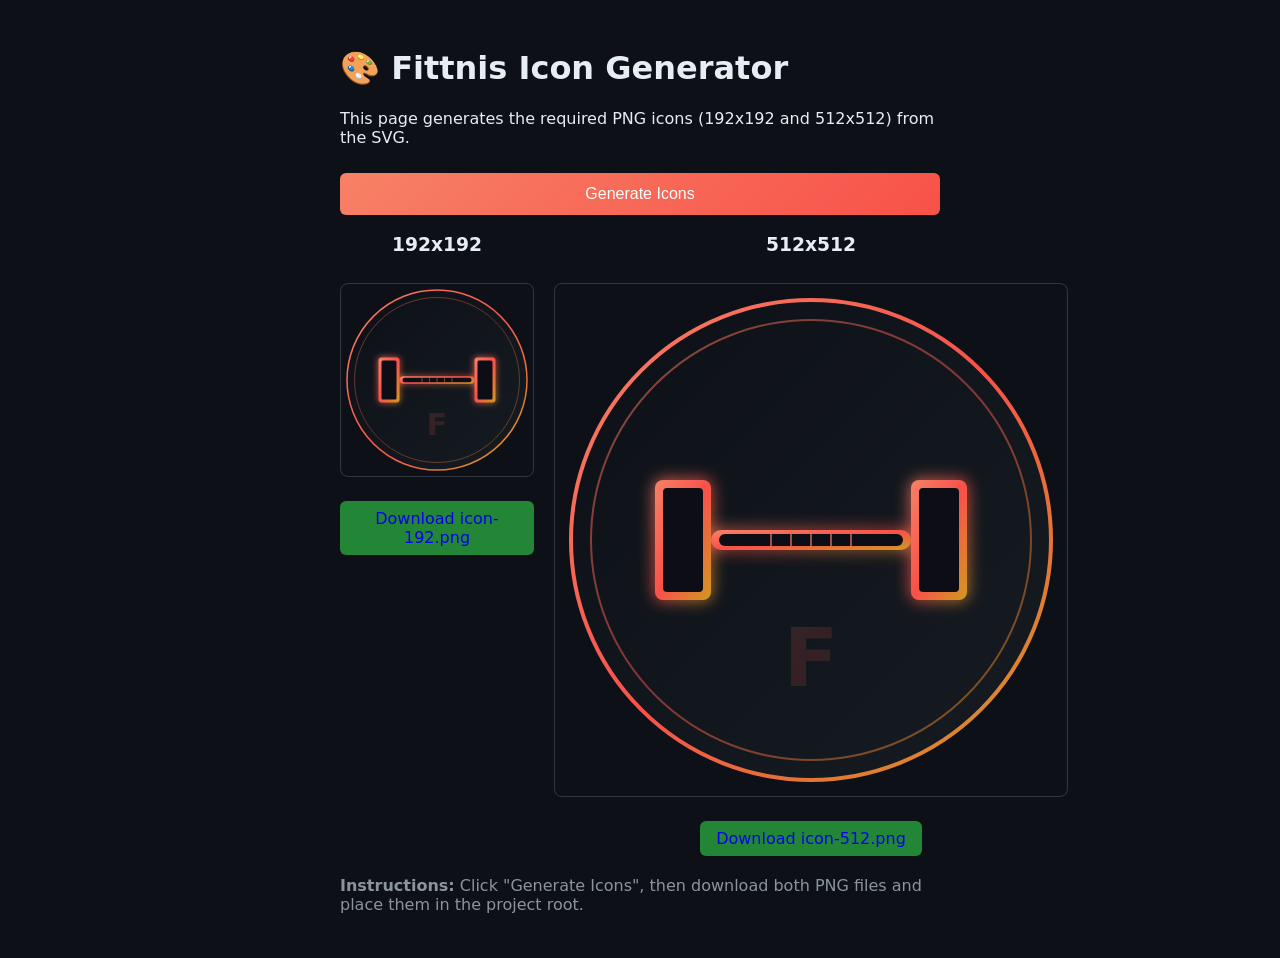
<file: generate-icons.html>
<!DOCTYPE html>
<html lang="en">
<head>
  <meta charset="UTF-8">
  <title>Generate Fittnis Icons</title>
  <style>
    body { font-family: system-ui; padding: 20px; background: #0d1117; color: #e6edf3; }
    .container { max-width: 600px; margin: 0 auto; }
    canvas { border: 1px solid #30363d; border-radius: 8px; margin: 10px 0; background: #0d1117; }
    button { background: linear-gradient(135deg, #f78166, #f85149); border: none; color: white; padding: 12px 24px; border-radius: 6px; font-size: 16px; cursor: pointer; width: 100%; margin-top: 10px; }
    button:hover { opacity: 0.9; }
    .icons { display: grid; grid-template-columns: 1fr 1fr; gap: 20px; }
    .icon-box { text-align: center; }
    .icon-box img { max-width: 100%; border-radius: 8px; border: 1px solid #30363d; }
  </style>
</head>
<body>
  <div class="container">
    <h1>🎨 Fittnis Icon Generator</h1>
    <p>This page generates the required PNG icons (192x192 and 512x512) from the SVG.</p>

    <button onclick="generateIcons()">Generate Icons</button>

    <div class="icons">
      <div class="icon-box">
        <h3>192x192</h3>
        <canvas id="canvas192" width="192" height="192"></canvas>
        <br>
        <a id="download192" class="btn" style="display:inline-block; margin-top:10px; text-decoration:none; padding:8px 16px; background:#238636; border-radius:6px;">Download icon-192.png</a>
      </div>
      <div class="icon-box">
        <h3>512x512</h3>
        <canvas id="canvas512" width="512" height="512"></canvas>
        <br>
        <a id="download512" class="btn" style="display:inline-block; margin-top:10px; text-decoration:none; padding:8px 16px; background:#238636; border-radius:6px;">Download icon-512.png</a>
      </div>
    </div>

    <p style="margin-top: 20px; color: #8b949e;">
      <strong>Instructions:</strong> Click "Generate Icons", then download both PNG files and place them in the project root.
    </p>
  </div>

  <script>
    const svgContent = `<svg xmlns="http://www.w3.org/2000/svg" viewBox="0 0 512 512" width="512" height="512">
  <defs>
    <linearGradient id="bgGrad" x1="0%" y1="0%" x2="100%" y2="100%">
      <stop offset="0%" style="stop-color:#0d1117;stop-opacity:1" />
      <stop offset="100%" style="stop-color:#161b22;stop-opacity:1" />
    </linearGradient>
    <linearGradient id="iconGrad" x1="0%" y1="0%" x2="100%" y2="100%">
      <stop offset="0%" style="stop-color:#f78166;stop-opacity:1" />
      <stop offset="50%" style="stop-color:#f85149;stop-opacity:1" />
      <stop offset="100%" style="stop-color:#d29922;stop-opacity:1" />
    </linearGradient>
    <filter id="glow" x="-50%" y="-50%" width="200%" height="200%">
      <feGaussianBlur stdDeviation="8" result="coloredBlur"/>
      <feMerge>
        <feMergeNode in="coloredBlur"/>
        <feMergeNode in="SourceGraphic"/>
      </feMerge>
    </filter>
  </defs>
  <circle cx="256" cy="256" r="240" fill="url(#bgGrad)" stroke="url(#iconGrad)" stroke-width="4"/>
  <g filter="url(#glow)">
    <rect x="100" y="196" width="56" height="120" rx="8" fill="url(#iconGrad)"/>
    <rect x="108" y="204" width="40" height="104" rx="4" fill="#0d1117"/>
    <rect x="156" y="246" width="200" height="20" rx="10" fill="url(#iconGrad)"/>
    <rect x="164" y="250" width="184" height="12" rx="6" fill="#0d1117"/>
    <rect x="356" y="196" width="56" height="120" rx="8" fill="url(#iconGrad)"/>
    <rect x="364" y="204" width="40" height="104" rx="4" fill="#0d1117"/>
    <g fill="none" stroke="#f78166" stroke-width="2" stroke-opacity="0.6">
      <line x1="216" y1="250" x2="216" y2="262"/>
      <line x1="236" y1="250" x2="236" y2="262"/>
      <line x1="256" y1="250" x2="256" y2="262"/>
      <line x1="276" y1="250" x2="276" y2="262"/>
      <line x1="296" y1="250" x2="296" y2="262"/>
    </g>
  </g>
  <circle cx="256" cy="256" r="220" fill="none" stroke="url(#iconGrad)" stroke-width="2" stroke-opacity="0.5"/>
  <text x="256" y="380" font-family="system-ui, -apple-system, sans-serif" font-size="80" font-weight="800"
        fill="url(#iconGrad)" fill-opacity="0.15" text-anchor="middle" dominant-baseline="middle">F</text>
</svg>`;

    function drawIcon(canvas, size) {
      const ctx = canvas.getContext('2d');
      const img = new Image();
      img.onload = () => {
        ctx.drawImage(img, 0, 0, size, size);
      };
      img.src = 'data:image/svg+xml;base64,' + btoa(svgContent);
    }

    function generateIcons() {
      drawIcon(document.getElementById('canvas192'), 192);
      drawIcon(document.getElementById('canvas512'), 512);

      setTimeout(() => {
        const c192 = document.getElementById('canvas192');
        const c512 = document.getElementById('canvas512');

        document.getElementById('download192').href = c192.toDataURL('image/png');
        document.getElementById('download192').download = 'icon-192.png';
        document.getElementById('download192').style.display = 'inline-block';

        document.getElementById('download512').href = c512.toDataURL('image/png');
        document.getElementById('download512').download = 'icon-512.png';
        document.getElementById('download512').style.display = 'inline-block';
      }, 100);
    }

    // Auto-generate on load
    window.onload = generateIcons;
  </script>
</body>
</html>
</file>
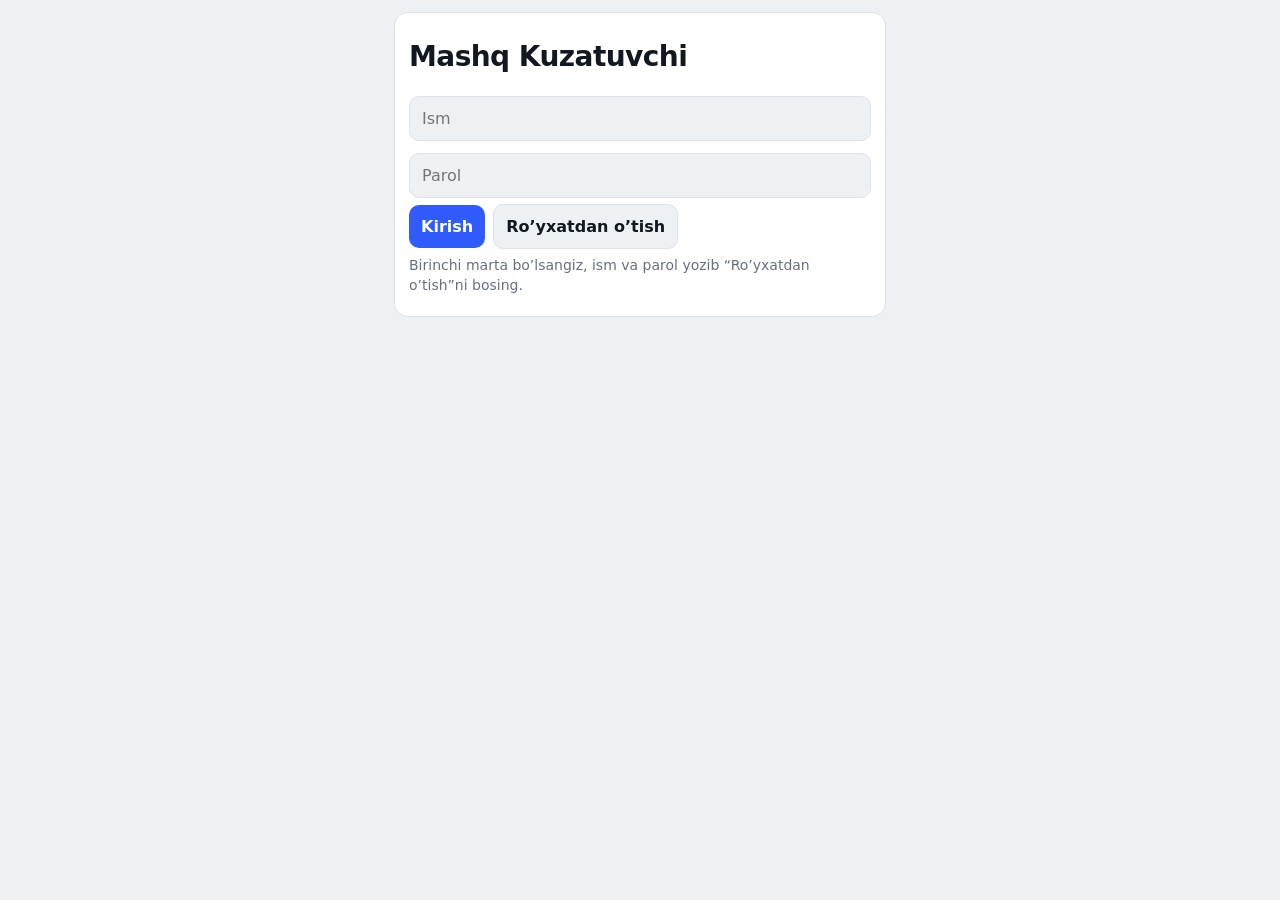
<file: index (1).html>
<!DOCTYPE html>
<html lang="uz"><head><meta charset="utf-8">
<meta name="viewport" content="width=device-width,initial-scale=1,viewport-fit=cover">
<meta name="theme-color" content="#12181f">
<link rel="manifest" href="manifest.json">
<link rel="apple-touch-icon" href="icon-192.png">
<meta name="apple-mobile-web-app-capable" content="yes">
<meta name="mobile-web-app-capable" content="yes">
<title>Mashq Kuzatuvchi</title>
<style>
:root{--bg:#eef1f4;--cd:#fff;--tx:#12181f;--mu:#667085;--ac:#2f5bff;--ok:#12a150;--bd:#dde3ea;--dg:#d92d20;color-scheme:light}
@media(prefers-color-scheme:dark){:root{--bg:#0e1217;--cd:#171d25;--tx:#e8edf3;--mu:#8e9aab;--ac:#6f8cff;--ok:#32d583;--bd:#27303b;color-scheme:dark}}
*{box-sizing:border-box}[hidden]{display:none!important}
body{margin:0;font:16px/1.45 "Avenir Next","Segoe UI",system-ui,sans-serif;background:var(--bg);color:var(--tx);padding:env(safe-area-inset-top) 0 calc(76px + env(safe-area-inset-bottom))}
#v,#lg{max-width:520px;margin:0 auto;padding:12px 14px}
h2{font-size:28px;font-weight:800;letter-spacing:-.02em;margin:10px 0 12px}
.card{background:var(--cd);border:1px solid var(--bd);border-radius:14px;padding:14px;margin-bottom:12px}
.card ul{margin:6px 0 0;padding-left:18px}
input,select,button{font:inherit;color:var(--tx);border:1px solid var(--bd);background:var(--bg);border-radius:10px;padding:10px 12px;min-width:0}
input,select{width:100%;margin:6px 0}
input[type=checkbox]{width:22px;height:22px;margin:0 10px 0 0;accent-color:var(--ok)}
button{background:var(--ac);color:#fff;border:0;font-weight:700;cursor:pointer}
button.g{background:var(--bg);color:var(--tx);border:1px solid var(--bd)}
button.w{width:100%;margin-top:6px}
button.x{background:none;color:var(--mu);padding:4px 10px;font-size:20px}
button:focus-visible,input:focus-visible,select:focus-visible{outline:2px solid var(--ac);outline-offset:2px}
.f{display:flex;gap:8px;align-items:center}.f>*{flex:1}.f>button{flex:0 0 auto}
.row{display:flex;align-items:center;padding:9px 0;border-bottom:1px solid var(--bd)}.row:last-child{border:0}
.fl{flex:1}.tm{font-variant-numeric:tabular-nums;color:var(--mu);margin-right:10px}
.mu{color:var(--mu);font-size:14px;margin:6px 0}
.g2{display:grid;grid-template-columns:1fr 1fr;gap:12px}.g2 .card{margin:0}
.big{font-size:44px;font-weight:800;letter-spacing:-.03em;line-height:1}
.g2{margin-bottom:12px}
nav{position:fixed;left:0;right:0;bottom:0;display:flex;background:var(--cd);border-top:1px solid var(--bd);padding:6px 4px calc(6px + env(safe-area-inset-bottom))}
nav button{flex:1;background:none;color:var(--mu);font-size:11px;font-weight:600;padding:6px 0}
nav button span{display:block;font-size:20px}nav button.on{color:var(--ac)}
pre{white-space:pre-wrap;font:inherit;margin:8px 0 0}
</style></head><body>
<div id="lg"><div class="card"><h2>Mashq Kuzatuvchi</h2>
<input id="un" placeholder="Ism" autocomplete="username" autocapitalize="none">
<input id="pw" type="password" placeholder="Parol" autocomplete="current-password">
<div class="f"><button onclick="auth(0)">Kirish</button><button class="g" onclick="auth(1)">Ro’yxatdan o’tish</button></div>
<p id="em" class="mu">Birinchi marta bo’lsangiz, ism va parol yozib “Ro’yxatdan o’tish”ni bosing.</p></div></div>
<main id="ap" hidden><div id="v"></div>
<nav><button data-t="t" onclick="go('t')"><span>📅</span>Bugun</button><button data-t="l" onclick="go('l')"><span>🏋️</span>Mashq</button><button data-t="p" onclick="go('p')"><span>📈</span>Progress</button><button data-t="a" onclick="go('a')"><span>🤖</span>Reja</button><button data-t="s" onclick="go('s')"><span>⚙️</span>Sozlama</button></nav></main>
<script>
const $=s=>document.querySelector(s),D=(d=new Date())=>new Date(d-d.getTimezoneOffset()*6e4).toISOString().slice(0,10);
const E=s=>String(s).replace(/[&<>"]/g,c=>({'&':'&amp;','<':'&lt;','>':'&gt;','"':'&quot;'}[c]));
const L=k=>{try{return JSON.parse(localStorage.getItem(k))}catch(e){return null}},S=(k,v)=>{try{localStorage.setItem(k,JSON.stringify(v))}catch(e){}};
const id=()=>Math.random().toString(36).slice(2,9);
let U=null,DB=null,tab='t';
const save=()=>S('mt_d_'+U,DB);
const msg=t=>{$('#em').textContent=t};
async function hash(p,s){const b=await crypto.subtle.digest('SHA-256',new TextEncoder().encode(s+p));return[...new Uint8Array(b)].map(x=>x.toString(16).padStart(2,'0')).join('')}
async function auth(reg){
 const n=$('#un').value.trim().toLowerCase(),p=$('#pw').value;
 if(!n||p.length<4)return msg('Ism yozing, parol kamida 4 belgi bo’lsin.');
 if(!window.crypto||!crypto.subtle)return msg('Bu sahifa https orqali ochilishi kerak.');
 const us=L('mt_u')||{};
 if(reg){if(us[n])return msg('Bu ism band. Boshqa ism tanlang.');const salt=[...crypto.getRandomValues(new Uint32Array(3))].join('-');us[n]={salt,h:await hash(p,salt)};S('mt_u',us)}
 else{const u=us[n];if(!u||u.h!==await hash(p,u.salt))return msg('Ism yoki parol noto’g’ri.')}
 sessionStorage.setItem('mt_s',n);start(n)}
function start(n){U=n;DB=L('mt_d_'+n)||{s:[],l:[],b:[],p:null,c:{goal:3}};DB.c=DB.c||{goal:3};$('#lg').hidden=true;$('#ap').hidden=false;go('t')}
function out(){sessionStorage.removeItem('mt_s');location.reload()}
const V={t:vToday,l:vLog,p:vProg,a:vPlan,s:vSet};
function go(t){tab=t||tab;$('#v').innerHTML=V[tab]();document.querySelectorAll('nav button').forEach(b=>b.classList.toggle('on',b.dataset.t==tab))}
const DN=['Yak','Dush','Sesh','Chor','Pay','Jum','Shan'];
/* ---- Bugun ---- */
function stats(){const ds=new Set(DB.l.map(x=>x.d));let s=0,c=new Date();if(!ds.has(D(c)))c.setDate(c.getDate()-1);while(ds.has(D(c))){s++;c.setDate(c.getDate()-1)}
 const w=new Date();w.setDate(w.getDate()-((w.getDay()+6)%7));const wk=[...ds].filter(x=>x>=D(w)).length;
 return`<div class="g2"><div class="card"><div class="big">${s}</div><span class="mu">kun ketma-ket</span></div><div class="card"><div class="big">${wk}/${DB.c.goal}</div><span class="mu">shu hafta</span></div></div>`}
const planDay=()=>DB.p&&DB.p.days.find(x=>x.wd==new Date().getDay());
function vToday(){const d=D(),dn=DB.s.slice().sort((a,b)=>a.t.localeCompare(b.t)),pd=planDay();
 return`<h2>Bugun</h2>`+stats()+(pd?`<div class="card"><b>Rejada: ${E(pd.name)}</b><ul>${pd.ex.map(x=>`<li>${E(x)}</li>`).join('')}</ul></div>`:'')+
 `<div class="card"><b>Kunlik tartib</b>`+(dn.length?dn.map(i=>`<div class="row"><input type="checkbox" ${i.d&&i.d[d]?'checked':''} onchange="tick('${i.id}')"><span class="tm">${i.t}</span><span class="fl">${E(i.n)}</span><button class="x" onclick="delS('${i.id}')" aria-label="O’chirish">×</button></div>`).join(''):'<p class="mu">Hali vazifa yo’q. Vaqt va nom kiritib qo’shing.</p>')+
 `<div class="f"><input type="time" id="st" value="07:00" style="max-width:120px"><input id="sn" placeholder="Nima qilasiz?"><button onclick="addS()">Qo’shish</button></div></div>`}
function addS(){const n=$('#sn').value.trim();if(!n)return;DB.s.push({id:id(),t:$('#st').value||'07:00',n,d:{}});save();go()}
function tick(i){const x=DB.s.find(y=>y.id==i),d=D();x.d=x.d||{};x.d[d]=!x.d[d];save()}
function delS(i){DB.s=DB.s.filter(x=>x.id!=i);save();go()}
/* ---- Mashq ---- */
const EX=['Shtanga yotib siqish','Otjimaniya','Tortilish','Pritsedaniya','Shtanga o’tirib-turish','Rumin tortish','Gantel yelka siqish','Plank','Biceps','Triceps','Oyoq pressi','Yugurish'];
function vLog(){const d=D(),t=DB.l.filter(x=>x.d===d);
 return`<h2>Mashq</h2><div class="card"><datalist id="ex">${EX.map(x=>`<option>${x}</option>`).join('')}</datalist>
 <input id="le" list="ex" placeholder="Mashq nomi"><div class="f"><input id="ls" type="number" inputmode="numeric" placeholder="Set"><input id="lr" type="number" inputmode="numeric" placeholder="Takror"><input id="lk" type="number" inputmode="decimal" step=".5" placeholder="kg"></div>
 <button class="w" onclick="addL()">Yozib qo’yish</button></div>
 <div class="card"><b>Bugungi mashqlar</b>`+(t.length?t.map(x=>`<div class="row"><span class="fl">${E(x.e)}</span><span>${x.s}×${x.r}${x.k?' · '+x.k+' kg':''}</span><button class="x" onclick="delL('${x.id}')" aria-label="O’chirish">×</button></div>`).join(''):'<p class="mu">Bugun hali hech narsa yozilmagan.</p>')+`</div>
 <div class="card"><b>Dam olish taymeri</b><div class="big" id="tmr">0:00</div><div class="f" style="margin-top:8px">${[30,60,90,120].map(s=>`<button class="g" onclick="rest(${s})">${s} s</button>`).join('')}</div></div>`}
function addL(){const e=$('#le').value.trim(),s=+$('#ls').value,r=+$('#lr').value,k=+$('#lk').value||0;if(!e||!s||!r)return alert('Mashq nomi, set va takrorni kiriting.');DB.l.push({id:id(),d:D(),e,s,r,k});save();go()}
function delL(i){DB.l=DB.l.filter(x=>x.id!=i);save();go()}
let tI=null;function rest(n){clearInterval(tI);const e=$('#tmr');tI=setInterval(()=>{if(tab!='l'||!$('#tmr'))return clearInterval(tI);$('#tmr').textContent=Math.floor(n/60)+':'+String(n%60).padStart(2,'0');if(n--<=0){clearInterval(tI);$('#tmr').textContent='Tayyor!';navigator.vibrate&&navigator.vibrate([300,100,300])}},1000)}
/* ---- Progress ---- */
function chart(pts,type){if(!pts.length||(type=='line'&&pts.length<2))return'<p class="mu">Grafik uchun kamida 2 ta yozuv kerak.</p>';
 const W=320,H=130,m=Math.max(...pts.map(p=>p.v))||1,mn=type=='line'?Math.min(...pts.map(p=>p.v)):0,r=(m-mn)||1,n=pts.length,st=(W-40)/Math.max(n-(type=='line'?1:0),1);
 const x=i=>20+i*st,y=v=>H-22-(v-mn)/r*(H-44);let s=`<svg viewBox="0 0 ${W} ${H}" width="100%" role="img">`;
 if(type=='line')s+=`<polyline fill="none" stroke="var(--ac)" stroke-width="2.5" points="${pts.map((p,i)=>x(i)+','+y(p.v)).join(' ')}"/>`+pts.map((p,i)=>`<circle cx="${x(i)}" cy="${y(p.v)}" r="3.5" fill="var(--ac)"/><text x="${x(i)}" y="${y(p.v)-7}" font-size="9" text-anchor="middle" fill="var(--mu)">${p.v}</text>`).join('');
 else s+=pts.map((p,i)=>{const h=p.v/m*(H-44);return`<rect x="${x(i)}" y="${H-22-h}" width="${st*.7}" height="${h}" rx="3" fill="var(--ac)"/>`}).join('');
 return s+pts.map((p,i)=>`<text x="${x(i)+(type=='line'?0:st*.35)}" y="${H-6}" font-size="9" text-anchor="middle" fill="var(--mu)">${p.l}</text>`).join('')+'</svg>'}
function wkv(){const o=[],t=new Date();t.setDate(t.getDate()-((t.getDay()+6)%7));for(let i=7;i>=0;i--){const a=new Date(t);a.setDate(a.getDate()-i*7);const b=new Date(a);b.setDate(b.getDate()+7);const A=D(a),Z=D(b);o.push({l:A.slice(5),v:DB.l.filter(x=>x.d>=A&&x.d<Z).reduce((s,x)=>s+x.s*x.r*(x.k||1),0)})}return o}
function vProg(){const pr={};DB.l.forEach(x=>{if(x.k>(pr[x.e]||0))pr[x.e]=x.k});const bw=DB.b.slice(-8).map(x=>({l:x.d.slice(5),v:x.k}));
 return`<h2>Progress</h2><div class="card"><b>Haftalik hajm</b><p class="mu">set × takror × kg yig’indisi</p>${chart(wkv(),'bar')}</div>
 <div class="card"><b>Tana vazni (kg)</b>${chart(bw,'line')}
 <div class="f"><input id="bk" type="number" inputmode="decimal" step=".1" placeholder="Vazn"><input id="bw" type="number" inputmode="decimal" placeholder="Bel sm"><input id="bc" type="number" inputmode="decimal" placeholder="Ko’krak sm"></div><button class="w" onclick="addB()">Bugungi o’lchovni yozish</button>
 ${DB.b.slice(-4).reverse().map(x=>`<div class="row"><span class="tm">${x.d.slice(5)}</span><span class="fl">${x.k||'–'} kg · bel ${x.w||'–'} · ko’krak ${x.c||'–'}</span></div>`).join('')}</div>
 <div class="card"><b>Shaxsiy rekordlar</b>`+(Object.keys(pr).length?Object.entries(pr).sort((a,b)=>b[1]-a[1]).map(([k,v])=>`<div class="row"><span class="fl">${E(k)}</span><b>${v} kg</b></div>`).join(''):'<p class="mu">Og’irlik bilan mashq yozsangiz, rekordlar shu yerda chiqadi.</p>')+`</div>`}
function addB(){const k=+$('#bk').value||0,w=+$('#bw').value||0,c=+$('#bc').value||0;if(!k&&!w&&!c)return;DB.b=DB.b.filter(x=>x.d!=D());DB.b.push({d:D(),k,w,c});DB.b.sort((a,b)=>a.d.localeCompare(b.d));save();go()}
/* ---- AI reja ---- */
const G={mass:'massa yig’ish',lose:'ozish',str:'kuch',fit:'sog’lom bo’lish'},N={push:'Ko’krak, yelka, triceps',pull:'Orqa va biceps',leg:'Oyoq',up:'Yuqori tana',low:'Pastki tana',full:'Butun tana'};
const B={gym:{push:['Shtanga yotib siqish','Gantel yelka siqish','Qiya gantel siqish','Triceps blok','Yon ko’tarish'],pull:['Tortilish','Yuqori blok tortish','Shtanga tortish','Gantel biceps','Orqa delta'],leg:['Shtanga o’tirib-turish','Oyoq pressi','Rumin tortish','Oyoq bukish','Boldir ko’tarish'],core:['Plank','Oyoqni ko’tarish']},
 home:{push:['Otjimaniya','Qiya otjimaniya','Pike otjimaniya','Triceps tayanch','Keng otjimaniya'],pull:['Turnikda tortilish','Rezina bilan tortish','Supermen','Rezina biceps','Teskari tortilish'],leg:['Pritsedaniya','Lunge','Bolgar split','Glute ko’prik','Boldir ko’tarish'],core:['Plank','Oyoqni ko’tarish']}};
const SP={2:['full','full'],3:['full','full','full'],4:['up','low','up','low'],5:['push','pull','leg','push','pull'],6:['push','pull','leg','push','pull','leg']},WD={2:[1,4],3:[1,3,5],4:[1,2,4,5],5:[1,2,3,4,5],6:[1,2,3,4,5,6]};
const pick=(a,n,o)=>Array.from({length:n},(_,i)=>a[(i+o)%a.length]);
function mk(t,b,o){const f={push:()=>pick(b.push,4,o),pull:()=>pick(b.pull,4,o),leg:()=>pick(b.leg,4,o).concat(b.core[0]),up:()=>pick(b.push,3,o).concat(pick(b.pull,3,o)),low:()=>pick(b.leg,5,o).concat(b.core[1]),full:()=>[b.leg[o%5],b.push[o%5],b.pull[o%5],b.leg[(o+1)%5],b.push[(o+1)%5],b.core[0]]};return f[t]()}
function vPlan(){const P=DB.c.prof||{a:'',h:'',w:'',g:'mass',d:3,pl:'gym'},o=(v,t,c)=>`<option value="${v}" ${c==v?'selected':''}>${t}</option>`;
 return`<h2>Reja</h2><div class="card"><b>Sizga mos reja tuzamiz</b>
 <div class="f"><input id="pa" type="number" inputmode="numeric" placeholder="Yosh" value="${P.a}"><input id="ph" type="number" inputmode="numeric" placeholder="Bo’y sm" value="${P.h}"><input id="pv" type="number" inputmode="decimal" placeholder="Vazn kg" value="${P.w}"></div>
 <select id="pg">${Object.keys(G).map(k=>o(k,'Maqsad: '+G[k],P.g)).join('')}</select>
 <select id="pd">${[2,3,4,5,6].map(n=>o(n,'Haftada '+n+' kun',P.d)).join('')}</select>
 <select id="pp">${o('gym','Joy: zal',P.pl)}${o('home','Joy: uyda',P.pl)}</select>
 <button class="w" onclick="genPlan()">Reja tuzish</button></div>`+(DB.p?`<div class="card"><b>Tana massa indeksi: ${DB.p.bmi}</b>${DB.p.young?'<p class="mu">16 yoshgacha og’ir shtangadan qochib, murabbiy nazoratida mashq qiling.</p>':''}<p class="mu">Reja umumiy yo’l-yo’riq. Og’riq yoki kasallik bo’lsa, avval shifokorga ko’rining.</p></div>`+DB.p.days.map(x=>`<div class="card"><b>${DN[x.wd]} · ${E(x.name)}</b><ul>${x.ex.map(e=>`<li>${E(e)}</li>`).join('')}</ul></div>`).join('')+
 (DB.c.key?`<button class="w" onclick="ai()">Claude bilan shaxsiylashtirish</button><div class="card" id="ao" hidden></div>`:'<p class="mu">Sozlamalarda Claude API kalitini kiritsangiz, reja Claude yordamida yanada shaxsiylashtiriladi.</p>'):'')}
function genPlan(){const a=+$('#pa').value,h=+$('#ph').value,w=+$('#pv').value,g=$('#pg').value,d=+$('#pd').value,pl=$('#pp').value;
 if(!(a>=10&&a<=90&&h>=100&&h<=230&&w>=30&&w<=250))return alert('Yosh, bo’y va vaznni to’g’ri kiriting.');
 const sc={mass:'4×8-12',lose:'3×12-15',str:'5×5',fit:'3×10-12'}[g];
 const days=SP[d].map((t,i)=>{const ex=mk(t,B[pl],i).map(x=>x+' — '+sc);if(g=='lose')ex.push('Yurish yoki yengil yugurish 20-30 daqiqa');return{name:N[t],ex,wd:WD[d][i]}});
 DB.c.prof={a,h,w,g,d,pl};DB.c.goal=d;DB.p={bmi:(w/((h/100)**2)).toFixed(1),young:a<16,days};save();go()}
async function ai(){const o=$('#ao');o.hidden=false;o.textContent='Claude o’ylayapti…';const P=DB.c.prof;
 try{const r=await fetch('https://api.anthropic.com/v1/messages',{method:'POST',headers:{'content-type':'application/json','x-api-key':DB.c.key,'anthropic-version':'2023-06-01','anthropic-dangerous-direct-browser-access':'true'},body:JSON.stringify({model:'claude-sonnet-5-5',max_tokens:1200,messages:[{role:'user',content:`Men ${P.a} yoshdaman, bo’yim ${P.h} sm, vaznim ${P.w} kg. Maqsad: ${G[P.g]}. Haftada ${P.d} kun, joy: ${P.pl=='gym'?'zal':'uy'}.\nDastlabki rejam:\n${DB.p.days.map(x=>DN[x.wd]+' '+x.name+': '+x.ex.join('; ')).join('\n')}\nUni menga moslab yaxshila, har hafta yuklamani qanday oshirishni va xavfsizlik bo’yicha qisqa maslahat ber. O’zbek tilida, qisqa yoz.`}]})});
 const j=await r.json();o.innerHTML='<pre></pre>';o.firstChild.textContent=j.content?j.content.map(c=>c.text||'').join(''):((j.error&&j.error.message)||'Xatolik yuz berdi.')}
 catch(e){o.textContent='Ulanib bo’lmadi. Internet va kalitni tekshiring.'}}
/* ---- Sozlama ---- */
function vSet(){return`<h2>Sozlamalar</h2><div class="card"><b>Haftalik maqsad</b><select onchange="DB.c.goal=+this.value;save()">${[1,2,3,4,5,6,7].map(n=>`<option value="${n}" ${DB.c.goal==n?'selected':''}>Haftada ${n} kun</option>`).join('')}</select></div>
 <div class="card"><b>Eslatmalar</b><p class="mu">Tartibdagi vaqt kelganda bildirishnoma chiqadi (ilova ochiq yoki fonda bo’lsa).</p><button onclick="notif()">Yoqish</button></div>
 <div class="card"><b>Claude API kaliti (ixtiyoriy)</b><p class="mu">Faqat shu telefonda saqlanadi.</p><input id="ak" type="password" placeholder="sk-ant-..." value="${E(DB.c.key||'')}"><button class="w" onclick="DB.c.key=$('#ak').value.trim();save();alert('Saqlandi')">Saqlash</button></div>
 <div class="card"><b>Zaxira nusxa</b><p class="mu">Telefonni almashtirsangiz, ma’lumotni shu fayl orqali o’tkazasiz.</p><div class="f"><button onclick="exp()">Yuklab olish</button><button class="g" onclick="$('#imp').click()">Tiklash</button></div><input id="imp" type="file" accept=".json" hidden onchange="imp(this)"></div>
 <button class="w g" onclick="out()">Chiqish (${E(U)})</button>`}
function notif(){if(!window.Notification)return alert('Bu brauzer bildirishnomani qo’llamaydi.');Notification.requestPermission().then(p=>alert(p=='granted'?'Yoqildi':'Ruxsat berilmadi'))}
function exp(){const a=document.createElement('a');a.href=URL.createObjectURL(new Blob([JSON.stringify({...DB,c:{...DB.c,key:''}})],{type:'application/json'}));a.download='mashq-zaxira-'+D()+'.json';a.click()}
function imp(i){const f=i.files[0];if(!f)return;f.text().then(t=>{try{const o=JSON.parse(t);if(!Array.isArray(o.l)||!Array.isArray(o.s))throw 0;o.c=Object.assign({goal:3},o.c,{key:DB.c.key});o.b=o.b||[];DB=o;save();go();alert('Tiklandi')}catch(e){alert('Fayl noto’g’ri.')}})}
const fired={};setInterval(()=>{if(!DB||!window.Notification||Notification.permission!='granted'||!navigator.serviceWorker)return;const hm=new Date().toTimeString().slice(0,5),d=D();DB.s.forEach(i=>{if(i.t==hm&&!(i.d&&i.d[d])&&!fired[i.id+d]){fired[i.id+d]=1;navigator.serviceWorker.ready.then(r=>r.showNotification('Vaqt bo’ldi',{body:i.n,icon:'icon-192.png'}))}})},20000);
if('serviceWorker' in navigator)addEventListener('load',()=>navigator.serviceWorker.register('sw.js').catch(()=>{}));
$('#pw').addEventListener('keydown',e=>{if(e.key=='Enter')auth(0)});
const sn=sessionStorage.getItem('mt_s');if(sn&&(L('mt_u')||{})[sn])start(sn);
</script></body></html>
</file>
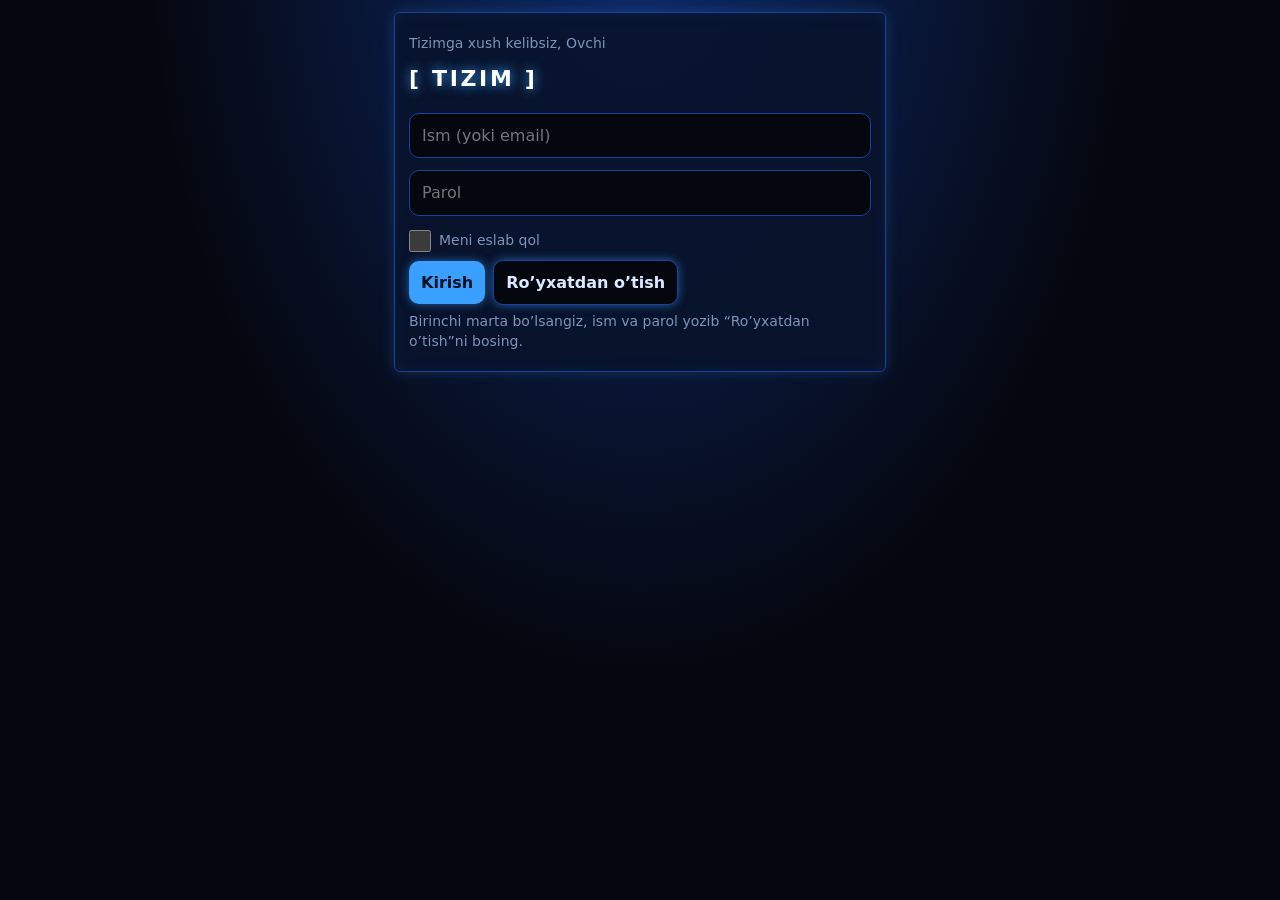
<file: index (10).html>
<!DOCTYPE html>
<html lang="uz"><head><meta charset="utf-8">
<meta name="viewport" content="width=device-width,initial-scale=1,viewport-fit=cover">
<meta name="theme-color" content="#05070f">
<link rel="manifest" href="manifest.json">
<link rel="apple-touch-icon" href="icon-192.png">
<meta name="apple-mobile-web-app-capable" content="yes">
<meta name="mobile-web-app-capable" content="yes">
<title>Mashq Kuzatuvchi</title>
<style>
:root{--bg:#05070f;--cd:rgba(9,19,43,.88);--tx:#dbe9ff;--mu:#7d93b8;--ac:#3aa0ff;--ok:#5cffb0;--bd:#1b3f9c;--dg:#ff4d6d;color-scheme:dark}
*{box-sizing:border-box}[hidden]{display:none!important}
body{margin:0;font:16px/1.45 "Avenir Next","Segoe UI",system-ui,sans-serif;background:radial-gradient(ellipse at 50% -10%,#0d2a6b 0,var(--bg) 55%) fixed,var(--bg);color:var(--tx);padding:env(safe-area-inset-top) 0 calc(76px + env(safe-area-inset-bottom))}
#v,#lg{max-width:520px;margin:0 auto;padding:12px 14px}
h2{font-size:22px;font-weight:800;letter-spacing:.12em;text-transform:uppercase;margin:10px 0 12px;color:#fff;text-shadow:0 0 12px var(--ac)}
.card{background:var(--cd);border:1px solid var(--bd);border-radius:6px;padding:14px;margin-bottom:12px;box-shadow:0 0 14px rgba(58,160,255,.22),inset 0 0 18px rgba(58,160,255,.07)}
.card ul{margin:6px 0 0;padding-left:18px}
input,select,button{font:inherit;color:var(--tx);border:1px solid var(--bd);background:var(--bg);border-radius:10px;padding:10px 12px;min-width:0}
input,select{width:100%;margin:6px 0}
input[type=checkbox]{width:22px;height:22px;margin:0 10px 0 0;accent-color:var(--ok)}
button{background:var(--ac);color:#021024;border:0;font-weight:800;cursor:pointer;box-shadow:0 0 10px rgba(58,160,255,.55)}
button.g{background:var(--bg);color:var(--tx);border:1px solid var(--bd)}
button.w{width:100%;margin-top:6px}
button.x{background:none;color:var(--mu);padding:4px 10px;font-size:20px}
button:focus-visible,input:focus-visible,select:focus-visible{outline:2px solid var(--ac);outline-offset:2px}
.f{display:flex;gap:8px;align-items:center}.f>*{flex:1}.f>button{flex:0 0 auto}
.row{display:flex;align-items:center;padding:9px 0;border-bottom:1px solid var(--bd)}.row:last-child{border:0}
.fl{flex:1}.tm{font-variant-numeric:tabular-nums;color:var(--mu);margin-right:10px}
.mu{color:var(--mu);font-size:14px;margin:6px 0}
.g2{display:grid;grid-template-columns:1fr 1fr;gap:12px}.g2 .card{margin:0}
.big{font-size:44px;font-weight:800;letter-spacing:-.03em;line-height:1}
.g2{margin-bottom:12px}
nav{position:fixed;left:0;right:0;bottom:0;display:flex;background:var(--cd);border-top:1px solid var(--bd);padding:6px 4px calc(6px + env(safe-area-inset-bottom))}
nav button{flex:1;background:none;color:var(--mu);font-size:11px;font-weight:600;padding:6px 0}
nav button span{display:block;font-size:20px}nav button.on{color:var(--ac)}
pre{white-space:pre-wrap;font:inherit;margin:8px 0 0}
.big{text-shadow:0 0 14px var(--ac)}.sys .f{align-items:flex-end}
.bar{height:10px;background:#0a1530;border:1px solid var(--bd);margin:10px 0 6px}.bar i{display:block;height:100%;background:linear-gradient(90deg,#1b5cff,#7fd0ff);box-shadow:0 0 10px var(--ac)}
.cal{display:grid;grid-template-columns:repeat(7,1fr);gap:4px;margin-top:8px;text-align:center}.cal u{text-decoration:none;color:var(--mu);font-size:11px}.cal i{font-style:normal;padding:6px 0;border-radius:4px;background:#0a1530;font-size:13px}.cal i.on{background:var(--ac);color:#021024;font-weight:800;box-shadow:0 0 8px var(--ac)}.cal i.td{outline:1px solid var(--ok)}
.bd{display:grid;grid-template-columns:repeat(4,1fr);gap:8px;margin-top:8px;text-align:center;font-size:11px}.bd span{display:block;font-size:26px}.bd .off{opacity:.25;filter:grayscale(1)}
.g3{display:grid;grid-template-columns:repeat(3,1fr);gap:8px;margin-top:10px;text-align:center}.g3 b{display:block;font-size:22px}summary{cursor:pointer}details p{margin:10px 0 0}
.ch{display:flex;flex-wrap:wrap;gap:6px;margin-top:8px}.ch button{padding:6px 10px;font-size:13px}.st{background:#0a1530;border:1px solid var(--bd);border-radius:4px;padding:4px 8px;margin:4px 4px 0 0;font-size:13px;cursor:pointer}
.mb{display:flex;align-items:center;gap:8px;margin-top:8px;font-size:13px}.mb span{width:70px}.mb i{display:block;height:10px;background:linear-gradient(90deg,#1b5cff,#7fd0ff);box-shadow:0 0 8px var(--ac)}.mb b{margin-left:auto}
.wr{display:flex;align-items:center;gap:14px}.pb{height:10px;background:#0a1530;border:1px solid var(--bd);margin:8px 0}.pb i{display:block;height:100%;background:linear-gradient(90deg,#1b5cff,#7fd0ff)}.ph{display:grid;grid-template-columns:1fr 1fr;gap:8px;margin-top:8px}.ph img{width:100%;border-radius:6px;border:1px solid var(--bd)}
nav button{font-size:10px}
.toast{position:fixed;left:50%;top:30%;transform:translateX(-50%);z-index:9;background:#050a1c;border:2px solid var(--ac);padding:18px 22px;font-weight:800;letter-spacing:.1em;text-align:center;box-shadow:0 0 30px var(--ac);color:#fff}
nav{box-shadow:0 -0 18px rgba(58,160,255,.25)}
</style></head><body>
<div id="lg"><div class="card"><div class="mu">Tizimga xush kelibsiz, Ovchi</div><h2>[ TIZIM ]</h2>
<input id="un" placeholder="Ism (yoki email)" autocomplete="username" autocapitalize="none">
<input id="pw" type="password" placeholder="Parol" autocomplete="current-password">
<label class="mu" style="display:flex;align-items:center;margin:8px 0"><input type="checkbox" id="rm" style="margin:0 8px 0 0">Meni eslab qol</label><div class="f"><button onclick="auth(0)">Kirish</button><button class="g" onclick="auth(1)">Ro’yxatdan o’tish</button></div>
<p id="em" class="mu">Birinchi marta bo’lsangiz, ism va parol yozib “Ro’yxatdan o’tish”ni bosing.</p></div></div>
<main id="ap" hidden><div id="v"></div>
<nav><button data-t="t" onclick="go('t')"><span>⚔️</span>Quest</button><button data-t="l" onclick="go('l')"><span>🏋️</span>Mashq</button><button data-t="p" onclick="go('p')"><span>📈</span>Progress</button><button data-t="a" onclick="go('a')"><span>📜</span>Reja</button><button data-t="f" onclick="go('f')"><span>🍽️</span>Ovqat</button><button data-t="s" onclick="go('s')"><span>⚙️</span>Sozlama</button></nav></main>
<script>
const $=s=>document.querySelector(s),D=(d=new Date())=>new Date(d-d.getTimezoneOffset()*6e4).toISOString().slice(0,10);
const E=s=>String(s).replace(/[&<>"]/g,c=>({'&':'&amp;','<':'&lt;','>':'&gt;','"':'&quot;'}[c]));
const L=k=>{try{return JSON.parse(localStorage.getItem(k))}catch(e){return null}},S=(k,v)=>{try{localStorage.setItem(k,JSON.stringify(v))}catch(e){}};
const id=()=>Math.random().toString(36).slice(2,9);
let U=null,DB=null,tab='t';
const save=()=>{chk();DB.c.ts=Date.now();S('mt_d_'+U,DB);push();const l=lvl();if(DB.c.lv&&l>DB.c.lv)toast('[ TIZIM ]\nDARAJA OSHDI!\nLV.'+l);if(DB.c.lv!==l){DB.c.lv=l;S('mt_d_'+U,DB)}};
const msg=t=>{$('#em').textContent=t};
const SB='https://vhvhufpddlqrlcxmbdmp.supabase.co',KEY='sb_publishable_UI7x4pxxHGu2lvDJWcaFhA_krp9yC2e';
let SS=null,pT=null;
const em=n=>n.includes('@')?n:[...n].map(c=>/[a-z0-9._-]/.test(c)?c:'x'+c.charCodeAt(0).toString(16)).join('')+'@fittnis.app';
const ss=()=>{try{return JSON.parse(sessionStorage.getItem('mt_s')||localStorage.getItem('mt_s'))}catch(e){return null}};
const ssv=(o,rem)=>{const j=JSON.stringify(o);sessionStorage.setItem('mt_s',j);if(rem||localStorage.getItem('mt_s'))localStorage.setItem('mt_s',j)};
async function refresh(){try{const r=await fetch(SB+'/auth/v1/token?grant_type=refresh_token',{method:'POST',headers:{apikey:KEY,'content-type':'application/json'},body:JSON.stringify({refresh_token:SS.rt})});if(!r.ok)return false;const j=await r.json();SS.at=j.access_token;SS.rt=j.refresh_token;ssv(SS);return true}catch(e){return false}}
async function api(path,o={},retry=1){const h={apikey:KEY,'content-type':'application/json',Authorization:'Bearer '+SS.at,...(o.h||{})};
 const r=await fetch(SB+path,{method:o.m||'GET',headers:h,body:o.b?JSON.stringify(o.b):undefined});
 if(r.status==401&&retry&&await refresh()){o.h={...(o.h||{}),Authorization:'Bearer '+SS.at};return api(path,o,0)}return r}
function push(){clearTimeout(pT);pT=setTimeout(async()=>{if(!SS||!DB)return;try{await api('/rest/v1/user_data?on_conflict=user_id',{m:'POST',h:{Prefer:'resolution=merge-duplicates,return=minimal'},b:{user_id:SS.uid,data:{...DB,c:{...DB.c,key:''}},updated_at:new Date().toISOString()}})}catch(e){}},800)}
async function auth(reg){
 const n=$('#un').value.trim().toLowerCase(),p=$('#pw').value;
 if(!n||p.length<6)return msg('Ism yozing, parol kamida 6 belgi bo’lsin.');
 msg('Kutib turing…');
 try{const r=await fetch(SB+(reg?'/auth/v1/signup':'/auth/v1/token?grant_type=password'),{method:'POST',headers:{apikey:KEY,'content-type':'application/json'},body:JSON.stringify({email:em(n),password:p})});
  const j=await r.json();
  if(!r.ok)return msg(reg?(/registered|exists/i.test(j.msg||j.message||'')?'Bu ism band.':(j.msg||j.error_description||'Ro’yxatdan o’tib bo’lmadi.')):'Ism yoki parol noto’g’ri.');
  if(!j.access_token)return msg('Hisob yaratildi. Supabase’da “Confirm email” ni o’chiring, keyin Kirish ni bosing.');
  SS={n,uid:j.user.id,at:j.access_token,rt:j.refresh_token};ssv(SS,$('#rm').checked);await start()}
 catch(x){msg('Internetga ulanib bo’lmadi.')}}
async function start(){U=SS.n;const loc=L('mt_d_'+U);let cl=null;
 try{const r=await api('/rest/v1/user_data?select=data&user_id=eq.'+SS.uid);if(r.ok){const j=await r.json();if(j[0]&&j[0].data&&j[0].data.l)cl=j[0].data}}catch(e){}
 DB=(cl&&(!loc||((cl.c&&cl.c.ts)||0)>=((loc.c&&loc.c.ts)||0)))?cl:(loc||{s:[],l:[],b:[],p:null,c:{goal:3}});
 DB.c=DB.c||{goal:3};DB.b=DB.b||[];DB.f=DB.f||{w:{},m:[]};DB.c.g=DB.c.g||{kcal:2200,prot:120,water:8};if(loc&&loc.c&&loc.c.key&&!DB.c.key)DB.c.key=loc.c.key;
 pen();$('#lg').hidden=true;$('#ap').hidden=false;msg('');go('t');push()}
function out(){sessionStorage.removeItem('mt_s');localStorage.removeItem('mt_s');SS=null;location.reload()}
const V={t:vToday,l:vLog,p:vProg,a:vPlan,f:vFood,s:vSet};
function go(t){tab=t||tab;$('#v').innerHTML=V[tab]();if(tab=='t'&&window.loadFr)loadFr();document.querySelectorAll('nav button').forEach(b=>b.classList.toggle('on',b.dataset.t==tab))}
const DN=['Yak','Dush','Sesh','Chor','Pay','Jum','Shan'];
/* ---- Bugun ---- */
function stats(){const ds=new Set(DB.l.map(x=>x.d));let s=0,c=new Date();if(!ds.has(D(c)))c.setDate(c.getDate()-1);while(ds.has(D(c))){s++;c.setDate(c.getDate()-1)}
 const w=new Date();w.setDate(w.getDate()-((w.getDay()+6)%7));const wk=[...ds].filter(x=>x>=D(w)).length;
 return`<div class="g2"><div class="card"><div class="big">${s}</div><span class="mu">kun ketma-ket</span></div><div class="card"><div class="big">${wk}/${DB.c.goal}</div><span class="mu">shu hafta</span></div></div>`}
function xp(){return Math.max(0,xp0()+200*Object.keys(DB.c.bw||{}).length-(DB.c.pen||0))}
function xp0(){return Object.values((DB.f||{}).st||{}).reduce((s,n)=>s+Math.floor(n/1000)*5,0)+ DB.l.reduce((s,x)=>s+20+x.s*5,0)+DB.s.reduce((s,i)=>s+Object.values(i.d||{}).filter(Boolean).length*10,0)}
function lvl(x=xp()){return Math.max(1,Math.min(100,Math.floor((1+Math.sqrt(1+.4*x))/2)))}
const RK=l=>l>=100?'MONARX':l>=85?'S':l>=65?'A':l>=45?'B':l>=25?'C':l>=10?'D':'E';
function toast(t){const e=document.createElement('div');e.className='toast';e.style.whiteSpace='pre-line';e.textContent=t;document.body.appendChild(e);navigator.vibrate&&navigator.vibrate([200,80,200]);setTimeout(()=>e.remove(),3200)}
function hdr(){const x=xp(),l=lvl(x),a=10*(l-1)*l,b=10*l*(l+1),p=l>=100?100:Math.round((x-a)/(b-a)*100);
 return`<div class="card sys"><div class="f"><div><div class="mu">[ OVCHI: ${E(U)} ]</div><div class="big">LV.${l}</div></div><div style="text-align:right"><div class="mu">RANK</div><div class="big">${RK(l)}</div></div></div><div class="bar"><i style="width:${p}%"></i></div><div class="mu">${x} XP · keyingi darajagacha ${l>=100?0:b-x} XP</div>${sts()}</div>`}
const planDay=()=>DB.p&&DB.p.days.find(x=>x.wd==new Date().getDay());
function vToday(){const d=D(),dn=DB.s.slice().sort((a,b)=>a.t.localeCompare(b.t)),pd=planDay();
 return`<h2>Kunlik quest</h2><p class="mu">${greet()}</p>`+hdr()+stats()+`${stepCard()}<div class="card"><b>Reyting</b><div id="fr"><p class="mu">Yuklanmoqda…</p></div></div>`+(pd?`<div class="card"><b>QUEST: ${E(pd.name)}</b><ul>${pd.ex.map(x=>`<li>${E(x)}</li>`).join('')}</ul></div>`:'')+
 `<div class="card"><b>Kunlik tartib</b>`+(dn.length?dn.map(i=>`<div class="row"><input type="checkbox" ${i.d&&i.d[d]?'checked':''} onchange="tick('${i.id}')"><span class="tm">${i.t}</span><span class="fl">${E(i.n)}</span><button class="x" onclick="delS('${i.id}')" aria-label="O’chirish">×</button></div>`).join(''):'<p class="mu">Hali vazifa yo’q. Vaqt va nom kiritib qo’shing.</p>')+
 `<div class="f"><input type="time" id="st" value="07:00" style="max-width:120px"><input id="sn" placeholder="Nima qilasiz?"><button onclick="addS()">Qo’shish</button></div></div>`}
function addS(){const n=$('#sn').value.trim();if(!n)return;DB.s.push({id:id(),t:$('#st').value||'07:00',n,d:{}});save();go()}
function tick(i){const x=DB.s.find(y=>y.id==i),d=D();x.d=x.d||{};x.d[d]=!x.d[d];save()}
function delS(i){DB.s=DB.s.filter(x=>x.id!=i);save();go()}
/* ---- Mashq ---- */
const EX=['Shtanga yotib siqish','Otjimaniya','Tortilish','Pritsedaniya','Shtanga o’tirib-turish','Rumin tortish','Gantel yelka siqish','Plank','Biceps','Triceps','Oyoq pressi','Yugurish'];
const EXG={"Ko’krak":"Shtanga yotib siqish|Qiya shtanga siqish|Gantel yotib siqish|Qiya gantel siqish|Gantel yoyish|Krossover|Otjimaniya|Brusyada otjimaniya|Pek-dek|Smit mashinada siqish|Past qiya shtanga siqish|Gantel pulover|Kabel krossover pastdan|Bir qo’llab kabel siqish|Diamond otjimaniya|Keng otjimaniya|Qiya otjimaniya|Rezina bilan siqish|Svend siqish|Ko’krak pressi mashinada",
"Orqa":"Tortilish|Keng ushlab tortilish|Teskari ushlab tortilish|Yuqori blok tortish|Shtanga tortish|Gantel tortish|T-gril tortish|Pastki blok tortish|Rumin tortish|Klassik tortish (deadlift)|Giperekstenziya|Bir qo’llab gantel tortish|Meadows tortish|Kabel bilan tortish|Keng blok tortish yopiq|Pulover (orqa)|Rezina bilan tortish|Teskari tortilish|Mashinada tortish|Shtanga shrag|Good morning|Kobra|Supermen",
"Oyoq":"Shtanga o’tirib-turish|Old o’tirib-turish|Oyoq pressi|Lunge|Bolgar split|Gakk-pritsedaniya|Oyoq yozish|Oyoq bukish|Glute ko’prik|Hip-thrust|Boldir ko’tarish|Pritsedaniya|Sumo tortish|Zinaga chiqish|Goblet o’tirib-turish|Smit o’tirib-turish|Qadam tashlab lunge|Teskari lunge|Zinaga qadam|Rumin tortish bir oyoqda|Oyoq abduksiyasi|Oyoq adduksiyasi|Devorga suyanib o’tirish|Pistolet|Kabel dumba tepish|Sumo o’tirib-turish|Boldir mashinada|Nordik bukish|Box jump|Sakrash",
"Yelka":"Gantel yelka siqish|Shtanga yelka siqish|Arnold siqish|Yon ko’tarish|Old ko’tarish|Orqa delta|Yelka qisish (shrag)|Yuz tomon tortish|Pike otjimaniya|Gantel yelka siqish o’tirib|Smit yelka siqish|Kabel yon ko’tarish|Teskari pek-dek|Face pull|Landmine siqish|Rezina yon ko’tarish|Bir qo’llab gantel siqish|Handstand tayanch|Armiya siqish",
"Qo’l":"Shtanga biceps|Gantel biceps|Bolg’a biceps|Kontsentratsiyali biceps|Skott skamyasi biceps|Triceps blok|Fransuz siqish|Triceps tayanch|Yaqin ushlab siqish|Rezina biceps|Rezina triceps|Ez-shtanga biceps|Kabel biceps|Rezina bolg’a|Incline gantel biceps|Spider biceps|Triceps arqon|Triceps gantel bosh orqasidan|Kickback|JM siqish|Brusyada tushish|Teskari ushlab biceps|Bilak yozish|Bilak bukish",
"Qorin":"Plank|Yon plank|Qorin buklash|Oyoqni ko’tarish|Velosiped|Rus burilish|Alpinist|Osilib oyoq ko’tarish|Ab roller|Pastki qorin ko’tarish|Kabel buklash|Dragon flag|Yon buklash|Hollow tayanch|V-up|Mountain climber|Dead bug|Pallof siqish|Burilish blokda|Qorin bloki",
"Kardio":"Yugurish|Yurish|Velosiped yo’lak|Arqon sakrash|Eshkak mashinasi|Elliptik|Suzish|Burpi|Zinapoya|Sprint|Kopcha yugurish|Kross|Aerobika|Tabata|Zumba|Sakrash jek|Boks sumkasi|Pogo sakrash|Yengil yugurish|HIIT"};
const GR=Object.keys(EXG),ALL=[].concat(...GR.map(g=>EXG[g].split('|'))),gOf=e=>GR.find(g=>EXG[g].split('|').includes(e))||'Boshqa';
let curEx='',selG=GR[0],curK='',curR='',tplEx=[];
const e1=(k,r)=>k>0?Math.round(k*(1+r/30)):0;
function lastSets(e){const ds=[...new Set(DB.l.filter(x=>x.e==e&&x.d<D()).map(x=>x.d))].sort(),d=ds[ds.length-1];return d?DB.l.filter(x=>x.e==e&&x.d==d):[]}
function selE(e){curEx=e;const l=lastSets(e),x=l[l.length-1];curK=x?(x.k||''):'';curR=x?x.r:'';go()}
function tplv(){const tl=DB.t||[],t=DB.l.filter(x=>x.d==D());
 return`<div class="card"><b>Shablonlar</b>`+tl.map((x,i)=>`<div class="row"><b class="fl">${E(x.n)}</b><button class="g" onclick="useT(${i})">Boshlash</button><button class="x" onclick="delT(${i})" aria-label="O’chirish">×</button></div>`).join('')+(t.length?`<button class="w g" onclick="saveT()">Bugungi mashqlardan shablon yaratish</button>`:'<p class="mu">Mashq yozgach, uni shablon qilib saqlang.</p>')+`</div>`}
function saveT(){const n=prompt('Shablon nomi (masalan: Ko’krak kuni)');if(!n)return;const ex=[...new Set(DB.l.filter(x=>x.d==D()).map(x=>x.e))];DB.t=(DB.t||[]).concat({n:n.trim(),ex});save();go()}
function delT(i){DB.t.splice(i,1);save();go()}
function useT(i){tplEx=DB.t[i].ex;selE(tplEx[0]||'')}
function vLog(){const d=D(),t=DB.l.filter(x=>x.d===d),by={};t.forEach(x=>(by[x.e]=by[x.e]||[]).push(x));
 const ls=curEx?lastSets(curEx):[],tp=(LB.find(x=>x[0]==curEx)||[])[2];
 return`<h2>Mashq</h2><div class="card"><b>Mashq tanlang</b>`+
 (tplEx.length?`<div class="ch">${tplEx.map(x=>`<button class="${x==curEx?'':'g'}" onclick="selE(this.dataset.e)" data-e="${E(x)}">${by[x]?'✓ ':''}${E(x)}</button>`).join('')}</div>`:'')+
 `<div class="ch">${GR.map(g=>`<button class="${g==selG?'':'g'}" onclick="selG=this.dataset.g;go()" data-g="${g}">${g}</button>`).join('')}</div>
 <div class="ch">${EXG[selG].split('|').map(x=>`<button class="g" onclick="selE(this.dataset.e)" data-e="${E(x)}">${E(x)}</button>`).join('')}</div></div>
 <div class="card"><datalist id="ex">${ALL.map(x=>`<option>${E(x)}</option>`).join('')}</datalist>
 <input id="le" list="ex" placeholder="Yoki o’zingiz yozing" value="${E(curEx)}" onchange="curEx=this.value.trim();go()">
 ${tp?`<p class="mu">${E(tp)}</p>`:''}${ls.length?`<p class="mu">O’tgan safar: ${ls.map(x=>(x.s>1?x.s+'×':'')+x.r+'×'+(x.k||'–')).join(', ')}${ls.every(x=>x.r>=10)&&ls[0].k?' · Maslahat: '+(ls[0].k+2.5)+' kg sinab ko’ring':''}</p>`:''}
 <div class="f"><input id="lk" type="number" inputmode="decimal" step=".5" placeholder="kg" value="${curK}"><input id="lr" type="number" inputmode="numeric" placeholder="Takror" value="${curR}"></div>
 <button class="w" onclick="addL()">Set ${(by[curEx]||[]).length+1} yozish</button></div>`+rep()+tplv()+
 `<div class="card"><b>Bugungi mashqlar</b>`+(Object.keys(by).length?Object.entries(by).map(([e,a])=>`<div style="margin-top:10px"><b>${E(e)}</b> <span class="mu">${gOf(e)}</span><div>${a.map((x,i)=>`<span class="st" onclick="delL('${x.id}')">${i+1}) ${x.s>1?x.s+'×':''}${x.r}${x.k?' × '+x.k:''}</span>`).join('')}</div></div>`).join(''):'<p class="mu">Bugun hali hech narsa yozilmagan.</p>')+`<p class="mu">Setni o’chirish uchun ustiga bosing.</p></div>
 ${wtimer()}${plates()}<div class="card"><b>Dam olish taymeri</b><div class="big" id="tmr">0:00</div><div class="f" style="margin-top:8px">${[30,60,90,120].map(s=>`<button class="g" onclick="rest(${s})">${s} s</button>`).join('')}</div></div>`}
function addL(){const e=$('#le').value.trim(),r=+$('#lr').value,k=+$('#lk').value||0;if(!e||!r)return alert('Mashq nomi va takrorni kiriting.');curEx=e;curK=k||'';curR=r;const pm=Math.max(0,...DB.l.filter(x=>x.e==e).map(x=>x.k||0));DB.l.push({id:id(),d:D(),e,s:1,r,k});if(k>pm&&pm>0)toast('[ TIZIM ]\nYANGI REKORD!\n'+e+' '+k+' kg');save();go();rest(60)}
function delL(i){if(!confirm('Setni o’chirasizmi?'))return;DB.l=DB.l.filter(x=>x.id!=i);save();go()}
function mus(){const w=new Date();w.setDate(w.getDate()-6);const A=D(w),c={};DB.l.forEach(x=>{if(x.d>=A){const g=gOf(x.e);c[g]=(c[g]||0)+x.s}});const m=Math.max(1,...Object.values(c));
 return`<div class="card"><b>Mushak guruhlari (7 kun, set)</b>`+(Object.keys(c).length?Object.entries(c).sort((a,b)=>b[1]-a[1]).map(([g,n])=>`<div class="mb"><span>${g}</span><i style="width:${n/m*60}%"></i><b>${n}</b></div>`).join(''):'<p class="mu">Mashq yozsangiz, shu yerda chiqadi.</p>')+`</div>`}
function rmc(){if(!curEx)return'';const m={};DB.l.filter(x=>x.e==curEx).forEach(x=>{m[x.d]=Math.max(m[x.d]||0,e1(x.k,x.r))});const p=Object.keys(m).sort().slice(-8).map(d=>({l:d.slice(5),v:m[d]})).filter(x=>x.v>0);
 return p.length>1?`<div class="card"><b>1RM: ${E(curEx)}</b>${chart(p,'line')}</div>`:''}
let tI=null;function rest(n){clearInterval(tI);const e=$('#tmr');tI=setInterval(()=>{if(tab!='l'||!$('#tmr'))return clearInterval(tI);$('#tmr').textContent=Math.floor(n/60)+':'+String(n%60).padStart(2,'0');if(n--<=0){clearInterval(tI);$('#tmr').textContent='Tayyor!';navigator.vibrate&&navigator.vibrate([300,100,300])}},1000)}
/* ---- Progress ---- */
function chart(pts,type){if(!pts.length||(type=='line'&&pts.length<2))return'<p class="mu">Grafik uchun kamida 2 ta yozuv kerak.</p>';
 const W=320,H=130,m=Math.max(...pts.map(p=>p.v))||1,mn=type=='line'?Math.min(...pts.map(p=>p.v)):0,r=(m-mn)||1,n=pts.length,st=(W-40)/Math.max(n-(type=='line'?1:0),1);
 const x=i=>20+i*st,y=v=>H-22-(v-mn)/r*(H-44);let s=`<svg viewBox="0 0 ${W} ${H}" width="100%" role="img">`;
 if(type=='line')s+=`<polyline fill="none" stroke="var(--ac)" stroke-width="2.5" points="${pts.map((p,i)=>x(i)+','+y(p.v)).join(' ')}"/>`+pts.map((p,i)=>`<circle cx="${x(i)}" cy="${y(p.v)}" r="3.5" fill="var(--ac)"/><text x="${x(i)}" y="${y(p.v)-7}" font-size="9" text-anchor="middle" fill="var(--mu)">${p.v}</text>`).join('');
 else s+=pts.map((p,i)=>{const h=p.v/m*(H-44);return`<rect x="${x(i)}" y="${H-22-h}" width="${st*.7}" height="${h}" rx="3" fill="var(--ac)"/>`}).join('');
 return s+pts.map((p,i)=>`<text x="${x(i)+(type=='line'?0:st*.35)}" y="${H-6}" font-size="9" text-anchor="middle" fill="var(--mu)">${p.l}</text>`).join('')+'</svg>'}
function wkv(){const o=[],t=new Date();t.setDate(t.getDate()-((t.getDay()+6)%7));for(let i=7;i>=0;i--){const a=new Date(t);a.setDate(a.getDate()-i*7);const b=new Date(a);b.setDate(b.getDate()+7);const A=D(a),Z=D(b);o.push({l:A.slice(5),v:DB.l.filter(x=>x.d>=A&&x.d<Z).reduce((s,x)=>s+x.s*x.r*(x.k||1),0)})}return o}
const FD='Osh|550|15|65|25,Lag’mon|450|20|55|15,Somsa (1 dona)|330|10|28|20,Manti (5 dona)|400|18|40|17,Non (1 bo’lak)|130|4|26|1,Tuxum (1 dona)|75|6|0|5,Tovuq ko’krak (150 g)|250|46|0|6,Guruch (1 kosa)|200|4|44|1,Sho’rva|250|15|18|12,Grechka (1 kosa)|190|7|36|2,Kefir (1 stakan)|120|6|9|6,Tvorog (100 g)|120|17|3|5,Banan|105|1|27|0,Olma|80|0|21|0,Kabob (1 shish)|220|18|2|16,Choy shakarli|40|0|10|0'.split(',').map(x=>{const a=x.split('|');return{n:a[0],k:+a[1],p:+a[2],c:+a[3],y:+a[4]}});
const mt=d=>DB.f.m.filter(x=>x.d==d),tot=a=>a.reduce((s,x)=>({k:s.k+x.k,p:s.p+x.p,c:s.c+x.c,y:s.y+x.y}),{k:0,p:0,c:0,y:0});
function ring(n,m,t){const r=44,c=2*Math.PI*r,p=Math.min(1,n/m);return`<svg width="110" height="110" viewBox="0 0 110 110"><circle cx="55" cy="55" r="${r}" fill="none" stroke="#0a1530" stroke-width="10"/><circle cx="55" cy="55" r="${r}" fill="none" stroke="var(--ac)" stroke-width="10" stroke-linecap="round" stroke-dasharray="${c*p} ${c}" transform="rotate(-90 55 55)"/><text x="55" y="62" text-anchor="middle" font-size="${(t||'').length>6||(n+'/'+m).length>7?16:22}" font-weight="800" fill="currentColor">${t||n+'/'+m}</text></svg>`}
function vFood(){const d=D(),g=DB.c.g,w=DB.f.w[d]||0,a=mt(d),t=tot(a),rec=[],sn=new Set();
 for(let i=DB.f.m.length-1;i>=0&&rec.length<5;i--){const x=DB.f.m[i];if(!sn.has(x.n)){sn.add(x.n);rec.push(x)}}
 const wk=[];for(let i=6;i>=0;i--){const q=new Date();q.setDate(q.getDate()-i);const k=D(q);wk.push({l:k.slice(5),v:tot(mt(k)).k})}
 return`<h2>Ovqat va suv</h2><div class="card"><b>Suv</b><div class="wr">${ring(w,g.water)}<div style="flex:1"><button class="w" onclick="wat(1)">+ 1 stakan</button><button class="w g" onclick="wat(-1)">− 1</button></div></div></div>
 <div class="card"><b>Bugun: ${t.k} / ${g.kcal} kkal</b><div class="pb"><i style="width:${Math.min(100,t.k/g.kcal*100)}%"></i></div>
 <p class="mu">Oqsil ${Math.round(t.p)} / ${g.prot} g · uglevod ${Math.round(t.c)} g · yog’ ${Math.round(t.y)} g</p>
 <div class="ch">${FD.map((x,i)=>`<button class="g" onclick="addF(${i})">${E(x.n)}</button>`).join('')}</div>
 ${rec.length?`<p class="mu">Oxirgi yeganlar</p><div class="ch">${rec.map(x=>`<button class="g" onclick="addR('${x.id}')">↻ ${E(x.n)}</button>`).join('')}</div>`:''}
 <p class="mu">Qiymatlar bir porsiya uchun taxminiy.</p>
 <input id="fn" placeholder="Boshqa taom nomi"><div class="f"><input id="fk" type="number" inputmode="numeric" placeholder="kkal"><input id="fp" type="number" inputmode="decimal" placeholder="oqsil g"></div><button class="w" onclick="addC()">Qo’shish</button></div>
 <div class="card"><b>Bugungi taomlar</b>`+(a.length?a.map(x=>`<div class="row"><span class="fl">${E(x.n)}</span><span>${x.k} kkal</span><button class="x" onclick="delF('${x.id}')" aria-label="O’chirish">×</button></div>`).join(''):'<p class="mu">Hali taom yozilmagan.</p>')+`</div>
 ${slmo()}<div class="card"><b>Haftalik kaloriya</b>${chart(wk,'bar')}</div>
 <div class="card"><details><summary><b>Maqsadlar</b></summary><div class="f"><input id="gk" type="number" inputmode="numeric" placeholder="kkal" value="${g.kcal}"><input id="gp" type="number" inputmode="numeric" placeholder="oqsil g" value="${g.prot}"><input id="gw" type="number" inputmode="numeric" placeholder="stakan" value="${g.water}"></div>
 <button class="w" onclick="setG()">Saqlash</button><select id="sx"><option value="m">Erkak</option><option value="f">Ayol</option></select><button class="w g" onclick="calcG()">Reja ma’lumotlaridan taxminiy hisoblash</button><p class="mu">Hisob faqat yo’l-yo’riq. Aniq me’yor uchun shifokor yoki dietologga murojaat qiling.</p></details></div>`}
function wat(n){const d=D();DB.f.w[d]=Math.max(0,(DB.f.w[d]||0)+n);save();go()}
function addF(i){DB.f.m.push({id:id(),d:D(),...FD[i]});save();go()}
function addR(i){const x=DB.f.m.find(y=>y.id==i);DB.f.m.push({...x,id:id(),d:D()});save();go()}
function addC(){const n=$('#fn').value.trim(),k=+$('#fk').value;if(!n||!k)return alert('Taom nomi va kkal kiriting.');DB.f.m.push({id:id(),d:D(),n,k,p:+$('#fp').value||0,c:0,y:0});save();go()}
function delF(i){DB.f.m=DB.f.m.filter(x=>x.id!=i);save();go()}
function setG(){DB.c.g={kcal:+$('#gk').value||2200,prot:+$('#gp').value||120,water:+$('#gw').value||8};save();go()}
function calcG(){const P=DB.c.prof;if(!P)return alert('Avval “Reja” bo’limida yosh, bo’y va vazningizni kiriting.');if(P.a<18)return alert('18 yoshgacha maqsadni shifokor yoki murabbiy bilan belgilang.');
 const m=$('#sx').value=='m',b=10*P.w+6.25*P.h-5*P.a+(m?5:-161);let k=b*1.5*({lose:.85,mass:1.1}[P.g]||1);k=Math.max(k,m?1600:1300);
 DB.c.g={kcal:Math.round(k/50)*50,prot:Math.round(P.w*(P.g=='fit'?1.4:1.8)/5)*5,water:DB.c.g.water};save();go()}
function wsum(){const mon=new Date();mon.setDate(mon.getDate()-((mon.getDay()+6)%7));
 const st=n=>{const a=new Date(mon);a.setDate(a.getDate()-7*n);const b=new Date(a);b.setDate(b.getDate()+7);const A=D(a),B=D(b),l=DB.l.filter(x=>x.d>=A&&x.d<B);return{days:new Set(l.map(x=>x.d)).size,vol:l.reduce((s,x)=>s+x.s*x.r*(x.k||1),0),sets:l.reduce((s,x)=>s+x.s,0)}};
 const a=st(1),b=st(2),g=DB.c.goal,w=new Date();w.setDate(w.getDate()-6);const W=D(w),miss=GR.filter(x=>x!='Kardio'&&!DB.l.some(y=>y.d>=W&&gOf(y.e)==x));let t;
 if(a.days>=g&&b.days>=g)t='Ikki hafta ketma-ket maqsadni bajardingiz. Yuklamani oshiring: har mashqqa +1 set yoki +2.5 kg.';
 else if(a.days>=g)t='O’tgan hafta maqsad bajarildi. Ritmni saqlang, bu hafta og’irlikni 2.5 kg oshirib ko’ring.';
 else if(a.days==0)t='O’tgan hafta mashq yozilmagan. Bu hafta yengil boshlang: haftada 2 kun yetarli.';
 else t='O’tgan hafta '+a.days+'/'+g+' kun. Maqsadni to’liq bajarish uchun uni '+Math.max(2,a.days)+' kunga tushirib ko’ring.';
 return`<div class="card"><b>Haftalik xulosa</b><p>${t}</p><p class="mu">Hajm: o’tgan hafta ${a.vol}, undan oldin ${b.vol} · ${a.sets} set</p>${miss.length&&DB.l.length?`<p class="mu">Oxirgi 7 kunda e’tibor berilmagan: ${miss.join(', ')}</p>`:''}</div>`}
const PK=()=>'mt_ph_'+U,PH=()=>L(PK())||[];
function ph(){const a=PH(),f=a[0],l=a[a.length-1];
 return`<div class="card"><b>Tana rasmi</b><p class="mu">Rasmlar faqat shu telefonda saqlanadi.</p>`+(a.length>1?`<div class="ph"><div><div class="mu">Oldin · ${f.d}</div><img src="${f.i}" alt=""></div><div><div class="mu">Hozir · ${l.d}</div><img src="${l.i}" alt=""></div></div>`:a.length?`<img src="${f.i}" style="width:50%" alt="">`:'')+`<input id="pf" type="file" accept="image/*" hidden onchange="addP(this)"><button class="w g" onclick="$('#pf').click()">Rasm qo’shish</button>`+(a.length?`<button class="w g" onclick="delP()">Oxirgi rasmni o’chirish</button>`:'')+`</div>`}
function addP(i){const f=i.files[0];if(!f)return;const im=new Image();im.onload=()=>{const c=document.createElement('canvas'),k=Math.min(1,480/Math.max(im.width,im.height));c.width=im.width*k;c.height=im.height*k;c.getContext('2d').drawImage(im,0,0,c.width,c.height);const a=PH();a.push({d:D(),i:c.toDataURL('image/jpeg',.6)});while(a.length>12)a.splice(1,1);S(PK(),a);URL.revokeObjectURL(im.src);go()};im.src=URL.createObjectURL(f)}
function delP(){const a=PH();a.pop();S(PK(),a);go()}
const QT=['Bugungi mashq ertangi sizning minnatdorchiligingiz.','Kichik qadamlar ham yo’lni qisqartiradi.','Qiyin kun ham mashq kuni bo’la oladi.','Natija odatdan keladi, kayfiyatdan emas.','Bir set ko’proq, bir kun yaqinroq.','Eng qiyin qadam, eshikdan chiqish.','Kuchli bo’lish: tanlov va takror.','Bugun o’zingizdan kechagidan yaxshiroq bo’ling.'];
function greet(){const h=new Date().getHours();return(h<12?'Xayrli tong':h<18?'Xayrli kun':'Xayrli kech')+', Ovchi. '+QT[new Date().getDate()%QT.length]}
const sg=()=>DB.c.sg||8000,stT=()=>(DB.f.st||{})[D()]||0;
let stOn=false,stL=0,stF=0,stC=0,wl=null;
function stepMotion(e){const a=e.accelerationIncludingGravity;if(!a)return;const m=Math.sqrt(a.x*a.x+a.y*a.y+a.z*a.z);stF=stF*.8+m*.2;const t=Date.now();
 if(m-stF>2.2&&t-stL>350){stL=t;DB.f.st=DB.f.st||{};DB.f.st[D()]=stT()+1;if(++stC%10==0){save();if(tab=='t')go()}}}
async function stTog(){if(stOn){removeEventListener('devicemotion',stepMotion);stOn=false;if(wl){wl.release();wl=null}save();return go()}
 try{if(window.DeviceMotionEvent&&DeviceMotionEvent.requestPermission&&await DeviceMotionEvent.requestPermission()!='granted')return alert('Ruxsat berilmadi.')}catch(e){}
 if(!window.DeviceMotionEvent)return alert('Bu qurilmada harakat sensori yo’q.');addEventListener('devicemotion',stepMotion);stOn=true;try{wl=await navigator.wakeLock.request('screen')}catch(e){}go()}
function stMan(){const v=prompt('Bugungi qadamlar soni (masalan, telefondagi salomatlik ilovasidan)',stT());if(v===null)return;DB.f.st=DB.f.st||{};DB.f.st[D()]=Math.max(0,Math.min(100000,+v||0));save();go()}
function stepCard(){const n=stT(),g=sg(),wk=[];for(let i=6;i>=0;i--){const q=new Date();q.setDate(q.getDate()-i);const k=D(q);wk.push({l:k.slice(5),v:(DB.f.st||{})[k]||0})}
 return`<div class="card"><b>Qadamlar</b><div class="wr">${ring(Math.min(n,g),g,String(n))}<div style="flex:1"><p class="mu" style="margin:0">Maqsad ${g} · ${(n*.00075).toFixed(2)} km · ~${Math.round(n*.04)} kkal</p><button class="w" onclick="stTog()">${stOn?'To’xtatish':'Sanashni boshlash'}</button><button class="w g" onclick="stMan()">Qo’lda kiritish</button></div></div><p class="mu">Sanash faqat ilova ochiq va ekran yoniq bo’lganda ishlaydi, natija taxminiy.</p>${wk.some(x=>x.v)?chart(wk,'bar'):''}</div>`}
function wtimer(){const s=DB.c.ws,m=s?Math.floor((Date.now()-s)/6e4):0,td=(DB.f.dur||{})[D()]||0;
 return`<div class="card"><b>Mashg’ulot vaqti</b><p class="mu">Bugun: ${td} daq${s?' · hozir '+m+' daq ketdi':''}</p><button class="w" onclick="wTog()">${s?'Tugatish':'Mashg’ulotni boshlash'}</button></div>`}
function wTog(){if(DB.c.ws){const m=Math.max(1,Math.round((Date.now()-DB.c.ws)/6e4));DB.f.dur=DB.f.dur||{};DB.f.dur[D()]=(DB.f.dur[D()]||0)+m;DB.c.ws=0;toast('[ TIZIM ]\nMashg’ulot tugadi\n'+m+' daqiqa')}else DB.c.ws=Date.now();save();go()}
function plates(){return`<div class="card"><b>Disk va isinish</b><input id="pt" type="number" inputmode="decimal" placeholder="Maqsad og’irlik, kg" oninput="plc()"><p class="mu" id="po">Shtanga 20 kg deb olindi.</p></div>`}
function plc(){const t=+$('#pt').value,o=$('#po');if(!t||t<20){o.textContent='Shtanga 20 kg deb olindi.';return}let q=(t-20)/2;const out=[];[25,20,15,10,5,2.5,1.25].forEach(p=>{const n=Math.floor(q/p+1e-9);if(n){out.push(n+'×'+p);q-=n*p}});
 o.textContent='Har tomonga: '+(out.join(' + ')||'disk kerak emas')+(q>.01?' (qoldiq '+q.toFixed(2)+' kg)':'')+'. Isinish (kg × takror): '+[.4,.6,.8].map((f,i)=>Math.round(t*f/2.5)*2.5+' × '+[10,5,3][i]).join(', ')+'.'}
function slmo(){const d=D(),h=(DB.f.sl||{})[d]||0,m=(DB.f.mo||{})[d]||0;
 return`<div class="card"><b>Uyqu (soat)</b><div class="pb"><i style="width:${Math.min(100,h/8*100)}%"></i></div><div class="f"><button class="g" onclick="slp(-.5)">− 0.5</button><b style="text-align:center">${h}</b><button onclick="slp(.5)">+ 0.5</button></div></div><div class="card"><b>Bugungi kayfiyat</b><div class="f" style="margin-top:8px">${['😞','😕','😐','🙂','😄'].map((e,i)=>`<button class="${m==i+1?'':'g'}" onclick="mood(${i+1})">${e}</button>`).join('')}</div></div>`}
function slp(n){DB.f.sl=DB.f.sl||{};DB.f.sl[D()]=Math.max(0,Math.min(14,(DB.f.sl[D()]||0)+n));save();go()}
function mood(n){DB.f.mo=DB.f.mo||{};DB.f.mo[D()]=n;save();go()}
function csv(){const a=document.createElement('a');a.href=URL.createObjectURL(new Blob(['sana,mashq,set,takror,kg\n'+DB.l.map(x=>[x.d,'"'+x.e.replace(/"/g,'""')+'"',x.s,x.r,x.k||0].join(',')).join('\n')],{type:'text/csv'}));a.download='mashqlar.csv';a.click()}
function strk(){const ds=new Set(DB.l.map(x=>x.d));let s=0,c=new Date();if(!ds.has(D(c)))c.setDate(c.getDate()-1);while(ds.has(D(c))){s++;c.setDate(c.getDate()-1)}return s}
function badges(){const st=DB.l.reduce((s,x)=>s+x.s,0),s=Math.max(strk(),DB.c.best||0),l=lvl();return[['🔥','Birinchi mashq',DB.l.length>=1],['⚡','3 kun ketma-ket',s>=3],['🛡️','7 kun ketma-ket',s>=7],['💯','100 set',st>=100],['🏆','Birinchi rekord',DB.l.some(x=>x.k>0)],['⚔️','LV.10',l>=10],['👑','LV.25',l>=25],['👟','10 000 qadam',Object.values(DB.f.st||{}).some(n=>n>=10000)],['💧','Suv maqsadi',Object.values(DB.f.w||{}).some(n=>n>=DB.c.g.water)],['🐉','Boss yengildi',Object.keys(DB.c.bw||{}).length>0]]}
function chk(){DB.c.best=Math.max(DB.c.best||0,strk());const w=new Date();w.setDate(w.getDate()-((w.getDay()+6)%7));const k=D(w);DB.c.bw=DB.c.bw||{};
 const wk=new Set(DB.l.filter(x=>x.d>=k).map(x=>x.d)).size;
 if(DB.c.goal&&wk>=DB.c.goal&&!DB.c.bw[k]){DB.c.bw[k]=1;toast('[ TIZIM ]\nBOSS YENGILDI!\n+200 XP')}
 const n=badges().filter(b=>b[2]).length;if(DB.c.ac!=null&&n>DB.c.ac)toast('[ TIZIM ]\nYANGI NISHON!');DB.c.ac=n}
function pen(){if(!DB.p||!DB.p.at)return;const y=new Date();y.setDate(y.getDate()-1);const Y=D(y);if(Y<=DB.p.at||DB.c.pd==Y)return;
 if(DB.p.days.some(x=>x.wd==y.getDay())&&!DB.l.some(x=>x.d==Y)){DB.c.pen=(DB.c.pen||0)+50;DB.c.pd=Y;save();toast('[ TIZIM ]\nJAZO ZONASI!\nKecha quest bajarilmadi: -50 XP')}else DB.c.pd=Y}
function sts(){const v=DB.l.reduce((s,x)=>s+x.s*x.r*(x.k||1),0),st=DB.l.reduce((s,x)=>s+x.s,0),dn=DB.s.reduce((s,i)=>s+Object.values(i.d||{}).filter(Boolean).length,0);
 return`<div class="g3"><div><b>${10+Math.floor(v/500)}</b><span class="mu">KUCH</span></div><div><b>${10+st}</b><span class="mu">CHIDAMLILIK</span></div><div><b>${10+strk()*3+dn}</b><span class="mu">CHAQQONLIK</span></div></div>`}
function cal(){const n=new Date(),y=n.getFullYear(),m=n.getMonth(),f=(new Date(y,m,1).getDay()+6)%7,dm=new Date(y,m+1,0).getDate(),ds=new Set(DB.l.map(x=>x.d));let h='';for(let i=0;i<f;i++)h+='<i></i>';
 for(let d=1;d<=dm;d++){const k=D(new Date(y,m,d));h+=`<i class="${ds.has(k)?'on':''}${k==D()?' td':''}">${d}</i>`}
 return`<div class="card"><b>${['Yanvar','Fevral','Mart','Aprel','May','Iyun','Iyul','Avgust','Sentabr','Oktabr','Noyabr','Dekabr'][m]}</b><div class="cal">${'DuSeChPaJuShYa'.match(/../g).map(x=>`<u>${x}</u>`).join('')}${h}</div></div>`}
function bdg(){return`<div class="card"><b>Nishonlar</b><div class="bd">${badges().map(b=>`<div class="${b[2]?'':'off'}"><span>${b[0]}</span>${b[1]}</div>`).join('')}</div></div>`}
function rep(){const u=[],s=new Set();for(let i=DB.l.length-1;i>=0&&u.length<4;i--){const x=DB.l[i];if(!s.has(x.e)){s.add(x.e);u.push(x)}}
 return u.length?`<div class="card"><b>Oxirgi marta</b><div class="f" style="flex-wrap:wrap;margin-top:8px">${u.map(x=>`<button class="g" onclick="rp('${x.id}')">↻ ${E(x.e)} ${x.s}×${x.r}${x.k?' '+x.k+' kg':''}</button>`).join('')}</div></div>`:''}
function rp(i){const x=DB.l.find(y=>y.id==i);DB.l.push({id:id(),d:D(),e:x.e,s:x.s,r:x.r,k:x.k});save();go()}
const LB=[['Otjimaniya','Ko’krak, triceps','Tana to’g’ri, tirsaklar tanadan 45° da.'],['Pritsedaniya','Oyoq, dumba','Tizzalar oyoq uchi tomonga, tovon yerda.'],['Tortilish','Orqa, biceps','Yelkani pastga tushirib torting, tebranmang.'],['Plank','Qorin, tana','Bel egilmasin, nafasni ushlamang.'],['Shtanga yotib siqish','Ko’krak, yelka','Kurakni yig’ing, sherik bilan bajaring.'],['Rumin tortish','Orqa, dumba','Orqa tekis, shtanga oyoqqa yaqin yursin.'],['Gantel yelka siqish','Yelka','Belni egmang, nazorat bilan tushiring.'],['Lunge','Oyoq, dumba','Old tizza oyoq uchidan o’tib ketmasin.']];
function lib(){return`<div class="card"><details><summary><b>Mashqlar kutubxonasi</b></summary>${LB.map(x=>`<p><b>${x[0]}</b> · <span class="mu">${x[1]}</span><br><span class="mu">${x[2]}</span></p>`).join('')}</details></div>`}
function vProg(){const rm={};DB.l.forEach(x=>{const v=e1(x.k,x.r);if(v>(rm[x.e]||0))rm[x.e]=v});const pr={};DB.l.forEach(x=>{if(x.k>(pr[x.e]||0))pr[x.e]=x.k});const bw=DB.b.slice(-8).map(x=>({l:x.d.slice(5),v:x.k}));
 return`<h2>Progress</h2>${cal()}${bdg()}${mus()}${rmc()}${ph()}<button class="w g" onclick="rep7()">Haftalik hisobot rasmi</button><div class="card"><b>Haftalik hajm</b><p class="mu">set × takror × kg yig’indisi</p>${chart(wkv(),'bar')}</div>
 <div class="card"><b>Tana vazni (kg)</b>${chart(bw,'line')}
 <div class="f"><input id="bk" type="number" inputmode="decimal" step=".1" placeholder="Vazn"><input id="bw" type="number" inputmode="decimal" placeholder="Bel sm"><input id="bc" type="number" inputmode="decimal" placeholder="Ko’krak sm"></div><button class="w" onclick="addB()">Bugungi o’lchovni yozish</button>
 ${DB.b.slice(-4).reverse().map(x=>`<div class="row"><span class="tm">${x.d.slice(5)}</span><span class="fl">${x.k||'–'} kg · bel ${x.w||'–'} · ko’krak ${x.c||'–'}</span></div>`).join('')}</div>
 <div class="card"><b>Shaxsiy rekordlar</b>`+(Object.keys(pr).length?Object.entries(pr).sort((a,b)=>b[1]-a[1]).map(([k,v])=>`<div class="row"><span class="fl">${E(k)}</span><b>${v} kg</b><span class="mu" style="margin-left:10px">1RM ~${rm[k]||'–'}</span></div>`).join(''):'<p class="mu">Og’irlik bilan mashq yozsangiz, rekordlar shu yerda chiqadi.</p>')+`</div>`}
function addB(){const k=+$('#bk').value||0,w=+$('#bw').value||0,c=+$('#bc').value||0;if(!k&&!w&&!c)return;DB.b=DB.b.filter(x=>x.d!=D());DB.b.push({d:D(),k,w,c});DB.b.sort((a,b)=>a.d.localeCompare(b.d));save();go()}
/* ---- AI reja ---- */
const G={mass:'massa yig’ish',lose:'ozish',str:'kuch',fit:'sog’lom bo’lish'},N={push:'Ko’krak, yelka, triceps',pull:'Orqa va biceps',leg:'Oyoq',up:'Yuqori tana',low:'Pastki tana',full:'Butun tana'};
const B={gym:{push:['Shtanga yotib siqish','Gantel yelka siqish','Qiya gantel siqish','Triceps blok','Yon ko’tarish'],pull:['Tortilish','Yuqori blok tortish','Shtanga tortish','Gantel biceps','Orqa delta'],leg:['Shtanga o’tirib-turish','Oyoq pressi','Rumin tortish','Oyoq bukish','Boldir ko’tarish'],core:['Plank','Oyoqni ko’tarish']},
 home:{push:['Otjimaniya','Qiya otjimaniya','Pike otjimaniya','Triceps tayanch','Keng otjimaniya'],pull:['Turnikda tortilish','Rezina bilan tortish','Supermen','Rezina biceps','Teskari tortilish'],leg:['Pritsedaniya','Lunge','Bolgar split','Glute ko’prik','Boldir ko’tarish'],core:['Plank','Oyoqni ko’tarish']}};
const SP={2:['full','full'],3:['full','full','full'],4:['up','low','up','low'],5:['push','pull','leg','push','pull'],6:['push','pull','leg','push','pull','leg']},WD={2:[1,4],3:[1,3,5],4:[1,2,4,5],5:[1,2,3,4,5],6:[1,2,3,4,5,6]};
const pick=(a,n,o)=>Array.from({length:n},(_,i)=>a[(i+o)%a.length]);
function mk(t,b,o){const f={push:()=>pick(b.push,4,o),pull:()=>pick(b.pull,4,o),leg:()=>pick(b.leg,4,o).concat(b.core[0]),up:()=>pick(b.push,3,o).concat(pick(b.pull,3,o)),low:()=>pick(b.leg,5,o).concat(b.core[1]),full:()=>[b.leg[o%5],b.push[o%5],b.pull[o%5],b.leg[(o+1)%5],b.push[(o+1)%5],b.core[0]]};return f[t]()}
function vPlan(){const P=DB.c.prof||{a:'',h:'',w:'',g:'mass',d:3,pl:'gym'},o=(v,t,c)=>`<option value="${v}" ${c==v?'selected':''}>${t}</option>`;
 return`<h2>Reja</h2>${wsum()}<div class="card"><b>Sizga mos reja tuzamiz</b>
 <div class="f"><input id="pa" type="number" inputmode="numeric" placeholder="Yosh" value="${P.a}"><input id="ph" type="number" inputmode="numeric" placeholder="Bo’y sm" value="${P.h}"><input id="pv" type="number" inputmode="decimal" placeholder="Vazn kg" value="${P.w}"></div>
 <select id="pg">${Object.keys(G).map(k=>o(k,'Maqsad: '+G[k],P.g)).join('')}</select>
 <select id="pd">${[2,3,4,5,6].map(n=>o(n,'Haftada '+n+' kun',P.d)).join('')}</select>
 <select id="pp">${o('gym','Joy: zal',P.pl)}${o('home','Joy: uyda',P.pl)}</select>
 <button class="w" onclick="genPlan()">Reja tuzish</button>${DB.c.key?`<input id="pn" placeholder="Jarohat, jihoz yoki istak (AI uchun)" value="${E(DB.c.note||'')}"><button class="w g" onclick="ai2()">AI bilan noldan tuzish</button><p id="as" class="mu"></p>`:''}</div>`+(DB.p?`<div class="card"><b>Tana massa indeksi: ${DB.p.bmi}</b>${DB.p.young?'<p class="mu">16 yoshgacha og’ir shtangadan qochib, murabbiy nazoratida mashq qiling.</p>':''}<p class="mu">Reja umumiy yo’l-yo’riq. Og’riq yoki kasallik bo’lsa, avval shifokorga ko’rining.</p></div>`+DB.p.days.map(x=>`<div class="card"><b>${DN[x.wd]} · ${E(x.name)}</b><ul>${x.ex.map(e=>`<li>${E(e)}</li>`).join('')}</ul></div>`).join('')+
 (DB.c.key?`<button class="w" onclick="ai()">AI bilan shaxsiylashtirish</button><div class="card" id="ao" hidden></div>`:'<p class="mu">Sozlamalarda AI kalitini (Claude yoki Gemini) kiritsangiz, reja AI yordamida yanada shaxsiylashtiriladi.</p>'):'')}
function genPlan(){const a=+$('#pa').value,h=+$('#ph').value,w=+$('#pv').value,g=$('#pg').value,d=+$('#pd').value,pl=$('#pp').value;
 if(!(a>=10&&a<=90&&h>=100&&h<=230&&w>=30&&w<=250))return alert('Yosh, bo’y va vaznni to’g’ri kiriting.');
 const sc={mass:'4×8-12',lose:'3×12-15',str:'5×5',fit:'3×10-12'}[g];
 const days=SP[d].map((t,i)=>{const ex=mk(t,B[pl],i).map(x=>x+' — '+sc);if(g=='lose')ex.push('Yurish yoki yengil yugurish 20-30 daqiqa');return{name:N[t],ex,wd:WD[d][i]}});
 DB.c.prof={a,h,w,g,d,pl};DB.c.goal=d;DB.p={bmi:(w/((h/100)**2)).toFixed(1),young:a<16,at:D(),days};save();go()}
async function llm(q,json){const K=DB.c.key;let j,t;
 if(K.startsWith('sk-ant')){const r=await fetch('https://api.anthropic.com/v1/messages',{method:'POST',headers:{'content-type':'application/json','x-api-key':K,'anthropic-version':'2023-06-01','anthropic-dangerous-direct-browser-access':'true'},body:JSON.stringify({model:'claude-sonnet-5-5',max_tokens:json?3000:1200,messages:[{role:'user',content:q}]})});j=await r.json();t=j.content&&j.content.map(c=>c.text||'').join('')}
 else{const r=await fetch('https://generativelanguage.googleapis.com/v1beta/models/gemini-2.5-flash:generateContent',{method:'POST',headers:{'content-type':'application/json','x-goog-api-key':K},body:JSON.stringify({contents:[{parts:[{text:q}]}],generationConfig:json?{responseMimeType:'application/json'}:{}})});j=await r.json();t=j.candidates&&j.candidates[0]&&j.candidates[0].content.parts.map(c=>c.text||'').join('')}
 if(!t)throw new Error((j.error&&j.error.message)||'Javob kelmadi');return t}
async function ai(){const o=$('#ao');o.hidden=false;o.textContent='AI o’ylayapti…';const P=DB.c.prof;
 try{const t=await llm(`Men ${P.a} yoshdaman, bo’yim ${P.h} sm, vaznim ${P.w} kg. Maqsad: ${G[P.g]}. Haftada ${P.d} kun, joy: ${P.pl=='gym'?'zal':'uy'}.\nDastlabki rejam:\n${DB.p.days.map(x=>DN[x.wd]+' '+x.name+': '+x.ex.join('; ')).join('\n')}\nUni menga moslab yaxshila, har hafta yuklamani qanday oshirishni va xavfsizlik bo’yicha qisqa maslahat ber. O’zbek tilida, qisqa yoz.`);o.innerHTML='<pre></pre>';o.firstChild.textContent=t}
 catch(e){o.textContent='Xato: '+e.message}}
async function ai2(){const s=$('#as'),a=+$('#pa').value,h=+$('#ph').value,w=+$('#pv').value,g=$('#pg').value,d=+$('#pd').value,pl=$('#pp').value,n=$('#pn').value.trim();
 if(!(a>=10&&a<=90&&h>=100&&h<=230&&w>=30&&w<=250))return alert('Yosh, bo’y va vaznni to’g’ri kiriting.');
 s.textContent='AI reja tuzmoqda…';DB.c.note=n;
 try{const t=await llm(`Men ${a} yoshdaman, bo’yim ${h} sm, vaznim ${w} kg. Maqsad: ${G[g]}. Haftada ${d} kun, joy: ${pl=='gym'?'zal':'uy'}. Izoh yoki jarohat: ${n||'yo’q'}.\nMenga haftalik mashq rejasi tuz. Faqat JSON qaytar, boshqa matn yozma: {"days":[{"wd":1,"name":"Ko’krak va triceps","ex":["Otjimaniya — 4×10-12"]}]}. Qoidalar: aynan ${d} ta kun; wd hafta kuni raqami (0=yakshanba, 1=dushanba, ... 6=shanba), kunlar har xil bo’lsin; har kunda 4-6 mashq; mashq nomlari o’zbek tilida va "nomi — set×takror" ko’rinishida; jarohat bo’lsa o’sha joyni yuklamaydigan mashqlarni tanla.`,1);
  const j=JSON.parse(t.slice(t.indexOf('{'),t.lastIndexOf('}')+1)),days=(j.days||[]).filter(x=>Number.isInteger(x.wd)&&x.wd>=0&&x.wd<=6&&Array.isArray(x.ex)&&x.ex.length).map(x=>({wd:x.wd,name:String(x.name||'Mashq').slice(0,60),ex:x.ex.map(e=>String(e).slice(0,80))}));
  if(!days.length)throw new Error('Reja noto’g’ri formatda keldi, qayta urinib ko’ring.');
  DB.c.prof={a,h,w,g,d,pl};DB.c.goal=days.length;DB.p={bmi:(w/((h/100)**2)).toFixed(1),young:a<16,at:D(),days};save();go()}
 catch(e){s.textContent='Xato: '+e.message}}
function wkStart(){const w=new Date();w.setDate(w.getDate()-((w.getDay()+6)%7));return D(w)}
function rep7(){const A=wkStart(),l=DB.l.filter(x=>x.d>=A),days=new Set(l.map(x=>x.d)).size,sets=l.reduce((s,x)=>s+x.s,0),vol=l.reduce((s,x)=>s+x.s*x.r*(x.k||1),0),ec={};l.forEach(x=>ec[x.e]=(ec[x.e]||0)+x.s);
 const top=Object.entries(ec).sort((a,b)=>b[1]-a[1])[0],lv=lvl(),c=document.createElement('canvas');c.width=800;c.height=1000;const g=c.getContext('2d'),gr=g.createLinearGradient(0,0,0,1000);
 gr.addColorStop(0,'#0d2a6b');gr.addColorStop(.5,'#05070f');g.fillStyle=gr;g.fillRect(0,0,800,1000);g.strokeStyle='#3aa0ff';g.lineWidth=4;g.strokeRect(30,30,740,940);
 const T=(t,x,y,z,al)=>{g.font='800 '+z+'px sans-serif';g.fillStyle='#fff';g.textAlign=al||'left';g.shadowColor='#3aa0ff';g.shadowBlur=18;g.fillText(t,x,y)};
 T('[ HAFTALIK HISOBOT ]',400,120,44,'center');T(U.split('@')[0],400,190,30,'center');T('LV.'+lv,400,360,130,'center');T('RANK '+RK(lv),400,440,48,'center');
 [['Mashq kunlari',days+'/'+DB.c.goal],['Setlar',sets],['Hajm',vol+' kg'],['Ketma-ket kun',strk()],['Eng ko’p mashq',top?top[0].slice(0,18):'–']].forEach((q,i)=>{T(q[0],80,560+i*80,32);T(String(q[1]),720,560+i*80,32,'right')});
 T(A+' haftasi',400,950,24,'center');
 c.toBlob(b=>{const f=new File([b],'hisobot.png',{type:'image/png'});if(navigator.canShare&&navigator.canShare({files:[f]}))navigator.share({files:[f],title:'Haftalik hisobot'}).catch(()=>{});else{const a=document.createElement('a');a.href=URL.createObjectURL(b);a.download='hisobot.png';a.click()}})}
async function loadFr(){const el=$('#fr');if(!el||!SS)return;
 try{const r=await api('/rest/v1/profiles?select=*&user_id=eq.'+SS.uid);if(!r.ok){el.innerHTML='<p class="mu">Reyting hali yoqilmagan.</p>';return}
  const me=(await r.json())[0];
  if(!me){el.innerHTML='<input id="nk" placeholder="Laqabingiz (do’stlar ko’radi)"><button class="w" onclick="joinFr()">Reytingga qo’shilish</button>';return}
  const st={xp:xp(),lvl:lvl(),streak:strk(),wk:new Set(DB.l.filter(x=>x.d>=wkStart()).map(x=>x.d)).size,updated_at:new Date().toISOString()};
  api('/rest/v1/profiles?user_id=eq.'+SS.uid,{m:'PATCH',h:{Prefer:'return=minimal'},b:st});
  const f=await(await api('/rest/v1/friends?select=friend_id&user_id=eq.'+SS.uid)).json(),ids=[SS.uid,...f.map(x=>x.friend_id)];
  const p=await(await api('/rest/v1/profiles?select=*&user_id=in.('+ids.join(',')+')')).json();
  p.forEach(x=>{if(x.user_id==SS.uid)Object.assign(x,st)});p.sort((a,b)=>b.xp-a.xp);
  el.innerHTML=`<p class="mu">Sizning kodingiz: <b>${E(me.code)}</b></p>`+p.map((x,i)=>`<div class="row"><span class="tm">${i+1}</span><span class="fl">${E(x.name)}${x.user_id==SS.uid?' (siz)':''}</span><span>LV.${x.lvl} · ${x.xp} XP · 🔥${x.streak}</span></div>`).join('')+`<div class="f"><input id="fc" placeholder="Do’st kodi"><button onclick="addFr()">Qo’shish</button></div>`}
 catch(e){el.innerHTML='<p class="mu">Reyting yuklanmadi.</p>'}}
async function joinFr(){const n=$('#nk').value.trim().slice(0,20);if(!n)return alert('Laqab yozing.');
 for(let i=0;i<3;i++){const r=await api('/rest/v1/profiles',{m:'POST',h:{Prefer:'return=minimal'},b:{user_id:SS.uid,name:n,code:Math.random().toString(36).slice(2,8).toUpperCase(),xp:xp(),lvl:lvl(),streak:strk(),wk:0}});if(r.ok)break}go()}
async function addFr(){const c=$('#fc').value.trim().toUpperCase();if(!c)return;
 const j=await(await api('/rest/v1/profiles?select=user_id&code=eq.'+encodeURIComponent(c))).json();
 if(!j[0])return alert('Bunday kod topilmadi.');if(j[0].user_id==SS.uid)return alert('Bu sizning kodingiz.');
 const r=await api('/rest/v1/friends',{m:'POST',h:{Prefer:'return=minimal'},b:{user_id:SS.uid,friend_id:j[0].user_id}});if(!r.ok&&r.status!=409)alert('Qo’shib bo’lmadi.');go()}
/* ---- Sozlama ---- */
function vSet(){return`<h2>Sozlamalar</h2><div class="card"><b>Haftalik maqsad</b><select onchange="DB.c.goal=+this.value;save()">${[1,2,3,4,5,6,7].map(n=>`<option value="${n}" ${DB.c.goal==n?'selected':''}>Haftada ${n} kun</option>`).join('')}</select></div>
 <div class="card"><b>Eslatmalar</b><p class="mu">Tartibdagi vaqt kelganda bildirishnoma chiqadi (ilova ochiq yoki fonda bo’lsa).</p><button onclick="notif()">Yoqish</button></div>
 <div class="card"><b>AI kaliti (Claude yoki Gemini, ixtiyoriy)</b><p class="mu">Faqat shu telefonda saqlanadi.</p><input id="ak" type="password" placeholder="Kalitni shu yerga qo’ying" value="${E(DB.c.key||'')}"><button class="w" onclick="DB.c.key=$('#ak').value.trim();save();alert('Saqlandi')">Saqlash</button></div>
 <div class="card"><b>Zaxira nusxa</b><p class="mu">Telefonni almashtirsangiz, ma’lumotni shu fayl orqali o’tkazasiz.</p><div class="f"><button onclick="exp()">Yuklab olish</button><button class="g" onclick="csv()">CSV</button><button class="g" onclick="$('#imp').click()">Tiklash</button></div><input id="imp" type="file" accept=".json" hidden onchange="imp(this)"></div>
 <button class="w g" onclick="out()">Chiqish (${E(U)})</button>`}
function notif(){if(!window.Notification)return alert('Bu brauzer bildirishnomani qo’llamaydi.');Notification.requestPermission().then(p=>alert(p=='granted'?'Yoqildi':'Ruxsat berilmadi'))}
function exp(){const a=document.createElement('a');a.href=URL.createObjectURL(new Blob([JSON.stringify({...DB,c:{...DB.c,key:''}})],{type:'application/json'}));a.download='mashq-zaxira-'+D()+'.json';a.click()}
function imp(i){const f=i.files[0];if(!f)return;f.text().then(t=>{try{const o=JSON.parse(t);if(!Array.isArray(o.l)||!Array.isArray(o.s))throw 0;o.c=Object.assign({goal:3},o.c,{key:DB.c.key});o.b=o.b||[];o.f=o.f||{w:{},m:[]};o.c.g=o.c.g||{kcal:2200,prot:120,water:8};DB=o;save();go();alert('Tiklandi')}catch(e){alert('Fayl noto’g’ri.')}})}
const fired={};setInterval(()=>{if(!DB||!window.Notification||Notification.permission!='granted'||!navigator.serviceWorker)return;const hm=new Date().toTimeString().slice(0,5),d=D();DB.s.forEach(i=>{if(i.t==hm&&!(i.d&&i.d[d])&&!fired[i.id+d]){fired[i.id+d]=1;navigator.serviceWorker.ready.then(r=>r.showNotification('Vaqt bo’ldi',{body:i.n,icon:'icon-192.png'}))}})},20000);
if('serviceWorker' in navigator)addEventListener('load',()=>navigator.serviceWorker.register('sw.js').catch(()=>{}));
$('#pw').addEventListener('keydown',e=>{if(e.key=='Enter')auth(0)});
SS=ss();if(SS&&SS.uid)refresh().then(ok=>ok?start():navigator.onLine?(SS=null,sessionStorage.removeItem('mt_s'),localStorage.removeItem('mt_s')):start());
</script></body></html>
</file>
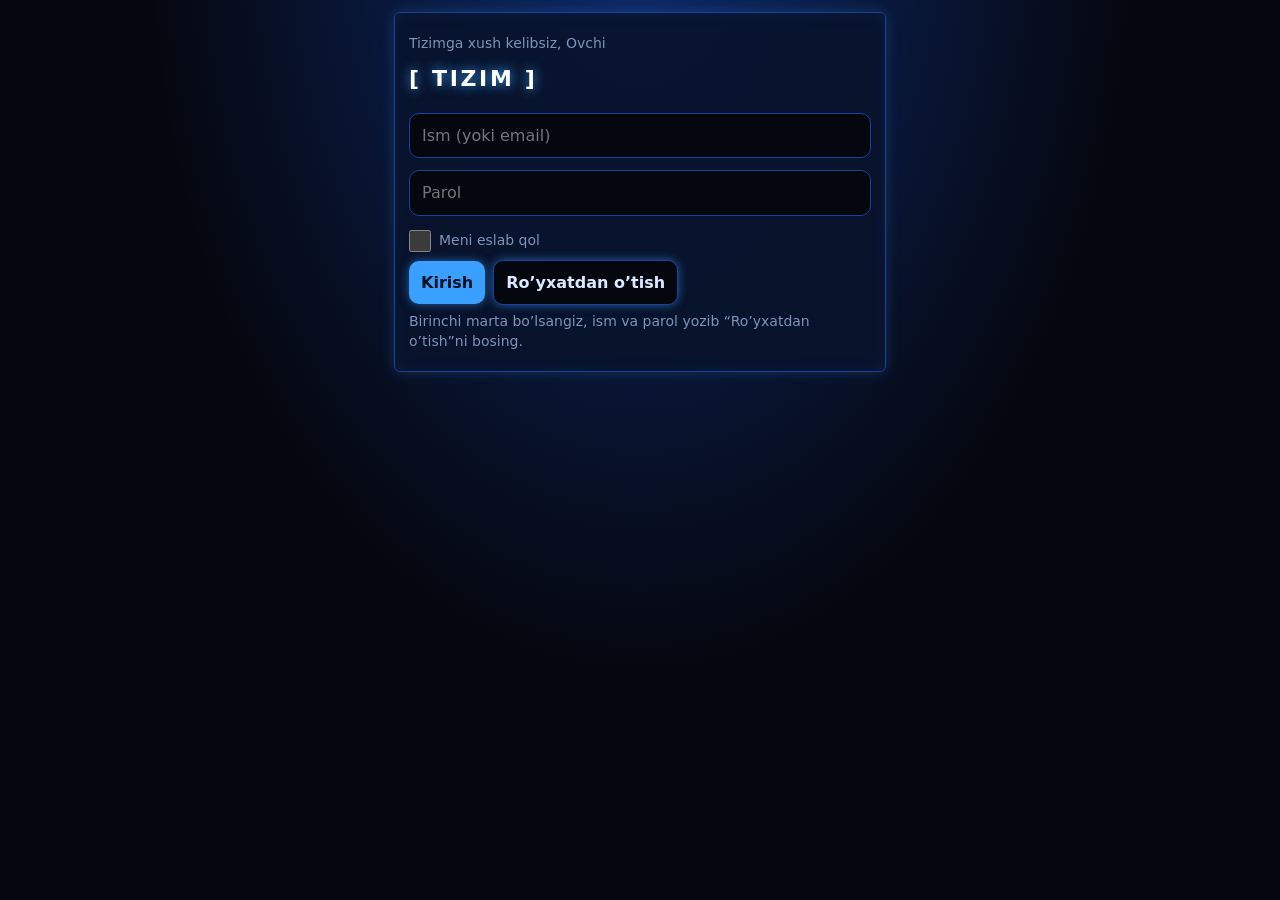
<file: index (12).html>
<!DOCTYPE html>
<html lang="uz"><head><meta charset="utf-8">
<meta name="viewport" content="width=device-width,initial-scale=1,viewport-fit=cover">
<meta name="theme-color" content="#05070f">
<link rel="manifest" href="manifest.json">
<link rel="apple-touch-icon" href="icon-192.png">
<meta name="apple-mobile-web-app-capable" content="yes">
<meta name="mobile-web-app-capable" content="yes">
<title>Mashq Kuzatuvchi</title>
<style>
:root{--bg:#05070f;--cd:rgba(9,19,43,.88);--tx:#dbe9ff;--mu:#7d93b8;--ac:#3aa0ff;--ok:#5cffb0;--bd:#1b3f9c;--dg:#ff4d6d;color-scheme:dark}
*{box-sizing:border-box}[hidden]{display:none!important}
body{margin:0;font:16px/1.45 "Avenir Next","Segoe UI",system-ui,sans-serif;background:radial-gradient(ellipse at 50% -10%,#0d2a6b 0,var(--bg) 55%) fixed,var(--bg);color:var(--tx);padding:env(safe-area-inset-top) 0 calc(76px + env(safe-area-inset-bottom))}
#v,#lg{max-width:520px;margin:0 auto;padding:12px 14px}
h2{font-size:22px;font-weight:800;letter-spacing:.12em;text-transform:uppercase;margin:10px 0 12px;color:#fff;text-shadow:0 0 12px var(--ac)}
.card{background:var(--cd);border:1px solid var(--bd);border-radius:6px;padding:14px;margin-bottom:12px;box-shadow:0 0 14px rgba(58,160,255,.22),inset 0 0 18px rgba(58,160,255,.07)}
.card ul{margin:6px 0 0;padding-left:18px}
input,select,button{font:inherit;color:var(--tx);border:1px solid var(--bd);background:var(--bg);border-radius:10px;padding:10px 12px;min-width:0}
input,select{width:100%;margin:6px 0}
input[type=checkbox]{width:22px;height:22px;margin:0 10px 0 0;accent-color:var(--ok)}
button{background:var(--ac);color:#021024;border:0;font-weight:800;cursor:pointer;box-shadow:0 0 10px rgba(58,160,255,.55)}
button.g{background:var(--bg);color:var(--tx);border:1px solid var(--bd)}
button.w{width:100%;margin-top:6px}
button.x{background:none;color:var(--mu);padding:4px 10px;font-size:20px}
button:focus-visible,input:focus-visible,select:focus-visible{outline:2px solid var(--ac);outline-offset:2px}
.f{display:flex;gap:8px;align-items:center}.f>*{flex:1}.f>button{flex:0 0 auto}
.row{display:flex;align-items:center;padding:9px 0;border-bottom:1px solid var(--bd)}.row:last-child{border:0}
.fl{flex:1}.tm{font-variant-numeric:tabular-nums;color:var(--mu);margin-right:10px}
.mu{color:var(--mu);font-size:14px;margin:6px 0}
.g2{display:grid;grid-template-columns:1fr 1fr;gap:12px}.g2 .card{margin:0}
.big{font-size:44px;font-weight:800;letter-spacing:-.03em;line-height:1}
.g2{margin-bottom:12px}
nav{position:fixed;left:0;right:0;bottom:0;display:flex;background:var(--cd);border-top:1px solid var(--bd);padding:6px 4px calc(6px + env(safe-area-inset-bottom))}
nav button{flex:1;background:none;color:var(--mu);font-size:11px;font-weight:600;padding:6px 0}
nav button span{display:block;font-size:20px}nav button.on{color:var(--ac)}
pre{white-space:pre-wrap;font:inherit;margin:8px 0 0}
.big{text-shadow:0 0 14px var(--ac)}.sys .f{align-items:flex-end}
.bar{height:10px;background:#0a1530;border:1px solid var(--bd);margin:10px 0 6px}.bar i{display:block;height:100%;background:linear-gradient(90deg,#1b5cff,#7fd0ff);box-shadow:0 0 10px var(--ac)}
.cal{display:grid;grid-template-columns:repeat(7,1fr);gap:4px;margin-top:8px;text-align:center}.cal u{text-decoration:none;color:var(--mu);font-size:11px}.cal i{font-style:normal;padding:6px 0;border-radius:4px;background:#0a1530;font-size:13px}.cal i.on{background:var(--ac);color:#021024;font-weight:800;box-shadow:0 0 8px var(--ac)}.cal i.td{outline:1px solid var(--ok)}
.bd{display:grid;grid-template-columns:repeat(4,1fr);gap:8px;margin-top:8px;text-align:center;font-size:11px}.bd span{display:block;font-size:26px}.bd .off{opacity:.25;filter:grayscale(1)}
.g3{display:grid;grid-template-columns:repeat(3,1fr);gap:8px;margin-top:10px;text-align:center}.g3 b{display:block;font-size:22px}summary{cursor:pointer}details p{margin:10px 0 0}
.ch{display:flex;flex-wrap:wrap;gap:6px;margin-top:8px}.ch button{padding:6px 10px;font-size:13px}.st{background:#0a1530;border:1px solid var(--bd);border-radius:4px;padding:4px 8px;margin:4px 4px 0 0;font-size:13px;cursor:pointer}
.mb{display:flex;align-items:center;gap:8px;margin-top:8px;font-size:13px}.mb span{width:70px}.mb i{display:block;height:10px;background:linear-gradient(90deg,#1b5cff,#7fd0ff);box-shadow:0 0 8px var(--ac)}.mb b{margin-left:auto}
.wr{display:flex;align-items:center;gap:14px}.pb{height:10px;background:#0a1530;border:1px solid var(--bd);margin:8px 0}.pb i{display:block;height:100%;background:linear-gradient(90deg,#1b5cff,#7fd0ff)}.ph{display:grid;grid-template-columns:1fr 1fr;gap:8px;margin-top:8px}.ph img{width:100%;border-radius:6px;border:1px solid var(--bd)}
nav button{font-size:10px}
.lk{padding:6px 10px;border:1px solid var(--bd);border-radius:6px;color:var(--ac);text-decoration:none;font-size:13px;display:inline-block;margin:6px 6px 0 0}
.toast{position:fixed;left:50%;top:30%;transform:translateX(-50%);z-index:9;background:#050a1c;border:2px solid var(--ac);padding:18px 22px;font-weight:800;letter-spacing:.1em;text-align:center;box-shadow:0 0 30px var(--ac);color:#fff}
nav{box-shadow:0 -0 18px rgba(58,160,255,.25)}
</style></head><body>
<div id="lg"><div class="card"><div class="mu">Tizimga xush kelibsiz, Ovchi</div><h2>[ TIZIM ]</h2>
<input id="un" placeholder="Ism (yoki email)" autocomplete="username" autocapitalize="none">
<input id="pw" type="password" placeholder="Parol" autocomplete="current-password">
<label class="mu" style="display:flex;align-items:center;margin:8px 0"><input type="checkbox" id="rm" style="margin:0 8px 0 0">Meni eslab qol</label><div class="f"><button onclick="auth(0)">Kirish</button><button class="g" onclick="auth(1)">Ro’yxatdan o’tish</button></div>
<p id="em" class="mu">Birinchi marta bo’lsangiz, ism va parol yozib “Ro’yxatdan o’tish”ni bosing.</p></div></div>
<main id="ap" hidden><div id="v"></div>
<nav><button data-t="t" onclick="go('t')"><span>⚔️</span>Quest</button><button data-t="l" onclick="go('l')"><span>🏋️</span>Mashq</button><button data-t="p" onclick="go('p')"><span>📈</span>Progress</button><button data-t="a" onclick="go('a')"><span>📜</span>Reja</button><button data-t="f" onclick="go('f')"><span>🍽️</span>Ovqat</button><button data-t="s" onclick="go('s')"><span>⚙️</span>Sozlama</button></nav></main>
<script>
const $=s=>document.querySelector(s),D=(d=new Date())=>new Date(d-d.getTimezoneOffset()*6e4).toISOString().slice(0,10);
const E=s=>String(s).replace(/[&<>"]/g,c=>({'&':'&amp;','<':'&lt;','>':'&gt;','"':'&quot;'}[c]));
const L=k=>{try{return JSON.parse(localStorage.getItem(k))}catch(e){return null}},S=(k,v)=>{try{localStorage.setItem(k,JSON.stringify(v))}catch(e){}};
const id=()=>Math.random().toString(36).slice(2,9);
let U=null,DB=null,tab='t';
const save=()=>{chk();DB.c.ts=Date.now();S('mt_d_'+U,DB);push();const l=lvl();if(DB.c.lv&&l>DB.c.lv)toast('[ TIZIM ]\nDARAJA OSHDI!\nLV.'+l);if(DB.c.lv!==l){DB.c.lv=l;S('mt_d_'+U,DB)}};
const msg=t=>{$('#em').textContent=t};
const SB='https://vhvhufpddlqrlcxmbdmp.supabase.co',KEY='sb_publishable_UI7x4pxxHGu2lvDJWcaFhA_krp9yC2e';
let SS=null,pT=null;
const em=n=>n.includes('@')?n:[...n].map(c=>/[a-z0-9._-]/.test(c)?c:'x'+c.charCodeAt(0).toString(16)).join('')+'@fittnis.app';
const ss=()=>{try{return JSON.parse(sessionStorage.getItem('mt_s')||localStorage.getItem('mt_s'))}catch(e){return null}};
const ssv=(o,rem)=>{const j=JSON.stringify(o);sessionStorage.setItem('mt_s',j);if(rem||localStorage.getItem('mt_s'))localStorage.setItem('mt_s',j)};
async function refresh(){try{const r=await fetch(SB+'/auth/v1/token?grant_type=refresh_token',{method:'POST',headers:{apikey:KEY,'content-type':'application/json'},body:JSON.stringify({refresh_token:SS.rt})});if(!r.ok)return false;const j=await r.json();SS.at=j.access_token;SS.rt=j.refresh_token;ssv(SS);return true}catch(e){return false}}
async function api(path,o={},retry=1){const h={apikey:KEY,'content-type':'application/json',Authorization:'Bearer '+SS.at,...(o.h||{})};
 const r=await fetch(SB+path,{method:o.m||'GET',headers:h,body:o.b?JSON.stringify(o.b):undefined});
 if(r.status==401&&retry&&await refresh()){o.h={...(o.h||{}),Authorization:'Bearer '+SS.at};return api(path,o,0)}return r}
function push(){clearTimeout(pT);pT=setTimeout(async()=>{if(!SS||!DB)return;try{await api('/rest/v1/user_data?on_conflict=user_id',{m:'POST',h:{Prefer:'resolution=merge-duplicates,return=minimal'},b:{user_id:SS.uid,data:{...DB,c:{...DB.c,key:''}},updated_at:new Date().toISOString()}})}catch(e){}},800)}
async function auth(reg){
 const n=$('#un').value.trim().toLowerCase(),p=$('#pw').value;
 if(!n||p.length<6)return msg('Ism yozing, parol kamida 6 belgi bo’lsin.');
 msg('Kutib turing…');
 try{const r=await fetch(SB+(reg?'/auth/v1/signup':'/auth/v1/token?grant_type=password'),{method:'POST',headers:{apikey:KEY,'content-type':'application/json'},body:JSON.stringify({email:em(n),password:p})});
  const j=await r.json();
  if(!r.ok)return msg(reg?(/registered|exists/i.test(j.msg||j.message||'')?'Bu ism band.':(j.msg||j.error_description||'Ro’yxatdan o’tib bo’lmadi.')):'Ism yoki parol noto’g’ri.');
  if(!j.access_token)return msg('Hisob yaratildi. Supabase’da “Confirm email” ni o’chiring, keyin Kirish ni bosing.');
  SS={n,uid:j.user.id,at:j.access_token,rt:j.refresh_token};ssv(SS,$('#rm').checked);await start()}
 catch(x){msg('Internetga ulanib bo’lmadi.')}}
async function start(){U=SS.n;const loc=L('mt_d_'+U);let cl=null;
 try{const r=await api('/rest/v1/user_data?select=data&user_id=eq.'+SS.uid);if(r.ok){const j=await r.json();if(j[0]&&j[0].data&&j[0].data.l)cl=j[0].data}}catch(e){}
 DB=(cl&&(!loc||((cl.c&&cl.c.ts)||0)>=((loc.c&&loc.c.ts)||0)))?cl:(loc||{s:[],l:[],b:[],p:null,c:{goal:3}});
 DB.c=DB.c||{goal:3};DB.b=DB.b||[];DB.f=DB.f||{w:{},m:[]};DB.c.g=DB.c.g||{kcal:2200,prot:120,water:8};if(loc&&loc.c&&loc.c.key&&!DB.c.key)DB.c.key=loc.c.key;
 pen();$('#lg').hidden=true;$('#ap').hidden=false;msg('');go('t');push()}
function out(){sessionStorage.removeItem('mt_s');localStorage.removeItem('mt_s');SS=null;location.reload()}
const V={t:vToday,l:vLog,p:vProg,a:vPlan,f:vFood,s:vSet};
function go(t){tab=t||tab;$('#v').innerHTML=V[tab]();if(tab=='t'&&window.loadFr)loadFr();document.querySelectorAll('nav button').forEach(b=>b.classList.toggle('on',b.dataset.t==tab))}
const DN=['Yak','Dush','Sesh','Chor','Pay','Jum','Shan'];
/* ---- Bugun ---- */
function stats(){const ds=new Set(DB.l.map(x=>x.d));let s=0,c=new Date();if(!ds.has(D(c)))c.setDate(c.getDate()-1);while(ds.has(D(c))){s++;c.setDate(c.getDate()-1)}
 const w=new Date();w.setDate(w.getDate()-((w.getDay()+6)%7));const wk=[...ds].filter(x=>x>=D(w)).length;
 return`<div class="g2"><div class="card"><div class="big">${s}</div><span class="mu">kun ketma-ket</span></div><div class="card"><div class="big">${wk}/${DB.c.goal}</div><span class="mu">shu hafta</span></div></div>`}
function xp(){return Math.max(0,xp0()+200*Object.keys(DB.c.bw||{}).length-(DB.c.pen||0))}
function xp0(){return Object.values((DB.f||{}).st||{}).reduce((s,n)=>s+Math.floor(n/1000)*5,0)+ DB.l.reduce((s,x)=>s+20+x.s*5,0)+DB.s.reduce((s,i)=>s+Object.values(i.d||{}).filter(Boolean).length*10,0)}
function lvl(x=xp()){return Math.max(1,Math.min(100,Math.floor((1+Math.sqrt(1+.4*x))/2)))}
const RK=l=>l>=100?'MONARX':l>=85?'S':l>=65?'A':l>=45?'B':l>=25?'C':l>=10?'D':'E';
function toast(t){const e=document.createElement('div');e.className='toast';e.style.whiteSpace='pre-line';e.textContent=t;document.body.appendChild(e);navigator.vibrate&&navigator.vibrate([200,80,200]);setTimeout(()=>e.remove(),3200)}
function hdr(){const x=xp(),l=lvl(x),a=10*(l-1)*l,b=10*l*(l+1),p=l>=100?100:Math.round((x-a)/(b-a)*100);
 return`<div class="card sys"><div class="f"><div><div class="mu">[ OVCHI: ${E(U)} ]</div><div class="big">LV.${l}</div></div><div style="text-align:right"><div class="mu">RANK</div><div class="big">${RK(l)}</div></div></div><div class="bar"><i style="width:${p}%"></i></div><div class="mu">${x} XP · keyingi darajagacha ${l>=100?0:b-x} XP</div>${sts()}</div>`}
const planDay=()=>DB.p&&DB.p.days.find(x=>x.wd==new Date().getDay());
function vToday(){const d=D(),dn=DB.s.slice().sort((a,b)=>a.t.localeCompare(b.t)),pd=planDay();
 return`<h2>Kunlik quest</h2><p class="mu">${greet()}</p>`+hdr()+stats()+`${stepCard()}<div class="card"><b>Reyting</b><div id="fr"><p class="mu">Yuklanmoqda…</p></div></div>`+(pd?`<div class="card"><b>QUEST: ${E(pd.name)}</b><ul>${pd.ex.map(x=>`<li>${E(x)}</li>`).join('')}</ul></div>`:'')+
 `<div class="card"><b>Kunlik tartib</b>`+(dn.length?dn.map(i=>`<div class="row"><input type="checkbox" ${i.d&&i.d[d]?'checked':''} onchange="tick('${i.id}')"><span class="tm">${i.t}</span><span class="fl">${E(i.n)}</span><button class="x" onclick="delS('${i.id}')" aria-label="O’chirish">×</button></div>`).join(''):'<p class="mu">Hali vazifa yo’q. Vaqt va nom kiritib qo’shing.</p>')+
 `<div class="f"><input type="time" id="st" value="07:00" style="max-width:120px"><input id="sn" placeholder="Nima qilasiz?"><button onclick="addS()">Qo’shish</button></div></div>`}
function addS(){const n=$('#sn').value.trim();if(!n)return;DB.s.push({id:id(),t:$('#st').value||'07:00',n,d:{}});save();go()}
function tick(i){const x=DB.s.find(y=>y.id==i),d=D();x.d=x.d||{};x.d[d]=!x.d[d];save()}
function delS(i){DB.s=DB.s.filter(x=>x.id!=i);save();go()}
/* ---- Mashq ---- */
const EX=['Shtanga yotib siqish','Otjimaniya','Tortilish','Pritsedaniya','Shtanga o’tirib-turish','Rumin tortish','Gantel yelka siqish','Plank','Biceps','Triceps','Oyoq pressi','Yugurish'];
const EXG={"Ko’krak":"Shtanga yotib siqish|Qiya shtanga siqish|Gantel yotib siqish|Qiya gantel siqish|Gantel yoyish|Krossover|Otjimaniya|Brusyada otjimaniya|Pek-dek|Smit mashinada siqish|Past qiya shtanga siqish|Gantel pulover|Kabel krossover pastdan|Bir qo’llab kabel siqish|Diamond otjimaniya|Keng otjimaniya|Qiya otjimaniya|Rezina bilan siqish|Svend siqish|Ko’krak pressi mashinada",
"Orqa":"Tortilish|Keng ushlab tortilish|Teskari ushlab tortilish|Yuqori blok tortish|Shtanga tortish|Gantel tortish|T-gril tortish|Pastki blok tortish|Rumin tortish|Klassik tortish (deadlift)|Giperekstenziya|Bir qo’llab gantel tortish|Meadows tortish|Kabel bilan tortish|Keng blok tortish yopiq|Pulover (orqa)|Rezina bilan tortish|Teskari tortilish|Mashinada tortish|Shtanga shrag|Good morning|Kobra|Supermen",
"Oyoq":"Shtanga o’tirib-turish|Old o’tirib-turish|Oyoq pressi|Lunge|Bolgar split|Gakk-pritsedaniya|Oyoq yozish|Oyoq bukish|Glute ko’prik|Hip-thrust|Boldir ko’tarish|Pritsedaniya|Sumo tortish|Zinaga chiqish|Goblet o’tirib-turish|Smit o’tirib-turish|Qadam tashlab lunge|Teskari lunge|Zinaga qadam|Rumin tortish bir oyoqda|Oyoq abduksiyasi|Oyoq adduksiyasi|Devorga suyanib o’tirish|Pistolet|Kabel dumba tepish|Sumo o’tirib-turish|Boldir mashinada|Nordik bukish|Box jump|Sakrash",
"Yelka":"Gantel yelka siqish|Shtanga yelka siqish|Arnold siqish|Yon ko’tarish|Old ko’tarish|Orqa delta|Yelka qisish (shrag)|Yuz tomon tortish|Pike otjimaniya|Gantel yelka siqish o’tirib|Smit yelka siqish|Kabel yon ko’tarish|Teskari pek-dek|Face pull|Landmine siqish|Rezina yon ko’tarish|Bir qo’llab gantel siqish|Handstand tayanch|Armiya siqish",
"Qo’l":"Shtanga biceps|Gantel biceps|Bolg’a biceps|Kontsentratsiyali biceps|Skott skamyasi biceps|Triceps blok|Fransuz siqish|Triceps tayanch|Yaqin ushlab siqish|Rezina biceps|Rezina triceps|Ez-shtanga biceps|Kabel biceps|Rezina bolg’a|Incline gantel biceps|Spider biceps|Triceps arqon|Triceps gantel bosh orqasidan|Kickback|JM siqish|Brusyada tushish|Teskari ushlab biceps|Bilak yozish|Bilak bukish",
"Qorin":"Plank|Yon plank|Qorin buklash|Oyoqni ko’tarish|Velosiped|Rus burilish|Alpinist|Osilib oyoq ko’tarish|Ab roller|Pastki qorin ko’tarish|Kabel buklash|Dragon flag|Yon buklash|Hollow tayanch|V-up|Mountain climber|Dead bug|Pallof siqish|Burilish blokda|Qorin bloki",
"Kardio":"Yugurish|Yurish|Velosiped yo’lak|Arqon sakrash|Eshkak mashinasi|Elliptik|Suzish|Burpi|Zinapoya|Sprint|Kopcha yugurish|Kross|Aerobika|Tabata|Zumba|Sakrash jek|Boks sumkasi|Pogo sakrash|Yengil yugurish|HIIT"};
const GR=Object.keys(EXG),ALL=[].concat(...GR.map(g=>EXG[g].split('|'))),gOf=e=>GR.find(g=>EXG[g].split('|').includes(e))||'Boshqa';
let curEx='',selG=GR[0],curK='',curR='',tplEx=[];
const e1=(k,r)=>k>0?Math.round(k*(1+r/30)):0;
function lastSets(e){const ds=[...new Set(DB.l.filter(x=>x.e==e&&x.d<D()).map(x=>x.d))].sort(),d=ds[ds.length-1];return d?DB.l.filter(x=>x.e==e&&x.d==d):[]}
function selE(e){curEx=e;const l=lastSets(e),x=l[l.length-1];curK=x?(x.k||''):'';curR=x?x.r:'';go()}
function tplv(){const tl=DB.t||[],t=DB.l.filter(x=>x.d==D());
 return`<div class="card"><b>Shablonlar</b>`+tl.map((x,i)=>`<div class="row"><b class="fl">${E(x.n)}</b><button class="g" onclick="useT(${i})">Boshlash</button><button class="x" onclick="delT(${i})" aria-label="O’chirish">×</button></div>`).join('')+(t.length?`<button class="w g" onclick="saveT()">Bugungi mashqlardan shablon yaratish</button>`:'<p class="mu">Mashq yozgach, uni shablon qilib saqlang.</p>')+`</div>`}
function saveT(){const n=prompt('Shablon nomi (masalan: Ko’krak kuni)');if(!n)return;const ex=[...new Set(DB.l.filter(x=>x.d==D()).map(x=>x.e))];DB.t=(DB.t||[]).concat({n:n.trim(),ex});save();go()}
function delT(i){DB.t.splice(i,1);save();go()}
function useT(i){tplEx=DB.t[i].ex;selE(tplEx[0]||'')}
function vLog(){const d=D(),t=DB.l.filter(x=>x.d===d),by={};t.forEach(x=>(by[x.e]=by[x.e]||[]).push(x));
 const ls=curEx?lastSets(curEx):[],tp=(LB.find(x=>x[0]==curEx)||[])[2];
 return`<h2>Mashq</h2><div class="card"><b>Mashq tanlang</b>`+
 (tplEx.length?`<div class="ch">${tplEx.map(x=>`<button class="${x==curEx?'':'g'}" onclick="selE(this.dataset.e)" data-e="${E(x)}">${by[x]?'✓ ':''}${E(x)}</button>`).join('')}</div>`:'')+
 `<div class="ch">${GR.map(g=>`<button class="${g==selG?'':'g'}" onclick="selG=this.dataset.g;go()" data-g="${g}">${g}</button>`).join('')}</div>
 <div class="ch">${EXG[selG].split('|').map(x=>`<button class="g" onclick="selE(this.dataset.e)" data-e="${E(x)}">${E(x)}</button>`).join('')}</div></div>
 <div class="card"><datalist id="ex">${ALL.map(x=>`<option>${E(x)}</option>`).join('')}</datalist>
 <input id="le" list="ex" placeholder="Yoki o’zingiz yozing" value="${E(curEx)}" onchange="curEx=this.value.trim();go()">
 ${tp?`<p class="mu">${E(tp)}</p>`:''}${how()}${ls.length?`<p class="mu">O’tgan safar: ${ls.map(x=>(x.s>1?x.s+'×':'')+x.r+'×'+(x.k||'–')).join(', ')}${ls.every(x=>x.r>=10)&&ls[0].k?' · Maslahat: '+(ls[0].k+2.5)+' kg sinab ko’ring':''}</p>`:''}
 <div class="f"><input id="lk" type="number" inputmode="decimal" step=".5" placeholder="kg" value="${curK}"><input id="lr" type="number" inputmode="numeric" placeholder="Takror" value="${curR}"></div>
 <button class="w" onclick="addL()">Set ${(by[curEx]||[]).length+1} yozish</button></div>`+rep()+tplv()+
 `<div class="card"><b>Bugungi mashqlar</b>`+(Object.keys(by).length?Object.entries(by).map(([e,a])=>`<div style="margin-top:10px"><b>${E(e)}</b> <span class="mu">${gOf(e)}</span><div>${a.map((x,i)=>`<span class="st" onclick="delL('${x.id}')">${i+1}) ${x.s>1?x.s+'×':''}${x.r}${x.k?' × '+x.k:''}</span>`).join('')}</div></div>`).join(''):'<p class="mu">Bugun hali hech narsa yozilmagan.</p>')+`<p class="mu">Setni o’chirish uchun ustiga bosing.</p></div>
 ${wtimer()}${plates()}<div class="card"><b>Dam olish taymeri</b><div class="big" id="tmr">0:00</div><div class="f" style="margin-top:8px">${[30,60,90,120].map(s=>`<button class="g" onclick="rest(${s})">${s} s</button>`).join('')}</div></div>`}
function addL(){const e=$('#le').value.trim(),r=+$('#lr').value,k=+$('#lk').value||0;if(!e||!r)return alert('Mashq nomi va takrorni kiriting.');curEx=e;curK=k||'';curR=r;const pm=Math.max(0,...DB.l.filter(x=>x.e==e).map(x=>x.k||0));DB.l.push({id:id(),d:D(),e,s:1,r,k});if(k>pm&&pm>0)toast('[ TIZIM ]\nYANGI REKORD!\n'+e+' '+k+' kg');save();go();rest(60)}
function delL(i){if(!confirm('Setni o’chirasizmi?'))return;DB.l=DB.l.filter(x=>x.id!=i);save();go()}
function mus(){const w=new Date();w.setDate(w.getDate()-6);const A=D(w),c={};DB.l.forEach(x=>{if(x.d>=A){const g=gOf(x.e);c[g]=(c[g]||0)+x.s}});const m=Math.max(1,...Object.values(c));
 return`<div class="card"><b>Mushak guruhlari (7 kun, set)</b>`+(Object.keys(c).length?Object.entries(c).sort((a,b)=>b[1]-a[1]).map(([g,n])=>`<div class="mb"><span>${g}</span><i style="width:${n/m*60}%"></i><b>${n}</b></div>`).join(''):'<p class="mu">Mashq yozsangiz, shu yerda chiqadi.</p>')+`</div>`}
function rmc(){if(!curEx)return'';const m={};DB.l.filter(x=>x.e==curEx).forEach(x=>{m[x.d]=Math.max(m[x.d]||0,e1(x.k,x.r))});const p=Object.keys(m).sort().slice(-8).map(d=>({l:d.slice(5),v:m[d]})).filter(x=>x.v>0);
 return p.length>1?`<div class="card"><b>1RM: ${E(curEx)}</b>${chart(p,'line')}</div>`:''}
let tI=null;function rest(n){clearInterval(tI);const e=$('#tmr');tI=setInterval(()=>{if(tab!='l'||!$('#tmr'))return clearInterval(tI);$('#tmr').textContent=Math.floor(n/60)+':'+String(n%60).padStart(2,'0');if(n--<=0){clearInterval(tI);$('#tmr').textContent='Tayyor!';navigator.vibrate&&navigator.vibrate([300,100,300])}},1000)}
/* ---- Progress ---- */
function chart(pts,type){if(!pts.length||(type=='line'&&pts.length<2))return'<p class="mu">Grafik uchun kamida 2 ta yozuv kerak.</p>';
 const W=320,H=130,m=Math.max(...pts.map(p=>p.v))||1,mn=type=='line'?Math.min(...pts.map(p=>p.v)):0,r=(m-mn)||1,n=pts.length,st=(W-40)/Math.max(n-(type=='line'?1:0),1);
 const x=i=>20+i*st,y=v=>H-22-(v-mn)/r*(H-44);let s=`<svg viewBox="0 0 ${W} ${H}" width="100%" role="img">`;
 if(type=='line')s+=`<polyline fill="none" stroke="var(--ac)" stroke-width="2.5" points="${pts.map((p,i)=>x(i)+','+y(p.v)).join(' ')}"/>`+pts.map((p,i)=>`<circle cx="${x(i)}" cy="${y(p.v)}" r="3.5" fill="var(--ac)"/><text x="${x(i)}" y="${y(p.v)-7}" font-size="9" text-anchor="middle" fill="var(--mu)">${p.v}</text>`).join('');
 else s+=pts.map((p,i)=>{const h=p.v/m*(H-44);return`<rect x="${x(i)}" y="${H-22-h}" width="${st*.7}" height="${h}" rx="3" fill="var(--ac)"/>`}).join('');
 return s+pts.map((p,i)=>`<text x="${x(i)+(type=='line'?0:st*.35)}" y="${H-6}" font-size="9" text-anchor="middle" fill="var(--mu)">${p.l}</text>`).join('')+'</svg>'}
function wkv(){const o=[],t=new Date();t.setDate(t.getDate()-((t.getDay()+6)%7));for(let i=7;i>=0;i--){const a=new Date(t);a.setDate(a.getDate()-i*7);const b=new Date(a);b.setDate(b.getDate()+7);const A=D(a),Z=D(b);o.push({l:A.slice(5),v:DB.l.filter(x=>x.d>=A&&x.d<Z).reduce((s,x)=>s+x.s*x.r*(x.k||1),0)})}return o}
const FD='Osh|550|15|65|25,Lag’mon|450|20|55|15,Somsa (1 dona)|330|10|28|20,Manti (5 dona)|400|18|40|17,Non (1 bo’lak)|130|4|26|1,Tuxum (1 dona)|75|6|0|5,Tovuq ko’krak (150 g)|250|46|0|6,Guruch (1 kosa)|200|4|44|1,Sho’rva|250|15|18|12,Grechka (1 kosa)|190|7|36|2,Kefir (1 stakan)|120|6|9|6,Tvorog (100 g)|120|17|3|5,Banan|105|1|27|0,Olma|80|0|21|0,Kabob (1 shish)|220|18|2|16,Choy shakarli|40|0|10|0'.split(',').map(x=>{const a=x.split('|');return{n:a[0],k:+a[1],p:+a[2],c:+a[3],y:+a[4]}});
const mt=d=>DB.f.m.filter(x=>x.d==d),tot=a=>a.reduce((s,x)=>({k:s.k+x.k,p:s.p+x.p,c:s.c+x.c,y:s.y+x.y}),{k:0,p:0,c:0,y:0});
function ring(n,m,t){const r=44,c=2*Math.PI*r,p=Math.min(1,n/m);return`<svg width="110" height="110" viewBox="0 0 110 110"><circle cx="55" cy="55" r="${r}" fill="none" stroke="#0a1530" stroke-width="10"/><circle cx="55" cy="55" r="${r}" fill="none" stroke="var(--ac)" stroke-width="10" stroke-linecap="round" stroke-dasharray="${c*p} ${c}" transform="rotate(-90 55 55)"/><text x="55" y="62" text-anchor="middle" font-size="${(t||'').length>6||(n+'/'+m).length>7?16:22}" font-weight="800" fill="currentColor">${t||n+'/'+m}</text></svg>`}
function vFood(){const d=D(),g=DB.c.g,w=DB.f.w[d]||0,a=mt(d),t=tot(a),rec=[],sn=new Set();
 for(let i=DB.f.m.length-1;i>=0&&rec.length<5;i--){const x=DB.f.m[i];if(!sn.has(x.n)){sn.add(x.n);rec.push(x)}}
 const wk=[];for(let i=6;i>=0;i--){const q=new Date();q.setDate(q.getDate()-i);const k=D(q);wk.push({l:k.slice(5),v:tot(mt(k)).k})}
 return`<h2>Ovqat va suv</h2><div class="card"><b>Suv</b><div class="wr">${ring(w,g.water)}<div style="flex:1"><button class="w" onclick="wat(1)">+ 1 stakan</button><button class="w g" onclick="wat(-1)">− 1</button></div></div></div>
 <div class="card"><b>Bugun: ${t.k} / ${g.kcal} kkal</b><div class="pb"><i style="width:${Math.min(100,t.k/g.kcal*100)}%"></i></div>
 <p class="mu">Oqsil ${Math.round(t.p)} / ${g.prot} g · uglevod ${Math.round(t.c)} g · yog’ ${Math.round(t.y)} g</p>
 <div class="ch">${FD.map((x,i)=>`<button class="g" onclick="addF(${i})">${E(x.n)}</button>`).join('')}</div>
 ${rec.length?`<p class="mu">Oxirgi yeganlar</p><div class="ch">${rec.map(x=>`<button class="g" onclick="addR('${x.id}')">↻ ${E(x.n)}</button>`).join('')}</div>`:''}
 <p class="mu">Qiymatlar bir porsiya uchun taxminiy.</p>
 <input id="fn" placeholder="Boshqa taom nomi"><div class="f"><input id="fk" type="number" inputmode="numeric" placeholder="kkal"><input id="fp" type="number" inputmode="decimal" placeholder="oqsil g"></div><button class="w" onclick="addC()">Qo’shish</button></div>
 <div class="card"><b>Bugungi taomlar</b>`+(a.length?a.map(x=>`<div class="row"><span class="fl">${E(x.n)}</span><span>${x.k} kkal</span><button class="x" onclick="delF('${x.id}')" aria-label="O’chirish">×</button></div>`).join(''):'<p class="mu">Hali taom yozilmagan.</p>')+`</div>
 ${slmo()}<div class="card"><b>Haftalik kaloriya</b>${chart(wk,'bar')}</div>
 <div class="card"><details><summary><b>Maqsadlar</b></summary><div class="f"><input id="gk" type="number" inputmode="numeric" placeholder="kkal" value="${g.kcal}"><input id="gp" type="number" inputmode="numeric" placeholder="oqsil g" value="${g.prot}"><input id="gw" type="number" inputmode="numeric" placeholder="stakan" value="${g.water}"></div>
 <button class="w" onclick="setG()">Saqlash</button><select id="sx"><option value="m">Erkak</option><option value="f">Ayol</option></select><button class="w g" onclick="calcG()">Reja ma’lumotlaridan taxminiy hisoblash</button><p class="mu">Hisob faqat yo’l-yo’riq. Aniq me’yor uchun shifokor yoki dietologga murojaat qiling.</p></details></div>`}
function wat(n){const d=D();DB.f.w[d]=Math.max(0,(DB.f.w[d]||0)+n);save();go()}
function addF(i){DB.f.m.push({id:id(),d:D(),...FD[i]});save();go()}
function addR(i){const x=DB.f.m.find(y=>y.id==i);DB.f.m.push({...x,id:id(),d:D()});save();go()}
function addC(){const n=$('#fn').value.trim(),k=+$('#fk').value;if(!n||!k)return alert('Taom nomi va kkal kiriting.');DB.f.m.push({id:id(),d:D(),n,k,p:+$('#fp').value||0,c:0,y:0});save();go()}
function delF(i){DB.f.m=DB.f.m.filter(x=>x.id!=i);save();go()}
function setG(){DB.c.g={kcal:+$('#gk').value||2200,prot:+$('#gp').value||120,water:+$('#gw').value||8};save();go()}
function calcG(){const P=DB.c.prof;if(!P)return alert('Avval “Reja” bo’limida yosh, bo’y va vazningizni kiriting.');if(P.a<18)return alert('18 yoshgacha maqsadni shifokor yoki murabbiy bilan belgilang.');
 const m=$('#sx').value=='m',b=10*P.w+6.25*P.h-5*P.a+(m?5:-161);let k=b*1.5*({lose:.85,mass:1.1}[P.g]||1);k=Math.max(k,m?1600:1300);
 DB.c.g={kcal:Math.round(k/50)*50,prot:Math.round(P.w*(P.g=='fit'?1.4:1.8)/5)*5,water:DB.c.g.water};save();go()}
function wsum(){const mon=new Date();mon.setDate(mon.getDate()-((mon.getDay()+6)%7));
 const st=n=>{const a=new Date(mon);a.setDate(a.getDate()-7*n);const b=new Date(a);b.setDate(b.getDate()+7);const A=D(a),B=D(b),l=DB.l.filter(x=>x.d>=A&&x.d<B);return{days:new Set(l.map(x=>x.d)).size,vol:l.reduce((s,x)=>s+x.s*x.r*(x.k||1),0),sets:l.reduce((s,x)=>s+x.s,0)}};
 const a=st(1),b=st(2),g=DB.c.goal,w=new Date();w.setDate(w.getDate()-6);const W=D(w),miss=GR.filter(x=>x!='Kardio'&&!DB.l.some(y=>y.d>=W&&gOf(y.e)==x));let t;
 if(a.days>=g&&b.days>=g)t='Ikki hafta ketma-ket maqsadni bajardingiz. Yuklamani oshiring: har mashqqa +1 set yoki +2.5 kg.';
 else if(a.days>=g)t='O’tgan hafta maqsad bajarildi. Ritmni saqlang, bu hafta og’irlikni 2.5 kg oshirib ko’ring.';
 else if(a.days==0)t='O’tgan hafta mashq yozilmagan. Bu hafta yengil boshlang: haftada 2 kun yetarli.';
 else t='O’tgan hafta '+a.days+'/'+g+' kun. Maqsadni to’liq bajarish uchun uni '+Math.max(2,a.days)+' kunga tushirib ko’ring.';
 return`<div class="card"><b>Haftalik xulosa</b><p>${t}</p><p class="mu">Hajm: o’tgan hafta ${a.vol}, undan oldin ${b.vol} · ${a.sets} set</p>${miss.length&&DB.l.length?`<p class="mu">Oxirgi 7 kunda e’tibor berilmagan: ${miss.join(', ')}</p>`:''}</div>`}
const PK=()=>'mt_ph_'+U,PH=()=>L(PK())||[];
function ph(){const a=PH(),f=a[0],l=a[a.length-1];
 return`<div class="card"><b>Tana rasmi</b><p class="mu">Rasmlar faqat shu telefonda saqlanadi.</p>`+(a.length>1?`<div class="ph"><div><div class="mu">Oldin · ${f.d}</div><img src="${f.i}" alt=""></div><div><div class="mu">Hozir · ${l.d}</div><img src="${l.i}" alt=""></div></div>`:a.length?`<img src="${f.i}" style="width:50%" alt="">`:'')+`<input id="pf" type="file" accept="image/*" hidden onchange="addP(this)"><button class="w g" onclick="$('#pf').click()">Rasm qo’shish</button>`+(a.length?`<button class="w g" onclick="delP()">Oxirgi rasmni o’chirish</button>`:'')+`</div>`}
function addP(i){const f=i.files[0];if(!f)return;const im=new Image();im.onload=()=>{const c=document.createElement('canvas'),k=Math.min(1,480/Math.max(im.width,im.height));c.width=im.width*k;c.height=im.height*k;c.getContext('2d').drawImage(im,0,0,c.width,c.height);const a=PH();a.push({d:D(),i:c.toDataURL('image/jpeg',.6)});while(a.length>12)a.splice(1,1);S(PK(),a);URL.revokeObjectURL(im.src);go()};im.src=URL.createObjectURL(f)}
function delP(){const a=PH();a.pop();S(PK(),a);go()}
const QT=['Bugungi mashq ertangi sizning minnatdorchiligingiz.','Kichik qadamlar ham yo’lni qisqartiradi.','Qiyin kun ham mashq kuni bo’la oladi.','Natija odatdan keladi, kayfiyatdan emas.','Bir set ko’proq, bir kun yaqinroq.','Eng qiyin qadam, eshikdan chiqish.','Kuchli bo’lish: tanlov va takror.','Bugun o’zingizdan kechagidan yaxshiroq bo’ling.'];
function greet(){const h=new Date().getHours();return(h<12?'Xayrli tong':h<18?'Xayrli kun':'Xayrli kech')+', Ovchi. '+QT[new Date().getDate()%QT.length]}
const sg=()=>DB.c.sg||8000,stT=()=>(DB.f.st||{})[D()]||0;
let stOn=false,stL=0,stF=0,stC=0,wl=null;
function stepMotion(e){const a=e.accelerationIncludingGravity;if(!a)return;const m=Math.sqrt(a.x*a.x+a.y*a.y+a.z*a.z);stF=stF*.8+m*.2;const t=Date.now();
 if(m-stF>2.2&&t-stL>350){stL=t;DB.f.st=DB.f.st||{};DB.f.st[D()]=stT()+1;if(++stC%10==0){save();if(tab=='t')go()}}}
async function stTog(){if(stOn){removeEventListener('devicemotion',stepMotion);stOn=false;if(wl){wl.release();wl=null}save();return go()}
 try{if(window.DeviceMotionEvent&&DeviceMotionEvent.requestPermission&&await DeviceMotionEvent.requestPermission()!='granted')return alert('Ruxsat berilmadi.')}catch(e){}
 if(!window.DeviceMotionEvent)return alert('Bu qurilmada harakat sensori yo’q.');addEventListener('devicemotion',stepMotion);stOn=true;try{wl=await navigator.wakeLock.request('screen')}catch(e){}go()}
function stMan(){const v=prompt('Bugungi qadamlar soni (masalan, telefondagi salomatlik ilovasidan)',stT());if(v===null)return;DB.f.st=DB.f.st||{};DB.f.st[D()]=Math.max(0,Math.min(100000,+v||0));save();go()}
function stepCard(){const n=stT(),g=sg(),wk=[];for(let i=6;i>=0;i--){const q=new Date();q.setDate(q.getDate()-i);const k=D(q);wk.push({l:k.slice(5),v:(DB.f.st||{})[k]||0})}
 return`<div class="card"><b>Qadamlar</b><div class="wr">${ring(Math.min(n,g),g,String(n))}<div style="flex:1"><p class="mu" style="margin:0">Maqsad ${g} · ${(n*.00075).toFixed(2)} km · ~${Math.round(n*.04)} kkal</p><button class="w" onclick="stTog()">${stOn?'To’xtatish':'Sanashni boshlash'}</button><button class="w g" onclick="stMan()">Qo’lda kiritish</button></div></div><p class="mu">Sanash faqat ilova ochiq va ekran yoniq bo’lganda ishlaydi, natija taxminiy.</p>${wk.some(x=>x.v)?chart(wk,'bar'):''}</div>`}
function wtimer(){const s=DB.c.ws,m=s?Math.floor((Date.now()-s)/6e4):0,td=(DB.f.dur||{})[D()]||0;
 return`<div class="card"><b>Mashg’ulot vaqti</b><p class="mu">Bugun: ${td} daq${s?' · hozir '+m+' daq ketdi':''}</p><button class="w" onclick="wTog()">${s?'Tugatish':'Mashg’ulotni boshlash'}</button></div>`}
function wTog(){if(DB.c.ws){const m=Math.max(1,Math.round((Date.now()-DB.c.ws)/6e4));DB.f.dur=DB.f.dur||{};DB.f.dur[D()]=(DB.f.dur[D()]||0)+m;DB.c.ws=0;toast('[ TIZIM ]\nMashg’ulot tugadi\n'+m+' daqiqa')}else DB.c.ws=Date.now();save();go()}
function plates(){return`<div class="card"><b>Disk va isinish</b><input id="pt" type="number" inputmode="decimal" placeholder="Maqsad og’irlik, kg" oninput="plc()"><p class="mu" id="po">Shtanga 20 kg deb olindi.</p></div>`}
function plc(){const t=+$('#pt').value,o=$('#po');if(!t||t<20){o.textContent='Shtanga 20 kg deb olindi.';return}let q=(t-20)/2;const out=[];[25,20,15,10,5,2.5,1.25].forEach(p=>{const n=Math.floor(q/p+1e-9);if(n){out.push(n+'×'+p);q-=n*p}});
 o.textContent='Har tomonga: '+(out.join(' + ')||'disk kerak emas')+(q>.01?' (qoldiq '+q.toFixed(2)+' kg)':'')+'. Isinish (kg × takror): '+[.4,.6,.8].map((f,i)=>Math.round(t*f/2.5)*2.5+' × '+[10,5,3][i]).join(', ')+'.'}
function slmo(){const d=D(),h=(DB.f.sl||{})[d]||0,m=(DB.f.mo||{})[d]||0;
 return`<div class="card"><b>Uyqu (soat)</b><div class="pb"><i style="width:${Math.min(100,h/8*100)}%"></i></div><div class="f"><button class="g" onclick="slp(-.5)">− 0.5</button><b style="text-align:center">${h}</b><button onclick="slp(.5)">+ 0.5</button></div></div><div class="card"><b>Bugungi kayfiyat</b><div class="f" style="margin-top:8px">${['😞','😕','😐','🙂','😄'].map((e,i)=>`<button class="${m==i+1?'':'g'}" onclick="mood(${i+1})">${e}</button>`).join('')}</div></div>`}
function slp(n){DB.f.sl=DB.f.sl||{};DB.f.sl[D()]=Math.max(0,Math.min(14,(DB.f.sl[D()]||0)+n));save();go()}
function mood(n){DB.f.mo=DB.f.mo||{};DB.f.mo[D()]=n;save();go()}
function csv(){const a=document.createElement('a');a.href=URL.createObjectURL(new Blob(['sana,mashq,set,takror,kg\n'+DB.l.map(x=>[x.d,'"'+x.e.replace(/"/g,'""')+'"',x.s,x.r,x.k||0].join(',')).join('\n')],{type:'text/csv'}));a.download='mashqlar.csv';a.click()}
const EN=Object.fromEntries('Shtanga yotib siqish=barbell bench press;Qiya shtanga siqish=incline barbell bench press;Gantel yotib siqish=dumbbell bench press;Qiya gantel siqish=incline dumbbell press;Gantel yoyish=dumbbell fly;Krossover=cable crossover;Otjimaniya=push up;Brusyada otjimaniya=chest dips;Tortilish=pull up;Keng ushlab tortilish=wide grip pull up;Teskari ushlab tortilish=chin up;Yuqori blok tortish=lat pulldown;Shtanga tortish=barbell row;Gantel tortish=dumbbell row;T-gril tortish=t-bar row;Pastki blok tortish=seated cable row;Rumin tortish=romanian deadlift;Klassik tortish (deadlift)=deadlift;Giperekstenziya=back extension;Supermen=superman exercise;Shtanga o’tirib-turish=barbell squat;Old o’tirib-turish=front squat;Oyoq pressi=leg press;Lunge=lunge;Bolgar split=bulgarian split squat;Gakk-pritsedaniya=hack squat;Oyoq yozish=leg extension;Oyoq bukish=leg curl;Glute ko’prik=glute bridge;Hip-thrust=hip thrust;Boldir ko’tarish=calf raise;Pritsedaniya=bodyweight squat;Sumo tortish=sumo deadlift;Gantel yelka siqish=dumbbell shoulder press;Shtanga yelka siqish=overhead press;Arnold siqish=arnold press;Yon ko’tarish=lateral raise;Old ko’tarish=front raise;Orqa delta=rear delt fly;Yelka qisish (shrag)=shrug;Yuz tomon tortish=upright row;Shtanga biceps=barbell curl;Gantel biceps=dumbbell curl;Bolg’a biceps=hammer curl;Triceps blok=triceps pushdown;Fransuz siqish=skull crusher;Plank=plank;Qorin buklash=crunch;Oyoqni ko’tarish=leg raise;Velosiped=bicycle crunch;Rus burilish=russian twist;Alpinist=mountain climber;Burpi=burpee;Arqon sakrash=jump rope;Yugurish=running form;Eshkak mashinasi=rowing machine;Face pull=face pull;Goblet o’tirib-turish=goblet squat;Pistolet=pistol squat;Dead bug=dead bug'.split(';').map(x=>x.split('=')));
const CUE={"Ko’krak":"Kurakni yig’ib, ko’krakni oching. Pastga sekin tushing, yuqoriga kuch bilan itaring.","Orqa":"Yelkani quloqdan uzoqlashtiring, tirsak bilan torting. Belni egmang, tebranmang.","Oyoq":"Tizza oyoq uchi tomonga, tovon yerda. Bel tekis, chuqurlikni nazorat qiling.","Yelka":"Qorinni tarang tuting, belni egmang. Og’irlikni nazorat bilan ko’taring va tushiring.","Qo’l":"Tirsakni tanaga yaqin tuting, tebranmasdan bajaring. Pastga sekin tushiring.","Qorin":"Belni yerdan uzmang, nafasni ushlamang. Tezlikka emas, nazoratga e’tibor bering.","Kardio":"Yengil boshlang, nafasni tekis tuting. Og’riq bo’lsa darhol to’xtang."};
function body(g){const h=x=>g==x||g=='Kardio'||(g=='Orqa'&&(x=='Ko’krak'||x=='Qorin'))?'var(--ac)':'#16315f';
 return`<svg viewBox="0 0 80 150" width="64" height="120" aria-hidden="true"><circle cx="40" cy="12" r="9" fill="#16315f"/><rect x="26" y="26" width="28" height="30" rx="6" fill="${h('Ko’krak')}"/><rect x="28" y="58" width="24" height="20" rx="5" fill="${h('Qorin')}"/><circle cx="21" cy="31" r="7" fill="${h('Yelka')}"/><circle cx="59" cy="31" r="7" fill="${h('Yelka')}"/><rect x="9" y="40" width="9" height="38" rx="4" fill="${h('Qo’l')}"/><rect x="62" y="40" width="9" height="38" rx="4" fill="${h('Qo’l')}"/><rect x="27" y="82" width="12" height="60" rx="5" fill="${h('Oyoq')}"/><rect x="41" y="82" width="12" height="60" rx="5" fill="${h('Oyoq')}"/></svg>`}
function how(){if(!curEx)return'';const g=gOf(curEx),q=encodeURIComponent(EN[curEx]||curEx);
 return`<div class="wr" style="margin:10px 0">${body(g)}<div style="flex:1"><b>${g}</b>${g=='Orqa'?' <span class="mu">(orqa tomon)</span>':''}<p class="mu" style="margin:4px 0">${E(CUE[g]||'Texnikani yengil og’irlikda o’rganing.')}</p><a class="lk" target="_blank" rel="noopener" href="https://www.youtube.com/results?search_query=${q}+exercise+form">▶ Video</a><a class="lk" target="_blank" rel="noopener" href="https://www.google.com/search?tbm=isch&q=${q}+exercise">🖼 Rasm</a></div></div>`}
function strk(){const ds=new Set(DB.l.map(x=>x.d));let s=0,c=new Date();if(!ds.has(D(c)))c.setDate(c.getDate()-1);while(ds.has(D(c))){s++;c.setDate(c.getDate()-1)}return s}
function badges(){const st=DB.l.reduce((s,x)=>s+x.s,0),s=Math.max(strk(),DB.c.best||0),l=lvl();return[['🔥','Birinchi mashq',DB.l.length>=1],['⚡','3 kun ketma-ket',s>=3],['🛡️','7 kun ketma-ket',s>=7],['💯','100 set',st>=100],['🏆','Birinchi rekord',DB.l.some(x=>x.k>0)],['⚔️','LV.10',l>=10],['👑','LV.25',l>=25],['👟','10 000 qadam',Object.values(DB.f.st||{}).some(n=>n>=10000)],['💧','Suv maqsadi',Object.values(DB.f.w||{}).some(n=>n>=DB.c.g.water)],['🐉','Boss yengildi',Object.keys(DB.c.bw||{}).length>0]]}
function chk(){DB.c.best=Math.max(DB.c.best||0,strk());const w=new Date();w.setDate(w.getDate()-((w.getDay()+6)%7));const k=D(w);DB.c.bw=DB.c.bw||{};
 const wk=new Set(DB.l.filter(x=>x.d>=k).map(x=>x.d)).size;
 if(DB.c.goal&&wk>=DB.c.goal&&!DB.c.bw[k]){DB.c.bw[k]=1;toast('[ TIZIM ]\nBOSS YENGILDI!\n+200 XP')}
 const n=badges().filter(b=>b[2]).length;if(DB.c.ac!=null&&n>DB.c.ac)toast('[ TIZIM ]\nYANGI NISHON!');DB.c.ac=n}
function pen(){if(!DB.p||!DB.p.at)return;const y=new Date();y.setDate(y.getDate()-1);const Y=D(y);if(Y<=DB.p.at||DB.c.pd==Y)return;
 if(DB.p.days.some(x=>x.wd==y.getDay())&&!DB.l.some(x=>x.d==Y)){DB.c.pen=(DB.c.pen||0)+50;DB.c.pd=Y;save();toast('[ TIZIM ]\nJAZO ZONASI!\nKecha quest bajarilmadi: -50 XP')}else DB.c.pd=Y}
function sts(){const v=DB.l.reduce((s,x)=>s+x.s*x.r*(x.k||1),0),st=DB.l.reduce((s,x)=>s+x.s,0),dn=DB.s.reduce((s,i)=>s+Object.values(i.d||{}).filter(Boolean).length,0);
 return`<div class="g3"><div><b>${10+Math.floor(v/500)}</b><span class="mu">KUCH</span></div><div><b>${10+st}</b><span class="mu">CHIDAMLILIK</span></div><div><b>${10+strk()*3+dn}</b><span class="mu">CHAQQONLIK</span></div></div>`}
function cal(){const n=new Date(),y=n.getFullYear(),m=n.getMonth(),f=(new Date(y,m,1).getDay()+6)%7,dm=new Date(y,m+1,0).getDate(),ds=new Set(DB.l.map(x=>x.d));let h='';for(let i=0;i<f;i++)h+='<i></i>';
 for(let d=1;d<=dm;d++){const k=D(new Date(y,m,d));h+=`<i class="${ds.has(k)?'on':''}${k==D()?' td':''}">${d}</i>`}
 return`<div class="card"><b>${['Yanvar','Fevral','Mart','Aprel','May','Iyun','Iyul','Avgust','Sentabr','Oktabr','Noyabr','Dekabr'][m]}</b><div class="cal">${'DuSeChPaJuShYa'.match(/../g).map(x=>`<u>${x}</u>`).join('')}${h}</div></div>`}
function bdg(){return`<div class="card"><b>Nishonlar</b><div class="bd">${badges().map(b=>`<div class="${b[2]?'':'off'}"><span>${b[0]}</span>${b[1]}</div>`).join('')}</div></div>`}
function rep(){const u=[],s=new Set();for(let i=DB.l.length-1;i>=0&&u.length<4;i--){const x=DB.l[i];if(!s.has(x.e)){s.add(x.e);u.push(x)}}
 return u.length?`<div class="card"><b>Oxirgi marta</b><div class="f" style="flex-wrap:wrap;margin-top:8px">${u.map(x=>`<button class="g" onclick="rp('${x.id}')">↻ ${E(x.e)} ${x.s}×${x.r}${x.k?' '+x.k+' kg':''}</button>`).join('')}</div></div>`:''}
function rp(i){const x=DB.l.find(y=>y.id==i);DB.l.push({id:id(),d:D(),e:x.e,s:x.s,r:x.r,k:x.k});save();go()}
const LB=[['Otjimaniya','Ko’krak, triceps','Tana to’g’ri, tirsaklar tanadan 45° da.'],['Pritsedaniya','Oyoq, dumba','Tizzalar oyoq uchi tomonga, tovon yerda.'],['Tortilish','Orqa, biceps','Yelkani pastga tushirib torting, tebranmang.'],['Plank','Qorin, tana','Bel egilmasin, nafasni ushlamang.'],['Shtanga yotib siqish','Ko’krak, yelka','Kurakni yig’ing, sherik bilan bajaring.'],['Rumin tortish','Orqa, dumba','Orqa tekis, shtanga oyoqqa yaqin yursin.'],['Gantel yelka siqish','Yelka','Belni egmang, nazorat bilan tushiring.'],['Lunge','Oyoq, dumba','Old tizza oyoq uchidan o’tib ketmasin.'],['Klassik tortish (deadlift)','Orqa, oyoq, dumba','Bel neytral, shtanga oyoqqa yaqin, og’irlikni sekin oshiring.'],['Shtanga o’tirib-turish','Oyoq, dumba','Ko’krak yuqorida, tizza oyoq uchi bo’ylab, himoya tayanchidan foydalaning.'],['Hip-thrust','Dumba','Yuqorida dumbani qisib, belni ortiqcha egmang.'],['Yon ko’tarish','Yelka','Yengil og’irlik, tirsak bilan boshqaring, tebranmang.'],['Face pull','Orqa delta','Arqonni yuzga torting, tirsak yuqorida, yengil og’irlik.'],['Rus burilish','Qorin','Belni yumaloqlamang, sekin buriling.']];
function lib(){return`<div class="card"><details><summary><b>Mashqlar kutubxonasi</b></summary>${LB.map(x=>`<p><b>${x[0]}</b> · <span class="mu">${x[1]}</span><br><span class="mu">${x[2]}</span></p>`).join('')}</details></div>`}
function vProg(){const rm={};DB.l.forEach(x=>{const v=e1(x.k,x.r);if(v>(rm[x.e]||0))rm[x.e]=v});const pr={};DB.l.forEach(x=>{if(x.k>(pr[x.e]||0))pr[x.e]=x.k});const bw=DB.b.slice(-8).map(x=>({l:x.d.slice(5),v:x.k}));
 return`<h2>Progress</h2>${cal()}${bdg()}${mus()}${rmc()}${ph()}<button class="w g" onclick="rep7()">Haftalik hisobot rasmi</button><div class="card"><b>Haftalik hajm</b><p class="mu">set × takror × kg yig’indisi</p>${chart(wkv(),'bar')}</div>
 <div class="card"><b>Tana vazni (kg)</b>${chart(bw,'line')}
 <div class="f"><input id="bk" type="number" inputmode="decimal" step=".1" placeholder="Vazn"><input id="bw" type="number" inputmode="decimal" placeholder="Bel sm"><input id="bc" type="number" inputmode="decimal" placeholder="Ko’krak sm"></div><button class="w" onclick="addB()">Bugungi o’lchovni yozish</button>
 ${DB.b.slice(-4).reverse().map(x=>`<div class="row"><span class="tm">${x.d.slice(5)}</span><span class="fl">${x.k||'–'} kg · bel ${x.w||'–'} · ko’krak ${x.c||'–'}</span></div>`).join('')}</div>
 <div class="card"><b>Shaxsiy rekordlar</b>`+(Object.keys(pr).length?Object.entries(pr).sort((a,b)=>b[1]-a[1]).map(([k,v])=>`<div class="row"><span class="fl">${E(k)}</span><b>${v} kg</b><span class="mu" style="margin-left:10px">1RM ~${rm[k]||'–'}</span></div>`).join(''):'<p class="mu">Og’irlik bilan mashq yozsangiz, rekordlar shu yerda chiqadi.</p>')+`</div>`}
function addB(){const k=+$('#bk').value||0,w=+$('#bw').value||0,c=+$('#bc').value||0;if(!k&&!w&&!c)return;DB.b=DB.b.filter(x=>x.d!=D());DB.b.push({d:D(),k,w,c});DB.b.sort((a,b)=>a.d.localeCompare(b.d));save();go()}
/* ---- AI reja ---- */
const G={mass:'massa yig’ish',lose:'ozish',str:'kuch',fit:'sog’lom bo’lish'},N={push:'Ko’krak, yelka, triceps',pull:'Orqa va biceps',leg:'Oyoq',up:'Yuqori tana',low:'Pastki tana',full:'Butun tana'};
const B={gym:{push:['Shtanga yotib siqish','Gantel yelka siqish','Qiya gantel siqish','Triceps blok','Yon ko’tarish'],pull:['Tortilish','Yuqori blok tortish','Shtanga tortish','Gantel biceps','Orqa delta'],leg:['Shtanga o’tirib-turish','Oyoq pressi','Rumin tortish','Oyoq bukish','Boldir ko’tarish'],core:['Plank','Oyoqni ko’tarish']},
 home:{push:['Otjimaniya','Qiya otjimaniya','Pike otjimaniya','Triceps tayanch','Keng otjimaniya'],pull:['Turnikda tortilish','Rezina bilan tortish','Supermen','Rezina biceps','Teskari tortilish'],leg:['Pritsedaniya','Lunge','Bolgar split','Glute ko’prik','Boldir ko’tarish'],core:['Plank','Oyoqni ko’tarish']}};
const SP={2:['full','full'],3:['full','full','full'],4:['up','low','up','low'],5:['push','pull','leg','push','pull'],6:['push','pull','leg','push','pull','leg']},WD={2:[1,4],3:[1,3,5],4:[1,2,4,5],5:[1,2,3,4,5],6:[1,2,3,4,5,6]};
const pick=(a,n,o)=>Array.from({length:n},(_,i)=>a[(i+o)%a.length]);
function mk(t,b,o){const f={push:()=>pick(b.push,4,o),pull:()=>pick(b.pull,4,o),leg:()=>pick(b.leg,4,o).concat(b.core[0]),up:()=>pick(b.push,3,o).concat(pick(b.pull,3,o)),low:()=>pick(b.leg,5,o).concat(b.core[1]),full:()=>[b.leg[o%5],b.push[o%5],b.pull[o%5],b.leg[(o+1)%5],b.push[(o+1)%5],b.core[0]]};return f[t]()}
function vPlan(){const P=DB.c.prof||{a:'',h:'',w:'',g:'mass',d:3,pl:'gym'},o=(v,t,c)=>`<option value="${v}" ${c==v?'selected':''}>${t}</option>`;
 return`<h2>Reja</h2>${wsum()}<div class="card"><b>Sizga mos reja tuzamiz</b>
 <div class="f"><input id="pa" type="number" inputmode="numeric" placeholder="Yosh" value="${P.a}"><input id="ph" type="number" inputmode="numeric" placeholder="Bo’y sm" value="${P.h}"><input id="pv" type="number" inputmode="decimal" placeholder="Vazn kg" value="${P.w}"></div>
 <select id="pg">${Object.keys(G).map(k=>o(k,'Maqsad: '+G[k],P.g)).join('')}</select>
 <select id="pd">${[2,3,4,5,6].map(n=>o(n,'Haftada '+n+' kun',P.d)).join('')}</select>
 <select id="pp">${o('gym','Joy: zal',P.pl)}${o('home','Joy: uyda',P.pl)}</select>
 <button class="w" onclick="genPlan()">Reja tuzish</button>${DB.c.key?`<input id="pn" placeholder="Jarohat, jihoz yoki istak (AI uchun)" value="${E(DB.c.note||'')}"><button class="w g" onclick="ai2()">AI bilan noldan tuzish</button><p id="as" class="mu"></p>`:''}</div>`+(DB.p?`<div class="card"><b>Tana massa indeksi: ${DB.p.bmi}</b>${DB.p.young?'<p class="mu">16 yoshgacha og’ir shtangadan qochib, murabbiy nazoratida mashq qiling.</p>':''}<p class="mu">Reja umumiy yo’l-yo’riq. Og’riq yoki kasallik bo’lsa, avval shifokorga ko’rining.</p></div>`+DB.p.days.map(x=>`<div class="card"><b>${DN[x.wd]} · ${E(x.name)}</b><ul>${x.ex.map(e=>`<li>${E(e)}</li>`).join('')}</ul></div>`).join('')+
 (DB.c.key?`<button class="w" onclick="ai()">AI bilan shaxsiylashtirish</button><div class="card" id="ao" hidden></div>`:'<p class="mu">Sozlamalarda AI kalitini (Claude yoki Gemini) kiritsangiz, reja AI yordamida yanada shaxsiylashtiriladi.</p>'):'')}
function genPlan(){const a=+$('#pa').value,h=+$('#ph').value,w=+$('#pv').value,g=$('#pg').value,d=+$('#pd').value,pl=$('#pp').value;
 if(!(a>=10&&a<=90&&h>=100&&h<=230&&w>=30&&w<=250))return alert('Yosh, bo’y va vaznni to’g’ri kiriting.');
 const sc={mass:'4×8-12',lose:'3×12-15',str:'5×5',fit:'3×10-12'}[g];
 const days=SP[d].map((t,i)=>{const ex=mk(t,B[pl],i).map(x=>x+' — '+sc);if(g=='lose')ex.push('Yurish yoki yengil yugurish 20-30 daqiqa');return{name:N[t],ex,wd:WD[d][i]}});
 DB.c.prof={a,h,w,g,d,pl};DB.c.goal=d;DB.p={bmi:(w/((h/100)**2)).toFixed(1),young:a<16,at:D(),days};save();go()}
async function llm(q,json){const K=DB.c.key;let j,t;
 if(K.startsWith('sk-ant')){const r=await fetch('https://api.anthropic.com/v1/messages',{method:'POST',headers:{'content-type':'application/json','x-api-key':K,'anthropic-version':'2023-06-01','anthropic-dangerous-direct-browser-access':'true'},body:JSON.stringify({model:'claude-sonnet-5-5',max_tokens:json?3000:1200,messages:[{role:'user',content:q}]})});j=await r.json();t=j.content&&j.content.map(c=>c.text||'').join('')}
 else{const r=await fetch('https://generativelanguage.googleapis.com/v1beta/models/gemini-2.5-flash:generateContent',{method:'POST',headers:{'content-type':'application/json','x-goog-api-key':K},body:JSON.stringify({contents:[{parts:[{text:q}]}],generationConfig:json?{responseMimeType:'application/json'}:{}})});j=await r.json();t=j.candidates&&j.candidates[0]&&j.candidates[0].content.parts.map(c=>c.text||'').join('')}
 if(!t)throw new Error((j.error&&j.error.message)||'Javob kelmadi');return t}
async function ai(){const o=$('#ao');o.hidden=false;o.textContent='AI o’ylayapti…';const P=DB.c.prof;
 try{const t=await llm(`Men ${P.a} yoshdaman, bo’yim ${P.h} sm, vaznim ${P.w} kg. Maqsad: ${G[P.g]}. Haftada ${P.d} kun, joy: ${P.pl=='gym'?'zal':'uy'}.\nDastlabki rejam:\n${DB.p.days.map(x=>DN[x.wd]+' '+x.name+': '+x.ex.join('; ')).join('\n')}\nUni menga moslab yaxshila, har hafta yuklamani qanday oshirishni va xavfsizlik bo’yicha qisqa maslahat ber. O’zbek tilida, qisqa yoz.`);o.innerHTML='<pre></pre>';o.firstChild.textContent=t}
 catch(e){o.textContent='Xato: '+e.message}}
async function ai2(){const s=$('#as'),a=+$('#pa').value,h=+$('#ph').value,w=+$('#pv').value,g=$('#pg').value,d=+$('#pd').value,pl=$('#pp').value,n=$('#pn').value.trim();
 if(!(a>=10&&a<=90&&h>=100&&h<=230&&w>=30&&w<=250))return alert('Yosh, bo’y va vaznni to’g’ri kiriting.');
 s.textContent='AI reja tuzmoqda…';DB.c.note=n;
 try{const t=await llm(`Men ${a} yoshdaman, bo’yim ${h} sm, vaznim ${w} kg. Maqsad: ${G[g]}. Haftada ${d} kun, joy: ${pl=='gym'?'zal':'uy'}. Izoh yoki jarohat: ${n||'yo’q'}.\nMenga haftalik mashq rejasi tuz. Faqat JSON qaytar, boshqa matn yozma: {"days":[{"wd":1,"name":"Ko’krak va triceps","ex":["Otjimaniya — 4×10-12"]}]}. Qoidalar: aynan ${d} ta kun; wd hafta kuni raqami (0=yakshanba, 1=dushanba, ... 6=shanba), kunlar har xil bo’lsin; har kunda 4-6 mashq; mashq nomlari o’zbek tilida va "nomi — set×takror" ko’rinishida; jarohat bo’lsa o’sha joyni yuklamaydigan mashqlarni tanla.`,1);
  const j=JSON.parse(t.slice(t.indexOf('{'),t.lastIndexOf('}')+1)),days=(j.days||[]).filter(x=>Number.isInteger(x.wd)&&x.wd>=0&&x.wd<=6&&Array.isArray(x.ex)&&x.ex.length).map(x=>({wd:x.wd,name:String(x.name||'Mashq').slice(0,60),ex:x.ex.map(e=>String(e).slice(0,80))}));
  if(!days.length)throw new Error('Reja noto’g’ri formatda keldi, qayta urinib ko’ring.');
  DB.c.prof={a,h,w,g,d,pl};DB.c.goal=days.length;DB.p={bmi:(w/((h/100)**2)).toFixed(1),young:a<16,at:D(),days};save();go()}
 catch(e){s.textContent='Xato: '+e.message}}
function wkStart(){const w=new Date();w.setDate(w.getDate()-((w.getDay()+6)%7));return D(w)}
function rep7(){const A=wkStart(),l=DB.l.filter(x=>x.d>=A),days=new Set(l.map(x=>x.d)).size,sets=l.reduce((s,x)=>s+x.s,0),vol=l.reduce((s,x)=>s+x.s*x.r*(x.k||1),0),ec={};l.forEach(x=>ec[x.e]=(ec[x.e]||0)+x.s);
 const top=Object.entries(ec).sort((a,b)=>b[1]-a[1])[0],lv=lvl(),c=document.createElement('canvas');c.width=800;c.height=1000;const g=c.getContext('2d'),gr=g.createLinearGradient(0,0,0,1000);
 gr.addColorStop(0,'#0d2a6b');gr.addColorStop(.5,'#05070f');g.fillStyle=gr;g.fillRect(0,0,800,1000);g.strokeStyle='#3aa0ff';g.lineWidth=4;g.strokeRect(30,30,740,940);
 const T=(t,x,y,z,al)=>{g.font='800 '+z+'px sans-serif';g.fillStyle='#fff';g.textAlign=al||'left';g.shadowColor='#3aa0ff';g.shadowBlur=18;g.fillText(t,x,y)};
 T('[ HAFTALIK HISOBOT ]',400,120,44,'center');T(U.split('@')[0],400,190,30,'center');T('LV.'+lv,400,360,130,'center');T('RANK '+RK(lv),400,440,48,'center');
 [['Mashq kunlari',days+'/'+DB.c.goal],['Setlar',sets],['Hajm',vol+' kg'],['Ketma-ket kun',strk()],['Eng ko’p mashq',top?top[0].slice(0,18):'–']].forEach((q,i)=>{T(q[0],80,560+i*80,32);T(String(q[1]),720,560+i*80,32,'right')});
 T(A+' haftasi',400,950,24,'center');
 c.toBlob(b=>{const f=new File([b],'hisobot.png',{type:'image/png'});if(navigator.canShare&&navigator.canShare({files:[f]}))navigator.share({files:[f],title:'Haftalik hisobot'}).catch(()=>{});else{const a=document.createElement('a');a.href=URL.createObjectURL(b);a.download='hisobot.png';a.click()}})}
async function loadFr(){const el=$('#fr');if(!el||!SS)return;
 try{const r=await api('/rest/v1/profiles?select=*&user_id=eq.'+SS.uid);if(!r.ok){el.innerHTML='<p class="mu">Reyting hali yoqilmagan.</p>';return}
  const me=(await r.json())[0];
  if(!me){el.innerHTML='<input id="nk" placeholder="Laqabingiz (do’stlar ko’radi)"><button class="w" onclick="joinFr()">Reytingga qo’shilish</button>';return}
  const st={xp:xp(),lvl:lvl(),streak:strk(),wk:new Set(DB.l.filter(x=>x.d>=wkStart()).map(x=>x.d)).size,updated_at:new Date().toISOString()};
  api('/rest/v1/profiles?user_id=eq.'+SS.uid,{m:'PATCH',h:{Prefer:'return=minimal'},b:st});
  const f=await(await api('/rest/v1/friends?select=friend_id&user_id=eq.'+SS.uid)).json(),ids=[SS.uid,...f.map(x=>x.friend_id)];
  const p=await(await api('/rest/v1/profiles?select=*&user_id=in.('+ids.join(',')+')')).json();
  p.forEach(x=>{if(x.user_id==SS.uid)Object.assign(x,st)});p.sort((a,b)=>b.xp-a.xp);
  el.innerHTML=`<p class="mu">Sizning kodingiz: <b>${E(me.code)}</b></p>`+p.map((x,i)=>`<div class="row"><span class="tm">${i+1}</span><span class="fl">${E(x.name)}${x.user_id==SS.uid?' (siz)':''}</span><span>LV.${x.lvl} · ${x.xp} XP · 🔥${x.streak}</span></div>`).join('')+`<div class="f"><input id="fc" placeholder="Do’st kodi"><button onclick="addFr()">Qo’shish</button></div>`}
 catch(e){el.innerHTML='<p class="mu">Reyting yuklanmadi.</p>'}}
async function joinFr(){const n=$('#nk').value.trim().slice(0,20);if(!n)return alert('Laqab yozing.');
 for(let i=0;i<3;i++){const r=await api('/rest/v1/profiles',{m:'POST',h:{Prefer:'return=minimal'},b:{user_id:SS.uid,name:n,code:Math.random().toString(36).slice(2,8).toUpperCase(),xp:xp(),lvl:lvl(),streak:strk(),wk:0}});if(r.ok)break}go()}
async function addFr(){const c=$('#fc').value.trim().toUpperCase();if(!c)return;
 const j=await(await api('/rest/v1/profiles?select=user_id&code=eq.'+encodeURIComponent(c))).json();
 if(!j[0])return alert('Bunday kod topilmadi.');if(j[0].user_id==SS.uid)return alert('Bu sizning kodingiz.');
 const r=await api('/rest/v1/friends',{m:'POST',h:{Prefer:'return=minimal'},b:{user_id:SS.uid,friend_id:j[0].user_id}});if(!r.ok&&r.status!=409)alert('Qo’shib bo’lmadi.');go()}
/* ---- Sozlama ---- */
function vSet(){return`<h2>Sozlamalar</h2><div class="card"><b>Haftalik maqsad</b><select onchange="DB.c.goal=+this.value;save()">${[1,2,3,4,5,6,7].map(n=>`<option value="${n}" ${DB.c.goal==n?'selected':''}>Haftada ${n} kun</option>`).join('')}</select></div>
 <div class="card"><b>Eslatmalar</b><p class="mu">Tartibdagi vaqt kelganda bildirishnoma chiqadi (ilova ochiq yoki fonda bo’lsa).</p><button onclick="notif()">Yoqish</button></div>
 <div class="card"><b>AI kaliti (Claude yoki Gemini, ixtiyoriy)</b><p class="mu">Faqat shu telefonda saqlanadi.</p><input id="ak" type="password" placeholder="Kalitni shu yerga qo’ying" value="${E(DB.c.key||'')}"><button class="w" onclick="DB.c.key=$('#ak').value.trim();save();alert('Saqlandi')">Saqlash</button></div>
 <div class="card"><b>Zaxira nusxa</b><p class="mu">Telefonni almashtirsangiz, ma’lumotni shu fayl orqali o’tkazasiz.</p><div class="f"><button onclick="exp()">Yuklab olish</button><button class="g" onclick="csv()">CSV</button><button class="g" onclick="$('#imp').click()">Tiklash</button></div><input id="imp" type="file" accept=".json" hidden onchange="imp(this)"></div>
 <button class="w g" onclick="out()">Chiqish (${E(U)})</button>`}
function notif(){if(!window.Notification)return alert('Bu brauzer bildirishnomani qo’llamaydi.');Notification.requestPermission().then(p=>alert(p=='granted'?'Yoqildi':'Ruxsat berilmadi'))}
function exp(){const a=document.createElement('a');a.href=URL.createObjectURL(new Blob([JSON.stringify({...DB,c:{...DB.c,key:''}})],{type:'application/json'}));a.download='mashq-zaxira-'+D()+'.json';a.click()}
function imp(i){const f=i.files[0];if(!f)return;f.text().then(t=>{try{const o=JSON.parse(t);if(!Array.isArray(o.l)||!Array.isArray(o.s))throw 0;o.c=Object.assign({goal:3},o.c,{key:DB.c.key});o.b=o.b||[];o.f=o.f||{w:{},m:[]};o.c.g=o.c.g||{kcal:2200,prot:120,water:8};DB=o;save();go();alert('Tiklandi')}catch(e){alert('Fayl noto’g’ri.')}})}
const fired={};setInterval(()=>{if(!DB||!window.Notification||Notification.permission!='granted'||!navigator.serviceWorker)return;const hm=new Date().toTimeString().slice(0,5),d=D();DB.s.forEach(i=>{if(i.t==hm&&!(i.d&&i.d[d])&&!fired[i.id+d]){fired[i.id+d]=1;navigator.serviceWorker.ready.then(r=>r.showNotification('Vaqt bo’ldi',{body:i.n,icon:'icon-192.png'}))}})},20000);
if('serviceWorker' in navigator)addEventListener('load',()=>navigator.serviceWorker.register('sw.js').catch(()=>{}));
$('#pw').addEventListener('keydown',e=>{if(e.key=='Enter')auth(0)});
SS=ss();if(SS&&SS.uid)refresh().then(ok=>ok?start():navigator.onLine?(SS=null,sessionStorage.removeItem('mt_s'),localStorage.removeItem('mt_s')):start());
</script></body></html>
</file>
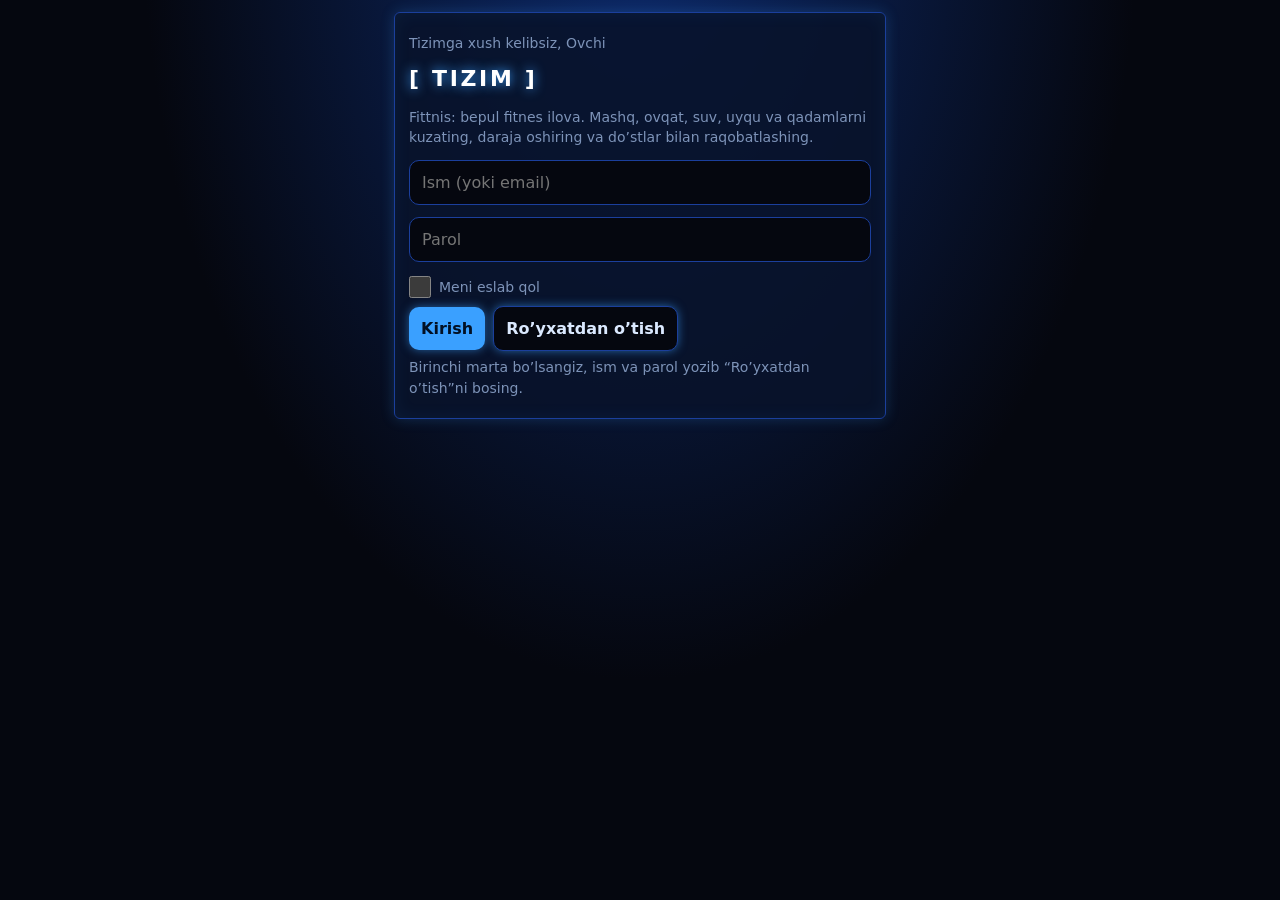
<file: index (13).html>
<!DOCTYPE html>
<html lang="uz"><head><meta charset="utf-8">
<meta name="viewport" content="width=device-width,initial-scale=1,viewport-fit=cover">
<meta name="theme-color" content="#05070f">
<link rel="manifest" href="manifest.json">
<link rel="apple-touch-icon" href="icon-192.png">
<meta name="apple-mobile-web-app-capable" content="yes">
<meta name="mobile-web-app-capable" content="yes">
<title>Fittnis: fitnes va mashq kuzatuvchi ilova</title>
<meta name="description" content="Fittnis: bepul fitnes ilova. Mashqlar, ovqat, suv, uyqu va qadamlarni kuzating, daraja oshiring, do’stlar bilan raqobatlashing. O’zbek tilida.">
<meta name="keywords" content="fitnes, fitness, mashq, mashq kuzatuvchi, fitnes ilova, workout tracker, Fittnis">
<meta name="robots" content="index,follow">
<link rel="canonical" href="https://bot840484-sudo.github.io/Fittnis/">
<meta property="og:type" content="website"><meta property="og:title" content="Fittnis: fitnes va mashq kuzatuvchi">
<meta property="og:description" content="Mashq, ovqat, suv va qadamlarni kuzating, daraja oshiring. Bepul, o’zbek tilida.">
<meta property="og:url" content="https://bot840484-sudo.github.io/Fittnis/"><meta property="og:image" content="https://bot840484-sudo.github.io/Fittnis/icon-512.png">
<style>
:root{--bg:#05070f;--cd:rgba(9,19,43,.88);--tx:#dbe9ff;--mu:#7d93b8;--ac:#3aa0ff;--ok:#5cffb0;--bd:#1b3f9c;--dg:#ff4d6d;color-scheme:dark}
*{box-sizing:border-box}[hidden]{display:none!important}
body{margin:0;font:16px/1.45 "Avenir Next","Segoe UI",system-ui,sans-serif;background:radial-gradient(ellipse at 50% -10%,#0d2a6b 0,var(--bg) 55%) fixed,var(--bg);color:var(--tx);padding:env(safe-area-inset-top) 0 calc(76px + env(safe-area-inset-bottom))}
#v,#lg{max-width:520px;margin:0 auto;padding:12px 14px}
h2{font-size:22px;font-weight:800;letter-spacing:.12em;text-transform:uppercase;margin:10px 0 12px;color:#fff;text-shadow:0 0 12px var(--ac)}
.card{background:var(--cd);border:1px solid var(--bd);border-radius:6px;padding:14px;margin-bottom:12px;box-shadow:0 0 14px rgba(58,160,255,.22),inset 0 0 18px rgba(58,160,255,.07)}
.card ul{margin:6px 0 0;padding-left:18px}
input,select,button{font:inherit;color:var(--tx);border:1px solid var(--bd);background:var(--bg);border-radius:10px;padding:10px 12px;min-width:0}
input,select{width:100%;margin:6px 0}
input[type=checkbox]{width:22px;height:22px;margin:0 10px 0 0;accent-color:var(--ok)}
button{background:var(--ac);color:#021024;border:0;font-weight:800;cursor:pointer;box-shadow:0 0 10px rgba(58,160,255,.55)}
button.g{background:var(--bg);color:var(--tx);border:1px solid var(--bd)}
button.w{width:100%;margin-top:6px}
button.x{background:none;color:var(--mu);padding:4px 10px;font-size:20px}
button:focus-visible,input:focus-visible,select:focus-visible{outline:2px solid var(--ac);outline-offset:2px}
.f{display:flex;gap:8px;align-items:center}.f>*{flex:1}.f>button{flex:0 0 auto}
.row{display:flex;align-items:center;padding:9px 0;border-bottom:1px solid var(--bd)}.row:last-child{border:0}
.fl{flex:1}.tm{font-variant-numeric:tabular-nums;color:var(--mu);margin-right:10px}
.mu{color:var(--mu);font-size:14px;margin:6px 0}
.g2{display:grid;grid-template-columns:1fr 1fr;gap:12px}.g2 .card{margin:0}
.big{font-size:44px;font-weight:800;letter-spacing:-.03em;line-height:1}
.g2{margin-bottom:12px}
nav{position:fixed;left:0;right:0;bottom:0;display:flex;background:var(--cd);border-top:1px solid var(--bd);padding:6px 4px calc(6px + env(safe-area-inset-bottom))}
nav button{flex:1;background:none;color:var(--mu);font-size:11px;font-weight:600;padding:6px 0}
nav button span{display:block;font-size:20px}nav button.on{color:var(--ac)}
pre{white-space:pre-wrap;font:inherit;margin:8px 0 0}
.big{text-shadow:0 0 14px var(--ac)}.sys .f{align-items:flex-end}
.bar{height:10px;background:#0a1530;border:1px solid var(--bd);margin:10px 0 6px}.bar i{display:block;height:100%;background:linear-gradient(90deg,#1b5cff,#7fd0ff);box-shadow:0 0 10px var(--ac)}
.cal{display:grid;grid-template-columns:repeat(7,1fr);gap:4px;margin-top:8px;text-align:center}.cal u{text-decoration:none;color:var(--mu);font-size:11px}.cal i{font-style:normal;padding:6px 0;border-radius:4px;background:#0a1530;font-size:13px}.cal i.on{background:var(--ac);color:#021024;font-weight:800;box-shadow:0 0 8px var(--ac)}.cal i.td{outline:1px solid var(--ok)}
.bd{display:grid;grid-template-columns:repeat(4,1fr);gap:8px;margin-top:8px;text-align:center;font-size:11px}.bd span{display:block;font-size:26px}.bd .off{opacity:.25;filter:grayscale(1)}
.g3{display:grid;grid-template-columns:repeat(3,1fr);gap:8px;margin-top:10px;text-align:center}.g3 b{display:block;font-size:22px}summary{cursor:pointer}details p{margin:10px 0 0}
.ch{display:flex;flex-wrap:wrap;gap:6px;margin-top:8px}.ch button{padding:6px 10px;font-size:13px}.st{background:#0a1530;border:1px solid var(--bd);border-radius:4px;padding:4px 8px;margin:4px 4px 0 0;font-size:13px;cursor:pointer}
.mb{display:flex;align-items:center;gap:8px;margin-top:8px;font-size:13px}.mb span{width:70px}.mb i{display:block;height:10px;background:linear-gradient(90deg,#1b5cff,#7fd0ff);box-shadow:0 0 8px var(--ac)}.mb b{margin-left:auto}
.wr{display:flex;align-items:center;gap:14px}.pb{height:10px;background:#0a1530;border:1px solid var(--bd);margin:8px 0}.pb i{display:block;height:100%;background:linear-gradient(90deg,#1b5cff,#7fd0ff)}.ph{display:grid;grid-template-columns:1fr 1fr;gap:8px;margin-top:8px}.ph img{width:100%;border-radius:6px;border:1px solid var(--bd)}
nav button{font-size:10px}
.lk{padding:6px 10px;border:1px solid var(--bd);border-radius:6px;color:var(--ac);text-decoration:none;font-size:13px;display:inline-block;margin:6px 6px 0 0}
.toast{position:fixed;left:50%;top:30%;transform:translateX(-50%);z-index:9;background:#050a1c;border:2px solid var(--ac);padding:18px 22px;font-weight:800;letter-spacing:.1em;text-align:center;box-shadow:0 0 30px var(--ac);color:#fff}
nav{box-shadow:0 -0 18px rgba(58,160,255,.25)}
</style></head><body>
<div id="lg"><div class="card"><div class="mu">Tizimga xush kelibsiz, Ovchi</div><h2>[ TIZIM ]</h2><p class="mu">Fittnis: bepul fitnes ilova. Mashq, ovqat, suv, uyqu va qadamlarni kuzating, daraja oshiring va do’stlar bilan raqobatlashing.</p>
<input id="un" placeholder="Ism (yoki email)" autocomplete="username" autocapitalize="none">
<input id="pw" type="password" placeholder="Parol" autocomplete="current-password">
<label class="mu" style="display:flex;align-items:center;margin:8px 0"><input type="checkbox" id="rm" style="margin:0 8px 0 0">Meni eslab qol</label><div class="f"><button onclick="auth(0)">Kirish</button><button class="g" onclick="auth(1)">Ro’yxatdan o’tish</button></div>
<p id="em" class="mu">Birinchi marta bo’lsangiz, ism va parol yozib “Ro’yxatdan o’tish”ni bosing.</p></div></div>
<main id="ap" hidden><div id="v"></div>
<nav><button data-t="t" onclick="go('t')"><span>⚔️</span>Quest</button><button data-t="l" onclick="go('l')"><span>🏋️</span>Mashq</button><button data-t="p" onclick="go('p')"><span>📈</span>Progress</button><button data-t="a" onclick="go('a')"><span>📜</span>Reja</button><button data-t="f" onclick="go('f')"><span>🍽️</span>Ovqat</button><button data-t="s" onclick="go('s')"><span>⚙️</span>Sozlama</button></nav></main>
<script>
const $=s=>document.querySelector(s),D=(d=new Date())=>new Date(d-d.getTimezoneOffset()*6e4).toISOString().slice(0,10);
const E=s=>String(s).replace(/[&<>"]/g,c=>({'&':'&amp;','<':'&lt;','>':'&gt;','"':'&quot;'}[c]));
const L=k=>{try{return JSON.parse(localStorage.getItem(k))}catch(e){return null}},S=(k,v)=>{try{localStorage.setItem(k,JSON.stringify(v))}catch(e){}};
const id=()=>Math.random().toString(36).slice(2,9);
let U=null,DB=null,tab='t';
const save=()=>{chk();DB.c.ts=Date.now();S('mt_d_'+U,DB);push();const l=lvl();if(DB.c.lv&&l>DB.c.lv)toast('[ TIZIM ]\nDARAJA OSHDI!\nLV.'+l);if(DB.c.lv!==l){DB.c.lv=l;S('mt_d_'+U,DB)}};
const msg=t=>{$('#em').textContent=t};
const SB='https://vhvhufpddlqrlcxmbdmp.supabase.co',KEY='sb_publishable_UI7x4pxxHGu2lvDJWcaFhA_krp9yC2e';
let SS=null,pT=null;
const em=n=>n.includes('@')?n:[...n].map(c=>/[a-z0-9._-]/.test(c)?c:'x'+c.charCodeAt(0).toString(16)).join('')+'@fittnis.app';
const ss=()=>{try{return JSON.parse(sessionStorage.getItem('mt_s')||localStorage.getItem('mt_s'))}catch(e){return null}};
const ssv=(o,rem)=>{const j=JSON.stringify(o);sessionStorage.setItem('mt_s',j);if(rem||localStorage.getItem('mt_s'))localStorage.setItem('mt_s',j)};
async function refresh(){try{const r=await fetch(SB+'/auth/v1/token?grant_type=refresh_token',{method:'POST',headers:{apikey:KEY,'content-type':'application/json'},body:JSON.stringify({refresh_token:SS.rt})});if(!r.ok)return false;const j=await r.json();SS.at=j.access_token;SS.rt=j.refresh_token;ssv(SS);return true}catch(e){return false}}
async function api(path,o={},retry=1){const h={apikey:KEY,'content-type':'application/json',Authorization:'Bearer '+SS.at,...(o.h||{})};
 const r=await fetch(SB+path,{method:o.m||'GET',headers:h,body:o.b?JSON.stringify(o.b):undefined});
 if(r.status==401&&retry&&await refresh()){o.h={...(o.h||{}),Authorization:'Bearer '+SS.at};return api(path,o,0)}return r}
function push(){clearTimeout(pT);pT=setTimeout(async()=>{if(!SS||!DB)return;try{await api('/rest/v1/user_data?on_conflict=user_id',{m:'POST',h:{Prefer:'resolution=merge-duplicates,return=minimal'},b:{user_id:SS.uid,data:{...DB,c:{...DB.c,key:''}},updated_at:new Date().toISOString()}})}catch(e){}},800)}
async function auth(reg){
 const n=$('#un').value.trim().toLowerCase(),p=$('#pw').value;
 if(!n||p.length<6)return msg('Ism yozing, parol kamida 6 belgi bo’lsin.');
 msg('Kutib turing…');
 try{const r=await fetch(SB+(reg?'/auth/v1/signup':'/auth/v1/token?grant_type=password'),{method:'POST',headers:{apikey:KEY,'content-type':'application/json'},body:JSON.stringify({email:em(n),password:p})});
  const j=await r.json();
  if(!r.ok)return msg(reg?(/registered|exists/i.test(j.msg||j.message||'')?'Bu ism band.':(j.msg||j.error_description||'Ro’yxatdan o’tib bo’lmadi.')):'Ism yoki parol noto’g’ri.');
  if(!j.access_token)return msg('Hisob yaratildi. Supabase’da “Confirm email” ni o’chiring, keyin Kirish ni bosing.');
  SS={n,uid:j.user.id,at:j.access_token,rt:j.refresh_token};ssv(SS,$('#rm').checked);await start()}
 catch(x){msg('Internetga ulanib bo’lmadi.')}}
async function start(){U=SS.n;const loc=L('mt_d_'+U);let cl=null;
 try{const r=await api('/rest/v1/user_data?select=data&user_id=eq.'+SS.uid);if(r.ok){const j=await r.json();if(j[0]&&j[0].data&&j[0].data.l)cl=j[0].data}}catch(e){}
 DB=(cl&&(!loc||((cl.c&&cl.c.ts)||0)>=((loc.c&&loc.c.ts)||0)))?cl:(loc||{s:[],l:[],b:[],p:null,c:{goal:3}});
 DB.c=DB.c||{goal:3};DB.b=DB.b||[];DB.f=DB.f||{w:{},m:[]};DB.c.g=DB.c.g||{kcal:2200,prot:120,water:8};if(loc&&loc.c&&loc.c.key&&!DB.c.key)DB.c.key=loc.c.key;
 pen();$('#lg').hidden=true;$('#ap').hidden=false;msg('');go('t');push()}
function out(){sessionStorage.removeItem('mt_s');localStorage.removeItem('mt_s');SS=null;location.reload()}
const V={t:vToday,l:vLog,p:vProg,a:vPlan,f:vFood,s:vSet};
function go(t){tab=t||tab;$('#v').innerHTML=V[tab]();if(tab=='t'&&window.loadFr)loadFr();document.querySelectorAll('nav button').forEach(b=>b.classList.toggle('on',b.dataset.t==tab))}
const DN=['Yak','Dush','Sesh','Chor','Pay','Jum','Shan'];
/* ---- Bugun ---- */
function stats(){const ds=new Set(DB.l.map(x=>x.d));let s=0,c=new Date();if(!ds.has(D(c)))c.setDate(c.getDate()-1);while(ds.has(D(c))){s++;c.setDate(c.getDate()-1)}
 const w=new Date();w.setDate(w.getDate()-((w.getDay()+6)%7));const wk=[...ds].filter(x=>x>=D(w)).length;
 return`<div class="g2"><div class="card"><div class="big">${s}</div><span class="mu">kun ketma-ket</span></div><div class="card"><div class="big">${wk}/${DB.c.goal}</div><span class="mu">shu hafta</span></div></div>`}
function xp(){return Math.max(0,xp0()+200*Object.keys(DB.c.bw||{}).length-(DB.c.pen||0))}
function xp0(){return Object.values((DB.f||{}).st||{}).reduce((s,n)=>s+Math.floor(n/1000)*5,0)+ DB.l.reduce((s,x)=>s+20+x.s*5,0)+DB.s.reduce((s,i)=>s+Object.values(i.d||{}).filter(Boolean).length*10,0)}
function lvl(x=xp()){return Math.max(1,Math.min(100,Math.floor((1+Math.sqrt(1+.4*x))/2)))}
const RK=l=>l>=100?'MONARX':l>=85?'S':l>=65?'A':l>=45?'B':l>=25?'C':l>=10?'D':'E';
function toast(t){const e=document.createElement('div');e.className='toast';e.style.whiteSpace='pre-line';e.textContent=t;document.body.appendChild(e);navigator.vibrate&&navigator.vibrate([200,80,200]);setTimeout(()=>e.remove(),3200)}
function hdr(){const x=xp(),l=lvl(x),a=10*(l-1)*l,b=10*l*(l+1),p=l>=100?100:Math.round((x-a)/(b-a)*100);
 return`<div class="card sys"><div class="f"><div><div class="mu">[ OVCHI: ${E(U)} ]</div><div class="big">LV.${l}</div></div><div style="text-align:right"><div class="mu">RANK</div><div class="big">${RK(l)}</div></div></div><div class="bar"><i style="width:${p}%"></i></div><div class="mu">${x} XP · keyingi darajagacha ${l>=100?0:b-x} XP</div>${sts()}</div>`}
const planDay=()=>DB.p&&DB.p.days.find(x=>x.wd==new Date().getDay());
function vToday(){const d=D(),dn=DB.s.slice().sort((a,b)=>a.t.localeCompare(b.t)),pd=planDay();
 return`<h2>Kunlik quest</h2><p class="mu">${greet()}</p>`+hdr()+stats()+`${stepCard()}<div class="card"><b>Reyting</b><div id="fr"><p class="mu">Yuklanmoqda…</p></div></div>`+(pd?`<div class="card"><b>QUEST: ${E(pd.name)}</b><ul>${pd.ex.map(x=>`<li>${E(x)}</li>`).join('')}</ul></div>`:'')+
 `<div class="card"><b>Kunlik tartib</b>`+(dn.length?dn.map(i=>`<div class="row"><input type="checkbox" ${i.d&&i.d[d]?'checked':''} onchange="tick('${i.id}')"><span class="tm">${i.t}</span><span class="fl">${E(i.n)}</span><button class="x" onclick="delS('${i.id}')" aria-label="O’chirish">×</button></div>`).join(''):'<p class="mu">Hali vazifa yo’q. Vaqt va nom kiritib qo’shing.</p>')+
 `<div class="f"><input type="time" id="st" value="07:00" style="max-width:120px"><input id="sn" placeholder="Nima qilasiz?"><button onclick="addS()">Qo’shish</button></div></div>`}
function addS(){const n=$('#sn').value.trim();if(!n)return;DB.s.push({id:id(),t:$('#st').value||'07:00',n,d:{}});save();go()}
function tick(i){const x=DB.s.find(y=>y.id==i),d=D();x.d=x.d||{};x.d[d]=!x.d[d];save()}
function delS(i){DB.s=DB.s.filter(x=>x.id!=i);save();go()}
/* ---- Mashq ---- */
const EX=['Shtanga yotib siqish','Otjimaniya','Tortilish','Pritsedaniya','Shtanga o’tirib-turish','Rumin tortish','Gantel yelka siqish','Plank','Biceps','Triceps','Oyoq pressi','Yugurish'];
const EXG={"Ko’krak":"Shtanga yotib siqish|Qiya shtanga siqish|Gantel yotib siqish|Qiya gantel siqish|Gantel yoyish|Krossover|Otjimaniya|Brusyada otjimaniya|Pek-dek|Smit mashinada siqish|Past qiya shtanga siqish|Gantel pulover|Kabel krossover pastdan|Bir qo’llab kabel siqish|Diamond otjimaniya|Keng otjimaniya|Qiya otjimaniya|Rezina bilan siqish|Svend siqish|Ko’krak pressi mashinada",
"Orqa":"Tortilish|Keng ushlab tortilish|Teskari ushlab tortilish|Yuqori blok tortish|Shtanga tortish|Gantel tortish|T-gril tortish|Pastki blok tortish|Rumin tortish|Klassik tortish (deadlift)|Giperekstenziya|Bir qo’llab gantel tortish|Meadows tortish|Kabel bilan tortish|Keng blok tortish yopiq|Pulover (orqa)|Rezina bilan tortish|Teskari tortilish|Mashinada tortish|Shtanga shrag|Good morning|Kobra|Supermen",
"Oyoq":"Shtanga o’tirib-turish|Old o’tirib-turish|Oyoq pressi|Lunge|Bolgar split|Gakk-pritsedaniya|Oyoq yozish|Oyoq bukish|Glute ko’prik|Hip-thrust|Boldir ko’tarish|Pritsedaniya|Sumo tortish|Zinaga chiqish|Goblet o’tirib-turish|Smit o’tirib-turish|Qadam tashlab lunge|Teskari lunge|Zinaga qadam|Rumin tortish bir oyoqda|Oyoq abduksiyasi|Oyoq adduksiyasi|Devorga suyanib o’tirish|Pistolet|Kabel dumba tepish|Sumo o’tirib-turish|Boldir mashinada|Nordik bukish|Box jump|Sakrash",
"Yelka":"Gantel yelka siqish|Shtanga yelka siqish|Arnold siqish|Yon ko’tarish|Old ko’tarish|Orqa delta|Yelka qisish (shrag)|Yuz tomon tortish|Pike otjimaniya|Gantel yelka siqish o’tirib|Smit yelka siqish|Kabel yon ko’tarish|Teskari pek-dek|Face pull|Landmine siqish|Rezina yon ko’tarish|Bir qo’llab gantel siqish|Handstand tayanch|Armiya siqish",
"Qo’l":"Shtanga biceps|Gantel biceps|Bolg’a biceps|Kontsentratsiyali biceps|Skott skamyasi biceps|Triceps blok|Fransuz siqish|Triceps tayanch|Yaqin ushlab siqish|Rezina biceps|Rezina triceps|Ez-shtanga biceps|Kabel biceps|Rezina bolg’a|Incline gantel biceps|Spider biceps|Triceps arqon|Triceps gantel bosh orqasidan|Kickback|JM siqish|Brusyada tushish|Teskari ushlab biceps|Bilak yozish|Bilak bukish",
"Qorin":"Plank|Yon plank|Qorin buklash|Oyoqni ko’tarish|Velosiped|Rus burilish|Alpinist|Osilib oyoq ko’tarish|Ab roller|Pastki qorin ko’tarish|Kabel buklash|Dragon flag|Yon buklash|Hollow tayanch|V-up|Mountain climber|Dead bug|Pallof siqish|Burilish blokda|Qorin bloki",
"Kardio":"Yugurish|Yurish|Velosiped yo’lak|Arqon sakrash|Eshkak mashinasi|Elliptik|Suzish|Burpi|Zinapoya|Sprint|Kopcha yugurish|Kross|Aerobika|Tabata|Zumba|Sakrash jek|Boks sumkasi|Pogo sakrash|Yengil yugurish|HIIT"};
const GR=Object.keys(EXG),ALL=[].concat(...GR.map(g=>EXG[g].split('|'))),gOf=e=>GR.find(g=>EXG[g].split('|').includes(e))||'Boshqa';
let curEx='',selG=GR[0],curK='',curR='',tplEx=[];
const e1=(k,r)=>k>0?Math.round(k*(1+r/30)):0;
function lastSets(e){const ds=[...new Set(DB.l.filter(x=>x.e==e&&x.d<D()).map(x=>x.d))].sort(),d=ds[ds.length-1];return d?DB.l.filter(x=>x.e==e&&x.d==d):[]}
function selE(e){curEx=e;const l=lastSets(e),x=l[l.length-1];curK=x?(x.k||''):'';curR=x?x.r:'';go()}
function tplv(){const tl=DB.t||[],t=DB.l.filter(x=>x.d==D());
 return`<div class="card"><b>Shablonlar</b>`+tl.map((x,i)=>`<div class="row"><b class="fl">${E(x.n)}</b><button class="g" onclick="useT(${i})">Boshlash</button><button class="x" onclick="delT(${i})" aria-label="O’chirish">×</button></div>`).join('')+(t.length?`<button class="w g" onclick="saveT()">Bugungi mashqlardan shablon yaratish</button>`:'<p class="mu">Mashq yozgach, uni shablon qilib saqlang.</p>')+`</div>`}
function saveT(){const n=prompt('Shablon nomi (masalan: Ko’krak kuni)');if(!n)return;const ex=[...new Set(DB.l.filter(x=>x.d==D()).map(x=>x.e))];DB.t=(DB.t||[]).concat({n:n.trim(),ex});save();go()}
function delT(i){DB.t.splice(i,1);save();go()}
function useT(i){tplEx=DB.t[i].ex;selE(tplEx[0]||'')}
function vLog(){const d=D(),t=DB.l.filter(x=>x.d===d),by={};t.forEach(x=>(by[x.e]=by[x.e]||[]).push(x));
 const ls=curEx?lastSets(curEx):[],tp=(LB.find(x=>x[0]==curEx)||[])[2];
 return`<h2>Mashq</h2><div class="card"><b>Mashq tanlang</b>`+
 (tplEx.length?`<div class="ch">${tplEx.map(x=>`<button class="${x==curEx?'':'g'}" onclick="selE(this.dataset.e)" data-e="${E(x)}">${by[x]?'✓ ':''}${E(x)}</button>`).join('')}</div>`:'')+
 `<div class="ch">${GR.map(g=>`<button class="${g==selG?'':'g'}" onclick="selG=this.dataset.g;go()" data-g="${g}">${g}</button>`).join('')}</div>
 <div class="ch">${EXG[selG].split('|').map(x=>`<button class="g" onclick="selE(this.dataset.e)" data-e="${E(x)}">${E(x)}</button>`).join('')}</div></div>
 <div class="card"><datalist id="ex">${ALL.map(x=>`<option>${E(x)}</option>`).join('')}</datalist>
 <input id="le" list="ex" placeholder="Yoki o’zingiz yozing" value="${E(curEx)}" onchange="curEx=this.value.trim();go()">
 ${tp?`<p class="mu">${E(tp)}</p>`:''}${how()}${ls.length?`<p class="mu">O’tgan safar: ${ls.map(x=>(x.s>1?x.s+'×':'')+x.r+'×'+(x.k||'–')).join(', ')}${ls.every(x=>x.r>=10)&&ls[0].k?' · Maslahat: '+(ls[0].k+2.5)+' kg sinab ko’ring':''}</p>`:''}
 <div class="f"><input id="lk" type="number" inputmode="decimal" step=".5" placeholder="kg" value="${curK}"><input id="lr" type="number" inputmode="numeric" placeholder="Takror" value="${curR}"></div>
 <button class="w" onclick="addL()">Set ${(by[curEx]||[]).length+1} yozish</button></div>`+rep()+tplv()+
 `<div class="card"><b>Bugungi mashqlar</b>`+(Object.keys(by).length?Object.entries(by).map(([e,a])=>`<div style="margin-top:10px"><b>${E(e)}</b> <span class="mu">${gOf(e)}</span><div>${a.map((x,i)=>`<span class="st" onclick="delL('${x.id}')">${i+1}) ${x.s>1?x.s+'×':''}${x.r}${x.k?' × '+x.k:''}</span>`).join('')}</div></div>`).join(''):'<p class="mu">Bugun hali hech narsa yozilmagan.</p>')+`<p class="mu">Setni o’chirish uchun ustiga bosing.</p></div>
 ${wtimer()}${plates()}<div class="card"><b>Dam olish taymeri</b><div class="big" id="tmr">0:00</div><div class="f" style="margin-top:8px">${[30,60,90,120].map(s=>`<button class="g" onclick="rest(${s})">${s} s</button>`).join('')}</div></div>`}
function addL(){const e=$('#le').value.trim(),r=+$('#lr').value,k=+$('#lk').value||0;if(!e||!r)return alert('Mashq nomi va takrorni kiriting.');curEx=e;curK=k||'';curR=r;const pm=Math.max(0,...DB.l.filter(x=>x.e==e).map(x=>x.k||0));DB.l.push({id:id(),d:D(),e,s:1,r,k});if(k>pm&&pm>0)toast('[ TIZIM ]\nYANGI REKORD!\n'+e+' '+k+' kg');save();go();rest(60)}
function delL(i){if(!confirm('Setni o’chirasizmi?'))return;DB.l=DB.l.filter(x=>x.id!=i);save();go()}
function mus(){const w=new Date();w.setDate(w.getDate()-6);const A=D(w),c={};DB.l.forEach(x=>{if(x.d>=A){const g=gOf(x.e);c[g]=(c[g]||0)+x.s}});const m=Math.max(1,...Object.values(c));
 return`<div class="card"><b>Mushak guruhlari (7 kun, set)</b>`+(Object.keys(c).length?Object.entries(c).sort((a,b)=>b[1]-a[1]).map(([g,n])=>`<div class="mb"><span>${g}</span><i style="width:${n/m*60}%"></i><b>${n}</b></div>`).join(''):'<p class="mu">Mashq yozsangiz, shu yerda chiqadi.</p>')+`</div>`}
function rmc(){if(!curEx)return'';const m={};DB.l.filter(x=>x.e==curEx).forEach(x=>{m[x.d]=Math.max(m[x.d]||0,e1(x.k,x.r))});const p=Object.keys(m).sort().slice(-8).map(d=>({l:d.slice(5),v:m[d]})).filter(x=>x.v>0);
 return p.length>1?`<div class="card"><b>1RM: ${E(curEx)}</b>${chart(p,'line')}</div>`:''}
let tI=null;function rest(n){clearInterval(tI);const e=$('#tmr');tI=setInterval(()=>{if(tab!='l'||!$('#tmr'))return clearInterval(tI);$('#tmr').textContent=Math.floor(n/60)+':'+String(n%60).padStart(2,'0');if(n--<=0){clearInterval(tI);$('#tmr').textContent='Tayyor!';navigator.vibrate&&navigator.vibrate([300,100,300])}},1000)}
/* ---- Progress ---- */
function chart(pts,type){if(!pts.length||(type=='line'&&pts.length<2))return'<p class="mu">Grafik uchun kamida 2 ta yozuv kerak.</p>';
 const W=320,H=130,m=Math.max(...pts.map(p=>p.v))||1,mn=type=='line'?Math.min(...pts.map(p=>p.v)):0,r=(m-mn)||1,n=pts.length,st=(W-40)/Math.max(n-(type=='line'?1:0),1);
 const x=i=>20+i*st,y=v=>H-22-(v-mn)/r*(H-44);let s=`<svg viewBox="0 0 ${W} ${H}" width="100%" role="img">`;
 if(type=='line')s+=`<polyline fill="none" stroke="var(--ac)" stroke-width="2.5" points="${pts.map((p,i)=>x(i)+','+y(p.v)).join(' ')}"/>`+pts.map((p,i)=>`<circle cx="${x(i)}" cy="${y(p.v)}" r="3.5" fill="var(--ac)"/><text x="${x(i)}" y="${y(p.v)-7}" font-size="9" text-anchor="middle" fill="var(--mu)">${p.v}</text>`).join('');
 else s+=pts.map((p,i)=>{const h=p.v/m*(H-44);return`<rect x="${x(i)}" y="${H-22-h}" width="${st*.7}" height="${h}" rx="3" fill="var(--ac)"/>`}).join('');
 return s+pts.map((p,i)=>`<text x="${x(i)+(type=='line'?0:st*.35)}" y="${H-6}" font-size="9" text-anchor="middle" fill="var(--mu)">${p.l}</text>`).join('')+'</svg>'}
function wkv(){const o=[],t=new Date();t.setDate(t.getDate()-((t.getDay()+6)%7));for(let i=7;i>=0;i--){const a=new Date(t);a.setDate(a.getDate()-i*7);const b=new Date(a);b.setDate(b.getDate()+7);const A=D(a),Z=D(b);o.push({l:A.slice(5),v:DB.l.filter(x=>x.d>=A&&x.d<Z).reduce((s,x)=>s+x.s*x.r*(x.k||1),0)})}return o}
const FD='Osh|550|15|65|25,Lag’mon|450|20|55|15,Somsa (1 dona)|330|10|28|20,Manti (5 dona)|400|18|40|17,Non (1 bo’lak)|130|4|26|1,Tuxum (1 dona)|75|6|0|5,Tovuq ko’krak (150 g)|250|46|0|6,Guruch (1 kosa)|200|4|44|1,Sho’rva|250|15|18|12,Grechka (1 kosa)|190|7|36|2,Kefir (1 stakan)|120|6|9|6,Tvorog (100 g)|120|17|3|5,Banan|105|1|27|0,Olma|80|0|21|0,Kabob (1 shish)|220|18|2|16,Choy shakarli|40|0|10|0'.split(',').map(x=>{const a=x.split('|');return{n:a[0],k:+a[1],p:+a[2],c:+a[3],y:+a[4]}});
const mt=d=>DB.f.m.filter(x=>x.d==d),tot=a=>a.reduce((s,x)=>({k:s.k+x.k,p:s.p+x.p,c:s.c+x.c,y:s.y+x.y}),{k:0,p:0,c:0,y:0});
function ring(n,m,t){const r=44,c=2*Math.PI*r,p=Math.min(1,n/m);return`<svg width="110" height="110" viewBox="0 0 110 110"><circle cx="55" cy="55" r="${r}" fill="none" stroke="#0a1530" stroke-width="10"/><circle cx="55" cy="55" r="${r}" fill="none" stroke="var(--ac)" stroke-width="10" stroke-linecap="round" stroke-dasharray="${c*p} ${c}" transform="rotate(-90 55 55)"/><text x="55" y="62" text-anchor="middle" font-size="${(t||'').length>6||(n+'/'+m).length>7?16:22}" font-weight="800" fill="currentColor">${t||n+'/'+m}</text></svg>`}
function vFood(){const d=D(),g=DB.c.g,w=DB.f.w[d]||0,a=mt(d),t=tot(a),rec=[],sn=new Set();
 for(let i=DB.f.m.length-1;i>=0&&rec.length<5;i--){const x=DB.f.m[i];if(!sn.has(x.n)){sn.add(x.n);rec.push(x)}}
 const wk=[];for(let i=6;i>=0;i--){const q=new Date();q.setDate(q.getDate()-i);const k=D(q);wk.push({l:k.slice(5),v:tot(mt(k)).k})}
 return`<h2>Ovqat va suv</h2><div class="card"><b>Suv</b><div class="wr">${ring(w,g.water)}<div style="flex:1"><button class="w" onclick="wat(1)">+ 1 stakan</button><button class="w g" onclick="wat(-1)">− 1</button></div></div></div>
 <div class="card"><b>Bugun: ${t.k} / ${g.kcal} kkal</b><div class="pb"><i style="width:${Math.min(100,t.k/g.kcal*100)}%"></i></div>
 <p class="mu">Oqsil ${Math.round(t.p)} / ${g.prot} g · uglevod ${Math.round(t.c)} g · yog’ ${Math.round(t.y)} g</p>
 <div class="ch">${FD.map((x,i)=>`<button class="g" onclick="addF(${i})">${E(x.n)}</button>`).join('')}</div>
 ${rec.length?`<p class="mu">Oxirgi yeganlar</p><div class="ch">${rec.map(x=>`<button class="g" onclick="addR('${x.id}')">↻ ${E(x.n)}</button>`).join('')}</div>`:''}
 <p class="mu">Qiymatlar bir porsiya uchun taxminiy.</p>
 <input id="fn" placeholder="Boshqa taom nomi"><div class="f"><input id="fk" type="number" inputmode="numeric" placeholder="kkal"><input id="fp" type="number" inputmode="decimal" placeholder="oqsil g"></div><button class="w" onclick="addC()">Qo’shish</button></div>
 <div class="card"><b>Bugungi taomlar</b>`+(a.length?a.map(x=>`<div class="row"><span class="fl">${E(x.n)}</span><span>${x.k} kkal</span><button class="x" onclick="delF('${x.id}')" aria-label="O’chirish">×</button></div>`).join(''):'<p class="mu">Hali taom yozilmagan.</p>')+`</div>
 ${slmo()}<div class="card"><b>Haftalik kaloriya</b>${chart(wk,'bar')}</div>
 <div class="card"><details><summary><b>Maqsadlar</b></summary><div class="f"><input id="gk" type="number" inputmode="numeric" placeholder="kkal" value="${g.kcal}"><input id="gp" type="number" inputmode="numeric" placeholder="oqsil g" value="${g.prot}"><input id="gw" type="number" inputmode="numeric" placeholder="stakan" value="${g.water}"></div>
 <button class="w" onclick="setG()">Saqlash</button><select id="sx"><option value="m">Erkak</option><option value="f">Ayol</option></select><button class="w g" onclick="calcG()">Reja ma’lumotlaridan taxminiy hisoblash</button><p class="mu">Hisob faqat yo’l-yo’riq. Aniq me’yor uchun shifokor yoki dietologga murojaat qiling.</p></details></div>`}
function wat(n){const d=D();DB.f.w[d]=Math.max(0,(DB.f.w[d]||0)+n);save();go()}
function addF(i){DB.f.m.push({id:id(),d:D(),...FD[i]});save();go()}
function addR(i){const x=DB.f.m.find(y=>y.id==i);DB.f.m.push({...x,id:id(),d:D()});save();go()}
function addC(){const n=$('#fn').value.trim(),k=+$('#fk').value;if(!n||!k)return alert('Taom nomi va kkal kiriting.');DB.f.m.push({id:id(),d:D(),n,k,p:+$('#fp').value||0,c:0,y:0});save();go()}
function delF(i){DB.f.m=DB.f.m.filter(x=>x.id!=i);save();go()}
function setG(){DB.c.g={kcal:+$('#gk').value||2200,prot:+$('#gp').value||120,water:+$('#gw').value||8};save();go()}
function calcG(){const P=DB.c.prof;if(!P)return alert('Avval “Reja” bo’limida yosh, bo’y va vazningizni kiriting.');if(P.a<18)return alert('18 yoshgacha maqsadni shifokor yoki murabbiy bilan belgilang.');
 const m=$('#sx').value=='m',b=10*P.w+6.25*P.h-5*P.a+(m?5:-161);let k=b*1.5*({lose:.85,mass:1.1}[P.g]||1);k=Math.max(k,m?1600:1300);
 DB.c.g={kcal:Math.round(k/50)*50,prot:Math.round(P.w*(P.g=='fit'?1.4:1.8)/5)*5,water:DB.c.g.water};save();go()}
function wsum(){const mon=new Date();mon.setDate(mon.getDate()-((mon.getDay()+6)%7));
 const st=n=>{const a=new Date(mon);a.setDate(a.getDate()-7*n);const b=new Date(a);b.setDate(b.getDate()+7);const A=D(a),B=D(b),l=DB.l.filter(x=>x.d>=A&&x.d<B);return{days:new Set(l.map(x=>x.d)).size,vol:l.reduce((s,x)=>s+x.s*x.r*(x.k||1),0),sets:l.reduce((s,x)=>s+x.s,0)}};
 const a=st(1),b=st(2),g=DB.c.goal,w=new Date();w.setDate(w.getDate()-6);const W=D(w),miss=GR.filter(x=>x!='Kardio'&&!DB.l.some(y=>y.d>=W&&gOf(y.e)==x));let t;
 if(a.days>=g&&b.days>=g)t='Ikki hafta ketma-ket maqsadni bajardingiz. Yuklamani oshiring: har mashqqa +1 set yoki +2.5 kg.';
 else if(a.days>=g)t='O’tgan hafta maqsad bajarildi. Ritmni saqlang, bu hafta og’irlikni 2.5 kg oshirib ko’ring.';
 else if(a.days==0)t='O’tgan hafta mashq yozilmagan. Bu hafta yengil boshlang: haftada 2 kun yetarli.';
 else t='O’tgan hafta '+a.days+'/'+g+' kun. Maqsadni to’liq bajarish uchun uni '+Math.max(2,a.days)+' kunga tushirib ko’ring.';
 return`<div class="card"><b>Haftalik xulosa</b><p>${t}</p><p class="mu">Hajm: o’tgan hafta ${a.vol}, undan oldin ${b.vol} · ${a.sets} set</p>${miss.length&&DB.l.length?`<p class="mu">Oxirgi 7 kunda e’tibor berilmagan: ${miss.join(', ')}</p>`:''}</div>`}
const PK=()=>'mt_ph_'+U,PH=()=>L(PK())||[];
function ph(){const a=PH(),f=a[0],l=a[a.length-1];
 return`<div class="card"><b>Tana rasmi</b><p class="mu">Rasmlar faqat shu telefonda saqlanadi.</p>`+(a.length>1?`<div class="ph"><div><div class="mu">Oldin · ${f.d}</div><img src="${f.i}" alt=""></div><div><div class="mu">Hozir · ${l.d}</div><img src="${l.i}" alt=""></div></div>`:a.length?`<img src="${f.i}" style="width:50%" alt="">`:'')+`<input id="pf" type="file" accept="image/*" hidden onchange="addP(this)"><button class="w g" onclick="$('#pf').click()">Rasm qo’shish</button>`+(a.length?`<button class="w g" onclick="delP()">Oxirgi rasmni o’chirish</button>`:'')+`</div>`}
function addP(i){const f=i.files[0];if(!f)return;const im=new Image();im.onload=()=>{const c=document.createElement('canvas'),k=Math.min(1,480/Math.max(im.width,im.height));c.width=im.width*k;c.height=im.height*k;c.getContext('2d').drawImage(im,0,0,c.width,c.height);const a=PH();a.push({d:D(),i:c.toDataURL('image/jpeg',.6)});while(a.length>12)a.splice(1,1);S(PK(),a);URL.revokeObjectURL(im.src);go()};im.src=URL.createObjectURL(f)}
function delP(){const a=PH();a.pop();S(PK(),a);go()}
const QT=['Bugungi mashq ertangi sizning minnatdorchiligingiz.','Kichik qadamlar ham yo’lni qisqartiradi.','Qiyin kun ham mashq kuni bo’la oladi.','Natija odatdan keladi, kayfiyatdan emas.','Bir set ko’proq, bir kun yaqinroq.','Eng qiyin qadam, eshikdan chiqish.','Kuchli bo’lish: tanlov va takror.','Bugun o’zingizdan kechagidan yaxshiroq bo’ling.'];
function greet(){const h=new Date().getHours();return(h<12?'Xayrli tong':h<18?'Xayrli kun':'Xayrli kech')+', Ovchi. '+QT[new Date().getDate()%QT.length]}
const sg=()=>DB.c.sg||8000,stT=()=>(DB.f.st||{})[D()]||0;
let stOn=false,stL=0,stF=0,stC=0,wl=null;
function stepMotion(e){const a=e.accelerationIncludingGravity;if(!a)return;const m=Math.sqrt(a.x*a.x+a.y*a.y+a.z*a.z);stF=stF*.8+m*.2;const t=Date.now();
 if(m-stF>2.2&&t-stL>350){stL=t;DB.f.st=DB.f.st||{};DB.f.st[D()]=stT()+1;if(++stC%10==0){save();if(tab=='t')go()}}}
async function stTog(){if(stOn){removeEventListener('devicemotion',stepMotion);stOn=false;if(wl){wl.release();wl=null}save();return go()}
 try{if(window.DeviceMotionEvent&&DeviceMotionEvent.requestPermission&&await DeviceMotionEvent.requestPermission()!='granted')return alert('Ruxsat berilmadi.')}catch(e){}
 if(!window.DeviceMotionEvent)return alert('Bu qurilmada harakat sensori yo’q.');addEventListener('devicemotion',stepMotion);stOn=true;try{wl=await navigator.wakeLock.request('screen')}catch(e){}go()}
function stMan(){const v=prompt('Bugungi qadamlar soni (masalan, telefondagi salomatlik ilovasidan)',stT());if(v===null)return;DB.f.st=DB.f.st||{};DB.f.st[D()]=Math.max(0,Math.min(100000,+v||0));save();go()}
function stepCard(){const n=stT(),g=sg(),wk=[];for(let i=6;i>=0;i--){const q=new Date();q.setDate(q.getDate()-i);const k=D(q);wk.push({l:k.slice(5),v:(DB.f.st||{})[k]||0})}
 return`<div class="card"><b>Qadamlar</b><div class="wr">${ring(Math.min(n,g),g,String(n))}<div style="flex:1"><p class="mu" style="margin:0">Maqsad ${g} · ${(n*.00075).toFixed(2)} km · ~${Math.round(n*.04)} kkal</p><button class="w" onclick="stTog()">${stOn?'To’xtatish':'Sanashni boshlash'}</button><button class="w g" onclick="stMan()">Qo’lda kiritish</button></div></div><p class="mu">Sanash faqat ilova ochiq va ekran yoniq bo’lganda ishlaydi, natija taxminiy.</p>${wk.some(x=>x.v)?chart(wk,'bar'):''}</div>`}
function wtimer(){const s=DB.c.ws,m=s?Math.floor((Date.now()-s)/6e4):0,td=(DB.f.dur||{})[D()]||0;
 return`<div class="card"><b>Mashg’ulot vaqti</b><p class="mu">Bugun: ${td} daq${s?' · hozir '+m+' daq ketdi':''}</p><button class="w" onclick="wTog()">${s?'Tugatish':'Mashg’ulotni boshlash'}</button></div>`}
function wTog(){if(DB.c.ws){const m=Math.max(1,Math.round((Date.now()-DB.c.ws)/6e4));DB.f.dur=DB.f.dur||{};DB.f.dur[D()]=(DB.f.dur[D()]||0)+m;DB.c.ws=0;toast('[ TIZIM ]\nMashg’ulot tugadi\n'+m+' daqiqa')}else DB.c.ws=Date.now();save();go()}
function plates(){return`<div class="card"><b>Disk va isinish</b><input id="pt" type="number" inputmode="decimal" placeholder="Maqsad og’irlik, kg" oninput="plc()"><p class="mu" id="po">Shtanga 20 kg deb olindi.</p></div>`}
function plc(){const t=+$('#pt').value,o=$('#po');if(!t||t<20){o.textContent='Shtanga 20 kg deb olindi.';return}let q=(t-20)/2;const out=[];[25,20,15,10,5,2.5,1.25].forEach(p=>{const n=Math.floor(q/p+1e-9);if(n){out.push(n+'×'+p);q-=n*p}});
 o.textContent='Har tomonga: '+(out.join(' + ')||'disk kerak emas')+(q>.01?' (qoldiq '+q.toFixed(2)+' kg)':'')+'. Isinish (kg × takror): '+[.4,.6,.8].map((f,i)=>Math.round(t*f/2.5)*2.5+' × '+[10,5,3][i]).join(', ')+'.'}
function slmo(){const d=D(),h=(DB.f.sl||{})[d]||0,m=(DB.f.mo||{})[d]||0;
 return`<div class="card"><b>Uyqu (soat)</b><div class="pb"><i style="width:${Math.min(100,h/8*100)}%"></i></div><div class="f"><button class="g" onclick="slp(-.5)">− 0.5</button><b style="text-align:center">${h}</b><button onclick="slp(.5)">+ 0.5</button></div></div><div class="card"><b>Bugungi kayfiyat</b><div class="f" style="margin-top:8px">${['😞','😕','😐','🙂','😄'].map((e,i)=>`<button class="${m==i+1?'':'g'}" onclick="mood(${i+1})">${e}</button>`).join('')}</div></div>`}
function slp(n){DB.f.sl=DB.f.sl||{};DB.f.sl[D()]=Math.max(0,Math.min(14,(DB.f.sl[D()]||0)+n));save();go()}
function mood(n){DB.f.mo=DB.f.mo||{};DB.f.mo[D()]=n;save();go()}
function csv(){const a=document.createElement('a');a.href=URL.createObjectURL(new Blob(['sana,mashq,set,takror,kg\n'+DB.l.map(x=>[x.d,'"'+x.e.replace(/"/g,'""')+'"',x.s,x.r,x.k||0].join(',')).join('\n')],{type:'text/csv'}));a.download='mashqlar.csv';a.click()}
const EN=Object.fromEntries('Shtanga yotib siqish=barbell bench press;Qiya shtanga siqish=incline barbell bench press;Gantel yotib siqish=dumbbell bench press;Qiya gantel siqish=incline dumbbell press;Gantel yoyish=dumbbell fly;Krossover=cable crossover;Otjimaniya=push up;Brusyada otjimaniya=chest dips;Tortilish=pull up;Keng ushlab tortilish=wide grip pull up;Teskari ushlab tortilish=chin up;Yuqori blok tortish=lat pulldown;Shtanga tortish=barbell row;Gantel tortish=dumbbell row;T-gril tortish=t-bar row;Pastki blok tortish=seated cable row;Rumin tortish=romanian deadlift;Klassik tortish (deadlift)=deadlift;Giperekstenziya=back extension;Supermen=superman exercise;Shtanga o’tirib-turish=barbell squat;Old o’tirib-turish=front squat;Oyoq pressi=leg press;Lunge=lunge;Bolgar split=bulgarian split squat;Gakk-pritsedaniya=hack squat;Oyoq yozish=leg extension;Oyoq bukish=leg curl;Glute ko’prik=glute bridge;Hip-thrust=hip thrust;Boldir ko’tarish=calf raise;Pritsedaniya=bodyweight squat;Sumo tortish=sumo deadlift;Gantel yelka siqish=dumbbell shoulder press;Shtanga yelka siqish=overhead press;Arnold siqish=arnold press;Yon ko’tarish=lateral raise;Old ko’tarish=front raise;Orqa delta=rear delt fly;Yelka qisish (shrag)=shrug;Yuz tomon tortish=upright row;Shtanga biceps=barbell curl;Gantel biceps=dumbbell curl;Bolg’a biceps=hammer curl;Triceps blok=triceps pushdown;Fransuz siqish=skull crusher;Plank=plank;Qorin buklash=crunch;Oyoqni ko’tarish=leg raise;Velosiped=bicycle crunch;Rus burilish=russian twist;Alpinist=mountain climber;Burpi=burpee;Arqon sakrash=jump rope;Yugurish=running form;Eshkak mashinasi=rowing machine;Face pull=face pull;Goblet o’tirib-turish=goblet squat;Pistolet=pistol squat;Dead bug=dead bug'.split(';').map(x=>x.split('=')));
const CUE={"Ko’krak":"Kurakni yig’ib, ko’krakni oching. Pastga sekin tushing, yuqoriga kuch bilan itaring.","Orqa":"Yelkani quloqdan uzoqlashtiring, tirsak bilan torting. Belni egmang, tebranmang.","Oyoq":"Tizza oyoq uchi tomonga, tovon yerda. Bel tekis, chuqurlikni nazorat qiling.","Yelka":"Qorinni tarang tuting, belni egmang. Og’irlikni nazorat bilan ko’taring va tushiring.","Qo’l":"Tirsakni tanaga yaqin tuting, tebranmasdan bajaring. Pastga sekin tushiring.","Qorin":"Belni yerdan uzmang, nafasni ushlamang. Tezlikka emas, nazoratga e’tibor bering.","Kardio":"Yengil boshlang, nafasni tekis tuting. Og’riq bo’lsa darhol to’xtang."};
function body(g){const h=x=>g==x||g=='Kardio'||(g=='Orqa'&&(x=='Ko’krak'||x=='Qorin'))?'var(--ac)':'#16315f';
 return`<svg viewBox="0 0 80 150" width="64" height="120" aria-hidden="true"><circle cx="40" cy="12" r="9" fill="#16315f"/><rect x="26" y="26" width="28" height="30" rx="6" fill="${h('Ko’krak')}"/><rect x="28" y="58" width="24" height="20" rx="5" fill="${h('Qorin')}"/><circle cx="21" cy="31" r="7" fill="${h('Yelka')}"/><circle cx="59" cy="31" r="7" fill="${h('Yelka')}"/><rect x="9" y="40" width="9" height="38" rx="4" fill="${h('Qo’l')}"/><rect x="62" y="40" width="9" height="38" rx="4" fill="${h('Qo’l')}"/><rect x="27" y="82" width="12" height="60" rx="5" fill="${h('Oyoq')}"/><rect x="41" y="82" width="12" height="60" rx="5" fill="${h('Oyoq')}"/></svg>`}
function how(){if(!curEx)return'';const g=gOf(curEx),q=encodeURIComponent(EN[curEx]||curEx);
 return`<div class="wr" style="margin:10px 0">${body(g)}<div style="flex:1"><b>${g}</b>${g=='Orqa'?' <span class="mu">(orqa tomon)</span>':''}<p class="mu" style="margin:4px 0">${E(CUE[g]||'Texnikani yengil og’irlikda o’rganing.')}</p><a class="lk" target="_blank" rel="noopener" href="https://www.youtube.com/results?search_query=${q}+exercise+form">▶ Video</a><a class="lk" target="_blank" rel="noopener" href="https://www.google.com/search?tbm=isch&q=${q}+exercise">🖼 Rasm</a></div></div>`}
function strk(){const ds=new Set(DB.l.map(x=>x.d));let s=0,c=new Date();if(!ds.has(D(c)))c.setDate(c.getDate()-1);while(ds.has(D(c))){s++;c.setDate(c.getDate()-1)}return s}
function badges(){const st=DB.l.reduce((s,x)=>s+x.s,0),s=Math.max(strk(),DB.c.best||0),l=lvl();return[['🔥','Birinchi mashq',DB.l.length>=1],['⚡','3 kun ketma-ket',s>=3],['🛡️','7 kun ketma-ket',s>=7],['💯','100 set',st>=100],['🏆','Birinchi rekord',DB.l.some(x=>x.k>0)],['⚔️','LV.10',l>=10],['👑','LV.25',l>=25],['👟','10 000 qadam',Object.values(DB.f.st||{}).some(n=>n>=10000)],['💧','Suv maqsadi',Object.values(DB.f.w||{}).some(n=>n>=DB.c.g.water)],['🐉','Boss yengildi',Object.keys(DB.c.bw||{}).length>0]]}
function chk(){DB.c.best=Math.max(DB.c.best||0,strk());const w=new Date();w.setDate(w.getDate()-((w.getDay()+6)%7));const k=D(w);DB.c.bw=DB.c.bw||{};
 const wk=new Set(DB.l.filter(x=>x.d>=k).map(x=>x.d)).size;
 if(DB.c.goal&&wk>=DB.c.goal&&!DB.c.bw[k]){DB.c.bw[k]=1;toast('[ TIZIM ]\nBOSS YENGILDI!\n+200 XP')}
 const n=badges().filter(b=>b[2]).length;if(DB.c.ac!=null&&n>DB.c.ac)toast('[ TIZIM ]\nYANGI NISHON!');DB.c.ac=n}
function pen(){if(!DB.p||!DB.p.at)return;const y=new Date();y.setDate(y.getDate()-1);const Y=D(y);if(Y<=DB.p.at||DB.c.pd==Y)return;
 if(DB.p.days.some(x=>x.wd==y.getDay())&&!DB.l.some(x=>x.d==Y)){DB.c.pen=(DB.c.pen||0)+50;DB.c.pd=Y;save();toast('[ TIZIM ]\nJAZO ZONASI!\nKecha quest bajarilmadi: -50 XP')}else DB.c.pd=Y}
function sts(){const v=DB.l.reduce((s,x)=>s+x.s*x.r*(x.k||1),0),st=DB.l.reduce((s,x)=>s+x.s,0),dn=DB.s.reduce((s,i)=>s+Object.values(i.d||{}).filter(Boolean).length,0);
 return`<div class="g3"><div><b>${10+Math.floor(v/500)}</b><span class="mu">KUCH</span></div><div><b>${10+st}</b><span class="mu">CHIDAMLILIK</span></div><div><b>${10+strk()*3+dn}</b><span class="mu">CHAQQONLIK</span></div></div>`}
function cal(){const n=new Date(),y=n.getFullYear(),m=n.getMonth(),f=(new Date(y,m,1).getDay()+6)%7,dm=new Date(y,m+1,0).getDate(),ds=new Set(DB.l.map(x=>x.d));let h='';for(let i=0;i<f;i++)h+='<i></i>';
 for(let d=1;d<=dm;d++){const k=D(new Date(y,m,d));h+=`<i class="${ds.has(k)?'on':''}${k==D()?' td':''}">${d}</i>`}
 return`<div class="card"><b>${['Yanvar','Fevral','Mart','Aprel','May','Iyun','Iyul','Avgust','Sentabr','Oktabr','Noyabr','Dekabr'][m]}</b><div class="cal">${'DuSeChPaJuShYa'.match(/../g).map(x=>`<u>${x}</u>`).join('')}${h}</div></div>`}
function bdg(){return`<div class="card"><b>Nishonlar</b><div class="bd">${badges().map(b=>`<div class="${b[2]?'':'off'}"><span>${b[0]}</span>${b[1]}</div>`).join('')}</div></div>`}
function rep(){const u=[],s=new Set();for(let i=DB.l.length-1;i>=0&&u.length<4;i--){const x=DB.l[i];if(!s.has(x.e)){s.add(x.e);u.push(x)}}
 return u.length?`<div class="card"><b>Oxirgi marta</b><div class="f" style="flex-wrap:wrap;margin-top:8px">${u.map(x=>`<button class="g" onclick="rp('${x.id}')">↻ ${E(x.e)} ${x.s}×${x.r}${x.k?' '+x.k+' kg':''}</button>`).join('')}</div></div>`:''}
function rp(i){const x=DB.l.find(y=>y.id==i);DB.l.push({id:id(),d:D(),e:x.e,s:x.s,r:x.r,k:x.k});save();go()}
const LB=[['Otjimaniya','Ko’krak, triceps','Tana to’g’ri, tirsaklar tanadan 45° da.'],['Pritsedaniya','Oyoq, dumba','Tizzalar oyoq uchi tomonga, tovon yerda.'],['Tortilish','Orqa, biceps','Yelkani pastga tushirib torting, tebranmang.'],['Plank','Qorin, tana','Bel egilmasin, nafasni ushlamang.'],['Shtanga yotib siqish','Ko’krak, yelka','Kurakni yig’ing, sherik bilan bajaring.'],['Rumin tortish','Orqa, dumba','Orqa tekis, shtanga oyoqqa yaqin yursin.'],['Gantel yelka siqish','Yelka','Belni egmang, nazorat bilan tushiring.'],['Lunge','Oyoq, dumba','Old tizza oyoq uchidan o’tib ketmasin.'],['Klassik tortish (deadlift)','Orqa, oyoq, dumba','Bel neytral, shtanga oyoqqa yaqin, og’irlikni sekin oshiring.'],['Shtanga o’tirib-turish','Oyoq, dumba','Ko’krak yuqorida, tizza oyoq uchi bo’ylab, himoya tayanchidan foydalaning.'],['Hip-thrust','Dumba','Yuqorida dumbani qisib, belni ortiqcha egmang.'],['Yon ko’tarish','Yelka','Yengil og’irlik, tirsak bilan boshqaring, tebranmang.'],['Face pull','Orqa delta','Arqonni yuzga torting, tirsak yuqorida, yengil og’irlik.'],['Rus burilish','Qorin','Belni yumaloqlamang, sekin buriling.']];
function lib(){return`<div class="card"><details><summary><b>Mashqlar kutubxonasi</b></summary>${LB.map(x=>`<p><b>${x[0]}</b> · <span class="mu">${x[1]}</span><br><span class="mu">${x[2]}</span></p>`).join('')}</details></div>`}
function vProg(){const rm={};DB.l.forEach(x=>{const v=e1(x.k,x.r);if(v>(rm[x.e]||0))rm[x.e]=v});const pr={};DB.l.forEach(x=>{if(x.k>(pr[x.e]||0))pr[x.e]=x.k});const bw=DB.b.slice(-8).map(x=>({l:x.d.slice(5),v:x.k}));
 return`<h2>Progress</h2>${cal()}${bdg()}${mus()}${rmc()}${ph()}<button class="w g" onclick="rep7()">Haftalik hisobot rasmi</button><div class="card"><b>Haftalik hajm</b><p class="mu">set × takror × kg yig’indisi</p>${chart(wkv(),'bar')}</div>
 <div class="card"><b>Tana vazni (kg)</b>${chart(bw,'line')}
 <div class="f"><input id="bk" type="number" inputmode="decimal" step=".1" placeholder="Vazn"><input id="bw" type="number" inputmode="decimal" placeholder="Bel sm"><input id="bc" type="number" inputmode="decimal" placeholder="Ko’krak sm"></div><button class="w" onclick="addB()">Bugungi o’lchovni yozish</button>
 ${DB.b.slice(-4).reverse().map(x=>`<div class="row"><span class="tm">${x.d.slice(5)}</span><span class="fl">${x.k||'–'} kg · bel ${x.w||'–'} · ko’krak ${x.c||'–'}</span></div>`).join('')}</div>
 <div class="card"><b>Shaxsiy rekordlar</b>`+(Object.keys(pr).length?Object.entries(pr).sort((a,b)=>b[1]-a[1]).map(([k,v])=>`<div class="row"><span class="fl">${E(k)}</span><b>${v} kg</b><span class="mu" style="margin-left:10px">1RM ~${rm[k]||'–'}</span></div>`).join(''):'<p class="mu">Og’irlik bilan mashq yozsangiz, rekordlar shu yerda chiqadi.</p>')+`</div>`}
function addB(){const k=+$('#bk').value||0,w=+$('#bw').value||0,c=+$('#bc').value||0;if(!k&&!w&&!c)return;DB.b=DB.b.filter(x=>x.d!=D());DB.b.push({d:D(),k,w,c});DB.b.sort((a,b)=>a.d.localeCompare(b.d));save();go()}
/* ---- AI reja ---- */
const G={mass:'massa yig’ish',lose:'ozish',str:'kuch',fit:'sog’lom bo’lish'},N={push:'Ko’krak, yelka, triceps',pull:'Orqa va biceps',leg:'Oyoq',up:'Yuqori tana',low:'Pastki tana',full:'Butun tana'};
const B={gym:{push:['Shtanga yotib siqish','Gantel yelka siqish','Qiya gantel siqish','Triceps blok','Yon ko’tarish'],pull:['Tortilish','Yuqori blok tortish','Shtanga tortish','Gantel biceps','Orqa delta'],leg:['Shtanga o’tirib-turish','Oyoq pressi','Rumin tortish','Oyoq bukish','Boldir ko’tarish'],core:['Plank','Oyoqni ko’tarish']},
 home:{push:['Otjimaniya','Qiya otjimaniya','Pike otjimaniya','Triceps tayanch','Keng otjimaniya'],pull:['Turnikda tortilish','Rezina bilan tortish','Supermen','Rezina biceps','Teskari tortilish'],leg:['Pritsedaniya','Lunge','Bolgar split','Glute ko’prik','Boldir ko’tarish'],core:['Plank','Oyoqni ko’tarish']}};
const SP={2:['full','full'],3:['full','full','full'],4:['up','low','up','low'],5:['push','pull','leg','push','pull'],6:['push','pull','leg','push','pull','leg']},WD={2:[1,4],3:[1,3,5],4:[1,2,4,5],5:[1,2,3,4,5],6:[1,2,3,4,5,6]};
const pick=(a,n,o)=>Array.from({length:n},(_,i)=>a[(i+o)%a.length]);
function mk(t,b,o){const f={push:()=>pick(b.push,4,o),pull:()=>pick(b.pull,4,o),leg:()=>pick(b.leg,4,o).concat(b.core[0]),up:()=>pick(b.push,3,o).concat(pick(b.pull,3,o)),low:()=>pick(b.leg,5,o).concat(b.core[1]),full:()=>[b.leg[o%5],b.push[o%5],b.pull[o%5],b.leg[(o+1)%5],b.push[(o+1)%5],b.core[0]]};return f[t]()}
function vPlan(){const P=DB.c.prof||{a:'',h:'',w:'',g:'mass',d:3,pl:'gym'},o=(v,t,c)=>`<option value="${v}" ${c==v?'selected':''}>${t}</option>`;
 return`<h2>Reja</h2>${wsum()}<div class="card"><b>Sizga mos reja tuzamiz</b>
 <div class="f"><input id="pa" type="number" inputmode="numeric" placeholder="Yosh" value="${P.a}"><input id="ph" type="number" inputmode="numeric" placeholder="Bo’y sm" value="${P.h}"><input id="pv" type="number" inputmode="decimal" placeholder="Vazn kg" value="${P.w}"></div>
 <select id="pg">${Object.keys(G).map(k=>o(k,'Maqsad: '+G[k],P.g)).join('')}</select>
 <select id="pd">${[2,3,4,5,6].map(n=>o(n,'Haftada '+n+' kun',P.d)).join('')}</select>
 <select id="pp">${o('gym','Joy: zal',P.pl)}${o('home','Joy: uyda',P.pl)}</select>
 <button class="w" onclick="genPlan()">Reja tuzish</button>${DB.c.key?`<input id="pn" placeholder="Jarohat, jihoz yoki istak (AI uchun)" value="${E(DB.c.note||'')}"><button class="w g" onclick="ai2()">AI bilan noldan tuzish</button><p id="as" class="mu"></p>`:''}</div>`+(DB.p?`<div class="card"><b>Tana massa indeksi: ${DB.p.bmi}</b>${DB.p.young?'<p class="mu">16 yoshgacha og’ir shtangadan qochib, murabbiy nazoratida mashq qiling.</p>':''}<p class="mu">Reja umumiy yo’l-yo’riq. Og’riq yoki kasallik bo’lsa, avval shifokorga ko’rining.</p></div>`+DB.p.days.map(x=>`<div class="card"><b>${DN[x.wd]} · ${E(x.name)}</b><ul>${x.ex.map(e=>`<li>${E(e)}</li>`).join('')}</ul></div>`).join('')+
 (DB.c.key?`<button class="w" onclick="ai()">AI bilan shaxsiylashtirish</button><div class="card" id="ao" hidden></div>`:'<p class="mu">Sozlamalarda AI kalitini (Claude yoki Gemini) kiritsangiz, reja AI yordamida yanada shaxsiylashtiriladi.</p>'):'')}
function genPlan(){const a=+$('#pa').value,h=+$('#ph').value,w=+$('#pv').value,g=$('#pg').value,d=+$('#pd').value,pl=$('#pp').value;
 if(!(a>=10&&a<=90&&h>=100&&h<=230&&w>=30&&w<=250))return alert('Yosh, bo’y va vaznni to’g’ri kiriting.');
 const sc={mass:'4×8-12',lose:'3×12-15',str:'5×5',fit:'3×10-12'}[g];
 const days=SP[d].map((t,i)=>{const ex=mk(t,B[pl],i).map(x=>x+' — '+sc);if(g=='lose')ex.push('Yurish yoki yengil yugurish 20-30 daqiqa');return{name:N[t],ex,wd:WD[d][i]}});
 DB.c.prof={a,h,w,g,d,pl};DB.c.goal=d;DB.p={bmi:(w/((h/100)**2)).toFixed(1),young:a<16,at:D(),days};save();go()}
async function llm(q,json){const K=DB.c.key;let j,t;
 if(K.startsWith('sk-ant')){const r=await fetch('https://api.anthropic.com/v1/messages',{method:'POST',headers:{'content-type':'application/json','x-api-key':K,'anthropic-version':'2023-06-01','anthropic-dangerous-direct-browser-access':'true'},body:JSON.stringify({model:'claude-sonnet-5-5',max_tokens:json?3000:1200,messages:[{role:'user',content:q}]})});j=await r.json();t=j.content&&j.content.map(c=>c.text||'').join('')}
 else{const r=await fetch('https://generativelanguage.googleapis.com/v1beta/models/gemini-2.5-flash:generateContent',{method:'POST',headers:{'content-type':'application/json','x-goog-api-key':K},body:JSON.stringify({contents:[{parts:[{text:q}]}],generationConfig:json?{responseMimeType:'application/json'}:{}})});j=await r.json();t=j.candidates&&j.candidates[0]&&j.candidates[0].content.parts.map(c=>c.text||'').join('')}
 if(!t)throw new Error((j.error&&j.error.message)||'Javob kelmadi');return t}
async function ai(){const o=$('#ao');o.hidden=false;o.textContent='AI o’ylayapti…';const P=DB.c.prof;
 try{const t=await llm(`Men ${P.a} yoshdaman, bo’yim ${P.h} sm, vaznim ${P.w} kg. Maqsad: ${G[P.g]}. Haftada ${P.d} kun, joy: ${P.pl=='gym'?'zal':'uy'}.\nDastlabki rejam:\n${DB.p.days.map(x=>DN[x.wd]+' '+x.name+': '+x.ex.join('; ')).join('\n')}\nUni menga moslab yaxshila, har hafta yuklamani qanday oshirishni va xavfsizlik bo’yicha qisqa maslahat ber. O’zbek tilida, qisqa yoz.`);o.innerHTML='<pre></pre>';o.firstChild.textContent=t}
 catch(e){o.textContent='Xato: '+e.message}}
async function ai2(){const s=$('#as'),a=+$('#pa').value,h=+$('#ph').value,w=+$('#pv').value,g=$('#pg').value,d=+$('#pd').value,pl=$('#pp').value,n=$('#pn').value.trim();
 if(!(a>=10&&a<=90&&h>=100&&h<=230&&w>=30&&w<=250))return alert('Yosh, bo’y va vaznni to’g’ri kiriting.');
 s.textContent='AI reja tuzmoqda…';DB.c.note=n;
 try{const t=await llm(`Men ${a} yoshdaman, bo’yim ${h} sm, vaznim ${w} kg. Maqsad: ${G[g]}. Haftada ${d} kun, joy: ${pl=='gym'?'zal':'uy'}. Izoh yoki jarohat: ${n||'yo’q'}.\nMenga haftalik mashq rejasi tuz. Faqat JSON qaytar, boshqa matn yozma: {"days":[{"wd":1,"name":"Ko’krak va triceps","ex":["Otjimaniya — 4×10-12"]}]}. Qoidalar: aynan ${d} ta kun; wd hafta kuni raqami (0=yakshanba, 1=dushanba, ... 6=shanba), kunlar har xil bo’lsin; har kunda 4-6 mashq; mashq nomlari o’zbek tilida va "nomi — set×takror" ko’rinishida; jarohat bo’lsa o’sha joyni yuklamaydigan mashqlarni tanla.`,1);
  const j=JSON.parse(t.slice(t.indexOf('{'),t.lastIndexOf('}')+1)),days=(j.days||[]).filter(x=>Number.isInteger(x.wd)&&x.wd>=0&&x.wd<=6&&Array.isArray(x.ex)&&x.ex.length).map(x=>({wd:x.wd,name:String(x.name||'Mashq').slice(0,60),ex:x.ex.map(e=>String(e).slice(0,80))}));
  if(!days.length)throw new Error('Reja noto’g’ri formatda keldi, qayta urinib ko’ring.');
  DB.c.prof={a,h,w,g,d,pl};DB.c.goal=days.length;DB.p={bmi:(w/((h/100)**2)).toFixed(1),young:a<16,at:D(),days};save();go()}
 catch(e){s.textContent='Xato: '+e.message}}
function wkStart(){const w=new Date();w.setDate(w.getDate()-((w.getDay()+6)%7));return D(w)}
function rep7(){const A=wkStart(),l=DB.l.filter(x=>x.d>=A),days=new Set(l.map(x=>x.d)).size,sets=l.reduce((s,x)=>s+x.s,0),vol=l.reduce((s,x)=>s+x.s*x.r*(x.k||1),0),ec={};l.forEach(x=>ec[x.e]=(ec[x.e]||0)+x.s);
 const top=Object.entries(ec).sort((a,b)=>b[1]-a[1])[0],lv=lvl(),c=document.createElement('canvas');c.width=800;c.height=1000;const g=c.getContext('2d'),gr=g.createLinearGradient(0,0,0,1000);
 gr.addColorStop(0,'#0d2a6b');gr.addColorStop(.5,'#05070f');g.fillStyle=gr;g.fillRect(0,0,800,1000);g.strokeStyle='#3aa0ff';g.lineWidth=4;g.strokeRect(30,30,740,940);
 const T=(t,x,y,z,al)=>{g.font='800 '+z+'px sans-serif';g.fillStyle='#fff';g.textAlign=al||'left';g.shadowColor='#3aa0ff';g.shadowBlur=18;g.fillText(t,x,y)};
 T('[ HAFTALIK HISOBOT ]',400,120,44,'center');T(U.split('@')[0],400,190,30,'center');T('LV.'+lv,400,360,130,'center');T('RANK '+RK(lv),400,440,48,'center');
 [['Mashq kunlari',days+'/'+DB.c.goal],['Setlar',sets],['Hajm',vol+' kg'],['Ketma-ket kun',strk()],['Eng ko’p mashq',top?top[0].slice(0,18):'–']].forEach((q,i)=>{T(q[0],80,560+i*80,32);T(String(q[1]),720,560+i*80,32,'right')});
 T(A+' haftasi',400,950,24,'center');
 c.toBlob(b=>{const f=new File([b],'hisobot.png',{type:'image/png'});if(navigator.canShare&&navigator.canShare({files:[f]}))navigator.share({files:[f],title:'Haftalik hisobot'}).catch(()=>{});else{const a=document.createElement('a');a.href=URL.createObjectURL(b);a.download='hisobot.png';a.click()}})}
async function loadFr(){const el=$('#fr');if(!el||!SS)return;
 try{const r=await api('/rest/v1/profiles?select=*&user_id=eq.'+SS.uid);if(!r.ok){el.innerHTML='<p class="mu">Reyting hali yoqilmagan.</p>';return}
  const me=(await r.json())[0];
  if(!me){el.innerHTML='<input id="nk" placeholder="Laqabingiz (do’stlar ko’radi)"><button class="w" onclick="joinFr()">Reytingga qo’shilish</button>';return}
  const st={xp:xp(),lvl:lvl(),streak:strk(),wk:new Set(DB.l.filter(x=>x.d>=wkStart()).map(x=>x.d)).size,updated_at:new Date().toISOString()};
  api('/rest/v1/profiles?user_id=eq.'+SS.uid,{m:'PATCH',h:{Prefer:'return=minimal'},b:st});
  const f=await(await api('/rest/v1/friends?select=friend_id&user_id=eq.'+SS.uid)).json(),ids=[SS.uid,...f.map(x=>x.friend_id)];
  const p=await(await api('/rest/v1/profiles?select=*&user_id=in.('+ids.join(',')+')')).json();
  p.forEach(x=>{if(x.user_id==SS.uid)Object.assign(x,st)});p.sort((a,b)=>b.xp-a.xp);
  el.innerHTML=`<p class="mu">Sizning kodingiz: <b>${E(me.code)}</b></p>`+p.map((x,i)=>`<div class="row"><span class="tm">${i+1}</span><span class="fl">${E(x.name)}${x.user_id==SS.uid?' (siz)':''}</span><span>LV.${x.lvl} · ${x.xp} XP · 🔥${x.streak}</span></div>`).join('')+`<div class="f"><input id="fc" placeholder="Do’st kodi"><button onclick="addFr()">Qo’shish</button></div>`}
 catch(e){el.innerHTML='<p class="mu">Reyting yuklanmadi.</p>'}}
async function joinFr(){const n=$('#nk').value.trim().slice(0,20);if(!n)return alert('Laqab yozing.');
 for(let i=0;i<3;i++){const r=await api('/rest/v1/profiles',{m:'POST',h:{Prefer:'return=minimal'},b:{user_id:SS.uid,name:n,code:Math.random().toString(36).slice(2,8).toUpperCase(),xp:xp(),lvl:lvl(),streak:strk(),wk:0}});if(r.ok)break}go()}
async function addFr(){const c=$('#fc').value.trim().toUpperCase();if(!c)return;
 const j=await(await api('/rest/v1/profiles?select=user_id&code=eq.'+encodeURIComponent(c))).json();
 if(!j[0])return alert('Bunday kod topilmadi.');if(j[0].user_id==SS.uid)return alert('Bu sizning kodingiz.');
 const r=await api('/rest/v1/friends',{m:'POST',h:{Prefer:'return=minimal'},b:{user_id:SS.uid,friend_id:j[0].user_id}});if(!r.ok&&r.status!=409)alert('Qo’shib bo’lmadi.');go()}
/* ---- Sozlama ---- */
function vSet(){return`<h2>Sozlamalar</h2><div class="card"><b>Haftalik maqsad</b><select onchange="DB.c.goal=+this.value;save()">${[1,2,3,4,5,6,7].map(n=>`<option value="${n}" ${DB.c.goal==n?'selected':''}>Haftada ${n} kun</option>`).join('')}</select></div>
 <div class="card"><b>Eslatmalar</b><p class="mu">Tartibdagi vaqt kelganda bildirishnoma chiqadi (ilova ochiq yoki fonda bo’lsa).</p><button onclick="notif()">Yoqish</button></div>
 <div class="card"><b>AI kaliti (Claude yoki Gemini, ixtiyoriy)</b><p class="mu">Faqat shu telefonda saqlanadi.</p><input id="ak" type="password" placeholder="Kalitni shu yerga qo’ying" value="${E(DB.c.key||'')}"><button class="w" onclick="DB.c.key=$('#ak').value.trim();save();alert('Saqlandi')">Saqlash</button></div>
 <div class="card"><b>Zaxira nusxa</b><p class="mu">Telefonni almashtirsangiz, ma’lumotni shu fayl orqali o’tkazasiz.</p><div class="f"><button onclick="exp()">Yuklab olish</button><button class="g" onclick="csv()">CSV</button><button class="g" onclick="$('#imp').click()">Tiklash</button></div><input id="imp" type="file" accept=".json" hidden onchange="imp(this)"></div>
 <button class="w g" onclick="out()">Chiqish (${E(U)})</button>`}
function notif(){if(!window.Notification)return alert('Bu brauzer bildirishnomani qo’llamaydi.');Notification.requestPermission().then(p=>alert(p=='granted'?'Yoqildi':'Ruxsat berilmadi'))}
function exp(){const a=document.createElement('a');a.href=URL.createObjectURL(new Blob([JSON.stringify({...DB,c:{...DB.c,key:''}})],{type:'application/json'}));a.download='mashq-zaxira-'+D()+'.json';a.click()}
function imp(i){const f=i.files[0];if(!f)return;f.text().then(t=>{try{const o=JSON.parse(t);if(!Array.isArray(o.l)||!Array.isArray(o.s))throw 0;o.c=Object.assign({goal:3},o.c,{key:DB.c.key});o.b=o.b||[];o.f=o.f||{w:{},m:[]};o.c.g=o.c.g||{kcal:2200,prot:120,water:8};DB=o;save();go();alert('Tiklandi')}catch(e){alert('Fayl noto’g’ri.')}})}
const fired={};setInterval(()=>{if(!DB||!window.Notification||Notification.permission!='granted'||!navigator.serviceWorker)return;const hm=new Date().toTimeString().slice(0,5),d=D();DB.s.forEach(i=>{if(i.t==hm&&!(i.d&&i.d[d])&&!fired[i.id+d]){fired[i.id+d]=1;navigator.serviceWorker.ready.then(r=>r.showNotification('Vaqt bo’ldi',{body:i.n,icon:'icon-192.png'}))}})},20000);
if('serviceWorker' in navigator)addEventListener('load',()=>navigator.serviceWorker.register('sw.js').catch(()=>{}));
$('#pw').addEventListener('keydown',e=>{if(e.key=='Enter')auth(0)});
SS=ss();if(SS&&SS.uid)refresh().then(ok=>ok?start():navigator.onLine?(SS=null,sessionStorage.removeItem('mt_s'),localStorage.removeItem('mt_s')):start());
</script></body></html>
</file>
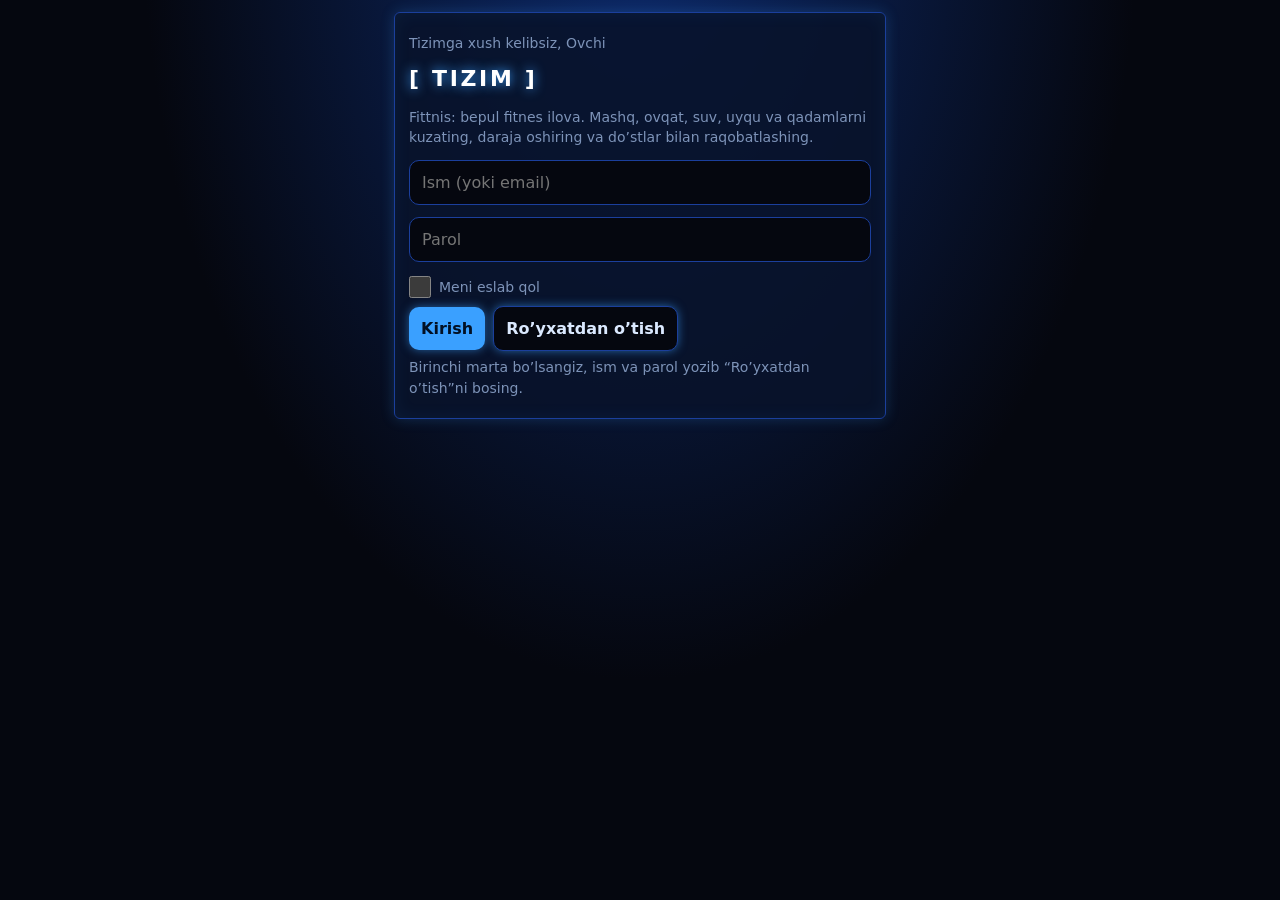
<file: index (14).html>
<!DOCTYPE html>
<html lang="uz"><head><meta charset="utf-8">
<meta name="viewport" content="width=device-width,initial-scale=1,viewport-fit=cover">
<meta name="theme-color" content="#05070f">
<link rel="manifest" href="manifest.json">
<link rel="apple-touch-icon" href="icon-192.png">
<meta name="apple-mobile-web-app-capable" content="yes">
<meta name="mobile-web-app-capable" content="yes">
<title>Fittnis: fitnes va mashq kuzatuvchi ilova</title>
<meta name="description" content="Fittnis: bepul fitnes ilova. Mashqlar, ovqat, suv, uyqu va qadamlarni kuzating, daraja oshiring, do’stlar bilan raqobatlashing. O’zbek tilida.">
<meta name="keywords" content="fitnes, fitness, mashq, mashq kuzatuvchi, fitnes ilova, workout tracker, Fittnis">
<meta name="robots" content="index,follow">
<link rel="canonical" href="https://bot840484-sudo.github.io/Fittnis/">
<meta property="og:type" content="website"><meta property="og:title" content="Fittnis: fitnes va mashq kuzatuvchi">
<meta property="og:description" content="Mashq, ovqat, suv va qadamlarni kuzating, daraja oshiring. Bepul, o’zbek tilida.">
<meta property="og:url" content="https://bot840484-sudo.github.io/Fittnis/"><meta property="og:image" content="https://bot840484-sudo.github.io/Fittnis/icon-512.png">
<style>
:root{--bg:#05070f;--cd:rgba(9,19,43,.88);--tx:#dbe9ff;--mu:#7d93b8;--ac:#3aa0ff;--ok:#5cffb0;--bd:#1b3f9c;--dg:#ff4d6d;color-scheme:dark}
*{box-sizing:border-box}[hidden]{display:none!important}
body{margin:0;font:16px/1.45 "Avenir Next","Segoe UI",system-ui,sans-serif;background:radial-gradient(ellipse at 50% -10%,#0d2a6b 0,var(--bg) 55%) fixed,var(--bg);color:var(--tx);padding:env(safe-area-inset-top) 0 calc(76px + env(safe-area-inset-bottom))}
#v,#lg{max-width:520px;margin:0 auto;padding:12px 14px}
h2{font-size:22px;font-weight:800;letter-spacing:.12em;text-transform:uppercase;margin:10px 0 12px;color:#fff;text-shadow:0 0 12px var(--ac)}
.card{background:var(--cd);border:1px solid var(--bd);border-radius:6px;padding:14px;margin-bottom:12px;box-shadow:0 0 14px rgba(58,160,255,.22),inset 0 0 18px rgba(58,160,255,.07)}
.card ul{margin:6px 0 0;padding-left:18px}
input,select,button{font:inherit;color:var(--tx);border:1px solid var(--bd);background:var(--bg);border-radius:10px;padding:10px 12px;min-width:0}
input,select{width:100%;margin:6px 0}
input[type=checkbox]{width:22px;height:22px;margin:0 10px 0 0;accent-color:var(--ok)}
button{background:var(--ac);color:#021024;border:0;font-weight:800;cursor:pointer;box-shadow:0 0 10px rgba(58,160,255,.55)}
button.g{background:var(--bg);color:var(--tx);border:1px solid var(--bd)}
button.w{width:100%;margin-top:6px}
button.x{background:none;color:var(--mu);padding:4px 10px;font-size:20px}
button:focus-visible,input:focus-visible,select:focus-visible{outline:2px solid var(--ac);outline-offset:2px}
.f{display:flex;gap:8px;align-items:center}.f>*{flex:1}.f>button{flex:0 0 auto}
.row{display:flex;align-items:center;padding:9px 0;border-bottom:1px solid var(--bd)}.row:last-child{border:0}
.fl{flex:1}.tm{font-variant-numeric:tabular-nums;color:var(--mu);margin-right:10px}
.mu{color:var(--mu);font-size:14px;margin:6px 0}
.g2{display:grid;grid-template-columns:1fr 1fr;gap:12px}.g2 .card{margin:0}
.big{font-size:44px;font-weight:800;letter-spacing:-.03em;line-height:1}
.g2{margin-bottom:12px}
nav{position:fixed;left:0;right:0;bottom:0;display:flex;background:var(--cd);border-top:1px solid var(--bd);padding:6px 4px calc(6px + env(safe-area-inset-bottom))}
nav button{flex:1;background:none;color:var(--mu);font-size:11px;font-weight:600;padding:6px 0}
nav button span{display:block;font-size:20px}nav button.on{color:var(--ac)}
pre{white-space:pre-wrap;font:inherit;margin:8px 0 0}
.big{text-shadow:0 0 14px var(--ac)}.sys .f{align-items:flex-end}
.bar{height:10px;background:#0a1530;border:1px solid var(--bd);margin:10px 0 6px}.bar i{display:block;height:100%;background:linear-gradient(90deg,#1b5cff,#7fd0ff);box-shadow:0 0 10px var(--ac)}
.cal{display:grid;grid-template-columns:repeat(7,1fr);gap:4px;margin-top:8px;text-align:center}.cal u{text-decoration:none;color:var(--mu);font-size:11px}.cal i{font-style:normal;padding:6px 0;border-radius:4px;background:#0a1530;font-size:13px}.cal i.on{background:var(--ac);color:#021024;font-weight:800;box-shadow:0 0 8px var(--ac)}.cal i.td{outline:1px solid var(--ok)}
.bd{display:grid;grid-template-columns:repeat(4,1fr);gap:8px;margin-top:8px;text-align:center;font-size:11px}.bd span{display:block;font-size:26px}.bd .off{opacity:.25;filter:grayscale(1)}
.g3{display:grid;grid-template-columns:repeat(3,1fr);gap:8px;margin-top:10px;text-align:center}.g3 b{display:block;font-size:22px}summary{cursor:pointer}details p{margin:10px 0 0}
.ch{display:flex;flex-wrap:wrap;gap:6px;margin-top:8px}.ch button{padding:6px 10px;font-size:13px}.st{background:#0a1530;border:1px solid var(--bd);border-radius:4px;padding:4px 8px;margin:4px 4px 0 0;font-size:13px;cursor:pointer}
.mb{display:flex;align-items:center;gap:8px;margin-top:8px;font-size:13px}.mb span{width:70px}.mb i{display:block;height:10px;background:linear-gradient(90deg,#1b5cff,#7fd0ff);box-shadow:0 0 8px var(--ac)}.mb b{margin-left:auto}
.wr{display:flex;align-items:center;gap:14px}.pb{height:10px;background:#0a1530;border:1px solid var(--bd);margin:8px 0}.pb i{display:block;height:100%;background:linear-gradient(90deg,#1b5cff,#7fd0ff)}.ph{display:grid;grid-template-columns:1fr 1fr;gap:8px;margin-top:8px}.ph img{width:100%;border-radius:6px;border:1px solid var(--bd)}
nav button{font-size:10px}
.lk{padding:6px 10px;border:1px solid var(--bd);border-radius:6px;color:var(--ac);text-decoration:none;font-size:13px;display:inline-block;margin:6px 6px 0 0}
.toast{position:fixed;left:50%;top:30%;transform:translateX(-50%);z-index:9;background:#050a1c;border:2px solid var(--ac);padding:18px 22px;font-weight:800;letter-spacing:.1em;text-align:center;box-shadow:0 0 30px var(--ac);color:#fff}
nav{box-shadow:0 -0 18px rgba(58,160,255,.25)}
</style></head><body>
<div id="lg"><div class="card"><div class="mu">Tizimga xush kelibsiz, Ovchi</div><h2>[ TIZIM ]</h2><p class="mu">Fittnis: bepul fitnes ilova. Mashq, ovqat, suv, uyqu va qadamlarni kuzating, daraja oshiring va do’stlar bilan raqobatlashing.</p>
<input id="un" placeholder="Ism (yoki email)" autocomplete="username" autocapitalize="none">
<input id="pw" type="password" placeholder="Parol" autocomplete="current-password">
<label class="mu" style="display:flex;align-items:center;margin:8px 0"><input type="checkbox" id="rm" style="margin:0 8px 0 0">Meni eslab qol</label><div class="f"><button onclick="auth(0)">Kirish</button><button class="g" onclick="auth(1)">Ro’yxatdan o’tish</button></div>
<p id="em" class="mu">Birinchi marta bo’lsangiz, ism va parol yozib “Ro’yxatdan o’tish”ni bosing.</p></div></div>
<main id="ap" hidden><div id="v"></div>
<nav><button data-t="t" onclick="go('t')"><span>⚔️</span>Quest</button><button data-t="l" onclick="go('l')"><span>🏋️</span>Mashq</button><button data-t="p" onclick="go('p')"><span>📈</span>Progress</button><button data-t="a" onclick="go('a')"><span>📜</span>Reja</button><button data-t="f" onclick="go('f')"><span>🍽️</span>Ovqat</button><button data-t="s" onclick="go('s')"><span>⚙️</span>Sozlama</button></nav></main>
<script>
const $=s=>document.querySelector(s),D=(d=new Date())=>new Date(d-d.getTimezoneOffset()*6e4).toISOString().slice(0,10);
const E=s=>String(s).replace(/[&<>"]/g,c=>({'&':'&amp;','<':'&lt;','>':'&gt;','"':'&quot;'}[c]));
const L=k=>{try{return JSON.parse(localStorage.getItem(k))}catch(e){return null}},S=(k,v)=>{try{localStorage.setItem(k,JSON.stringify(v))}catch(e){}};
const id=()=>Math.random().toString(36).slice(2,9);
let U=null,DB=null,tab='t';
const save=()=>{chk();DB.c.ts=Date.now();S('mt_d_'+U,DB);push();const l=lvl();if(DB.c.lv&&l>DB.c.lv)toast('[ TIZIM ]\nDARAJA OSHDI!\nLV.'+l);if(DB.c.lv!==l){DB.c.lv=l;S('mt_d_'+U,DB)}};
const msg=t=>{$('#em').textContent=t};
const SB='https://vhvhufpddlqrlcxmbdmp.supabase.co',KEY='sb_publishable_UI7x4pxxHGu2lvDJWcaFhA_krp9yC2e';
let SS=null,pT=null;
const em=n=>n.includes('@')?n:[...n].map(c=>/[a-z0-9._-]/.test(c)?c:'x'+c.charCodeAt(0).toString(16)).join('')+'@fittnis.app';
const ss=()=>{try{return JSON.parse(sessionStorage.getItem('mt_s')||localStorage.getItem('mt_s'))}catch(e){return null}};
const ssv=(o,rem)=>{const j=JSON.stringify(o);sessionStorage.setItem('mt_s',j);if(rem||localStorage.getItem('mt_s'))localStorage.setItem('mt_s',j)};
async function refresh(){try{const r=await fetch(SB+'/auth/v1/token?grant_type=refresh_token',{method:'POST',headers:{apikey:KEY,'content-type':'application/json'},body:JSON.stringify({refresh_token:SS.rt})});if(!r.ok)return false;const j=await r.json();SS.at=j.access_token;SS.rt=j.refresh_token;ssv(SS);return true}catch(e){return false}}
async function api(path,o={},retry=1){const h={apikey:KEY,'content-type':'application/json',Authorization:'Bearer '+SS.at,...(o.h||{})};
 const r=await fetch(SB+path,{method:o.m||'GET',headers:h,body:o.b?JSON.stringify(o.b):undefined});
 if(r.status==401&&retry&&await refresh()){o.h={...(o.h||{}),Authorization:'Bearer '+SS.at};return api(path,o,0)}return r}
function push(){clearTimeout(pT);pT=setTimeout(async()=>{if(!SS||!DB)return;try{await api('/rest/v1/user_data?on_conflict=user_id',{m:'POST',h:{Prefer:'resolution=merge-duplicates,return=minimal'},b:{user_id:SS.uid,data:{...DB,c:{...DB.c,key:''}},updated_at:new Date().toISOString()}})}catch(e){}},800)}
async function auth(reg){
 const n=$('#un').value.trim().toLowerCase(),p=$('#pw').value;
 if(!n||p.length<6)return msg('Ism yozing, parol kamida 6 belgi bo’lsin.');
 msg('Kutib turing…');
 try{const r=await fetch(SB+(reg?'/auth/v1/signup':'/auth/v1/token?grant_type=password'),{method:'POST',headers:{apikey:KEY,'content-type':'application/json'},body:JSON.stringify({email:em(n),password:p})});
  const j=await r.json();
  if(!r.ok)return msg(reg?(/registered|exists/i.test(j.msg||j.message||'')?'Bu ism band.':(j.msg||j.error_description||'Ro’yxatdan o’tib bo’lmadi.')):'Ism yoki parol noto’g’ri.');
  if(!j.access_token)return msg('Hisob yaratildi. Supabase’da “Confirm email” ni o’chiring, keyin Kirish ni bosing.');
  SS={n,uid:j.user.id,at:j.access_token,rt:j.refresh_token};ssv(SS,$('#rm').checked);await start()}
 catch(x){msg('Internetga ulanib bo’lmadi.')}}
async function start(){U=SS.n;const loc=L('mt_d_'+U);let cl=null;
 try{const r=await api('/rest/v1/user_data?select=data&user_id=eq.'+SS.uid);if(r.ok){const j=await r.json();if(j[0]&&j[0].data&&j[0].data.l)cl=j[0].data}}catch(e){}
 DB=(cl&&(!loc||((cl.c&&cl.c.ts)||0)>=((loc.c&&loc.c.ts)||0)))?cl:(loc||{s:[],l:[],b:[],p:null,c:{goal:3}});
 DB.c=DB.c||{goal:3};DB.b=DB.b||[];DB.f=DB.f||{w:{},m:[]};DB.c.g=DB.c.g||{kcal:2200,prot:120,water:8};if(loc&&loc.c&&loc.c.key&&!DB.c.key)DB.c.key=loc.c.key;
 pen();$('#lg').hidden=true;$('#ap').hidden=false;msg('');go('t');push()}
function out(){sessionStorage.removeItem('mt_s');localStorage.removeItem('mt_s');SS=null;location.reload()}
const V={t:vToday,l:vLog,p:vProg,a:vPlan,f:vFood,s:vSet};
function go(t){tab=t||tab;$('#v').innerHTML=V[tab]();if(tab=='t'&&window.loadFr)loadFr();document.querySelectorAll('nav button').forEach(b=>b.classList.toggle('on',b.dataset.t==tab))}
const DN=['Yak','Dush','Sesh','Chor','Pay','Jum','Shan'];
/* ---- Bugun ---- */
function stats(){const ds=new Set(DB.l.map(x=>x.d));let s=0,c=new Date();if(!ds.has(D(c)))c.setDate(c.getDate()-1);while(ds.has(D(c))){s++;c.setDate(c.getDate()-1)}
 const w=new Date();w.setDate(w.getDate()-((w.getDay()+6)%7));const wk=[...ds].filter(x=>x>=D(w)).length;
 return`<div class="g2"><div class="card"><div class="big">${s}</div><span class="mu">kun ketma-ket</span></div><div class="card"><div class="big">${wk}/${DB.c.goal}</div><span class="mu">shu hafta</span></div></div>`}
function xp(){return Math.max(0,xp0()+200*Object.keys(DB.c.bw||{}).length-(DB.c.pen||0))}
function xp0(){return Object.values((DB.f||{}).st||{}).reduce((s,n)=>s+Math.floor(n/1000)*5,0)+ DB.l.reduce((s,x)=>s+20+x.s*5,0)+DB.s.reduce((s,i)=>s+Object.values(i.d||{}).filter(Boolean).length*10,0)}
function lvl(x=xp()){return Math.max(1,Math.min(100,Math.floor((1+Math.sqrt(1+.4*x))/2)))}
const RK=l=>l>=100?'MONARX':l>=85?'S':l>=65?'A':l>=45?'B':l>=25?'C':l>=10?'D':'E';
function toast(t){const e=document.createElement('div');e.className='toast';e.style.whiteSpace='pre-line';e.textContent=t;document.body.appendChild(e);navigator.vibrate&&navigator.vibrate([200,80,200]);setTimeout(()=>e.remove(),3200)}
function hdr(){const x=xp(),l=lvl(x),a=10*(l-1)*l,b=10*l*(l+1),p=l>=100?100:Math.round((x-a)/(b-a)*100);
 return`<div class="card sys"><div class="f"><div><div class="mu">[ OVCHI: ${E(U)} ]</div><div class="big">LV.${l}</div></div><div style="text-align:right"><div class="mu">RANK</div><div class="big">${RK(l)}</div></div></div><div class="bar"><i style="width:${p}%"></i></div><div class="mu">${x} XP · keyingi darajagacha ${l>=100?0:b-x} XP</div>${sts()}</div>`}
const planDay=()=>DB.p&&DB.p.days.find(x=>x.wd==new Date().getDay());
function vToday(){const d=D(),dn=DB.s.slice().sort((a,b)=>a.t.localeCompare(b.t)),pd=planDay();
 return`<h2>Kunlik quest</h2><p class="mu">${greet()}</p>`+hdr()+stats()+`${stepCard()}<div class="card"><b>Reyting</b><div id="fr"><p class="mu">Yuklanmoqda…</p></div></div>`+(pd?`<div class="card"><b>QUEST: ${E(pd.name)}</b><ul>${pd.ex.map(x=>`<li>${E(x)}</li>`).join('')}</ul></div>`:'')+
 `<div class="card"><b>Kunlik tartib</b>`+(dn.length?dn.map(i=>`<div class="row"><input type="checkbox" ${i.d&&i.d[d]?'checked':''} onchange="tick('${i.id}')"><span class="tm">${i.t}</span><span class="fl">${E(i.n)}</span><button class="x" onclick="delS('${i.id}')" aria-label="O’chirish">×</button></div>`).join(''):'<p class="mu">Hali vazifa yo’q. Vaqt va nom kiritib qo’shing.</p>')+
 `<div class="f"><input type="time" id="st" value="07:00" style="max-width:120px"><input id="sn" placeholder="Nima qilasiz?"><button onclick="addS()">Qo’shish</button></div></div>`}
function addS(){const n=$('#sn').value.trim();if(!n)return;DB.s.push({id:id(),t:$('#st').value||'07:00',n,d:{}});save();go()}
function tick(i){const x=DB.s.find(y=>y.id==i),d=D();x.d=x.d||{};x.d[d]=!x.d[d];save()}
function delS(i){DB.s=DB.s.filter(x=>x.id!=i);save();go()}
/* ---- Mashq ---- */
const EX=['Shtanga yotib siqish','Otjimaniya','Tortilish','Pritsedaniya','Shtanga o’tirib-turish','Rumin tortish','Gantel yelka siqish','Plank','Biceps','Triceps','Oyoq pressi','Yugurish'];
const EXG={"Ko’krak":"Shtanga yotib siqish|Qiya shtanga siqish|Gantel yotib siqish|Qiya gantel siqish|Gantel yoyish|Krossover|Otjimaniya|Brusyada otjimaniya|Pek-dek|Smit mashinada siqish|Past qiya shtanga siqish|Gantel pulover|Kabel krossover pastdan|Bir qo’llab kabel siqish|Diamond otjimaniya|Keng otjimaniya|Qiya otjimaniya|Rezina bilan siqish|Svend siqish|Ko’krak pressi mashinada",
"Orqa":"Tortilish|Keng ushlab tortilish|Teskari ushlab tortilish|Yuqori blok tortish|Shtanga tortish|Gantel tortish|T-gril tortish|Pastki blok tortish|Rumin tortish|Klassik tortish (deadlift)|Giperekstenziya|Bir qo’llab gantel tortish|Meadows tortish|Kabel bilan tortish|Keng blok tortish yopiq|Pulover (orqa)|Rezina bilan tortish|Teskari tortilish|Mashinada tortish|Shtanga shrag|Good morning|Kobra|Supermen",
"Oyoq":"Shtanga o’tirib-turish|Old o’tirib-turish|Oyoq pressi|Lunge|Bolgar split|Gakk-pritsedaniya|Oyoq yozish|Oyoq bukish|Glute ko’prik|Hip-thrust|Boldir ko’tarish|Pritsedaniya|Sumo tortish|Zinaga chiqish|Goblet o’tirib-turish|Smit o’tirib-turish|Qadam tashlab lunge|Teskari lunge|Zinaga qadam|Rumin tortish bir oyoqda|Oyoq abduksiyasi|Oyoq adduksiyasi|Devorga suyanib o’tirish|Pistolet|Kabel dumba tepish|Sumo o’tirib-turish|Boldir mashinada|Nordik bukish|Box jump|Sakrash",
"Yelka":"Gantel yelka siqish|Shtanga yelka siqish|Arnold siqish|Yon ko’tarish|Old ko’tarish|Orqa delta|Yelka qisish (shrag)|Yuz tomon tortish|Pike otjimaniya|Gantel yelka siqish o’tirib|Smit yelka siqish|Kabel yon ko’tarish|Teskari pek-dek|Face pull|Landmine siqish|Rezina yon ko’tarish|Bir qo’llab gantel siqish|Handstand tayanch|Armiya siqish",
"Qo’l":"Shtanga biceps|Gantel biceps|Bolg’a biceps|Kontsentratsiyali biceps|Skott skamyasi biceps|Triceps blok|Fransuz siqish|Triceps tayanch|Yaqin ushlab siqish|Rezina biceps|Rezina triceps|Ez-shtanga biceps|Kabel biceps|Rezina bolg’a|Incline gantel biceps|Spider biceps|Triceps arqon|Triceps gantel bosh orqasidan|Kickback|JM siqish|Brusyada tushish|Teskari ushlab biceps|Bilak yozish|Bilak bukish",
"Qorin":"Plank|Yon plank|Qorin buklash|Oyoqni ko’tarish|Velosiped|Rus burilish|Alpinist|Osilib oyoq ko’tarish|Ab roller|Pastki qorin ko’tarish|Kabel buklash|Dragon flag|Yon buklash|Hollow tayanch|V-up|Mountain climber|Dead bug|Pallof siqish|Burilish blokda|Qorin bloki",
"Kardio":"Yugurish|Yurish|Velosiped yo’lak|Arqon sakrash|Eshkak mashinasi|Elliptik|Suzish|Burpi|Zinapoya|Sprint|Kopcha yugurish|Kross|Aerobika|Tabata|Zumba|Sakrash jek|Boks sumkasi|Pogo sakrash|Yengil yugurish|HIIT"};
const GR=Object.keys(EXG),ALL=[].concat(...GR.map(g=>EXG[g].split('|'))),gOf=e=>GR.find(g=>EXG[g].split('|').includes(e))||'Boshqa';
let curEx='',selG=GR[0],curK='',curR='',tplEx=[];
const e1=(k,r)=>k>0?Math.round(k*(1+r/30)):0;
function lastSets(e){const ds=[...new Set(DB.l.filter(x=>x.e==e&&x.d<D()).map(x=>x.d))].sort(),d=ds[ds.length-1];return d?DB.l.filter(x=>x.e==e&&x.d==d):[]}
function selE(e){curEx=e;const l=lastSets(e),x=l[l.length-1];curK=x?(x.k||''):'';curR=x?x.r:'';go()}
function tplv(){const tl=DB.t||[],t=DB.l.filter(x=>x.d==D());
 return`<div class="card"><b>Shablonlar</b>`+tl.map((x,i)=>`<div class="row"><b class="fl">${E(x.n)}</b><button class="g" onclick="useT(${i})">Boshlash</button><button class="x" onclick="delT(${i})" aria-label="O’chirish">×</button></div>`).join('')+(t.length?`<button class="w g" onclick="saveT()">Bugungi mashqlardan shablon yaratish</button>`:'<p class="mu">Mashq yozgach, uni shablon qilib saqlang.</p>')+`</div>`}
function saveT(){const n=prompt('Shablon nomi (masalan: Ko’krak kuni)');if(!n)return;const ex=[...new Set(DB.l.filter(x=>x.d==D()).map(x=>x.e))];DB.t=(DB.t||[]).concat({n:n.trim(),ex});save();go()}
function delT(i){DB.t.splice(i,1);save();go()}
function useT(i){tplEx=DB.t[i].ex;selE(tplEx[0]||'')}
function vLog(){const d=D(),t=DB.l.filter(x=>x.d===d),by={};t.forEach(x=>(by[x.e]=by[x.e]||[]).push(x));
 const ls=curEx?lastSets(curEx):[],tp=(LB.find(x=>x[0]==curEx)||[])[2];
 return`<h2>Mashq</h2><div class="card"><b>Mashq tanlang</b>`+
 (tplEx.length?`<div class="ch">${tplEx.map(x=>`<button class="${x==curEx?'':'g'}" onclick="selE(this.dataset.e)" data-e="${E(x)}">${by[x]?'✓ ':''}${E(x)}</button>`).join('')}</div>`:'')+
 `<div class="ch">${GR.map(g=>`<button class="${g==selG?'':'g'}" onclick="selG=this.dataset.g;go()" data-g="${g}">${g}</button>`).join('')}</div>
 <div class="ch">${EXG[selG].split('|').map(x=>`<button class="g" onclick="selE(this.dataset.e)" data-e="${E(x)}">${E(x)}</button>`).join('')}</div></div>
 <div class="card"><datalist id="ex">${ALL.map(x=>`<option>${E(x)}</option>`).join('')}</datalist>
 <input id="le" list="ex" placeholder="Yoki o’zingiz yozing" value="${E(curEx)}" onchange="curEx=this.value.trim();go()">
 ${tp?`<p class="mu">${E(tp)}</p>`:''}${how()}${ls.length?`<p class="mu">O’tgan safar: ${ls.map(x=>(x.s>1?x.s+'×':'')+x.r+'×'+(x.k||'–')).join(', ')}${ls.every(x=>x.r>=10)&&ls[0].k?' · Maslahat: '+(ls[0].k+2.5)+' kg sinab ko’ring':''}</p>`:''}
 <div class="f"><input id="lk" type="number" inputmode="decimal" step=".5" placeholder="kg" value="${curK}"><input id="lr" type="number" inputmode="numeric" placeholder="Takror" value="${curR}"></div>
 <button class="w" onclick="addL()">Set ${(by[curEx]||[]).length+1} yozish</button></div>`+rep()+tplv()+
 `<div class="card"><b>Bugungi mashqlar</b>`+(Object.keys(by).length?Object.entries(by).map(([e,a])=>`<div style="margin-top:10px"><b>${E(e)}</b> <span class="mu">${gOf(e)}</span><div>${a.map((x,i)=>`<span class="st" onclick="delL('${x.id}')">${i+1}) ${x.s>1?x.s+'×':''}${x.r}${x.k?' × '+x.k:''}</span>`).join('')}</div></div>`).join(''):'<p class="mu">Bugun hali hech narsa yozilmagan.</p>')+`<p class="mu">Setni o’chirish uchun ustiga bosing.</p></div>
 ${wtimer()}${plates()}<div class="card"><b>Dam olish taymeri</b><div class="big" id="tmr">0:00</div><div class="f" style="margin-top:8px">${[30,60,90,120].map(s=>`<button class="g" onclick="rest(${s})">${s} s</button>`).join('')}</div></div>`}
function addL(){const e=$('#le').value.trim(),r=+$('#lr').value,k=+$('#lk').value||0;if(!e||!r)return alert('Mashq nomi va takrorni kiriting.');curEx=e;curK=k||'';curR=r;const pm=Math.max(0,...DB.l.filter(x=>x.e==e).map(x=>x.k||0));DB.l.push({id:id(),d:D(),e,s:1,r,k});if(k>pm&&pm>0)toast('[ TIZIM ]\nYANGI REKORD!\n'+e+' '+k+' kg');save();go();rest(60)}
function delL(i){if(!confirm('Setni o’chirasizmi?'))return;DB.l=DB.l.filter(x=>x.id!=i);save();go()}
function mus(){const w=new Date();w.setDate(w.getDate()-6);const A=D(w),c={};DB.l.forEach(x=>{if(x.d>=A){const g=gOf(x.e);c[g]=(c[g]||0)+x.s}});const m=Math.max(1,...Object.values(c));
 return`<div class="card"><b>Mushak guruhlari (7 kun, set)</b>`+(Object.keys(c).length?Object.entries(c).sort((a,b)=>b[1]-a[1]).map(([g,n])=>`<div class="mb"><span>${g}</span><i style="width:${n/m*60}%"></i><b>${n}</b></div>`).join(''):'<p class="mu">Mashq yozsangiz, shu yerda chiqadi.</p>')+`</div>`}
function rmc(){if(!curEx)return'';const m={};DB.l.filter(x=>x.e==curEx).forEach(x=>{m[x.d]=Math.max(m[x.d]||0,e1(x.k,x.r))});const p=Object.keys(m).sort().slice(-8).map(d=>({l:d.slice(5),v:m[d]})).filter(x=>x.v>0);
 return p.length>1?`<div class="card"><b>1RM: ${E(curEx)}</b>${chart(p,'line')}</div>`:''}
let tI=null;function rest(n){clearInterval(tI);const e=$('#tmr');tI=setInterval(()=>{if(tab!='l'||!$('#tmr'))return clearInterval(tI);$('#tmr').textContent=Math.floor(n/60)+':'+String(n%60).padStart(2,'0');if(n--<=0){clearInterval(tI);$('#tmr').textContent='Tayyor!';navigator.vibrate&&navigator.vibrate([300,100,300])}},1000)}
/* ---- Progress ---- */
function chart(pts,type){if(!pts.length||(type=='line'&&pts.length<2))return'<p class="mu">Grafik uchun kamida 2 ta yozuv kerak.</p>';
 const W=320,H=130,m=Math.max(...pts.map(p=>p.v))||1,mn=type=='line'?Math.min(...pts.map(p=>p.v)):0,r=(m-mn)||1,n=pts.length,st=(W-40)/Math.max(n-(type=='line'?1:0),1);
 const x=i=>20+i*st,y=v=>H-22-(v-mn)/r*(H-44);let s=`<svg viewBox="0 0 ${W} ${H}" width="100%" role="img">`;
 if(type=='line')s+=`<polyline fill="none" stroke="var(--ac)" stroke-width="2.5" points="${pts.map((p,i)=>x(i)+','+y(p.v)).join(' ')}"/>`+pts.map((p,i)=>`<circle cx="${x(i)}" cy="${y(p.v)}" r="3.5" fill="var(--ac)"/><text x="${x(i)}" y="${y(p.v)-7}" font-size="9" text-anchor="middle" fill="var(--mu)">${p.v}</text>`).join('');
 else s+=pts.map((p,i)=>{const h=p.v/m*(H-44);return`<rect x="${x(i)}" y="${H-22-h}" width="${st*.7}" height="${h}" rx="3" fill="var(--ac)"/>`}).join('');
 return s+pts.map((p,i)=>`<text x="${x(i)+(type=='line'?0:st*.35)}" y="${H-6}" font-size="9" text-anchor="middle" fill="var(--mu)">${p.l}</text>`).join('')+'</svg>'}
function wkv(){const o=[],t=new Date();t.setDate(t.getDate()-((t.getDay()+6)%7));for(let i=7;i>=0;i--){const a=new Date(t);a.setDate(a.getDate()-i*7);const b=new Date(a);b.setDate(b.getDate()+7);const A=D(a),Z=D(b);o.push({l:A.slice(5),v:DB.l.filter(x=>x.d>=A&&x.d<Z).reduce((s,x)=>s+x.s*x.r*(x.k||1),0)})}return o}
const FD='Osh|550|15|65|25,Lag’mon|450|20|55|15,Somsa (1 dona)|330|10|28|20,Manti (5 dona)|400|18|40|17,Non (1 bo’lak)|130|4|26|1,Tuxum (1 dona)|75|6|0|5,Tovuq ko’krak (150 g)|250|46|0|6,Guruch (1 kosa)|200|4|44|1,Sho’rva|250|15|18|12,Grechka (1 kosa)|190|7|36|2,Kefir (1 stakan)|120|6|9|6,Tvorog (100 g)|120|17|3|5,Banan|105|1|27|0,Olma|80|0|21|0,Kabob (1 shish)|220|18|2|16,Choy shakarli|40|0|10|0'.split(',').map(x=>{const a=x.split('|');return{n:a[0],k:+a[1],p:+a[2],c:+a[3],y:+a[4]}});
const mt=d=>DB.f.m.filter(x=>x.d==d),tot=a=>a.reduce((s,x)=>({k:s.k+x.k,p:s.p+x.p,c:s.c+x.c,y:s.y+x.y}),{k:0,p:0,c:0,y:0});
function ring(n,m,t){const r=44,c=2*Math.PI*r,p=Math.min(1,n/m);return`<svg width="110" height="110" viewBox="0 0 110 110"><circle cx="55" cy="55" r="${r}" fill="none" stroke="#0a1530" stroke-width="10"/><circle cx="55" cy="55" r="${r}" fill="none" stroke="var(--ac)" stroke-width="10" stroke-linecap="round" stroke-dasharray="${c*p} ${c}" transform="rotate(-90 55 55)"/><text x="55" y="62" text-anchor="middle" font-size="${(t||'').length>6||(n+'/'+m).length>7?16:22}" font-weight="800" fill="currentColor">${t||n+'/'+m}</text></svg>`}
function vFood(){const d=D(),g=DB.c.g,w=DB.f.w[d]||0,a=mt(d),t=tot(a),rec=[],sn=new Set();
 for(let i=DB.f.m.length-1;i>=0&&rec.length<5;i--){const x=DB.f.m[i];if(!sn.has(x.n)){sn.add(x.n);rec.push(x)}}
 const wk=[];for(let i=6;i>=0;i--){const q=new Date();q.setDate(q.getDate()-i);const k=D(q);wk.push({l:k.slice(5),v:tot(mt(k)).k})}
 return`<h2>Ovqat va suv</h2><div class="card"><b>Suv</b><div class="wr">${ring(w,g.water)}<div style="flex:1"><button class="w" onclick="wat(1)">+ 1 stakan</button><button class="w g" onclick="wat(-1)">− 1</button></div></div></div>
 <div class="card"><b>Bugun: ${t.k} / ${g.kcal} kkal</b><div class="pb"><i style="width:${Math.min(100,t.k/g.kcal*100)}%"></i></div>
 <p class="mu">Oqsil ${Math.round(t.p)} / ${g.prot} g · uglevod ${Math.round(t.c)} g · yog’ ${Math.round(t.y)} g</p>
 <div class="ch">${FD.map((x,i)=>`<button class="g" onclick="addF(${i})">${E(x.n)}</button>`).join('')}</div>
 ${rec.length?`<p class="mu">Oxirgi yeganlar</p><div class="ch">${rec.map(x=>`<button class="g" onclick="addR('${x.id}')">↻ ${E(x.n)}</button>`).join('')}</div>`:''}
 <p class="mu">Qiymatlar bir porsiya uchun taxminiy.</p><input id="fph" type="file" accept="image/*" hidden onchange="foodPhoto(this)"><button class="w" onclick="$('#fph').click()">📷 Rasm bilan qo’shish (AI)</button><p id="fs" class="mu"></p>
 <input id="fn" placeholder="Boshqa taom nomi"><div class="f"><input id="fk" type="number" inputmode="numeric" placeholder="kkal"><input id="fp" type="number" inputmode="decimal" placeholder="oqsil g"></div><button class="w" onclick="addC()">Qo’shish</button></div>
 <div class="card"><b>Bugungi taomlar</b>`+(a.length?a.map(x=>`<div class="row"><span class="fl">${E(x.n)}${x.ai?' <span class="mu">(AI, taxminiy)</span>':''}</span><span>${x.k} kkal</span><button class="x" onclick="delF('${x.id}')" aria-label="O’chirish">×</button></div>`).join(''):'<p class="mu">Hali taom yozilmagan.</p>')+`</div>
 ${slmo()}<div class="card"><b>Haftalik kaloriya</b>${chart(wk,'bar')}</div>
 <div class="card"><details><summary><b>Maqsadlar</b></summary><div class="f"><input id="gk" type="number" inputmode="numeric" placeholder="kkal" value="${g.kcal}"><input id="gp" type="number" inputmode="numeric" placeholder="oqsil g" value="${g.prot}"><input id="gw" type="number" inputmode="numeric" placeholder="stakan" value="${g.water}"></div>
 <button class="w" onclick="setG()">Saqlash</button><select id="sx"><option value="m">Erkak</option><option value="f">Ayol</option></select><button class="w g" onclick="calcG()">Reja ma’lumotlaridan taxminiy hisoblash</button><p class="mu">Hisob faqat yo’l-yo’riq. Aniq me’yor uchun shifokor yoki dietologga murojaat qiling.</p></details></div>`}
function foodPhoto(i){const f=i.files[0];i.value='';if(!f)return;if(!DB.c.key)return alert('Avval Sozlamalarda AI kalitini kiriting.');
 const s=$('#fs');s.textContent='Rasm tahlil qilinmoqda…';const im=new Image();
 im.onload=async()=>{const c=document.createElement('canvas'),k=Math.min(1,900/Math.max(im.width,im.height));c.width=im.width*k;c.height=im.height*k;c.getContext('2d').drawImage(im,0,0,c.width,c.height);URL.revokeObjectURL(im.src);
  const b=c.toDataURL('image/jpeg',.7).split(',')[1];
  try{const t=await llm('Bu rasmdagi taomni aniqla va rasmda ko’ringan porsiya uchun taxminiy qiymatlarni hisobla. Faqat JSON qaytar: {"items":[{"n":"taom nomi o’zbek tilida","k":kkal,"p":oqsil g,"c":uglevod g,"y":yog’ g}]}. Rasmda taom bo’lmasa {"items":[]} qaytar. Har bir alohida taom uchun bitta element, raqamlar butun son.',1,b);
   const j=JSON.parse(t.slice(t.indexOf('{'),t.lastIndexOf('}')+1)),a=(j.items||[]).filter(x=>x&&x.n&&+x.k>0&&+x.k<5000);
   if(!a.length){s.textContent='Rasmda taom topilmadi.';return}
   a.forEach(x=>DB.f.m.push({id:id(),d:D(),n:String(x.n).slice(0,40),k:Math.round(+x.k),p:Math.round(+x.p)||0,c:Math.round(+x.c)||0,y:Math.round(+x.y)||0,ai:1}));
   save();go();toast('[ TIZIM ]\nQo’shildi: '+a.map(x=>x.n).join(', ').slice(0,60)+'\nTaxminiy qiymat')}
  catch(e){s.textContent='Xato: '+e.message}};
 im.onerror=()=>{s.textContent='Rasmni ochib bo’lmadi.'};im.src=URL.createObjectURL(f)}
function wat(n){const d=D();DB.f.w[d]=Math.max(0,(DB.f.w[d]||0)+n);save();go()}
function addF(i){DB.f.m.push({id:id(),d:D(),...FD[i]});save();go()}
function addR(i){const x=DB.f.m.find(y=>y.id==i);DB.f.m.push({...x,id:id(),d:D()});save();go()}
function addC(){const n=$('#fn').value.trim(),k=+$('#fk').value;if(!n||!k)return alert('Taom nomi va kkal kiriting.');DB.f.m.push({id:id(),d:D(),n,k,p:+$('#fp').value||0,c:0,y:0});save();go()}
function delF(i){DB.f.m=DB.f.m.filter(x=>x.id!=i);save();go()}
function setG(){DB.c.g={kcal:+$('#gk').value||2200,prot:+$('#gp').value||120,water:+$('#gw').value||8};save();go()}
function calcG(){const P=DB.c.prof;if(!P)return alert('Avval “Reja” bo’limida yosh, bo’y va vazningizni kiriting.');if(P.a<18)return alert('18 yoshgacha maqsadni shifokor yoki murabbiy bilan belgilang.');
 const m=$('#sx').value=='m',b=10*P.w+6.25*P.h-5*P.a+(m?5:-161);let k=b*1.5*({lose:.85,mass:1.1}[P.g]||1);k=Math.max(k,m?1600:1300);
 DB.c.g={kcal:Math.round(k/50)*50,prot:Math.round(P.w*(P.g=='fit'?1.4:1.8)/5)*5,water:DB.c.g.water};save();go()}
function wsum(){const mon=new Date();mon.setDate(mon.getDate()-((mon.getDay()+6)%7));
 const st=n=>{const a=new Date(mon);a.setDate(a.getDate()-7*n);const b=new Date(a);b.setDate(b.getDate()+7);const A=D(a),B=D(b),l=DB.l.filter(x=>x.d>=A&&x.d<B);return{days:new Set(l.map(x=>x.d)).size,vol:l.reduce((s,x)=>s+x.s*x.r*(x.k||1),0),sets:l.reduce((s,x)=>s+x.s,0)}};
 const a=st(1),b=st(2),g=DB.c.goal,w=new Date();w.setDate(w.getDate()-6);const W=D(w),miss=GR.filter(x=>x!='Kardio'&&!DB.l.some(y=>y.d>=W&&gOf(y.e)==x));let t;
 if(a.days>=g&&b.days>=g)t='Ikki hafta ketma-ket maqsadni bajardingiz. Yuklamani oshiring: har mashqqa +1 set yoki +2.5 kg.';
 else if(a.days>=g)t='O’tgan hafta maqsad bajarildi. Ritmni saqlang, bu hafta og’irlikni 2.5 kg oshirib ko’ring.';
 else if(a.days==0)t='O’tgan hafta mashq yozilmagan. Bu hafta yengil boshlang: haftada 2 kun yetarli.';
 else t='O’tgan hafta '+a.days+'/'+g+' kun. Maqsadni to’liq bajarish uchun uni '+Math.max(2,a.days)+' kunga tushirib ko’ring.';
 return`<div class="card"><b>Haftalik xulosa</b><p>${t}</p><p class="mu">Hajm: o’tgan hafta ${a.vol}, undan oldin ${b.vol} · ${a.sets} set</p>${miss.length&&DB.l.length?`<p class="mu">Oxirgi 7 kunda e’tibor berilmagan: ${miss.join(', ')}</p>`:''}</div>`}
const PK=()=>'mt_ph_'+U,PH=()=>L(PK())||[];
function ph(){const a=PH(),f=a[0],l=a[a.length-1];
 return`<div class="card"><b>Tana rasmi</b><p class="mu">Rasmlar faqat shu telefonda saqlanadi.</p>`+(a.length>1?`<div class="ph"><div><div class="mu">Oldin · ${f.d}</div><img src="${f.i}" alt=""></div><div><div class="mu">Hozir · ${l.d}</div><img src="${l.i}" alt=""></div></div>`:a.length?`<img src="${f.i}" style="width:50%" alt="">`:'')+`<input id="pf" type="file" accept="image/*" hidden onchange="addP(this)"><button class="w g" onclick="$('#pf').click()">Rasm qo’shish</button>`+(a.length?`<button class="w g" onclick="delP()">Oxirgi rasmni o’chirish</button>`:'')+`</div>`}
function addP(i){const f=i.files[0];if(!f)return;const im=new Image();im.onload=()=>{const c=document.createElement('canvas'),k=Math.min(1,480/Math.max(im.width,im.height));c.width=im.width*k;c.height=im.height*k;c.getContext('2d').drawImage(im,0,0,c.width,c.height);const a=PH();a.push({d:D(),i:c.toDataURL('image/jpeg',.6)});while(a.length>12)a.splice(1,1);S(PK(),a);URL.revokeObjectURL(im.src);go()};im.src=URL.createObjectURL(f)}
function delP(){const a=PH();a.pop();S(PK(),a);go()}
const QT=['Bugungi mashq ertangi sizning minnatdorchiligingiz.','Kichik qadamlar ham yo’lni qisqartiradi.','Qiyin kun ham mashq kuni bo’la oladi.','Natija odatdan keladi, kayfiyatdan emas.','Bir set ko’proq, bir kun yaqinroq.','Eng qiyin qadam, eshikdan chiqish.','Kuchli bo’lish: tanlov va takror.','Bugun o’zingizdan kechagidan yaxshiroq bo’ling.'];
function greet(){const h=new Date().getHours();return(h<12?'Xayrli tong':h<18?'Xayrli kun':'Xayrli kech')+', Ovchi. '+QT[new Date().getDate()%QT.length]}
const sg=()=>DB.c.sg||8000,stT=()=>(DB.f.st||{})[D()]||0;
let stOn=false,stL=0,stF=0,stC=0,wl=null;
function stepMotion(e){const a=e.accelerationIncludingGravity;if(!a)return;const m=Math.sqrt(a.x*a.x+a.y*a.y+a.z*a.z);stF=stF*.8+m*.2;const t=Date.now();
 if(m-stF>2.2&&t-stL>350){stL=t;DB.f.st=DB.f.st||{};DB.f.st[D()]=stT()+1;if(++stC%10==0){save();if(tab=='t')go()}}}
async function stTog(){if(stOn){removeEventListener('devicemotion',stepMotion);stOn=false;if(wl){wl.release();wl=null}save();return go()}
 try{if(window.DeviceMotionEvent&&DeviceMotionEvent.requestPermission&&await DeviceMotionEvent.requestPermission()!='granted')return alert('Ruxsat berilmadi.')}catch(e){}
 if(!window.DeviceMotionEvent)return alert('Bu qurilmada harakat sensori yo’q.');addEventListener('devicemotion',stepMotion);stOn=true;try{wl=await navigator.wakeLock.request('screen')}catch(e){}go()}
function stMan(){const v=prompt('Bugungi qadamlar soni (masalan, telefondagi salomatlik ilovasidan)',stT());if(v===null)return;DB.f.st=DB.f.st||{};DB.f.st[D()]=Math.max(0,Math.min(100000,+v||0));save();go()}
function stepCard(){const n=stT(),g=sg(),wk=[];for(let i=6;i>=0;i--){const q=new Date();q.setDate(q.getDate()-i);const k=D(q);wk.push({l:k.slice(5),v:(DB.f.st||{})[k]||0})}
 return`<div class="card"><b>Qadamlar</b><div class="wr">${ring(Math.min(n,g),g,String(n))}<div style="flex:1"><p class="mu" style="margin:0">Maqsad ${g} · ${(n*.00075).toFixed(2)} km · ~${Math.round(n*.04)} kkal</p><button class="w" onclick="stTog()">${stOn?'To’xtatish':'Sanashni boshlash'}</button><button class="w g" onclick="stMan()">Qo’lda kiritish</button></div></div><p class="mu">Sanash faqat ilova ochiq va ekran yoniq bo’lganda ishlaydi, natija taxminiy.</p>${wk.some(x=>x.v)?chart(wk,'bar'):''}</div>`}
function wtimer(){const s=DB.c.ws,m=s?Math.floor((Date.now()-s)/6e4):0,td=(DB.f.dur||{})[D()]||0;
 return`<div class="card"><b>Mashg’ulot vaqti</b><p class="mu">Bugun: ${td} daq${s?' · hozir '+m+' daq ketdi':''}</p><button class="w" onclick="wTog()">${s?'Tugatish':'Mashg’ulotni boshlash'}</button></div>`}
function wTog(){if(DB.c.ws){const m=Math.max(1,Math.round((Date.now()-DB.c.ws)/6e4));DB.f.dur=DB.f.dur||{};DB.f.dur[D()]=(DB.f.dur[D()]||0)+m;DB.c.ws=0;toast('[ TIZIM ]\nMashg’ulot tugadi\n'+m+' daqiqa')}else DB.c.ws=Date.now();save();go()}
function plates(){return`<div class="card"><b>Disk va isinish</b><input id="pt" type="number" inputmode="decimal" placeholder="Maqsad og’irlik, kg" oninput="plc()"><p class="mu" id="po">Shtanga 20 kg deb olindi.</p></div>`}
function plc(){const t=+$('#pt').value,o=$('#po');if(!t||t<20){o.textContent='Shtanga 20 kg deb olindi.';return}let q=(t-20)/2;const out=[];[25,20,15,10,5,2.5,1.25].forEach(p=>{const n=Math.floor(q/p+1e-9);if(n){out.push(n+'×'+p);q-=n*p}});
 o.textContent='Har tomonga: '+(out.join(' + ')||'disk kerak emas')+(q>.01?' (qoldiq '+q.toFixed(2)+' kg)':'')+'. Isinish (kg × takror): '+[.4,.6,.8].map((f,i)=>Math.round(t*f/2.5)*2.5+' × '+[10,5,3][i]).join(', ')+'.'}
function slmo(){const d=D(),h=(DB.f.sl||{})[d]||0,m=(DB.f.mo||{})[d]||0;
 return`<div class="card"><b>Uyqu (soat)</b><div class="pb"><i style="width:${Math.min(100,h/8*100)}%"></i></div><div class="f"><button class="g" onclick="slp(-.5)">− 0.5</button><b style="text-align:center">${h}</b><button onclick="slp(.5)">+ 0.5</button></div></div><div class="card"><b>Bugungi kayfiyat</b><div class="f" style="margin-top:8px">${['😞','😕','😐','🙂','😄'].map((e,i)=>`<button class="${m==i+1?'':'g'}" onclick="mood(${i+1})">${e}</button>`).join('')}</div></div>`}
function slp(n){DB.f.sl=DB.f.sl||{};DB.f.sl[D()]=Math.max(0,Math.min(14,(DB.f.sl[D()]||0)+n));save();go()}
function mood(n){DB.f.mo=DB.f.mo||{};DB.f.mo[D()]=n;save();go()}
function csv(){const a=document.createElement('a');a.href=URL.createObjectURL(new Blob(['sana,mashq,set,takror,kg\n'+DB.l.map(x=>[x.d,'"'+x.e.replace(/"/g,'""')+'"',x.s,x.r,x.k||0].join(',')).join('\n')],{type:'text/csv'}));a.download='mashqlar.csv';a.click()}
const EN=Object.fromEntries('Shtanga yotib siqish=barbell bench press;Qiya shtanga siqish=incline barbell bench press;Gantel yotib siqish=dumbbell bench press;Qiya gantel siqish=incline dumbbell press;Gantel yoyish=dumbbell fly;Krossover=cable crossover;Otjimaniya=push up;Brusyada otjimaniya=chest dips;Tortilish=pull up;Keng ushlab tortilish=wide grip pull up;Teskari ushlab tortilish=chin up;Yuqori blok tortish=lat pulldown;Shtanga tortish=barbell row;Gantel tortish=dumbbell row;T-gril tortish=t-bar row;Pastki blok tortish=seated cable row;Rumin tortish=romanian deadlift;Klassik tortish (deadlift)=deadlift;Giperekstenziya=back extension;Supermen=superman exercise;Shtanga o’tirib-turish=barbell squat;Old o’tirib-turish=front squat;Oyoq pressi=leg press;Lunge=lunge;Bolgar split=bulgarian split squat;Gakk-pritsedaniya=hack squat;Oyoq yozish=leg extension;Oyoq bukish=leg curl;Glute ko’prik=glute bridge;Hip-thrust=hip thrust;Boldir ko’tarish=calf raise;Pritsedaniya=bodyweight squat;Sumo tortish=sumo deadlift;Gantel yelka siqish=dumbbell shoulder press;Shtanga yelka siqish=overhead press;Arnold siqish=arnold press;Yon ko’tarish=lateral raise;Old ko’tarish=front raise;Orqa delta=rear delt fly;Yelka qisish (shrag)=shrug;Yuz tomon tortish=upright row;Shtanga biceps=barbell curl;Gantel biceps=dumbbell curl;Bolg’a biceps=hammer curl;Triceps blok=triceps pushdown;Fransuz siqish=skull crusher;Plank=plank;Qorin buklash=crunch;Oyoqni ko’tarish=leg raise;Velosiped=bicycle crunch;Rus burilish=russian twist;Alpinist=mountain climber;Burpi=burpee;Arqon sakrash=jump rope;Yugurish=running form;Eshkak mashinasi=rowing machine;Face pull=face pull;Goblet o’tirib-turish=goblet squat;Pistolet=pistol squat;Dead bug=dead bug'.split(';').map(x=>x.split('=')));
const CUE={"Ko’krak":"Kurakni yig’ib, ko’krakni oching. Pastga sekin tushing, yuqoriga kuch bilan itaring.","Orqa":"Yelkani quloqdan uzoqlashtiring, tirsak bilan torting. Belni egmang, tebranmang.","Oyoq":"Tizza oyoq uchi tomonga, tovon yerda. Bel tekis, chuqurlikni nazorat qiling.","Yelka":"Qorinni tarang tuting, belni egmang. Og’irlikni nazorat bilan ko’taring va tushiring.","Qo’l":"Tirsakni tanaga yaqin tuting, tebranmasdan bajaring. Pastga sekin tushiring.","Qorin":"Belni yerdan uzmang, nafasni ushlamang. Tezlikka emas, nazoratga e’tibor bering.","Kardio":"Yengil boshlang, nafasni tekis tuting. Og’riq bo’lsa darhol to’xtang."};
function body(g){const h=x=>g==x||g=='Kardio'||(g=='Orqa'&&(x=='Ko’krak'||x=='Qorin'))?'var(--ac)':'#16315f';
 return`<svg viewBox="0 0 80 150" width="64" height="120" aria-hidden="true"><circle cx="40" cy="12" r="9" fill="#16315f"/><rect x="26" y="26" width="28" height="30" rx="6" fill="${h('Ko’krak')}"/><rect x="28" y="58" width="24" height="20" rx="5" fill="${h('Qorin')}"/><circle cx="21" cy="31" r="7" fill="${h('Yelka')}"/><circle cx="59" cy="31" r="7" fill="${h('Yelka')}"/><rect x="9" y="40" width="9" height="38" rx="4" fill="${h('Qo’l')}"/><rect x="62" y="40" width="9" height="38" rx="4" fill="${h('Qo’l')}"/><rect x="27" y="82" width="12" height="60" rx="5" fill="${h('Oyoq')}"/><rect x="41" y="82" width="12" height="60" rx="5" fill="${h('Oyoq')}"/></svg>`}
function how(){if(!curEx)return'';const g=gOf(curEx),q=encodeURIComponent(EN[curEx]||curEx);
 return`<div class="wr" style="margin:10px 0">${body(g)}<div style="flex:1"><b>${g}</b>${g=='Orqa'?' <span class="mu">(orqa tomon)</span>':''}<p class="mu" style="margin:4px 0">${E(CUE[g]||'Texnikani yengil og’irlikda o’rganing.')}</p><a class="lk" target="_blank" rel="noopener" href="https://www.youtube.com/results?search_query=${q}+exercise+form">▶ Video</a><a class="lk" target="_blank" rel="noopener" href="https://www.google.com/search?tbm=isch&q=${q}+exercise">🖼 Rasm</a></div></div>`}
function strk(){const ds=new Set(DB.l.map(x=>x.d));let s=0,c=new Date();if(!ds.has(D(c)))c.setDate(c.getDate()-1);while(ds.has(D(c))){s++;c.setDate(c.getDate()-1)}return s}
function badges(){const st=DB.l.reduce((s,x)=>s+x.s,0),s=Math.max(strk(),DB.c.best||0),l=lvl();return[['🔥','Birinchi mashq',DB.l.length>=1],['⚡','3 kun ketma-ket',s>=3],['🛡️','7 kun ketma-ket',s>=7],['💯','100 set',st>=100],['🏆','Birinchi rekord',DB.l.some(x=>x.k>0)],['⚔️','LV.10',l>=10],['👑','LV.25',l>=25],['👟','10 000 qadam',Object.values(DB.f.st||{}).some(n=>n>=10000)],['💧','Suv maqsadi',Object.values(DB.f.w||{}).some(n=>n>=DB.c.g.water)],['🐉','Boss yengildi',Object.keys(DB.c.bw||{}).length>0]]}
function chk(){DB.c.best=Math.max(DB.c.best||0,strk());const w=new Date();w.setDate(w.getDate()-((w.getDay()+6)%7));const k=D(w);DB.c.bw=DB.c.bw||{};
 const wk=new Set(DB.l.filter(x=>x.d>=k).map(x=>x.d)).size;
 if(DB.c.goal&&wk>=DB.c.goal&&!DB.c.bw[k]){DB.c.bw[k]=1;toast('[ TIZIM ]\nBOSS YENGILDI!\n+200 XP')}
 const n=badges().filter(b=>b[2]).length;if(DB.c.ac!=null&&n>DB.c.ac)toast('[ TIZIM ]\nYANGI NISHON!');DB.c.ac=n}
function pen(){if(!DB.p||!DB.p.at)return;const y=new Date();y.setDate(y.getDate()-1);const Y=D(y);if(Y<=DB.p.at||DB.c.pd==Y)return;
 if(DB.p.days.some(x=>x.wd==y.getDay())&&!DB.l.some(x=>x.d==Y)){DB.c.pen=(DB.c.pen||0)+50;DB.c.pd=Y;save();toast('[ TIZIM ]\nJAZO ZONASI!\nKecha quest bajarilmadi: -50 XP')}else DB.c.pd=Y}
function sts(){const v=DB.l.reduce((s,x)=>s+x.s*x.r*(x.k||1),0),st=DB.l.reduce((s,x)=>s+x.s,0),dn=DB.s.reduce((s,i)=>s+Object.values(i.d||{}).filter(Boolean).length,0);
 return`<div class="g3"><div><b>${10+Math.floor(v/500)}</b><span class="mu">KUCH</span></div><div><b>${10+st}</b><span class="mu">CHIDAMLILIK</span></div><div><b>${10+strk()*3+dn}</b><span class="mu">CHAQQONLIK</span></div></div>`}
function cal(){const n=new Date(),y=n.getFullYear(),m=n.getMonth(),f=(new Date(y,m,1).getDay()+6)%7,dm=new Date(y,m+1,0).getDate(),ds=new Set(DB.l.map(x=>x.d));let h='';for(let i=0;i<f;i++)h+='<i></i>';
 for(let d=1;d<=dm;d++){const k=D(new Date(y,m,d));h+=`<i class="${ds.has(k)?'on':''}${k==D()?' td':''}">${d}</i>`}
 return`<div class="card"><b>${['Yanvar','Fevral','Mart','Aprel','May','Iyun','Iyul','Avgust','Sentabr','Oktabr','Noyabr','Dekabr'][m]}</b><div class="cal">${'DuSeChPaJuShYa'.match(/../g).map(x=>`<u>${x}</u>`).join('')}${h}</div></div>`}
function bdg(){return`<div class="card"><b>Nishonlar</b><div class="bd">${badges().map(b=>`<div class="${b[2]?'':'off'}"><span>${b[0]}</span>${b[1]}</div>`).join('')}</div></div>`}
function rep(){const u=[],s=new Set();for(let i=DB.l.length-1;i>=0&&u.length<4;i--){const x=DB.l[i];if(!s.has(x.e)){s.add(x.e);u.push(x)}}
 return u.length?`<div class="card"><b>Oxirgi marta</b><div class="f" style="flex-wrap:wrap;margin-top:8px">${u.map(x=>`<button class="g" onclick="rp('${x.id}')">↻ ${E(x.e)} ${x.s}×${x.r}${x.k?' '+x.k+' kg':''}</button>`).join('')}</div></div>`:''}
function rp(i){const x=DB.l.find(y=>y.id==i);DB.l.push({id:id(),d:D(),e:x.e,s:x.s,r:x.r,k:x.k});save();go()}
const LB=[['Otjimaniya','Ko’krak, triceps','Tana to’g’ri, tirsaklar tanadan 45° da.'],['Pritsedaniya','Oyoq, dumba','Tizzalar oyoq uchi tomonga, tovon yerda.'],['Tortilish','Orqa, biceps','Yelkani pastga tushirib torting, tebranmang.'],['Plank','Qorin, tana','Bel egilmasin, nafasni ushlamang.'],['Shtanga yotib siqish','Ko’krak, yelka','Kurakni yig’ing, sherik bilan bajaring.'],['Rumin tortish','Orqa, dumba','Orqa tekis, shtanga oyoqqa yaqin yursin.'],['Gantel yelka siqish','Yelka','Belni egmang, nazorat bilan tushiring.'],['Lunge','Oyoq, dumba','Old tizza oyoq uchidan o’tib ketmasin.'],['Klassik tortish (deadlift)','Orqa, oyoq, dumba','Bel neytral, shtanga oyoqqa yaqin, og’irlikni sekin oshiring.'],['Shtanga o’tirib-turish','Oyoq, dumba','Ko’krak yuqorida, tizza oyoq uchi bo’ylab, himoya tayanchidan foydalaning.'],['Hip-thrust','Dumba','Yuqorida dumbani qisib, belni ortiqcha egmang.'],['Yon ko’tarish','Yelka','Yengil og’irlik, tirsak bilan boshqaring, tebranmang.'],['Face pull','Orqa delta','Arqonni yuzga torting, tirsak yuqorida, yengil og’irlik.'],['Rus burilish','Qorin','Belni yumaloqlamang, sekin buriling.']];
function lib(){return`<div class="card"><details><summary><b>Mashqlar kutubxonasi</b></summary>${LB.map(x=>`<p><b>${x[0]}</b> · <span class="mu">${x[1]}</span><br><span class="mu">${x[2]}</span></p>`).join('')}</details></div>`}
function vProg(){const rm={};DB.l.forEach(x=>{const v=e1(x.k,x.r);if(v>(rm[x.e]||0))rm[x.e]=v});const pr={};DB.l.forEach(x=>{if(x.k>(pr[x.e]||0))pr[x.e]=x.k});const bw=DB.b.slice(-8).map(x=>({l:x.d.slice(5),v:x.k}));
 return`<h2>Progress</h2>${cal()}${bdg()}${mus()}${rmc()}${ph()}<button class="w g" onclick="rep7()">Haftalik hisobot rasmi</button><div class="card"><b>Haftalik hajm</b><p class="mu">set × takror × kg yig’indisi</p>${chart(wkv(),'bar')}</div>
 <div class="card"><b>Tana vazni (kg)</b>${chart(bw,'line')}
 <div class="f"><input id="bk" type="number" inputmode="decimal" step=".1" placeholder="Vazn"><input id="bw" type="number" inputmode="decimal" placeholder="Bel sm"><input id="bc" type="number" inputmode="decimal" placeholder="Ko’krak sm"></div><button class="w" onclick="addB()">Bugungi o’lchovni yozish</button>
 ${DB.b.slice(-4).reverse().map(x=>`<div class="row"><span class="tm">${x.d.slice(5)}</span><span class="fl">${x.k||'–'} kg · bel ${x.w||'–'} · ko’krak ${x.c||'–'}</span></div>`).join('')}</div>
 <div class="card"><b>Shaxsiy rekordlar</b>`+(Object.keys(pr).length?Object.entries(pr).sort((a,b)=>b[1]-a[1]).map(([k,v])=>`<div class="row"><span class="fl">${E(k)}</span><b>${v} kg</b><span class="mu" style="margin-left:10px">1RM ~${rm[k]||'–'}</span></div>`).join(''):'<p class="mu">Og’irlik bilan mashq yozsangiz, rekordlar shu yerda chiqadi.</p>')+`</div>`}
function addB(){const k=+$('#bk').value||0,w=+$('#bw').value||0,c=+$('#bc').value||0;if(!k&&!w&&!c)return;DB.b=DB.b.filter(x=>x.d!=D());DB.b.push({d:D(),k,w,c});DB.b.sort((a,b)=>a.d.localeCompare(b.d));save();go()}
/* ---- AI reja ---- */
const G={mass:'massa yig’ish',lose:'ozish',str:'kuch',fit:'sog’lom bo’lish'},N={push:'Ko’krak, yelka, triceps',pull:'Orqa va biceps',leg:'Oyoq',up:'Yuqori tana',low:'Pastki tana',full:'Butun tana'};
const B={gym:{push:['Shtanga yotib siqish','Gantel yelka siqish','Qiya gantel siqish','Triceps blok','Yon ko’tarish'],pull:['Tortilish','Yuqori blok tortish','Shtanga tortish','Gantel biceps','Orqa delta'],leg:['Shtanga o’tirib-turish','Oyoq pressi','Rumin tortish','Oyoq bukish','Boldir ko’tarish'],core:['Plank','Oyoqni ko’tarish']},
 home:{push:['Otjimaniya','Qiya otjimaniya','Pike otjimaniya','Triceps tayanch','Keng otjimaniya'],pull:['Turnikda tortilish','Rezina bilan tortish','Supermen','Rezina biceps','Teskari tortilish'],leg:['Pritsedaniya','Lunge','Bolgar split','Glute ko’prik','Boldir ko’tarish'],core:['Plank','Oyoqni ko’tarish']}};
const SP={2:['full','full'],3:['full','full','full'],4:['up','low','up','low'],5:['push','pull','leg','push','pull'],6:['push','pull','leg','push','pull','leg']},WD={2:[1,4],3:[1,3,5],4:[1,2,4,5],5:[1,2,3,4,5],6:[1,2,3,4,5,6]};
const pick=(a,n,o)=>Array.from({length:n},(_,i)=>a[(i+o)%a.length]);
function mk(t,b,o){const f={push:()=>pick(b.push,4,o),pull:()=>pick(b.pull,4,o),leg:()=>pick(b.leg,4,o).concat(b.core[0]),up:()=>pick(b.push,3,o).concat(pick(b.pull,3,o)),low:()=>pick(b.leg,5,o).concat(b.core[1]),full:()=>[b.leg[o%5],b.push[o%5],b.pull[o%5],b.leg[(o+1)%5],b.push[(o+1)%5],b.core[0]]};return f[t]()}
function vPlan(){const P=DB.c.prof||{a:'',h:'',w:'',g:'mass',d:3,pl:'gym'},o=(v,t,c)=>`<option value="${v}" ${c==v?'selected':''}>${t}</option>`;
 return`<h2>Reja</h2>${wsum()}<div class="card"><b>Sizga mos reja tuzamiz</b>
 <div class="f"><input id="pa" type="number" inputmode="numeric" placeholder="Yosh" value="${P.a}"><input id="ph" type="number" inputmode="numeric" placeholder="Bo’y sm" value="${P.h}"><input id="pv" type="number" inputmode="decimal" placeholder="Vazn kg" value="${P.w}"></div>
 <select id="pg">${Object.keys(G).map(k=>o(k,'Maqsad: '+G[k],P.g)).join('')}</select>
 <select id="pd">${[2,3,4,5,6].map(n=>o(n,'Haftada '+n+' kun',P.d)).join('')}</select>
 <select id="pp">${o('gym','Joy: zal',P.pl)}${o('home','Joy: uyda',P.pl)}</select>
 <button class="w" onclick="genPlan()">Reja tuzish</button>${DB.c.key?`<input id="pn" placeholder="Jarohat, jihoz yoki istak (AI uchun)" value="${E(DB.c.note||'')}"><button class="w g" onclick="ai2()">AI bilan noldan tuzish</button><p id="as" class="mu"></p>`:''}</div>`+(DB.p?`<div class="card"><b>Tana massa indeksi: ${DB.p.bmi}</b>${DB.p.young?'<p class="mu">16 yoshgacha og’ir shtangadan qochib, murabbiy nazoratida mashq qiling.</p>':''}<p class="mu">Reja umumiy yo’l-yo’riq. Og’riq yoki kasallik bo’lsa, avval shifokorga ko’rining.</p></div>`+DB.p.days.map(x=>`<div class="card"><b>${DN[x.wd]} · ${E(x.name)}</b><ul>${x.ex.map(e=>`<li>${E(e)}</li>`).join('')}</ul></div>`).join('')+
 (DB.c.key?`<button class="w" onclick="ai()">AI bilan shaxsiylashtirish</button><div class="card" id="ao" hidden></div>`:'<p class="mu">Sozlamalarda AI kalitini (Claude yoki Gemini) kiritsangiz, reja AI yordamida yanada shaxsiylashtiriladi.</p>'):'')}
function genPlan(){const a=+$('#pa').value,h=+$('#ph').value,w=+$('#pv').value,g=$('#pg').value,d=+$('#pd').value,pl=$('#pp').value;
 if(!(a>=10&&a<=90&&h>=100&&h<=230&&w>=30&&w<=250))return alert('Yosh, bo’y va vaznni to’g’ri kiriting.');
 const sc={mass:'4×8-12',lose:'3×12-15',str:'5×5',fit:'3×10-12'}[g];
 const days=SP[d].map((t,i)=>{const ex=mk(t,B[pl],i).map(x=>x+' — '+sc);if(g=='lose')ex.push('Yurish yoki yengil yugurish 20-30 daqiqa');return{name:N[t],ex,wd:WD[d][i]}});
 DB.c.prof={a,h,w,g,d,pl};DB.c.goal=d;DB.p={bmi:(w/((h/100)**2)).toFixed(1),young:a<16,at:D(),days};save();go()}
async function llm(q,json,img){const K=DB.c.key;let j,t;
 if(K.startsWith('sk-ant')){const r=await fetch('https://api.anthropic.com/v1/messages',{method:'POST',headers:{'content-type':'application/json','x-api-key':K,'anthropic-version':'2023-06-01','anthropic-dangerous-direct-browser-access':'true'},body:JSON.stringify({model:'claude-sonnet-5-5',max_tokens:json?3000:1200,messages:[{role:'user',content:img?[{type:'image',source:{type:'base64',media_type:'image/jpeg',data:img}},{type:'text',text:q}]:q}]})});j=await r.json();t=j.content&&j.content.map(c=>c.text||'').join('')}
 else{const r=await fetch('https://generativelanguage.googleapis.com/v1beta/models/gemini-2.5-flash:generateContent',{method:'POST',headers:{'content-type':'application/json','x-goog-api-key':K},body:JSON.stringify({contents:[{parts:img?[{text:q},{inline_data:{mime_type:'image/jpeg',data:img}}]:[{text:q}]}],generationConfig:json?{responseMimeType:'application/json'}:{}})});j=await r.json();t=j.candidates&&j.candidates[0]&&j.candidates[0].content.parts.map(c=>c.text||'').join('')}
 if(!t)throw new Error((j.error&&j.error.message)||'Javob kelmadi');return t}
async function ai(){const o=$('#ao');o.hidden=false;o.textContent='AI o’ylayapti…';const P=DB.c.prof;
 try{const t=await llm(`Men ${P.a} yoshdaman, bo’yim ${P.h} sm, vaznim ${P.w} kg. Maqsad: ${G[P.g]}. Haftada ${P.d} kun, joy: ${P.pl=='gym'?'zal':'uy'}.\nDastlabki rejam:\n${DB.p.days.map(x=>DN[x.wd]+' '+x.name+': '+x.ex.join('; ')).join('\n')}\nUni menga moslab yaxshila, har hafta yuklamani qanday oshirishni va xavfsizlik bo’yicha qisqa maslahat ber. O’zbek tilida, qisqa yoz.`);o.innerHTML='<pre></pre>';o.firstChild.textContent=t}
 catch(e){o.textContent='Xato: '+e.message}}
async function ai2(){const s=$('#as'),a=+$('#pa').value,h=+$('#ph').value,w=+$('#pv').value,g=$('#pg').value,d=+$('#pd').value,pl=$('#pp').value,n=$('#pn').value.trim();
 if(!(a>=10&&a<=90&&h>=100&&h<=230&&w>=30&&w<=250))return alert('Yosh, bo’y va vaznni to’g’ri kiriting.');
 s.textContent='AI reja tuzmoqda…';DB.c.note=n;
 try{const t=await llm(`Men ${a} yoshdaman, bo’yim ${h} sm, vaznim ${w} kg. Maqsad: ${G[g]}. Haftada ${d} kun, joy: ${pl=='gym'?'zal':'uy'}. Izoh yoki jarohat: ${n||'yo’q'}.\nMenga haftalik mashq rejasi tuz. Faqat JSON qaytar, boshqa matn yozma: {"days":[{"wd":1,"name":"Ko’krak va triceps","ex":["Otjimaniya — 4×10-12"]}]}. Qoidalar: aynan ${d} ta kun; wd hafta kuni raqami (0=yakshanba, 1=dushanba, ... 6=shanba), kunlar har xil bo’lsin; har kunda 4-6 mashq; mashq nomlari o’zbek tilida va "nomi — set×takror" ko’rinishida; jarohat bo’lsa o’sha joyni yuklamaydigan mashqlarni tanla.`,1);
  const j=JSON.parse(t.slice(t.indexOf('{'),t.lastIndexOf('}')+1)),days=(j.days||[]).filter(x=>Number.isInteger(x.wd)&&x.wd>=0&&x.wd<=6&&Array.isArray(x.ex)&&x.ex.length).map(x=>({wd:x.wd,name:String(x.name||'Mashq').slice(0,60),ex:x.ex.map(e=>String(e).slice(0,80))}));
  if(!days.length)throw new Error('Reja noto’g’ri formatda keldi, qayta urinib ko’ring.');
  DB.c.prof={a,h,w,g,d,pl};DB.c.goal=days.length;DB.p={bmi:(w/((h/100)**2)).toFixed(1),young:a<16,at:D(),days};save();go()}
 catch(e){s.textContent='Xato: '+e.message}}
function wkStart(){const w=new Date();w.setDate(w.getDate()-((w.getDay()+6)%7));return D(w)}
function rep7(){const A=wkStart(),l=DB.l.filter(x=>x.d>=A),days=new Set(l.map(x=>x.d)).size,sets=l.reduce((s,x)=>s+x.s,0),vol=l.reduce((s,x)=>s+x.s*x.r*(x.k||1),0),ec={};l.forEach(x=>ec[x.e]=(ec[x.e]||0)+x.s);
 const top=Object.entries(ec).sort((a,b)=>b[1]-a[1])[0],lv=lvl(),c=document.createElement('canvas');c.width=800;c.height=1000;const g=c.getContext('2d'),gr=g.createLinearGradient(0,0,0,1000);
 gr.addColorStop(0,'#0d2a6b');gr.addColorStop(.5,'#05070f');g.fillStyle=gr;g.fillRect(0,0,800,1000);g.strokeStyle='#3aa0ff';g.lineWidth=4;g.strokeRect(30,30,740,940);
 const T=(t,x,y,z,al)=>{g.font='800 '+z+'px sans-serif';g.fillStyle='#fff';g.textAlign=al||'left';g.shadowColor='#3aa0ff';g.shadowBlur=18;g.fillText(t,x,y)};
 T('[ HAFTALIK HISOBOT ]',400,120,44,'center');T(U.split('@')[0],400,190,30,'center');T('LV.'+lv,400,360,130,'center');T('RANK '+RK(lv),400,440,48,'center');
 [['Mashq kunlari',days+'/'+DB.c.goal],['Setlar',sets],['Hajm',vol+' kg'],['Ketma-ket kun',strk()],['Eng ko’p mashq',top?top[0].slice(0,18):'–']].forEach((q,i)=>{T(q[0],80,560+i*80,32);T(String(q[1]),720,560+i*80,32,'right')});
 T(A+' haftasi',400,950,24,'center');
 c.toBlob(b=>{const f=new File([b],'hisobot.png',{type:'image/png'});if(navigator.canShare&&navigator.canShare({files:[f]}))navigator.share({files:[f],title:'Haftalik hisobot'}).catch(()=>{});else{const a=document.createElement('a');a.href=URL.createObjectURL(b);a.download='hisobot.png';a.click()}})}
async function loadFr(){const el=$('#fr');if(!el||!SS)return;
 try{const r=await api('/rest/v1/profiles?select=*&user_id=eq.'+SS.uid);if(!r.ok){el.innerHTML='<p class="mu">Reyting hali yoqilmagan.</p>';return}
  const me=(await r.json())[0];
  if(!me){el.innerHTML='<input id="nk" placeholder="Laqabingiz (do’stlar ko’radi)"><button class="w" onclick="joinFr()">Reytingga qo’shilish</button>';return}
  const st={xp:xp(),lvl:lvl(),streak:strk(),wk:new Set(DB.l.filter(x=>x.d>=wkStart()).map(x=>x.d)).size,updated_at:new Date().toISOString()};
  api('/rest/v1/profiles?user_id=eq.'+SS.uid,{m:'PATCH',h:{Prefer:'return=minimal'},b:st});
  const f=await(await api('/rest/v1/friends?select=friend_id&user_id=eq.'+SS.uid)).json(),ids=[SS.uid,...f.map(x=>x.friend_id)];
  const p=await(await api('/rest/v1/profiles?select=*&user_id=in.('+ids.join(',')+')')).json();
  p.forEach(x=>{if(x.user_id==SS.uid)Object.assign(x,st)});p.sort((a,b)=>b.xp-a.xp);
  el.innerHTML=`<p class="mu">Sizning kodingiz: <b>${E(me.code)}</b></p>`+p.map((x,i)=>`<div class="row"><span class="tm">${i+1}</span><span class="fl">${E(x.name)}${x.user_id==SS.uid?' (siz)':''}</span><span>LV.${x.lvl} · ${x.xp} XP · 🔥${x.streak}</span></div>`).join('')+`<div class="f"><input id="fc" placeholder="Do’st kodi"><button onclick="addFr()">Qo’shish</button></div>`}
 catch(e){el.innerHTML='<p class="mu">Reyting yuklanmadi.</p>'}}
async function joinFr(){const n=$('#nk').value.trim().slice(0,20);if(!n)return alert('Laqab yozing.');
 for(let i=0;i<3;i++){const r=await api('/rest/v1/profiles',{m:'POST',h:{Prefer:'return=minimal'},b:{user_id:SS.uid,name:n,code:Math.random().toString(36).slice(2,8).toUpperCase(),xp:xp(),lvl:lvl(),streak:strk(),wk:0}});if(r.ok)break}go()}
async function addFr(){const c=$('#fc').value.trim().toUpperCase();if(!c)return;
 const j=await(await api('/rest/v1/profiles?select=user_id&code=eq.'+encodeURIComponent(c))).json();
 if(!j[0])return alert('Bunday kod topilmadi.');if(j[0].user_id==SS.uid)return alert('Bu sizning kodingiz.');
 const r=await api('/rest/v1/friends',{m:'POST',h:{Prefer:'return=minimal'},b:{user_id:SS.uid,friend_id:j[0].user_id}});if(!r.ok&&r.status!=409)alert('Qo’shib bo’lmadi.');go()}
/* ---- Sozlama ---- */
function vSet(){return`<h2>Sozlamalar</h2><div class="card"><b>Haftalik maqsad</b><select onchange="DB.c.goal=+this.value;save()">${[1,2,3,4,5,6,7].map(n=>`<option value="${n}" ${DB.c.goal==n?'selected':''}>Haftada ${n} kun</option>`).join('')}</select></div>
 <div class="card"><b>Eslatmalar</b><p class="mu">Tartibdagi vaqt kelganda bildirishnoma chiqadi (ilova ochiq yoki fonda bo’lsa).</p><button onclick="notif()">Yoqish</button></div>
 <div class="card"><b>AI kaliti (Claude yoki Gemini, ixtiyoriy)</b><p class="mu">Faqat shu telefonda saqlanadi.</p><input id="ak" type="password" placeholder="Kalitni shu yerga qo’ying" value="${E(DB.c.key||'')}"><button class="w" onclick="DB.c.key=$('#ak').value.trim();save();alert('Saqlandi')">Saqlash</button></div>
 <div class="card"><b>Zaxira nusxa</b><p class="mu">Telefonni almashtirsangiz, ma’lumotni shu fayl orqali o’tkazasiz.</p><div class="f"><button onclick="exp()">Yuklab olish</button><button class="g" onclick="csv()">CSV</button><button class="g" onclick="$('#imp').click()">Tiklash</button></div><input id="imp" type="file" accept=".json" hidden onchange="imp(this)"></div>
 <button class="w g" onclick="out()">Chiqish (${E(U)})</button>`}
function notif(){if(!window.Notification)return alert('Bu brauzer bildirishnomani qo’llamaydi.');Notification.requestPermission().then(p=>alert(p=='granted'?'Yoqildi':'Ruxsat berilmadi'))}
function exp(){const a=document.createElement('a');a.href=URL.createObjectURL(new Blob([JSON.stringify({...DB,c:{...DB.c,key:''}})],{type:'application/json'}));a.download='mashq-zaxira-'+D()+'.json';a.click()}
function imp(i){const f=i.files[0];if(!f)return;f.text().then(t=>{try{const o=JSON.parse(t);if(!Array.isArray(o.l)||!Array.isArray(o.s))throw 0;o.c=Object.assign({goal:3},o.c,{key:DB.c.key});o.b=o.b||[];o.f=o.f||{w:{},m:[]};o.c.g=o.c.g||{kcal:2200,prot:120,water:8};DB=o;save();go();alert('Tiklandi')}catch(e){alert('Fayl noto’g’ri.')}})}
const fired={};setInterval(()=>{if(!DB||!window.Notification||Notification.permission!='granted'||!navigator.serviceWorker)return;const hm=new Date().toTimeString().slice(0,5),d=D();DB.s.forEach(i=>{if(i.t==hm&&!(i.d&&i.d[d])&&!fired[i.id+d]){fired[i.id+d]=1;navigator.serviceWorker.ready.then(r=>r.showNotification('Vaqt bo’ldi',{body:i.n,icon:'icon-192.png'}))}})},20000);
if('serviceWorker' in navigator)addEventListener('load',()=>navigator.serviceWorker.register('sw.js').catch(()=>{}));
$('#pw').addEventListener('keydown',e=>{if(e.key=='Enter')auth(0)});
SS=ss();if(SS&&SS.uid)refresh().then(ok=>ok?start():navigator.onLine?(SS=null,sessionStorage.removeItem('mt_s'),localStorage.removeItem('mt_s')):start());
</script></body></html>
</file>
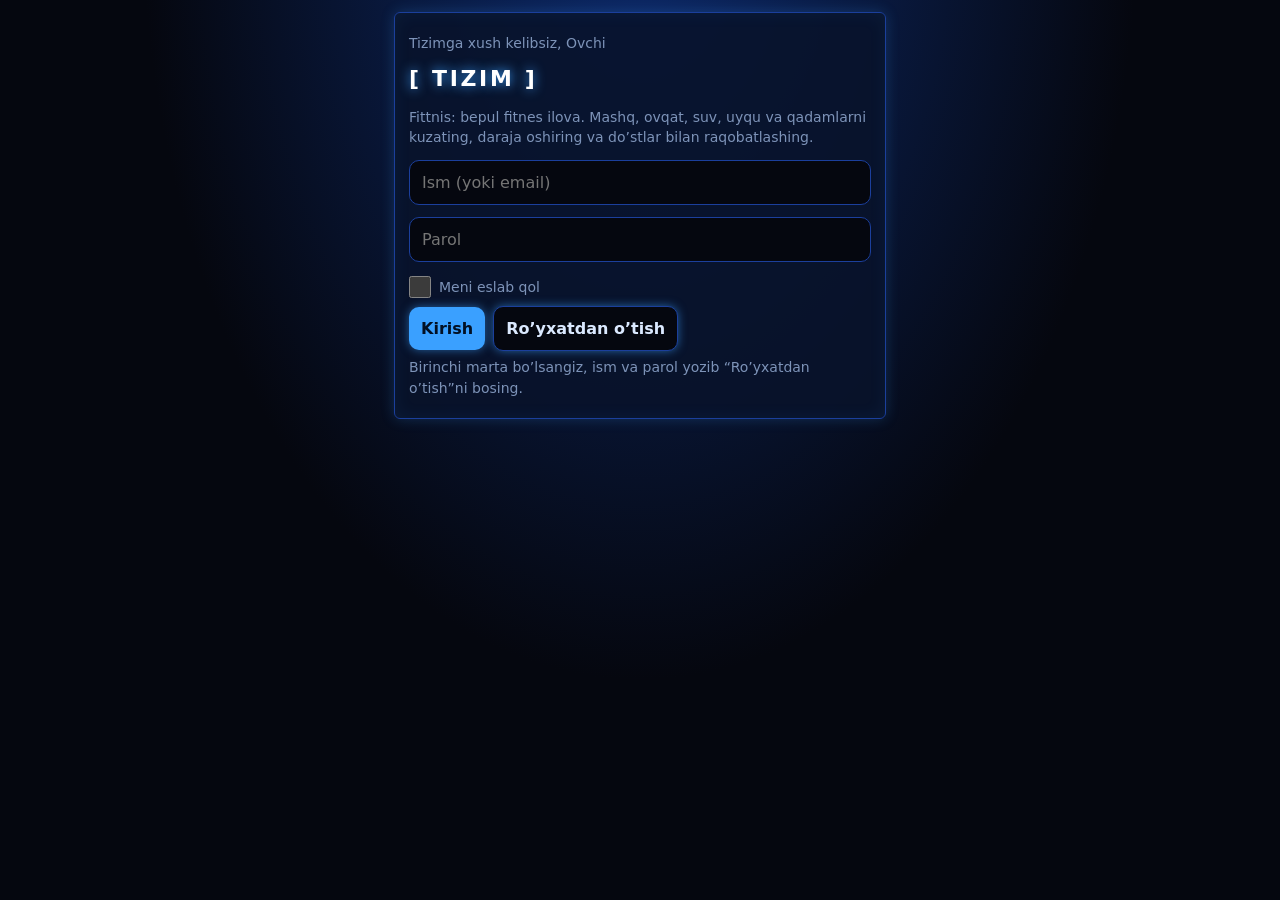
<file: index (15).html>
<!DOCTYPE html>
<html lang="uz"><head><meta charset="utf-8">
<meta name="viewport" content="width=device-width,initial-scale=1,viewport-fit=cover">
<meta name="theme-color" content="#05070f">
<link rel="manifest" href="manifest.json">
<link rel="apple-touch-icon" href="icon-192.png">
<meta name="apple-mobile-web-app-capable" content="yes">
<meta name="mobile-web-app-capable" content="yes">
<title>Fittnis: fitnes va mashq kuzatuvchi ilova</title>
<meta name="description" content="Fittnis: bepul fitnes ilova. Mashqlar, ovqat, suv, uyqu va qadamlarni kuzating, daraja oshiring, do’stlar bilan raqobatlashing. O’zbek tilida.">
<meta name="keywords" content="fitnes, fitness, mashq, mashq kuzatuvchi, fitnes ilova, workout tracker, Fittnis">
<meta name="robots" content="index,follow">
<link rel="canonical" href="https://bot840484-sudo.github.io/Fittnis/">
<meta property="og:type" content="website"><meta property="og:title" content="Fittnis: fitnes va mashq kuzatuvchi">
<meta property="og:description" content="Mashq, ovqat, suv va qadamlarni kuzating, daraja oshiring. Bepul, o’zbek tilida.">
<meta property="og:url" content="https://bot840484-sudo.github.io/Fittnis/"><meta property="og:image" content="https://bot840484-sudo.github.io/Fittnis/icon-512.png">
<style>
:root{--bg:#05070f;--cd:rgba(9,19,43,.88);--tx:#dbe9ff;--mu:#7d93b8;--ac:#3aa0ff;--ok:#5cffb0;--bd:#1b3f9c;--dg:#ff4d6d;color-scheme:dark}
*{box-sizing:border-box}[hidden]{display:none!important}
body{margin:0;font:16px/1.45 "Avenir Next","Segoe UI",system-ui,sans-serif;background:radial-gradient(ellipse at 50% -10%,#0d2a6b 0,var(--bg) 55%) fixed,var(--bg);color:var(--tx);padding:env(safe-area-inset-top) 0 calc(76px + env(safe-area-inset-bottom))}
#v,#lg{max-width:520px;margin:0 auto;padding:12px 14px}
h2{font-size:22px;font-weight:800;letter-spacing:.12em;text-transform:uppercase;margin:10px 0 12px;color:#fff;text-shadow:0 0 12px var(--ac)}
.card{background:var(--cd);border:1px solid var(--bd);border-radius:6px;padding:14px;margin-bottom:12px;box-shadow:0 0 14px rgba(58,160,255,.22),inset 0 0 18px rgba(58,160,255,.07)}
.card ul{margin:6px 0 0;padding-left:18px}
input,select,button{font:inherit;color:var(--tx);border:1px solid var(--bd);background:var(--bg);border-radius:10px;padding:10px 12px;min-width:0}
input,select{width:100%;margin:6px 0}
input[type=checkbox]{width:22px;height:22px;margin:0 10px 0 0;accent-color:var(--ok)}
button{background:var(--ac);color:#021024;border:0;font-weight:800;cursor:pointer;box-shadow:0 0 10px rgba(58,160,255,.55)}
button.g{background:var(--bg);color:var(--tx);border:1px solid var(--bd)}
button.w{width:100%;margin-top:6px}
button.x{background:none;color:var(--mu);padding:4px 10px;font-size:20px}
button:focus-visible,input:focus-visible,select:focus-visible{outline:2px solid var(--ac);outline-offset:2px}
.f{display:flex;gap:8px;align-items:center}.f>*{flex:1}.f>button{flex:0 0 auto}
.row{display:flex;align-items:center;padding:9px 0;border-bottom:1px solid var(--bd)}.row:last-child{border:0}
.fl{flex:1}.tm{font-variant-numeric:tabular-nums;color:var(--mu);margin-right:10px}
.mu{color:var(--mu);font-size:14px;margin:6px 0}
.g2{display:grid;grid-template-columns:1fr 1fr;gap:12px}.g2 .card{margin:0}
.big{font-size:44px;font-weight:800;letter-spacing:-.03em;line-height:1}
.g2{margin-bottom:12px}
nav{position:fixed;left:0;right:0;bottom:0;display:flex;background:var(--cd);border-top:1px solid var(--bd);padding:6px 4px calc(6px + env(safe-area-inset-bottom))}
nav button{flex:1;background:none;color:var(--mu);font-size:11px;font-weight:600;padding:6px 0}
nav button span{display:block;font-size:20px}nav button.on{color:var(--ac)}
pre{white-space:pre-wrap;font:inherit;margin:8px 0 0}
.big{text-shadow:0 0 14px var(--ac)}.sys .f{align-items:flex-end}
.bar{height:10px;background:#0a1530;border:1px solid var(--bd);margin:10px 0 6px}.bar i{display:block;height:100%;background:linear-gradient(90deg,#1b5cff,#7fd0ff);box-shadow:0 0 10px var(--ac)}
.cal{display:grid;grid-template-columns:repeat(7,1fr);gap:4px;margin-top:8px;text-align:center}.cal u{text-decoration:none;color:var(--mu);font-size:11px}.cal i{font-style:normal;padding:6px 0;border-radius:4px;background:#0a1530;font-size:13px}.cal i.on{background:var(--ac);color:#021024;font-weight:800;box-shadow:0 0 8px var(--ac)}.cal i.td{outline:1px solid var(--ok)}
.bd{display:grid;grid-template-columns:repeat(4,1fr);gap:8px;margin-top:8px;text-align:center;font-size:11px}.bd span{display:block;font-size:26px}.bd .off{opacity:.25;filter:grayscale(1)}
.g3{display:grid;grid-template-columns:repeat(3,1fr);gap:8px;margin-top:10px;text-align:center}.g3 b{display:block;font-size:22px}summary{cursor:pointer}details p{margin:10px 0 0}
.ch{display:flex;flex-wrap:wrap;gap:6px;margin-top:8px}.ch button{padding:6px 10px;font-size:13px}.st{background:#0a1530;border:1px solid var(--bd);border-radius:4px;padding:4px 8px;margin:4px 4px 0 0;font-size:13px;cursor:pointer}
.mb{display:flex;align-items:center;gap:8px;margin-top:8px;font-size:13px}.mb span{width:70px}.mb i{display:block;height:10px;background:linear-gradient(90deg,#1b5cff,#7fd0ff);box-shadow:0 0 8px var(--ac)}.mb b{margin-left:auto}
.wr{display:flex;align-items:center;gap:14px}.pb{height:10px;background:#0a1530;border:1px solid var(--bd);margin:8px 0}.pb i{display:block;height:100%;background:linear-gradient(90deg,#1b5cff,#7fd0ff)}.ph{display:grid;grid-template-columns:1fr 1fr;gap:8px;margin-top:8px}.ph img{width:100%;border-radius:6px;border:1px solid var(--bd)}
nav button{font-size:10px}
.lk{padding:6px 10px;border:1px solid var(--bd);border-radius:6px;color:var(--ac);text-decoration:none;font-size:13px;display:inline-block;margin:6px 6px 0 0}
.toast{position:fixed;left:50%;top:30%;transform:translateX(-50%);z-index:9;background:#050a1c;border:2px solid var(--ac);padding:18px 22px;font-weight:800;letter-spacing:.1em;text-align:center;box-shadow:0 0 30px var(--ac);color:#fff}
nav{box-shadow:0 -0 18px rgba(58,160,255,.25)}
</style></head><body>
<div id="lg"><div class="card"><div class="mu">Tizimga xush kelibsiz, Ovchi</div><h2>[ TIZIM ]</h2><p class="mu">Fittnis: bepul fitnes ilova. Mashq, ovqat, suv, uyqu va qadamlarni kuzating, daraja oshiring va do’stlar bilan raqobatlashing.</p>
<input id="un" placeholder="Ism (yoki email)" autocomplete="username" autocapitalize="none">
<input id="pw" type="password" placeholder="Parol" autocomplete="current-password">
<label class="mu" style="display:flex;align-items:center;margin:8px 0"><input type="checkbox" id="rm" style="margin:0 8px 0 0">Meni eslab qol</label><div class="f"><button onclick="auth(0)">Kirish</button><button class="g" onclick="auth(1)">Ro’yxatdan o’tish</button></div>
<p id="em" class="mu">Birinchi marta bo’lsangiz, ism va parol yozib “Ro’yxatdan o’tish”ni bosing.</p></div></div>
<main id="ap" hidden><div id="v"></div>
<nav><button data-t="t" onclick="go('t')"><span>⚔️</span>Quest</button><button data-t="l" onclick="go('l')"><span>🏋️</span>Mashq</button><button data-t="p" onclick="go('p')"><span>📈</span>Progress</button><button data-t="a" onclick="go('a')"><span>📜</span>Reja</button><button data-t="f" onclick="go('f')"><span>🍽️</span>Ovqat</button><button data-t="s" onclick="go('s')"><span>⚙️</span>Sozlama</button></nav></main>
<script>
const $=s=>document.querySelector(s),D=(d=new Date())=>new Date(d-d.getTimezoneOffset()*6e4).toISOString().slice(0,10);
const E=s=>String(s).replace(/[&<>"]/g,c=>({'&':'&amp;','<':'&lt;','>':'&gt;','"':'&quot;'}[c]));
const L=k=>{try{return JSON.parse(localStorage.getItem(k))}catch(e){return null}},S=(k,v)=>{try{localStorage.setItem(k,JSON.stringify(v))}catch(e){}};
const id=()=>Math.random().toString(36).slice(2,9);
let U=null,DB=null,tab='t';
const save=()=>{chk();DB.c.ts=Date.now();S('mt_d_'+U,DB);push();const l=lvl();if(DB.c.lv&&l>DB.c.lv)toast('[ TIZIM ]\nDARAJA OSHDI!\nLV.'+l);if(DB.c.lv!==l){DB.c.lv=l;S('mt_d_'+U,DB)}};
const msg=t=>{$('#em').textContent=t};
const SB='https://vhvhufpddlqrlcxmbdmp.supabase.co',KEY='sb_publishable_UI7x4pxxHGu2lvDJWcaFhA_krp9yC2e';
let SS=null,pT=null;
const em=n=>n.includes('@')?n:[...n].map(c=>/[a-z0-9._-]/.test(c)?c:'x'+c.charCodeAt(0).toString(16)).join('')+'@fittnis.app';
const ss=()=>{try{return JSON.parse(sessionStorage.getItem('mt_s')||localStorage.getItem('mt_s'))}catch(e){return null}};
const ssv=(o,rem)=>{const j=JSON.stringify(o);sessionStorage.setItem('mt_s',j);if(rem||localStorage.getItem('mt_s'))localStorage.setItem('mt_s',j)};
async function refresh(){try{const r=await fetch(SB+'/auth/v1/token?grant_type=refresh_token',{method:'POST',headers:{apikey:KEY,'content-type':'application/json'},body:JSON.stringify({refresh_token:SS.rt})});if(!r.ok)return false;const j=await r.json();SS.at=j.access_token;SS.rt=j.refresh_token;ssv(SS);return true}catch(e){return false}}
async function api(path,o={},retry=1){const h={apikey:KEY,'content-type':'application/json',Authorization:'Bearer '+SS.at,...(o.h||{})};
 const r=await fetch(SB+path,{method:o.m||'GET',headers:h,body:o.b?JSON.stringify(o.b):undefined});
 if(r.status==401&&retry&&await refresh()){o.h={...(o.h||{}),Authorization:'Bearer '+SS.at};return api(path,o,0)}return r}
function push(){clearTimeout(pT);pT=setTimeout(async()=>{if(!SS||!DB)return;try{await api('/rest/v1/user_data?on_conflict=user_id',{m:'POST',h:{Prefer:'resolution=merge-duplicates,return=minimal'},b:{user_id:SS.uid,data:{...DB,c:{...DB.c,key:''}},updated_at:new Date().toISOString()}})}catch(e){}},800)}
async function auth(reg){
 const n=$('#un').value.trim().toLowerCase(),p=$('#pw').value;
 if(!n||p.length<6)return msg('Ism yozing, parol kamida 6 belgi bo’lsin.');
 msg('Kutib turing…');
 try{const r=await fetch(SB+(reg?'/auth/v1/signup':'/auth/v1/token?grant_type=password'),{method:'POST',headers:{apikey:KEY,'content-type':'application/json'},body:JSON.stringify({email:em(n),password:p})});
  const j=await r.json();
  if(!r.ok)return msg(reg?(/registered|exists/i.test(j.msg||j.message||'')?'Bu ism band.':(j.msg||j.error_description||'Ro’yxatdan o’tib bo’lmadi.')):'Ism yoki parol noto’g’ri.');
  if(!j.access_token)return msg('Hisob yaratildi. Supabase’da “Confirm email” ni o’chiring, keyin Kirish ni bosing.');
  SS={n,uid:j.user.id,at:j.access_token,rt:j.refresh_token};ssv(SS,$('#rm').checked);await start()}
 catch(x){msg('Internetga ulanib bo’lmadi.')}}
async function start(){U=SS.n;const loc=L('mt_d_'+U);let cl=null;
 try{const r=await api('/rest/v1/user_data?select=data&user_id=eq.'+SS.uid);if(r.ok){const j=await r.json();if(j[0]&&j[0].data&&j[0].data.l)cl=j[0].data}}catch(e){}
 DB=(cl&&(!loc||((cl.c&&cl.c.ts)||0)>=((loc.c&&loc.c.ts)||0)))?cl:(loc||{s:[],l:[],b:[],p:null,c:{goal:3}});
 DB.c=DB.c||{goal:3};DB.b=DB.b||[];DB.f=DB.f||{w:{},m:[]};DB.c.g=DB.c.g||{kcal:2200,prot:120,water:8};if(loc&&loc.c&&loc.c.key&&!DB.c.key)DB.c.key=loc.c.key;
 pen();$('#lg').hidden=true;$('#ap').hidden=false;msg('');go('t');push()}
function out(){sessionStorage.removeItem('mt_s');localStorage.removeItem('mt_s');SS=null;location.reload()}
const V={t:vToday,l:vLog,p:vProg,a:vPlan,f:vFood,s:vSet};
function go(t){tab=t||tab;$('#v').innerHTML=V[tab]();if(tab=='t'&&window.loadFr)loadFr();document.querySelectorAll('nav button').forEach(b=>b.classList.toggle('on',b.dataset.t==tab))}
const DN=['Yak','Dush','Sesh','Chor','Pay','Jum','Shan'];
/* ---- Bugun ---- */
function stats(){const ds=new Set(DB.l.map(x=>x.d));let s=0,c=new Date();if(!ds.has(D(c)))c.setDate(c.getDate()-1);while(ds.has(D(c))){s++;c.setDate(c.getDate()-1)}
 const w=new Date();w.setDate(w.getDate()-((w.getDay()+6)%7));const wk=[...ds].filter(x=>x>=D(w)).length;
 return`<div class="g2"><div class="card"><div class="big">${s}</div><span class="mu">kun ketma-ket</span></div><div class="card"><div class="big">${wk}/${DB.c.goal}</div><span class="mu">shu hafta</span></div></div>`}
function xp(){return Math.max(0,xp0()+200*Object.keys(DB.c.bw||{}).length-(DB.c.pen||0))}
function xp0(){return Object.values((DB.f||{}).st||{}).reduce((s,n)=>s+Math.floor(n/1000)*5,0)+ DB.l.reduce((s,x)=>s+20+x.s*5,0)+DB.s.reduce((s,i)=>s+Object.values(i.d||{}).filter(Boolean).length*10,0)}
function lvl(x=xp()){return Math.max(1,Math.min(100,Math.floor((1+Math.sqrt(1+.4*x))/2)))}
const RK=l=>l>=100?'MONARX':l>=85?'S':l>=65?'A':l>=45?'B':l>=25?'C':l>=10?'D':'E';
function toast(t){const e=document.createElement('div');e.className='toast';e.style.whiteSpace='pre-line';e.textContent=t;document.body.appendChild(e);navigator.vibrate&&navigator.vibrate([200,80,200]);setTimeout(()=>e.remove(),3200)}
function hdr(){const x=xp(),l=lvl(x),a=10*(l-1)*l,b=10*l*(l+1),p=l>=100?100:Math.round((x-a)/(b-a)*100);
 return`<div class="card sys"><div class="f"><div><div class="mu">[ OVCHI: ${E(U)} ]</div><div class="big">LV.${l}</div></div><div style="text-align:right"><div class="mu">RANK</div><div class="big">${RK(l)}</div></div></div><div class="bar"><i style="width:${p}%"></i></div><div class="mu">${x} XP · keyingi darajagacha ${l>=100?0:b-x} XP</div>${sts()}</div>`}
const planDay=()=>DB.p&&DB.p.days.find(x=>x.wd==new Date().getDay());
function vToday(){const d=D(),dn=DB.s.slice().sort((a,b)=>a.t.localeCompare(b.t)),pd=planDay();
 return`<h2>Kunlik quest</h2><p class="mu">${greet()}</p>`+hdr()+stats()+`${stepCard()}<div class="card"><b>Reyting</b><div id="fr"><p class="mu">Yuklanmoqda…</p></div></div>`+(pd?`<div class="card"><b>QUEST: ${E(pd.name)}</b><ul>${pd.ex.map(x=>`<li>${E(x)}</li>`).join('')}</ul></div>`:'')+
 `<div class="card"><b>Kunlik tartib</b>`+(dn.length?dn.map(i=>`<div class="row"><input type="checkbox" ${i.d&&i.d[d]?'checked':''} onchange="tick('${i.id}')"><span class="tm">${i.t}</span><span class="fl">${E(i.n)}</span><button class="x" onclick="delS('${i.id}')" aria-label="O’chirish">×</button></div>`).join(''):'<p class="mu">Hali vazifa yo’q. Vaqt va nom kiritib qo’shing.</p>')+
 `<div class="f"><input type="time" id="st" value="07:00" style="max-width:120px"><input id="sn" placeholder="Nima qilasiz?"><button onclick="addS()">Qo’shish</button></div></div>`}
function addS(){const n=$('#sn').value.trim();if(!n)return;DB.s.push({id:id(),t:$('#st').value||'07:00',n,d:{}});save();go()}
function tick(i){const x=DB.s.find(y=>y.id==i),d=D();x.d=x.d||{};x.d[d]=!x.d[d];save()}
function delS(i){DB.s=DB.s.filter(x=>x.id!=i);save();go()}
/* ---- Mashq ---- */
const EX=['Shtanga yotib siqish','Otjimaniya','Tortilish','Pritsedaniya','Shtanga o’tirib-turish','Rumin tortish','Gantel yelka siqish','Plank','Biceps','Triceps','Oyoq pressi','Yugurish'];
const EXG={"Ko’krak":"Shtanga yotib siqish|Qiya shtanga siqish|Gantel yotib siqish|Qiya gantel siqish|Gantel yoyish|Krossover|Otjimaniya|Brusyada otjimaniya|Pek-dek|Smit mashinada siqish|Past qiya shtanga siqish|Gantel pulover|Kabel krossover pastdan|Bir qo’llab kabel siqish|Diamond otjimaniya|Keng otjimaniya|Qiya otjimaniya|Rezina bilan siqish|Svend siqish|Ko’krak pressi mashinada",
"Orqa":"Tortilish|Keng ushlab tortilish|Teskari ushlab tortilish|Yuqori blok tortish|Shtanga tortish|Gantel tortish|T-gril tortish|Pastki blok tortish|Rumin tortish|Klassik tortish (deadlift)|Giperekstenziya|Bir qo’llab gantel tortish|Meadows tortish|Kabel bilan tortish|Keng blok tortish yopiq|Pulover (orqa)|Rezina bilan tortish|Teskari tortilish|Mashinada tortish|Shtanga shrag|Good morning|Kobra|Supermen",
"Oyoq":"Shtanga o’tirib-turish|Old o’tirib-turish|Oyoq pressi|Lunge|Bolgar split|Gakk-pritsedaniya|Oyoq yozish|Oyoq bukish|Glute ko’prik|Hip-thrust|Boldir ko’tarish|Pritsedaniya|Sumo tortish|Zinaga chiqish|Goblet o’tirib-turish|Smit o’tirib-turish|Qadam tashlab lunge|Teskari lunge|Zinaga qadam|Rumin tortish bir oyoqda|Oyoq abduksiyasi|Oyoq adduksiyasi|Devorga suyanib o’tirish|Pistolet|Kabel dumba tepish|Sumo o’tirib-turish|Boldir mashinada|Nordik bukish|Box jump|Sakrash",
"Yelka":"Gantel yelka siqish|Shtanga yelka siqish|Arnold siqish|Yon ko’tarish|Old ko’tarish|Orqa delta|Yelka qisish (shrag)|Yuz tomon tortish|Pike otjimaniya|Gantel yelka siqish o’tirib|Smit yelka siqish|Kabel yon ko’tarish|Teskari pek-dek|Face pull|Landmine siqish|Rezina yon ko’tarish|Bir qo’llab gantel siqish|Handstand tayanch|Armiya siqish",
"Qo’l":"Shtanga biceps|Gantel biceps|Bolg’a biceps|Kontsentratsiyali biceps|Skott skamyasi biceps|Triceps blok|Fransuz siqish|Triceps tayanch|Yaqin ushlab siqish|Rezina biceps|Rezina triceps|Ez-shtanga biceps|Kabel biceps|Rezina bolg’a|Incline gantel biceps|Spider biceps|Triceps arqon|Triceps gantel bosh orqasidan|Kickback|JM siqish|Brusyada tushish|Teskari ushlab biceps|Bilak yozish|Bilak bukish",
"Qorin":"Plank|Yon plank|Qorin buklash|Oyoqni ko’tarish|Velosiped|Rus burilish|Alpinist|Osilib oyoq ko’tarish|Ab roller|Pastki qorin ko’tarish|Kabel buklash|Dragon flag|Yon buklash|Hollow tayanch|V-up|Mountain climber|Dead bug|Pallof siqish|Burilish blokda|Qorin bloki",
"Kardio":"Yugurish|Yurish|Velosiped yo’lak|Arqon sakrash|Eshkak mashinasi|Elliptik|Suzish|Burpi|Zinapoya|Sprint|Kopcha yugurish|Kross|Aerobika|Tabata|Zumba|Sakrash jek|Boks sumkasi|Pogo sakrash|Yengil yugurish|HIIT"};
const GR=Object.keys(EXG),ALL=[].concat(...GR.map(g=>EXG[g].split('|'))),gOf=e=>GR.find(g=>EXG[g].split('|').includes(e))||'Boshqa';
let curEx='',selG=GR[0],curK='',curR='',tplEx=[];
const e1=(k,r)=>k>0?Math.round(k*(1+r/30)):0;
function lastSets(e){const ds=[...new Set(DB.l.filter(x=>x.e==e&&x.d<D()).map(x=>x.d))].sort(),d=ds[ds.length-1];return d?DB.l.filter(x=>x.e==e&&x.d==d):[]}
function selE(e){curEx=e;const l=lastSets(e),x=l[l.length-1];curK=x?(x.k||''):'';curR=x?x.r:'';go()}
function tplv(){const tl=DB.t||[],t=DB.l.filter(x=>x.d==D());
 return`<div class="card"><b>Shablonlar</b>`+tl.map((x,i)=>`<div class="row"><b class="fl">${E(x.n)}</b><button class="g" onclick="useT(${i})">Boshlash</button><button class="x" onclick="delT(${i})" aria-label="O’chirish">×</button></div>`).join('')+(t.length?`<button class="w g" onclick="saveT()">Bugungi mashqlardan shablon yaratish</button>`:'<p class="mu">Mashq yozgach, uni shablon qilib saqlang.</p>')+`</div>`}
function saveT(){const n=prompt('Shablon nomi (masalan: Ko’krak kuni)');if(!n)return;const ex=[...new Set(DB.l.filter(x=>x.d==D()).map(x=>x.e))];DB.t=(DB.t||[]).concat({n:n.trim(),ex});save();go()}
function delT(i){DB.t.splice(i,1);save();go()}
function useT(i){tplEx=DB.t[i].ex;selE(tplEx[0]||'')}
function vLog(){const d=D(),t=DB.l.filter(x=>x.d===d),by={};t.forEach(x=>(by[x.e]=by[x.e]||[]).push(x));
 const ls=curEx?lastSets(curEx):[],tp=(LB.find(x=>x[0]==curEx)||[])[2];
 return`<h2>Mashq</h2><div class="card"><b>Mashq tanlang</b>`+
 (tplEx.length?`<div class="ch">${tplEx.map(x=>`<button class="${x==curEx?'':'g'}" onclick="selE(this.dataset.e)" data-e="${E(x)}">${by[x]?'✓ ':''}${E(x)}</button>`).join('')}</div>`:'')+
 `<div class="ch">${GR.map(g=>`<button class="${g==selG?'':'g'}" onclick="selG=this.dataset.g;go()" data-g="${g}">${g}</button>`).join('')}</div>
 <div class="ch">${EXG[selG].split('|').map(x=>`<button class="g" onclick="selE(this.dataset.e)" data-e="${E(x)}">${E(x)}</button>`).join('')}</div></div>
 <div class="card"><datalist id="ex">${ALL.map(x=>`<option>${E(x)}</option>`).join('')}</datalist>
 <input id="le" list="ex" placeholder="Yoki o’zingiz yozing" value="${E(curEx)}" onchange="curEx=this.value.trim();go()">
 ${tp?`<p class="mu">${E(tp)}</p>`:''}${how()}${ls.length?`<p class="mu">O’tgan safar: ${ls.map(x=>(x.s>1?x.s+'×':'')+x.r+'×'+(x.k||'–')).join(', ')}${ls.every(x=>x.r>=10)&&ls[0].k?' · Maslahat: '+(ls[0].k+2.5)+' kg sinab ko’ring':''}</p>`:''}
 <div class="f"><input id="lk" type="number" inputmode="decimal" step=".5" placeholder="kg" value="${curK}"><input id="lr" type="number" inputmode="numeric" placeholder="Takror" value="${curR}"></div>
 <button class="w" onclick="addL()">Set ${(by[curEx]||[]).length+1} yozish</button></div>`+rep()+tplv()+
 `<div class="card"><b>Bugungi mashqlar</b>`+(Object.keys(by).length?Object.entries(by).map(([e,a])=>`<div style="margin-top:10px"><b>${E(e)}</b> <span class="mu">${gOf(e)}</span><div>${a.map((x,i)=>`<span class="st" onclick="delL('${x.id}')">${i+1}) ${x.s>1?x.s+'×':''}${x.r}${x.k?' × '+x.k:''}</span>`).join('')}</div></div>`).join(''):'<p class="mu">Bugun hali hech narsa yozilmagan.</p>')+`<p class="mu">Setni o’chirish uchun ustiga bosing.</p></div>
 ${wtimer()}${plates()}<div class="card"><b>Dam olish taymeri</b><div class="big" id="tmr">0:00</div><div class="f" style="margin-top:8px">${[30,60,90,120].map(s=>`<button class="g" onclick="rest(${s})">${s} s</button>`).join('')}</div></div>`}
function addL(){const e=$('#le').value.trim(),r=+$('#lr').value,k=+$('#lk').value||0;if(!e||!r)return alert('Mashq nomi va takrorni kiriting.');curEx=e;curK=k||'';curR=r;const pm=Math.max(0,...DB.l.filter(x=>x.e==e).map(x=>x.k||0));DB.l.push({id:id(),d:D(),e,s:1,r,k});if(k>pm&&pm>0)toast('[ TIZIM ]\nYANGI REKORD!\n'+e+' '+k+' kg');save();go();rest(60)}
function delL(i){if(!confirm('Setni o’chirasizmi?'))return;DB.l=DB.l.filter(x=>x.id!=i);save();go()}
function mus(){const w=new Date();w.setDate(w.getDate()-6);const A=D(w),c={};DB.l.forEach(x=>{if(x.d>=A){const g=gOf(x.e);c[g]=(c[g]||0)+x.s}});const m=Math.max(1,...Object.values(c));
 return`<div class="card"><b>Mushak guruhlari (7 kun, set)</b>`+(Object.keys(c).length?Object.entries(c).sort((a,b)=>b[1]-a[1]).map(([g,n])=>`<div class="mb"><span>${g}</span><i style="width:${n/m*60}%"></i><b>${n}</b></div>`).join(''):'<p class="mu">Mashq yozsangiz, shu yerda chiqadi.</p>')+`</div>`}
function rmc(){if(!curEx)return'';const m={};DB.l.filter(x=>x.e==curEx).forEach(x=>{m[x.d]=Math.max(m[x.d]||0,e1(x.k,x.r))});const p=Object.keys(m).sort().slice(-8).map(d=>({l:d.slice(5),v:m[d]})).filter(x=>x.v>0);
 return p.length>1?`<div class="card"><b>1RM: ${E(curEx)}</b>${chart(p,'line')}</div>`:''}
let tI=null;function rest(n){clearInterval(tI);const e=$('#tmr');tI=setInterval(()=>{if(tab!='l'||!$('#tmr'))return clearInterval(tI);$('#tmr').textContent=Math.floor(n/60)+':'+String(n%60).padStart(2,'0');if(n--<=0){clearInterval(tI);$('#tmr').textContent='Tayyor!';navigator.vibrate&&navigator.vibrate([300,100,300])}},1000)}
/* ---- Progress ---- */
function chart(pts,type){if(!pts.length||(type=='line'&&pts.length<2))return'<p class="mu">Grafik uchun kamida 2 ta yozuv kerak.</p>';
 const W=320,H=130,m=Math.max(...pts.map(p=>p.v))||1,mn=type=='line'?Math.min(...pts.map(p=>p.v)):0,r=(m-mn)||1,n=pts.length,st=(W-40)/Math.max(n-(type=='line'?1:0),1);
 const x=i=>20+i*st,y=v=>H-22-(v-mn)/r*(H-44);let s=`<svg viewBox="0 0 ${W} ${H}" width="100%" role="img">`;
 if(type=='line')s+=`<polyline fill="none" stroke="var(--ac)" stroke-width="2.5" points="${pts.map((p,i)=>x(i)+','+y(p.v)).join(' ')}"/>`+pts.map((p,i)=>`<circle cx="${x(i)}" cy="${y(p.v)}" r="3.5" fill="var(--ac)"/><text x="${x(i)}" y="${y(p.v)-7}" font-size="9" text-anchor="middle" fill="var(--mu)">${p.v}</text>`).join('');
 else s+=pts.map((p,i)=>{const h=p.v/m*(H-44);return`<rect x="${x(i)}" y="${H-22-h}" width="${st*.7}" height="${h}" rx="3" fill="var(--ac)"/>`}).join('');
 return s+pts.map((p,i)=>`<text x="${x(i)+(type=='line'?0:st*.35)}" y="${H-6}" font-size="9" text-anchor="middle" fill="var(--mu)">${p.l}</text>`).join('')+'</svg>'}
function wkv(){const o=[],t=new Date();t.setDate(t.getDate()-((t.getDay()+6)%7));for(let i=7;i>=0;i--){const a=new Date(t);a.setDate(a.getDate()-i*7);const b=new Date(a);b.setDate(b.getDate()+7);const A=D(a),Z=D(b);o.push({l:A.slice(5),v:DB.l.filter(x=>x.d>=A&&x.d<Z).reduce((s,x)=>s+x.s*x.r*(x.k||1),0)})}return o}
const FD='Osh|550|15|65|25,Lag’mon|450|20|55|15,Somsa (1 dona)|330|10|28|20,Manti (5 dona)|400|18|40|17,Non (1 bo’lak)|130|4|26|1,Tuxum (1 dona)|75|6|0|5,Tovuq ko’krak (150 g)|250|46|0|6,Guruch (1 kosa)|200|4|44|1,Sho’rva|250|15|18|12,Grechka (1 kosa)|190|7|36|2,Kefir (1 stakan)|120|6|9|6,Tvorog (100 g)|120|17|3|5,Banan|105|1|27|0,Olma|80|0|21|0,Kabob (1 shish)|220|18|2|16,Choy shakarli|40|0|10|0'.split(',').map(x=>{const a=x.split('|');return{n:a[0],k:+a[1],p:+a[2],c:+a[3],y:+a[4]}});
const mt=d=>DB.f.m.filter(x=>x.d==d),tot=a=>a.reduce((s,x)=>({k:s.k+x.k,p:s.p+x.p,c:s.c+x.c,y:s.y+x.y}),{k:0,p:0,c:0,y:0});
function ring(n,m,t){const r=44,c=2*Math.PI*r,p=Math.min(1,n/m);return`<svg width="110" height="110" viewBox="0 0 110 110"><circle cx="55" cy="55" r="${r}" fill="none" stroke="#0a1530" stroke-width="10"/><circle cx="55" cy="55" r="${r}" fill="none" stroke="var(--ac)" stroke-width="10" stroke-linecap="round" stroke-dasharray="${c*p} ${c}" transform="rotate(-90 55 55)"/><text x="55" y="62" text-anchor="middle" font-size="${(t||'').length>6||(n+'/'+m).length>7?16:22}" font-weight="800" fill="currentColor">${t||n+'/'+m}</text></svg>`}
function vFood(){const d=D(),g=DB.c.g,w=DB.f.w[d]||0,a=mt(d),t=tot(a),rec=[],sn=new Set();
 for(let i=DB.f.m.length-1;i>=0&&rec.length<5;i--){const x=DB.f.m[i];if(!sn.has(x.n)){sn.add(x.n);rec.push(x)}}
 const wk=[];for(let i=6;i>=0;i--){const q=new Date();q.setDate(q.getDate()-i);const k=D(q);wk.push({l:k.slice(5),v:tot(mt(k)).k})}
 return`<h2>Ovqat va suv</h2><div class="card"><b>Suv</b><div class="wr">${ring(w,g.water)}<div style="flex:1"><button class="w" onclick="wat(1)">+ 1 stakan</button><button class="w g" onclick="wat(-1)">− 1</button></div></div></div>
 <div class="card"><b>Bugun: ${t.k} / ${g.kcal} kkal</b><div class="pb"><i style="width:${Math.min(100,t.k/g.kcal*100)}%"></i></div>
 <p class="mu">Oqsil ${Math.round(t.p)} / ${g.prot} g · uglevod ${Math.round(t.c)} g · yog’ ${Math.round(t.y)} g</p>
 <div class="ch">${FD.map((x,i)=>`<button class="g" onclick="addF(${i})">${E(x.n)}</button>`).join('')}</div>
 ${rec.length?`<p class="mu">Oxirgi yeganlar</p><div class="ch">${rec.map(x=>`<button class="g" onclick="addR('${x.id}')">↻ ${E(x.n)}</button>`).join('')}</div>`:''}
 <p class="mu">Qiymatlar bir porsiya uchun taxminiy.</p><input id="fph" type="file" accept="image/*" hidden onchange="foodPhoto(this)"><button class="w" onclick="$('#fph').click()">📷 Rasm bilan qo’shish (AI)</button><p id="fs" class="mu"></p>
 <input id="fn" placeholder="Boshqa taom nomi"><div class="f"><input id="fk" type="number" inputmode="numeric" placeholder="kkal"><input id="fp" type="number" inputmode="decimal" placeholder="oqsil g"></div><button class="w" onclick="addC()">Qo’shish</button></div>
 <div class="card"><b>Bugungi taomlar</b>`+(a.length?a.map(x=>`<div class="row"><span class="fl">${E(x.n)}${x.ai?' <span class="mu">(AI, taxminiy)</span>':''}</span><span>${x.k} kkal</span><button class="x" onclick="delF('${x.id}')" aria-label="O’chirish">×</button></div>`).join(''):'<p class="mu">Hali taom yozilmagan.</p>')+`</div>
 ${slmo()}<div class="card"><b>Haftalik kaloriya</b>${chart(wk,'bar')}</div>
 <div class="card"><details><summary><b>Maqsadlar</b></summary><div class="f"><input id="gk" type="number" inputmode="numeric" placeholder="kkal" value="${g.kcal}"><input id="gp" type="number" inputmode="numeric" placeholder="oqsil g" value="${g.prot}"><input id="gw" type="number" inputmode="numeric" placeholder="stakan" value="${g.water}"></div>
 <button class="w" onclick="setG()">Saqlash</button><select id="sx"><option value="m">Erkak</option><option value="f">Ayol</option></select><button class="w g" onclick="calcG()">Reja ma’lumotlaridan taxminiy hisoblash</button><p class="mu">Hisob faqat yo’l-yo’riq. Aniq me’yor uchun shifokor yoki dietologga murojaat qiling.</p></details></div>`}
function foodPhoto(i){const f=i.files[0];i.value='';if(!f)return;
 const s=$('#fs');s.textContent='Rasm tahlil qilinmoqda…';const im=new Image();
 im.onload=async()=>{const c=document.createElement('canvas'),k=Math.min(1,900/Math.max(im.width,im.height));c.width=im.width*k;c.height=im.height*k;c.getContext('2d').drawImage(im,0,0,c.width,c.height);URL.revokeObjectURL(im.src);
  const b=c.toDataURL('image/jpeg',.7).split(',')[1];
  try{const t=await llm('Bu rasmdagi taomni aniqla va rasmda ko’ringan porsiya uchun taxminiy qiymatlarni hisobla. Faqat JSON qaytar: {"items":[{"n":"taom nomi o’zbek tilida","k":kkal,"p":oqsil g,"c":uglevod g,"y":yog’ g}]}. Rasmda taom bo’lmasa {"items":[]} qaytar. Har bir alohida taom uchun bitta element, raqamlar butun son.',1,b);
   const j=JSON.parse(t.slice(t.indexOf('{'),t.lastIndexOf('}')+1)),a=(j.items||[]).filter(x=>x&&x.n&&+x.k>0&&+x.k<5000);
   if(!a.length){s.textContent='Rasmda taom topilmadi.';return}
   a.forEach(x=>DB.f.m.push({id:id(),d:D(),n:String(x.n).slice(0,40),k:Math.round(+x.k),p:Math.round(+x.p)||0,c:Math.round(+x.c)||0,y:Math.round(+x.y)||0,ai:1}));
   save();go();toast('[ TIZIM ]\nQo’shildi: '+a.map(x=>x.n).join(', ').slice(0,60)+'\nTaxminiy qiymat')}
  catch(e){s.textContent='Xato: '+e.message}};
 im.onerror=()=>{s.textContent='Rasmni ochib bo’lmadi.'};im.src=URL.createObjectURL(f)}
function wat(n){const d=D();DB.f.w[d]=Math.max(0,(DB.f.w[d]||0)+n);save();go()}
function addF(i){DB.f.m.push({id:id(),d:D(),...FD[i]});save();go()}
function addR(i){const x=DB.f.m.find(y=>y.id==i);DB.f.m.push({...x,id:id(),d:D()});save();go()}
function addC(){const n=$('#fn').value.trim(),k=+$('#fk').value;if(!n||!k)return alert('Taom nomi va kkal kiriting.');DB.f.m.push({id:id(),d:D(),n,k,p:+$('#fp').value||0,c:0,y:0});save();go()}
function delF(i){DB.f.m=DB.f.m.filter(x=>x.id!=i);save();go()}
function setG(){DB.c.g={kcal:+$('#gk').value||2200,prot:+$('#gp').value||120,water:+$('#gw').value||8};save();go()}
function calcG(){const P=DB.c.prof;if(!P)return alert('Avval “Reja” bo’limida yosh, bo’y va vazningizni kiriting.');if(P.a<18)return alert('18 yoshgacha maqsadni shifokor yoki murabbiy bilan belgilang.');
 const m=$('#sx').value=='m',b=10*P.w+6.25*P.h-5*P.a+(m?5:-161);let k=b*1.5*({lose:.85,mass:1.1}[P.g]||1);k=Math.max(k,m?1600:1300);
 DB.c.g={kcal:Math.round(k/50)*50,prot:Math.round(P.w*(P.g=='fit'?1.4:1.8)/5)*5,water:DB.c.g.water};save();go()}
function wsum(){const mon=new Date();mon.setDate(mon.getDate()-((mon.getDay()+6)%7));
 const st=n=>{const a=new Date(mon);a.setDate(a.getDate()-7*n);const b=new Date(a);b.setDate(b.getDate()+7);const A=D(a),B=D(b),l=DB.l.filter(x=>x.d>=A&&x.d<B);return{days:new Set(l.map(x=>x.d)).size,vol:l.reduce((s,x)=>s+x.s*x.r*(x.k||1),0),sets:l.reduce((s,x)=>s+x.s,0)}};
 const a=st(1),b=st(2),g=DB.c.goal,w=new Date();w.setDate(w.getDate()-6);const W=D(w),miss=GR.filter(x=>x!='Kardio'&&!DB.l.some(y=>y.d>=W&&gOf(y.e)==x));let t;
 if(a.days>=g&&b.days>=g)t='Ikki hafta ketma-ket maqsadni bajardingiz. Yuklamani oshiring: har mashqqa +1 set yoki +2.5 kg.';
 else if(a.days>=g)t='O’tgan hafta maqsad bajarildi. Ritmni saqlang, bu hafta og’irlikni 2.5 kg oshirib ko’ring.';
 else if(a.days==0)t='O’tgan hafta mashq yozilmagan. Bu hafta yengil boshlang: haftada 2 kun yetarli.';
 else t='O’tgan hafta '+a.days+'/'+g+' kun. Maqsadni to’liq bajarish uchun uni '+Math.max(2,a.days)+' kunga tushirib ko’ring.';
 return`<div class="card"><b>Haftalik xulosa</b><p>${t}</p><p class="mu">Hajm: o’tgan hafta ${a.vol}, undan oldin ${b.vol} · ${a.sets} set</p>${miss.length&&DB.l.length?`<p class="mu">Oxirgi 7 kunda e’tibor berilmagan: ${miss.join(', ')}</p>`:''}</div>`}
const PK=()=>'mt_ph_'+U,PH=()=>L(PK())||[];
function ph(){const a=PH(),f=a[0],l=a[a.length-1];
 return`<div class="card"><b>Tana rasmi</b><p class="mu">Rasmlar faqat shu telefonda saqlanadi.</p>`+(a.length>1?`<div class="ph"><div><div class="mu">Oldin · ${f.d}</div><img src="${f.i}" alt=""></div><div><div class="mu">Hozir · ${l.d}</div><img src="${l.i}" alt=""></div></div>`:a.length?`<img src="${f.i}" style="width:50%" alt="">`:'')+`<input id="pf" type="file" accept="image/*" hidden onchange="addP(this)"><button class="w g" onclick="$('#pf').click()">Rasm qo’shish</button>`+(a.length?`<button class="w g" onclick="delP()">Oxirgi rasmni o’chirish</button>`:'')+`</div>`}
function addP(i){const f=i.files[0];if(!f)return;const im=new Image();im.onload=()=>{const c=document.createElement('canvas'),k=Math.min(1,480/Math.max(im.width,im.height));c.width=im.width*k;c.height=im.height*k;c.getContext('2d').drawImage(im,0,0,c.width,c.height);const a=PH();a.push({d:D(),i:c.toDataURL('image/jpeg',.6)});while(a.length>12)a.splice(1,1);S(PK(),a);URL.revokeObjectURL(im.src);go()};im.src=URL.createObjectURL(f)}
function delP(){const a=PH();a.pop();S(PK(),a);go()}
const QT=['Bugungi mashq ertangi sizning minnatdorchiligingiz.','Kichik qadamlar ham yo’lni qisqartiradi.','Qiyin kun ham mashq kuni bo’la oladi.','Natija odatdan keladi, kayfiyatdan emas.','Bir set ko’proq, bir kun yaqinroq.','Eng qiyin qadam, eshikdan chiqish.','Kuchli bo’lish: tanlov va takror.','Bugun o’zingizdan kechagidan yaxshiroq bo’ling.'];
function greet(){const h=new Date().getHours();return(h<12?'Xayrli tong':h<18?'Xayrli kun':'Xayrli kech')+', Ovchi. '+QT[new Date().getDate()%QT.length]}
const sg=()=>DB.c.sg||8000,stT=()=>(DB.f.st||{})[D()]||0;
let stOn=false,stL=0,stF=0,stC=0,wl=null;
function stepMotion(e){const a=e.accelerationIncludingGravity;if(!a)return;const m=Math.sqrt(a.x*a.x+a.y*a.y+a.z*a.z);stF=stF*.8+m*.2;const t=Date.now();
 if(m-stF>2.2&&t-stL>350){stL=t;DB.f.st=DB.f.st||{};DB.f.st[D()]=stT()+1;if(++stC%10==0){save();if(tab=='t')go()}}}
async function stTog(){if(stOn){removeEventListener('devicemotion',stepMotion);stOn=false;if(wl){wl.release();wl=null}save();return go()}
 try{if(window.DeviceMotionEvent&&DeviceMotionEvent.requestPermission&&await DeviceMotionEvent.requestPermission()!='granted')return alert('Ruxsat berilmadi.')}catch(e){}
 if(!window.DeviceMotionEvent)return alert('Bu qurilmada harakat sensori yo’q.');addEventListener('devicemotion',stepMotion);stOn=true;try{wl=await navigator.wakeLock.request('screen')}catch(e){}go()}
function stMan(){const v=prompt('Bugungi qadamlar soni (masalan, telefondagi salomatlik ilovasidan)',stT());if(v===null)return;DB.f.st=DB.f.st||{};DB.f.st[D()]=Math.max(0,Math.min(100000,+v||0));save();go()}
function stepCard(){const n=stT(),g=sg(),wk=[];for(let i=6;i>=0;i--){const q=new Date();q.setDate(q.getDate()-i);const k=D(q);wk.push({l:k.slice(5),v:(DB.f.st||{})[k]||0})}
 return`<div class="card"><b>Qadamlar</b><div class="wr">${ring(Math.min(n,g),g,String(n))}<div style="flex:1"><p class="mu" style="margin:0">Maqsad ${g} · ${(n*.00075).toFixed(2)} km · ~${Math.round(n*.04)} kkal</p><button class="w" onclick="stTog()">${stOn?'To’xtatish':'Sanashni boshlash'}</button><button class="w g" onclick="stMan()">Qo’lda kiritish</button></div></div><p class="mu">Sanash faqat ilova ochiq va ekran yoniq bo’lganda ishlaydi, natija taxminiy.</p>${wk.some(x=>x.v)?chart(wk,'bar'):''}</div>`}
function wtimer(){const s=DB.c.ws,m=s?Math.floor((Date.now()-s)/6e4):0,td=(DB.f.dur||{})[D()]||0;
 return`<div class="card"><b>Mashg’ulot vaqti</b><p class="mu">Bugun: ${td} daq${s?' · hozir '+m+' daq ketdi':''}</p><button class="w" onclick="wTog()">${s?'Tugatish':'Mashg’ulotni boshlash'}</button></div>`}
function wTog(){if(DB.c.ws){const m=Math.max(1,Math.round((Date.now()-DB.c.ws)/6e4));DB.f.dur=DB.f.dur||{};DB.f.dur[D()]=(DB.f.dur[D()]||0)+m;DB.c.ws=0;toast('[ TIZIM ]\nMashg’ulot tugadi\n'+m+' daqiqa')}else DB.c.ws=Date.now();save();go()}
function plates(){return`<div class="card"><b>Disk va isinish</b><input id="pt" type="number" inputmode="decimal" placeholder="Maqsad og’irlik, kg" oninput="plc()"><p class="mu" id="po">Shtanga 20 kg deb olindi.</p></div>`}
function plc(){const t=+$('#pt').value,o=$('#po');if(!t||t<20){o.textContent='Shtanga 20 kg deb olindi.';return}let q=(t-20)/2;const out=[];[25,20,15,10,5,2.5,1.25].forEach(p=>{const n=Math.floor(q/p+1e-9);if(n){out.push(n+'×'+p);q-=n*p}});
 o.textContent='Har tomonga: '+(out.join(' + ')||'disk kerak emas')+(q>.01?' (qoldiq '+q.toFixed(2)+' kg)':'')+'. Isinish (kg × takror): '+[.4,.6,.8].map((f,i)=>Math.round(t*f/2.5)*2.5+' × '+[10,5,3][i]).join(', ')+'.'}
function slmo(){const d=D(),h=(DB.f.sl||{})[d]||0,m=(DB.f.mo||{})[d]||0;
 return`<div class="card"><b>Uyqu (soat)</b><div class="pb"><i style="width:${Math.min(100,h/8*100)}%"></i></div><div class="f"><button class="g" onclick="slp(-.5)">− 0.5</button><b style="text-align:center">${h}</b><button onclick="slp(.5)">+ 0.5</button></div></div><div class="card"><b>Bugungi kayfiyat</b><div class="f" style="margin-top:8px">${['😞','😕','😐','🙂','😄'].map((e,i)=>`<button class="${m==i+1?'':'g'}" onclick="mood(${i+1})">${e}</button>`).join('')}</div></div>`}
function slp(n){DB.f.sl=DB.f.sl||{};DB.f.sl[D()]=Math.max(0,Math.min(14,(DB.f.sl[D()]||0)+n));save();go()}
function mood(n){DB.f.mo=DB.f.mo||{};DB.f.mo[D()]=n;save();go()}
function csv(){const a=document.createElement('a');a.href=URL.createObjectURL(new Blob(['sana,mashq,set,takror,kg\n'+DB.l.map(x=>[x.d,'"'+x.e.replace(/"/g,'""')+'"',x.s,x.r,x.k||0].join(',')).join('\n')],{type:'text/csv'}));a.download='mashqlar.csv';a.click()}
const EN=Object.fromEntries('Shtanga yotib siqish=barbell bench press;Qiya shtanga siqish=incline barbell bench press;Gantel yotib siqish=dumbbell bench press;Qiya gantel siqish=incline dumbbell press;Gantel yoyish=dumbbell fly;Krossover=cable crossover;Otjimaniya=push up;Brusyada otjimaniya=chest dips;Tortilish=pull up;Keng ushlab tortilish=wide grip pull up;Teskari ushlab tortilish=chin up;Yuqori blok tortish=lat pulldown;Shtanga tortish=barbell row;Gantel tortish=dumbbell row;T-gril tortish=t-bar row;Pastki blok tortish=seated cable row;Rumin tortish=romanian deadlift;Klassik tortish (deadlift)=deadlift;Giperekstenziya=back extension;Supermen=superman exercise;Shtanga o’tirib-turish=barbell squat;Old o’tirib-turish=front squat;Oyoq pressi=leg press;Lunge=lunge;Bolgar split=bulgarian split squat;Gakk-pritsedaniya=hack squat;Oyoq yozish=leg extension;Oyoq bukish=leg curl;Glute ko’prik=glute bridge;Hip-thrust=hip thrust;Boldir ko’tarish=calf raise;Pritsedaniya=bodyweight squat;Sumo tortish=sumo deadlift;Gantel yelka siqish=dumbbell shoulder press;Shtanga yelka siqish=overhead press;Arnold siqish=arnold press;Yon ko’tarish=lateral raise;Old ko’tarish=front raise;Orqa delta=rear delt fly;Yelka qisish (shrag)=shrug;Yuz tomon tortish=upright row;Shtanga biceps=barbell curl;Gantel biceps=dumbbell curl;Bolg’a biceps=hammer curl;Triceps blok=triceps pushdown;Fransuz siqish=skull crusher;Plank=plank;Qorin buklash=crunch;Oyoqni ko’tarish=leg raise;Velosiped=bicycle crunch;Rus burilish=russian twist;Alpinist=mountain climber;Burpi=burpee;Arqon sakrash=jump rope;Yugurish=running form;Eshkak mashinasi=rowing machine;Face pull=face pull;Goblet o’tirib-turish=goblet squat;Pistolet=pistol squat;Dead bug=dead bug'.split(';').map(x=>x.split('=')));
const CUE={"Ko’krak":"Kurakni yig’ib, ko’krakni oching. Pastga sekin tushing, yuqoriga kuch bilan itaring.","Orqa":"Yelkani quloqdan uzoqlashtiring, tirsak bilan torting. Belni egmang, tebranmang.","Oyoq":"Tizza oyoq uchi tomonga, tovon yerda. Bel tekis, chuqurlikni nazorat qiling.","Yelka":"Qorinni tarang tuting, belni egmang. Og’irlikni nazorat bilan ko’taring va tushiring.","Qo’l":"Tirsakni tanaga yaqin tuting, tebranmasdan bajaring. Pastga sekin tushiring.","Qorin":"Belni yerdan uzmang, nafasni ushlamang. Tezlikka emas, nazoratga e’tibor bering.","Kardio":"Yengil boshlang, nafasni tekis tuting. Og’riq bo’lsa darhol to’xtang."};
function body(g){const h=x=>g==x||g=='Kardio'||(g=='Orqa'&&(x=='Ko’krak'||x=='Qorin'))?'var(--ac)':'#16315f';
 return`<svg viewBox="0 0 80 150" width="64" height="120" aria-hidden="true"><circle cx="40" cy="12" r="9" fill="#16315f"/><rect x="26" y="26" width="28" height="30" rx="6" fill="${h('Ko’krak')}"/><rect x="28" y="58" width="24" height="20" rx="5" fill="${h('Qorin')}"/><circle cx="21" cy="31" r="7" fill="${h('Yelka')}"/><circle cx="59" cy="31" r="7" fill="${h('Yelka')}"/><rect x="9" y="40" width="9" height="38" rx="4" fill="${h('Qo’l')}"/><rect x="62" y="40" width="9" height="38" rx="4" fill="${h('Qo’l')}"/><rect x="27" y="82" width="12" height="60" rx="5" fill="${h('Oyoq')}"/><rect x="41" y="82" width="12" height="60" rx="5" fill="${h('Oyoq')}"/></svg>`}
function how(){if(!curEx)return'';const g=gOf(curEx),q=encodeURIComponent(EN[curEx]||curEx);
 return`<div class="wr" style="margin:10px 0">${body(g)}<div style="flex:1"><b>${g}</b>${g=='Orqa'?' <span class="mu">(orqa tomon)</span>':''}<p class="mu" style="margin:4px 0">${E(CUE[g]||'Texnikani yengil og’irlikda o’rganing.')}</p><a class="lk" target="_blank" rel="noopener" href="https://www.youtube.com/results?search_query=${q}+exercise+form">▶ Video</a><a class="lk" target="_blank" rel="noopener" href="https://www.google.com/search?tbm=isch&q=${q}+exercise">🖼 Rasm</a></div></div>`}
function strk(){const ds=new Set(DB.l.map(x=>x.d));let s=0,c=new Date();if(!ds.has(D(c)))c.setDate(c.getDate()-1);while(ds.has(D(c))){s++;c.setDate(c.getDate()-1)}return s}
function badges(){const st=DB.l.reduce((s,x)=>s+x.s,0),s=Math.max(strk(),DB.c.best||0),l=lvl();return[['🔥','Birinchi mashq',DB.l.length>=1],['⚡','3 kun ketma-ket',s>=3],['🛡️','7 kun ketma-ket',s>=7],['💯','100 set',st>=100],['🏆','Birinchi rekord',DB.l.some(x=>x.k>0)],['⚔️','LV.10',l>=10],['👑','LV.25',l>=25],['👟','10 000 qadam',Object.values(DB.f.st||{}).some(n=>n>=10000)],['💧','Suv maqsadi',Object.values(DB.f.w||{}).some(n=>n>=DB.c.g.water)],['🐉','Boss yengildi',Object.keys(DB.c.bw||{}).length>0]]}
function chk(){DB.c.best=Math.max(DB.c.best||0,strk());const w=new Date();w.setDate(w.getDate()-((w.getDay()+6)%7));const k=D(w);DB.c.bw=DB.c.bw||{};
 const wk=new Set(DB.l.filter(x=>x.d>=k).map(x=>x.d)).size;
 if(DB.c.goal&&wk>=DB.c.goal&&!DB.c.bw[k]){DB.c.bw[k]=1;toast('[ TIZIM ]\nBOSS YENGILDI!\n+200 XP')}
 const n=badges().filter(b=>b[2]).length;if(DB.c.ac!=null&&n>DB.c.ac)toast('[ TIZIM ]\nYANGI NISHON!');DB.c.ac=n}
function pen(){if(!DB.p||!DB.p.at)return;const y=new Date();y.setDate(y.getDate()-1);const Y=D(y);if(Y<=DB.p.at||DB.c.pd==Y)return;
 if(DB.p.days.some(x=>x.wd==y.getDay())&&!DB.l.some(x=>x.d==Y)){DB.c.pen=(DB.c.pen||0)+50;DB.c.pd=Y;save();toast('[ TIZIM ]\nJAZO ZONASI!\nKecha quest bajarilmadi: -50 XP')}else DB.c.pd=Y}
function sts(){const v=DB.l.reduce((s,x)=>s+x.s*x.r*(x.k||1),0),st=DB.l.reduce((s,x)=>s+x.s,0),dn=DB.s.reduce((s,i)=>s+Object.values(i.d||{}).filter(Boolean).length,0);
 return`<div class="g3"><div><b>${10+Math.floor(v/500)}</b><span class="mu">KUCH</span></div><div><b>${10+st}</b><span class="mu">CHIDAMLILIK</span></div><div><b>${10+strk()*3+dn}</b><span class="mu">CHAQQONLIK</span></div></div>`}
function cal(){const n=new Date(),y=n.getFullYear(),m=n.getMonth(),f=(new Date(y,m,1).getDay()+6)%7,dm=new Date(y,m+1,0).getDate(),ds=new Set(DB.l.map(x=>x.d));let h='';for(let i=0;i<f;i++)h+='<i></i>';
 for(let d=1;d<=dm;d++){const k=D(new Date(y,m,d));h+=`<i class="${ds.has(k)?'on':''}${k==D()?' td':''}">${d}</i>`}
 return`<div class="card"><b>${['Yanvar','Fevral','Mart','Aprel','May','Iyun','Iyul','Avgust','Sentabr','Oktabr','Noyabr','Dekabr'][m]}</b><div class="cal">${'DuSeChPaJuShYa'.match(/../g).map(x=>`<u>${x}</u>`).join('')}${h}</div></div>`}
function bdg(){return`<div class="card"><b>Nishonlar</b><div class="bd">${badges().map(b=>`<div class="${b[2]?'':'off'}"><span>${b[0]}</span>${b[1]}</div>`).join('')}</div></div>`}
function rep(){const u=[],s=new Set();for(let i=DB.l.length-1;i>=0&&u.length<4;i--){const x=DB.l[i];if(!s.has(x.e)){s.add(x.e);u.push(x)}}
 return u.length?`<div class="card"><b>Oxirgi marta</b><div class="f" style="flex-wrap:wrap;margin-top:8px">${u.map(x=>`<button class="g" onclick="rp('${x.id}')">↻ ${E(x.e)} ${x.s}×${x.r}${x.k?' '+x.k+' kg':''}</button>`).join('')}</div></div>`:''}
function rp(i){const x=DB.l.find(y=>y.id==i);DB.l.push({id:id(),d:D(),e:x.e,s:x.s,r:x.r,k:x.k});save();go()}
const LB=[['Otjimaniya','Ko’krak, triceps','Tana to’g’ri, tirsaklar tanadan 45° da.'],['Pritsedaniya','Oyoq, dumba','Tizzalar oyoq uchi tomonga, tovon yerda.'],['Tortilish','Orqa, biceps','Yelkani pastga tushirib torting, tebranmang.'],['Plank','Qorin, tana','Bel egilmasin, nafasni ushlamang.'],['Shtanga yotib siqish','Ko’krak, yelka','Kurakni yig’ing, sherik bilan bajaring.'],['Rumin tortish','Orqa, dumba','Orqa tekis, shtanga oyoqqa yaqin yursin.'],['Gantel yelka siqish','Yelka','Belni egmang, nazorat bilan tushiring.'],['Lunge','Oyoq, dumba','Old tizza oyoq uchidan o’tib ketmasin.'],['Klassik tortish (deadlift)','Orqa, oyoq, dumba','Bel neytral, shtanga oyoqqa yaqin, og’irlikni sekin oshiring.'],['Shtanga o’tirib-turish','Oyoq, dumba','Ko’krak yuqorida, tizza oyoq uchi bo’ylab, himoya tayanchidan foydalaning.'],['Hip-thrust','Dumba','Yuqorida dumbani qisib, belni ortiqcha egmang.'],['Yon ko’tarish','Yelka','Yengil og’irlik, tirsak bilan boshqaring, tebranmang.'],['Face pull','Orqa delta','Arqonni yuzga torting, tirsak yuqorida, yengil og’irlik.'],['Rus burilish','Qorin','Belni yumaloqlamang, sekin buriling.']];
function lib(){return`<div class="card"><details><summary><b>Mashqlar kutubxonasi</b></summary>${LB.map(x=>`<p><b>${x[0]}</b> · <span class="mu">${x[1]}</span><br><span class="mu">${x[2]}</span></p>`).join('')}</details></div>`}
function vProg(){const rm={};DB.l.forEach(x=>{const v=e1(x.k,x.r);if(v>(rm[x.e]||0))rm[x.e]=v});const pr={};DB.l.forEach(x=>{if(x.k>(pr[x.e]||0))pr[x.e]=x.k});const bw=DB.b.slice(-8).map(x=>({l:x.d.slice(5),v:x.k}));
 return`<h2>Progress</h2>${cal()}${bdg()}${mus()}${rmc()}${ph()}<button class="w g" onclick="rep7()">Haftalik hisobot rasmi</button><div class="card"><b>Haftalik hajm</b><p class="mu">set × takror × kg yig’indisi</p>${chart(wkv(),'bar')}</div>
 <div class="card"><b>Tana vazni (kg)</b>${chart(bw,'line')}
 <div class="f"><input id="bk" type="number" inputmode="decimal" step=".1" placeholder="Vazn"><input id="bw" type="number" inputmode="decimal" placeholder="Bel sm"><input id="bc" type="number" inputmode="decimal" placeholder="Ko’krak sm"></div><button class="w" onclick="addB()">Bugungi o’lchovni yozish</button>
 ${DB.b.slice(-4).reverse().map(x=>`<div class="row"><span class="tm">${x.d.slice(5)}</span><span class="fl">${x.k||'–'} kg · bel ${x.w||'–'} · ko’krak ${x.c||'–'}</span></div>`).join('')}</div>
 <div class="card"><b>Shaxsiy rekordlar</b>`+(Object.keys(pr).length?Object.entries(pr).sort((a,b)=>b[1]-a[1]).map(([k,v])=>`<div class="row"><span class="fl">${E(k)}</span><b>${v} kg</b><span class="mu" style="margin-left:10px">1RM ~${rm[k]||'–'}</span></div>`).join(''):'<p class="mu">Og’irlik bilan mashq yozsangiz, rekordlar shu yerda chiqadi.</p>')+`</div>`}
function addB(){const k=+$('#bk').value||0,w=+$('#bw').value||0,c=+$('#bc').value||0;if(!k&&!w&&!c)return;DB.b=DB.b.filter(x=>x.d!=D());DB.b.push({d:D(),k,w,c});DB.b.sort((a,b)=>a.d.localeCompare(b.d));save();go()}
/* ---- AI reja ---- */
const G={mass:'massa yig’ish',lose:'ozish',str:'kuch',fit:'sog’lom bo’lish'},N={push:'Ko’krak, yelka, triceps',pull:'Orqa va biceps',leg:'Oyoq',up:'Yuqori tana',low:'Pastki tana',full:'Butun tana'};
const B={gym:{push:['Shtanga yotib siqish','Gantel yelka siqish','Qiya gantel siqish','Triceps blok','Yon ko’tarish'],pull:['Tortilish','Yuqori blok tortish','Shtanga tortish','Gantel biceps','Orqa delta'],leg:['Shtanga o’tirib-turish','Oyoq pressi','Rumin tortish','Oyoq bukish','Boldir ko’tarish'],core:['Plank','Oyoqni ko’tarish']},
 home:{push:['Otjimaniya','Qiya otjimaniya','Pike otjimaniya','Triceps tayanch','Keng otjimaniya'],pull:['Turnikda tortilish','Rezina bilan tortish','Supermen','Rezina biceps','Teskari tortilish'],leg:['Pritsedaniya','Lunge','Bolgar split','Glute ko’prik','Boldir ko’tarish'],core:['Plank','Oyoqni ko’tarish']}};
const SP={2:['full','full'],3:['full','full','full'],4:['up','low','up','low'],5:['push','pull','leg','push','pull'],6:['push','pull','leg','push','pull','leg']},WD={2:[1,4],3:[1,3,5],4:[1,2,4,5],5:[1,2,3,4,5],6:[1,2,3,4,5,6]};
const pick=(a,n,o)=>Array.from({length:n},(_,i)=>a[(i+o)%a.length]);
function mk(t,b,o){const f={push:()=>pick(b.push,4,o),pull:()=>pick(b.pull,4,o),leg:()=>pick(b.leg,4,o).concat(b.core[0]),up:()=>pick(b.push,3,o).concat(pick(b.pull,3,o)),low:()=>pick(b.leg,5,o).concat(b.core[1]),full:()=>[b.leg[o%5],b.push[o%5],b.pull[o%5],b.leg[(o+1)%5],b.push[(o+1)%5],b.core[0]]};return f[t]()}
function vPlan(){const P=DB.c.prof||{a:'',h:'',w:'',g:'mass',d:3,pl:'gym'},o=(v,t,c)=>`<option value="${v}" ${c==v?'selected':''}>${t}</option>`;
 return`<h2>Reja</h2>${wsum()}<div class="card"><b>Sizga mos reja tuzamiz</b>
 <div class="f"><input id="pa" type="number" inputmode="numeric" placeholder="Yosh" value="${P.a}"><input id="ph" type="number" inputmode="numeric" placeholder="Bo’y sm" value="${P.h}"><input id="pv" type="number" inputmode="decimal" placeholder="Vazn kg" value="${P.w}"></div>
 <select id="pg">${Object.keys(G).map(k=>o(k,'Maqsad: '+G[k],P.g)).join('')}</select>
 <select id="pd">${[2,3,4,5,6].map(n=>o(n,'Haftada '+n+' kun',P.d)).join('')}</select>
 <select id="pp">${o('gym','Joy: zal',P.pl)}${o('home','Joy: uyda',P.pl)}</select>
 <button class="w" onclick="genPlan()">Reja tuzish</button>${SS?`<input id="pn" placeholder="Jarohat, jihoz yoki istak (AI uchun)" value="${E(DB.c.note||'')}"><button class="w g" onclick="ai2()">AI bilan noldan tuzish</button><p id="as" class="mu"></p>`:''}</div>`+(DB.p?`<div class="card"><b>Tana massa indeksi: ${DB.p.bmi}</b>${DB.p.young?'<p class="mu">16 yoshgacha og’ir shtangadan qochib, murabbiy nazoratida mashq qiling.</p>':''}<p class="mu">Reja umumiy yo’l-yo’riq. Og’riq yoki kasallik bo’lsa, avval shifokorga ko’rining.</p></div>`+DB.p.days.map(x=>`<div class="card"><b>${DN[x.wd]} · ${E(x.name)}</b><ul>${x.ex.map(e=>`<li>${E(e)}</li>`).join('')}</ul></div>`).join('')+
 (SS?`<button class="w" onclick="ai()">AI bilan shaxsiylashtirish</button><div class="card" id="ao" hidden></div>`:'<p class="mu">Kirgandan keyin AI tugmasi chiqadi.</p>'):'')}
function genPlan(){const a=+$('#pa').value,h=+$('#ph').value,w=+$('#pv').value,g=$('#pg').value,d=+$('#pd').value,pl=$('#pp').value;
 if(!(a>=10&&a<=90&&h>=100&&h<=230&&w>=30&&w<=250))return alert('Yosh, bo’y va vaznni to’g’ri kiriting.');
 const sc={mass:'4×8-12',lose:'3×12-15',str:'5×5',fit:'3×10-12'}[g];
 const days=SP[d].map((t,i)=>{const ex=mk(t,B[pl],i).map(x=>x+' — '+sc);if(g=='lose')ex.push('Yurish yoki yengil yugurish 20-30 daqiqa');return{name:N[t],ex,wd:WD[d][i]}});
 DB.c.prof={a,h,w,g,d,pl};DB.c.goal=d;DB.p={bmi:(w/((h/100)**2)).toFixed(1),young:a<16,at:D(),days};save();go()}
async function llm(q,json,img){const body={contents:[{parts:img?[{text:q},{inline_data:{mime_type:'image/jpeg',data:img}}]:[{text:q}]}],generationConfig:json?{responseMimeType:'application/json'}:{}};
 const r=await api('/functions/v1/ai',{m:'POST',b:body});let j;try{j=await r.json()}catch(e){throw new Error('AI xizmati javob bermadi')}
 const t=j.candidates&&j.candidates[0]&&j.candidates[0].content&&j.candidates[0].content.parts.map(c=>c.text||'').join('');
 if(!t)throw new Error((j.error&&(j.error.message||j.error))||j.message||'Javob kelmadi');return t}
async function ai(){const o=$('#ao');o.hidden=false;o.textContent='AI o’ylayapti…';const P=DB.c.prof;
 try{const t=await llm(`Men ${P.a} yoshdaman, bo’yim ${P.h} sm, vaznim ${P.w} kg. Maqsad: ${G[P.g]}. Haftada ${P.d} kun, joy: ${P.pl=='gym'?'zal':'uy'}.\nDastlabki rejam:\n${DB.p.days.map(x=>DN[x.wd]+' '+x.name+': '+x.ex.join('; ')).join('\n')}\nUni menga moslab yaxshila, har hafta yuklamani qanday oshirishni va xavfsizlik bo’yicha qisqa maslahat ber. O’zbek tilida, qisqa yoz.`);o.innerHTML='<pre></pre>';o.firstChild.textContent=t}
 catch(e){o.textContent='Xato: '+e.message}}
async function ai2(){const s=$('#as'),a=+$('#pa').value,h=+$('#ph').value,w=+$('#pv').value,g=$('#pg').value,d=+$('#pd').value,pl=$('#pp').value,n=$('#pn').value.trim();
 if(!(a>=10&&a<=90&&h>=100&&h<=230&&w>=30&&w<=250))return alert('Yosh, bo’y va vaznni to’g’ri kiriting.');
 s.textContent='AI reja tuzmoqda…';DB.c.note=n;
 try{const t=await llm(`Men ${a} yoshdaman, bo’yim ${h} sm, vaznim ${w} kg. Maqsad: ${G[g]}. Haftada ${d} kun, joy: ${pl=='gym'?'zal':'uy'}. Izoh yoki jarohat: ${n||'yo’q'}.\nMenga haftalik mashq rejasi tuz. Faqat JSON qaytar, boshqa matn yozma: {"days":[{"wd":1,"name":"Ko’krak va triceps","ex":["Otjimaniya — 4×10-12"]}]}. Qoidalar: aynan ${d} ta kun; wd hafta kuni raqami (0=yakshanba, 1=dushanba, ... 6=shanba), kunlar har xil bo’lsin; har kunda 4-6 mashq; mashq nomlari o’zbek tilida va "nomi — set×takror" ko’rinishida; jarohat bo’lsa o’sha joyni yuklamaydigan mashqlarni tanla.`,1);
  const j=JSON.parse(t.slice(t.indexOf('{'),t.lastIndexOf('}')+1)),days=(j.days||[]).filter(x=>Number.isInteger(x.wd)&&x.wd>=0&&x.wd<=6&&Array.isArray(x.ex)&&x.ex.length).map(x=>({wd:x.wd,name:String(x.name||'Mashq').slice(0,60),ex:x.ex.map(e=>String(e).slice(0,80))}));
  if(!days.length)throw new Error('Reja noto’g’ri formatda keldi, qayta urinib ko’ring.');
  DB.c.prof={a,h,w,g,d,pl};DB.c.goal=days.length;DB.p={bmi:(w/((h/100)**2)).toFixed(1),young:a<16,at:D(),days};save();go()}
 catch(e){s.textContent='Xato: '+e.message}}
function wkStart(){const w=new Date();w.setDate(w.getDate()-((w.getDay()+6)%7));return D(w)}
function rep7(){const A=wkStart(),l=DB.l.filter(x=>x.d>=A),days=new Set(l.map(x=>x.d)).size,sets=l.reduce((s,x)=>s+x.s,0),vol=l.reduce((s,x)=>s+x.s*x.r*(x.k||1),0),ec={};l.forEach(x=>ec[x.e]=(ec[x.e]||0)+x.s);
 const top=Object.entries(ec).sort((a,b)=>b[1]-a[1])[0],lv=lvl(),c=document.createElement('canvas');c.width=800;c.height=1000;const g=c.getContext('2d'),gr=g.createLinearGradient(0,0,0,1000);
 gr.addColorStop(0,'#0d2a6b');gr.addColorStop(.5,'#05070f');g.fillStyle=gr;g.fillRect(0,0,800,1000);g.strokeStyle='#3aa0ff';g.lineWidth=4;g.strokeRect(30,30,740,940);
 const T=(t,x,y,z,al)=>{g.font='800 '+z+'px sans-serif';g.fillStyle='#fff';g.textAlign=al||'left';g.shadowColor='#3aa0ff';g.shadowBlur=18;g.fillText(t,x,y)};
 T('[ HAFTALIK HISOBOT ]',400,120,44,'center');T(U.split('@')[0],400,190,30,'center');T('LV.'+lv,400,360,130,'center');T('RANK '+RK(lv),400,440,48,'center');
 [['Mashq kunlari',days+'/'+DB.c.goal],['Setlar',sets],['Hajm',vol+' kg'],['Ketma-ket kun',strk()],['Eng ko’p mashq',top?top[0].slice(0,18):'–']].forEach((q,i)=>{T(q[0],80,560+i*80,32);T(String(q[1]),720,560+i*80,32,'right')});
 T(A+' haftasi',400,950,24,'center');
 c.toBlob(b=>{const f=new File([b],'hisobot.png',{type:'image/png'});if(navigator.canShare&&navigator.canShare({files:[f]}))navigator.share({files:[f],title:'Haftalik hisobot'}).catch(()=>{});else{const a=document.createElement('a');a.href=URL.createObjectURL(b);a.download='hisobot.png';a.click()}})}
async function loadFr(){const el=$('#fr');if(!el||!SS)return;
 try{const r=await api('/rest/v1/profiles?select=*&user_id=eq.'+SS.uid);if(!r.ok){el.innerHTML='<p class="mu">Reyting hali yoqilmagan.</p>';return}
  const me=(await r.json())[0];
  if(!me){el.innerHTML='<input id="nk" placeholder="Laqabingiz (do’stlar ko’radi)"><button class="w" onclick="joinFr()">Reytingga qo’shilish</button>';return}
  const st={xp:xp(),lvl:lvl(),streak:strk(),wk:new Set(DB.l.filter(x=>x.d>=wkStart()).map(x=>x.d)).size,updated_at:new Date().toISOString()};
  api('/rest/v1/profiles?user_id=eq.'+SS.uid,{m:'PATCH',h:{Prefer:'return=minimal'},b:st});
  const f=await(await api('/rest/v1/friends?select=friend_id&user_id=eq.'+SS.uid)).json(),ids=[SS.uid,...f.map(x=>x.friend_id)];
  const p=await(await api('/rest/v1/profiles?select=*&user_id=in.('+ids.join(',')+')')).json();
  p.forEach(x=>{if(x.user_id==SS.uid)Object.assign(x,st)});p.sort((a,b)=>b.xp-a.xp);
  el.innerHTML=`<p class="mu">Sizning kodingiz: <b>${E(me.code)}</b></p>`+p.map((x,i)=>`<div class="row"><span class="tm">${i+1}</span><span class="fl">${E(x.name)}${x.user_id==SS.uid?' (siz)':''}</span><span>LV.${x.lvl} · ${x.xp} XP · 🔥${x.streak}</span></div>`).join('')+`<div class="f"><input id="fc" placeholder="Do’st kodi"><button onclick="addFr()">Qo’shish</button></div>`}
 catch(e){el.innerHTML='<p class="mu">Reyting yuklanmadi.</p>'}}
async function joinFr(){const n=$('#nk').value.trim().slice(0,20);if(!n)return alert('Laqab yozing.');
 for(let i=0;i<3;i++){const r=await api('/rest/v1/profiles',{m:'POST',h:{Prefer:'return=minimal'},b:{user_id:SS.uid,name:n,code:Math.random().toString(36).slice(2,8).toUpperCase(),xp:xp(),lvl:lvl(),streak:strk(),wk:0}});if(r.ok)break}go()}
async function addFr(){const c=$('#fc').value.trim().toUpperCase();if(!c)return;
 const j=await(await api('/rest/v1/profiles?select=user_id&code=eq.'+encodeURIComponent(c))).json();
 if(!j[0])return alert('Bunday kod topilmadi.');if(j[0].user_id==SS.uid)return alert('Bu sizning kodingiz.');
 const r=await api('/rest/v1/friends',{m:'POST',h:{Prefer:'return=minimal'},b:{user_id:SS.uid,friend_id:j[0].user_id}});if(!r.ok&&r.status!=409)alert('Qo’shib bo’lmadi.');go()}
/* ---- Sozlama ---- */
function vSet(){return`<h2>Sozlamalar</h2><div class="card"><b>Haftalik maqsad</b><select onchange="DB.c.goal=+this.value;save()">${[1,2,3,4,5,6,7].map(n=>`<option value="${n}" ${DB.c.goal==n?'selected':''}>Haftada ${n} kun</option>`).join('')}</select></div>
 <div class="card"><b>Eslatmalar</b><p class="mu">Tartibdagi vaqt kelganda bildirishnoma chiqadi (ilova ochiq yoki fonda bo’lsa).</p><button onclick="notif()">Yoqish</button></div>
 <div class="card"><b>Zaxira nusxa</b><p class="mu">Telefonni almashtirsangiz, ma’lumotni shu fayl orqali o’tkazasiz.</p><div class="f"><button onclick="exp()">Yuklab olish</button><button class="g" onclick="csv()">CSV</button><button class="g" onclick="$('#imp').click()">Tiklash</button></div><input id="imp" type="file" accept=".json" hidden onchange="imp(this)"></div>
 <button class="w g" onclick="out()">Chiqish (${E(U)})</button>`}
function notif(){if(!window.Notification)return alert('Bu brauzer bildirishnomani qo’llamaydi.');Notification.requestPermission().then(p=>alert(p=='granted'?'Yoqildi':'Ruxsat berilmadi'))}
function exp(){const a=document.createElement('a');a.href=URL.createObjectURL(new Blob([JSON.stringify({...DB,c:{...DB.c,key:''}})],{type:'application/json'}));a.download='mashq-zaxira-'+D()+'.json';a.click()}
function imp(i){const f=i.files[0];if(!f)return;f.text().then(t=>{try{const o=JSON.parse(t);if(!Array.isArray(o.l)||!Array.isArray(o.s))throw 0;o.c=Object.assign({goal:3},o.c,{key:DB.c.key});o.b=o.b||[];o.f=o.f||{w:{},m:[]};o.c.g=o.c.g||{kcal:2200,prot:120,water:8};DB=o;save();go();alert('Tiklandi')}catch(e){alert('Fayl noto’g’ri.')}})}
const fired={};setInterval(()=>{if(!DB||!window.Notification||Notification.permission!='granted'||!navigator.serviceWorker)return;const hm=new Date().toTimeString().slice(0,5),d=D();DB.s.forEach(i=>{if(i.t==hm&&!(i.d&&i.d[d])&&!fired[i.id+d]){fired[i.id+d]=1;navigator.serviceWorker.ready.then(r=>r.showNotification('Vaqt bo’ldi',{body:i.n,icon:'icon-192.png'}))}})},20000);
if('serviceWorker' in navigator)addEventListener('load',()=>navigator.serviceWorker.register('sw.js').catch(()=>{}));
$('#pw').addEventListener('keydown',e=>{if(e.key=='Enter')auth(0)});
SS=ss();if(SS&&SS.uid)refresh().then(ok=>ok?start():navigator.onLine?(SS=null,sessionStorage.removeItem('mt_s'),localStorage.removeItem('mt_s')):start());
</script></body></html>
</file>
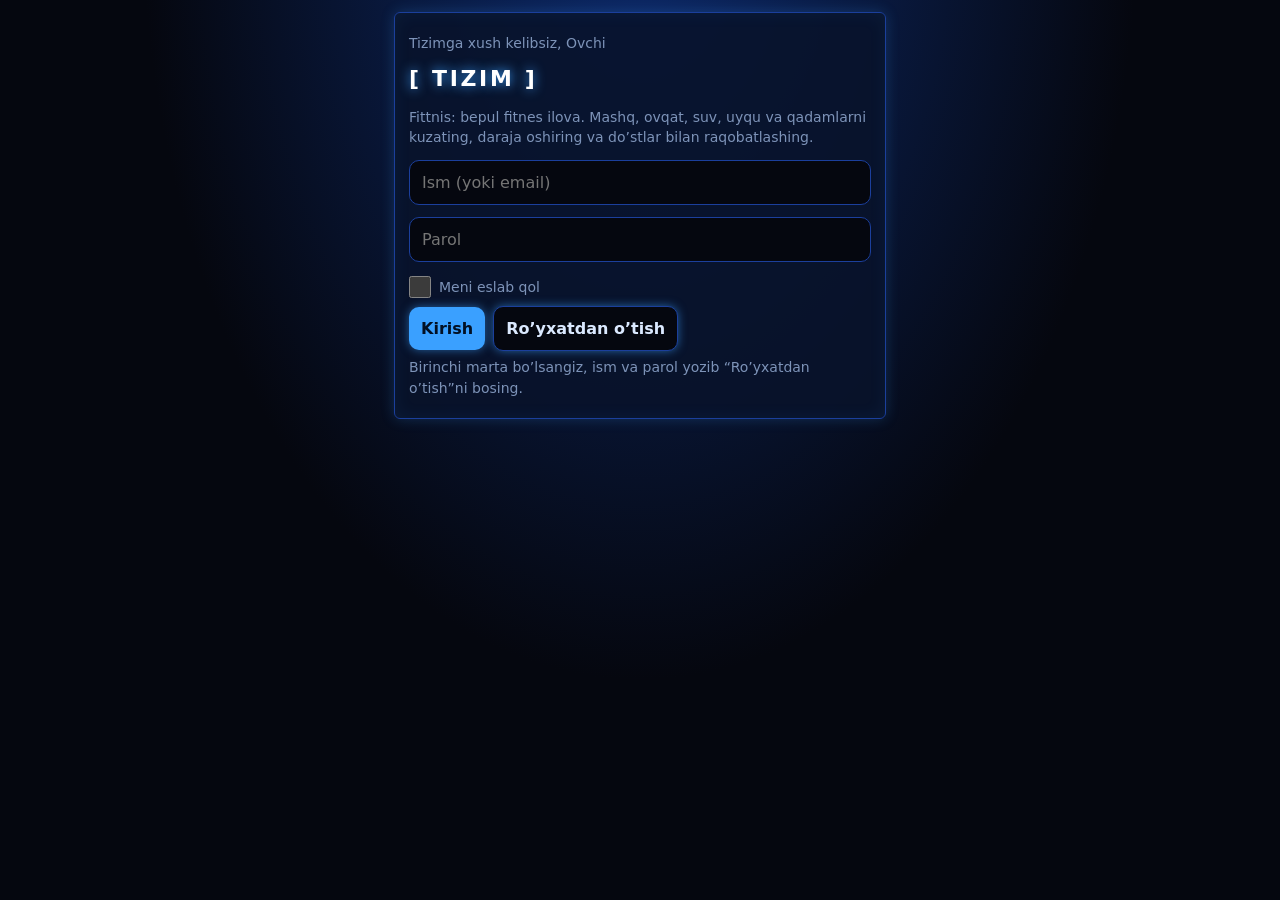
<file: index (17).html>
<!DOCTYPE html>
<html lang="uz"><head><meta charset="utf-8">
<meta name="viewport" content="width=device-width,initial-scale=1,viewport-fit=cover">
<meta name="theme-color" content="#05070f">
<link rel="manifest" href="manifest.json">
<link rel="apple-touch-icon" href="icon-192.png">
<meta name="apple-mobile-web-app-capable" content="yes">
<meta name="mobile-web-app-capable" content="yes">
<title>Fittnis: fitnes va mashq kuzatuvchi ilova</title>
<meta name="description" content="Fittnis: bepul fitnes ilova. Mashqlar, ovqat, suv, uyqu va qadamlarni kuzating, daraja oshiring, do’stlar bilan raqobatlashing. O’zbek tilida.">
<meta name="keywords" content="fitnes, fitness, mashq, mashq kuzatuvchi, fitnes ilova, workout tracker, Fittnis">
<meta name="robots" content="index,follow">
<link rel="canonical" href="https://bot840484-sudo.github.io/Fittnis/">
<meta property="og:type" content="website"><meta property="og:title" content="Fittnis: fitnes va mashq kuzatuvchi">
<meta property="og:description" content="Mashq, ovqat, suv va qadamlarni kuzating, daraja oshiring. Bepul, o’zbek tilida.">
<meta property="og:url" content="https://bot840484-sudo.github.io/Fittnis/"><meta property="og:image" content="https://bot840484-sudo.github.io/Fittnis/icon-512.png">
<style>
:root{--bg:#05070f;--cd:rgba(9,19,43,.88);--tx:#dbe9ff;--mu:#7d93b8;--ac:#3aa0ff;--ok:#5cffb0;--bd:#1b3f9c;--dg:#ff4d6d;color-scheme:dark}
*{box-sizing:border-box}[hidden]{display:none!important}
body{margin:0;font:16px/1.45 "Avenir Next","Segoe UI",system-ui,sans-serif;background:radial-gradient(ellipse at 50% -10%,#0d2a6b 0,var(--bg) 55%) fixed,var(--bg);color:var(--tx);padding:env(safe-area-inset-top) 0 calc(76px + env(safe-area-inset-bottom))}
#v,#lg{max-width:520px;margin:0 auto;padding:12px 14px}
h2{font-size:22px;font-weight:800;letter-spacing:.12em;text-transform:uppercase;margin:10px 0 12px;color:#fff;text-shadow:0 0 12px var(--ac)}
.card{background:var(--cd);border:1px solid var(--bd);border-radius:6px;padding:14px;margin-bottom:12px;box-shadow:0 0 14px rgba(58,160,255,.22),inset 0 0 18px rgba(58,160,255,.07)}
.card ul{margin:6px 0 0;padding-left:18px}
input,select,button{font:inherit;color:var(--tx);border:1px solid var(--bd);background:var(--bg);border-radius:10px;padding:10px 12px;min-width:0}
input,select{width:100%;margin:6px 0}
input[type=checkbox]{width:22px;height:22px;margin:0 10px 0 0;accent-color:var(--ok)}
button{background:var(--ac);color:#021024;border:0;font-weight:800;cursor:pointer;box-shadow:0 0 10px rgba(58,160,255,.55)}
button.g{background:var(--bg);color:var(--tx);border:1px solid var(--bd)}
button.w{width:100%;margin-top:6px}
button.x{background:none;color:var(--mu);padding:4px 10px;font-size:20px}
button:focus-visible,input:focus-visible,select:focus-visible{outline:2px solid var(--ac);outline-offset:2px}
.f{display:flex;gap:8px;align-items:center}.f>*{flex:1}.f>button{flex:0 0 auto}
.row{display:flex;align-items:center;padding:9px 0;border-bottom:1px solid var(--bd)}.row:last-child{border:0}
.fl{flex:1}.tm{font-variant-numeric:tabular-nums;color:var(--mu);margin-right:10px}
.mu{color:var(--mu);font-size:14px;margin:6px 0}
.g2{display:grid;grid-template-columns:1fr 1fr;gap:12px}.g2 .card{margin:0}
.big{font-size:44px;font-weight:800;letter-spacing:-.03em;line-height:1}
.g2{margin-bottom:12px}
nav{position:fixed;left:0;right:0;bottom:0;display:flex;background:var(--cd);border-top:1px solid var(--bd);padding:6px 4px calc(6px + env(safe-area-inset-bottom))}
nav button{flex:1;background:none;color:var(--mu);font-size:11px;font-weight:600;padding:6px 0}
nav button span{display:block;font-size:20px}nav button.on{color:var(--ac)}
pre{white-space:pre-wrap;font:inherit;margin:8px 0 0}
.big{text-shadow:0 0 14px var(--ac)}.sys .f{align-items:flex-end}
.bar{height:10px;background:#0a1530;border:1px solid var(--bd);margin:10px 0 6px}.bar i{display:block;height:100%;background:linear-gradient(90deg,#1b5cff,#7fd0ff);box-shadow:0 0 10px var(--ac)}
.cal{display:grid;grid-template-columns:repeat(7,1fr);gap:4px;margin-top:8px;text-align:center}.cal u{text-decoration:none;color:var(--mu);font-size:11px}.cal i{font-style:normal;padding:6px 0;border-radius:4px;background:#0a1530;font-size:13px}.cal i.on{background:var(--ac);color:#021024;font-weight:800;box-shadow:0 0 8px var(--ac)}.cal i.td{outline:1px solid var(--ok)}
.bd{display:grid;grid-template-columns:repeat(4,1fr);gap:8px;margin-top:8px;text-align:center;font-size:11px}.bd span{display:block;font-size:26px}.bd .off{opacity:.25;filter:grayscale(1)}
.g3{display:grid;grid-template-columns:repeat(3,1fr);gap:8px;margin-top:10px;text-align:center}.g3 b{display:block;font-size:22px}summary{cursor:pointer}details p{margin:10px 0 0}
.ch{display:flex;flex-wrap:wrap;gap:6px;margin-top:8px}.ch button{padding:6px 10px;font-size:13px}.st{background:#0a1530;border:1px solid var(--bd);border-radius:4px;padding:4px 8px;margin:4px 4px 0 0;font-size:13px;cursor:pointer}
.mb{display:flex;align-items:center;gap:8px;margin-top:8px;font-size:13px}.mb span{width:70px}.mb i{display:block;height:10px;background:linear-gradient(90deg,#1b5cff,#7fd0ff);box-shadow:0 0 8px var(--ac)}.mb b{margin-left:auto}
.wr{display:flex;align-items:center;gap:14px}.pb{height:10px;background:#0a1530;border:1px solid var(--bd);margin:8px 0}.pb i{display:block;height:100%;background:linear-gradient(90deg,#1b5cff,#7fd0ff)}.ph{display:grid;grid-template-columns:1fr 1fr;gap:8px;margin-top:8px}.ph img{width:100%;border-radius:6px;border:1px solid var(--bd)}
nav button{font-size:10px}
.lk{padding:6px 10px;border:1px solid var(--bd);border-radius:6px;color:var(--ac);text-decoration:none;font-size:13px;display:inline-block;margin:6px 6px 0 0}
.toast{position:fixed;left:50%;top:30%;transform:translateX(-50%);z-index:9;background:#050a1c;border:2px solid var(--ac);padding:18px 22px;font-weight:800;letter-spacing:.1em;text-align:center;box-shadow:0 0 30px var(--ac);color:#fff}
nav{box-shadow:0 -0 18px rgba(58,160,255,.25)}
</style></head><body>
<div id="lg"><div class="card"><div class="mu">Tizimga xush kelibsiz, Ovchi</div><h2>[ TIZIM ]</h2><p class="mu">Fittnis: bepul fitnes ilova. Mashq, ovqat, suv, uyqu va qadamlarni kuzating, daraja oshiring va do’stlar bilan raqobatlashing.</p>
<input id="un" placeholder="Ism (yoki email)" autocomplete="username" autocapitalize="none">
<input id="pw" type="password" placeholder="Parol" autocomplete="current-password">
<label class="mu" style="display:flex;align-items:center;margin:8px 0"><input type="checkbox" id="rm" style="margin:0 8px 0 0">Meni eslab qol</label><div class="f"><button onclick="auth(0)">Kirish</button><button class="g" onclick="auth(1)">Ro’yxatdan o’tish</button></div>
<p id="em" class="mu">Birinchi marta bo’lsangiz, ism va parol yozib “Ro’yxatdan o’tish”ni bosing.</p></div></div>
<main id="ap" hidden><div id="v"></div>
<nav><button data-t="t" onclick="go('t')"><span>⚔️</span>Quest</button><button data-t="l" onclick="go('l')"><span>🏋️</span>Mashq</button><button data-t="p" onclick="go('p')"><span>📈</span>Progress</button><button data-t="a" onclick="go('a')"><span>📜</span>Reja</button><button data-t="f" onclick="go('f')"><span>🍽️</span>Ovqat</button><button data-t="s" onclick="go('s')"><span>⚙️</span>Sozlama</button></nav></main>
<script>
const $=s=>document.querySelector(s),D=(d=new Date())=>new Date(d-d.getTimezoneOffset()*6e4).toISOString().slice(0,10);
const E=s=>String(s).replace(/[&<>"]/g,c=>({'&':'&amp;','<':'&lt;','>':'&gt;','"':'&quot;'}[c]));
const L=k=>{try{return JSON.parse(localStorage.getItem(k))}catch(e){return null}},S=(k,v)=>{try{localStorage.setItem(k,JSON.stringify(v))}catch(e){}};
const id=()=>Math.random().toString(36).slice(2,9);
let U=null,DB=null,tab='t';
const save=()=>{chk();DB.c.ts=Date.now();S('mt_d_'+U,DB);push();const l=lvl();if(DB.c.lv&&l>DB.c.lv)toast('[ TIZIM ]\nDARAJA OSHDI!\nLV.'+l);if(DB.c.lv!==l){DB.c.lv=l;S('mt_d_'+U,DB)}};
const msg=t=>{$('#em').textContent=t};
const SB='https://vhvhufpddlqrlcxmbdmp.supabase.co',KEY='sb_publishable_UI7x4pxxHGu2lvDJWcaFhA_krp9yC2e';
let SS=null,pT=null;
const em=n=>n.includes('@')?n:[...n].map(c=>/[a-z0-9._-]/.test(c)?c:'x'+c.charCodeAt(0).toString(16)).join('')+'@fittnis.app';
const ss=()=>{try{return JSON.parse(sessionStorage.getItem('mt_s')||localStorage.getItem('mt_s'))}catch(e){return null}};
const ssv=(o,rem)=>{const j=JSON.stringify(o);sessionStorage.setItem('mt_s',j);if(rem||localStorage.getItem('mt_s'))localStorage.setItem('mt_s',j)};
async function refresh(){try{const r=await fetch(SB+'/auth/v1/token?grant_type=refresh_token',{method:'POST',headers:{apikey:KEY,'content-type':'application/json'},body:JSON.stringify({refresh_token:SS.rt})});if(!r.ok)return false;const j=await r.json();SS.at=j.access_token;SS.rt=j.refresh_token;ssv(SS);return true}catch(e){return false}}
async function api(path,o={},retry=1){const h={apikey:KEY,'content-type':'application/json',Authorization:'Bearer '+SS.at,...(o.h||{})};
 const r=await fetch(SB+path,{method:o.m||'GET',headers:h,body:o.b?JSON.stringify(o.b):undefined});
 if(r.status==401&&retry&&await refresh()){o.h={...(o.h||{}),Authorization:'Bearer '+SS.at};return api(path,o,0)}return r}
function push(){clearTimeout(pT);pT=setTimeout(async()=>{if(!SS||!DB)return;try{await api('/rest/v1/user_data?on_conflict=user_id',{m:'POST',h:{Prefer:'resolution=merge-duplicates,return=minimal'},b:{user_id:SS.uid,data:{...DB,c:{...DB.c,key:''}},updated_at:new Date().toISOString()}})}catch(e){}},800)}
async function auth(reg){
 const n=$('#un').value.trim().toLowerCase(),p=$('#pw').value;
 if(!n||p.length<6)return msg('Ism yozing, parol kamida 6 belgi bo’lsin.');
 msg('Kutib turing…');
 try{const r=await fetch(SB+(reg?'/auth/v1/signup':'/auth/v1/token?grant_type=password'),{method:'POST',headers:{apikey:KEY,'content-type':'application/json'},body:JSON.stringify({email:em(n),password:p})});
  const j=await r.json();
  if(!r.ok)return msg(reg?(/registered|exists/i.test(j.msg||j.message||'')?'Bu ism band.':(j.msg||j.error_description||'Ro’yxatdan o’tib bo’lmadi.')):'Ism yoki parol noto’g’ri.');
  if(!j.access_token)return msg('Hisob yaratildi. Supabase’da “Confirm email” ni o’chiring, keyin Kirish ni bosing.');
  SS={n,uid:j.user.id,at:j.access_token,rt:j.refresh_token};ssv(SS,$('#rm').checked);await start()}
 catch(x){msg('Internetga ulanib bo’lmadi.')}}
async function start(){U=SS.n;const loc=L('mt_d_'+U);let cl=null;
 try{const r=await api('/rest/v1/user_data?select=data&user_id=eq.'+SS.uid);if(r.ok){const j=await r.json();if(j[0]&&j[0].data&&j[0].data.l)cl=j[0].data}}catch(e){}
 DB=(cl&&(!loc||((cl.c&&cl.c.ts)||0)>=((loc.c&&loc.c.ts)||0)))?cl:(loc||{s:[],l:[],b:[],p:null,c:{goal:3}});
 DB.c=DB.c||{goal:3};DB.b=DB.b||[];DB.f=DB.f||{w:{},m:[]};DB.c.g=DB.c.g||{kcal:2200,prot:120,water:8};if(loc&&loc.c&&loc.c.key&&!DB.c.key)DB.c.key=loc.c.key;
 pen();$('#lg').hidden=true;$('#ap').hidden=false;msg('');go('t');push()}
function out(){sessionStorage.removeItem('mt_s');localStorage.removeItem('mt_s');SS=null;location.reload()}
const V={t:vToday,l:vLog,p:vProg,a:vPlan,f:vFood,s:vSet};
function go(t){tab=t||tab;$('#v').innerHTML=V[tab]();if(tab=='t'&&window.loadFr)loadFr();document.querySelectorAll('nav button').forEach(b=>b.classList.toggle('on',b.dataset.t==tab))}
const DN=['Yak','Dush','Sesh','Chor','Pay','Jum','Shan'];
/* ---- Bugun ---- */
function stats(){const ds=new Set(DB.l.map(x=>x.d));let s=0,c=new Date();if(!ds.has(D(c)))c.setDate(c.getDate()-1);while(ds.has(D(c))){s++;c.setDate(c.getDate()-1)}
 const w=new Date();w.setDate(w.getDate()-((w.getDay()+6)%7));const wk=[...ds].filter(x=>x>=D(w)).length;
 return`<div class="g2"><div class="card"><div class="big">${s}</div><span class="mu">kun ketma-ket</span></div><div class="card"><div class="big">${wk}/${DB.c.goal}</div><span class="mu">shu hafta</span></div></div>`}
function xp(){return Math.max(0,xp0()+200*Object.keys(DB.c.bw||{}).length-(DB.c.pen||0))}
function xp0(){return Object.values((DB.f||{}).st||{}).reduce((s,n)=>s+Math.floor(n/1000)*5,0)+ DB.l.reduce((s,x)=>s+20+x.s*5,0)+DB.s.reduce((s,i)=>s+Object.values(i.d||{}).filter(Boolean).length*10,0)}
function lvl(x=xp()){return Math.max(1,Math.min(100,Math.floor((1+Math.sqrt(1+.4*x))/2)))}
const RK=l=>l>=100?'MONARX':l>=85?'S':l>=65?'A':l>=45?'B':l>=25?'C':l>=10?'D':'E';
function toast(t){const e=document.createElement('div');e.className='toast';e.style.whiteSpace='pre-line';e.textContent=t;document.body.appendChild(e);navigator.vibrate&&navigator.vibrate([200,80,200]);setTimeout(()=>e.remove(),3200)}
function hdr(){const x=xp(),l=lvl(x),a=10*(l-1)*l,b=10*l*(l+1),p=l>=100?100:Math.round((x-a)/(b-a)*100);
 return`<div class="card sys"><div class="f"><div><div class="mu">[ OVCHI: ${E(U)} ]</div><div class="big">LV.${l}</div></div><div style="text-align:right"><div class="mu">RANK</div><div class="big">${RK(l)}</div></div></div><div class="bar"><i style="width:${p}%"></i></div><div class="mu">${x} XP · keyingi darajagacha ${l>=100?0:b-x} XP</div>${sts()}</div>`}
const planDay=()=>DB.p&&DB.p.days.find(x=>x.wd==new Date().getDay());
function vToday(){const d=D(),dn=DB.s.slice().sort((a,b)=>a.t.localeCompare(b.t)),pd=planDay();
 return`<h2>Kunlik quest</h2><p class="mu">${greet()}</p>`+hdr()+stats()+`${stepCard()}<div class="card"><b>Reyting</b><div id="fr"><p class="mu">Yuklanmoqda…</p></div></div>`+(pd?`<div class="card"><b>QUEST: ${E(pd.name)}</b><ul>${pd.ex.map(x=>`<li>${E(x)}</li>`).join('')}</ul></div>`:'')+
 `<div class="card"><b>Kunlik tartib</b>`+(dn.length?dn.map(i=>`<div class="row"><input type="checkbox" ${i.d&&i.d[d]?'checked':''} onchange="tick('${i.id}')"><span class="tm">${i.t}</span><span class="fl">${E(i.n)}</span><button class="x" onclick="delS('${i.id}')" aria-label="O’chirish">×</button></div>`).join(''):'<p class="mu">Hali vazifa yo’q. Vaqt va nom kiritib qo’shing.</p>')+
 `<div class="f"><input type="time" id="st" value="07:00" style="max-width:120px"><input id="sn" placeholder="Nima qilasiz?"><button onclick="addS()">Qo’shish</button></div></div>`}
function addS(){const n=$('#sn').value.trim();if(!n)return;DB.s.push({id:id(),t:$('#st').value||'07:00',n,d:{}});save();go()}
function tick(i){const x=DB.s.find(y=>y.id==i),d=D();x.d=x.d||{};x.d[d]=!x.d[d];save()}
function delS(i){DB.s=DB.s.filter(x=>x.id!=i);save();go()}
/* ---- Mashq ---- */
const EX=['Shtanga yotib siqish','Otjimaniya','Tortilish','Pritsedaniya','Shtanga o’tirib-turish','Rumin tortish','Gantel yelka siqish','Plank','Biceps','Triceps','Oyoq pressi','Yugurish'];
const EXG={"Ko’krak":"Shtanga yotib siqish|Qiya shtanga siqish|Gantel yotib siqish|Qiya gantel siqish|Gantel yoyish|Krossover|Otjimaniya|Brusyada otjimaniya|Pek-dek|Smit mashinada siqish|Past qiya shtanga siqish|Gantel pulover|Kabel krossover pastdan|Bir qo’llab kabel siqish|Diamond otjimaniya|Keng otjimaniya|Qiya otjimaniya|Rezina bilan siqish|Svend siqish|Ko’krak pressi mashinada",
"Orqa":"Tortilish|Keng ushlab tortilish|Teskari ushlab tortilish|Yuqori blok tortish|Shtanga tortish|Gantel tortish|T-gril tortish|Pastki blok tortish|Rumin tortish|Klassik tortish (deadlift)|Giperekstenziya|Bir qo’llab gantel tortish|Meadows tortish|Kabel bilan tortish|Keng blok tortish yopiq|Pulover (orqa)|Rezina bilan tortish|Teskari tortilish|Mashinada tortish|Shtanga shrag|Good morning|Kobra|Supermen",
"Oyoq":"Shtanga o’tirib-turish|Old o’tirib-turish|Oyoq pressi|Lunge|Bolgar split|Gakk-pritsedaniya|Oyoq yozish|Oyoq bukish|Glute ko’prik|Hip-thrust|Boldir ko’tarish|Pritsedaniya|Sumo tortish|Zinaga chiqish|Goblet o’tirib-turish|Smit o’tirib-turish|Qadam tashlab lunge|Teskari lunge|Zinaga qadam|Rumin tortish bir oyoqda|Oyoq abduksiyasi|Oyoq adduksiyasi|Devorga suyanib o’tirish|Pistolet|Kabel dumba tepish|Sumo o’tirib-turish|Boldir mashinada|Nordik bukish|Box jump|Sakrash",
"Yelka":"Gantel yelka siqish|Shtanga yelka siqish|Arnold siqish|Yon ko’tarish|Old ko’tarish|Orqa delta|Yelka qisish (shrag)|Yuz tomon tortish|Pike otjimaniya|Gantel yelka siqish o’tirib|Smit yelka siqish|Kabel yon ko’tarish|Teskari pek-dek|Face pull|Landmine siqish|Rezina yon ko’tarish|Bir qo’llab gantel siqish|Handstand tayanch|Armiya siqish",
"Qo’l":"Shtanga biceps|Gantel biceps|Bolg’a biceps|Kontsentratsiyali biceps|Skott skamyasi biceps|Triceps blok|Fransuz siqish|Triceps tayanch|Yaqin ushlab siqish|Rezina biceps|Rezina triceps|Ez-shtanga biceps|Kabel biceps|Rezina bolg’a|Incline gantel biceps|Spider biceps|Triceps arqon|Triceps gantel bosh orqasidan|Kickback|JM siqish|Brusyada tushish|Teskari ushlab biceps|Bilak yozish|Bilak bukish",
"Qorin":"Plank|Yon plank|Qorin buklash|Oyoqni ko’tarish|Velosiped|Rus burilish|Alpinist|Osilib oyoq ko’tarish|Ab roller|Pastki qorin ko’tarish|Kabel buklash|Dragon flag|Yon buklash|Hollow tayanch|V-up|Mountain climber|Dead bug|Pallof siqish|Burilish blokda|Qorin bloki",
"Kardio":"Yugurish|Yurish|Velosiped yo’lak|Arqon sakrash|Eshkak mashinasi|Elliptik|Suzish|Burpi|Zinapoya|Sprint|Kopcha yugurish|Kross|Aerobika|Tabata|Zumba|Sakrash jek|Boks sumkasi|Pogo sakrash|Yengil yugurish|HIIT"};
const GR=Object.keys(EXG),ALL=[].concat(...GR.map(g=>EXG[g].split('|'))),gOf=e=>GR.find(g=>EXG[g].split('|').includes(e))||'Boshqa';
let curEx='',selG=GR[0],curK='',curR='',tplEx=[];
const e1=(k,r)=>k>0?Math.round(k*(1+r/30)):0;
function lastSets(e){const ds=[...new Set(DB.l.filter(x=>x.e==e&&x.d<D()).map(x=>x.d))].sort(),d=ds[ds.length-1];return d?DB.l.filter(x=>x.e==e&&x.d==d):[]}
function selE(e){curEx=e;const l=lastSets(e),x=l[l.length-1];curK=x?(x.k||''):'';curR=x?x.r:'';go()}
function tplv(){const tl=DB.t||[],t=DB.l.filter(x=>x.d==D());
 return`<div class="card"><b>Shablonlar</b>`+tl.map((x,i)=>`<div class="row"><b class="fl">${E(x.n)}</b><button class="g" onclick="useT(${i})">Boshlash</button><button class="x" onclick="delT(${i})" aria-label="O’chirish">×</button></div>`).join('')+(t.length?`<button class="w g" onclick="saveT()">Bugungi mashqlardan shablon yaratish</button>`:'<p class="mu">Mashq yozgach, uni shablon qilib saqlang.</p>')+`</div>`}
function saveT(){const n=prompt('Shablon nomi (masalan: Ko’krak kuni)');if(!n)return;const ex=[...new Set(DB.l.filter(x=>x.d==D()).map(x=>x.e))];DB.t=(DB.t||[]).concat({n:n.trim(),ex});save();go()}
function delT(i){DB.t.splice(i,1);save();go()}
function useT(i){tplEx=DB.t[i].ex;selE(tplEx[0]||'')}
function vLog(){const d=D(),t=DB.l.filter(x=>x.d===d),by={};t.forEach(x=>(by[x.e]=by[x.e]||[]).push(x));
 const ls=curEx?lastSets(curEx):[],tp=(LB.find(x=>x[0]==curEx)||[])[2];
 return`<h2>Mashq</h2><div class="card"><b>Mashq tanlang</b>`+
 (tplEx.length?`<div class="ch">${tplEx.map(x=>`<button class="${x==curEx?'':'g'}" onclick="selE(this.dataset.e)" data-e="${E(x)}">${by[x]?'✓ ':''}${E(x)}</button>`).join('')}</div>`:'')+
 `<div class="ch">${GR.map(g=>`<button class="${g==selG?'':'g'}" onclick="selG=this.dataset.g;go()" data-g="${g}">${g}</button>`).join('')}</div>
 <div class="ch">${EXG[selG].split('|').map(x=>`<button class="g" onclick="selE(this.dataset.e)" data-e="${E(x)}">${E(x)}</button>`).join('')}</div></div>
 <div class="card"><datalist id="ex">${ALL.map(x=>`<option>${E(x)}</option>`).join('')}</datalist>
 <input id="le" list="ex" placeholder="Yoki o’zingiz yozing" value="${E(curEx)}" onchange="curEx=this.value.trim();go()">
 ${tp?`<p class="mu">${E(tp)}</p>`:''}${how()}${ls.length?`<p class="mu">O’tgan safar: ${ls.map(x=>(x.s>1?x.s+'×':'')+x.r+'×'+(x.k||'–')).join(', ')}${ls.every(x=>x.r>=10)&&ls[0].k?' · Maslahat: '+(ls[0].k+2.5)+' kg sinab ko’ring':''}</p>`:''}
 <div class="f"><input id="lk" type="number" inputmode="decimal" step=".5" placeholder="kg" value="${curK}"><input id="lr" type="number" inputmode="numeric" placeholder="Takror" value="${curR}"></div>
 <button class="w" onclick="addL()">Set ${(by[curEx]||[]).length+1} yozish</button></div>`+rep()+tplv()+
 `<div class="card"><b>Bugungi mashqlar</b>`+(Object.keys(by).length?Object.entries(by).map(([e,a])=>`<div style="margin-top:10px"><b>${E(e)}</b> <span class="mu">${gOf(e)}</span><div>${a.map((x,i)=>`<span class="st" onclick="delL('${x.id}')">${i+1}) ${x.s>1?x.s+'×':''}${x.r}${x.k?' × '+x.k:''}</span>`).join('')}</div></div>`).join(''):'<p class="mu">Bugun hali hech narsa yozilmagan.</p>')+`<p class="mu">Setni o’chirish uchun ustiga bosing.</p></div>
 ${wtimer()}${plates()}<div class="card"><b>Dam olish taymeri</b><div class="big" id="tmr">0:00</div><div class="f" style="margin-top:8px">${[30,60,90,120].map(s=>`<button class="g" onclick="rest(${s})">${s} s</button>`).join('')}</div></div>`}
function addL(){const e=$('#le').value.trim(),r=+$('#lr').value,k=+$('#lk').value||0;if(!e||!r)return alert('Mashq nomi va takrorni kiriting.');curEx=e;curK=k||'';curR=r;const pm=Math.max(0,...DB.l.filter(x=>x.e==e).map(x=>x.k||0));DB.l.push({id:id(),d:D(),e,s:1,r,k});if(k>pm&&pm>0)toast('[ TIZIM ]\nYANGI REKORD!\n'+e+' '+k+' kg');save();go();rest(60)}
function delL(i){if(!confirm('Setni o’chirasizmi?'))return;DB.l=DB.l.filter(x=>x.id!=i);save();go()}
function mus(){const w=new Date();w.setDate(w.getDate()-6);const A=D(w),c={};DB.l.forEach(x=>{if(x.d>=A){const g=gOf(x.e);c[g]=(c[g]||0)+x.s}});const m=Math.max(1,...Object.values(c));
 return`<div class="card"><b>Mushak guruhlari (7 kun, set)</b>`+(Object.keys(c).length?Object.entries(c).sort((a,b)=>b[1]-a[1]).map(([g,n])=>`<div class="mb"><span>${g}</span><i style="width:${n/m*60}%"></i><b>${n}</b></div>`).join(''):'<p class="mu">Mashq yozsangiz, shu yerda chiqadi.</p>')+`</div>`}
function rmc(){if(!curEx)return'';const m={};DB.l.filter(x=>x.e==curEx).forEach(x=>{m[x.d]=Math.max(m[x.d]||0,e1(x.k,x.r))});const p=Object.keys(m).sort().slice(-8).map(d=>({l:d.slice(5),v:m[d]})).filter(x=>x.v>0);
 return p.length>1?`<div class="card"><b>1RM: ${E(curEx)}</b>${chart(p,'line')}</div>`:''}
let tI=null;function rest(n){clearInterval(tI);const e=$('#tmr');tI=setInterval(()=>{if(tab!='l'||!$('#tmr'))return clearInterval(tI);$('#tmr').textContent=Math.floor(n/60)+':'+String(n%60).padStart(2,'0');if(n--<=0){clearInterval(tI);$('#tmr').textContent='Tayyor!';navigator.vibrate&&navigator.vibrate([300,100,300])}},1000)}
/* ---- Progress ---- */
function chart(pts,type){if(!pts.length||(type=='line'&&pts.length<2))return'<p class="mu">Grafik uchun kamida 2 ta yozuv kerak.</p>';
 const W=320,H=130,m=Math.max(...pts.map(p=>p.v))||1,mn=type=='line'?Math.min(...pts.map(p=>p.v)):0,r=(m-mn)||1,n=pts.length,st=(W-40)/Math.max(n-(type=='line'?1:0),1);
 const x=i=>20+i*st,y=v=>H-22-(v-mn)/r*(H-44);let s=`<svg viewBox="0 0 ${W} ${H}" width="100%" role="img">`;
 if(type=='line')s+=`<polyline fill="none" stroke="var(--ac)" stroke-width="2.5" points="${pts.map((p,i)=>x(i)+','+y(p.v)).join(' ')}"/>`+pts.map((p,i)=>`<circle cx="${x(i)}" cy="${y(p.v)}" r="3.5" fill="var(--ac)"/><text x="${x(i)}" y="${y(p.v)-7}" font-size="9" text-anchor="middle" fill="var(--mu)">${p.v}</text>`).join('');
 else s+=pts.map((p,i)=>{const h=p.v/m*(H-44);return`<rect x="${x(i)}" y="${H-22-h}" width="${st*.7}" height="${h}" rx="3" fill="var(--ac)"/>`}).join('');
 return s+pts.map((p,i)=>`<text x="${x(i)+(type=='line'?0:st*.35)}" y="${H-6}" font-size="9" text-anchor="middle" fill="var(--mu)">${p.l}</text>`).join('')+'</svg>'}
function wkv(){const o=[],t=new Date();t.setDate(t.getDate()-((t.getDay()+6)%7));for(let i=7;i>=0;i--){const a=new Date(t);a.setDate(a.getDate()-i*7);const b=new Date(a);b.setDate(b.getDate()+7);const A=D(a),Z=D(b);o.push({l:A.slice(5),v:DB.l.filter(x=>x.d>=A&&x.d<Z).reduce((s,x)=>s+x.s*x.r*(x.k||1),0)})}return o}
const FD='Osh|550|15|65|25,Lag’mon|450|20|55|15,Somsa (1 dona)|330|10|28|20,Manti (5 dona)|400|18|40|17,Non (1 bo’lak)|130|4|26|1,Tuxum (1 dona)|75|6|0|5,Tovuq ko’krak (150 g)|250|46|0|6,Guruch (1 kosa)|200|4|44|1,Sho’rva|250|15|18|12,Grechka (1 kosa)|190|7|36|2,Kefir (1 stakan)|120|6|9|6,Tvorog (100 g)|120|17|3|5,Banan|105|1|27|0,Olma|80|0|21|0,Kabob (1 shish)|220|18|2|16,Choy shakarli|40|0|10|0'.split(',').map(x=>{const a=x.split('|');return{n:a[0],k:+a[1],p:+a[2],c:+a[3],y:+a[4]}});
const mt=d=>DB.f.m.filter(x=>x.d==d),tot=a=>a.reduce((s,x)=>({k:s.k+x.k,p:s.p+x.p,c:s.c+x.c,y:s.y+x.y}),{k:0,p:0,c:0,y:0});
function ring(n,m,t){const r=44,c=2*Math.PI*r,p=Math.min(1,n/m);return`<svg width="110" height="110" viewBox="0 0 110 110"><circle cx="55" cy="55" r="${r}" fill="none" stroke="#0a1530" stroke-width="10"/><circle cx="55" cy="55" r="${r}" fill="none" stroke="var(--ac)" stroke-width="10" stroke-linecap="round" stroke-dasharray="${c*p} ${c}" transform="rotate(-90 55 55)"/><text x="55" y="62" text-anchor="middle" font-size="${(t||'').length>6||(n+'/'+m).length>7?16:22}" font-weight="800" fill="currentColor">${t||n+'/'+m}</text></svg>`}
function vFood(){const d=D(),g=DB.c.g,w=DB.f.w[d]||0,a=mt(d),t=tot(a),rec=[],sn=new Set();
 for(let i=DB.f.m.length-1;i>=0&&rec.length<5;i--){const x=DB.f.m[i];if(!sn.has(x.n)){sn.add(x.n);rec.push(x)}}
 const wk=[];for(let i=6;i>=0;i--){const q=new Date();q.setDate(q.getDate()-i);const k=D(q);wk.push({l:k.slice(5),v:tot(mt(k)).k})}
 return`<h2>Ovqat va suv</h2><div class="card"><b>Suv</b><div class="wr">${ring(w,g.water)}<div style="flex:1"><button class="w" onclick="wat(1)">+ 1 stakan</button><button class="w g" onclick="wat(-1)">− 1</button></div></div></div>
 <div class="card"><b>Bugun: ${t.k} / ${g.kcal} kkal</b><div class="pb"><i style="width:${Math.min(100,t.k/g.kcal*100)}%"></i></div>
 <p class="mu">Oqsil ${Math.round(t.p)} / ${g.prot} g · uglevod ${Math.round(t.c)} g · yog’ ${Math.round(t.y)} g</p>
 <div class="ch">${FD.map((x,i)=>`<button class="g" onclick="addF(${i})">${E(x.n)}</button>`).join('')}</div>
 ${rec.length?`<p class="mu">Oxirgi yeganlar</p><div class="ch">${rec.map(x=>`<button class="g" onclick="addR('${x.id}')">↻ ${E(x.n)}</button>`).join('')}</div>`:''}
 <p class="mu">Qiymatlar bir porsiya uchun taxminiy.</p><input id="fph" type="file" accept="image/*" hidden onchange="foodPhoto(this)"><button class="w" onclick="$('#fph').click()">📷 Rasm bilan qo’shish (AI)</button><p id="fs" class="mu"></p>
 <input id="fn" placeholder="Boshqa taom nomi"><div class="f"><input id="fk" type="number" inputmode="numeric" placeholder="kkal"><input id="fp" type="number" inputmode="decimal" placeholder="oqsil g"></div><button class="w" onclick="addC()">Qo’shish</button></div>
 <div class="card"><b>Bugungi taomlar</b>`+(a.length?a.map(x=>`<div class="row"><span class="fl">${E(x.n)}${x.ai?' <span class="mu">(AI, taxminiy)</span>':''}</span><span>${x.k} kkal</span><button class="x" onclick="delF('${x.id}')" aria-label="O’chirish">×</button></div>`).join(''):'<p class="mu">Hali taom yozilmagan.</p>')+`</div>
 ${slmo()}<div class="card"><b>Haftalik kaloriya</b>${chart(wk,'bar')}</div>
 <div class="card"><details><summary><b>Maqsadlar</b></summary><div class="f"><input id="gk" type="number" inputmode="numeric" placeholder="kkal" value="${g.kcal}"><input id="gp" type="number" inputmode="numeric" placeholder="oqsil g" value="${g.prot}"><input id="gw" type="number" inputmode="numeric" placeholder="stakan" value="${g.water}"></div>
 <button class="w" onclick="setG()">Saqlash</button><select id="sx"><option value="m">Erkak</option><option value="f">Ayol</option></select><button class="w g" onclick="calcG()">Reja ma’lumotlaridan taxminiy hisoblash</button><p class="mu">Hisob faqat yo’l-yo’riq. Aniq me’yor uchun shifokor yoki dietologga murojaat qiling.</p></details></div>`}
function foodPhoto(i){const f=i.files[0];i.value='';if(!f)return;if(!DB.c.key)return alert('Avval Sozlamalarda AI kalitini kiriting.');
 const s=$('#fs');s.textContent='Rasm tahlil qilinmoqda…';const im=new Image();
 im.onload=async()=>{const c=document.createElement('canvas'),k=Math.min(1,900/Math.max(im.width,im.height));c.width=im.width*k;c.height=im.height*k;c.getContext('2d').drawImage(im,0,0,c.width,c.height);URL.revokeObjectURL(im.src);
  const b=c.toDataURL('image/jpeg',.7).split(',')[1];
  try{const t=await llm('Bu rasmdagi taomni aniqla va rasmda ko’ringan porsiya uchun taxminiy qiymatlarni hisobla. Faqat JSON qaytar: {"items":[{"n":"taom nomi o’zbek tilida","k":kkal,"p":oqsil g,"c":uglevod g,"y":yog’ g}]}. Rasmda taom bo’lmasa {"items":[]} qaytar. Har bir alohida taom uchun bitta element, raqamlar butun son.',1,b);
   const j=JSON.parse(t.slice(t.indexOf('{'),t.lastIndexOf('}')+1)),a=(j.items||[]).filter(x=>x&&x.n&&+x.k>0&&+x.k<5000);
   if(!a.length){s.textContent='Rasmda taom topilmadi.';return}
   a.forEach(x=>DB.f.m.push({id:id(),d:D(),n:String(x.n).slice(0,40),k:Math.round(+x.k),p:Math.round(+x.p)||0,c:Math.round(+x.c)||0,y:Math.round(+x.y)||0,ai:1}));
   save();go();toast('[ TIZIM ]\nQo’shildi: '+a.map(x=>x.n).join(', ').slice(0,60)+'\nTaxminiy qiymat')}
  catch(e){s.textContent='Xato: '+e.message}};
 im.onerror=()=>{s.textContent='Rasmni ochib bo’lmadi.'};im.src=URL.createObjectURL(f)}
function wat(n){const d=D();DB.f.w[d]=Math.max(0,(DB.f.w[d]||0)+n);save();go()}
function addF(i){DB.f.m.push({id:id(),d:D(),...FD[i]});save();go()}
function addR(i){const x=DB.f.m.find(y=>y.id==i);DB.f.m.push({...x,id:id(),d:D()});save();go()}
function addC(){const n=$('#fn').value.trim(),k=+$('#fk').value;if(!n||!k)return alert('Taom nomi va kkal kiriting.');DB.f.m.push({id:id(),d:D(),n,k,p:+$('#fp').value||0,c:0,y:0});save();go()}
function delF(i){DB.f.m=DB.f.m.filter(x=>x.id!=i);save();go()}
function setG(){DB.c.g={kcal:+$('#gk').value||2200,prot:+$('#gp').value||120,water:+$('#gw').value||8};save();go()}
function calcG(){const P=DB.c.prof;if(!P)return alert('Avval “Reja” bo’limida yosh, bo’y va vazningizni kiriting.');if(P.a<18)return alert('18 yoshgacha maqsadni shifokor yoki murabbiy bilan belgilang.');
 const m=$('#sx').value=='m',b=10*P.w+6.25*P.h-5*P.a+(m?5:-161);let k=b*1.5*({lose:.85,mass:1.1}[P.g]||1);k=Math.max(k,m?1600:1300);
 DB.c.g={kcal:Math.round(k/50)*50,prot:Math.round(P.w*(P.g=='fit'?1.4:1.8)/5)*5,water:DB.c.g.water};save();go()}
function wsum(){const mon=new Date();mon.setDate(mon.getDate()-((mon.getDay()+6)%7));
 const st=n=>{const a=new Date(mon);a.setDate(a.getDate()-7*n);const b=new Date(a);b.setDate(b.getDate()+7);const A=D(a),B=D(b),l=DB.l.filter(x=>x.d>=A&&x.d<B);return{days:new Set(l.map(x=>x.d)).size,vol:l.reduce((s,x)=>s+x.s*x.r*(x.k||1),0),sets:l.reduce((s,x)=>s+x.s,0)}};
 const a=st(1),b=st(2),g=DB.c.goal,w=new Date();w.setDate(w.getDate()-6);const W=D(w),miss=GR.filter(x=>x!='Kardio'&&!DB.l.some(y=>y.d>=W&&gOf(y.e)==x));let t;
 if(a.days>=g&&b.days>=g)t='Ikki hafta ketma-ket maqsadni bajardingiz. Yuklamani oshiring: har mashqqa +1 set yoki +2.5 kg.';
 else if(a.days>=g)t='O’tgan hafta maqsad bajarildi. Ritmni saqlang, bu hafta og’irlikni 2.5 kg oshirib ko’ring.';
 else if(a.days==0)t='O’tgan hafta mashq yozilmagan. Bu hafta yengil boshlang: haftada 2 kun yetarli.';
 else t='O’tgan hafta '+a.days+'/'+g+' kun. Maqsadni to’liq bajarish uchun uni '+Math.max(2,a.days)+' kunga tushirib ko’ring.';
 return`<div class="card"><b>Haftalik xulosa</b><p>${t}</p><p class="mu">Hajm: o’tgan hafta ${a.vol}, undan oldin ${b.vol} · ${a.sets} set</p>${miss.length&&DB.l.length?`<p class="mu">Oxirgi 7 kunda e’tibor berilmagan: ${miss.join(', ')}</p>`:''}</div>`}
const PK=()=>'mt_ph_'+U,PH=()=>L(PK())||[];
function ph(){const a=PH(),f=a[0],l=a[a.length-1];
 return`<div class="card"><b>Tana rasmi</b><p class="mu">Rasmlar faqat shu telefonda saqlanadi.</p>`+(a.length>1?`<div class="ph"><div><div class="mu">Oldin · ${f.d}</div><img src="${f.i}" alt=""></div><div><div class="mu">Hozir · ${l.d}</div><img src="${l.i}" alt=""></div></div>`:a.length?`<img src="${f.i}" style="width:50%" alt="">`:'')+`<input id="pf" type="file" accept="image/*" hidden onchange="addP(this)"><button class="w g" onclick="$('#pf').click()">Rasm qo’shish</button>`+(a.length?`<button class="w g" onclick="delP()">Oxirgi rasmni o’chirish</button>`:'')+`</div>`}
function addP(i){const f=i.files[0];if(!f)return;const im=new Image();im.onload=()=>{const c=document.createElement('canvas'),k=Math.min(1,480/Math.max(im.width,im.height));c.width=im.width*k;c.height=im.height*k;c.getContext('2d').drawImage(im,0,0,c.width,c.height);const a=PH();a.push({d:D(),i:c.toDataURL('image/jpeg',.6)});while(a.length>12)a.splice(1,1);S(PK(),a);URL.revokeObjectURL(im.src);go()};im.src=URL.createObjectURL(f)}
function delP(){const a=PH();a.pop();S(PK(),a);go()}
const QT=['Bugungi mashq ertangi sizning minnatdorchiligingiz.','Kichik qadamlar ham yo’lni qisqartiradi.','Qiyin kun ham mashq kuni bo’la oladi.','Natija odatdan keladi, kayfiyatdan emas.','Bir set ko’proq, bir kun yaqinroq.','Eng qiyin qadam, eshikdan chiqish.','Kuchli bo’lish: tanlov va takror.','Bugun o’zingizdan kechagidan yaxshiroq bo’ling.'];
function greet(){const h=new Date().getHours();return(h<12?'Xayrli tong':h<18?'Xayrli kun':'Xayrli kech')+', Ovchi. '+QT[new Date().getDate()%QT.length]}
const sg=()=>DB.c.sg||8000,stT=()=>(DB.f.st||{})[D()]||0;
let stOn=false,stL=0,stF=0,stC=0,wl=null;
function stepMotion(e){const a=e.accelerationIncludingGravity;if(!a)return;const m=Math.sqrt(a.x*a.x+a.y*a.y+a.z*a.z);stF=stF*.8+m*.2;const t=Date.now();
 if(m-stF>2.2&&t-stL>350){stL=t;DB.f.st=DB.f.st||{};DB.f.st[D()]=stT()+1;if(++stC%10==0){save();if(tab=='t')go()}}}
async function stTog(){if(stOn){removeEventListener('devicemotion',stepMotion);stOn=false;if(wl){wl.release();wl=null}save();return go()}
 try{if(window.DeviceMotionEvent&&DeviceMotionEvent.requestPermission&&await DeviceMotionEvent.requestPermission()!='granted')return alert('Ruxsat berilmadi.')}catch(e){}
 if(!window.DeviceMotionEvent)return alert('Bu qurilmada harakat sensori yo’q.');addEventListener('devicemotion',stepMotion);stOn=true;try{wl=await navigator.wakeLock.request('screen')}catch(e){}go()}
function stMan(){const v=prompt('Bugungi qadamlar soni (masalan, telefondagi salomatlik ilovasidan)',stT());if(v===null)return;DB.f.st=DB.f.st||{};DB.f.st[D()]=Math.max(0,Math.min(100000,+v||0));save();go()}
function stepCard(){const n=stT(),g=sg(),wk=[];for(let i=6;i>=0;i--){const q=new Date();q.setDate(q.getDate()-i);const k=D(q);wk.push({l:k.slice(5),v:(DB.f.st||{})[k]||0})}
 return`<div class="card"><b>Qadamlar</b><div class="wr">${ring(Math.min(n,g),g,String(n))}<div style="flex:1"><p class="mu" style="margin:0">Maqsad ${g} · ${(n*.00075).toFixed(2)} km · ~${Math.round(n*.04)} kkal</p><button class="w" onclick="stTog()">${stOn?'To’xtatish':'Sanashni boshlash'}</button><button class="w g" onclick="stMan()">Qo’lda kiritish</button></div></div><p class="mu">Sanash faqat ilova ochiq va ekran yoniq bo’lganda ishlaydi, natija taxminiy.</p>${wk.some(x=>x.v)?chart(wk,'bar'):''}</div>`}
function wtimer(){const s=DB.c.ws,m=s?Math.floor((Date.now()-s)/6e4):0,td=(DB.f.dur||{})[D()]||0;
 return`<div class="card"><b>Mashg’ulot vaqti</b><p class="mu">Bugun: ${td} daq${s?' · hozir '+m+' daq ketdi':''}</p><button class="w" onclick="wTog()">${s?'Tugatish':'Mashg’ulotni boshlash'}</button></div>`}
function wTog(){if(DB.c.ws){const m=Math.max(1,Math.round((Date.now()-DB.c.ws)/6e4));DB.f.dur=DB.f.dur||{};DB.f.dur[D()]=(DB.f.dur[D()]||0)+m;DB.c.ws=0;toast('[ TIZIM ]\nMashg’ulot tugadi\n'+m+' daqiqa')}else DB.c.ws=Date.now();save();go()}
function plates(){return`<div class="card"><b>Disk va isinish</b><input id="pt" type="number" inputmode="decimal" placeholder="Maqsad og’irlik, kg" oninput="plc()"><p class="mu" id="po">Shtanga 20 kg deb olindi.</p></div>`}
function plc(){const t=+$('#pt').value,o=$('#po');if(!t||t<20){o.textContent='Shtanga 20 kg deb olindi.';return}let q=(t-20)/2;const out=[];[25,20,15,10,5,2.5,1.25].forEach(p=>{const n=Math.floor(q/p+1e-9);if(n){out.push(n+'×'+p);q-=n*p}});
 o.textContent='Har tomonga: '+(out.join(' + ')||'disk kerak emas')+(q>.01?' (qoldiq '+q.toFixed(2)+' kg)':'')+'. Isinish (kg × takror): '+[.4,.6,.8].map((f,i)=>Math.round(t*f/2.5)*2.5+' × '+[10,5,3][i]).join(', ')+'.'}
function slmo(){const d=D(),h=(DB.f.sl||{})[d]||0,m=(DB.f.mo||{})[d]||0;
 return`<div class="card"><b>Uyqu (soat)</b><div class="pb"><i style="width:${Math.min(100,h/8*100)}%"></i></div><div class="f"><button class="g" onclick="slp(-.5)">− 0.5</button><b style="text-align:center">${h}</b><button onclick="slp(.5)">+ 0.5</button></div></div><div class="card"><b>Bugungi kayfiyat</b><div class="f" style="margin-top:8px">${['😞','😕','😐','🙂','😄'].map((e,i)=>`<button class="${m==i+1?'':'g'}" onclick="mood(${i+1})">${e}</button>`).join('')}</div></div>`}
function slp(n){DB.f.sl=DB.f.sl||{};DB.f.sl[D()]=Math.max(0,Math.min(14,(DB.f.sl[D()]||0)+n));save();go()}
function mood(n){DB.f.mo=DB.f.mo||{};DB.f.mo[D()]=n;save();go()}
function csv(){const a=document.createElement('a');a.href=URL.createObjectURL(new Blob(['sana,mashq,set,takror,kg\n'+DB.l.map(x=>[x.d,'"'+x.e.replace(/"/g,'""')+'"',x.s,x.r,x.k||0].join(',')).join('\n')],{type:'text/csv'}));a.download='mashqlar.csv';a.click()}
const EN=Object.fromEntries('Shtanga yotib siqish=barbell bench press;Qiya shtanga siqish=incline barbell bench press;Gantel yotib siqish=dumbbell bench press;Qiya gantel siqish=incline dumbbell press;Gantel yoyish=dumbbell fly;Krossover=cable crossover;Otjimaniya=push up;Brusyada otjimaniya=chest dips;Tortilish=pull up;Keng ushlab tortilish=wide grip pull up;Teskari ushlab tortilish=chin up;Yuqori blok tortish=lat pulldown;Shtanga tortish=barbell row;Gantel tortish=dumbbell row;T-gril tortish=t-bar row;Pastki blok tortish=seated cable row;Rumin tortish=romanian deadlift;Klassik tortish (deadlift)=deadlift;Giperekstenziya=back extension;Supermen=superman exercise;Shtanga o’tirib-turish=barbell squat;Old o’tirib-turish=front squat;Oyoq pressi=leg press;Lunge=lunge;Bolgar split=bulgarian split squat;Gakk-pritsedaniya=hack squat;Oyoq yozish=leg extension;Oyoq bukish=leg curl;Glute ko’prik=glute bridge;Hip-thrust=hip thrust;Boldir ko’tarish=calf raise;Pritsedaniya=bodyweight squat;Sumo tortish=sumo deadlift;Gantel yelka siqish=dumbbell shoulder press;Shtanga yelka siqish=overhead press;Arnold siqish=arnold press;Yon ko’tarish=lateral raise;Old ko’tarish=front raise;Orqa delta=rear delt fly;Yelka qisish (shrag)=shrug;Yuz tomon tortish=upright row;Shtanga biceps=barbell curl;Gantel biceps=dumbbell curl;Bolg’a biceps=hammer curl;Triceps blok=triceps pushdown;Fransuz siqish=skull crusher;Plank=plank;Qorin buklash=crunch;Oyoqni ko’tarish=leg raise;Velosiped=bicycle crunch;Rus burilish=russian twist;Alpinist=mountain climber;Burpi=burpee;Arqon sakrash=jump rope;Yugurish=running form;Eshkak mashinasi=rowing machine;Face pull=face pull;Goblet o’tirib-turish=goblet squat;Pistolet=pistol squat;Dead bug=dead bug'.split(';').map(x=>x.split('=')));
const CUE={"Ko’krak":"Kurakni yig’ib, ko’krakni oching. Pastga sekin tushing, yuqoriga kuch bilan itaring.","Orqa":"Yelkani quloqdan uzoqlashtiring, tirsak bilan torting. Belni egmang, tebranmang.","Oyoq":"Tizza oyoq uchi tomonga, tovon yerda. Bel tekis, chuqurlikni nazorat qiling.","Yelka":"Qorinni tarang tuting, belni egmang. Og’irlikni nazorat bilan ko’taring va tushiring.","Qo’l":"Tirsakni tanaga yaqin tuting, tebranmasdan bajaring. Pastga sekin tushiring.","Qorin":"Belni yerdan uzmang, nafasni ushlamang. Tezlikka emas, nazoratga e’tibor bering.","Kardio":"Yengil boshlang, nafasni tekis tuting. Og’riq bo’lsa darhol to’xtang."};
function body(g){const h=x=>g==x||g=='Kardio'||(g=='Orqa'&&(x=='Ko’krak'||x=='Qorin'))?'var(--ac)':'#16315f';
 return`<svg viewBox="0 0 80 150" width="64" height="120" aria-hidden="true"><circle cx="40" cy="12" r="9" fill="#16315f"/><rect x="26" y="26" width="28" height="30" rx="6" fill="${h('Ko’krak')}"/><rect x="28" y="58" width="24" height="20" rx="5" fill="${h('Qorin')}"/><circle cx="21" cy="31" r="7" fill="${h('Yelka')}"/><circle cx="59" cy="31" r="7" fill="${h('Yelka')}"/><rect x="9" y="40" width="9" height="38" rx="4" fill="${h('Qo’l')}"/><rect x="62" y="40" width="9" height="38" rx="4" fill="${h('Qo’l')}"/><rect x="27" y="82" width="12" height="60" rx="5" fill="${h('Oyoq')}"/><rect x="41" y="82" width="12" height="60" rx="5" fill="${h('Oyoq')}"/></svg>`}
function how(){if(!curEx)return'';const g=gOf(curEx),q=encodeURIComponent(EN[curEx]||curEx);
 return`<div class="wr" style="margin:10px 0">${body(g)}<div style="flex:1"><b>${g}</b>${g=='Orqa'?' <span class="mu">(orqa tomon)</span>':''}<p class="mu" style="margin:4px 0">${E(CUE[g]||'Texnikani yengil og’irlikda o’rganing.')}</p><a class="lk" target="_blank" rel="noopener" href="https://www.youtube.com/results?search_query=${q}+exercise+form">▶ Video</a><a class="lk" target="_blank" rel="noopener" href="https://www.google.com/search?tbm=isch&q=${q}+exercise">🖼 Rasm</a></div></div>`}
function strk(){const ds=new Set(DB.l.map(x=>x.d));let s=0,c=new Date();if(!ds.has(D(c)))c.setDate(c.getDate()-1);while(ds.has(D(c))){s++;c.setDate(c.getDate()-1)}return s}
function badges(){const st=DB.l.reduce((s,x)=>s+x.s,0),s=Math.max(strk(),DB.c.best||0),l=lvl();return[['🔥','Birinchi mashq',DB.l.length>=1],['⚡','3 kun ketma-ket',s>=3],['🛡️','7 kun ketma-ket',s>=7],['💯','100 set',st>=100],['🏆','Birinchi rekord',DB.l.some(x=>x.k>0)],['⚔️','LV.10',l>=10],['👑','LV.25',l>=25],['👟','10 000 qadam',Object.values(DB.f.st||{}).some(n=>n>=10000)],['💧','Suv maqsadi',Object.values(DB.f.w||{}).some(n=>n>=DB.c.g.water)],['🐉','Boss yengildi',Object.keys(DB.c.bw||{}).length>0]]}
function chk(){DB.c.best=Math.max(DB.c.best||0,strk());const w=new Date();w.setDate(w.getDate()-((w.getDay()+6)%7));const k=D(w);DB.c.bw=DB.c.bw||{};
 const wk=new Set(DB.l.filter(x=>x.d>=k).map(x=>x.d)).size;
 if(DB.c.goal&&wk>=DB.c.goal&&!DB.c.bw[k]){DB.c.bw[k]=1;toast('[ TIZIM ]\nBOSS YENGILDI!\n+200 XP')}
 const n=badges().filter(b=>b[2]).length;if(DB.c.ac!=null&&n>DB.c.ac)toast('[ TIZIM ]\nYANGI NISHON!');DB.c.ac=n}
function pen(){if(!DB.p||!DB.p.at)return;const y=new Date();y.setDate(y.getDate()-1);const Y=D(y);if(Y<=DB.p.at||DB.c.pd==Y)return;
 if(DB.p.days.some(x=>x.wd==y.getDay())&&!DB.l.some(x=>x.d==Y)){DB.c.pen=(DB.c.pen||0)+50;DB.c.pd=Y;save();toast('[ TIZIM ]\nJAZO ZONASI!\nKecha quest bajarilmadi: -50 XP')}else DB.c.pd=Y}
function sts(){const v=DB.l.reduce((s,x)=>s+x.s*x.r*(x.k||1),0),st=DB.l.reduce((s,x)=>s+x.s,0),dn=DB.s.reduce((s,i)=>s+Object.values(i.d||{}).filter(Boolean).length,0);
 return`<div class="g3"><div><b>${10+Math.floor(v/500)}</b><span class="mu">KUCH</span></div><div><b>${10+st}</b><span class="mu">CHIDAMLILIK</span></div><div><b>${10+strk()*3+dn}</b><span class="mu">CHAQQONLIK</span></div></div>`}
function cal(){const n=new Date(),y=n.getFullYear(),m=n.getMonth(),f=(new Date(y,m,1).getDay()+6)%7,dm=new Date(y,m+1,0).getDate(),ds=new Set(DB.l.map(x=>x.d));let h='';for(let i=0;i<f;i++)h+='<i></i>';
 for(let d=1;d<=dm;d++){const k=D(new Date(y,m,d));h+=`<i class="${ds.has(k)?'on':''}${k==D()?' td':''}">${d}</i>`}
 return`<div class="card"><b>${['Yanvar','Fevral','Mart','Aprel','May','Iyun','Iyul','Avgust','Sentabr','Oktabr','Noyabr','Dekabr'][m]}</b><div class="cal">${'DuSeChPaJuShYa'.match(/../g).map(x=>`<u>${x}</u>`).join('')}${h}</div></div>`}
function bdg(){return`<div class="card"><b>Nishonlar</b><div class="bd">${badges().map(b=>`<div class="${b[2]?'':'off'}"><span>${b[0]}</span>${b[1]}</div>`).join('')}</div></div>`}
function rep(){const u=[],s=new Set();for(let i=DB.l.length-1;i>=0&&u.length<4;i--){const x=DB.l[i];if(!s.has(x.e)){s.add(x.e);u.push(x)}}
 return u.length?`<div class="card"><b>Oxirgi marta</b><div class="f" style="flex-wrap:wrap;margin-top:8px">${u.map(x=>`<button class="g" onclick="rp('${x.id}')">↻ ${E(x.e)} ${x.s}×${x.r}${x.k?' '+x.k+' kg':''}</button>`).join('')}</div></div>`:''}
function rp(i){const x=DB.l.find(y=>y.id==i);DB.l.push({id:id(),d:D(),e:x.e,s:x.s,r:x.r,k:x.k});save();go()}
const LB=[['Otjimaniya','Ko’krak, triceps','Tana to’g’ri, tirsaklar tanadan 45° da.'],['Pritsedaniya','Oyoq, dumba','Tizzalar oyoq uchi tomonga, tovon yerda.'],['Tortilish','Orqa, biceps','Yelkani pastga tushirib torting, tebranmang.'],['Plank','Qorin, tana','Bel egilmasin, nafasni ushlamang.'],['Shtanga yotib siqish','Ko’krak, yelka','Kurakni yig’ing, sherik bilan bajaring.'],['Rumin tortish','Orqa, dumba','Orqa tekis, shtanga oyoqqa yaqin yursin.'],['Gantel yelka siqish','Yelka','Belni egmang, nazorat bilan tushiring.'],['Lunge','Oyoq, dumba','Old tizza oyoq uchidan o’tib ketmasin.'],['Klassik tortish (deadlift)','Orqa, oyoq, dumba','Bel neytral, shtanga oyoqqa yaqin, og’irlikni sekin oshiring.'],['Shtanga o’tirib-turish','Oyoq, dumba','Ko’krak yuqorida, tizza oyoq uchi bo’ylab, himoya tayanchidan foydalaning.'],['Hip-thrust','Dumba','Yuqorida dumbani qisib, belni ortiqcha egmang.'],['Yon ko’tarish','Yelka','Yengil og’irlik, tirsak bilan boshqaring, tebranmang.'],['Face pull','Orqa delta','Arqonni yuzga torting, tirsak yuqorida, yengil og’irlik.'],['Rus burilish','Qorin','Belni yumaloqlamang, sekin buriling.']];
function lib(){return`<div class="card"><details><summary><b>Mashqlar kutubxonasi</b></summary>${LB.map(x=>`<p><b>${x[0]}</b> · <span class="mu">${x[1]}</span><br><span class="mu">${x[2]}</span></p>`).join('')}</details></div>`}
function vProg(){const rm={};DB.l.forEach(x=>{const v=e1(x.k,x.r);if(v>(rm[x.e]||0))rm[x.e]=v});const pr={};DB.l.forEach(x=>{if(x.k>(pr[x.e]||0))pr[x.e]=x.k});const bw=DB.b.slice(-8).map(x=>({l:x.d.slice(5),v:x.k}));
 return`<h2>Progress</h2>${cal()}${bdg()}${mus()}${rmc()}${ph()}<button class="w g" onclick="rep7()">Haftalik hisobot rasmi</button><div class="card"><b>Haftalik hajm</b><p class="mu">set × takror × kg yig’indisi</p>${chart(wkv(),'bar')}</div>
 <div class="card"><b>Tana vazni (kg)</b>${chart(bw,'line')}
 <div class="f"><input id="bk" type="number" inputmode="decimal" step=".1" placeholder="Vazn"><input id="bw" type="number" inputmode="decimal" placeholder="Bel sm"><input id="bc" type="number" inputmode="decimal" placeholder="Ko’krak sm"></div><button class="w" onclick="addB()">Bugungi o’lchovni yozish</button>
 ${DB.b.slice(-4).reverse().map(x=>`<div class="row"><span class="tm">${x.d.slice(5)}</span><span class="fl">${x.k||'–'} kg · bel ${x.w||'–'} · ko’krak ${x.c||'–'}</span></div>`).join('')}</div>
 <div class="card"><b>Shaxsiy rekordlar</b>`+(Object.keys(pr).length?Object.entries(pr).sort((a,b)=>b[1]-a[1]).map(([k,v])=>`<div class="row"><span class="fl">${E(k)}</span><b>${v} kg</b><span class="mu" style="margin-left:10px">1RM ~${rm[k]||'–'}</span></div>`).join(''):'<p class="mu">Og’irlik bilan mashq yozsangiz, rekordlar shu yerda chiqadi.</p>')+`</div>`}
function addB(){const k=+$('#bk').value||0,w=+$('#bw').value||0,c=+$('#bc').value||0;if(!k&&!w&&!c)return;DB.b=DB.b.filter(x=>x.d!=D());DB.b.push({d:D(),k,w,c});DB.b.sort((a,b)=>a.d.localeCompare(b.d));save();go()}
/* ---- AI reja ---- */
const G={mass:'massa yig’ish',lose:'ozish',str:'kuch',fit:'sog’lom bo’lish'},N={push:'Ko’krak, yelka, triceps',pull:'Orqa va biceps',leg:'Oyoq',up:'Yuqori tana',low:'Pastki tana',full:'Butun tana'};
const B={gym:{push:['Shtanga yotib siqish','Gantel yelka siqish','Qiya gantel siqish','Triceps blok','Yon ko’tarish'],pull:['Tortilish','Yuqori blok tortish','Shtanga tortish','Gantel biceps','Orqa delta'],leg:['Shtanga o’tirib-turish','Oyoq pressi','Rumin tortish','Oyoq bukish','Boldir ko’tarish'],core:['Plank','Oyoqni ko’tarish']},
 home:{push:['Otjimaniya','Qiya otjimaniya','Pike otjimaniya','Triceps tayanch','Keng otjimaniya'],pull:['Turnikda tortilish','Rezina bilan tortish','Supermen','Rezina biceps','Teskari tortilish'],leg:['Pritsedaniya','Lunge','Bolgar split','Glute ko’prik','Boldir ko’tarish'],core:['Plank','Oyoqni ko’tarish']}};
const SP={2:['full','full'],3:['full','full','full'],4:['up','low','up','low'],5:['push','pull','leg','push','pull'],6:['push','pull','leg','push','pull','leg']},WD={2:[1,4],3:[1,3,5],4:[1,2,4,5],5:[1,2,3,4,5],6:[1,2,3,4,5,6]};
const pick=(a,n,o)=>Array.from({length:n},(_,i)=>a[(i+o)%a.length]);
function mk(t,b,o){const f={push:()=>pick(b.push,4,o),pull:()=>pick(b.pull,4,o),leg:()=>pick(b.leg,4,o).concat(b.core[0]),up:()=>pick(b.push,3,o).concat(pick(b.pull,3,o)),low:()=>pick(b.leg,5,o).concat(b.core[1]),full:()=>[b.leg[o%5],b.push[o%5],b.pull[o%5],b.leg[(o+1)%5],b.push[(o+1)%5],b.core[0]]};return f[t]()}
function vPlan(){const P=DB.c.prof||{a:'',h:'',w:'',g:'mass',d:3,pl:'gym'},o=(v,t,c)=>`<option value="${v}" ${c==v?'selected':''}>${t}</option>`;
 return`<h2>Reja</h2>${wsum()}<div class="card"><b>Sizga mos reja tuzamiz</b>
 <div class="f"><input id="pa" type="number" inputmode="numeric" placeholder="Yosh" value="${P.a}"><input id="ph" type="number" inputmode="numeric" placeholder="Bo’y sm" value="${P.h}"><input id="pv" type="number" inputmode="decimal" placeholder="Vazn kg" value="${P.w}"></div>
 <select id="pg">${Object.keys(G).map(k=>o(k,'Maqsad: '+G[k],P.g)).join('')}</select>
 <select id="pd">${[2,3,4,5,6].map(n=>o(n,'Haftada '+n+' kun',P.d)).join('')}</select>
 <select id="pp">${o('gym','Joy: zal',P.pl)}${o('home','Joy: uyda',P.pl)}</select>
 <button class="w" onclick="genPlan()">Reja tuzish</button>${DB.c.key?`<input id="pn" placeholder="Jarohat, jihoz yoki istak (AI uchun)" value="${E(DB.c.note||'')}"><button class="w g" onclick="ai2()">AI bilan noldan tuzish</button><p id="as" class="mu"></p>`:''}</div>`+(DB.p?`<div class="card"><b>Tana massa indeksi: ${DB.p.bmi}</b>${DB.p.young?'<p class="mu">16 yoshgacha og’ir shtangadan qochib, murabbiy nazoratida mashq qiling.</p>':''}<p class="mu">Reja umumiy yo’l-yo’riq. Og’riq yoki kasallik bo’lsa, avval shifokorga ko’rining.</p></div>`+DB.p.days.map(x=>`<div class="card"><b>${DN[x.wd]} · ${E(x.name)}</b><ul>${x.ex.map(e=>`<li>${E(e)}</li>`).join('')}</ul></div>`).join('')+
 (DB.c.key?`<button class="w" onclick="ai()">AI bilan shaxsiylashtirish</button><div class="card" id="ao" hidden></div>`:'<p class="mu">Sozlamalarda AI kalitini (Claude yoki Gemini) kiritsangiz, AI tugmalari chiqadi.</p>'):'')}
function genPlan(){const a=+$('#pa').value,h=+$('#ph').value,w=+$('#pv').value,g=$('#pg').value,d=+$('#pd').value,pl=$('#pp').value;
 if(!(a>=10&&a<=90&&h>=100&&h<=230&&w>=30&&w<=250))return alert('Yosh, bo’y va vaznni to’g’ri kiriting.');
 const sc={mass:'4×8-12',lose:'3×12-15',str:'5×5',fit:'3×10-12'}[g];
 const days=SP[d].map((t,i)=>{const ex=mk(t,B[pl],i).map(x=>x+' — '+sc);if(g=='lose')ex.push('Yurish yoki yengil yugurish 20-30 daqiqa');return{name:N[t],ex,wd:WD[d][i]}});
 DB.c.prof={a,h,w,g,d,pl};DB.c.goal=d;DB.p={bmi:(w/((h/100)**2)).toFixed(1),young:a<16,at:D(),days};save();go()}
async function llm(q,json,img){const K=DB.c.key;if(!K)throw new Error('Avval Sozlamalarda AI kalitini kiriting.');let j,t;
 if(K.startsWith('sk-ant')){const r=await fetch('https://api.anthropic.com/v1/messages',{method:'POST',headers:{'content-type':'application/json','x-api-key':K,'anthropic-version':'2023-06-01','anthropic-dangerous-direct-browser-access':'true'},body:JSON.stringify({model:'claude-sonnet-5-5',max_tokens:json?3000:1200,messages:[{role:'user',content:img?[{type:'image',source:{type:'base64',media_type:'image/jpeg',data:img}},{type:'text',text:q}]:q}]})});j=await r.json();t=j.content&&j.content.map(c=>c.text||'').join('')}
 else{const r=await fetch('https://generativelanguage.googleapis.com/v1beta/models/gemini-2.5-flash:generateContent',{method:'POST',headers:{'content-type':'application/json','x-goog-api-key':K},body:JSON.stringify({contents:[{parts:img?[{text:q},{inline_data:{mime_type:'image/jpeg',data:img}}]:[{text:q}]}],generationConfig:json?{responseMimeType:'application/json'}:{}})});j=await r.json();t=j.candidates&&j.candidates[0]&&j.candidates[0].content&&j.candidates[0].content.parts.map(c=>c.text||'').join('')}
 if(!t)throw new Error((j.error&&j.error.message)||'Javob kelmadi');return t}
async function ai(){const o=$('#ao');o.hidden=false;o.textContent='AI o’ylayapti…';const P=DB.c.prof;
 try{const t=await llm(`Men ${P.a} yoshdaman, bo’yim ${P.h} sm, vaznim ${P.w} kg. Maqsad: ${G[P.g]}. Haftada ${P.d} kun, joy: ${P.pl=='gym'?'zal':'uy'}.\nDastlabki rejam:\n${DB.p.days.map(x=>DN[x.wd]+' '+x.name+': '+x.ex.join('; ')).join('\n')}\nUni menga moslab yaxshila, har hafta yuklamani qanday oshirishni va xavfsizlik bo’yicha qisqa maslahat ber. O’zbek tilida, qisqa yoz.`);o.innerHTML='<pre></pre>';o.firstChild.textContent=t}
 catch(e){o.textContent='Xato: '+e.message}}
async function ai2(){const s=$('#as'),a=+$('#pa').value,h=+$('#ph').value,w=+$('#pv').value,g=$('#pg').value,d=+$('#pd').value,pl=$('#pp').value,n=$('#pn').value.trim();
 if(!(a>=10&&a<=90&&h>=100&&h<=230&&w>=30&&w<=250))return alert('Yosh, bo’y va vaznni to’g’ri kiriting.');
 s.textContent='AI reja tuzmoqda…';DB.c.note=n;
 try{const t=await llm(`Men ${a} yoshdaman, bo’yim ${h} sm, vaznim ${w} kg. Maqsad: ${G[g]}. Haftada ${d} kun, joy: ${pl=='gym'?'zal':'uy'}. Izoh yoki jarohat: ${n||'yo’q'}.\nMenga haftalik mashq rejasi tuz. Faqat JSON qaytar, boshqa matn yozma: {"days":[{"wd":1,"name":"Ko’krak va triceps","ex":["Otjimaniya — 4×10-12"]}]}. Qoidalar: aynan ${d} ta kun; wd hafta kuni raqami (0=yakshanba, 1=dushanba, ... 6=shanba), kunlar har xil bo’lsin; har kunda 4-6 mashq; mashq nomlari o’zbek tilida va "nomi — set×takror" ko’rinishida; jarohat bo’lsa o’sha joyni yuklamaydigan mashqlarni tanla.`,1);
  const j=JSON.parse(t.slice(t.indexOf('{'),t.lastIndexOf('}')+1)),days=(j.days||[]).filter(x=>Number.isInteger(x.wd)&&x.wd>=0&&x.wd<=6&&Array.isArray(x.ex)&&x.ex.length).map(x=>({wd:x.wd,name:String(x.name||'Mashq').slice(0,60),ex:x.ex.map(e=>String(e).slice(0,80))}));
  if(!days.length)throw new Error('Reja noto’g’ri formatda keldi, qayta urinib ko’ring.');
  DB.c.prof={a,h,w,g,d,pl};DB.c.goal=days.length;DB.p={bmi:(w/((h/100)**2)).toFixed(1),young:a<16,at:D(),days};save();go()}
 catch(e){s.textContent='Xato: '+e.message}}
function wkStart(){const w=new Date();w.setDate(w.getDate()-((w.getDay()+6)%7));return D(w)}
function rep7(){const A=wkStart(),l=DB.l.filter(x=>x.d>=A),days=new Set(l.map(x=>x.d)).size,sets=l.reduce((s,x)=>s+x.s,0),vol=l.reduce((s,x)=>s+x.s*x.r*(x.k||1),0),ec={};l.forEach(x=>ec[x.e]=(ec[x.e]||0)+x.s);
 const top=Object.entries(ec).sort((a,b)=>b[1]-a[1])[0],lv=lvl(),c=document.createElement('canvas');c.width=800;c.height=1000;const g=c.getContext('2d'),gr=g.createLinearGradient(0,0,0,1000);
 gr.addColorStop(0,'#0d2a6b');gr.addColorStop(.5,'#05070f');g.fillStyle=gr;g.fillRect(0,0,800,1000);g.strokeStyle='#3aa0ff';g.lineWidth=4;g.strokeRect(30,30,740,940);
 const T=(t,x,y,z,al)=>{g.font='800 '+z+'px sans-serif';g.fillStyle='#fff';g.textAlign=al||'left';g.shadowColor='#3aa0ff';g.shadowBlur=18;g.fillText(t,x,y)};
 T('[ HAFTALIK HISOBOT ]',400,120,44,'center');T(U.split('@')[0],400,190,30,'center');T('LV.'+lv,400,360,130,'center');T('RANK '+RK(lv),400,440,48,'center');
 [['Mashq kunlari',days+'/'+DB.c.goal],['Setlar',sets],['Hajm',vol+' kg'],['Ketma-ket kun',strk()],['Eng ko’p mashq',top?top[0].slice(0,18):'–']].forEach((q,i)=>{T(q[0],80,560+i*80,32);T(String(q[1]),720,560+i*80,32,'right')});
 T(A+' haftasi',400,950,24,'center');
 c.toBlob(b=>{const f=new File([b],'hisobot.png',{type:'image/png'});if(navigator.canShare&&navigator.canShare({files:[f]}))navigator.share({files:[f],title:'Haftalik hisobot'}).catch(()=>{});else{const a=document.createElement('a');a.href=URL.createObjectURL(b);a.download='hisobot.png';a.click()}})}
async function loadFr(){const el=$('#fr');if(!el||!SS)return;
 try{const r=await api('/rest/v1/profiles?select=*&user_id=eq.'+SS.uid);if(!r.ok){el.innerHTML='<p class="mu">Reyting hali yoqilmagan.</p>';return}
  const me=(await r.json())[0];
  if(!me){el.innerHTML='<input id="nk" placeholder="Laqabingiz (do’stlar ko’radi)"><button class="w" onclick="joinFr()">Reytingga qo’shilish</button>';return}
  const st={xp:xp(),lvl:lvl(),streak:strk(),wk:new Set(DB.l.filter(x=>x.d>=wkStart()).map(x=>x.d)).size,updated_at:new Date().toISOString()};
  api('/rest/v1/profiles?user_id=eq.'+SS.uid,{m:'PATCH',h:{Prefer:'return=minimal'},b:st});
  const f=await(await api('/rest/v1/friends?select=friend_id&user_id=eq.'+SS.uid)).json(),ids=[SS.uid,...f.map(x=>x.friend_id)];
  const p=await(await api('/rest/v1/profiles?select=*&user_id=in.('+ids.join(',')+')')).json();
  p.forEach(x=>{if(x.user_id==SS.uid)Object.assign(x,st)});p.sort((a,b)=>b.xp-a.xp);
  el.innerHTML=`<p class="mu">Sizning kodingiz: <b>${E(me.code)}</b></p>`+p.map((x,i)=>`<div class="row"><span class="tm">${i+1}</span><span class="fl">${E(x.name)}${x.user_id==SS.uid?' (siz)':''}</span><span>LV.${x.lvl} · ${x.xp} XP · 🔥${x.streak}</span></div>`).join('')+`<div class="f"><input id="fc" placeholder="Do’st kodi"><button onclick="addFr()">Qo’shish</button></div>`}
 catch(e){el.innerHTML='<p class="mu">Reyting yuklanmadi.</p>'}}
async function joinFr(){const n=$('#nk').value.trim().slice(0,20);if(!n)return alert('Laqab yozing.');
 for(let i=0;i<3;i++){const r=await api('/rest/v1/profiles',{m:'POST',h:{Prefer:'return=minimal'},b:{user_id:SS.uid,name:n,code:Math.random().toString(36).slice(2,8).toUpperCase(),xp:xp(),lvl:lvl(),streak:strk(),wk:0}});if(r.ok)break}go()}
async function addFr(){const c=$('#fc').value.trim().toUpperCase();if(!c)return;
 const j=await(await api('/rest/v1/profiles?select=user_id&code=eq.'+encodeURIComponent(c))).json();
 if(!j[0])return alert('Bunday kod topilmadi.');if(j[0].user_id==SS.uid)return alert('Bu sizning kodingiz.');
 const r=await api('/rest/v1/friends',{m:'POST',h:{Prefer:'return=minimal'},b:{user_id:SS.uid,friend_id:j[0].user_id}});if(!r.ok&&r.status!=409)alert('Qo’shib bo’lmadi.');go()}
/* ---- Sozlama ---- */
function vSet(){return`<h2>Sozlamalar</h2><div class="card"><b>Haftalik maqsad</b><select onchange="DB.c.goal=+this.value;save()">${[1,2,3,4,5,6,7].map(n=>`<option value="${n}" ${DB.c.goal==n?'selected':''}>Haftada ${n} kun</option>`).join('')}</select></div>
 <div class="card"><b>Eslatmalar</b><p class="mu">Tartibdagi vaqt kelganda bildirishnoma chiqadi (ilova ochiq yoki fonda bo’lsa).</p><button onclick="notif()">Yoqish</button></div>
 <div class="card"><b>AI kaliti (Claude yoki Gemini)</b><p class="mu">Faqat shu telefonda saqlanadi.</p><input id="ak" type="password" placeholder="Kalitni shu yerga qo’ying" value="${E(DB.c.key||'')}"><button class="w" onclick="DB.c.key=$('#ak').value.trim();save();alert('Saqlandi')">Saqlash</button></div>
 <div class="card"><b>Zaxira nusxa</b><p class="mu">Telefonni almashtirsangiz, ma’lumotni shu fayl orqali o’tkazasiz.</p><div class="f"><button onclick="exp()">Yuklab olish</button><button class="g" onclick="csv()">CSV</button><button class="g" onclick="$('#imp').click()">Tiklash</button></div><input id="imp" type="file" accept=".json" hidden onchange="imp(this)"></div>
 <button class="w g" onclick="out()">Chiqish (${E(U)})</button>`}
function notif(){if(!window.Notification)return alert('Bu brauzer bildirishnomani qo’llamaydi.');Notification.requestPermission().then(p=>alert(p=='granted'?'Yoqildi':'Ruxsat berilmadi'))}
function exp(){const a=document.createElement('a');a.href=URL.createObjectURL(new Blob([JSON.stringify({...DB,c:{...DB.c,key:''}})],{type:'application/json'}));a.download='mashq-zaxira-'+D()+'.json';a.click()}
function imp(i){const f=i.files[0];if(!f)return;f.text().then(t=>{try{const o=JSON.parse(t);if(!Array.isArray(o.l)||!Array.isArray(o.s))throw 0;o.c=Object.assign({goal:3},o.c,{key:DB.c.key});o.b=o.b||[];o.f=o.f||{w:{},m:[]};o.c.g=o.c.g||{kcal:2200,prot:120,water:8};DB=o;save();go();alert('Tiklandi')}catch(e){alert('Fayl noto’g’ri.')}})}
const fired={};setInterval(()=>{if(!DB||!window.Notification||Notification.permission!='granted'||!navigator.serviceWorker)return;const hm=new Date().toTimeString().slice(0,5),d=D();DB.s.forEach(i=>{if(i.t==hm&&!(i.d&&i.d[d])&&!fired[i.id+d]){fired[i.id+d]=1;navigator.serviceWorker.ready.then(r=>r.showNotification('Vaqt bo’ldi',{body:i.n,icon:'icon-192.png'}))}})},20000);
if('serviceWorker' in navigator)addEventListener('load',()=>navigator.serviceWorker.register('sw.js').catch(()=>{}));
$('#pw').addEventListener('keydown',e=>{if(e.key=='Enter')auth(0)});
SS=ss();if(SS&&SS.uid)refresh().then(ok=>ok?start():navigator.onLine?(SS=null,sessionStorage.removeItem('mt_s'),localStorage.removeItem('mt_s')):start());
</script></body></html>
</file>
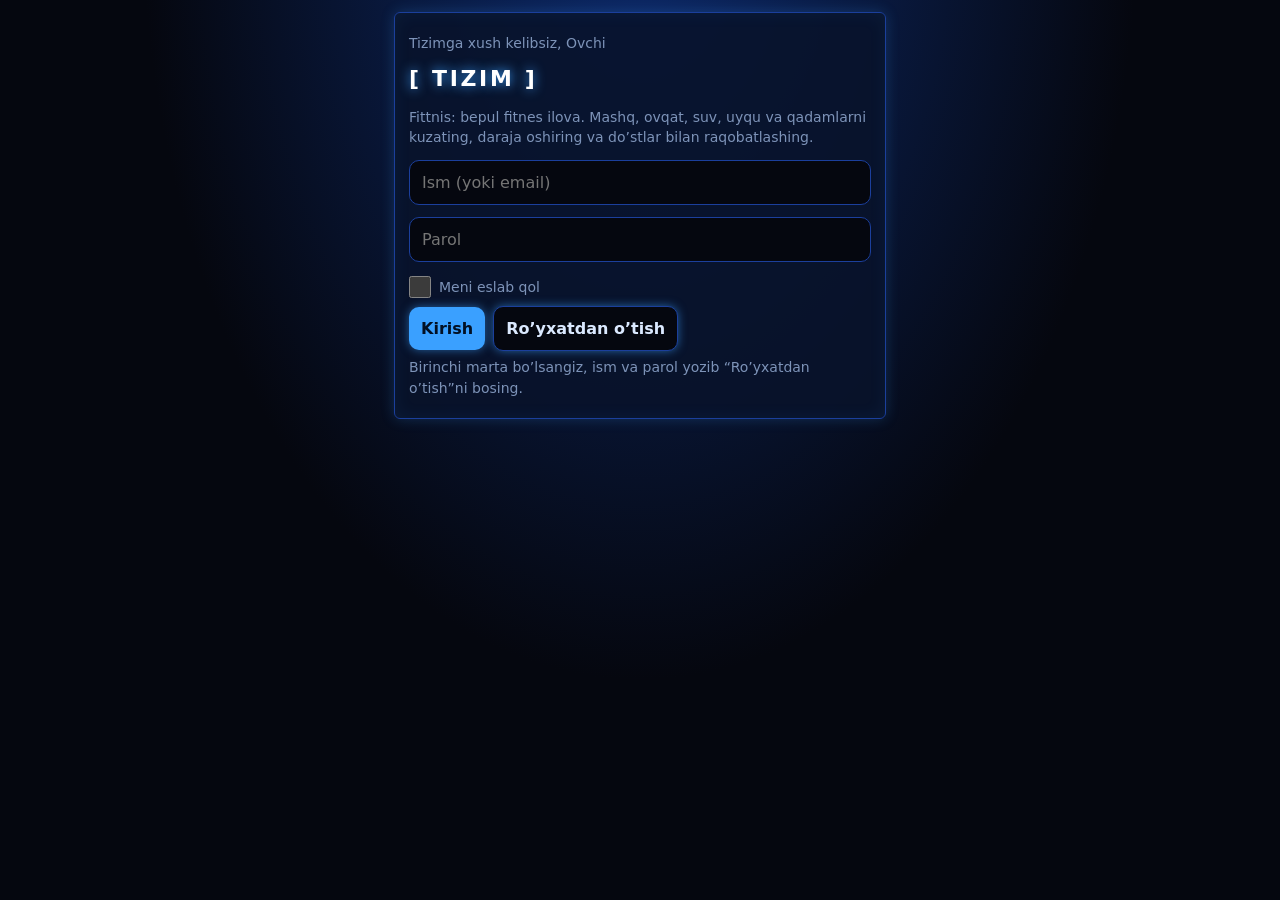
<file: index (18).html>
<!DOCTYPE html>
<html lang="uz"><head><meta charset="utf-8">
<meta name="viewport" content="width=device-width,initial-scale=1,viewport-fit=cover">
<meta name="theme-color" content="#05070f">
<link rel="manifest" href="manifest.json">
<link rel="apple-touch-icon" href="icon-192.png">
<meta name="apple-mobile-web-app-capable" content="yes">
<meta name="mobile-web-app-capable" content="yes">
<title>Fittnis: fitnes va mashq kuzatuvchi ilova</title>
<meta name="description" content="Fittnis: bepul fitnes ilova. Mashqlar, ovqat, suv, uyqu va qadamlarni kuzating, daraja oshiring, do’stlar bilan raqobatlashing. O’zbek tilida.">
<meta name="keywords" content="fitnes, fitness, mashq, mashq kuzatuvchi, fitnes ilova, workout tracker, Fittnis">
<meta name="robots" content="index,follow">
<link rel="canonical" href="https://bot840484-sudo.github.io/Fittnis/">
<meta property="og:type" content="website"><meta property="og:title" content="Fittnis: fitnes va mashq kuzatuvchi">
<meta property="og:description" content="Mashq, ovqat, suv va qadamlarni kuzating, daraja oshiring. Bepul, o’zbek tilida.">
<meta property="og:url" content="https://bot840484-sudo.github.io/Fittnis/"><meta property="og:image" content="https://bot840484-sudo.github.io/Fittnis/icon-512.png">
<style>
:root{--bg:#05070f;--cd:rgba(9,19,43,.88);--tx:#dbe9ff;--mu:#7d93b8;--ac:#3aa0ff;--ok:#5cffb0;--bd:#1b3f9c;--dg:#ff4d6d;color-scheme:dark}
*{box-sizing:border-box}[hidden]{display:none!important}
body{margin:0;font:16px/1.45 "Avenir Next","Segoe UI",system-ui,sans-serif;background:radial-gradient(ellipse at 50% -10%,#0d2a6b 0,var(--bg) 55%) fixed,var(--bg);color:var(--tx);padding:env(safe-area-inset-top) 0 calc(76px + env(safe-area-inset-bottom))}
#v,#lg{max-width:520px;margin:0 auto;padding:12px 14px}
h2{font-size:22px;font-weight:800;letter-spacing:.12em;text-transform:uppercase;margin:10px 0 12px;color:#fff;text-shadow:0 0 12px var(--ac)}
.card{background:var(--cd);border:1px solid var(--bd);border-radius:6px;padding:14px;margin-bottom:12px;box-shadow:0 0 14px rgba(58,160,255,.22),inset 0 0 18px rgba(58,160,255,.07)}
.card ul{margin:6px 0 0;padding-left:18px}
input,select,button{font:inherit;color:var(--tx);border:1px solid var(--bd);background:var(--bg);border-radius:10px;padding:10px 12px;min-width:0}
input,select{width:100%;margin:6px 0}
input[type=checkbox]{width:22px;height:22px;margin:0 10px 0 0;accent-color:var(--ok)}
button{background:var(--ac);color:#021024;border:0;font-weight:800;cursor:pointer;box-shadow:0 0 10px rgba(58,160,255,.55)}
button.g{background:var(--bg);color:var(--tx);border:1px solid var(--bd)}
button.w{width:100%;margin-top:6px}
button.x{background:none;color:var(--mu);padding:4px 10px;font-size:20px}
button:focus-visible,input:focus-visible,select:focus-visible{outline:2px solid var(--ac);outline-offset:2px}
.f{display:flex;gap:8px;align-items:center}.f>*{flex:1}.f>button{flex:0 0 auto}
.row{display:flex;align-items:center;padding:9px 0;border-bottom:1px solid var(--bd)}.row:last-child{border:0}
.fl{flex:1}.tm{font-variant-numeric:tabular-nums;color:var(--mu);margin-right:10px}
.mu{color:var(--mu);font-size:14px;margin:6px 0}
.g2{display:grid;grid-template-columns:1fr 1fr;gap:12px}.g2 .card{margin:0}
.big{font-size:44px;font-weight:800;letter-spacing:-.03em;line-height:1}
.g2{margin-bottom:12px}
nav{position:fixed;left:0;right:0;bottom:0;display:flex;background:var(--cd);border-top:1px solid var(--bd);padding:6px 4px calc(6px + env(safe-area-inset-bottom))}
nav button{flex:1;background:none;color:var(--mu);font-size:11px;font-weight:600;padding:6px 0}
nav button span{display:block;font-size:20px}nav button.on{color:var(--ac)}
pre{white-space:pre-wrap;font:inherit;margin:8px 0 0}
.big{text-shadow:0 0 14px var(--ac)}.sys .f{align-items:flex-end}
.bar{height:10px;background:#0a1530;border:1px solid var(--bd);margin:10px 0 6px}.bar i{display:block;height:100%;background:linear-gradient(90deg,#1b5cff,#7fd0ff);box-shadow:0 0 10px var(--ac)}
.cal{display:grid;grid-template-columns:repeat(7,1fr);gap:4px;margin-top:8px;text-align:center}.cal u{text-decoration:none;color:var(--mu);font-size:11px}.cal i{font-style:normal;padding:6px 0;border-radius:4px;background:#0a1530;font-size:13px}.cal i.on{background:var(--ac);color:#021024;font-weight:800;box-shadow:0 0 8px var(--ac)}.cal i.td{outline:1px solid var(--ok)}
.bd{display:grid;grid-template-columns:repeat(4,1fr);gap:8px;margin-top:8px;text-align:center;font-size:11px}.bd span{display:block;font-size:26px}.bd .off{opacity:.25;filter:grayscale(1)}
.g3{display:grid;grid-template-columns:repeat(3,1fr);gap:8px;margin-top:10px;text-align:center}.g3 b{display:block;font-size:22px}summary{cursor:pointer}details p{margin:10px 0 0}
.ch{display:flex;flex-wrap:wrap;gap:6px;margin-top:8px}.ch button{padding:6px 10px;font-size:13px}.st{background:#0a1530;border:1px solid var(--bd);border-radius:4px;padding:4px 8px;margin:4px 4px 0 0;font-size:13px;cursor:pointer}
.mb{display:flex;align-items:center;gap:8px;margin-top:8px;font-size:13px}.mb span{width:70px}.mb i{display:block;height:10px;background:linear-gradient(90deg,#1b5cff,#7fd0ff);box-shadow:0 0 8px var(--ac)}.mb b{margin-left:auto}
.wr{display:flex;align-items:center;gap:14px}.pb{height:10px;background:#0a1530;border:1px solid var(--bd);margin:8px 0}.pb i{display:block;height:100%;background:linear-gradient(90deg,#1b5cff,#7fd0ff)}.ph{display:grid;grid-template-columns:1fr 1fr;gap:8px;margin-top:8px}.ph img{width:100%;border-radius:6px;border:1px solid var(--bd)}
nav button{font-size:10px}
.lk{padding:6px 10px;border:1px solid var(--bd);border-radius:6px;color:var(--ac);text-decoration:none;font-size:13px;display:inline-block;margin:6px 6px 0 0}
.toast{position:fixed;left:50%;top:30%;transform:translateX(-50%);z-index:9;background:#050a1c;border:2px solid var(--ac);padding:18px 22px;font-weight:800;letter-spacing:.1em;text-align:center;box-shadow:0 0 30px var(--ac);color:#fff}
nav{box-shadow:0 -0 18px rgba(58,160,255,.25)}
</style></head><body>
<div id="lg"><div class="card"><div class="mu">Tizimga xush kelibsiz, Ovchi</div><h2>[ TIZIM ]</h2><p class="mu">Fittnis: bepul fitnes ilova. Mashq, ovqat, suv, uyqu va qadamlarni kuzating, daraja oshiring va do’stlar bilan raqobatlashing.</p>
<input id="un" placeholder="Ism (yoki email)" autocomplete="username" autocapitalize="none">
<input id="pw" type="password" placeholder="Parol" autocomplete="current-password">
<label class="mu" style="display:flex;align-items:center;margin:8px 0"><input type="checkbox" id="rm" style="margin:0 8px 0 0">Meni eslab qol</label><div class="f"><button onclick="auth(0)">Kirish</button><button class="g" onclick="auth(1)">Ro’yxatdan o’tish</button></div>
<p id="em" class="mu">Birinchi marta bo’lsangiz, ism va parol yozib “Ro’yxatdan o’tish”ni bosing.</p></div></div>
<main id="ap" hidden><div id="v"></div>
<nav><button data-t="t" onclick="go('t')"><span>⚔️</span>Quest</button><button data-t="l" onclick="go('l')"><span>🏋️</span>Mashq</button><button data-t="p" onclick="go('p')"><span>📈</span>Progress</button><button data-t="a" onclick="go('a')"><span>📜</span>Reja</button><button data-t="f" onclick="go('f')"><span>🍽️</span>Ovqat</button><button data-t="s" onclick="go('s')"><span>⚙️</span>Sozlama</button></nav></main>
<script>
const $=s=>document.querySelector(s),D=(d=new Date())=>new Date(d-d.getTimezoneOffset()*6e4).toISOString().slice(0,10);
const E=s=>String(s).replace(/[&<>"]/g,c=>({'&':'&amp;','<':'&lt;','>':'&gt;','"':'&quot;'}[c]));
const L=k=>{try{return JSON.parse(localStorage.getItem(k))}catch(e){return null}},S=(k,v)=>{try{localStorage.setItem(k,JSON.stringify(v))}catch(e){}};
const id=()=>Math.random().toString(36).slice(2,9);
let U=null,DB=null,tab='t';
const save=()=>{chk();DB.c.ts=Date.now();S('mt_d_'+U,DB);push();const l=lvl();if(DB.c.lv&&l>DB.c.lv)toast('[ TIZIM ]\nDARAJA OSHDI!\nLV.'+l);if(DB.c.lv!==l){DB.c.lv=l;S('mt_d_'+U,DB)}};
const msg=t=>{$('#em').textContent=t};
const SB='https://vhvhufpddlqrlcxmbdmp.supabase.co',KEY='sb_publishable_UI7x4pxxHGu2lvDJWcaFhA_krp9yC2e';
let SS=null,pT=null;
const em=n=>n.includes('@')?n:[...n].map(c=>/[a-z0-9._-]/.test(c)?c:'x'+c.charCodeAt(0).toString(16)).join('')+'@fittnis.app';
const ss=()=>{try{return JSON.parse(sessionStorage.getItem('mt_s')||localStorage.getItem('mt_s'))}catch(e){return null}};
const ssv=(o,rem)=>{const j=JSON.stringify(o);sessionStorage.setItem('mt_s',j);if(rem||localStorage.getItem('mt_s'))localStorage.setItem('mt_s',j)};
async function refresh(){try{const r=await fetch(SB+'/auth/v1/token?grant_type=refresh_token',{method:'POST',headers:{apikey:KEY,'content-type':'application/json'},body:JSON.stringify({refresh_token:SS.rt})});if(!r.ok)return false;const j=await r.json();SS.at=j.access_token;SS.rt=j.refresh_token;ssv(SS);return true}catch(e){return false}}
async function api(path,o={},retry=1){const h={apikey:KEY,'content-type':'application/json',Authorization:'Bearer '+SS.at,...(o.h||{})};
 const r=await fetch(SB+path,{method:o.m||'GET',headers:h,body:o.b?JSON.stringify(o.b):undefined});
 if(r.status==401&&retry&&await refresh()){o.h={...(o.h||{}),Authorization:'Bearer '+SS.at};return api(path,o,0)}return r}
function push(){clearTimeout(pT);pT=setTimeout(async()=>{if(!SS||!DB)return;try{await api('/rest/v1/user_data?on_conflict=user_id',{m:'POST',h:{Prefer:'resolution=merge-duplicates,return=minimal'},b:{user_id:SS.uid,data:{...DB,c:{...DB.c,key:''}},updated_at:new Date().toISOString()}})}catch(e){}},800)}
async function auth(reg){
 const n=$('#un').value.trim().toLowerCase(),p=$('#pw').value;
 if(!n||p.length<6)return msg('Ism yozing, parol kamida 6 belgi bo’lsin.');
 msg('Kutib turing…');
 try{const r=await fetch(SB+(reg?'/auth/v1/signup':'/auth/v1/token?grant_type=password'),{method:'POST',headers:{apikey:KEY,'content-type':'application/json'},body:JSON.stringify({email:em(n),password:p})});
  const j=await r.json();
  if(!r.ok)return msg(reg?(/registered|exists/i.test(j.msg||j.message||'')?'Bu ism band.':(j.msg||j.error_description||'Ro’yxatdan o’tib bo’lmadi.')):'Ism yoki parol noto’g’ri.');
  if(!j.access_token)return msg('Hisob yaratildi. Supabase’da “Confirm email” ni o’chiring, keyin Kirish ni bosing.');
  SS={n,uid:j.user.id,at:j.access_token,rt:j.refresh_token};ssv(SS,$('#rm').checked);await start()}
 catch(x){msg('Internetga ulanib bo’lmadi.')}}
async function start(){U=SS.n;const loc=L('mt_d_'+U);let cl=null;
 try{const r=await api('/rest/v1/user_data?select=data&user_id=eq.'+SS.uid);if(r.ok){const j=await r.json();if(j[0]&&j[0].data&&j[0].data.l)cl=j[0].data}}catch(e){}
 DB=(cl&&(!loc||((cl.c&&cl.c.ts)||0)>=((loc.c&&loc.c.ts)||0)))?cl:(loc||{s:[],l:[],b:[],p:null,c:{goal:3}});
 DB.c=DB.c||{goal:3};DB.b=DB.b||[];DB.f=DB.f||{w:{},m:[]};DB.c.g=DB.c.g||{kcal:2200,prot:120,water:8};if(loc&&loc.c&&loc.c.key&&!DB.c.key)DB.c.key=loc.c.key;
 pen();$('#lg').hidden=true;$('#ap').hidden=false;msg('');go('t');push()}
function out(){sessionStorage.removeItem('mt_s');localStorage.removeItem('mt_s');SS=null;location.reload()}
const V={t:vToday,l:vLog,p:vProg,a:vPlan,f:vFood,s:vSet};
function go(t){tab=t||tab;$('#v').innerHTML=V[tab]();if(tab=='t'&&window.loadFr)loadFr();document.querySelectorAll('nav button').forEach(b=>b.classList.toggle('on',b.dataset.t==tab))}
const DN=['Yak','Dush','Sesh','Chor','Pay','Jum','Shan'];
/* ---- Bugun ---- */
function stats(){const ds=new Set(DB.l.map(x=>x.d));let s=0,c=new Date();if(!ds.has(D(c)))c.setDate(c.getDate()-1);while(ds.has(D(c))){s++;c.setDate(c.getDate()-1)}
 const w=new Date();w.setDate(w.getDate()-((w.getDay()+6)%7));const wk=[...ds].filter(x=>x>=D(w)).length;
 return`<div class="g2"><div class="card"><div class="big">${s}</div><span class="mu">kun ketma-ket</span></div><div class="card"><div class="big">${wk}/${DB.c.goal}</div><span class="mu">shu hafta</span></div></div>`}
function xp(){return Math.max(0,xp0()+200*Object.keys(DB.c.bw||{}).length-(DB.c.pen||0))}
function xp0(){return Object.values((DB.f||{}).st||{}).reduce((s,n)=>s+Math.floor(n/1000)*5,0)+ DB.l.reduce((s,x)=>s+20+x.s*5,0)+DB.s.reduce((s,i)=>s+Object.values(i.d||{}).filter(Boolean).length*10,0)}
function lvl(x=xp()){return Math.max(1,Math.min(100,Math.floor((1+Math.sqrt(1+.4*x))/2)))}
const RK=l=>l>=100?'MONARX':l>=85?'S':l>=65?'A':l>=45?'B':l>=25?'C':l>=10?'D':'E';
function toast(t){const e=document.createElement('div');e.className='toast';e.style.whiteSpace='pre-line';e.textContent=t;document.body.appendChild(e);navigator.vibrate&&navigator.vibrate([200,80,200]);setTimeout(()=>e.remove(),3200)}
function hdr(){const x=xp(),l=lvl(x),a=10*(l-1)*l,b=10*l*(l+1),p=l>=100?100:Math.round((x-a)/(b-a)*100);
 return`<div class="card sys"><div class="f"><div><div class="mu">[ OVCHI: ${E(U)} ]</div><div class="big">LV.${l}</div></div><div style="text-align:right"><div class="mu">RANK</div><div class="big">${RK(l)}</div></div></div><div class="bar"><i style="width:${p}%"></i></div><div class="mu">${x} XP · keyingi darajagacha ${l>=100?0:b-x} XP</div>${sts()}</div>`}
const planDay=()=>DB.p&&DB.p.days.find(x=>x.wd==new Date().getDay());
function vToday(){const d=D(),dn=DB.s.slice().sort((a,b)=>a.t.localeCompare(b.t)),pd=planDay();
 return`<h2>Kunlik quest</h2><p class="mu">${greet()}</p>`+hdr()+stats()+`${stepCard()}<div class="card"><b>Reyting</b><div id="fr"><p class="mu">Yuklanmoqda…</p></div></div>`+(pd?`<div class="card"><b>QUEST: ${E(pd.name)}</b><ul>${pd.ex.map(x=>`<li>${E(x)}</li>`).join('')}</ul></div>`:'')+
 `<div class="card"><b>Kunlik tartib</b>`+(dn.length?dn.map(i=>`<div class="row"><input type="checkbox" ${i.d&&i.d[d]?'checked':''} onchange="tick('${i.id}')"><span class="tm">${i.t}</span><span class="fl">${E(i.n)}</span><button class="x" onclick="delS('${i.id}')" aria-label="O’chirish">×</button></div>`).join(''):'<p class="mu">Hali vazifa yo’q. Vaqt va nom kiritib qo’shing.</p>')+
 `<div class="f"><input type="time" id="st" value="07:00" style="max-width:120px"><input id="sn" placeholder="Nima qilasiz?"><button onclick="addS()">Qo’shish</button></div></div>`}
function addS(){const n=$('#sn').value.trim();if(!n)return;DB.s.push({id:id(),t:$('#st').value||'07:00',n,d:{}});save();go()}
function tick(i){const x=DB.s.find(y=>y.id==i),d=D();x.d=x.d||{};x.d[d]=!x.d[d];save()}
function delS(i){DB.s=DB.s.filter(x=>x.id!=i);save();go()}
/* ---- Mashq ---- */
const EX=['Shtanga yotib siqish','Otjimaniya','Tortilish','Pritsedaniya','Shtanga o’tirib-turish','Rumin tortish','Gantel yelka siqish','Plank','Biceps','Triceps','Oyoq pressi','Yugurish'];
const EXG={"Ko’krak":"Shtanga yotib siqish|Qiya shtanga siqish|Gantel yotib siqish|Qiya gantel siqish|Gantel yoyish|Krossover|Otjimaniya|Brusyada otjimaniya|Pek-dek|Smit mashinada siqish|Past qiya shtanga siqish|Gantel pulover|Kabel krossover pastdan|Bir qo’llab kabel siqish|Diamond otjimaniya|Keng otjimaniya|Qiya otjimaniya|Rezina bilan siqish|Svend siqish|Ko’krak pressi mashinada",
"Orqa":"Tortilish|Keng ushlab tortilish|Teskari ushlab tortilish|Yuqori blok tortish|Shtanga tortish|Gantel tortish|T-gril tortish|Pastki blok tortish|Rumin tortish|Klassik tortish (deadlift)|Giperekstenziya|Bir qo’llab gantel tortish|Meadows tortish|Kabel bilan tortish|Keng blok tortish yopiq|Pulover (orqa)|Rezina bilan tortish|Teskari tortilish|Mashinada tortish|Shtanga shrag|Good morning|Kobra|Supermen",
"Oyoq":"Shtanga o’tirib-turish|Old o’tirib-turish|Oyoq pressi|Lunge|Bolgar split|Gakk-pritsedaniya|Oyoq yozish|Oyoq bukish|Glute ko’prik|Hip-thrust|Boldir ko’tarish|Pritsedaniya|Sumo tortish|Zinaga chiqish|Goblet o’tirib-turish|Smit o’tirib-turish|Qadam tashlab lunge|Teskari lunge|Zinaga qadam|Rumin tortish bir oyoqda|Oyoq abduksiyasi|Oyoq adduksiyasi|Devorga suyanib o’tirish|Pistolet|Kabel dumba tepish|Sumo o’tirib-turish|Boldir mashinada|Nordik bukish|Box jump|Sakrash",
"Yelka":"Gantel yelka siqish|Shtanga yelka siqish|Arnold siqish|Yon ko’tarish|Old ko’tarish|Orqa delta|Yelka qisish (shrag)|Yuz tomon tortish|Pike otjimaniya|Gantel yelka siqish o’tirib|Smit yelka siqish|Kabel yon ko’tarish|Teskari pek-dek|Face pull|Landmine siqish|Rezina yon ko’tarish|Bir qo’llab gantel siqish|Handstand tayanch|Armiya siqish",
"Qo’l":"Shtanga biceps|Gantel biceps|Bolg’a biceps|Kontsentratsiyali biceps|Skott skamyasi biceps|Triceps blok|Fransuz siqish|Triceps tayanch|Yaqin ushlab siqish|Rezina biceps|Rezina triceps|Ez-shtanga biceps|Kabel biceps|Rezina bolg’a|Incline gantel biceps|Spider biceps|Triceps arqon|Triceps gantel bosh orqasidan|Kickback|JM siqish|Brusyada tushish|Teskari ushlab biceps|Bilak yozish|Bilak bukish",
"Qorin":"Plank|Yon plank|Qorin buklash|Oyoqni ko’tarish|Velosiped|Rus burilish|Alpinist|Osilib oyoq ko’tarish|Ab roller|Pastki qorin ko’tarish|Kabel buklash|Dragon flag|Yon buklash|Hollow tayanch|V-up|Mountain climber|Dead bug|Pallof siqish|Burilish blokda|Qorin bloki",
"Kardio":"Yugurish|Yurish|Velosiped yo’lak|Arqon sakrash|Eshkak mashinasi|Elliptik|Suzish|Burpi|Zinapoya|Sprint|Kopcha yugurish|Kross|Aerobika|Tabata|Zumba|Sakrash jek|Boks sumkasi|Pogo sakrash|Yengil yugurish|HIIT"};
const GR=Object.keys(EXG),ALL=[].concat(...GR.map(g=>EXG[g].split('|'))),gOf=e=>GR.find(g=>EXG[g].split('|').includes(e))||'Boshqa';
let curEx='',selG=GR[0],curK='',curR='',tplEx=[];
const e1=(k,r)=>k>0?Math.round(k*(1+r/30)):0;
function lastSets(e){const ds=[...new Set(DB.l.filter(x=>x.e==e&&x.d<D()).map(x=>x.d))].sort(),d=ds[ds.length-1];return d?DB.l.filter(x=>x.e==e&&x.d==d):[]}
function selE(e){curEx=e;const l=lastSets(e),x=l[l.length-1];curK=x?(x.k||''):'';curR=x?x.r:'';go()}
function tplv(){const tl=DB.t||[],t=DB.l.filter(x=>x.d==D());
 return`<div class="card"><b>Shablonlar</b>`+tl.map((x,i)=>`<div class="row"><b class="fl">${E(x.n)}</b><button class="g" onclick="useT(${i})">Boshlash</button><button class="x" onclick="delT(${i})" aria-label="O’chirish">×</button></div>`).join('')+(t.length?`<button class="w g" onclick="saveT()">Bugungi mashqlardan shablon yaratish</button>`:'<p class="mu">Mashq yozgach, uni shablon qilib saqlang.</p>')+`</div>`}
function saveT(){const n=prompt('Shablon nomi (masalan: Ko’krak kuni)');if(!n)return;const ex=[...new Set(DB.l.filter(x=>x.d==D()).map(x=>x.e))];DB.t=(DB.t||[]).concat({n:n.trim(),ex});save();go()}
function delT(i){DB.t.splice(i,1);save();go()}
function useT(i){tplEx=DB.t[i].ex;selE(tplEx[0]||'')}
function vLog(){const d=D(),t=DB.l.filter(x=>x.d===d),by={};t.forEach(x=>(by[x.e]=by[x.e]||[]).push(x));
 const ls=curEx?lastSets(curEx):[],tp=(LB.find(x=>x[0]==curEx)||[])[2];
 return`<h2>Mashq</h2><div class="card"><b>Mashq tanlang</b>`+
 (tplEx.length?`<div class="ch">${tplEx.map(x=>`<button class="${x==curEx?'':'g'}" onclick="selE(this.dataset.e)" data-e="${E(x)}">${by[x]?'✓ ':''}${E(x)}</button>`).join('')}</div>`:'')+
 `<div class="ch">${GR.map(g=>`<button class="${g==selG?'':'g'}" onclick="selG=this.dataset.g;go()" data-g="${g}">${g}</button>`).join('')}</div>
 <div class="ch">${EXG[selG].split('|').map(x=>`<button class="g" onclick="selE(this.dataset.e)" data-e="${E(x)}">${E(x)}</button>`).join('')}</div></div>
 <div class="card"><datalist id="ex">${ALL.map(x=>`<option>${E(x)}</option>`).join('')}</datalist>
 <input id="le" list="ex" placeholder="Yoki o’zingiz yozing" value="${E(curEx)}" onchange="curEx=this.value.trim();go()">
 ${tp?`<p class="mu">${E(tp)}</p>`:''}${how()}${ls.length?`<p class="mu">O’tgan safar: ${ls.map(x=>(x.s>1?x.s+'×':'')+x.r+'×'+(x.k||'–')).join(', ')}${ls.every(x=>x.r>=10)&&ls[0].k?' · Maslahat: '+(ls[0].k+2.5)+' kg sinab ko’ring':''}</p>`:''}
 <div class="f"><input id="lk" type="number" inputmode="decimal" step=".5" placeholder="kg" value="${curK}"><input id="lr" type="number" inputmode="numeric" placeholder="Takror" value="${curR}"></div>
 <button class="w" onclick="addL()">Set ${(by[curEx]||[]).length+1} yozish</button></div>`+rep()+tplv()+
 `<div class="card"><b>Bugungi mashqlar</b>`+(Object.keys(by).length?Object.entries(by).map(([e,a])=>`<div style="margin-top:10px"><b>${E(e)}</b> <span class="mu">${gOf(e)}</span><div>${a.map((x,i)=>`<span class="st" onclick="delL('${x.id}')">${i+1}) ${x.s>1?x.s+'×':''}${x.r}${x.k?' × '+x.k:''}</span>`).join('')}</div></div>`).join(''):'<p class="mu">Bugun hali hech narsa yozilmagan.</p>')+`<p class="mu">Setni o’chirish uchun ustiga bosing.</p></div>
 ${wtimer()}${plates()}<div class="card"><b>Dam olish taymeri</b><div class="big" id="tmr">0:00</div><div class="f" style="margin-top:8px">${[30,60,90,120].map(s=>`<button class="g" onclick="rest(${s})">${s} s</button>`).join('')}</div></div>`}
function addL(){const e=$('#le').value.trim(),r=+$('#lr').value,k=+$('#lk').value||0;if(!e||!r)return alert('Mashq nomi va takrorni kiriting.');curEx=e;curK=k||'';curR=r;const pm=Math.max(0,...DB.l.filter(x=>x.e==e).map(x=>x.k||0));DB.l.push({id:id(),d:D(),e,s:1,r,k});if(k>pm&&pm>0)toast('[ TIZIM ]\nYANGI REKORD!\n'+e+' '+k+' kg');save();go();rest(60)}
function delL(i){if(!confirm('Setni o’chirasizmi?'))return;DB.l=DB.l.filter(x=>x.id!=i);save();go()}
function mus(){const w=new Date();w.setDate(w.getDate()-6);const A=D(w),c={};DB.l.forEach(x=>{if(x.d>=A){const g=gOf(x.e);c[g]=(c[g]||0)+x.s}});const m=Math.max(1,...Object.values(c));
 return`<div class="card"><b>Mushak guruhlari (7 kun, set)</b>`+(Object.keys(c).length?Object.entries(c).sort((a,b)=>b[1]-a[1]).map(([g,n])=>`<div class="mb"><span>${g}</span><i style="width:${n/m*60}%"></i><b>${n}</b></div>`).join(''):'<p class="mu">Mashq yozsangiz, shu yerda chiqadi.</p>')+`</div>`}
function rmc(){if(!curEx)return'';const m={};DB.l.filter(x=>x.e==curEx).forEach(x=>{m[x.d]=Math.max(m[x.d]||0,e1(x.k,x.r))});const p=Object.keys(m).sort().slice(-8).map(d=>({l:d.slice(5),v:m[d]})).filter(x=>x.v>0);
 return p.length>1?`<div class="card"><b>1RM: ${E(curEx)}</b>${chart(p,'line')}</div>`:''}
let tI=null;function rest(n){clearInterval(tI);const e=$('#tmr');tI=setInterval(()=>{if(tab!='l'||!$('#tmr'))return clearInterval(tI);$('#tmr').textContent=Math.floor(n/60)+':'+String(n%60).padStart(2,'0');if(n--<=0){clearInterval(tI);$('#tmr').textContent='Tayyor!';navigator.vibrate&&navigator.vibrate([300,100,300])}},1000)}
/* ---- Progress ---- */
function chart(pts,type){if(!pts.length||(type=='line'&&pts.length<2))return'<p class="mu">Grafik uchun kamida 2 ta yozuv kerak.</p>';
 const W=320,H=130,m=Math.max(...pts.map(p=>p.v))||1,mn=type=='line'?Math.min(...pts.map(p=>p.v)):0,r=(m-mn)||1,n=pts.length,st=(W-40)/Math.max(n-(type=='line'?1:0),1);
 const x=i=>20+i*st,y=v=>H-22-(v-mn)/r*(H-44);let s=`<svg viewBox="0 0 ${W} ${H}" width="100%" role="img">`;
 if(type=='line')s+=`<polyline fill="none" stroke="var(--ac)" stroke-width="2.5" points="${pts.map((p,i)=>x(i)+','+y(p.v)).join(' ')}"/>`+pts.map((p,i)=>`<circle cx="${x(i)}" cy="${y(p.v)}" r="3.5" fill="var(--ac)"/><text x="${x(i)}" y="${y(p.v)-7}" font-size="9" text-anchor="middle" fill="var(--mu)">${p.v}</text>`).join('');
 else s+=pts.map((p,i)=>{const h=p.v/m*(H-44);return`<rect x="${x(i)}" y="${H-22-h}" width="${st*.7}" height="${h}" rx="3" fill="var(--ac)"/>`}).join('');
 return s+pts.map((p,i)=>`<text x="${x(i)+(type=='line'?0:st*.35)}" y="${H-6}" font-size="9" text-anchor="middle" fill="var(--mu)">${p.l}</text>`).join('')+'</svg>'}
function wkv(){const o=[],t=new Date();t.setDate(t.getDate()-((t.getDay()+6)%7));for(let i=7;i>=0;i--){const a=new Date(t);a.setDate(a.getDate()-i*7);const b=new Date(a);b.setDate(b.getDate()+7);const A=D(a),Z=D(b);o.push({l:A.slice(5),v:DB.l.filter(x=>x.d>=A&&x.d<Z).reduce((s,x)=>s+x.s*x.r*(x.k||1),0)})}return o}
const FD='Osh|550|15|65|25,Lag’mon|450|20|55|15,Somsa (1 dona)|330|10|28|20,Manti (5 dona)|400|18|40|17,Non (1 bo’lak)|130|4|26|1,Tuxum (1 dona)|75|6|0|5,Tovuq ko’krak (150 g)|250|46|0|6,Guruch (1 kosa)|200|4|44|1,Sho’rva|250|15|18|12,Grechka (1 kosa)|190|7|36|2,Kefir (1 stakan)|120|6|9|6,Tvorog (100 g)|120|17|3|5,Banan|105|1|27|0,Olma|80|0|21|0,Kabob (1 shish)|220|18|2|16,Choy shakarli|40|0|10|0'.split(',').map(x=>{const a=x.split('|');return{n:a[0],k:+a[1],p:+a[2],c:+a[3],y:+a[4]}});
const mt=d=>DB.f.m.filter(x=>x.d==d),tot=a=>a.reduce((s,x)=>({k:s.k+x.k,p:s.p+x.p,c:s.c+x.c,y:s.y+x.y}),{k:0,p:0,c:0,y:0});
function ring(n,m,t){const r=44,c=2*Math.PI*r,p=Math.min(1,n/m);return`<svg width="110" height="110" viewBox="0 0 110 110"><circle cx="55" cy="55" r="${r}" fill="none" stroke="#0a1530" stroke-width="10"/><circle cx="55" cy="55" r="${r}" fill="none" stroke="var(--ac)" stroke-width="10" stroke-linecap="round" stroke-dasharray="${c*p} ${c}" transform="rotate(-90 55 55)"/><text x="55" y="62" text-anchor="middle" font-size="${(t||'').length>6||(n+'/'+m).length>7?16:22}" font-weight="800" fill="currentColor">${t||n+'/'+m}</text></svg>`}
function vFood(){const d=D(),g=DB.c.g,w=DB.f.w[d]||0,a=mt(d),t=tot(a),rec=[],sn=new Set();
 for(let i=DB.f.m.length-1;i>=0&&rec.length<5;i--){const x=DB.f.m[i];if(!sn.has(x.n)){sn.add(x.n);rec.push(x)}}
 const wk=[];for(let i=6;i>=0;i--){const q=new Date();q.setDate(q.getDate()-i);const k=D(q);wk.push({l:k.slice(5),v:tot(mt(k)).k})}
 return`<h2>Ovqat va suv</h2><div class="card"><b>Suv</b><div class="wr">${ring(w,g.water)}<div style="flex:1"><button class="w" onclick="wat(1)">+ 1 stakan</button><button class="w g" onclick="wat(-1)">− 1</button></div></div></div>
 <div class="card"><b>Bugun: ${t.k} / ${g.kcal} kkal</b><div class="pb"><i style="width:${Math.min(100,t.k/g.kcal*100)}%"></i></div>
 <p class="mu">Oqsil ${Math.round(t.p)} / ${g.prot} g · uglevod ${Math.round(t.c)} g · yog’ ${Math.round(t.y)} g</p>
 <div class="ch">${FD.map((x,i)=>`<button class="g" onclick="addF(${i})">${E(x.n)}</button>`).join('')}</div>
 ${rec.length?`<p class="mu">Oxirgi yeganlar</p><div class="ch">${rec.map(x=>`<button class="g" onclick="addR('${x.id}')">↻ ${E(x.n)}</button>`).join('')}</div>`:''}
 <p class="mu">Qiymatlar bir porsiya uchun taxminiy.</p><input id="fph" type="file" accept="image/*" hidden onchange="foodPhoto(this)"><button class="w" onclick="$('#fph').click()">📷 Rasm bilan qo’shish (AI)</button><p id="fs" class="mu"></p>
 <input id="fn" placeholder="Boshqa taom nomi"><div class="f"><input id="fk" type="number" inputmode="numeric" placeholder="kkal"><input id="fp" type="number" inputmode="decimal" placeholder="oqsil g"></div><button class="w" onclick="addC()">Qo’shish</button></div>
 <div class="card"><b>Bugungi taomlar</b>`+(a.length?a.map(x=>`<div class="row"><span class="fl">${E(x.n)}${x.ai?' <span class="mu">(AI, taxminiy)</span>':''}</span><span>${x.k} kkal</span><button class="x" onclick="delF('${x.id}')" aria-label="O’chirish">×</button></div>`).join(''):'<p class="mu">Hali taom yozilmagan.</p>')+`</div>
 ${slmo()}<div class="card"><b>Haftalik kaloriya</b>${chart(wk,'bar')}</div>
 <div class="card"><details><summary><b>Maqsadlar</b></summary><div class="f"><input id="gk" type="number" inputmode="numeric" placeholder="kkal" value="${g.kcal}"><input id="gp" type="number" inputmode="numeric" placeholder="oqsil g" value="${g.prot}"><input id="gw" type="number" inputmode="numeric" placeholder="stakan" value="${g.water}"></div>
 <button class="w" onclick="setG()">Saqlash</button><select id="sx"><option value="m">Erkak</option><option value="f">Ayol</option></select><button class="w g" onclick="calcG()">Reja ma’lumotlaridan taxminiy hisoblash</button><p class="mu">Hisob faqat yo’l-yo’riq. Aniq me’yor uchun shifokor yoki dietologga murojaat qiling.</p></details></div>`}
function foodPhoto(i){const f=i.files[0];i.value='';if(!f)return;if(!DB.c.key)return alert('Avval Sozlamalarda AI kalitini kiriting.');
 const s=$('#fs');s.textContent='Rasm tahlil qilinmoqda…';const im=new Image();
 im.onload=async()=>{const c=document.createElement('canvas'),k=Math.min(1,900/Math.max(im.width,im.height));c.width=im.width*k;c.height=im.height*k;c.getContext('2d').drawImage(im,0,0,c.width,c.height);URL.revokeObjectURL(im.src);
  const b=c.toDataURL('image/jpeg',.7).split(',')[1];
  try{const t=await llm('Bu rasmdagi taomni aniqla va rasmda ko’ringan porsiya uchun taxminiy qiymatlarni hisobla. Faqat JSON qaytar: {"items":[{"n":"taom nomi o’zbek tilida","k":kkal,"p":oqsil g,"c":uglevod g,"y":yog’ g}]}. Rasmda taom bo’lmasa {"items":[]} qaytar. Har bir alohida taom uchun bitta element, raqamlar butun son.',1,b);
   const j=JSON.parse(t.slice(t.indexOf('{'),t.lastIndexOf('}')+1)),a=(j.items||[]).filter(x=>x&&x.n&&+x.k>0&&+x.k<5000);
   if(!a.length){s.textContent='Rasmda taom topilmadi.';return}
   a.forEach(x=>DB.f.m.push({id:id(),d:D(),n:String(x.n).slice(0,40),k:Math.round(+x.k),p:Math.round(+x.p)||0,c:Math.round(+x.c)||0,y:Math.round(+x.y)||0,ai:1}));
   save();go();toast('[ TIZIM ]\nQo’shildi: '+a.map(x=>x.n).join(', ').slice(0,60)+'\nTaxminiy qiymat')}
  catch(e){s.textContent='Xato: '+e.message}};
 im.onerror=()=>{s.textContent='Rasmni ochib bo’lmadi.'};im.src=URL.createObjectURL(f)}
function wat(n){const d=D();DB.f.w[d]=Math.max(0,(DB.f.w[d]||0)+n);save();go()}
function addF(i){DB.f.m.push({id:id(),d:D(),...FD[i]});save();go()}
function addR(i){const x=DB.f.m.find(y=>y.id==i);DB.f.m.push({...x,id:id(),d:D()});save();go()}
function addC(){const n=$('#fn').value.trim(),k=+$('#fk').value;if(!n||!k)return alert('Taom nomi va kkal kiriting.');DB.f.m.push({id:id(),d:D(),n,k,p:+$('#fp').value||0,c:0,y:0});save();go()}
function delF(i){DB.f.m=DB.f.m.filter(x=>x.id!=i);save();go()}
function setG(){DB.c.g={kcal:+$('#gk').value||2200,prot:+$('#gp').value||120,water:+$('#gw').value||8};save();go()}
function calcG(){const P=DB.c.prof;if(!P)return alert('Avval “Reja” bo’limida yosh, bo’y va vazningizni kiriting.');if(P.a<18)return alert('18 yoshgacha maqsadni shifokor yoki murabbiy bilan belgilang.');
 const m=$('#sx').value=='m',b=10*P.w+6.25*P.h-5*P.a+(m?5:-161);let k=b*1.5*({lose:.85,mass:1.1}[P.g]||1);k=Math.max(k,m?1600:1300);
 DB.c.g={kcal:Math.round(k/50)*50,prot:Math.round(P.w*(P.g=='fit'?1.4:1.8)/5)*5,water:DB.c.g.water};save();go()}
function wsum(){const mon=new Date();mon.setDate(mon.getDate()-((mon.getDay()+6)%7));
 const st=n=>{const a=new Date(mon);a.setDate(a.getDate()-7*n);const b=new Date(a);b.setDate(b.getDate()+7);const A=D(a),B=D(b),l=DB.l.filter(x=>x.d>=A&&x.d<B);return{days:new Set(l.map(x=>x.d)).size,vol:l.reduce((s,x)=>s+x.s*x.r*(x.k||1),0),sets:l.reduce((s,x)=>s+x.s,0)}};
 const a=st(1),b=st(2),g=DB.c.goal,w=new Date();w.setDate(w.getDate()-6);const W=D(w),miss=GR.filter(x=>x!='Kardio'&&!DB.l.some(y=>y.d>=W&&gOf(y.e)==x));let t;
 if(a.days>=g&&b.days>=g)t='Ikki hafta ketma-ket maqsadni bajardingiz. Yuklamani oshiring: har mashqqa +1 set yoki +2.5 kg.';
 else if(a.days>=g)t='O’tgan hafta maqsad bajarildi. Ritmni saqlang, bu hafta og’irlikni 2.5 kg oshirib ko’ring.';
 else if(a.days==0)t='O’tgan hafta mashq yozilmagan. Bu hafta yengil boshlang: haftada 2 kun yetarli.';
 else t='O’tgan hafta '+a.days+'/'+g+' kun. Maqsadni to’liq bajarish uchun uni '+Math.max(2,a.days)+' kunga tushirib ko’ring.';
 return`<div class="card"><b>Haftalik xulosa</b><p>${t}</p><p class="mu">Hajm: o’tgan hafta ${a.vol}, undan oldin ${b.vol} · ${a.sets} set</p>${miss.length&&DB.l.length?`<p class="mu">Oxirgi 7 kunda e’tibor berilmagan: ${miss.join(', ')}</p>`:''}</div>`}
const PK=()=>'mt_ph_'+U,PH=()=>L(PK())||[];
function ph(){const a=PH(),f=a[0],l=a[a.length-1];
 return`<div class="card"><b>Tana rasmi</b><p class="mu">Rasmlar faqat shu telefonda saqlanadi.</p>`+(a.length>1?`<div class="ph"><div><div class="mu">Oldin · ${f.d}</div><img src="${f.i}" alt=""></div><div><div class="mu">Hozir · ${l.d}</div><img src="${l.i}" alt=""></div></div>`:a.length?`<img src="${f.i}" style="width:50%" alt="">`:'')+`<input id="pf" type="file" accept="image/*" hidden onchange="addP(this)"><button class="w g" onclick="$('#pf').click()">Rasm qo’shish</button>`+(a.length?`<button class="w g" onclick="delP()">Oxirgi rasmni o’chirish</button>`:'')+`</div>`}
function addP(i){const f=i.files[0];if(!f)return;const im=new Image();im.onload=()=>{const c=document.createElement('canvas'),k=Math.min(1,480/Math.max(im.width,im.height));c.width=im.width*k;c.height=im.height*k;c.getContext('2d').drawImage(im,0,0,c.width,c.height);const a=PH();a.push({d:D(),i:c.toDataURL('image/jpeg',.6)});while(a.length>12)a.splice(1,1);S(PK(),a);URL.revokeObjectURL(im.src);go()};im.src=URL.createObjectURL(f)}
function delP(){const a=PH();a.pop();S(PK(),a);go()}
const QT=['Bugungi mashq ertangi sizning minnatdorchiligingiz.','Kichik qadamlar ham yo’lni qisqartiradi.','Qiyin kun ham mashq kuni bo’la oladi.','Natija odatdan keladi, kayfiyatdan emas.','Bir set ko’proq, bir kun yaqinroq.','Eng qiyin qadam, eshikdan chiqish.','Kuchli bo’lish: tanlov va takror.','Bugun o’zingizdan kechagidan yaxshiroq bo’ling.'];
function greet(){const h=new Date().getHours();return(h<12?'Xayrli tong':h<18?'Xayrli kun':'Xayrli kech')+', Ovchi. '+QT[new Date().getDate()%QT.length]}
const sg=()=>DB.c.sg||8000,stT=()=>(DB.f.st||{})[D()]||0;
let stOn=false,stL=0,stF=0,stC=0,wl=null;
function stepMotion(e){const a=e.accelerationIncludingGravity;if(!a)return;const m=Math.sqrt(a.x*a.x+a.y*a.y+a.z*a.z);stF=stF*.8+m*.2;const t=Date.now();
 if(m-stF>2.2&&t-stL>350){stL=t;DB.f.st=DB.f.st||{};DB.f.st[D()]=stT()+1;if(++stC%10==0){save();if(tab=='t')go()}}}
async function stTog(){if(stOn){removeEventListener('devicemotion',stepMotion);stOn=false;if(wl){wl.release();wl=null}save();return go()}
 try{if(window.DeviceMotionEvent&&DeviceMotionEvent.requestPermission&&await DeviceMotionEvent.requestPermission()!='granted')return alert('Ruxsat berilmadi.')}catch(e){}
 if(!window.DeviceMotionEvent)return alert('Bu qurilmada harakat sensori yo’q.');addEventListener('devicemotion',stepMotion);stOn=true;try{wl=await navigator.wakeLock.request('screen')}catch(e){}go()}
function stMan(){const v=prompt('Bugungi qadamlar soni (masalan, telefondagi salomatlik ilovasidan)',stT());if(v===null)return;DB.f.st=DB.f.st||{};DB.f.st[D()]=Math.max(0,Math.min(100000,+v||0));save();go()}
function stepCard(){const n=stT(),g=sg(),wk=[];for(let i=6;i>=0;i--){const q=new Date();q.setDate(q.getDate()-i);const k=D(q);wk.push({l:k.slice(5),v:(DB.f.st||{})[k]||0})}
 return`<div class="card"><b>Qadamlar</b><div class="wr">${ring(Math.min(n,g),g,String(n))}<div style="flex:1"><p class="mu" style="margin:0">Maqsad ${g} · ${(n*.00075).toFixed(2)} km · ~${Math.round(n*.04)} kkal</p><button class="w" onclick="stTog()">${stOn?'To’xtatish':'Sanashni boshlash'}</button><button class="w g" onclick="stMan()">Qo’lda kiritish</button></div></div><p class="mu">Sanash faqat ilova ochiq va ekran yoniq bo’lganda ishlaydi, natija taxminiy.</p>${wk.some(x=>x.v)?chart(wk,'bar'):''}</div>`}
function wtimer(){const s=DB.c.ws,m=s?Math.floor((Date.now()-s)/6e4):0,td=(DB.f.dur||{})[D()]||0;
 return`<div class="card"><b>Mashg’ulot vaqti</b><p class="mu">Bugun: ${td} daq${s?' · hozir '+m+' daq ketdi':''}</p><button class="w" onclick="wTog()">${s?'Tugatish':'Mashg’ulotni boshlash'}</button></div>`}
function wTog(){if(DB.c.ws){const m=Math.max(1,Math.round((Date.now()-DB.c.ws)/6e4));DB.f.dur=DB.f.dur||{};DB.f.dur[D()]=(DB.f.dur[D()]||0)+m;DB.c.ws=0;toast('[ TIZIM ]\nMashg’ulot tugadi\n'+m+' daqiqa')}else DB.c.ws=Date.now();save();go()}
function plates(){return`<div class="card"><b>Disk va isinish</b><input id="pt" type="number" inputmode="decimal" placeholder="Maqsad og’irlik, kg" oninput="plc()"><p class="mu" id="po">Shtanga 20 kg deb olindi.</p></div>`}
function plc(){const t=+$('#pt').value,o=$('#po');if(!t||t<20){o.textContent='Shtanga 20 kg deb olindi.';return}let q=(t-20)/2;const out=[];[25,20,15,10,5,2.5,1.25].forEach(p=>{const n=Math.floor(q/p+1e-9);if(n){out.push(n+'×'+p);q-=n*p}});
 o.textContent='Har tomonga: '+(out.join(' + ')||'disk kerak emas')+(q>.01?' (qoldiq '+q.toFixed(2)+' kg)':'')+'. Isinish (kg × takror): '+[.4,.6,.8].map((f,i)=>Math.round(t*f/2.5)*2.5+' × '+[10,5,3][i]).join(', ')+'.'}
function slmo(){const d=D(),h=(DB.f.sl||{})[d]||0,m=(DB.f.mo||{})[d]||0;
 return`<div class="card"><b>Uyqu (soat)</b><div class="pb"><i style="width:${Math.min(100,h/8*100)}%"></i></div><div class="f"><button class="g" onclick="slp(-.5)">− 0.5</button><b style="text-align:center">${h}</b><button onclick="slp(.5)">+ 0.5</button></div></div><div class="card"><b>Bugungi kayfiyat</b><div class="f" style="margin-top:8px">${['😞','😕','😐','🙂','😄'].map((e,i)=>`<button class="${m==i+1?'':'g'}" onclick="mood(${i+1})">${e}</button>`).join('')}</div></div>`}
function slp(n){DB.f.sl=DB.f.sl||{};DB.f.sl[D()]=Math.max(0,Math.min(14,(DB.f.sl[D()]||0)+n));save();go()}
function mood(n){DB.f.mo=DB.f.mo||{};DB.f.mo[D()]=n;save();go()}
function csv(){const a=document.createElement('a');a.href=URL.createObjectURL(new Blob(['sana,mashq,set,takror,kg\n'+DB.l.map(x=>[x.d,'"'+x.e.replace(/"/g,'""')+'"',x.s,x.r,x.k||0].join(',')).join('\n')],{type:'text/csv'}));a.download='mashqlar.csv';a.click()}
const EN=Object.fromEntries('Shtanga yotib siqish=barbell bench press;Qiya shtanga siqish=incline barbell bench press;Gantel yotib siqish=dumbbell bench press;Qiya gantel siqish=incline dumbbell press;Gantel yoyish=dumbbell fly;Krossover=cable crossover;Otjimaniya=push up;Brusyada otjimaniya=chest dips;Tortilish=pull up;Keng ushlab tortilish=wide grip pull up;Teskari ushlab tortilish=chin up;Yuqori blok tortish=lat pulldown;Shtanga tortish=barbell row;Gantel tortish=dumbbell row;T-gril tortish=t-bar row;Pastki blok tortish=seated cable row;Rumin tortish=romanian deadlift;Klassik tortish (deadlift)=deadlift;Giperekstenziya=back extension;Supermen=superman exercise;Shtanga o’tirib-turish=barbell squat;Old o’tirib-turish=front squat;Oyoq pressi=leg press;Lunge=lunge;Bolgar split=bulgarian split squat;Gakk-pritsedaniya=hack squat;Oyoq yozish=leg extension;Oyoq bukish=leg curl;Glute ko’prik=glute bridge;Hip-thrust=hip thrust;Boldir ko’tarish=calf raise;Pritsedaniya=bodyweight squat;Sumo tortish=sumo deadlift;Gantel yelka siqish=dumbbell shoulder press;Shtanga yelka siqish=overhead press;Arnold siqish=arnold press;Yon ko’tarish=lateral raise;Old ko’tarish=front raise;Orqa delta=rear delt fly;Yelka qisish (shrag)=shrug;Yuz tomon tortish=upright row;Shtanga biceps=barbell curl;Gantel biceps=dumbbell curl;Bolg’a biceps=hammer curl;Triceps blok=triceps pushdown;Fransuz siqish=skull crusher;Plank=plank;Qorin buklash=crunch;Oyoqni ko’tarish=leg raise;Velosiped=bicycle crunch;Rus burilish=russian twist;Alpinist=mountain climber;Burpi=burpee;Arqon sakrash=jump rope;Yugurish=running form;Eshkak mashinasi=rowing machine;Face pull=face pull;Goblet o’tirib-turish=goblet squat;Pistolet=pistol squat;Dead bug=dead bug'.split(';').map(x=>x.split('=')));
const CUE={"Ko’krak":"Kurakni yig’ib, ko’krakni oching. Pastga sekin tushing, yuqoriga kuch bilan itaring.","Orqa":"Yelkani quloqdan uzoqlashtiring, tirsak bilan torting. Belni egmang, tebranmang.","Oyoq":"Tizza oyoq uchi tomonga, tovon yerda. Bel tekis, chuqurlikni nazorat qiling.","Yelka":"Qorinni tarang tuting, belni egmang. Og’irlikni nazorat bilan ko’taring va tushiring.","Qo’l":"Tirsakni tanaga yaqin tuting, tebranmasdan bajaring. Pastga sekin tushiring.","Qorin":"Belni yerdan uzmang, nafasni ushlamang. Tezlikka emas, nazoratga e’tibor bering.","Kardio":"Yengil boshlang, nafasni tekis tuting. Og’riq bo’lsa darhol to’xtang."};
function body(g){const h=x=>g==x||g=='Kardio'||(g=='Orqa'&&(x=='Ko’krak'||x=='Qorin'))?'var(--ac)':'#16315f';
 return`<svg viewBox="0 0 80 150" width="64" height="120" aria-hidden="true"><circle cx="40" cy="12" r="9" fill="#16315f"/><rect x="26" y="26" width="28" height="30" rx="6" fill="${h('Ko’krak')}"/><rect x="28" y="58" width="24" height="20" rx="5" fill="${h('Qorin')}"/><circle cx="21" cy="31" r="7" fill="${h('Yelka')}"/><circle cx="59" cy="31" r="7" fill="${h('Yelka')}"/><rect x="9" y="40" width="9" height="38" rx="4" fill="${h('Qo’l')}"/><rect x="62" y="40" width="9" height="38" rx="4" fill="${h('Qo’l')}"/><rect x="27" y="82" width="12" height="60" rx="5" fill="${h('Oyoq')}"/><rect x="41" y="82" width="12" height="60" rx="5" fill="${h('Oyoq')}"/></svg>`}
function how(){if(!curEx)return'';const g=gOf(curEx),q=encodeURIComponent(EN[curEx]||curEx);
 return`<div class="wr" style="margin:10px 0">${body(g)}<div style="flex:1"><b>${g}</b>${g=='Orqa'?' <span class="mu">(orqa tomon)</span>':''}<p class="mu" style="margin:4px 0">${E(CUE[g]||'Texnikani yengil og’irlikda o’rganing.')}</p><a class="lk" target="_blank" rel="noopener" href="https://www.youtube.com/results?search_query=${q}+exercise+form">▶ Video</a><a class="lk" target="_blank" rel="noopener" href="https://www.google.com/search?tbm=isch&q=${q}+exercise">🖼 Rasm</a></div></div>`}
function strk(){const ds=new Set(DB.l.map(x=>x.d));let s=0,c=new Date();if(!ds.has(D(c)))c.setDate(c.getDate()-1);while(ds.has(D(c))){s++;c.setDate(c.getDate()-1)}return s}
function badges(){const st=DB.l.reduce((s,x)=>s+x.s,0),s=Math.max(strk(),DB.c.best||0),l=lvl();return[['🔥','Birinchi mashq',DB.l.length>=1],['⚡','3 kun ketma-ket',s>=3],['🛡️','7 kun ketma-ket',s>=7],['💯','100 set',st>=100],['🏆','Birinchi rekord',DB.l.some(x=>x.k>0)],['⚔️','LV.10',l>=10],['👑','LV.25',l>=25],['👟','10 000 qadam',Object.values(DB.f.st||{}).some(n=>n>=10000)],['💧','Suv maqsadi',Object.values(DB.f.w||{}).some(n=>n>=DB.c.g.water)],['🐉','Boss yengildi',Object.keys(DB.c.bw||{}).length>0]]}
function chk(){DB.c.best=Math.max(DB.c.best||0,strk());const w=new Date();w.setDate(w.getDate()-((w.getDay()+6)%7));const k=D(w);DB.c.bw=DB.c.bw||{};
 const wk=new Set(DB.l.filter(x=>x.d>=k).map(x=>x.d)).size;
 if(DB.c.goal&&wk>=DB.c.goal&&!DB.c.bw[k]){DB.c.bw[k]=1;toast('[ TIZIM ]\nBOSS YENGILDI!\n+200 XP')}
 const n=badges().filter(b=>b[2]).length;if(DB.c.ac!=null&&n>DB.c.ac)toast('[ TIZIM ]\nYANGI NISHON!');DB.c.ac=n}
function pen(){if(!DB.p||!DB.p.at)return;const y=new Date();y.setDate(y.getDate()-1);const Y=D(y);if(Y<=DB.p.at||DB.c.pd==Y)return;
 if(DB.p.days.some(x=>x.wd==y.getDay())&&!DB.l.some(x=>x.d==Y)){DB.c.pen=(DB.c.pen||0)+50;DB.c.pd=Y;save();toast('[ TIZIM ]\nJAZO ZONASI!\nKecha quest bajarilmadi: -50 XP')}else DB.c.pd=Y}
function sts(){const v=DB.l.reduce((s,x)=>s+x.s*x.r*(x.k||1),0),st=DB.l.reduce((s,x)=>s+x.s,0),dn=DB.s.reduce((s,i)=>s+Object.values(i.d||{}).filter(Boolean).length,0);
 return`<div class="g3"><div><b>${10+Math.floor(v/500)}</b><span class="mu">KUCH</span></div><div><b>${10+st}</b><span class="mu">CHIDAMLILIK</span></div><div><b>${10+strk()*3+dn}</b><span class="mu">CHAQQONLIK</span></div></div>`}
function cal(){const n=new Date(),y=n.getFullYear(),m=n.getMonth(),f=(new Date(y,m,1).getDay()+6)%7,dm=new Date(y,m+1,0).getDate(),ds=new Set(DB.l.map(x=>x.d));let h='';for(let i=0;i<f;i++)h+='<i></i>';
 for(let d=1;d<=dm;d++){const k=D(new Date(y,m,d));h+=`<i class="${ds.has(k)?'on':''}${k==D()?' td':''}">${d}</i>`}
 return`<div class="card"><b>${['Yanvar','Fevral','Mart','Aprel','May','Iyun','Iyul','Avgust','Sentabr','Oktabr','Noyabr','Dekabr'][m]}</b><div class="cal">${'DuSeChPaJuShYa'.match(/../g).map(x=>`<u>${x}</u>`).join('')}${h}</div></div>`}
function bdg(){return`<div class="card"><b>Nishonlar</b><div class="bd">${badges().map(b=>`<div class="${b[2]?'':'off'}"><span>${b[0]}</span>${b[1]}</div>`).join('')}</div></div>`}
function rep(){const u=[],s=new Set();for(let i=DB.l.length-1;i>=0&&u.length<4;i--){const x=DB.l[i];if(!s.has(x.e)){s.add(x.e);u.push(x)}}
 return u.length?`<div class="card"><b>Oxirgi marta</b><div class="f" style="flex-wrap:wrap;margin-top:8px">${u.map(x=>`<button class="g" onclick="rp('${x.id}')">↻ ${E(x.e)} ${x.s}×${x.r}${x.k?' '+x.k+' kg':''}</button>`).join('')}</div></div>`:''}
function rp(i){const x=DB.l.find(y=>y.id==i);DB.l.push({id:id(),d:D(),e:x.e,s:x.s,r:x.r,k:x.k});save();go()}
const LB=[['Otjimaniya','Ko’krak, triceps','Tana to’g’ri, tirsaklar tanadan 45° da.'],['Pritsedaniya','Oyoq, dumba','Tizzalar oyoq uchi tomonga, tovon yerda.'],['Tortilish','Orqa, biceps','Yelkani pastga tushirib torting, tebranmang.'],['Plank','Qorin, tana','Bel egilmasin, nafasni ushlamang.'],['Shtanga yotib siqish','Ko’krak, yelka','Kurakni yig’ing, sherik bilan bajaring.'],['Rumin tortish','Orqa, dumba','Orqa tekis, shtanga oyoqqa yaqin yursin.'],['Gantel yelka siqish','Yelka','Belni egmang, nazorat bilan tushiring.'],['Lunge','Oyoq, dumba','Old tizza oyoq uchidan o’tib ketmasin.'],['Klassik tortish (deadlift)','Orqa, oyoq, dumba','Bel neytral, shtanga oyoqqa yaqin, og’irlikni sekin oshiring.'],['Shtanga o’tirib-turish','Oyoq, dumba','Ko’krak yuqorida, tizza oyoq uchi bo’ylab, himoya tayanchidan foydalaning.'],['Hip-thrust','Dumba','Yuqorida dumbani qisib, belni ortiqcha egmang.'],['Yon ko’tarish','Yelka','Yengil og’irlik, tirsak bilan boshqaring, tebranmang.'],['Face pull','Orqa delta','Arqonni yuzga torting, tirsak yuqorida, yengil og’irlik.'],['Rus burilish','Qorin','Belni yumaloqlamang, sekin buriling.']];
function lib(){return`<div class="card"><details><summary><b>Mashqlar kutubxonasi</b></summary>${LB.map(x=>`<p><b>${x[0]}</b> · <span class="mu">${x[1]}</span><br><span class="mu">${x[2]}</span></p>`).join('')}</details></div>`}
function vProg(){const rm={};DB.l.forEach(x=>{const v=e1(x.k,x.r);if(v>(rm[x.e]||0))rm[x.e]=v});const pr={};DB.l.forEach(x=>{if(x.k>(pr[x.e]||0))pr[x.e]=x.k});const bw=DB.b.slice(-8).map(x=>({l:x.d.slice(5),v:x.k}));
 return`<h2>Progress</h2>${cal()}${bdg()}${mus()}${rmc()}${ph()}<button class="w g" onclick="rep7()">Haftalik hisobot rasmi</button><div class="card"><b>Haftalik hajm</b><p class="mu">set × takror × kg yig’indisi</p>${chart(wkv(),'bar')}</div>
 <div class="card"><b>Tana vazni (kg)</b>${chart(bw,'line')}
 <div class="f"><input id="bk" type="number" inputmode="decimal" step=".1" placeholder="Vazn"><input id="bw" type="number" inputmode="decimal" placeholder="Bel sm"><input id="bc" type="number" inputmode="decimal" placeholder="Ko’krak sm"></div><button class="w" onclick="addB()">Bugungi o’lchovni yozish</button>
 ${DB.b.slice(-4).reverse().map(x=>`<div class="row"><span class="tm">${x.d.slice(5)}</span><span class="fl">${x.k||'–'} kg · bel ${x.w||'–'} · ko’krak ${x.c||'–'}</span></div>`).join('')}</div>
 <div class="card"><b>Shaxsiy rekordlar</b>`+(Object.keys(pr).length?Object.entries(pr).sort((a,b)=>b[1]-a[1]).map(([k,v])=>`<div class="row"><span class="fl">${E(k)}</span><b>${v} kg</b><span class="mu" style="margin-left:10px">1RM ~${rm[k]||'–'}</span></div>`).join(''):'<p class="mu">Og’irlik bilan mashq yozsangiz, rekordlar shu yerda chiqadi.</p>')+`</div>`}
function addB(){const k=+$('#bk').value||0,w=+$('#bw').value||0,c=+$('#bc').value||0;if(!k&&!w&&!c)return;DB.b=DB.b.filter(x=>x.d!=D());DB.b.push({d:D(),k,w,c});DB.b.sort((a,b)=>a.d.localeCompare(b.d));save();go()}
/* ---- AI reja ---- */
const G={mass:'massa yig’ish',lose:'ozish',str:'kuch',fit:'sog’lom bo’lish'},N={push:'Ko’krak, yelka, triceps',pull:'Orqa va biceps',leg:'Oyoq',up:'Yuqori tana',low:'Pastki tana',full:'Butun tana'};
const B={gym:{push:['Shtanga yotib siqish','Gantel yelka siqish','Qiya gantel siqish','Triceps blok','Yon ko’tarish'],pull:['Tortilish','Yuqori blok tortish','Shtanga tortish','Gantel biceps','Orqa delta'],leg:['Shtanga o’tirib-turish','Oyoq pressi','Rumin tortish','Oyoq bukish','Boldir ko’tarish'],core:['Plank','Oyoqni ko’tarish']},
 home:{push:['Otjimaniya','Qiya otjimaniya','Pike otjimaniya','Triceps tayanch','Keng otjimaniya'],pull:['Turnikda tortilish','Rezina bilan tortish','Supermen','Rezina biceps','Teskari tortilish'],leg:['Pritsedaniya','Lunge','Bolgar split','Glute ko’prik','Boldir ko’tarish'],core:['Plank','Oyoqni ko’tarish']}};
const SP={2:['full','full'],3:['full','full','full'],4:['up','low','up','low'],5:['push','pull','leg','push','pull'],6:['push','pull','leg','push','pull','leg']},WD={2:[1,4],3:[1,3,5],4:[1,2,4,5],5:[1,2,3,4,5],6:[1,2,3,4,5,6]};
const pick=(a,n,o)=>Array.from({length:n},(_,i)=>a[(i+o)%a.length]);
function mk(t,b,o){const f={push:()=>pick(b.push,4,o),pull:()=>pick(b.pull,4,o),leg:()=>pick(b.leg,4,o).concat(b.core[0]),up:()=>pick(b.push,3,o).concat(pick(b.pull,3,o)),low:()=>pick(b.leg,5,o).concat(b.core[1]),full:()=>[b.leg[o%5],b.push[o%5],b.pull[o%5],b.leg[(o+1)%5],b.push[(o+1)%5],b.core[0]]};return f[t]()}
function vPlan(){const P=DB.c.prof||{a:'',h:'',w:'',g:'mass',d:3,pl:'gym'},o=(v,t,c)=>`<option value="${v}" ${c==v?'selected':''}>${t}</option>`;
 return`<h2>Reja</h2>${wsum()}<div class="card"><b>Sizga mos reja tuzamiz</b>
 <div class="f"><input id="pa" type="number" inputmode="numeric" placeholder="Yosh" value="${P.a}"><input id="ph" type="number" inputmode="numeric" placeholder="Bo’y sm" value="${P.h}"><input id="pv" type="number" inputmode="decimal" placeholder="Vazn kg" value="${P.w}"></div>
 <select id="pg">${Object.keys(G).map(k=>o(k,'Maqsad: '+G[k],P.g)).join('')}</select>
 <select id="pd">${[2,3,4,5,6].map(n=>o(n,'Haftada '+n+' kun',P.d)).join('')}</select>
 <select id="pp">${o('gym','Joy: zal',P.pl)}${o('home','Joy: uyda',P.pl)}</select>
 <button class="w" onclick="genPlan()">Reja tuzish</button>${DB.c.key?`<input id="pn" placeholder="Jarohat, jihoz yoki istak (AI uchun)" value="${E(DB.c.note||'')}"><button class="w g" onclick="ai2()">AI bilan noldan tuzish</button><p id="as" class="mu"></p>`:''}</div>`+(DB.p?`<div class="card"><b>Tana massa indeksi: ${DB.p.bmi}</b>${DB.p.young?'<p class="mu">16 yoshgacha og’ir shtangadan qochib, murabbiy nazoratida mashq qiling.</p>':''}<p class="mu">Reja umumiy yo’l-yo’riq. Og’riq yoki kasallik bo’lsa, avval shifokorga ko’rining.</p></div>`+DB.p.days.map(x=>`<div class="card"><b>${DN[x.wd]} · ${E(x.name)}</b><ul>${x.ex.map(e=>`<li>${E(e)}</li>`).join('')}</ul></div>`).join('')+
 (DB.c.key?`<button class="w" onclick="ai()">AI bilan shaxsiylashtirish</button><div class="card" id="ao" hidden></div>`:'<p class="mu">Sozlamalarda AI kalitini (Claude yoki Gemini) kiritsangiz, AI tugmalari chiqadi.</p>'):'')}
function genPlan(){const a=+$('#pa').value,h=+$('#ph').value,w=+$('#pv').value,g=$('#pg').value,d=+$('#pd').value,pl=$('#pp').value;
 if(!(a>=10&&a<=90&&h>=100&&h<=230&&w>=30&&w<=250))return alert('Yosh, bo’y va vaznni to’g’ri kiriting.');
 const sc={mass:'4×8-12',lose:'3×12-15',str:'5×5',fit:'3×10-12'}[g];
 const days=SP[d].map((t,i)=>{const ex=mk(t,B[pl],i).map(x=>x+' — '+sc);if(g=='lose')ex.push('Yurish yoki yengil yugurish 20-30 daqiqa');return{name:N[t],ex,wd:WD[d][i]}});
 DB.c.prof={a,h,w,g,d,pl};DB.c.goal=d;DB.p={bmi:(w/((h/100)**2)).toFixed(1),young:a<16,at:D(),days};save();go()}
async function llm(q,json,img){const K=DB.c.key;if(!K)throw new Error('Avval Sozlamalarda AI kalitini kiriting.');let j,t;
 if(K.startsWith('sk-ant')){const r=await fetch('https://api.anthropic.com/v1/messages',{method:'POST',headers:{'content-type':'application/json','x-api-key':K,'anthropic-version':'2023-06-01','anthropic-dangerous-direct-browser-access':'true'},body:JSON.stringify({model:'claude-sonnet-5-5',max_tokens:json?3000:1200,messages:[{role:'user',content:img?[{type:'image',source:{type:'base64',media_type:'image/jpeg',data:img}},{type:'text',text:q}]:q}]})});j=await r.json();t=j.content&&j.content.map(c=>c.text||'').join('')}
 else{const r=await fetch('https://generativelanguage.googleapis.com/v1beta/models/gemini-3.8-flash:generateContent',{method:'POST',headers:{'content-type':'application/json','x-goog-api-key':K},body:JSON.stringify({contents:[{parts:img?[{text:q},{inline_data:{mime_type:'image/jpeg',data:img}}]:[{text:q}]}],generationConfig:json?{responseMimeType:'application/json'}:{}})});j=await r.json();t=j.candidates&&j.candidates[0]&&j.candidates[0].content&&j.candidates[0].content.parts.map(c=>c.text||'').join('')}
 if(!t)throw new Error((j.error&&j.error.message)||'Javob kelmadi');return t}
async function ai(){const o=$('#ao');o.hidden=false;o.textContent='AI o’ylayapti…';const P=DB.c.prof;
 try{const t=await llm(`Men ${P.a} yoshdaman, bo’yim ${P.h} sm, vaznim ${P.w} kg. Maqsad: ${G[P.g]}. Haftada ${P.d} kun, joy: ${P.pl=='gym'?'zal':'uy'}.\nDastlabki rejam:\n${DB.p.days.map(x=>DN[x.wd]+' '+x.name+': '+x.ex.join('; ')).join('\n')}\nUni menga moslab yaxshila, har hafta yuklamani qanday oshirishni va xavfsizlik bo’yicha qisqa maslahat ber. O’zbek tilida, qisqa yoz.`);o.innerHTML='<pre></pre>';o.firstChild.textContent=t}
 catch(e){o.textContent='Xato: '+e.message}}
async function ai2(){const s=$('#as'),a=+$('#pa').value,h=+$('#ph').value,w=+$('#pv').value,g=$('#pg').value,d=+$('#pd').value,pl=$('#pp').value,n=$('#pn').value.trim();
 if(!(a>=10&&a<=90&&h>=100&&h<=230&&w>=30&&w<=250))return alert('Yosh, bo’y va vaznni to’g’ri kiriting.');
 s.textContent='AI reja tuzmoqda…';DB.c.note=n;
 try{const t=await llm(`Men ${a} yoshdaman, bo’yim ${h} sm, vaznim ${w} kg. Maqsad: ${G[g]}. Haftada ${d} kun, joy: ${pl=='gym'?'zal':'uy'}. Izoh yoki jarohat: ${n||'yo’q'}.\nMenga haftalik mashq rejasi tuz. Faqat JSON qaytar, boshqa matn yozma: {"days":[{"wd":1,"name":"Ko’krak va triceps","ex":["Otjimaniya — 4×10-12"]}]}. Qoidalar: aynan ${d} ta kun; wd hafta kuni raqami (0=yakshanba, 1=dushanba, ... 6=shanba), kunlar har xil bo’lsin; har kunda 4-6 mashq; mashq nomlari o’zbek tilida va "nomi — set×takror" ko’rinishida; jarohat bo’lsa o’sha joyni yuklamaydigan mashqlarni tanla.`,1);
  const j=JSON.parse(t.slice(t.indexOf('{'),t.lastIndexOf('}')+1)),days=(j.days||[]).filter(x=>Number.isInteger(x.wd)&&x.wd>=0&&x.wd<=6&&Array.isArray(x.ex)&&x.ex.length).map(x=>({wd:x.wd,name:String(x.name||'Mashq').slice(0,60),ex:x.ex.map(e=>String(e).slice(0,80))}));
  if(!days.length)throw new Error('Reja noto’g’ri formatda keldi, qayta urinib ko’ring.');
  DB.c.prof={a,h,w,g,d,pl};DB.c.goal=days.length;DB.p={bmi:(w/((h/100)**2)).toFixed(1),young:a<16,at:D(),days};save();go()}
 catch(e){s.textContent='Xato: '+e.message}}
function wkStart(){const w=new Date();w.setDate(w.getDate()-((w.getDay()+6)%7));return D(w)}
function rep7(){const A=wkStart(),l=DB.l.filter(x=>x.d>=A),days=new Set(l.map(x=>x.d)).size,sets=l.reduce((s,x)=>s+x.s,0),vol=l.reduce((s,x)=>s+x.s*x.r*(x.k||1),0),ec={};l.forEach(x=>ec[x.e]=(ec[x.e]||0)+x.s);
 const top=Object.entries(ec).sort((a,b)=>b[1]-a[1])[0],lv=lvl(),c=document.createElement('canvas');c.width=800;c.height=1000;const g=c.getContext('2d'),gr=g.createLinearGradient(0,0,0,1000);
 gr.addColorStop(0,'#0d2a6b');gr.addColorStop(.5,'#05070f');g.fillStyle=gr;g.fillRect(0,0,800,1000);g.strokeStyle='#3aa0ff';g.lineWidth=4;g.strokeRect(30,30,740,940);
 const T=(t,x,y,z,al)=>{g.font='800 '+z+'px sans-serif';g.fillStyle='#fff';g.textAlign=al||'left';g.shadowColor='#3aa0ff';g.shadowBlur=18;g.fillText(t,x,y)};
 T('[ HAFTALIK HISOBOT ]',400,120,44,'center');T(U.split('@')[0],400,190,30,'center');T('LV.'+lv,400,360,130,'center');T('RANK '+RK(lv),400,440,48,'center');
 [['Mashq kunlari',days+'/'+DB.c.goal],['Setlar',sets],['Hajm',vol+' kg'],['Ketma-ket kun',strk()],['Eng ko’p mashq',top?top[0].slice(0,18):'–']].forEach((q,i)=>{T(q[0],80,560+i*80,32);T(String(q[1]),720,560+i*80,32,'right')});
 T(A+' haftasi',400,950,24,'center');
 c.toBlob(b=>{const f=new File([b],'hisobot.png',{type:'image/png'});if(navigator.canShare&&navigator.canShare({files:[f]}))navigator.share({files:[f],title:'Haftalik hisobot'}).catch(()=>{});else{const a=document.createElement('a');a.href=URL.createObjectURL(b);a.download='hisobot.png';a.click()}})}
async function loadFr(){const el=$('#fr');if(!el||!SS)return;
 try{const r=await api('/rest/v1/profiles?select=*&user_id=eq.'+SS.uid);if(!r.ok){el.innerHTML='<p class="mu">Reyting hali yoqilmagan.</p>';return}
  const me=(await r.json())[0];
  if(!me){el.innerHTML='<input id="nk" placeholder="Laqabingiz (do’stlar ko’radi)"><button class="w" onclick="joinFr()">Reytingga qo’shilish</button>';return}
  const st={xp:xp(),lvl:lvl(),streak:strk(),wk:new Set(DB.l.filter(x=>x.d>=wkStart()).map(x=>x.d)).size,updated_at:new Date().toISOString()};
  api('/rest/v1/profiles?user_id=eq.'+SS.uid,{m:'PATCH',h:{Prefer:'return=minimal'},b:st});
  const f=await(await api('/rest/v1/friends?select=friend_id&user_id=eq.'+SS.uid)).json(),ids=[SS.uid,...f.map(x=>x.friend_id)];
  const p=await(await api('/rest/v1/profiles?select=*&user_id=in.('+ids.join(',')+')')).json();
  p.forEach(x=>{if(x.user_id==SS.uid)Object.assign(x,st)});p.sort((a,b)=>b.xp-a.xp);
  el.innerHTML=`<p class="mu">Sizning kodingiz: <b>${E(me.code)}</b></p>`+p.map((x,i)=>`<div class="row"><span class="tm">${i+1}</span><span class="fl">${E(x.name)}${x.user_id==SS.uid?' (siz)':''}</span><span>LV.${x.lvl} · ${x.xp} XP · 🔥${x.streak}</span></div>`).join('')+`<div class="f"><input id="fc" placeholder="Do’st kodi"><button onclick="addFr()">Qo’shish</button></div>`}
 catch(e){el.innerHTML='<p class="mu">Reyting yuklanmadi.</p>'}}
async function joinFr(){const n=$('#nk').value.trim().slice(0,20);if(!n)return alert('Laqab yozing.');
 for(let i=0;i<3;i++){const r=await api('/rest/v1/profiles',{m:'POST',h:{Prefer:'return=minimal'},b:{user_id:SS.uid,name:n,code:Math.random().toString(36).slice(2,8).toUpperCase(),xp:xp(),lvl:lvl(),streak:strk(),wk:0}});if(r.ok)break}go()}
async function addFr(){const c=$('#fc').value.trim().toUpperCase();if(!c)return;
 const j=await(await api('/rest/v1/profiles?select=user_id&code=eq.'+encodeURIComponent(c))).json();
 if(!j[0])return alert('Bunday kod topilmadi.');if(j[0].user_id==SS.uid)return alert('Bu sizning kodingiz.');
 const r=await api('/rest/v1/friends',{m:'POST',h:{Prefer:'return=minimal'},b:{user_id:SS.uid,friend_id:j[0].user_id}});if(!r.ok&&r.status!=409)alert('Qo’shib bo’lmadi.');go()}
/* ---- Sozlama ---- */
function vSet(){return`<h2>Sozlamalar</h2><div class="card"><b>Haftalik maqsad</b><select onchange="DB.c.goal=+this.value;save()">${[1,2,3,4,5,6,7].map(n=>`<option value="${n}" ${DB.c.goal==n?'selected':''}>Haftada ${n} kun</option>`).join('')}</select></div>
 <div class="card"><b>Eslatmalar</b><p class="mu">Tartibdagi vaqt kelganda bildirishnoma chiqadi (ilova ochiq yoki fonda bo’lsa).</p><button onclick="notif()">Yoqish</button></div>
 <div class="card"><b>AI kaliti (Claude yoki Gemini)</b><p class="mu">Faqat shu telefonda saqlanadi.</p><input id="ak" type="password" placeholder="Kalitni shu yerga qo’ying" value="${E(DB.c.key||'')}"><button class="w" onclick="DB.c.key=$('#ak').value.trim();save();alert('Saqlandi')">Saqlash</button></div>
 <div class="card"><b>Zaxira nusxa</b><p class="mu">Telefonni almashtirsangiz, ma’lumotni shu fayl orqali o’tkazasiz.</p><div class="f"><button onclick="exp()">Yuklab olish</button><button class="g" onclick="csv()">CSV</button><button class="g" onclick="$('#imp').click()">Tiklash</button></div><input id="imp" type="file" accept=".json" hidden onchange="imp(this)"></div>
 <button class="w g" onclick="out()">Chiqish (${E(U)})</button>`}
function notif(){if(!window.Notification)return alert('Bu brauzer bildirishnomani qo’llamaydi.');Notification.requestPermission().then(p=>alert(p=='granted'?'Yoqildi':'Ruxsat berilmadi'))}
function exp(){const a=document.createElement('a');a.href=URL.createObjectURL(new Blob([JSON.stringify({...DB,c:{...DB.c,key:''}})],{type:'application/json'}));a.download='mashq-zaxira-'+D()+'.json';a.click()}
function imp(i){const f=i.files[0];if(!f)return;f.text().then(t=>{try{const o=JSON.parse(t);if(!Array.isArray(o.l)||!Array.isArray(o.s))throw 0;o.c=Object.assign({goal:3},o.c,{key:DB.c.key});o.b=o.b||[];o.f=o.f||{w:{},m:[]};o.c.g=o.c.g||{kcal:2200,prot:120,water:8};DB=o;save();go();alert('Tiklandi')}catch(e){alert('Fayl noto’g’ri.')}})}
const fired={};setInterval(()=>{if(!DB||!window.Notification||Notification.permission!='granted'||!navigator.serviceWorker)return;const hm=new Date().toTimeString().slice(0,5),d=D();DB.s.forEach(i=>{if(i.t==hm&&!(i.d&&i.d[d])&&!fired[i.id+d]){fired[i.id+d]=1;navigator.serviceWorker.ready.then(r=>r.showNotification('Vaqt bo’ldi',{body:i.n,icon:'icon-192.png'}))}})},20000);
if('serviceWorker' in navigator)addEventListener('load',()=>navigator.serviceWorker.register('sw.js').catch(()=>{}));
$('#pw').addEventListener('keydown',e=>{if(e.key=='Enter')auth(0)});
SS=ss();if(SS&&SS.uid)refresh().then(ok=>ok?start():navigator.onLine?(SS=null,sessionStorage.removeItem('mt_s'),localStorage.removeItem('mt_s')):start());
</script></body></html>
</file>
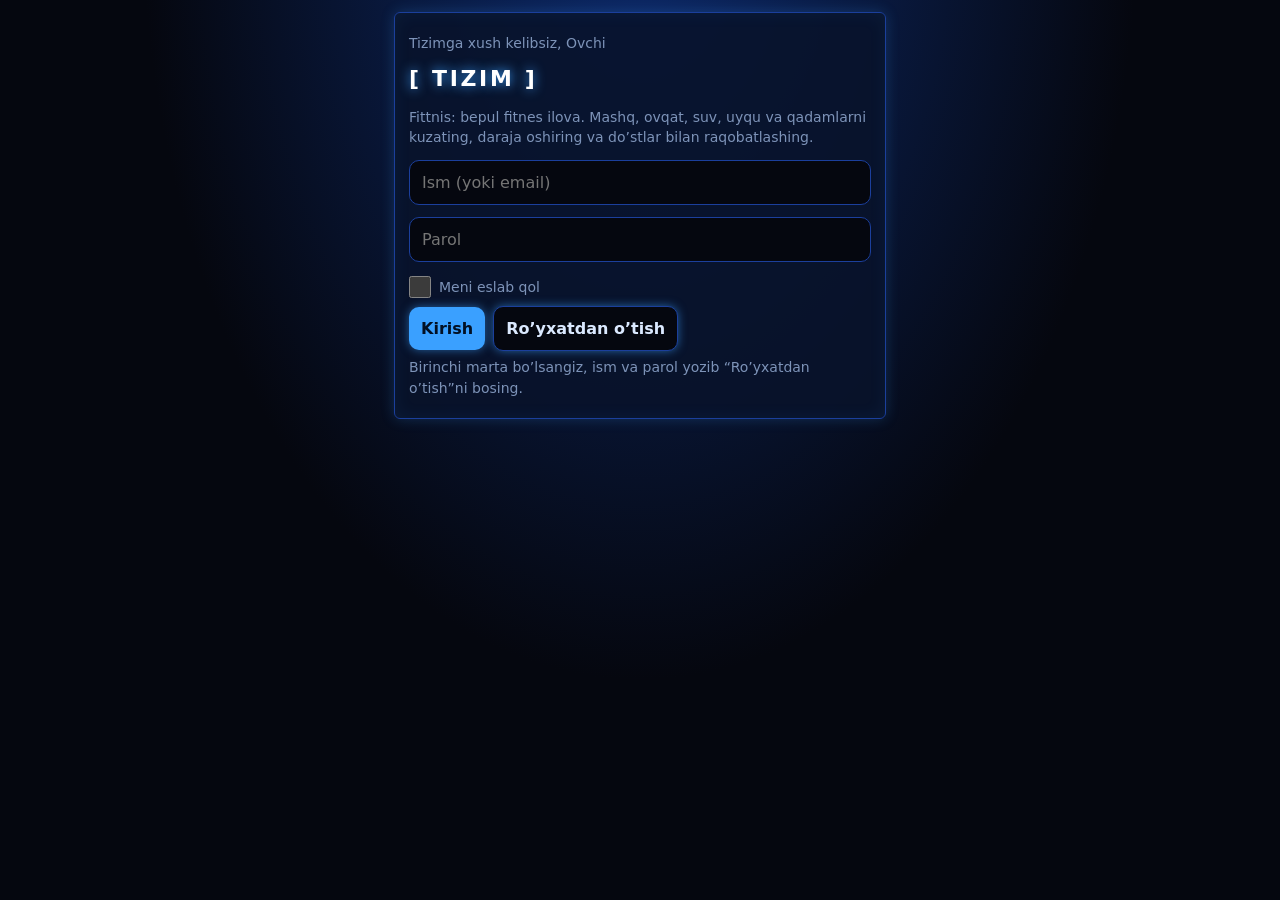
<file: index (19).html>
<!DOCTYPE html>
<html lang="uz"><head><meta charset="utf-8">
<meta name="viewport" content="width=device-width,initial-scale=1,viewport-fit=cover">
<meta name="theme-color" content="#05070f">
<link rel="manifest" href="manifest.json">
<link rel="apple-touch-icon" href="icon-192.png">
<meta name="apple-mobile-web-app-capable" content="yes">
<meta name="mobile-web-app-capable" content="yes">
<title>Fittnis: fitnes va mashq kuzatuvchi ilova</title>
<meta name="description" content="Fittnis: bepul fitnes ilova. Mashqlar, ovqat, suv, uyqu va qadamlarni kuzating, daraja oshiring, do’stlar bilan raqobatlashing. O’zbek tilida.">
<meta name="keywords" content="fitnes, fitness, mashq, mashq kuzatuvchi, fitnes ilova, workout tracker, Fittnis">
<meta name="robots" content="index,follow">
<link rel="canonical" href="https://bot840484-sudo.github.io/Fittnis/">
<meta property="og:type" content="website"><meta property="og:title" content="Fittnis: fitnes va mashq kuzatuvchi">
<meta property="og:description" content="Mashq, ovqat, suv va qadamlarni kuzating, daraja oshiring. Bepul, o’zbek tilida.">
<meta property="og:url" content="https://bot840484-sudo.github.io/Fittnis/"><meta property="og:image" content="https://bot840484-sudo.github.io/Fittnis/icon-512.png">
<style>
:root{--bg:#05070f;--cd:rgba(9,19,43,.88);--tx:#dbe9ff;--mu:#7d93b8;--ac:#3aa0ff;--ok:#5cffb0;--bd:#1b3f9c;--dg:#ff4d6d;color-scheme:dark}
*{box-sizing:border-box}[hidden]{display:none!important}
body{margin:0;font:16px/1.45 "Avenir Next","Segoe UI",system-ui,sans-serif;background:radial-gradient(ellipse at 50% -10%,#0d2a6b 0,var(--bg) 55%) fixed,var(--bg);color:var(--tx);padding:env(safe-area-inset-top) 0 calc(76px + env(safe-area-inset-bottom))}
#v,#lg{max-width:520px;margin:0 auto;padding:12px 14px}
h2{font-size:22px;font-weight:800;letter-spacing:.12em;text-transform:uppercase;margin:10px 0 12px;color:#fff;text-shadow:0 0 12px var(--ac)}
.card{background:var(--cd);border:1px solid var(--bd);border-radius:6px;padding:14px;margin-bottom:12px;box-shadow:0 0 14px rgba(58,160,255,.22),inset 0 0 18px rgba(58,160,255,.07)}
.card ul{margin:6px 0 0;padding-left:18px}
input,select,button{font:inherit;color:var(--tx);border:1px solid var(--bd);background:var(--bg);border-radius:10px;padding:10px 12px;min-width:0}
input,select{width:100%;margin:6px 0}
input[type=checkbox]{width:22px;height:22px;margin:0 10px 0 0;accent-color:var(--ok)}
button{background:var(--ac);color:#021024;border:0;font-weight:800;cursor:pointer;box-shadow:0 0 10px rgba(58,160,255,.55)}
button.g{background:var(--bg);color:var(--tx);border:1px solid var(--bd)}
button.w{width:100%;margin-top:6px}
button.x{background:none;color:var(--mu);padding:4px 10px;font-size:20px}
button:focus-visible,input:focus-visible,select:focus-visible{outline:2px solid var(--ac);outline-offset:2px}
.f{display:flex;gap:8px;align-items:center}.f>*{flex:1}.f>button{flex:0 0 auto}
.row{display:flex;align-items:center;padding:9px 0;border-bottom:1px solid var(--bd)}.row:last-child{border:0}
.fl{flex:1}.tm{font-variant-numeric:tabular-nums;color:var(--mu);margin-right:10px}
.mu{color:var(--mu);font-size:14px;margin:6px 0}
.g2{display:grid;grid-template-columns:1fr 1fr;gap:12px}.g2 .card{margin:0}
.big{font-size:44px;font-weight:800;letter-spacing:-.03em;line-height:1}
.g2{margin-bottom:12px}
nav{position:fixed;left:0;right:0;bottom:0;display:flex;background:var(--cd);border-top:1px solid var(--bd);padding:6px 4px calc(6px + env(safe-area-inset-bottom))}
nav button{flex:1;background:none;color:var(--mu);font-size:11px;font-weight:600;padding:6px 0}
nav button span{display:block;font-size:20px}nav button.on{color:var(--ac)}
pre{white-space:pre-wrap;font:inherit;margin:8px 0 0}
.big{text-shadow:0 0 14px var(--ac)}.sys .f{align-items:flex-end}
.bar{height:10px;background:#0a1530;border:1px solid var(--bd);margin:10px 0 6px}.bar i{display:block;height:100%;background:linear-gradient(90deg,#1b5cff,#7fd0ff);box-shadow:0 0 10px var(--ac)}
.cal{display:grid;grid-template-columns:repeat(7,1fr);gap:4px;margin-top:8px;text-align:center}.cal u{text-decoration:none;color:var(--mu);font-size:11px}.cal i{font-style:normal;padding:6px 0;border-radius:4px;background:#0a1530;font-size:13px}.cal i.on{background:var(--ac);color:#021024;font-weight:800;box-shadow:0 0 8px var(--ac)}.cal i.td{outline:1px solid var(--ok)}
.bd{display:grid;grid-template-columns:repeat(4,1fr);gap:8px;margin-top:8px;text-align:center;font-size:11px}.bd span{display:block;font-size:26px}.bd .off{opacity:.25;filter:grayscale(1)}
.g3{display:grid;grid-template-columns:repeat(3,1fr);gap:8px;margin-top:10px;text-align:center}.g3 b{display:block;font-size:22px}summary{cursor:pointer}details p{margin:10px 0 0}
.ch{display:flex;flex-wrap:wrap;gap:6px;margin-top:8px}.ch button{padding:6px 10px;font-size:13px}.st{background:#0a1530;border:1px solid var(--bd);border-radius:4px;padding:4px 8px;margin:4px 4px 0 0;font-size:13px;cursor:pointer}
.mb{display:flex;align-items:center;gap:8px;margin-top:8px;font-size:13px}.mb span{width:70px}.mb i{display:block;height:10px;background:linear-gradient(90deg,#1b5cff,#7fd0ff);box-shadow:0 0 8px var(--ac)}.mb b{margin-left:auto}
.wr{display:flex;align-items:center;gap:14px}.pb{height:10px;background:#0a1530;border:1px solid var(--bd);margin:8px 0}.pb i{display:block;height:100%;background:linear-gradient(90deg,#1b5cff,#7fd0ff)}.ph{display:grid;grid-template-columns:1fr 1fr;gap:8px;margin-top:8px}.ph img{width:100%;border-radius:6px;border:1px solid var(--bd)}
nav button{font-size:10px}
.lk{padding:6px 10px;border:1px solid var(--bd);border-radius:6px;color:var(--ac);text-decoration:none;font-size:13px;display:inline-block;margin:6px 6px 0 0}
.toast{position:fixed;left:50%;top:30%;transform:translateX(-50%);z-index:9;background:#050a1c;border:2px solid var(--ac);padding:18px 22px;font-weight:800;letter-spacing:.1em;text-align:center;box-shadow:0 0 30px var(--ac);color:#fff}
nav{box-shadow:0 -0 18px rgba(58,160,255,.25)}
</style></head><body>
<div id="lg"><div class="card"><div class="mu">Tizimga xush kelibsiz, Ovchi</div><h2>[ TIZIM ]</h2><p class="mu">Fittnis: bepul fitnes ilova. Mashq, ovqat, suv, uyqu va qadamlarni kuzating, daraja oshiring va do’stlar bilan raqobatlashing.</p>
<input id="un" placeholder="Ism (yoki email)" autocomplete="username" autocapitalize="none">
<input id="pw" type="password" placeholder="Parol" autocomplete="current-password">
<label class="mu" style="display:flex;align-items:center;margin:8px 0"><input type="checkbox" id="rm" style="margin:0 8px 0 0">Meni eslab qol</label><div class="f"><button onclick="auth(0)">Kirish</button><button class="g" onclick="auth(1)">Ro’yxatdan o’tish</button></div>
<p id="em" class="mu">Birinchi marta bo’lsangiz, ism va parol yozib “Ro’yxatdan o’tish”ni bosing.</p></div></div>
<main id="ap" hidden><div id="v"></div>
<nav><button data-t="t" onclick="go('t')"><span>⚔️</span>Quest</button><button data-t="l" onclick="go('l')"><span>🏋️</span>Mashq</button><button data-t="p" onclick="go('p')"><span>📈</span>Progress</button><button data-t="a" onclick="go('a')"><span>📜</span>Reja</button><button data-t="f" onclick="go('f')"><span>🍽️</span>Ovqat</button><button data-t="s" onclick="go('s')"><span>⚙️</span>Sozlama</button></nav></main>
<script>
const $=s=>document.querySelector(s),D=(d=new Date())=>new Date(d-d.getTimezoneOffset()*6e4).toISOString().slice(0,10);
const E=s=>String(s).replace(/[&<>"]/g,c=>({'&':'&amp;','<':'&lt;','>':'&gt;','"':'&quot;'}[c]));
const L=k=>{try{return JSON.parse(localStorage.getItem(k))}catch(e){return null}},S=(k,v)=>{try{localStorage.setItem(k,JSON.stringify(v))}catch(e){}};
const id=()=>Math.random().toString(36).slice(2,9);
let U=null,DB=null,tab='t';
const save=()=>{chk();DB.c.ts=Date.now();S('mt_d_'+U,DB);push();const l=lvl();if(DB.c.lv&&l>DB.c.lv)toast('[ TIZIM ]\nDARAJA OSHDI!\nLV.'+l);if(DB.c.lv!==l){DB.c.lv=l;S('mt_d_'+U,DB)}};
const msg=t=>{$('#em').textContent=t};
const SB='https://vhvhufpddlqrlcxmbdmp.supabase.co',KEY='sb_publishable_UI7x4pxxHGu2lvDJWcaFhA_krp9yC2e';
let SS=null,pT=null;
const em=n=>n.includes('@')?n:[...n].map(c=>/[a-z0-9._-]/.test(c)?c:'x'+c.charCodeAt(0).toString(16)).join('')+'@fittnis.app';
const ss=()=>{try{return JSON.parse(sessionStorage.getItem('mt_s')||localStorage.getItem('mt_s'))}catch(e){return null}};
const ssv=(o,rem)=>{const j=JSON.stringify(o);sessionStorage.setItem('mt_s',j);if(rem||localStorage.getItem('mt_s'))localStorage.setItem('mt_s',j)};
async function refresh(){try{const r=await fetch(SB+'/auth/v1/token?grant_type=refresh_token',{method:'POST',headers:{apikey:KEY,'content-type':'application/json'},body:JSON.stringify({refresh_token:SS.rt})});if(!r.ok)return false;const j=await r.json();SS.at=j.access_token;SS.rt=j.refresh_token;ssv(SS);return true}catch(e){return false}}
async function api(path,o={},retry=1){const h={apikey:KEY,'content-type':'application/json',Authorization:'Bearer '+SS.at,...(o.h||{})};
 const r=await fetch(SB+path,{method:o.m||'GET',headers:h,body:o.b?JSON.stringify(o.b):undefined});
 if(r.status==401&&retry&&await refresh()){o.h={...(o.h||{}),Authorization:'Bearer '+SS.at};return api(path,o,0)}return r}
function push(){clearTimeout(pT);pT=setTimeout(async()=>{if(!SS||!DB)return;try{await api('/rest/v1/user_data?on_conflict=user_id',{m:'POST',h:{Prefer:'resolution=merge-duplicates,return=minimal'},b:{user_id:SS.uid,data:{...DB,c:{...DB.c,key:''}},updated_at:new Date().toISOString()}})}catch(e){}},800)}
async function auth(reg){
 const n=$('#un').value.trim().toLowerCase(),p=$('#pw').value;
 if(!n||p.length<6)return msg('Ism yozing, parol kamida 6 belgi bo’lsin.');
 msg('Kutib turing…');
 try{const r=await fetch(SB+(reg?'/auth/v1/signup':'/auth/v1/token?grant_type=password'),{method:'POST',headers:{apikey:KEY,'content-type':'application/json'},body:JSON.stringify({email:em(n),password:p})});
  const j=await r.json();
  if(!r.ok)return msg(reg?(/registered|exists/i.test(j.msg||j.message||'')?'Bu ism band.':(j.msg||j.error_description||'Ro’yxatdan o’tib bo’lmadi.')):'Ism yoki parol noto’g’ri.');
  if(!j.access_token)return msg('Hisob yaratildi. Supabase’da “Confirm email” ni o’chiring, keyin Kirish ni bosing.');
  SS={n,uid:j.user.id,at:j.access_token,rt:j.refresh_token};ssv(SS,$('#rm').checked);await start()}
 catch(x){msg('Internetga ulanib bo’lmadi.')}}
async function start(){U=SS.n;const loc=L('mt_d_'+U);let cl=null;
 try{const r=await api('/rest/v1/user_data?select=data&user_id=eq.'+SS.uid);if(r.ok){const j=await r.json();if(j[0]&&j[0].data&&j[0].data.l)cl=j[0].data}}catch(e){}
 DB=(cl&&(!loc||((cl.c&&cl.c.ts)||0)>=((loc.c&&loc.c.ts)||0)))?cl:(loc||{s:[],l:[],b:[],p:null,c:{goal:3}});
 DB.c=DB.c||{goal:3};DB.b=DB.b||[];DB.f=DB.f||{w:{},m:[]};DB.c.g=DB.c.g||{kcal:2200,prot:120,water:8};if(loc&&loc.c&&loc.c.key&&!DB.c.key)DB.c.key=loc.c.key;
 pen();$('#lg').hidden=true;$('#ap').hidden=false;msg('');go('t');push()}
function out(){sessionStorage.removeItem('mt_s');localStorage.removeItem('mt_s');SS=null;location.reload()}
const V={t:vToday,l:vLog,p:vProg,a:vPlan,f:vFood,s:vSet};
function go(t){tab=t||tab;$('#v').innerHTML=V[tab]();if(tab=='t'&&window.loadFr)loadFr();document.querySelectorAll('nav button').forEach(b=>b.classList.toggle('on',b.dataset.t==tab))}
const DN=['Yak','Dush','Sesh','Chor','Pay','Jum','Shan'];
/* ---- Bugun ---- */
function stats(){const ds=new Set(DB.l.map(x=>x.d));let s=0,c=new Date();if(!ds.has(D(c)))c.setDate(c.getDate()-1);while(ds.has(D(c))){s++;c.setDate(c.getDate()-1)}
 const w=new Date();w.setDate(w.getDate()-((w.getDay()+6)%7));const wk=[...ds].filter(x=>x>=D(w)).length;
 return`<div class="g2"><div class="card"><div class="big">${s}</div><span class="mu">kun ketma-ket</span></div><div class="card"><div class="big">${wk}/${DB.c.goal}</div><span class="mu">shu hafta</span></div></div>`}
function xp(){return Math.max(0,xp0()+200*Object.keys(DB.c.bw||{}).length-(DB.c.pen||0))}
function xp0(){return Object.values((DB.f||{}).st||{}).reduce((s,n)=>s+Math.floor(n/1000)*5,0)+ DB.l.reduce((s,x)=>s+20+x.s*5,0)+DB.s.reduce((s,i)=>s+Object.values(i.d||{}).filter(Boolean).length*10,0)}
function lvl(x=xp()){return Math.max(1,Math.min(100,Math.floor((1+Math.sqrt(1+.4*x))/2)))}
const RK=l=>l>=100?'MONARX':l>=85?'S':l>=65?'A':l>=45?'B':l>=25?'C':l>=10?'D':'E';
function toast(t){const e=document.createElement('div');e.className='toast';e.style.whiteSpace='pre-line';e.textContent=t;document.body.appendChild(e);navigator.vibrate&&navigator.vibrate([200,80,200]);setTimeout(()=>e.remove(),3200)}
function hdr(){const x=xp(),l=lvl(x),a=10*(l-1)*l,b=10*l*(l+1),p=l>=100?100:Math.round((x-a)/(b-a)*100);
 return`<div class="card sys"><div class="f"><div><div class="mu">[ OVCHI: ${E(U)} ]</div><div class="big">LV.${l}</div></div><div style="text-align:right"><div class="mu">RANK</div><div class="big">${RK(l)}</div></div></div><div class="bar"><i style="width:${p}%"></i></div><div class="mu">${x} XP · keyingi darajagacha ${l>=100?0:b-x} XP</div>${sts()}</div>`}
const planDay=()=>DB.p&&DB.p.days.find(x=>x.wd==new Date().getDay());
function vToday(){const d=D(),dn=DB.s.slice().sort((a,b)=>a.t.localeCompare(b.t)),pd=planDay();
 return`<h2>Kunlik quest</h2><p class="mu">${greet()}</p>`+hdr()+stats()+`${stepCard()}<div class="card"><b>Reyting</b><div id="fr"><p class="mu">Yuklanmoqda…</p></div></div>`+(pd?`<div class="card"><b>QUEST: ${E(pd.name)}</b><ul>${pd.ex.map(x=>`<li>${E(x)}</li>`).join('')}</ul></div>`:'')+
 `<div class="card"><b>Kunlik tartib</b>`+(dn.length?dn.map(i=>`<div class="row"><input type="checkbox" ${i.d&&i.d[d]?'checked':''} onchange="tick('${i.id}')"><span class="tm">${i.t}</span><span class="fl">${E(i.n)}</span><button class="x" onclick="delS('${i.id}')" aria-label="O’chirish">×</button></div>`).join(''):'<p class="mu">Hali vazifa yo’q. Vaqt va nom kiritib qo’shing.</p>')+
 `<div class="f"><input type="time" id="st" value="07:00" style="max-width:120px"><input id="sn" placeholder="Nima qilasiz?"><button onclick="addS()">Qo’shish</button></div></div>`}
function addS(){const n=$('#sn').value.trim();if(!n)return;DB.s.push({id:id(),t:$('#st').value||'07:00',n,d:{}});save();go()}
function tick(i){const x=DB.s.find(y=>y.id==i),d=D();x.d=x.d||{};x.d[d]=!x.d[d];save()}
function delS(i){DB.s=DB.s.filter(x=>x.id!=i);save();go()}
/* ---- Mashq ---- */
const EX=['Shtanga yotib siqish','Otjimaniya','Tortilish','Pritsedaniya','Shtanga o’tirib-turish','Rumin tortish','Gantel yelka siqish','Plank','Biceps','Triceps','Oyoq pressi','Yugurish'];
const EXG={"Ko’krak":"Shtanga yotib siqish|Qiya shtanga siqish|Gantel yotib siqish|Qiya gantel siqish|Gantel yoyish|Krossover|Otjimaniya|Brusyada otjimaniya|Pek-dek|Smit mashinada siqish|Past qiya shtanga siqish|Gantel pulover|Kabel krossover pastdan|Bir qo’llab kabel siqish|Diamond otjimaniya|Keng otjimaniya|Qiya otjimaniya|Rezina bilan siqish|Svend siqish|Ko’krak pressi mashinada",
"Orqa":"Tortilish|Keng ushlab tortilish|Teskari ushlab tortilish|Yuqori blok tortish|Shtanga tortish|Gantel tortish|T-gril tortish|Pastki blok tortish|Rumin tortish|Klassik tortish (deadlift)|Giperekstenziya|Bir qo’llab gantel tortish|Meadows tortish|Kabel bilan tortish|Keng blok tortish yopiq|Pulover (orqa)|Rezina bilan tortish|Teskari tortilish|Mashinada tortish|Shtanga shrag|Good morning|Kobra|Supermen",
"Oyoq":"Shtanga o’tirib-turish|Old o’tirib-turish|Oyoq pressi|Lunge|Bolgar split|Gakk-pritsedaniya|Oyoq yozish|Oyoq bukish|Glute ko’prik|Hip-thrust|Boldir ko’tarish|Pritsedaniya|Sumo tortish|Zinaga chiqish|Goblet o’tirib-turish|Smit o’tirib-turish|Qadam tashlab lunge|Teskari lunge|Zinaga qadam|Rumin tortish bir oyoqda|Oyoq abduksiyasi|Oyoq adduksiyasi|Devorga suyanib o’tirish|Pistolet|Kabel dumba tepish|Sumo o’tirib-turish|Boldir mashinada|Nordik bukish|Box jump|Sakrash",
"Yelka":"Gantel yelka siqish|Shtanga yelka siqish|Arnold siqish|Yon ko’tarish|Old ko’tarish|Orqa delta|Yelka qisish (shrag)|Yuz tomon tortish|Pike otjimaniya|Gantel yelka siqish o’tirib|Smit yelka siqish|Kabel yon ko’tarish|Teskari pek-dek|Face pull|Landmine siqish|Rezina yon ko’tarish|Bir qo’llab gantel siqish|Handstand tayanch|Armiya siqish",
"Qo’l":"Shtanga biceps|Gantel biceps|Bolg’a biceps|Kontsentratsiyali biceps|Skott skamyasi biceps|Triceps blok|Fransuz siqish|Triceps tayanch|Yaqin ushlab siqish|Rezina biceps|Rezina triceps|Ez-shtanga biceps|Kabel biceps|Rezina bolg’a|Incline gantel biceps|Spider biceps|Triceps arqon|Triceps gantel bosh orqasidan|Kickback|JM siqish|Brusyada tushish|Teskari ushlab biceps|Bilak yozish|Bilak bukish",
"Qorin":"Plank|Yon plank|Qorin buklash|Oyoqni ko’tarish|Velosiped|Rus burilish|Alpinist|Osilib oyoq ko’tarish|Ab roller|Pastki qorin ko’tarish|Kabel buklash|Dragon flag|Yon buklash|Hollow tayanch|V-up|Mountain climber|Dead bug|Pallof siqish|Burilish blokda|Qorin bloki",
"Kardio":"Yugurish|Yurish|Velosiped yo’lak|Arqon sakrash|Eshkak mashinasi|Elliptik|Suzish|Burpi|Zinapoya|Sprint|Kopcha yugurish|Kross|Aerobika|Tabata|Zumba|Sakrash jek|Boks sumkasi|Pogo sakrash|Yengil yugurish|HIIT"};
const GR=Object.keys(EXG),ALL=[].concat(...GR.map(g=>EXG[g].split('|'))),gOf=e=>GR.find(g=>EXG[g].split('|').includes(e))||'Boshqa';
let curEx='',selG=GR[0],curK='',curR='',tplEx=[];
const e1=(k,r)=>k>0?Math.round(k*(1+r/30)):0;
function lastSets(e){const ds=[...new Set(DB.l.filter(x=>x.e==e&&x.d<D()).map(x=>x.d))].sort(),d=ds[ds.length-1];return d?DB.l.filter(x=>x.e==e&&x.d==d):[]}
function selE(e){curEx=e;const l=lastSets(e),x=l[l.length-1];curK=x?(x.k||''):'';curR=x?x.r:'';go()}
function tplv(){const tl=DB.t||[],t=DB.l.filter(x=>x.d==D());
 return`<div class="card"><b>Shablonlar</b>`+tl.map((x,i)=>`<div class="row"><b class="fl">${E(x.n)}</b><button class="g" onclick="useT(${i})">Boshlash</button><button class="x" onclick="delT(${i})" aria-label="O’chirish">×</button></div>`).join('')+(t.length?`<button class="w g" onclick="saveT()">Bugungi mashqlardan shablon yaratish</button>`:'<p class="mu">Mashq yozgach, uni shablon qilib saqlang.</p>')+`</div>`}
function saveT(){const n=prompt('Shablon nomi (masalan: Ko’krak kuni)');if(!n)return;const ex=[...new Set(DB.l.filter(x=>x.d==D()).map(x=>x.e))];DB.t=(DB.t||[]).concat({n:n.trim(),ex});save();go()}
function delT(i){DB.t.splice(i,1);save();go()}
function useT(i){tplEx=DB.t[i].ex;selE(tplEx[0]||'')}
function vLog(){const d=D(),t=DB.l.filter(x=>x.d===d),by={};t.forEach(x=>(by[x.e]=by[x.e]||[]).push(x));
 const ls=curEx?lastSets(curEx):[],tp=(LB.find(x=>x[0]==curEx)||[])[2];
 return`<h2>Mashq</h2><div class="card"><b>Mashq tanlang</b>`+
 (tplEx.length?`<div class="ch">${tplEx.map(x=>`<button class="${x==curEx?'':'g'}" onclick="selE(this.dataset.e)" data-e="${E(x)}">${by[x]?'✓ ':''}${E(x)}</button>`).join('')}</div>`:'')+
 `<div class="ch">${GR.map(g=>`<button class="${g==selG?'':'g'}" onclick="selG=this.dataset.g;go()" data-g="${g}">${g}</button>`).join('')}</div>
 <div class="ch">${EXG[selG].split('|').map(x=>`<button class="g" onclick="selE(this.dataset.e)" data-e="${E(x)}">${E(x)}</button>`).join('')}</div></div>
 <div class="card"><datalist id="ex">${ALL.map(x=>`<option>${E(x)}</option>`).join('')}</datalist>
 <input id="le" list="ex" placeholder="Yoki o’zingiz yozing" value="${E(curEx)}" onchange="curEx=this.value.trim();go()">
 ${tp?`<p class="mu">${E(tp)}</p>`:''}${how()}${ls.length?`<p class="mu">O’tgan safar: ${ls.map(x=>(x.s>1?x.s+'×':'')+x.r+'×'+(x.k||'–')).join(', ')}${ls.every(x=>x.r>=10)&&ls[0].k?' · Maslahat: '+(ls[0].k+2.5)+' kg sinab ko’ring':''}</p>`:''}
 <div class="f"><input id="lk" type="number" inputmode="decimal" step=".5" placeholder="kg" value="${curK}"><input id="lr" type="number" inputmode="numeric" placeholder="Takror" value="${curR}"></div>
 <button class="w" onclick="addL()">Set ${(by[curEx]||[]).length+1} yozish</button></div>`+rep()+tplv()+
 `<div class="card"><b>Bugungi mashqlar</b>`+(Object.keys(by).length?Object.entries(by).map(([e,a])=>`<div style="margin-top:10px"><b>${E(e)}</b> <span class="mu">${gOf(e)}</span><div>${a.map((x,i)=>`<span class="st" onclick="delL('${x.id}')">${i+1}) ${x.s>1?x.s+'×':''}${x.r}${x.k?' × '+x.k:''}</span>`).join('')}</div></div>`).join(''):'<p class="mu">Bugun hali hech narsa yozilmagan.</p>')+`<p class="mu">Setni o’chirish uchun ustiga bosing.</p></div>
 ${wtimer()}${plates()}<div class="card"><b>Dam olish taymeri</b><div class="big" id="tmr">0:00</div><div class="f" style="margin-top:8px">${[30,60,90,120].map(s=>`<button class="g" onclick="rest(${s})">${s} s</button>`).join('')}</div></div>`}
function addL(){const e=$('#le').value.trim(),r=+$('#lr').value,k=+$('#lk').value||0;if(!e||!r)return alert('Mashq nomi va takrorni kiriting.');curEx=e;curK=k||'';curR=r;const pm=Math.max(0,...DB.l.filter(x=>x.e==e).map(x=>x.k||0));DB.l.push({id:id(),d:D(),e,s:1,r,k});if(k>pm&&pm>0)toast('[ TIZIM ]\nYANGI REKORD!\n'+e+' '+k+' kg');save();go();rest(60)}
function delL(i){if(!confirm('Setni o’chirasizmi?'))return;DB.l=DB.l.filter(x=>x.id!=i);save();go()}
function mus(){const w=new Date();w.setDate(w.getDate()-6);const A=D(w),c={};DB.l.forEach(x=>{if(x.d>=A){const g=gOf(x.e);c[g]=(c[g]||0)+x.s}});const m=Math.max(1,...Object.values(c));
 return`<div class="card"><b>Mushak guruhlari (7 kun, set)</b>`+(Object.keys(c).length?Object.entries(c).sort((a,b)=>b[1]-a[1]).map(([g,n])=>`<div class="mb"><span>${g}</span><i style="width:${n/m*60}%"></i><b>${n}</b></div>`).join(''):'<p class="mu">Mashq yozsangiz, shu yerda chiqadi.</p>')+`</div>`}
function rmc(){if(!curEx)return'';const m={};DB.l.filter(x=>x.e==curEx).forEach(x=>{m[x.d]=Math.max(m[x.d]||0,e1(x.k,x.r))});const p=Object.keys(m).sort().slice(-8).map(d=>({l:d.slice(5),v:m[d]})).filter(x=>x.v>0);
 return p.length>1?`<div class="card"><b>1RM: ${E(curEx)}</b>${chart(p,'line')}</div>`:''}
let tI=null;function rest(n){clearInterval(tI);const e=$('#tmr');tI=setInterval(()=>{if(tab!='l'||!$('#tmr'))return clearInterval(tI);$('#tmr').textContent=Math.floor(n/60)+':'+String(n%60).padStart(2,'0');if(n--<=0){clearInterval(tI);$('#tmr').textContent='Tayyor!';navigator.vibrate&&navigator.vibrate([300,100,300])}},1000)}
/* ---- Progress ---- */
function chart(pts,type){if(!pts.length||(type=='line'&&pts.length<2))return'<p class="mu">Grafik uchun kamida 2 ta yozuv kerak.</p>';
 const W=320,H=130,m=Math.max(...pts.map(p=>p.v))||1,mn=type=='line'?Math.min(...pts.map(p=>p.v)):0,r=(m-mn)||1,n=pts.length,st=(W-40)/Math.max(n-(type=='line'?1:0),1);
 const x=i=>20+i*st,y=v=>H-22-(v-mn)/r*(H-44);let s=`<svg viewBox="0 0 ${W} ${H}" width="100%" role="img">`;
 if(type=='line')s+=`<polyline fill="none" stroke="var(--ac)" stroke-width="2.5" points="${pts.map((p,i)=>x(i)+','+y(p.v)).join(' ')}"/>`+pts.map((p,i)=>`<circle cx="${x(i)}" cy="${y(p.v)}" r="3.5" fill="var(--ac)"/><text x="${x(i)}" y="${y(p.v)-7}" font-size="9" text-anchor="middle" fill="var(--mu)">${p.v}</text>`).join('');
 else s+=pts.map((p,i)=>{const h=p.v/m*(H-44);return`<rect x="${x(i)}" y="${H-22-h}" width="${st*.7}" height="${h}" rx="3" fill="var(--ac)"/>`}).join('');
 return s+pts.map((p,i)=>`<text x="${x(i)+(type=='line'?0:st*.35)}" y="${H-6}" font-size="9" text-anchor="middle" fill="var(--mu)">${p.l}</text>`).join('')+'</svg>'}
function wkv(){const o=[],t=new Date();t.setDate(t.getDate()-((t.getDay()+6)%7));for(let i=7;i>=0;i--){const a=new Date(t);a.setDate(a.getDate()-i*7);const b=new Date(a);b.setDate(b.getDate()+7);const A=D(a),Z=D(b);o.push({l:A.slice(5),v:DB.l.filter(x=>x.d>=A&&x.d<Z).reduce((s,x)=>s+x.s*x.r*(x.k||1),0)})}return o}
const FD='Osh|550|15|65|25,Lag’mon|450|20|55|15,Somsa (1 dona)|330|10|28|20,Manti (5 dona)|400|18|40|17,Non (1 bo’lak)|130|4|26|1,Tuxum (1 dona)|75|6|0|5,Tovuq ko’krak (150 g)|250|46|0|6,Guruch (1 kosa)|200|4|44|1,Sho’rva|250|15|18|12,Grechka (1 kosa)|190|7|36|2,Kefir (1 stakan)|120|6|9|6,Tvorog (100 g)|120|17|3|5,Banan|105|1|27|0,Olma|80|0|21|0,Kabob (1 shish)|220|18|2|16,Choy shakarli|40|0|10|0'.split(',').map(x=>{const a=x.split('|');return{n:a[0],k:+a[1],p:+a[2],c:+a[3],y:+a[4]}});
const mt=d=>DB.f.m.filter(x=>x.d==d),tot=a=>a.reduce((s,x)=>({k:s.k+x.k,p:s.p+x.p,c:s.c+x.c,y:s.y+x.y}),{k:0,p:0,c:0,y:0});
function ring(n,m,t){const r=44,c=2*Math.PI*r,p=Math.min(1,n/m);return`<svg width="110" height="110" viewBox="0 0 110 110"><circle cx="55" cy="55" r="${r}" fill="none" stroke="#0a1530" stroke-width="10"/><circle cx="55" cy="55" r="${r}" fill="none" stroke="var(--ac)" stroke-width="10" stroke-linecap="round" stroke-dasharray="${c*p} ${c}" transform="rotate(-90 55 55)"/><text x="55" y="62" text-anchor="middle" font-size="${(t||'').length>6||(n+'/'+m).length>7?16:22}" font-weight="800" fill="currentColor">${t||n+'/'+m}</text></svg>`}
function vFood(){const d=D(),g=DB.c.g,w=DB.f.w[d]||0,a=mt(d),t=tot(a),rec=[],sn=new Set();
 for(let i=DB.f.m.length-1;i>=0&&rec.length<5;i--){const x=DB.f.m[i];if(!sn.has(x.n)){sn.add(x.n);rec.push(x)}}
 const wk=[];for(let i=6;i>=0;i--){const q=new Date();q.setDate(q.getDate()-i);const k=D(q);wk.push({l:k.slice(5),v:tot(mt(k)).k})}
 return`<h2>Ovqat va suv</h2><div class="card"><b>Suv</b><div class="wr">${ring(w,g.water)}<div style="flex:1"><button class="w" onclick="wat(1)">+ 1 stakan</button><button class="w g" onclick="wat(-1)">− 1</button></div></div></div>
 <div class="card"><b>Bugun: ${t.k} / ${g.kcal} kkal</b><div class="pb"><i style="width:${Math.min(100,t.k/g.kcal*100)}%"></i></div>
 <p class="mu">Oqsil ${Math.round(t.p)} / ${g.prot} g · uglevod ${Math.round(t.c)} g · yog’ ${Math.round(t.y)} g</p>
 <div class="ch">${FD.map((x,i)=>`<button class="g" onclick="addF(${i})">${E(x.n)}</button>`).join('')}</div>
 ${rec.length?`<p class="mu">Oxirgi yeganlar</p><div class="ch">${rec.map(x=>`<button class="g" onclick="addR('${x.id}')">↻ ${E(x.n)}</button>`).join('')}</div>`:''}
 <p class="mu">Qiymatlar bir porsiya uchun taxminiy.</p><input id="fph" type="file" accept="image/*" hidden onchange="foodPhoto(this)"><button class="w" onclick="$('#fph').click()">📷 Rasm bilan qo’shish (AI)</button><p id="fs" class="mu"></p>
 <input id="fn" placeholder="Boshqa taom nomi"><div class="f"><input id="fk" type="number" inputmode="numeric" placeholder="kkal"><input id="fp" type="number" inputmode="decimal" placeholder="oqsil g"></div><button class="w" onclick="addC()">Qo’shish</button></div>
 <div class="card"><b>Bugungi taomlar</b>`+(a.length?a.map(x=>`<div class="row"><span class="fl">${E(x.n)}${x.ai?' <span class="mu">(AI, taxminiy)</span>':''}</span><span>${x.k} kkal</span><button class="x" onclick="delF('${x.id}')" aria-label="O’chirish">×</button></div>`).join(''):'<p class="mu">Hali taom yozilmagan.</p>')+`</div>
 ${slmo()}<div class="card"><b>Haftalik kaloriya</b>${chart(wk,'bar')}</div>
 <div class="card"><details><summary><b>Maqsadlar</b></summary><div class="f"><input id="gk" type="number" inputmode="numeric" placeholder="kkal" value="${g.kcal}"><input id="gp" type="number" inputmode="numeric" placeholder="oqsil g" value="${g.prot}"><input id="gw" type="number" inputmode="numeric" placeholder="stakan" value="${g.water}"></div>
 <button class="w" onclick="setG()">Saqlash</button><select id="sx"><option value="m">Erkak</option><option value="f">Ayol</option></select><button class="w g" onclick="calcG()">Reja ma’lumotlaridan taxminiy hisoblash</button><p class="mu">Hisob faqat yo’l-yo’riq. Aniq me’yor uchun shifokor yoki dietologga murojaat qiling.</p></details></div>`}
function foodPhoto(i){const f=i.files[0];i.value='';if(!f)return;if(!DB.c.key)return alert('Avval Sozlamalarda AI kalitini kiriting.');
 const s=$('#fs');s.textContent='Rasm tahlil qilinmoqda…';const im=new Image();
 im.onload=async()=>{const c=document.createElement('canvas'),k=Math.min(1,900/Math.max(im.width,im.height));c.width=im.width*k;c.height=im.height*k;c.getContext('2d').drawImage(im,0,0,c.width,c.height);URL.revokeObjectURL(im.src);
  const b=c.toDataURL('image/jpeg',.7).split(',')[1];
  try{const t=await llm('Bu rasmdagi taomni aniqla va rasmda ko’ringan porsiya uchun taxminiy qiymatlarni hisobla. Faqat JSON qaytar: {"items":[{"n":"taom nomi o’zbek tilida","k":kkal,"p":oqsil g,"c":uglevod g,"y":yog’ g}]}. Rasmda taom bo’lmasa {"items":[]} qaytar. Har bir alohida taom uchun bitta element, raqamlar butun son.',1,b);
   const j=JSON.parse(t.slice(t.indexOf('{'),t.lastIndexOf('}')+1)),a=(j.items||[]).filter(x=>x&&x.n&&+x.k>0&&+x.k<5000);
   if(!a.length){s.textContent='Rasmda taom topilmadi.';return}
   a.forEach(x=>DB.f.m.push({id:id(),d:D(),n:String(x.n).slice(0,40),k:Math.round(+x.k),p:Math.round(+x.p)||0,c:Math.round(+x.c)||0,y:Math.round(+x.y)||0,ai:1}));
   save();go();toast('[ TIZIM ]\nQo’shildi: '+a.map(x=>x.n).join(', ').slice(0,60)+'\nTaxminiy qiymat')}
  catch(e){s.textContent='Xato: '+e.message}};
 im.onerror=()=>{s.textContent='Rasmni ochib bo’lmadi.'};im.src=URL.createObjectURL(f)}
function wat(n){const d=D();DB.f.w[d]=Math.max(0,(DB.f.w[d]||0)+n);save();go()}
function addF(i){DB.f.m.push({id:id(),d:D(),...FD[i]});save();go()}
function addR(i){const x=DB.f.m.find(y=>y.id==i);DB.f.m.push({...x,id:id(),d:D()});save();go()}
function addC(){const n=$('#fn').value.trim(),k=+$('#fk').value;if(!n||!k)return alert('Taom nomi va kkal kiriting.');DB.f.m.push({id:id(),d:D(),n,k,p:+$('#fp').value||0,c:0,y:0});save();go()}
function delF(i){DB.f.m=DB.f.m.filter(x=>x.id!=i);save();go()}
function setG(){DB.c.g={kcal:+$('#gk').value||2200,prot:+$('#gp').value||120,water:+$('#gw').value||8};save();go()}
function calcG(){const P=DB.c.prof;if(!P)return alert('Avval “Reja” bo’limida yosh, bo’y va vazningizni kiriting.');if(P.a<18)return alert('18 yoshgacha maqsadni shifokor yoki murabbiy bilan belgilang.');
 const m=$('#sx').value=='m',b=10*P.w+6.25*P.h-5*P.a+(m?5:-161);let k=b*1.5*({lose:.85,mass:1.1}[P.g]||1);k=Math.max(k,m?1600:1300);
 DB.c.g={kcal:Math.round(k/50)*50,prot:Math.round(P.w*(P.g=='fit'?1.4:1.8)/5)*5,water:DB.c.g.water};save();go()}
function wsum(){const mon=new Date();mon.setDate(mon.getDate()-((mon.getDay()+6)%7));
 const st=n=>{const a=new Date(mon);a.setDate(a.getDate()-7*n);const b=new Date(a);b.setDate(b.getDate()+7);const A=D(a),B=D(b),l=DB.l.filter(x=>x.d>=A&&x.d<B);return{days:new Set(l.map(x=>x.d)).size,vol:l.reduce((s,x)=>s+x.s*x.r*(x.k||1),0),sets:l.reduce((s,x)=>s+x.s,0)}};
 const a=st(1),b=st(2),g=DB.c.goal,w=new Date();w.setDate(w.getDate()-6);const W=D(w),miss=GR.filter(x=>x!='Kardio'&&!DB.l.some(y=>y.d>=W&&gOf(y.e)==x));let t;
 if(a.days>=g&&b.days>=g)t='Ikki hafta ketma-ket maqsadni bajardingiz. Yuklamani oshiring: har mashqqa +1 set yoki +2.5 kg.';
 else if(a.days>=g)t='O’tgan hafta maqsad bajarildi. Ritmni saqlang, bu hafta og’irlikni 2.5 kg oshirib ko’ring.';
 else if(a.days==0)t='O’tgan hafta mashq yozilmagan. Bu hafta yengil boshlang: haftada 2 kun yetarli.';
 else t='O’tgan hafta '+a.days+'/'+g+' kun. Maqsadni to’liq bajarish uchun uni '+Math.max(2,a.days)+' kunga tushirib ko’ring.';
 return`<div class="card"><b>Haftalik xulosa</b><p>${t}</p><p class="mu">Hajm: o’tgan hafta ${a.vol}, undan oldin ${b.vol} · ${a.sets} set</p>${miss.length&&DB.l.length?`<p class="mu">Oxirgi 7 kunda e’tibor berilmagan: ${miss.join(', ')}</p>`:''}</div>`}
const PK=()=>'mt_ph_'+U,PH=()=>L(PK())||[];
function ph(){const a=PH(),f=a[0],l=a[a.length-1];
 return`<div class="card"><b>Tana rasmi</b><p class="mu">Rasmlar faqat shu telefonda saqlanadi.</p>`+(a.length>1?`<div class="ph"><div><div class="mu">Oldin · ${f.d}</div><img src="${f.i}" alt=""></div><div><div class="mu">Hozir · ${l.d}</div><img src="${l.i}" alt=""></div></div>`:a.length?`<img src="${f.i}" style="width:50%" alt="">`:'')+`<input id="pf" type="file" accept="image/*" hidden onchange="addP(this)"><button class="w g" onclick="$('#pf').click()">Rasm qo’shish</button>`+(a.length?`<button class="w g" onclick="delP()">Oxirgi rasmni o’chirish</button>`:'')+`</div>`}
function addP(i){const f=i.files[0];if(!f)return;const im=new Image();im.onload=()=>{const c=document.createElement('canvas'),k=Math.min(1,480/Math.max(im.width,im.height));c.width=im.width*k;c.height=im.height*k;c.getContext('2d').drawImage(im,0,0,c.width,c.height);const a=PH();a.push({d:D(),i:c.toDataURL('image/jpeg',.6)});while(a.length>12)a.splice(1,1);S(PK(),a);URL.revokeObjectURL(im.src);go()};im.src=URL.createObjectURL(f)}
function delP(){const a=PH();a.pop();S(PK(),a);go()}
const QT=['Bugungi mashq ertangi sizning minnatdorchiligingiz.','Kichik qadamlar ham yo’lni qisqartiradi.','Qiyin kun ham mashq kuni bo’la oladi.','Natija odatdan keladi, kayfiyatdan emas.','Bir set ko’proq, bir kun yaqinroq.','Eng qiyin qadam, eshikdan chiqish.','Kuchli bo’lish: tanlov va takror.','Bugun o’zingizdan kechagidan yaxshiroq bo’ling.'];
function greet(){const h=new Date().getHours();return(h<12?'Xayrli tong':h<18?'Xayrli kun':'Xayrli kech')+', Ovchi. '+QT[new Date().getDate()%QT.length]}
const sg=()=>DB.c.sg||8000,stT=()=>(DB.f.st||{})[D()]||0;
let stOn=false,stL=0,stF=0,stC=0,wl=null;
function stepMotion(e){const a=e.accelerationIncludingGravity;if(!a)return;const m=Math.sqrt(a.x*a.x+a.y*a.y+a.z*a.z);stF=stF*.8+m*.2;const t=Date.now();
 if(m-stF>2.2&&t-stL>350){stL=t;DB.f.st=DB.f.st||{};DB.f.st[D()]=stT()+1;if(++stC%10==0){save();if(tab=='t')go()}}}
async function stTog(){if(stOn){removeEventListener('devicemotion',stepMotion);stOn=false;if(wl){wl.release();wl=null}save();return go()}
 try{if(window.DeviceMotionEvent&&DeviceMotionEvent.requestPermission&&await DeviceMotionEvent.requestPermission()!='granted')return alert('Ruxsat berilmadi.')}catch(e){}
 if(!window.DeviceMotionEvent)return alert('Bu qurilmada harakat sensori yo’q.');addEventListener('devicemotion',stepMotion);stOn=true;try{wl=await navigator.wakeLock.request('screen')}catch(e){}go()}
function stMan(){const v=prompt('Bugungi qadamlar soni (masalan, telefondagi salomatlik ilovasidan)',stT());if(v===null)return;DB.f.st=DB.f.st||{};DB.f.st[D()]=Math.max(0,Math.min(100000,+v||0));save();go()}
function stepCard(){const n=stT(),g=sg(),wk=[];for(let i=6;i>=0;i--){const q=new Date();q.setDate(q.getDate()-i);const k=D(q);wk.push({l:k.slice(5),v:(DB.f.st||{})[k]||0})}
 return`<div class="card"><b>Qadamlar</b><div class="wr">${ring(Math.min(n,g),g,String(n))}<div style="flex:1"><p class="mu" style="margin:0">Maqsad ${g} · ${(n*.00075).toFixed(2)} km · ~${Math.round(n*.04)} kkal</p><button class="w" onclick="stTog()">${stOn?'To’xtatish':'Sanashni boshlash'}</button><button class="w g" onclick="stMan()">Qo’lda kiritish</button></div></div><p class="mu">Sanash faqat ilova ochiq va ekran yoniq bo’lganda ishlaydi, natija taxminiy.</p>${wk.some(x=>x.v)?chart(wk,'bar'):''}</div>`}
function wtimer(){const s=DB.c.ws,m=s?Math.floor((Date.now()-s)/6e4):0,td=(DB.f.dur||{})[D()]||0;
 return`<div class="card"><b>Mashg’ulot vaqti</b><p class="mu">Bugun: ${td} daq${s?' · hozir '+m+' daq ketdi':''}</p><button class="w" onclick="wTog()">${s?'Tugatish':'Mashg’ulotni boshlash'}</button></div>`}
function wTog(){if(DB.c.ws){const m=Math.max(1,Math.round((Date.now()-DB.c.ws)/6e4));DB.f.dur=DB.f.dur||{};DB.f.dur[D()]=(DB.f.dur[D()]||0)+m;DB.c.ws=0;toast('[ TIZIM ]\nMashg’ulot tugadi\n'+m+' daqiqa')}else DB.c.ws=Date.now();save();go()}
function plates(){return`<div class="card"><b>Disk va isinish</b><input id="pt" type="number" inputmode="decimal" placeholder="Maqsad og’irlik, kg" oninput="plc()"><p class="mu" id="po">Shtanga 20 kg deb olindi.</p></div>`}
function plc(){const t=+$('#pt').value,o=$('#po');if(!t||t<20){o.textContent='Shtanga 20 kg deb olindi.';return}let q=(t-20)/2;const out=[];[25,20,15,10,5,2.5,1.25].forEach(p=>{const n=Math.floor(q/p+1e-9);if(n){out.push(n+'×'+p);q-=n*p}});
 o.textContent='Har tomonga: '+(out.join(' + ')||'disk kerak emas')+(q>.01?' (qoldiq '+q.toFixed(2)+' kg)':'')+'. Isinish (kg × takror): '+[.4,.6,.8].map((f,i)=>Math.round(t*f/2.5)*2.5+' × '+[10,5,3][i]).join(', ')+'.'}
function slmo(){const d=D(),h=(DB.f.sl||{})[d]||0,m=(DB.f.mo||{})[d]||0;
 return`<div class="card"><b>Uyqu (soat)</b><div class="pb"><i style="width:${Math.min(100,h/8*100)}%"></i></div><div class="f"><button class="g" onclick="slp(-.5)">− 0.5</button><b style="text-align:center">${h}</b><button onclick="slp(.5)">+ 0.5</button></div></div><div class="card"><b>Bugungi kayfiyat</b><div class="f" style="margin-top:8px">${['😞','😕','😐','🙂','😄'].map((e,i)=>`<button class="${m==i+1?'':'g'}" onclick="mood(${i+1})">${e}</button>`).join('')}</div></div>`}
function slp(n){DB.f.sl=DB.f.sl||{};DB.f.sl[D()]=Math.max(0,Math.min(14,(DB.f.sl[D()]||0)+n));save();go()}
function mood(n){DB.f.mo=DB.f.mo||{};DB.f.mo[D()]=n;save();go()}
function csv(){const a=document.createElement('a');a.href=URL.createObjectURL(new Blob(['sana,mashq,set,takror,kg\n'+DB.l.map(x=>[x.d,'"'+x.e.replace(/"/g,'""')+'"',x.s,x.r,x.k||0].join(',')).join('\n')],{type:'text/csv'}));a.download='mashqlar.csv';a.click()}
const EN=Object.fromEntries('Shtanga yotib siqish=barbell bench press;Qiya shtanga siqish=incline barbell bench press;Gantel yotib siqish=dumbbell bench press;Qiya gantel siqish=incline dumbbell press;Gantel yoyish=dumbbell fly;Krossover=cable crossover;Otjimaniya=push up;Brusyada otjimaniya=chest dips;Tortilish=pull up;Keng ushlab tortilish=wide grip pull up;Teskari ushlab tortilish=chin up;Yuqori blok tortish=lat pulldown;Shtanga tortish=barbell row;Gantel tortish=dumbbell row;T-gril tortish=t-bar row;Pastki blok tortish=seated cable row;Rumin tortish=romanian deadlift;Klassik tortish (deadlift)=deadlift;Giperekstenziya=back extension;Supermen=superman exercise;Shtanga o’tirib-turish=barbell squat;Old o’tirib-turish=front squat;Oyoq pressi=leg press;Lunge=lunge;Bolgar split=bulgarian split squat;Gakk-pritsedaniya=hack squat;Oyoq yozish=leg extension;Oyoq bukish=leg curl;Glute ko’prik=glute bridge;Hip-thrust=hip thrust;Boldir ko’tarish=calf raise;Pritsedaniya=bodyweight squat;Sumo tortish=sumo deadlift;Gantel yelka siqish=dumbbell shoulder press;Shtanga yelka siqish=overhead press;Arnold siqish=arnold press;Yon ko’tarish=lateral raise;Old ko’tarish=front raise;Orqa delta=rear delt fly;Yelka qisish (shrag)=shrug;Yuz tomon tortish=upright row;Shtanga biceps=barbell curl;Gantel biceps=dumbbell curl;Bolg’a biceps=hammer curl;Triceps blok=triceps pushdown;Fransuz siqish=skull crusher;Plank=plank;Qorin buklash=crunch;Oyoqni ko’tarish=leg raise;Velosiped=bicycle crunch;Rus burilish=russian twist;Alpinist=mountain climber;Burpi=burpee;Arqon sakrash=jump rope;Yugurish=running form;Eshkak mashinasi=rowing machine;Face pull=face pull;Goblet o’tirib-turish=goblet squat;Pistolet=pistol squat;Dead bug=dead bug'.split(';').map(x=>x.split('=')));
const CUE={"Ko’krak":"Kurakni yig’ib, ko’krakni oching. Pastga sekin tushing, yuqoriga kuch bilan itaring.","Orqa":"Yelkani quloqdan uzoqlashtiring, tirsak bilan torting. Belni egmang, tebranmang.","Oyoq":"Tizza oyoq uchi tomonga, tovon yerda. Bel tekis, chuqurlikni nazorat qiling.","Yelka":"Qorinni tarang tuting, belni egmang. Og’irlikni nazorat bilan ko’taring va tushiring.","Qo’l":"Tirsakni tanaga yaqin tuting, tebranmasdan bajaring. Pastga sekin tushiring.","Qorin":"Belni yerdan uzmang, nafasni ushlamang. Tezlikka emas, nazoratga e’tibor bering.","Kardio":"Yengil boshlang, nafasni tekis tuting. Og’riq bo’lsa darhol to’xtang."};
function body(g){const h=x=>g==x||g=='Kardio'||(g=='Orqa'&&(x=='Ko’krak'||x=='Qorin'))?'var(--ac)':'#16315f';
 return`<svg viewBox="0 0 80 150" width="64" height="120" aria-hidden="true"><circle cx="40" cy="12" r="9" fill="#16315f"/><rect x="26" y="26" width="28" height="30" rx="6" fill="${h('Ko’krak')}"/><rect x="28" y="58" width="24" height="20" rx="5" fill="${h('Qorin')}"/><circle cx="21" cy="31" r="7" fill="${h('Yelka')}"/><circle cx="59" cy="31" r="7" fill="${h('Yelka')}"/><rect x="9" y="40" width="9" height="38" rx="4" fill="${h('Qo’l')}"/><rect x="62" y="40" width="9" height="38" rx="4" fill="${h('Qo’l')}"/><rect x="27" y="82" width="12" height="60" rx="5" fill="${h('Oyoq')}"/><rect x="41" y="82" width="12" height="60" rx="5" fill="${h('Oyoq')}"/></svg>`}
function how(){if(!curEx)return'';const g=gOf(curEx),q=encodeURIComponent(EN[curEx]||curEx);
 return`<div class="wr" style="margin:10px 0">${body(g)}<div style="flex:1"><b>${g}</b>${g=='Orqa'?' <span class="mu">(orqa tomon)</span>':''}<p class="mu" style="margin:4px 0">${E(CUE[g]||'Texnikani yengil og’irlikda o’rganing.')}</p><a class="lk" target="_blank" rel="noopener" href="https://www.youtube.com/results?search_query=${q}+exercise+form">▶ Video</a><a class="lk" target="_blank" rel="noopener" href="https://www.google.com/search?tbm=isch&q=${q}+exercise">🖼 Rasm</a></div></div>`}
function strk(){const ds=new Set(DB.l.map(x=>x.d));let s=0,c=new Date();if(!ds.has(D(c)))c.setDate(c.getDate()-1);while(ds.has(D(c))){s++;c.setDate(c.getDate()-1)}return s}
function badges(){const st=DB.l.reduce((s,x)=>s+x.s,0),s=Math.max(strk(),DB.c.best||0),l=lvl();return[['🔥','Birinchi mashq',DB.l.length>=1],['⚡','3 kun ketma-ket',s>=3],['🛡️','7 kun ketma-ket',s>=7],['💯','100 set',st>=100],['🏆','Birinchi rekord',DB.l.some(x=>x.k>0)],['⚔️','LV.10',l>=10],['👑','LV.25',l>=25],['👟','10 000 qadam',Object.values(DB.f.st||{}).some(n=>n>=10000)],['💧','Suv maqsadi',Object.values(DB.f.w||{}).some(n=>n>=DB.c.g.water)],['🐉','Boss yengildi',Object.keys(DB.c.bw||{}).length>0]]}
function chk(){DB.c.best=Math.max(DB.c.best||0,strk());const w=new Date();w.setDate(w.getDate()-((w.getDay()+6)%7));const k=D(w);DB.c.bw=DB.c.bw||{};
 const wk=new Set(DB.l.filter(x=>x.d>=k).map(x=>x.d)).size;
 if(DB.c.goal&&wk>=DB.c.goal&&!DB.c.bw[k]){DB.c.bw[k]=1;toast('[ TIZIM ]\nBOSS YENGILDI!\n+200 XP')}
 const n=badges().filter(b=>b[2]).length;if(DB.c.ac!=null&&n>DB.c.ac)toast('[ TIZIM ]\nYANGI NISHON!');DB.c.ac=n}
function pen(){if(!DB.p||!DB.p.at)return;const y=new Date();y.setDate(y.getDate()-1);const Y=D(y);if(Y<=DB.p.at||DB.c.pd==Y)return;
 if(DB.p.days.some(x=>x.wd==y.getDay())&&!DB.l.some(x=>x.d==Y)){DB.c.pen=(DB.c.pen||0)+50;DB.c.pd=Y;save();toast('[ TIZIM ]\nJAZO ZONASI!\nKecha quest bajarilmadi: -50 XP')}else DB.c.pd=Y}
function sts(){const v=DB.l.reduce((s,x)=>s+x.s*x.r*(x.k||1),0),st=DB.l.reduce((s,x)=>s+x.s,0),dn=DB.s.reduce((s,i)=>s+Object.values(i.d||{}).filter(Boolean).length,0);
 return`<div class="g3"><div><b>${10+Math.floor(v/500)}</b><span class="mu">KUCH</span></div><div><b>${10+st}</b><span class="mu">CHIDAMLILIK</span></div><div><b>${10+strk()*3+dn}</b><span class="mu">CHAQQONLIK</span></div></div>`}
function cal(){const n=new Date(),y=n.getFullYear(),m=n.getMonth(),f=(new Date(y,m,1).getDay()+6)%7,dm=new Date(y,m+1,0).getDate(),ds=new Set(DB.l.map(x=>x.d));let h='';for(let i=0;i<f;i++)h+='<i></i>';
 for(let d=1;d<=dm;d++){const k=D(new Date(y,m,d));h+=`<i class="${ds.has(k)?'on':''}${k==D()?' td':''}">${d}</i>`}
 return`<div class="card"><b>${['Yanvar','Fevral','Mart','Aprel','May','Iyun','Iyul','Avgust','Sentabr','Oktabr','Noyabr','Dekabr'][m]}</b><div class="cal">${'DuSeChPaJuShYa'.match(/../g).map(x=>`<u>${x}</u>`).join('')}${h}</div></div>`}
function bdg(){return`<div class="card"><b>Nishonlar</b><div class="bd">${badges().map(b=>`<div class="${b[2]?'':'off'}"><span>${b[0]}</span>${b[1]}</div>`).join('')}</div></div>`}
function rep(){const u=[],s=new Set();for(let i=DB.l.length-1;i>=0&&u.length<4;i--){const x=DB.l[i];if(!s.has(x.e)){s.add(x.e);u.push(x)}}
 return u.length?`<div class="card"><b>Oxirgi marta</b><div class="f" style="flex-wrap:wrap;margin-top:8px">${u.map(x=>`<button class="g" onclick="rp('${x.id}')">↻ ${E(x.e)} ${x.s}×${x.r}${x.k?' '+x.k+' kg':''}</button>`).join('')}</div></div>`:''}
function rp(i){const x=DB.l.find(y=>y.id==i);DB.l.push({id:id(),d:D(),e:x.e,s:x.s,r:x.r,k:x.k});save();go()}
const LB=[['Otjimaniya','Ko’krak, triceps','Tana to’g’ri, tirsaklar tanadan 45° da.'],['Pritsedaniya','Oyoq, dumba','Tizzalar oyoq uchi tomonga, tovon yerda.'],['Tortilish','Orqa, biceps','Yelkani pastga tushirib torting, tebranmang.'],['Plank','Qorin, tana','Bel egilmasin, nafasni ushlamang.'],['Shtanga yotib siqish','Ko’krak, yelka','Kurakni yig’ing, sherik bilan bajaring.'],['Rumin tortish','Orqa, dumba','Orqa tekis, shtanga oyoqqa yaqin yursin.'],['Gantel yelka siqish','Yelka','Belni egmang, nazorat bilan tushiring.'],['Lunge','Oyoq, dumba','Old tizza oyoq uchidan o’tib ketmasin.'],['Klassik tortish (deadlift)','Orqa, oyoq, dumba','Bel neytral, shtanga oyoqqa yaqin, og’irlikni sekin oshiring.'],['Shtanga o’tirib-turish','Oyoq, dumba','Ko’krak yuqorida, tizza oyoq uchi bo’ylab, himoya tayanchidan foydalaning.'],['Hip-thrust','Dumba','Yuqorida dumbani qisib, belni ortiqcha egmang.'],['Yon ko’tarish','Yelka','Yengil og’irlik, tirsak bilan boshqaring, tebranmang.'],['Face pull','Orqa delta','Arqonni yuzga torting, tirsak yuqorida, yengil og’irlik.'],['Rus burilish','Qorin','Belni yumaloqlamang, sekin buriling.']];
function lib(){return`<div class="card"><details><summary><b>Mashqlar kutubxonasi</b></summary>${LB.map(x=>`<p><b>${x[0]}</b> · <span class="mu">${x[1]}</span><br><span class="mu">${x[2]}</span></p>`).join('')}</details></div>`}
function vProg(){const rm={};DB.l.forEach(x=>{const v=e1(x.k,x.r);if(v>(rm[x.e]||0))rm[x.e]=v});const pr={};DB.l.forEach(x=>{if(x.k>(pr[x.e]||0))pr[x.e]=x.k});const bw=DB.b.slice(-8).map(x=>({l:x.d.slice(5),v:x.k}));
 return`<h2>Progress</h2>${cal()}${bdg()}${mus()}${rmc()}${ph()}<button class="w g" onclick="rep7()">Haftalik hisobot rasmi</button><div class="card"><b>Haftalik hajm</b><p class="mu">set × takror × kg yig’indisi</p>${chart(wkv(),'bar')}</div>
 <div class="card"><b>Tana vazni (kg)</b>${chart(bw,'line')}
 <div class="f"><input id="bk" type="number" inputmode="decimal" step=".1" placeholder="Vazn"><input id="bw" type="number" inputmode="decimal" placeholder="Bel sm"><input id="bc" type="number" inputmode="decimal" placeholder="Ko’krak sm"></div><button class="w" onclick="addB()">Bugungi o’lchovni yozish</button>
 ${DB.b.slice(-4).reverse().map(x=>`<div class="row"><span class="tm">${x.d.slice(5)}</span><span class="fl">${x.k||'–'} kg · bel ${x.w||'–'} · ko’krak ${x.c||'–'}</span></div>`).join('')}</div>
 <div class="card"><b>Shaxsiy rekordlar</b>`+(Object.keys(pr).length?Object.entries(pr).sort((a,b)=>b[1]-a[1]).map(([k,v])=>`<div class="row"><span class="fl">${E(k)}</span><b>${v} kg</b><span class="mu" style="margin-left:10px">1RM ~${rm[k]||'–'}</span></div>`).join(''):'<p class="mu">Og’irlik bilan mashq yozsangiz, rekordlar shu yerda chiqadi.</p>')+`</div>`}
function addB(){const k=+$('#bk').value||0,w=+$('#bw').value||0,c=+$('#bc').value||0;if(!k&&!w&&!c)return;DB.b=DB.b.filter(x=>x.d!=D());DB.b.push({d:D(),k,w,c});DB.b.sort((a,b)=>a.d.localeCompare(b.d));save();go()}
/* ---- AI reja ---- */
const G={mass:'massa yig’ish',lose:'ozish',str:'kuch',fit:'sog’lom bo’lish'},N={push:'Ko’krak, yelka, triceps',pull:'Orqa va biceps',leg:'Oyoq',up:'Yuqori tana',low:'Pastki tana',full:'Butun tana'};
const B={gym:{push:['Shtanga yotib siqish','Gantel yelka siqish','Qiya gantel siqish','Triceps blok','Yon ko’tarish'],pull:['Tortilish','Yuqori blok tortish','Shtanga tortish','Gantel biceps','Orqa delta'],leg:['Shtanga o’tirib-turish','Oyoq pressi','Rumin tortish','Oyoq bukish','Boldir ko’tarish'],core:['Plank','Oyoqni ko’tarish']},
 home:{push:['Otjimaniya','Qiya otjimaniya','Pike otjimaniya','Triceps tayanch','Keng otjimaniya'],pull:['Turnikda tortilish','Rezina bilan tortish','Supermen','Rezina biceps','Teskari tortilish'],leg:['Pritsedaniya','Lunge','Bolgar split','Glute ko’prik','Boldir ko’tarish'],core:['Plank','Oyoqni ko’tarish']}};
const SP={2:['full','full'],3:['full','full','full'],4:['up','low','up','low'],5:['push','pull','leg','push','pull'],6:['push','pull','leg','push','pull','leg']},WD={2:[1,4],3:[1,3,5],4:[1,2,4,5],5:[1,2,3,4,5],6:[1,2,3,4,5,6]};
const pick=(a,n,o)=>Array.from({length:n},(_,i)=>a[(i+o)%a.length]);
function mk(t,b,o){const f={push:()=>pick(b.push,4,o),pull:()=>pick(b.pull,4,o),leg:()=>pick(b.leg,4,o).concat(b.core[0]),up:()=>pick(b.push,3,o).concat(pick(b.pull,3,o)),low:()=>pick(b.leg,5,o).concat(b.core[1]),full:()=>[b.leg[o%5],b.push[o%5],b.pull[o%5],b.leg[(o+1)%5],b.push[(o+1)%5],b.core[0]]};return f[t]()}
function vPlan(){const P=DB.c.prof||{a:'',h:'',w:'',g:'mass',d:3,pl:'gym'},o=(v,t,c)=>`<option value="${v}" ${c==v?'selected':''}>${t}</option>`;
 return`<h2>Reja</h2>${wsum()}<div class="card"><b>Sizga mos reja tuzamiz</b>
 <div class="f"><input id="pa" type="number" inputmode="numeric" placeholder="Yosh" value="${P.a}"><input id="ph" type="number" inputmode="numeric" placeholder="Bo’y sm" value="${P.h}"><input id="pv" type="number" inputmode="decimal" placeholder="Vazn kg" value="${P.w}"></div>
 <select id="pg">${Object.keys(G).map(k=>o(k,'Maqsad: '+G[k],P.g)).join('')}</select>
 <select id="pd">${[2,3,4,5,6].map(n=>o(n,'Haftada '+n+' kun',P.d)).join('')}</select>
 <select id="pp">${o('gym','Joy: zal',P.pl)}${o('home','Joy: uyda',P.pl)}</select>
 <button class="w" onclick="genPlan()">Reja tuzish</button>${DB.c.key?`<input id="pn" placeholder="Jarohat, jihoz yoki istak (AI uchun)" value="${E(DB.c.note||'')}"><button class="w g" onclick="ai2()">AI bilan noldan tuzish</button><p id="as" class="mu"></p>`:''}</div>`+(DB.p?`<div class="card"><b>Tana massa indeksi: ${DB.p.bmi}</b>${DB.p.young?'<p class="mu">16 yoshgacha og’ir shtangadan qochib, murabbiy nazoratida mashq qiling.</p>':''}<p class="mu">Reja umumiy yo’l-yo’riq. Og’riq yoki kasallik bo’lsa, avval shifokorga ko’rining.</p></div>`+DB.p.days.map(x=>`<div class="card"><b>${DN[x.wd]} · ${E(x.name)}</b><ul>${x.ex.map(e=>`<li>${E(e)}</li>`).join('')}</ul></div>`).join('')+
 (DB.c.key?`<button class="w" onclick="ai()">AI bilan shaxsiylashtirish</button><div class="card" id="ao" hidden></div>`:'<p class="mu">Sozlamalarda AI kalitini (Claude yoki Gemini) kiritsangiz, AI tugmalari chiqadi.</p>'):'')}
function genPlan(){const a=+$('#pa').value,h=+$('#ph').value,w=+$('#pv').value,g=$('#pg').value,d=+$('#pd').value,pl=$('#pp').value;
 if(!(a>=10&&a<=90&&h>=100&&h<=230&&w>=30&&w<=250))return alert('Yosh, bo’y va vaznni to’g’ri kiriting.');
 const sc={mass:'4×8-12',lose:'3×12-15',str:'5×5',fit:'3×10-12'}[g];
 const days=SP[d].map((t,i)=>{const ex=mk(t,B[pl],i).map(x=>x+' — '+sc);if(g=='lose')ex.push('Yurish yoki yengil yugurish 20-30 daqiqa');return{name:N[t],ex,wd:WD[d][i]}});
 DB.c.prof={a,h,w,g,d,pl};DB.c.goal=d;DB.p={bmi:(w/((h/100)**2)).toFixed(1),young:a<16,at:D(),days};save();go()}
async function llm(q,json,img){const K=DB.c.key;if(!K)throw new Error('Avval Sozlamalarda AI kalitini kiriting.');let j,t;
 if(DB.c.prov=='meta'){const r=await fetch('https://api.meta.ai/v1/chat/completions',{method:'POST',headers:{'content-type':'application/json',Authorization:'Bearer '+K},body:JSON.stringify({model:'muse-spark-1.3',messages:[{role:'user',content:img?[{type:'text',text:q},{type:'image_url',image_url:{url:'data:image/jpeg;base64,'+img}}]:q}]})});j=await r.json();t=j.choices&&j.choices[0]&&j.choices[0].message&&j.choices[0].message.content}
 else if(K.startsWith('sk-ant')){const r=await fetch('https://api.anthropic.com/v1/messages',{method:'POST',headers:{'content-type':'application/json','x-api-key':K,'anthropic-version':'2023-06-01','anthropic-dangerous-direct-browser-access':'true'},body:JSON.stringify({model:'claude-sonnet-5-5',max_tokens:json?3000:1200,messages:[{role:'user',content:img?[{type:'image',source:{type:'base64',media_type:'image/jpeg',data:img}},{type:'text',text:q}]:q}]})});j=await r.json();t=j.content&&j.content.map(c=>c.text||'').join('')}
 else{const r=await fetch('https://generativelanguage.googleapis.com/v1beta/models/gemini-3.8-flash:generateContent',{method:'POST',headers:{'content-type':'application/json','x-goog-api-key':K},body:JSON.stringify({contents:[{parts:img?[{text:q},{inline_data:{mime_type:'image/jpeg',data:img}}]:[{text:q}]}],generationConfig:json?{responseMimeType:'application/json'}:{}})});j=await r.json();t=j.candidates&&j.candidates[0]&&j.candidates[0].content&&j.candidates[0].content.parts.map(c=>c.text||'').join('')}
 if(!t)throw new Error((j.error&&j.error.message)||'Javob kelmadi');return t}
async function ai(){const o=$('#ao');o.hidden=false;o.textContent='AI o’ylayapti…';const P=DB.c.prof;
 try{const t=await llm(`Men ${P.a} yoshdaman, bo’yim ${P.h} sm, vaznim ${P.w} kg. Maqsad: ${G[P.g]}. Haftada ${P.d} kun, joy: ${P.pl=='gym'?'zal':'uy'}.\nDastlabki rejam:\n${DB.p.days.map(x=>DN[x.wd]+' '+x.name+': '+x.ex.join('; ')).join('\n')}\nUni menga moslab yaxshila, har hafta yuklamani qanday oshirishni va xavfsizlik bo’yicha qisqa maslahat ber. O’zbek tilida, qisqa yoz.`);o.innerHTML='<pre></pre>';o.firstChild.textContent=t}
 catch(e){o.textContent='Xato: '+e.message}}
async function ai2(){const s=$('#as'),a=+$('#pa').value,h=+$('#ph').value,w=+$('#pv').value,g=$('#pg').value,d=+$('#pd').value,pl=$('#pp').value,n=$('#pn').value.trim();
 if(!(a>=10&&a<=90&&h>=100&&h<=230&&w>=30&&w<=250))return alert('Yosh, bo’y va vaznni to’g’ri kiriting.');
 s.textContent='AI reja tuzmoqda…';DB.c.note=n;
 try{const t=await llm(`Men ${a} yoshdaman, bo’yim ${h} sm, vaznim ${w} kg. Maqsad: ${G[g]}. Haftada ${d} kun, joy: ${pl=='gym'?'zal':'uy'}. Izoh yoki jarohat: ${n||'yo’q'}.\nMenga haftalik mashq rejasi tuz. Faqat JSON qaytar, boshqa matn yozma: {"days":[{"wd":1,"name":"Ko’krak va triceps","ex":["Otjimaniya — 4×10-12"]}]}. Qoidalar: aynan ${d} ta kun; wd hafta kuni raqami (0=yakshanba, 1=dushanba, ... 6=shanba), kunlar har xil bo’lsin; har kunda 4-6 mashq; mashq nomlari o’zbek tilida va "nomi — set×takror" ko’rinishida; jarohat bo’lsa o’sha joyni yuklamaydigan mashqlarni tanla.`,1);
  const j=JSON.parse(t.slice(t.indexOf('{'),t.lastIndexOf('}')+1)),days=(j.days||[]).filter(x=>Number.isInteger(x.wd)&&x.wd>=0&&x.wd<=6&&Array.isArray(x.ex)&&x.ex.length).map(x=>({wd:x.wd,name:String(x.name||'Mashq').slice(0,60),ex:x.ex.map(e=>String(e).slice(0,80))}));
  if(!days.length)throw new Error('Reja noto’g’ri formatda keldi, qayta urinib ko’ring.');
  DB.c.prof={a,h,w,g,d,pl};DB.c.goal=days.length;DB.p={bmi:(w/((h/100)**2)).toFixed(1),young:a<16,at:D(),days};save();go()}
 catch(e){s.textContent='Xato: '+e.message}}
function wkStart(){const w=new Date();w.setDate(w.getDate()-((w.getDay()+6)%7));return D(w)}
function rep7(){const A=wkStart(),l=DB.l.filter(x=>x.d>=A),days=new Set(l.map(x=>x.d)).size,sets=l.reduce((s,x)=>s+x.s,0),vol=l.reduce((s,x)=>s+x.s*x.r*(x.k||1),0),ec={};l.forEach(x=>ec[x.e]=(ec[x.e]||0)+x.s);
 const top=Object.entries(ec).sort((a,b)=>b[1]-a[1])[0],lv=lvl(),c=document.createElement('canvas');c.width=800;c.height=1000;const g=c.getContext('2d'),gr=g.createLinearGradient(0,0,0,1000);
 gr.addColorStop(0,'#0d2a6b');gr.addColorStop(.5,'#05070f');g.fillStyle=gr;g.fillRect(0,0,800,1000);g.strokeStyle='#3aa0ff';g.lineWidth=4;g.strokeRect(30,30,740,940);
 const T=(t,x,y,z,al)=>{g.font='800 '+z+'px sans-serif';g.fillStyle='#fff';g.textAlign=al||'left';g.shadowColor='#3aa0ff';g.shadowBlur=18;g.fillText(t,x,y)};
 T('[ HAFTALIK HISOBOT ]',400,120,44,'center');T(U.split('@')[0],400,190,30,'center');T('LV.'+lv,400,360,130,'center');T('RANK '+RK(lv),400,440,48,'center');
 [['Mashq kunlari',days+'/'+DB.c.goal],['Setlar',sets],['Hajm',vol+' kg'],['Ketma-ket kun',strk()],['Eng ko’p mashq',top?top[0].slice(0,18):'–']].forEach((q,i)=>{T(q[0],80,560+i*80,32);T(String(q[1]),720,560+i*80,32,'right')});
 T(A+' haftasi',400,950,24,'center');
 c.toBlob(b=>{const f=new File([b],'hisobot.png',{type:'image/png'});if(navigator.canShare&&navigator.canShare({files:[f]}))navigator.share({files:[f],title:'Haftalik hisobot'}).catch(()=>{});else{const a=document.createElement('a');a.href=URL.createObjectURL(b);a.download='hisobot.png';a.click()}})}
async function loadFr(){const el=$('#fr');if(!el||!SS)return;
 try{const r=await api('/rest/v1/profiles?select=*&user_id=eq.'+SS.uid);if(!r.ok){el.innerHTML='<p class="mu">Reyting hali yoqilmagan.</p>';return}
  const me=(await r.json())[0];
  if(!me){el.innerHTML='<input id="nk" placeholder="Laqabingiz (do’stlar ko’radi)"><button class="w" onclick="joinFr()">Reytingga qo’shilish</button>';return}
  const st={xp:xp(),lvl:lvl(),streak:strk(),wk:new Set(DB.l.filter(x=>x.d>=wkStart()).map(x=>x.d)).size,updated_at:new Date().toISOString()};
  api('/rest/v1/profiles?user_id=eq.'+SS.uid,{m:'PATCH',h:{Prefer:'return=minimal'},b:st});
  const f=await(await api('/rest/v1/friends?select=friend_id&user_id=eq.'+SS.uid)).json(),ids=[SS.uid,...f.map(x=>x.friend_id)];
  const p=await(await api('/rest/v1/profiles?select=*&user_id=in.('+ids.join(',')+')')).json();
  p.forEach(x=>{if(x.user_id==SS.uid)Object.assign(x,st)});p.sort((a,b)=>b.xp-a.xp);
  el.innerHTML=`<p class="mu">Sizning kodingiz: <b>${E(me.code)}</b></p>`+p.map((x,i)=>`<div class="row"><span class="tm">${i+1}</span><span class="fl">${E(x.name)}${x.user_id==SS.uid?' (siz)':''}</span><span>LV.${x.lvl} · ${x.xp} XP · 🔥${x.streak}</span></div>`).join('')+`<div class="f"><input id="fc" placeholder="Do’st kodi"><button onclick="addFr()">Qo’shish</button></div>`}
 catch(e){el.innerHTML='<p class="mu">Reyting yuklanmadi.</p>'}}
async function joinFr(){const n=$('#nk').value.trim().slice(0,20);if(!n)return alert('Laqab yozing.');
 for(let i=0;i<3;i++){const r=await api('/rest/v1/profiles',{m:'POST',h:{Prefer:'return=minimal'},b:{user_id:SS.uid,name:n,code:Math.random().toString(36).slice(2,8).toUpperCase(),xp:xp(),lvl:lvl(),streak:strk(),wk:0}});if(r.ok)break}go()}
async function addFr(){const c=$('#fc').value.trim().toUpperCase();if(!c)return;
 const j=await(await api('/rest/v1/profiles?select=user_id&code=eq.'+encodeURIComponent(c))).json();
 if(!j[0])return alert('Bunday kod topilmadi.');if(j[0].user_id==SS.uid)return alert('Bu sizning kodingiz.');
 const r=await api('/rest/v1/friends',{m:'POST',h:{Prefer:'return=minimal'},b:{user_id:SS.uid,friend_id:j[0].user_id}});if(!r.ok&&r.status!=409)alert('Qo’shib bo’lmadi.');go()}
/* ---- Sozlama ---- */
function vSet(){return`<h2>Sozlamalar</h2><div class="card"><b>Haftalik maqsad</b><select onchange="DB.c.goal=+this.value;save()">${[1,2,3,4,5,6,7].map(n=>`<option value="${n}" ${DB.c.goal==n?'selected':''}>Haftada ${n} kun</option>`).join('')}</select></div>
 <div class="card"><b>Eslatmalar</b><p class="mu">Tartibdagi vaqt kelganda bildirishnoma chiqadi (ilova ochiq yoki fonda bo’lsa).</p><button onclick="notif()">Yoqish</button></div>
 <div class="card"><b>AI kaliti</b><p class="mu">Faqat shu telefonda saqlanadi.</p><select id="ap" onchange="DB.c.prov=this.value;save()"><option value="">Gemini yoki Claude kaliti</option><option value="meta" ${DB.c.prov=='meta'?'selected':''}>Meta AI (Muse) kaliti</option></select><input id="ak" type="password" placeholder="Kalitni shu yerga qo’ying" value="${E(DB.c.key||'')}"><button class="w" onclick="DB.c.key=$('#ak').value.trim();save();alert('Saqlandi')">Saqlash</button></div>
 <div class="card"><b>Zaxira nusxa</b><p class="mu">Telefonni almashtirsangiz, ma’lumotni shu fayl orqali o’tkazasiz.</p><div class="f"><button onclick="exp()">Yuklab olish</button><button class="g" onclick="csv()">CSV</button><button class="g" onclick="$('#imp').click()">Tiklash</button></div><input id="imp" type="file" accept=".json" hidden onchange="imp(this)"></div>
 <button class="w g" onclick="out()">Chiqish (${E(U)})</button>`}
function notif(){if(!window.Notification)return alert('Bu brauzer bildirishnomani qo’llamaydi.');Notification.requestPermission().then(p=>alert(p=='granted'?'Yoqildi':'Ruxsat berilmadi'))}
function exp(){const a=document.createElement('a');a.href=URL.createObjectURL(new Blob([JSON.stringify({...DB,c:{...DB.c,key:''}})],{type:'application/json'}));a.download='mashq-zaxira-'+D()+'.json';a.click()}
function imp(i){const f=i.files[0];if(!f)return;f.text().then(t=>{try{const o=JSON.parse(t);if(!Array.isArray(o.l)||!Array.isArray(o.s))throw 0;o.c=Object.assign({goal:3},o.c,{key:DB.c.key});o.b=o.b||[];o.f=o.f||{w:{},m:[]};o.c.g=o.c.g||{kcal:2200,prot:120,water:8};DB=o;save();go();alert('Tiklandi')}catch(e){alert('Fayl noto’g’ri.')}})}
const fired={};setInterval(()=>{if(!DB||!window.Notification||Notification.permission!='granted'||!navigator.serviceWorker)return;const hm=new Date().toTimeString().slice(0,5),d=D();DB.s.forEach(i=>{if(i.t==hm&&!(i.d&&i.d[d])&&!fired[i.id+d]){fired[i.id+d]=1;navigator.serviceWorker.ready.then(r=>r.showNotification('Vaqt bo’ldi',{body:i.n,icon:'icon-192.png'}))}})},20000);
if('serviceWorker' in navigator)addEventListener('load',()=>navigator.serviceWorker.register('sw.js').catch(()=>{}));
$('#pw').addEventListener('keydown',e=>{if(e.key=='Enter')auth(0)});
SS=ss();if(SS&&SS.uid)refresh().then(ok=>ok?start():navigator.onLine?(SS=null,sessionStorage.removeItem('mt_s'),localStorage.removeItem('mt_s')):start());
</script></body></html>
</file>
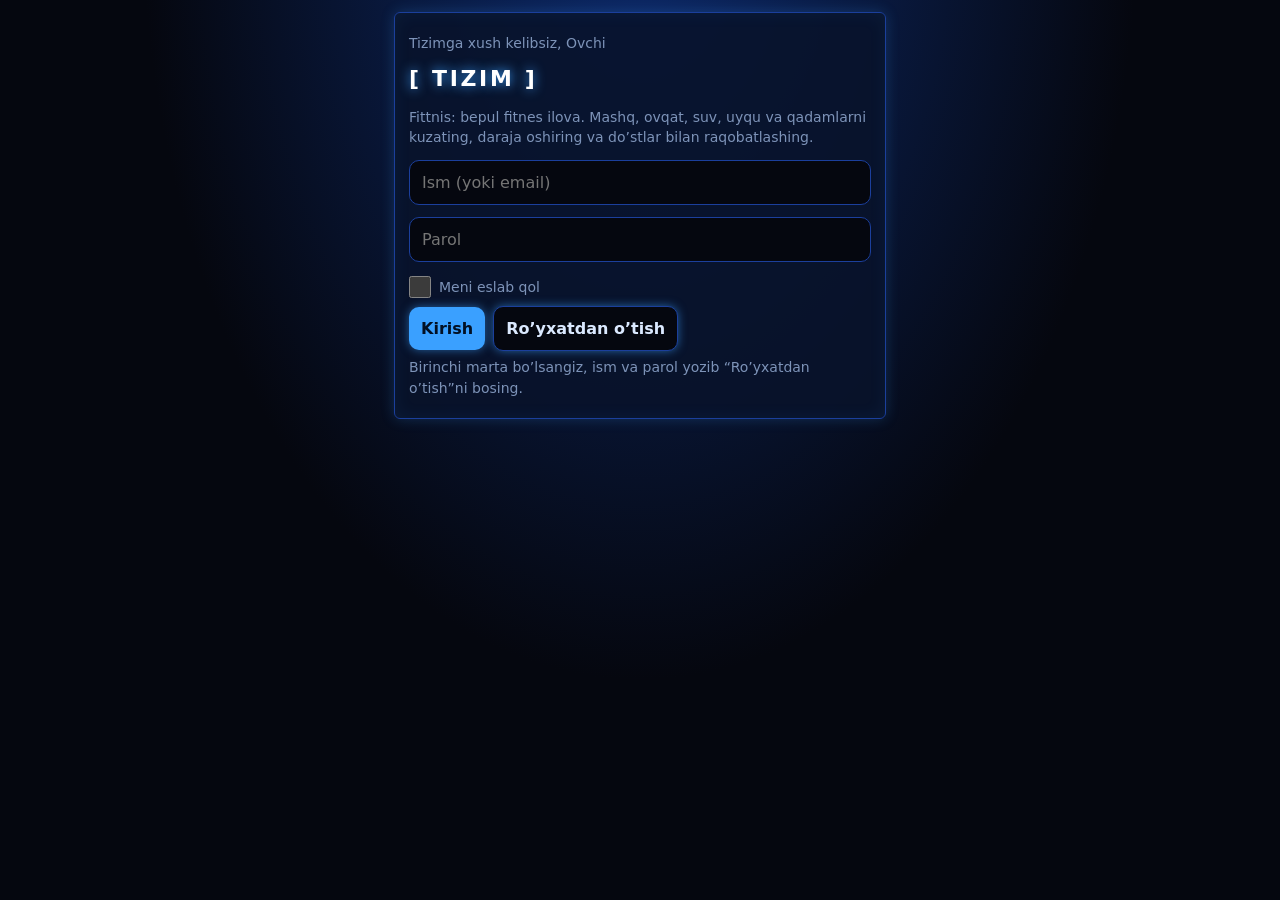
<file: index (2).html>
<!DOCTYPE html>
<html lang="uz"><head><meta charset="utf-8">
<meta name="viewport" content="width=device-width,initial-scale=1,viewport-fit=cover">
<meta name="theme-color" content="#05070f">
<link rel="manifest" href="manifest.json">
<link rel="apple-touch-icon" href="icon-192.png">
<meta name="apple-mobile-web-app-capable" content="yes">
<meta name="mobile-web-app-capable" content="yes">
<title>Fittnis: fitnes va mashq kuzatuvchi ilova</title>
<meta name="description" content="Fittnis: bepul fitnes ilova. Mashqlar, ovqat, suv, uyqu va qadamlarni kuzating, daraja oshiring, do’stlar bilan raqobatlashing. O’zbek tilida.">
<meta name="keywords" content="fitnes, fitness, mashq, mashq kuzatuvchi, fitnes ilova, workout tracker, Fittnis">
<meta name="robots" content="index,follow">
<link rel="canonical" href="https://bot840484-sudo.github.io/Fittnis/">
<meta property="og:type" content="website"><meta property="og:title" content="Fittnis: fitnes va mashq kuzatuvchi">
<meta property="og:description" content="Mashq, ovqat, suv va qadamlarni kuzating, daraja oshiring. Bepul, o’zbek tilida.">
<meta property="og:url" content="https://bot840484-sudo.github.io/Fittnis/"><meta property="og:image" content="https://bot840484-sudo.github.io/Fittnis/icon-512.png">
<style>
:root{--bg:#05070f;--cd:rgba(9,19,43,.88);--tx:#dbe9ff;--mu:#7d93b8;--ac:#3aa0ff;--ok:#5cffb0;--bd:#1b3f9c;--dg:#ff4d6d;color-scheme:dark}
*{box-sizing:border-box}[hidden]{display:none!important}
body{margin:0;font:16px/1.45 "Avenir Next","Segoe UI",system-ui,sans-serif;background:radial-gradient(ellipse at 50% -10%,#0d2a6b 0,var(--bg) 55%) fixed,var(--bg);color:var(--tx);padding:env(safe-area-inset-top) 0 calc(76px + env(safe-area-inset-bottom))}
#v,#lg{max-width:520px;margin:0 auto;padding:12px 14px}
h2{font-size:22px;font-weight:800;letter-spacing:.12em;text-transform:uppercase;margin:10px 0 12px;color:#fff;text-shadow:0 0 12px var(--ac)}
.card{background:var(--cd);border:1px solid var(--bd);border-radius:6px;padding:14px;margin-bottom:12px;box-shadow:0 0 14px rgba(58,160,255,.22),inset 0 0 18px rgba(58,160,255,.07)}
.card ul{margin:6px 0 0;padding-left:18px}
input,select,button{font:inherit;color:var(--tx);border:1px solid var(--bd);background:var(--bg);border-radius:10px;padding:10px 12px;min-width:0}
input,select{width:100%;margin:6px 0}
input[type=checkbox]{width:22px;height:22px;margin:0 10px 0 0;accent-color:var(--ok)}
button{background:var(--ac);color:#021024;border:0;font-weight:800;cursor:pointer;box-shadow:0 0 10px rgba(58,160,255,.55)}
button.g{background:var(--bg);color:var(--tx);border:1px solid var(--bd)}
button.w{width:100%;margin-top:6px}
button.x{background:none;color:var(--mu);padding:4px 10px;font-size:20px}
button:focus-visible,input:focus-visible,select:focus-visible{outline:2px solid var(--ac);outline-offset:2px}
.f{display:flex;gap:8px;align-items:center}.f>*{flex:1}.f>button{flex:0 0 auto}
.row{display:flex;align-items:center;padding:9px 0;border-bottom:1px solid var(--bd)}.row:last-child{border:0}
.fl{flex:1}.tm{font-variant-numeric:tabular-nums;color:var(--mu);margin-right:10px}
.mu{color:var(--mu);font-size:14px;margin:6px 0}
.g2{display:grid;grid-template-columns:1fr 1fr;gap:12px}.g2 .card{margin:0}
.big{font-size:44px;font-weight:800;letter-spacing:-.03em;line-height:1}
.g2{margin-bottom:12px}
nav{position:fixed;left:0;right:0;bottom:0;display:flex;background:var(--cd);border-top:1px solid var(--bd);padding:6px 4px calc(6px + env(safe-area-inset-bottom))}
nav button{flex:1;background:none;color:var(--mu);font-size:11px;font-weight:600;padding:6px 0}
nav button span{display:block;font-size:20px}nav button.on{color:var(--ac)}
pre{white-space:pre-wrap;font:inherit;margin:8px 0 0}
.big{text-shadow:0 0 14px var(--ac)}.sys .f{align-items:flex-end}
.bar{height:10px;background:#0a1530;border:1px solid var(--bd);margin:10px 0 6px}.bar i{display:block;height:100%;background:linear-gradient(90deg,#1b5cff,#7fd0ff);box-shadow:0 0 10px var(--ac)}
.cal{display:grid;grid-template-columns:repeat(7,1fr);gap:4px;margin-top:8px;text-align:center}.cal u{text-decoration:none;color:var(--mu);font-size:11px}.cal i{font-style:normal;padding:6px 0;border-radius:4px;background:#0a1530;font-size:13px}.cal i.on{background:var(--ac);color:#021024;font-weight:800;box-shadow:0 0 8px var(--ac)}.cal i.td{outline:1px solid var(--ok)}
.bd{display:grid;grid-template-columns:repeat(4,1fr);gap:8px;margin-top:8px;text-align:center;font-size:11px}.bd span{display:block;font-size:26px}.bd .off{opacity:.25;filter:grayscale(1)}
.g3{display:grid;grid-template-columns:repeat(3,1fr);gap:8px;margin-top:10px;text-align:center}.g3 b{display:block;font-size:22px}summary{cursor:pointer}details p{margin:10px 0 0}
.ch{display:flex;flex-wrap:wrap;gap:6px;margin-top:8px}.ch button{padding:6px 10px;font-size:13px}.st{background:#0a1530;border:1px solid var(--bd);border-radius:4px;padding:4px 8px;margin:4px 4px 0 0;font-size:13px;cursor:pointer}
.mb{display:flex;align-items:center;gap:8px;margin-top:8px;font-size:13px}.mb span{width:70px}.mb i{display:block;height:10px;background:linear-gradient(90deg,#1b5cff,#7fd0ff);box-shadow:0 0 8px var(--ac)}.mb b{margin-left:auto}
.wr{display:flex;align-items:center;gap:14px}.pb{height:10px;background:#0a1530;border:1px solid var(--bd);margin:8px 0}.pb i{display:block;height:100%;background:linear-gradient(90deg,#1b5cff,#7fd0ff)}.ph{display:grid;grid-template-columns:1fr 1fr;gap:8px;margin-top:8px}.ph img{width:100%;border-radius:6px;border:1px solid var(--bd)}
nav button{font-size:10px}
.lk{padding:6px 10px;border:1px solid var(--bd);border-radius:6px;color:var(--ac);text-decoration:none;font-size:13px;display:inline-block;margin:6px 6px 0 0}
.toast{position:fixed;left:50%;top:30%;transform:translateX(-50%);z-index:9;background:#050a1c;border:2px solid var(--ac);padding:18px 22px;font-weight:800;letter-spacing:.1em;text-align:center;box-shadow:0 0 30px var(--ac);color:#fff}
nav{box-shadow:0 -0 18px rgba(58,160,255,.25)}
nav{overflow-x:auto}nav button{flex:0 0 auto;min-width:62px;padding:6px 4px}
.mpbox{height:320px;border-radius:8px;border:1px solid var(--bd);margin:8px 0;overflow:hidden;position:relative;z-index:0}.mpbox .leaflet-tile{filter:invert(1) hue-rotate(180deg) brightness(.9) contrast(.9)}
.exi{width:100%;border-radius:8px;border:1px solid var(--bd);margin:8px 0}
</style></head><body>
<div id="lg"><div class="card"><div class="mu">Tizimga xush kelibsiz, Ovchi</div><h2>[ TIZIM ]</h2><p class="mu">Fittnis: bepul fitnes ilova. Mashq, ovqat, suv, uyqu va qadamlarni kuzating, daraja oshiring va do’stlar bilan raqobatlashing.</p>
<input id="un" placeholder="Ism (yoki email)" autocomplete="username" autocapitalize="none">
<input id="pw" type="password" placeholder="Parol" autocomplete="current-password">
<label class="mu" style="display:flex;align-items:center;margin:8px 0"><input type="checkbox" id="rm" style="margin:0 8px 0 0">Meni eslab qol</label><div class="f"><button onclick="auth(0)">Kirish</button><button class="g" onclick="auth(1)">Ro’yxatdan o’tish</button></div>
<p id="em" class="mu">Birinchi marta bo’lsangiz, ism va parol yozib “Ro’yxatdan o’tish”ni bosing.</p></div></div>
<main id="ap" hidden><div id="v"></div>
<nav><button data-t="t" onclick="go('t')"><span>⚔️</span>Quest</button><button data-t="l" onclick="go('l')"><span>🏋️</span>Mashq</button><button data-t="r" onclick="go('r')"><span>🏃</span>Yugur</button><button data-t="j" onclick="go('j')"><span>🥊</span>Jang</button><button data-t="p" onclick="go('p')"><span>📈</span>Progress</button><button data-t="a" onclick="go('a')"><span>📜</span>Reja</button><button data-t="f" onclick="go('f')"><span>🍽️</span>Ovqat</button><button data-t="u" onclick="go('u')"><span>🎖️</span>Unvon</button><button data-t="x" onclick="go('x')"><span>🧍</span>Status</button><button data-t="s" onclick="go('s')"><span>⚙️</span>Sozlama</button></nav></main>
<script>
const $=s=>document.querySelector(s),D=(d=new Date())=>new Date(d-d.getTimezoneOffset()*6e4).toISOString().slice(0,10);
const E=s=>String(s).replace(/[&<>"]/g,c=>({'&':'&amp;','<':'&lt;','>':'&gt;','"':'&quot;'}[c]));
const LG=k=>{try{return JSON.parse(localStorage.getItem(k))}catch(e){return null}},S=(k,v)=>{try{localStorage.setItem(k,JSON.stringify(v))}catch(e){}};
const id=()=>Math.random().toString(36).slice(2,9);
let U=null,DB=null,tab='t';
const save=()=>{chk();DB.c.ts=Date.now();S('mt_d_'+U,DB);push();const l=lvl();if(DB.c.lv&&l>DB.c.lv)toast('[ TIZIM ]\nDARAJA OSHDI!\nLV.'+l);if(DB.c.lv!==l){DB.c.lv=l;S('mt_d_'+U,DB)}};
const msg=t=>{$('#em').textContent=t};
const SB='https://vhvhufpddlqrlcxmbdmp.supabase.co',KEY='sb_publishable_UI7x4pxxHGu2lvDJWcaFhA_krp9yC2e';
let SS=null,pT=null;
const em=n=>n.includes('@')?n:[...n].map(c=>/[a-z0-9._-]/.test(c)?c:'x'+c.charCodeAt(0).toString(16)).join('')+'@fittnis.app';
const ss=()=>{try{return JSON.parse(sessionStorage.getItem('mt_s')||localStorage.getItem('mt_s'))}catch(e){return null}};
const ssv=(o,rem)=>{const j=JSON.stringify(o);sessionStorage.setItem('mt_s',j);if(rem||localStorage.getItem('mt_s'))localStorage.setItem('mt_s',j)};
async function refresh(){try{const r=await fetch(SB+'/auth/v1/token?grant_type=refresh_token',{method:'POST',headers:{apikey:KEY,'content-type':'application/json'},body:JSON.stringify({refresh_token:SS.rt})});if(!r.ok)return false;const j=await r.json();SS.at=j.access_token;SS.rt=j.refresh_token;ssv(SS);return true}catch(e){return false}}
async function api(path,o={},retry=1){const h={apikey:KEY,'content-type':'application/json',Authorization:'Bearer '+SS.at,...(o.h||{})};
 const r=await fetch(SB+path,{method:o.m||'GET',headers:h,body:o.b?JSON.stringify(o.b):undefined});
 if(r.status==401&&retry&&await refresh()){o.h={...(o.h||{}),Authorization:'Bearer '+SS.at};return api(path,o,0)}return r}
function push(){clearTimeout(pT);pT=setTimeout(async()=>{if(!SS||!DB)return;try{await api('/rest/v1/user_data?on_conflict=user_id',{m:'POST',h:{Prefer:'resolution=merge-duplicates,return=minimal'},b:{user_id:SS.uid,data:{...DB,c:{...DB.c,key:''}},updated_at:new Date().toISOString()}});if(DB.c.jn)await api('/rest/v1/profiles?user_id=eq.'+SS.uid,{m:'PATCH',h:{Prefer:'return=minimal'},b:stp()})}catch(e){}},800)}
async function auth(reg){
 const n=$('#un').value.trim().toLowerCase(),p=$('#pw').value;
 if(!n||p.length<6)return msg('Ism yozing, parol kamida 6 belgi bo’lsin.');
 msg('Kutib turing…');
 try{const r=await fetch(SB+(reg?'/auth/v1/signup':'/auth/v1/token?grant_type=password'),{method:'POST',headers:{apikey:KEY,'content-type':'application/json'},body:JSON.stringify({email:em(n),password:p})});
  const j=await r.json();
  if(!r.ok)return msg(reg?(/registered|exists/i.test(j.msg||j.message||'')?'Bu ism band.':(j.msg||j.error_description||'Ro’yxatdan o’tib bo’lmadi.')):'Ism yoki parol noto’g’ri.');
  if(!j.access_token)return msg('Hisob yaratildi. Supabase’da “Confirm email” ni o’chiring, keyin Kirish ni bosing.');
  SS={n,uid:j.user.id,at:j.access_token,rt:j.refresh_token};ssv(SS,$('#rm').checked);await start()}
 catch(x){msg('Internetga ulanib bo’lmadi.')}}
async function start(){U=SS.n;const loc=LG('mt_d_'+U);let cl=null;
 try{const r=await api('/rest/v1/user_data?select=data&user_id=eq.'+SS.uid);if(r.ok){const j=await r.json();if(j[0]&&j[0].data&&j[0].data.l)cl=j[0].data}}catch(e){}
 DB=(cl&&(!loc||((cl.c&&cl.c.ts)||0)>=((loc.c&&loc.c.ts)||0)))?cl:(loc||{s:[],l:[],b:[],p:null,c:{goal:3}});
 DB.c=DB.c||{goal:3};DB.b=DB.b||[];DB.r=DB.r||[];DB.f=DB.f||{w:{},m:[]};DB.c.g=DB.c.g||{kcal:2200,prot:120,water:8};if(loc&&loc.c&&loc.c.key&&!DB.c.key)DB.c.key=loc.c.key;
 pen();$('#lg').hidden=true;$('#ap').hidden=false;msg('');go('t');push();autoSt()}
function out(){sessionStorage.removeItem('mt_s');localStorage.removeItem('mt_s');SS=null;location.reload()}
const V={j:vFight,u:vTitles,x:vStatus,t:vToday,l:vLog,r:vRun,p:vProg,a:vPlan,f:vFood,s:vSet};
function go(t){tab=t||tab;$('#v').innerHTML=V[tab]();if(tab=='t'&&window.loadFr)loadFr();document.querySelectorAll('nav button').forEach(b=>b.classList.toggle('on',b.dataset.t==tab));const on=document.querySelector('nav button.on');if(on&&on.scrollIntoView)on.scrollIntoView({inline:'center',block:'nearest'});if(tab=='r'&&rSub=='map')mapInit()}
const DN=['Yak','Dush','Sesh','Chor','Pay','Jum','Shan'];
/* ---- Bugun ---- */
function stats(){const s=strk();const w=new Date();w.setDate(w.getDate()-((w.getDay()+6)%7));const wk=[...ad()].filter(x=>x>=D(w)).length;
 return`<div class="g2"><div class="card"><div class="big">${s}</div><span class="mu">kun ketma-ket</span></div><div class="card"><div class="big">${wk}/${DB.c.goal}</div><span class="mu">shu hafta</span></div></div>`}
function xp(){return Math.max(0,xp0()+200*Object.keys(DB.c.bw||{}).length-(DB.c.pen||0))}
function xp0(){return Object.values((DB.f||{}).st||{}).reduce((s,n)=>s+Math.floor(n/1000)*5,0)+ DB.l.reduce((s,x)=>s+20+x.s*5,0)+(DB.r||[]).reduce((s,x)=>s+20+Math.floor(x.km*5),0)+Object.values(DB.c.fin||{}).reduce((s,o)=>s+(o.g?10+5*o.g:0)+(o.j?10+5*o.j:0),0)+DB.s.reduce((s,i)=>s+Object.values(i.d||{}).filter(Boolean).length*10,0)}
function lvl(x=xp()){return Math.max(1,Math.min(100,Math.floor((1+Math.sqrt(1+.4*x))/2)))}
const RK=l=>l>=100?'MONARX':l>=85?'S':l>=65?'A':l>=45?'B':l>=25?'C':l>=10?'D':'E';
function toast(t){const e=document.createElement('div');e.className='toast';e.style.whiteSpace='pre-line';e.textContent=t;document.body.appendChild(e);navigator.vibrate&&navigator.vibrate([200,80,200]);setTimeout(()=>e.remove(),3200)}
function hdr(){const x=xp(),l=lvl(x),a=10*(l-1)*l,b=10*l*(l+1),p=l>=100?100:Math.round((x-a)/(b-a)*100);
 return`<div class="card sys"><div class="f"><div><div class="mu">[ OVCHI: ${E(U)} ]${titleTag()}</div><div class="big">LV.${l}</div></div><div style="text-align:right"><div class="mu">RANK</div><div class="big" style="color:${RC[RK(l)]}">${RK(l)}</div></div></div><div class="bar"><i style="width:${p}%"></i></div><div class="mu">${x} XP · keyingi darajagacha ${l>=100?0:b-x} XP</div>${sts()}</div>`}
const planDay=()=>DB.p&&DB.p.days.find(x=>x.wd==new Date().getDay());
const dl=(x,d)=>DB.l.some(y=>y.d==d&&y.e==x.split(' — ')[0])||!!((DB.c.ck||{})[d]||{})['g:'+x.split(' — ')[0]];
function vToday(){const d=D(),dn=DB.s.slice().sort((a,b)=>a.t.localeCompare(b.t)),pd=planDay();
 return`<h2>Kunlik quest</h2><p class="mu">${greet()}</p>`+hdr()+stats()+`${stepCard()}<div class="card"><b>Reyting</b><div id="fr"><p class="mu">Yuklanmoqda…</p></div></div>`+(pd?`<div class="card"><b>QUEST: ${E(pd.name)}</b> <span class="mu">${pd.ex.filter(q=>dl(q,d)).length}/${pd.ex.length}</span><ul>${pd.ex.map(x=>`<li>${dl(x,d)?'✓ ':''}${E(x)}</li>`).join('')}</ul></div>`:'')+
 `<div class="card"><b>Kunlik tartib</b>`+(dn.length?dn.map(i=>`<div class="row"><input type="checkbox" ${i.d&&i.d[d]?'checked':''} onchange="tick('${i.id}')"><span class="tm">${i.t}</span><span class="fl">${E(i.n)}</span><button class="x" onclick="delS('${i.id}')" aria-label="O’chirish">×</button></div>`).join(''):'<p class="mu">Hali vazifa yo’q. Vaqt va nom kiritib qo’shing.</p>')+
 `<div class="f"><input type="time" id="st" value="07:00" style="max-width:120px"><input id="sn" placeholder="Nima qilasiz?"><button onclick="addS()">Qo’shish</button></div></div>`}
function addS(){const n=$('#sn').value.trim();if(!n)return;DB.s.push({id:id(),t:$('#st').value||'07:00',n,d:{}});save();go()}
function tick(i){const x=DB.s.find(y=>y.id==i),d=D();x.d=x.d||{};x.d[d]=!x.d[d];save()}
function delS(i){DB.s=DB.s.filter(x=>x.id!=i);save();go()}
/* ---- Mashq ---- */
const EXG={"Ko’krak":"Shtanga yotib siqish|Qiya shtanga siqish|Gantel yotib siqish|Qiya gantel siqish|Gantel yoyish|Krossover|Otjimaniya|Brusyada otjimaniya|Pek-dek|Smit mashinada siqish|Past qiya shtanga siqish|Gantel pulover|Kabel krossover pastdan|Bir qo’llab kabel siqish|Diamond otjimaniya|Keng otjimaniya|Qiya otjimaniya|Rezina bilan siqish|Svend siqish|Ko’krak pressi mashinada",
"Orqa":"Tortilish|Keng ushlab tortilish|Teskari ushlab tortilish|Yuqori blok tortish|Shtanga tortish|Gantel tortish|T-gril tortish|Pastki blok tortish|Rumin tortish|Klassik tortish (deadlift)|Giperekstenziya|Bir qo’llab gantel tortish|Meadows tortish|Kabel bilan tortish|Keng blok tortish yopiq|Pulover (orqa)|Rezina bilan tortish|Teskari tortilish|Mashinada tortish|Shtanga shrag|Good morning|Kobra|Supermen",
"Oyoq":"Shtanga o’tirib-turish|Old o’tirib-turish|Oyoq pressi|Lunge|Bolgar split|Gakk-pritsedaniya|Oyoq yozish|Oyoq bukish|Glute ko’prik|Hip-thrust|Boldir ko’tarish|Pritsedaniya|Sumo tortish|Zinaga chiqish|Goblet o’tirib-turish|Smit o’tirib-turish|Qadam tashlab lunge|Teskari lunge|Zinaga qadam|Rumin tortish bir oyoqda|Oyoq abduksiyasi|Oyoq adduksiyasi|Devorga suyanib o’tirish|Pistolet|Kabel dumba tepish|Sumo o’tirib-turish|Boldir mashinada|Nordik bukish|Box jump|Sakrash",
"Yelka":"Gantel yelka siqish|Shtanga yelka siqish|Arnold siqish|Yon ko’tarish|Old ko’tarish|Orqa delta|Yelka qisish (shrag)|Yuz tomon tortish|Pike otjimaniya|Gantel yelka siqish o’tirib|Smit yelka siqish|Kabel yon ko’tarish|Teskari pek-dek|Face pull|Landmine siqish|Rezina yon ko’tarish|Bir qo’llab gantel siqish|Handstand tayanch|Armiya siqish",
"Qo’l":"Shtanga biceps|Gantel biceps|Bolg’a biceps|Kontsentratsiyali biceps|Skott skamyasi biceps|Triceps blok|Fransuz siqish|Triceps tayanch|Yaqin ushlab siqish|Rezina biceps|Rezina triceps|Ez-shtanga biceps|Kabel biceps|Rezina bolg’a|Incline gantel biceps|Spider biceps|Triceps arqon|Triceps gantel bosh orqasidan|Kickback|JM siqish|Brusyada tushish|Teskari ushlab biceps|Bilak yozish|Bilak bukish",
"Qorin":"Plank|Yon plank|Qorin buklash|Oyoqni ko’tarish|Velosiped|Rus burilish|Alpinist|Osilib oyoq ko’tarish|Ab roller|Pastki qorin ko’tarish|Kabel buklash|Dragon flag|Yon buklash|Hollow tayanch|V-up|Mountain climber|Dead bug|Pallof siqish|Burilish blokda|Qorin bloki",
"Kardio":"Yugurish|Yurish|Velosiped yo’lak|Arqon sakrash|Eshkak mashinasi|Elliptik|Suzish|Burpi|Zinapoya|Sprint|Kopcha yugurish|Kross|Aerobika|Tabata|Zumba|Sakrash jek|Boks sumkasi|Pogo sakrash|Yengil yugurish|HIIT"};
const GR=Object.keys(EXG),ALL=[].concat(...GR.map(g=>EXG[g].split('|'))),gOf=e=>GR.find(g=>EXG[g].split('|').includes(e))||'Boshqa';
let curEx='',selG=GR[0],curK='',curR='',tplEx=[];
const e1=(k,r)=>k>0?Math.round(k*(1+r/30)):0;
function lastSets(e){const ds=[...new Set(DB.l.filter(x=>x.e==e&&x.d<D()).map(x=>x.d))].sort(),d=ds[ds.length-1];return d?DB.l.filter(x=>x.e==e&&x.d==d):[]}
function selE(e){curEx=e;const l=lastSets(e),x=l[l.length-1];curK=x?(x.k||''):'';curR=x?x.r:'';go()}
function tplv(){const tl=DB.t||[],t=DB.l.filter(x=>x.d==D());
 return`<div class="card"><b>Shablonlar</b>`+tl.map((x,i)=>`<div class="row"><b class="fl">${E(x.n)}</b><button class="g" onclick="useT(${i})">Boshlash</button><button class="x" onclick="delT(${i})" aria-label="O’chirish">×</button></div>`).join('')+(t.length?`<button class="w g" onclick="saveT()">Bugungi mashqlardan shablon yaratish</button>`:'<p class="mu">Mashq yozgach, uni shablon qilib saqlang.</p>')+`</div>`}
function saveT(){const n=prompt('Shablon nomi (masalan: Ko’krak kuni)');if(!n)return;const ex=[...new Set(DB.l.filter(x=>x.d==D()).map(x=>x.e))];DB.t=(DB.t||[]).concat({n:n.trim(),ex});save();go()}
function delT(i){DB.t.splice(i,1);save();go()}
function useT(i){tplEx=DB.t[i].ex;selE(tplEx[0]||'')}
function vLog(){const d=D(),t=DB.l.filter(x=>x.d===d),by={},pd0=planDay();if(!tplEx.length&&pd0)tplEx=pd0.ex.map(x=>x.split(' — ')[0]).filter(x=>!/^Yurish/.test(x));t.forEach(x=>(by[x.e]=by[x.e]||[]).push(x));
 const ls=curEx?lastSets(curEx):[],tp=(LB.find(x=>x[0]==curEx)||[])[2];
 return`<h2>Mashq</h2>${gymToday()}<div class="card"><b>Mashq tanlang</b>`+
 (tplEx.length?`<div class="ch">${tplEx.map(x=>`<button class="${x==curEx?'':'g'}" onclick="selE(this.dataset.e)" data-e="${E(x)}">${by[x]?'✓ ':''}${E(x)}</button>`).join('')}</div>`:'')+
 `<div class="ch">${GR.map(g=>`<button class="${g==selG?'':'g'}" onclick="selG=this.dataset.g;go()" data-g="${g}">${g}</button>`).join('')}</div>
 <div class="ch">${EXG[selG].split('|').map(x=>`<button class="g" onclick="selE(this.dataset.e)" data-e="${E(x)}">${E(x)}</button>`).join('')}</div></div>
 <div class="card"><datalist id="ex">${ALL.map(x=>`<option>${E(x)}</option>`).join('')}</datalist>
 <input id="le" list="ex" placeholder="Yoki o’zingiz yozing" value="${E(curEx)}" onchange="curEx=this.value.trim();go()">
 ${tp?`<p class="mu">${E(tp)}</p>`:''}${how()}${ls.length?`<p class="mu">O’tgan safar: ${ls.map(x=>(x.s>1?x.s+'×':'')+x.r+'×'+(x.k||'–')).join(', ')}${ls.every(x=>x.r>=10)&&ls[0].k?' · Maslahat: '+(ls[0].k+2.5)+' kg sinab ko’ring':''}</p>`:''}
 <div class="f"><input id="lk" type="number" inputmode="decimal" step=".5" placeholder="kg" value="${curK}"><input id="lr" type="number" inputmode="numeric" placeholder="Takror" value="${curR}"></div>
 <button class="w" onclick="addL()">Set ${(by[curEx]||[]).length+1} yozish</button></div>`+rep()+tplv()+
 `<div class="card"><b>Bugungi mashqlar</b>`+(Object.keys(by).length?Object.entries(by).map(([e,a])=>`<div style="margin-top:10px"><b>${E(e)}</b> <span class="mu">${gOf(e)}</span><div>${a.map((x,i)=>`<span class="st" onclick="editL('${x.id}')">${i+1}) ${x.s>1?x.s+'×':''}${x.r}${x.k?' × '+x.k:''}</span>`).join('')}</div></div>`).join(''):'<p class="mu">Bugun hali hech narsa yozilmagan.</p>')+`<p class="mu">Setni o’zgartirish yoki o’chirish uchun ustiga bosing.</p></div>
 ${wtimer()}${plates()}<div class="card"><b>Dam olish taymeri</b><div class="big" id="tmr">0:00</div><div class="f" style="margin-top:8px">${[30,60,90,120].map(s=>`<button class="${(DB.c.rt||60)==s?'':'g'}" onclick="rest(${s})">${s} s</button>`).join('')}<button class="g" onclick="stopRest()" aria-label="To’xtatish">■</button></div><p class="mu">Tanlangan vaqt (${DB.c.rt||60} s) set yozilganda avtomatik boshlanadi. Sozlamalardan o’chirish mumkin.</p></div>`}
function addL(){const e=$('#le').value.trim(),r=+$('#lr').value,k=+$('#lk').value||0;if(!e||!r)return alert('Mashq nomi va takrorni kiriting.');curEx=e;curK=k||'';curR=r;const pm=Math.max(0,...DB.l.filter(x=>x.e==e).map(x=>x.k||0));DB.l.push({id:id(),d:D(),e,s:1,r,k});if(k>pm&&pm>0)toast('[ TIZIM ]\nYANGI REKORD!\n'+e+' '+k+' kg');save();go();if(DB.c.ar!==0)rest(DB.c.rt||60,1)}
function editL(i){const x=DB.l.find(y=>y.id==i);if(!x)return;const v=prompt('Takror va kg (masalan: 10 60). Bo’sh qoldirsangiz, set o’chiriladi.',x.r+' '+(x.k||0));if(v===null)return;
 if(!v.trim()){if(!confirm('Setni o’chirasizmi?'))return;DB.l=DB.l.filter(y=>y.id!=i)}
 else{const a=v.replace(',','.').trim().split(/[\s×x*]+/).map(Number);if(!(a[0]>0)||a.some(n=>isNaN(n)||n<0))return alert('Masalan: 10 60');x.r=Math.round(a[0]);x.k=a[1]||0}
 save();go()}
function mus(){const w=new Date();w.setDate(w.getDate()-6);const A=D(w),c={};DB.l.forEach(x=>{if(x.d>=A){const g=gOf(x.e);c[g]=(c[g]||0)+x.s}});const m=Math.max(1,...Object.values(c));
 return`<div class="card"><b>Mushak guruhlari (7 kun, set)</b>`+(Object.keys(c).length?Object.entries(c).sort((a,b)=>b[1]-a[1]).map(([g,n])=>`<div class="mb"><span>${g}</span><i style="width:${n/m*60}%"></i><b>${n}</b></div>`).join(''):'<p class="mu">Mashq yozsangiz, shu yerda chiqadi.</p>')+`</div>`}
function rmc(){if(!curEx)return'';const m={};DB.l.filter(x=>x.e==curEx).forEach(x=>{m[x.d]=Math.max(m[x.d]||0,e1(x.k,x.r))});const p=Object.keys(m).sort().slice(-8).map(d=>({l:d.slice(5),v:m[d]})).filter(x=>x.v>0);
 return p.length>1?`<div class="card"><b>1RM: ${E(curEx)}</b>${chart(p,'line')}</div>`:''}
let tI=null;
function stopRest(){clearInterval(tI);const e=$('#tmr');if(e)e.textContent='0:00'}
function rest(n,keep){clearInterval(tI);if(!keep){DB.c.rt=n;save()}
 const draw=()=>{const e=$('#tmr');if(!e||tab!='l')return false;e.textContent=Math.floor(n/60)+':'+String(n%60).padStart(2,'0');return true};
 if(!draw())return;
 tI=setInterval(()=>{n--;if(tab!='l'||!$('#tmr'))return clearInterval(tI);if(n<=0){clearInterval(tI);$('#tmr').textContent='Tayyor!';navigator.vibrate&&navigator.vibrate([300,100,300]);return}draw()},1000)}
/* ---- Progress ---- */
function chart(pts,type){if(!pts.length||(type=='line'&&pts.length<2))return'<p class="mu">Grafik uchun kamida 2 ta yozuv kerak.</p>';
 const W=320,H=130,m=Math.max(...pts.map(p=>p.v))||1,mn=type=='line'?Math.min(...pts.map(p=>p.v)):0,r=(m-mn)||1,n=pts.length,st=(W-40)/Math.max(n-(type=='line'?1:0),1);
 const x=i=>20+i*st,y=v=>H-22-(v-mn)/r*(H-44);let s=`<svg viewBox="0 0 ${W} ${H}" width="100%" role="img">`;
 if(type=='line')s+=`<polyline fill="none" stroke="var(--ac)" stroke-width="2.5" points="${pts.map((p,i)=>x(i)+','+y(p.v)).join(' ')}"/>`+pts.map((p,i)=>`<circle cx="${x(i)}" cy="${y(p.v)}" r="3.5" fill="var(--ac)"/><text x="${x(i)}" y="${y(p.v)-7}" font-size="9" text-anchor="middle" fill="var(--mu)">${p.v}</text>`).join('');
 else s+=pts.map((p,i)=>{const h=p.v/m*(H-44);return`<rect x="${x(i)}" y="${H-22-h}" width="${st*.7}" height="${h}" rx="3" fill="var(--ac)"/>`}).join('');
 return s+pts.map((p,i)=>`<text x="${x(i)+(type=='line'?0:st*.35)}" y="${H-6}" font-size="9" text-anchor="middle" fill="var(--mu)">${p.l}</text>`).join('')+'</svg>'}
function wkv(){const o=[],t=new Date();t.setDate(t.getDate()-((t.getDay()+6)%7));for(let i=7;i>=0;i--){const a=new Date(t);a.setDate(a.getDate()-i*7);const b=new Date(a);b.setDate(b.getDate()+7);const A=D(a),Z=D(b);o.push({l:A.slice(5),v:DB.l.filter(x=>x.d>=A&&x.d<Z).reduce((s,x)=>s+x.s*x.r*(x.k||1),0)})}return o}
const FD='Osh|550|15|65|25,Lag’mon|450|20|55|15,Somsa (1 dona)|330|10|28|20,Manti (5 dona)|400|18|40|17,Non (1 bo’lak)|130|4|26|1,Tuxum (1 dona)|75|6|0|5,Tovuq ko’krak (150 g)|250|46|0|6,Guruch (1 kosa)|200|4|44|1,Sho’rva|250|15|18|12,Grechka (1 kosa)|190|7|36|2,Kefir (1 stakan)|120|6|9|6,Tvorog (100 g)|120|17|3|5,Banan|105|1|27|0,Olma|80|0|21|0,Kabob (1 shish)|220|18|2|16,Choy shakarli|40|0|10|0'.split(',').map(x=>{const a=x.split('|');return{n:a[0],k:+a[1],p:+a[2],c:+a[3],y:+a[4]}});
const mt=d=>DB.f.m.filter(x=>x.d==d),tot=a=>a.reduce((s,x)=>({k:s.k+x.k,p:s.p+x.p,c:s.c+x.c,y:s.y+x.y}),{k:0,p:0,c:0,y:0});
function ring(n,m,t){const r=44,c=2*Math.PI*r,p=Math.min(1,n/m);return`<svg width="110" height="110" viewBox="0 0 110 110"><circle cx="55" cy="55" r="${r}" fill="none" stroke="#0a1530" stroke-width="10"/><circle cx="55" cy="55" r="${r}" fill="none" stroke="var(--ac)" stroke-width="10" stroke-linecap="round" stroke-dasharray="${c*p} ${c}" transform="rotate(-90 55 55)"/><text x="55" y="62" text-anchor="middle" font-size="${(t||'').length>6||(n+'/'+m).length>7?16:22}" font-weight="800" fill="currentColor">${t||n+'/'+m}</text></svg>`}
function vFood(){const d=D(),g=DB.c.g,w=DB.f.w[d]||0,a=mt(d),t=tot(a),rec=[],sn=new Set();
 for(let i=DB.f.m.length-1;i>=0&&rec.length<5;i--){const x=DB.f.m[i];if(!sn.has(x.n)){sn.add(x.n);rec.push(x)}}
 const wk=[];for(let i=6;i>=0;i--){const q=new Date();q.setDate(q.getDate()-i);const k=D(q);wk.push({l:k.slice(5),v:tot(mt(k)).k})}
 return`<h2>Ovqat va suv</h2><div class="card"><b>Suv</b><div class="wr">${ring(w,g.water)}<div style="flex:1"><button class="w" onclick="wat(1)">+ 1 stakan</button><button class="w g" onclick="wat(-1)">− 1</button></div></div></div>
 <div class="card"><b>Bugun: ${t.k} / ${g.kcal} kkal</b><div class="pb"><i style="width:${Math.min(100,t.k/g.kcal*100)}%"></i></div>
 <p class="mu">Oqsil ${Math.round(t.p)} / ${g.prot} g · uglevod ${Math.round(t.c)} g · yog’ ${Math.round(t.y)} g</p>
 <div class="ch">${FD.map((x,i)=>`<button class="g" onclick="addF(${i})">${E(x.n)}</button>`).join('')}</div>
 ${rec.length?`<p class="mu">Oxirgi yeganlar</p><div class="ch">${rec.map(x=>`<button class="g" onclick="addR('${x.id}')">↻ ${E(x.n)}</button>`).join('')}</div>`:''}
 <p class="mu">Qiymatlar bir porsiya uchun taxminiy.</p><input id="fph" type="file" accept="image/*" hidden onchange="foodPhoto(this)"><button class="w" onclick="$('#fph').click()">📷 Rasm bilan qo’shish (AI)</button><p id="fs" class="mu"></p>
 <input id="fn" placeholder="Boshqa taom nomi"><div class="f"><input id="fk" type="number" inputmode="numeric" placeholder="kkal"><input id="fp" type="number" inputmode="decimal" placeholder="oqsil g"></div><button class="w" onclick="addC()">Qo’shish</button></div>
 <div class="card"><b>Bugungi taomlar</b>`+(a.length?a.map(x=>`<div class="row"><span class="fl">${E(x.n)}${x.ai?' <span class="mu">(AI, taxminiy)</span>':''}</span><span>${x.k} kkal</span><button class="x" onclick="delF('${x.id}')" aria-label="O’chirish">×</button></div>`).join(''):'<p class="mu">Hali taom yozilmagan.</p>')+`</div>
 ${slmo()}<div class="card"><b>Haftalik kaloriya</b>${chart(wk,'bar')}</div>
 <div class="card"><details><summary><b>Maqsadlar</b></summary><div class="f"><input id="gk" type="number" inputmode="numeric" placeholder="kkal" value="${g.kcal}"><input id="gp" type="number" inputmode="numeric" placeholder="oqsil g" value="${g.prot}"><input id="gw" type="number" inputmode="numeric" placeholder="stakan" value="${g.water}"></div>
 <button class="w" onclick="setG()">Saqlash</button><select id="sx"><option value="m">Erkak</option><option value="f">Ayol</option></select><button class="w g" onclick="calcG()">Reja ma’lumotlaridan taxminiy hisoblash</button><p class="mu">Hisob faqat yo’l-yo’riq. Aniq me’yor uchun shifokor yoki dietologga murojaat qiling.</p></details></div>`}
function foodPhoto(i){const f=i.files[0];i.value='';if(!f)return;if(!DB.c.key)return alert('Avval Sozlamalarda AI kalitini kiriting.');
 const s=$('#fs');s.textContent='Rasm tahlil qilinmoqda…';const im=new Image();
 im.onload=async()=>{const c=document.createElement('canvas'),k=Math.min(1,900/Math.max(im.width,im.height));c.width=im.width*k;c.height=im.height*k;c.getContext('2d').drawImage(im,0,0,c.width,c.height);URL.revokeObjectURL(im.src);
  const b=c.toDataURL('image/jpeg',.7).split(',')[1];
  try{const t=await llm('Bu rasmdagi taomni aniqla va rasmda ko’ringan porsiya uchun taxminiy qiymatlarni hisobla. Faqat JSON qaytar: {"items":[{"n":"taom nomi o’zbek tilida","k":kkal,"p":oqsil g,"c":uglevod g,"y":yog’ g}]}. Rasmda taom bo’lmasa {"items":[]} qaytar. Har bir alohida taom uchun bitta element, raqamlar butun son.',1,b);
   const j=JSON.parse(t.slice(t.indexOf('{'),t.lastIndexOf('}')+1)),a=(j.items||[]).filter(x=>x&&x.n&&+x.k>0&&+x.k<5000);
   if(!a.length){s.textContent='Rasmda taom topilmadi.';return}
   a.forEach(x=>DB.f.m.push({id:id(),d:D(),n:String(x.n).slice(0,40),k:Math.round(+x.k),p:Math.round(+x.p)||0,c:Math.round(+x.c)||0,y:Math.round(+x.y)||0,ai:1}));
   save();go();toast('[ TIZIM ]\nQo’shildi: '+a.map(x=>x.n).join(', ').slice(0,60)+'\nTaxminiy qiymat')}
  catch(e){s.textContent='Xato: '+e.message}};
 im.onerror=()=>{s.textContent='Rasmni ochib bo’lmadi.'};im.src=URL.createObjectURL(f)}
function wat(n){const d=D();DB.f.w[d]=Math.max(0,(DB.f.w[d]||0)+n);save();go()}
function addF(i){DB.f.m.push({id:id(),d:D(),...FD[i]});save();go()}
function addR(i){const x=DB.f.m.find(y=>y.id==i);DB.f.m.push({...x,id:id(),d:D()});save();go()}
function addC(){const n=$('#fn').value.trim(),k=+$('#fk').value;if(!n||!k)return alert('Taom nomi va kkal kiriting.');DB.f.m.push({id:id(),d:D(),n,k,p:+$('#fp').value||0,c:0,y:0});save();go()}
function delF(i){DB.f.m=DB.f.m.filter(x=>x.id!=i);save();go()}
function setG(){DB.c.gm=1;DB.c.g={kcal:+$('#gk').value||2200,prot:+$('#gp').value||120,water:+$('#gw').value||8};save();go()}
function calcG(){const P=DB.c.prof;if(!P)return alert('Avval “Reja” bo’limida yosh, bo’y va vazningizni kiriting.');if(P.a<18)return alert('18 yoshgacha maqsadni shifokor yoki murabbiy bilan belgilang.');
 DB.c.prof.sx=$('#sx').value;autoG(1);save();go()}
function autoG(f){const P=DB.c.prof;if(!P||P.a<18||(DB.c.gm&&!f))return;const m=(P.sx||'m')=='m',b=10*P.w+6.25*P.h-5*P.a+(m?5:-161);let k=b*1.5*({lose:.85,mass:1.1}[P.g]||1);k=Math.max(k,m?1600:1300);DB.c.g={kcal:Math.round(k/50)*50,prot:Math.round(P.w*(P.g=='fit'?1.4:1.8)/5)*5,water:DB.c.g.water};if(f)DB.c.gm=0}
function wsum(){const mon=new Date();mon.setDate(mon.getDate()-((mon.getDay()+6)%7));
 const st=n=>{const a=new Date(mon);a.setDate(a.getDate()-7*n);const b=new Date(a);b.setDate(b.getDate()+7);const A=D(a),B=D(b),l=DB.l.filter(x=>x.d>=A&&x.d<B);return{days:[...ad()].filter(x=>x>=A&&x<B).length,vol:l.reduce((s,x)=>s+x.s*x.r*(x.k||1),0),sets:l.reduce((s,x)=>s+x.s,0)}};
 const a=st(1),b=st(2),g=DB.c.goal,w=new Date();w.setDate(w.getDate()-6);const W=D(w),miss=GR.filter(x=>x!='Kardio'&&!DB.l.some(y=>y.d>=W&&gOf(y.e)==x));let t;
 if(a.days>=g&&b.days>=g)t='Ikki hafta ketma-ket maqsadni bajardingiz. Yuklamani oshiring: har mashqqa +1 set yoki +2.5 kg.';
 else if(a.days>=g)t='O’tgan hafta maqsad bajarildi. Ritmni saqlang, bu hafta og’irlikni 2.5 kg oshirib ko’ring.';
 else if(a.days==0)t='O’tgan hafta mashq yozilmagan. Bu hafta yengil boshlang: haftada 2 kun yetarli.';
 else t='O’tgan hafta '+a.days+'/'+g+' kun. Maqsadni to’liq bajarish uchun uni '+Math.max(2,a.days)+' kunga tushirib ko’ring.';
 return`<div class="card"><b>Haftalik xulosa</b><p>${t}</p><p class="mu">Hajm: o’tgan hafta ${a.vol}, undan oldin ${b.vol} · ${a.sets} set</p>${miss.length&&DB.l.length?`<p class="mu">Oxirgi 7 kunda e’tibor berilmagan: ${miss.join(', ')}</p>`:''}</div>`}
const PK=()=>'mt_ph_'+U,PH=()=>LG(PK())||[];
function ph(){const a=PH(),f=a[0],l=a[a.length-1];
 return`<div class="card"><b>Tana rasmi</b><p class="mu">Rasmlar faqat shu telefonda saqlanadi.</p>`+(a.length>1?`<div class="ph"><div><div class="mu">Oldin · ${f.d}</div><img src="${f.i}" alt=""></div><div><div class="mu">Hozir · ${l.d}</div><img src="${l.i}" alt=""></div></div>`:a.length?`<img src="${f.i}" style="width:50%" alt="">`:'')+`<input id="pf" type="file" accept="image/*" hidden onchange="addP(this)"><button class="w g" onclick="$('#pf').click()">Rasm qo’shish</button>`+(a.length?`<button class="w g" onclick="delP()">Oxirgi rasmni o’chirish</button>`:'')+`</div>`}
function addP(i){const f=i.files[0];if(!f)return;const im=new Image();im.onload=()=>{const c=document.createElement('canvas'),k=Math.min(1,480/Math.max(im.width,im.height));c.width=im.width*k;c.height=im.height*k;c.getContext('2d').drawImage(im,0,0,c.width,c.height);const a=PH();a.push({d:D(),i:c.toDataURL('image/jpeg',.6)});while(a.length>12)a.splice(1,1);S(PK(),a);URL.revokeObjectURL(im.src);go()};im.src=URL.createObjectURL(f)}
function delP(){const a=PH();a.pop();S(PK(),a);go()}
const QT=['Bugungi mashq ertangi sizning minnatdorchiligingiz.','Kichik qadamlar ham yo’lni qisqartiradi.','Qiyin kun ham mashq kuni bo’la oladi.','Natija odatdan keladi, kayfiyatdan emas.','Bir set ko’proq, bir kun yaqinroq.','Eng qiyin qadam, eshikdan chiqish.','Kuchli bo’lish: tanlov va takror.','Bugun o’zingizdan kechagidan yaxshiroq bo’ling.'];
function greet(){const h=new Date().getHours();return(h<12?'Xayrli tong':h<18?'Xayrli kun':'Xayrli kech')+', Ovchi. '+QT[new Date().getDate()%QT.length]}
function autoSt(){if(DB.c.as===0||stOn||!window.DeviceMotionEvent||DeviceMotionEvent.requestPermission)return;addEventListener('devicemotion',stepMotion);stOn=true}
const sg=()=>DB.c.sg||8000,stT=()=>(DB.f.st||{})[D()]||0;
let stOn=false,stL=0,stF=0,stC=0,wl=null;
function stepMotion(e){const a=e.accelerationIncludingGravity;if(!a)return;const m=Math.sqrt(a.x*a.x+a.y*a.y+a.z*a.z);stF=stF*.8+m*.2;const t=Date.now();
 if(m-stF>2.2&&t-stL>350){stL=t;DB.f.st=DB.f.st||{};DB.f.st[D()]=stT()+1;if(++stC%10==0){save();if(tab=='t')go()}}}
async function stTog(){if(stOn){removeEventListener('devicemotion',stepMotion);stOn=false;if(wl){wl.release();wl=null}save();return go()}
 try{if(window.DeviceMotionEvent&&DeviceMotionEvent.requestPermission&&await DeviceMotionEvent.requestPermission()!='granted')return alert('Ruxsat berilmadi.')}catch(e){}
 if(!window.DeviceMotionEvent)return alert('Bu qurilmada harakat sensori yo’q.');addEventListener('devicemotion',stepMotion);stOn=true;try{wl=await navigator.wakeLock.request('screen')}catch(e){}go()}
function stMan(){const v=prompt('Bugungi qadamlar soni (masalan, telefondagi salomatlik ilovasidan)',stT());if(v===null)return;DB.f.st=DB.f.st||{};DB.f.st[D()]=Math.max(0,Math.min(100000,+v||0));save();go()}
function stepCard(){const n=stT(),g=sg(),wk=[];for(let i=6;i>=0;i--){const q=new Date();q.setDate(q.getDate()-i);const k=D(q);wk.push({l:k.slice(5),v:(DB.f.st||{})[k]||0})}
 return`<div class="card"><b>Qadamlar</b><div class="wr">${ring(Math.min(n,g),g,String(n))}<div style="flex:1"><p class="mu" style="margin:0">Maqsad ${g} · ${(n*.00075).toFixed(2)} km · ~${Math.round(n*.04)} kkal</p><button class="w" onclick="stTog()">${stOn?'To’xtatish':'Sanashni boshlash'}</button><button class="w g" onclick="stMan()">Qo’lda kiritish</button></div></div><p class="mu">Sanash faqat ilova ochiq va ekran yoniq bo’lganda ishlaydi, natija taxminiy.</p>${wk.some(x=>x.v)?chart(wk,'bar'):''}</div>`}
function wtimer(){const s=DB.c.ws,m=s?Math.floor((Date.now()-s)/6e4):0,td=(DB.f.dur||{})[D()]||0;
 return`<div class="card"><b>Mashg’ulot vaqti</b><p class="mu">Bugun: ${td} daq${s?' · hozir '+m+' daq ketdi':''}</p><button class="w" onclick="wTog()">${s?'Tugatish':'Mashg’ulotni boshlash'}</button></div>`}
function wTog(){if(DB.c.ws){const m=Math.max(1,Math.round((Date.now()-DB.c.ws)/6e4));DB.f.dur=DB.f.dur||{};DB.f.dur[D()]=(DB.f.dur[D()]||0)+m;DB.c.ws=0;toast('[ TIZIM ]\nMashg’ulot tugadi\n'+m+' daqiqa')}else DB.c.ws=Date.now();save();go()}
function plates(){return`<div class="card"><b>Disk va isinish</b><input id="pt" type="number" inputmode="decimal" placeholder="Maqsad og’irlik, kg" oninput="plc()"><p class="mu" id="po">Shtanga 20 kg deb olindi.</p></div>`}
function plc(){const t=+$('#pt').value,o=$('#po');if(!t||t<20){o.textContent='Shtanga 20 kg deb olindi.';return}let q=(t-20)/2;const out=[];[25,20,15,10,5,2.5,1.25].forEach(p=>{const n=Math.floor(q/p+1e-9);if(n){out.push(n+'×'+p);q-=n*p}});
 o.textContent='Har tomonga: '+(out.join(' + ')||'disk kerak emas')+(q>.01?' (qoldiq '+q.toFixed(2)+' kg)':'')+'. Isinish (kg × takror): '+[.4,.6,.8].map((f,i)=>Math.round(t*f/2.5)*2.5+' × '+[10,5,3][i]).join(', ')+'.'}
function slmo(){const d=D(),h=(DB.f.sl||{})[d]||0,m=(DB.f.mo||{})[d]||0,wk=[];for(let i=6;i>=0;i--){const q=new Date();q.setDate(q.getDate()-i);const k=D(q);wk.push({l:k.slice(5),v:(DB.f.sl||{})[k]||0})}
 return`<div class="card"><b>Uyqu (soat)</b><div class="pb"><i style="width:${Math.min(100,h/8*100)}%"></i></div><div class="f"><button class="g" onclick="slp(-.5)">− 0.5</button><b style="text-align:center">${h}</b><button onclick="slp(.5)">+ 0.5</button></div>${wk.some(x=>x.v)?chart(wk,'bar'):''}</div><div class="card"><b>Bugungi kayfiyat</b><div class="f" style="margin-top:8px">${['😞','😕','😐','🙂','😄'].map((e,i)=>`<button class="${m==i+1?'':'g'}" onclick="mood(${i+1})">${e}</button>`).join('')}</div></div>`}
function slp(n){DB.f.sl=DB.f.sl||{};DB.f.sl[D()]=Math.max(0,Math.min(14,(DB.f.sl[D()]||0)+n));save();go()}
function mood(n){DB.f.mo=DB.f.mo||{};DB.f.mo[D()]=n;save();go()}
function csv(){const a=document.createElement('a');a.href=URL.createObjectURL(new Blob(['sana,mashq,set,takror,kg\n'+DB.l.map(x=>[x.d,'"'+x.e.replace(/"/g,'""')+'"',x.s,x.r,x.k||0].join(',')).join('\n')],{type:'text/csv'}));a.download='mashqlar.csv';a.click()}
const EN=Object.fromEntries('Shtanga yotib siqish=barbell bench press;Qiya shtanga siqish=incline barbell bench press;Gantel yotib siqish=dumbbell bench press;Qiya gantel siqish=incline dumbbell press;Gantel yoyish=dumbbell fly;Krossover=cable crossover;Otjimaniya=push up;Brusyada otjimaniya=chest dips;Tortilish=pull up;Keng ushlab tortilish=wide grip pull up;Teskari ushlab tortilish=chin up;Yuqori blok tortish=lat pulldown;Shtanga tortish=barbell row;Gantel tortish=dumbbell row;T-gril tortish=t-bar row;Pastki blok tortish=seated cable row;Rumin tortish=romanian deadlift;Klassik tortish (deadlift)=deadlift;Giperekstenziya=back extension;Supermen=superman exercise;Shtanga o’tirib-turish=barbell squat;Old o’tirib-turish=front squat;Oyoq pressi=leg press;Lunge=lunge;Bolgar split=bulgarian split squat;Gakk-pritsedaniya=hack squat;Oyoq yozish=leg extension;Oyoq bukish=leg curl;Glute ko’prik=glute bridge;Hip-thrust=hip thrust;Boldir ko’tarish=calf raise;Pritsedaniya=bodyweight squat;Sumo tortish=sumo deadlift;Gantel yelka siqish=dumbbell shoulder press;Shtanga yelka siqish=overhead press;Arnold siqish=arnold press;Yon ko’tarish=lateral raise;Old ko’tarish=front raise;Orqa delta=rear delt fly;Yelka qisish (shrag)=shrug;Yuz tomon tortish=upright row;Shtanga biceps=barbell curl;Gantel biceps=dumbbell curl;Bolg’a biceps=hammer curl;Triceps blok=triceps pushdown;Fransuz siqish=skull crusher;Plank=plank;Qorin buklash=crunch;Oyoqni ko’tarish=leg raise;Velosiped=bicycle crunch;Rus burilish=russian twist;Alpinist=mountain climber;Burpi=burpee;Arqon sakrash=jump rope;Yugurish=running form;Eshkak mashinasi=rowing machine;Face pull=face pull;Goblet o’tirib-turish=goblet squat;Pistolet=pistol squat;Dead bug=dead bug'.split(';').map(x=>x.split('=')));
const CUE={"Ko’krak":"Kurakni yig’ib, ko’krakni oching. Pastga sekin tushing, yuqoriga kuch bilan itaring.","Orqa":"Yelkani quloqdan uzoqlashtiring, tirsak bilan torting. Belni egmang, tebranmang.","Oyoq":"Tizza oyoq uchi tomonga, tovon yerda. Bel tekis, chuqurlikni nazorat qiling.","Yelka":"Qorinni tarang tuting, belni egmang. Og’irlikni nazorat bilan ko’taring va tushiring.","Qo’l":"Tirsakni tanaga yaqin tuting, tebranmasdan bajaring. Pastga sekin tushiring.","Qorin":"Belni yerdan uzmang, nafasni ushlamang. Tezlikka emas, nazoratga e’tibor bering.","Kardio":"Yengil boshlang, nafasni tekis tuting. Og’riq bo’lsa darhol to’xtang."};
function body(g){const h=x=>g==x||g=='Kardio'||(g=='Orqa'&&(x=='Ko’krak'||x=='Qorin'))?'var(--ac)':'#16315f';
 return`<svg viewBox="0 0 80 150" width="64" height="120" aria-hidden="true"><circle cx="40" cy="12" r="9" fill="#16315f"/><rect x="26" y="26" width="28" height="30" rx="6" fill="${h('Ko’krak')}"/><rect x="28" y="58" width="24" height="20" rx="5" fill="${h('Qorin')}"/><circle cx="21" cy="31" r="7" fill="${h('Yelka')}"/><circle cx="59" cy="31" r="7" fill="${h('Yelka')}"/><rect x="9" y="40" width="9" height="38" rx="4" fill="${h('Qo’l')}"/><rect x="62" y="40" width="9" height="38" rx="4" fill="${h('Qo’l')}"/><rect x="27" y="82" width="12" height="60" rx="5" fill="${h('Oyoq')}"/><rect x="41" y="82" width="12" height="60" rx="5" fill="${h('Oyoq')}"/></svg>`}
function how(){if(!curEx)return'';const g=gOf(curEx),q=encodeURIComponent(EN[curEx]||curEx);
 const im=`<img class="exi" src="img/${slug(curEx)}.jpg" alt="" onerror="if(!this.dataset.f){this.dataset.f=1;this.src='img/g-${slug(g)}.jpg'}else this.style.display='none'">`;return im+`<div class="wr" style="margin:10px 0">${body(g)}<div style="flex:1"><b>${g}</b>${g=='Orqa'?' <span class="mu">(orqa tomon)</span>':''}<p class="mu" style="margin:4px 0">${E(CUE[g]||'Texnikani yengil og’irlikda o’rganing.')}</p><a class="lk" target="_blank" rel="noopener" href="https://www.youtube.com/results?search_query=${q}+exercise+form">▶ Video</a><a class="lk" target="_blank" rel="noopener" href="https://www.google.com/search?tbm=isch&q=${q}+exercise">🖼 Rasm</a></div></div>`}
function strk(){const ds=ad();let s=0,c=new Date();if(!ds.has(D(c)))c.setDate(c.getDate()-1);while(ds.has(D(c))){s++;c.setDate(c.getDate()-1)}return s}
function badges(){const st=DB.l.reduce((s,x)=>s+x.s,0),s=Math.max(strk(),DB.c.best||0),l=lvl();return[['🔥','Birinchi mashq',DB.l.length>=1],['⚡','3 kun ketma-ket',s>=3],['🛡️','7 kun ketma-ket',s>=7],['💯','100 set',st>=100],['🏆','Birinchi rekord',DB.l.some(x=>x.k>0)],['⚔️','LV.10',l>=10],['👑','LV.25',l>=25],['👟','10 000 qadam',Object.values(DB.f.st||{}).some(n=>n>=10000)],['💧','Suv maqsadi',Object.values(DB.f.w||{}).some(n=>n>=DB.c.g.water)],['🐉','Boss yengildi',Object.keys(DB.c.bw||{}).length>0],['🏃','5 km yugurish',(DB.r||[]).some(x=>x.km>=5)],['🏅','10 km yugurish',(DB.r||[]).some(x=>x.km>=10)]]}
function chk(){DB.c.best=Math.max(DB.c.best||0,strk());const w=new Date();w.setDate(w.getDate()-((w.getDay()+6)%7));const k=D(w);DB.c.bw=DB.c.bw||{};
 const wk=[...ad()].filter(x=>x>=k).length;
 if(DB.c.goal&&wk>=DB.c.goal&&!DB.c.bw[k]){DB.c.bw[k]=1;toast('[ TIZIM ]\nBOSS YENGILDI!\n+200 XP')}
 const n=badges().filter(b=>b[2]).length;if(DB.c.ac!=null&&n>DB.c.ac)toast('[ TIZIM ]\nYANGI NISHON!');DB.c.ac=n;const tn=titles().filter(x=>x.ok).length;if(DB.c.tc!=null&&tn>DB.c.tc)toast('[ TIZIM ]\nYANGI UNVON!');DB.c.tc=tn}
function pen(){if(!DB.p||!DB.p.at)return;const y=new Date();y.setDate(y.getDate()-1);const Y=D(y);if(Y<=DB.p.at||DB.c.pd==Y)return;
 if(DB.p.days.some(x=>x.wd==y.getDay())&&!ad().has(Y)){DB.c.pen=(DB.c.pen||0)+50;DB.c.pd=Y;save();toast('[ TIZIM ]\nJAZO ZONASI!\nKecha quest bajarilmadi: -50 XP')}else DB.c.pd=Y}
function sts(){const v=DB.l.reduce((s,x)=>s+x.s*x.r*(x.k||1),0),st=DB.l.reduce((s,x)=>s+x.s,0),dn=DB.s.reduce((s,i)=>s+Object.values(i.d||{}).filter(Boolean).length,0);
 return`<div class="g3"><div><b>${10+Math.floor(v/500)}</b><span class="mu">KUCH</span></div><div><b>${10+st}</b><span class="mu">CHIDAMLILIK</span></div><div><b>${10+strk()*3+dn}</b><span class="mu">CHAQQONLIK</span></div></div>`}
function cal(){const n=new Date(),y=n.getFullYear(),m=n.getMonth(),f=(new Date(y,m,1).getDay()+6)%7,dm=new Date(y,m+1,0).getDate(),ds=ad();let h='';for(let i=0;i<f;i++)h+='<i></i>';
 for(let d=1;d<=dm;d++){const k=D(new Date(y,m,d));h+=`<i class="${ds.has(k)?'on':''}${k==D()?' td':''}">${d}</i>`}
 return`<div class="card"><b>${['Yanvar','Fevral','Mart','Aprel','May','Iyun','Iyul','Avgust','Sentabr','Oktabr','Noyabr','Dekabr'][m]}</b><div class="cal">${'DuSeChPaJuShYa'.match(/../g).map(x=>`<u>${x}</u>`).join('')}${h}</div></div>`}
function bdg(){return`<div class="card"><b>Nishonlar</b><div class="bd">${badges().map(b=>`<div class="${b[2]?'':'off'}"><span>${b[0]}</span>${b[1]}</div>`).join('')}</div></div>`}
function hist(){const ds=[...new Set(DB.l.map(x=>x.d))].sort().reverse().slice(0,14);if(!ds.length)return'';
 return`<div class="card"><details><summary><b>Mashq tarixi</b> <span class="mu">(oxirgi ${ds.length} kun)</span></summary>${ds.map(d=>{const by={};DB.l.filter(x=>x.d==d).forEach(x=>(by[x.e]=by[x.e]||[]).push(x));const du=(DB.f.dur||{})[d];
  return`<p><b>${d}</b>${du?' <span class="mu">· '+du+' daq</span>':''}<br>${Object.entries(by).map(([e,a])=>`<span class="mu">${E(e)}: ${a.map(x=>x.r+(x.k?'×'+x.k:'')).join(', ')}</span>`).join('<br>')}</p>`}).join('')}</details></div>`}
function rep(){const u=[],s=new Set();for(let i=DB.l.length-1;i>=0&&u.length<4;i--){const x=DB.l[i];if(!s.has(x.e)){s.add(x.e);u.push(x)}}
 return u.length?`<div class="card"><b>Oxirgi marta</b><div class="f" style="flex-wrap:wrap;margin-top:8px">${u.map(x=>`<button class="g" onclick="rp('${x.id}')">↻ ${E(x.e)} ${x.s}×${x.r}${x.k?' '+x.k+' kg':''}</button>`).join('')}</div></div>`:''}
function rp(i){const x=DB.l.find(y=>y.id==i);DB.l.push({id:id(),d:D(),e:x.e,s:x.s,r:x.r,k:x.k});save();go()}
const LB=[['Otjimaniya','Ko’krak, triceps','Tana to’g’ri, tirsaklar tanadan 45° da.'],['Pritsedaniya','Oyoq, dumba','Tizzalar oyoq uchi tomonga, tovon yerda.'],['Tortilish','Orqa, biceps','Yelkani pastga tushirib torting, tebranmang.'],['Plank','Qorin, tana','Bel egilmasin, nafasni ushlamang.'],['Shtanga yotib siqish','Ko’krak, yelka','Kurakni yig’ing, sherik bilan bajaring.'],['Rumin tortish','Orqa, dumba','Orqa tekis, shtanga oyoqqa yaqin yursin.'],['Gantel yelka siqish','Yelka','Belni egmang, nazorat bilan tushiring.'],['Lunge','Oyoq, dumba','Old tizza oyoq uchidan o’tib ketmasin.'],['Klassik tortish (deadlift)','Orqa, oyoq, dumba','Bel neytral, shtanga oyoqqa yaqin, og’irlikni sekin oshiring.'],['Shtanga o’tirib-turish','Oyoq, dumba','Ko’krak yuqorida, tizza oyoq uchi bo’ylab, himoya tayanchidan foydalaning.'],['Hip-thrust','Dumba','Yuqorida dumbani qisib, belni ortiqcha egmang.'],['Yon ko’tarish','Yelka','Yengil og’irlik, tirsak bilan boshqaring, tebranmang.'],['Face pull','Orqa delta','Arqonni yuzga torting, tirsak yuqorida, yengil og’irlik.'],['Rus burilish','Qorin','Belni yumaloqlamang, sekin buriling.']];
function lib(){return`<div class="card"><details><summary><b>Mashqlar kutubxonasi</b></summary>${LB.map(x=>`<p><b>${x[0]}</b> · <span class="mu">${x[1]}</span><br><span class="mu">${x[2]}</span></p>`).join('')}</details></div>`}
function wgoal(){const w=DB.b.filter(x=>x.k),f=w[0],l=w[w.length-1],tw=DB.c.tw;let t='';
 if(tw&&l){const rem=Math.abs(l.k-tw).toFixed(1),p=f.k==tw?100:Math.max(0,Math.min(100,Math.round((f.k-l.k)/(f.k-tw)*100)));t=`<div class="pb"><i style="width:${p}%"></i></div><p class="mu">${Math.abs(l.k-tw)<.05?'Maqsadga yetdingiz!':'Maqsad '+tw+' kg · hozir '+l.k+' kg · qoldi '+rem+' kg'}</p>`}
 return`<input type="number" inputmode="decimal" step=".1" placeholder="Maqsad vazn, kg" value="${tw||''}" onchange="DB.c.tw=+this.value||0;save();go()">${t}`}
function vProg(){const rm={};DB.l.forEach(x=>{const v=e1(x.k,x.r);if(v>(rm[x.e]||0))rm[x.e]=v});const pr={};DB.l.forEach(x=>{if(x.k>(pr[x.e]||0))pr[x.e]=x.k});const bw=DB.b.slice(-8).map(x=>({l:x.d.slice(5),v:x.k}));
 return`<h2>Progress</h2>${cal()}${bdg()}${hist()}${mus()}${rmc()}${ph()}<button class="w g" onclick="rep7()">Haftalik hisobot rasmi</button><div class="card"><b>Haftalik hajm</b><p class="mu">set × takror × kg yig’indisi</p>${chart(wkv(),'bar')}</div>
 <div class="card"><b>Tana vazni (kg)</b>${chart(bw,'line')}${wgoal()}
 <div class="f"><input id="bk" type="number" inputmode="decimal" step=".1" placeholder="Vazn"><input id="bw" type="number" inputmode="decimal" placeholder="Bel sm"><input id="bc" type="number" inputmode="decimal" placeholder="Ko’krak sm"></div><button class="w" onclick="addB()">Bugungi o’lchovni yozish</button>
 ${DB.b.slice(-4).reverse().map(x=>`<div class="row"><span class="tm">${x.d.slice(5)}</span><span class="fl">${x.k||'–'} kg · bel ${x.w||'–'} · ko’krak ${x.c||'–'}</span></div>`).join('')}</div>
 <div class="card"><b>Shaxsiy rekordlar</b>`+(Object.keys(pr).length?Object.entries(pr).sort((a,b)=>b[1]-a[1]).map(([k,v])=>`<div class="row"><span class="fl">${E(k)}</span><b>${v} kg</b><span class="mu" style="margin-left:10px">1RM ~${rm[k]||'–'}</span></div>`).join(''):'<p class="mu">Og’irlik bilan mashq yozsangiz, rekordlar shu yerda chiqadi.</p>')+`</div>`}
function addB(){const k=+$('#bk').value||0,w=+$('#bw').value||0,c=+$('#bc').value||0;if(!k&&!w&&!c)return;DB.b=DB.b.filter(x=>x.d!=D());DB.b.push({d:D(),k,w,c});DB.b.sort((a,b)=>a.d.localeCompare(b.d));save();go()}
/* ---- AI reja ---- */
const G={mass:'massa yig’ish',lose:'ozish',str:'kuch',fit:'sog’lom bo’lish'},N={push:'Ko’krak, yelka, triceps',pull:'Orqa va biceps',leg:'Oyoq',up:'Yuqori tana',low:'Pastki tana',full:'Butun tana'};
const B={gym:{push:['Shtanga yotib siqish','Gantel yelka siqish','Qiya gantel siqish','Triceps blok','Yon ko’tarish'],pull:['Tortilish','Yuqori blok tortish','Shtanga tortish','Gantel biceps','Orqa delta'],leg:['Shtanga o’tirib-turish','Oyoq pressi','Rumin tortish','Oyoq bukish','Boldir ko’tarish'],core:['Plank','Oyoqni ko’tarish']},
 home:{push:['Otjimaniya','Qiya otjimaniya','Pike otjimaniya','Triceps tayanch','Keng otjimaniya'],pull:['Turnikda tortilish','Rezina bilan tortish','Supermen','Rezina biceps','Teskari tortilish'],leg:['Pritsedaniya','Lunge','Bolgar split','Glute ko’prik','Boldir ko’tarish'],core:['Plank','Oyoqni ko’tarish']}};
const SP={2:['full','full'],3:['full','full','full'],4:['up','low','up','low'],5:['push','pull','leg','push','pull'],6:['push','pull','leg','push','pull','leg']},WD={2:[1,4],3:[1,3,5],4:[1,2,4,5],5:[1,2,3,4,5],6:[1,2,3,4,5,6]};
const pick=(a,n,o)=>Array.from({length:n},(_,i)=>a[(i+o)%a.length]);
function mk(t,b,o){const f={push:()=>pick(b.push,4,o),pull:()=>pick(b.pull,4,o),leg:()=>pick(b.leg,4,o).concat(b.core[0]),up:()=>pick(b.push,3,o).concat(pick(b.pull,3,o)),low:()=>pick(b.leg,5,o).concat(b.core[1]),full:()=>[b.leg[o%5],b.push[o%5],b.pull[o%5],b.leg[(o+1)%5],b.push[(o+1)%5],b.core[0]]};return f[t]()}
function vPlan(){const P=DB.c.prof||{a:'',h:'',w:'',g:'mass',d:3,pl:'gym'},o=(v,t,c)=>`<option value="${v}" ${c==v?'selected':''}>${t}</option>`;
 return`<h2>Reja</h2>${wsum()}<div class="card"><b>Sizga mos reja tuzamiz</b>
 <div class="f"><input id="pa" type="number" inputmode="numeric" placeholder="Yosh" value="${P.a}"><input id="ph" type="number" inputmode="numeric" placeholder="Bo’y sm" value="${P.h}"><input id="pv" type="number" inputmode="decimal" placeholder="Vazn kg" value="${P.w}"></div>
 <select id="pg">${Object.keys(G).map(k=>o(k,'Maqsad: '+G[k],P.g)).join('')}</select>
 <select id="pd">${[2,3,4,5,6].map(n=>o(n,'Haftada '+n+' kun',P.d)).join('')}</select>
 <select id="pp">${o('gym','Joy: zal',P.pl)}${o('home','Joy: uyda',P.pl)}</select>
 <select id="psx">${o('m','Jins: erkak',P.sx||'m')}${o('f','Jins: ayol',P.sx||'m')}</select>
 <button class="w" onclick="genPlan()">Reja tuzish</button>${DB.c.key?`<input id="pn" placeholder="Jarohat, jihoz yoki istak (AI uchun)" value="${E(DB.c.note||'')}"><button class="w g" onclick="ai2()">AI bilan noldan tuzish</button><p id="as" class="mu"></p>`:''}</div>`+(DB.p?`<div class="card"><b>Tana massa indeksi: ${DB.p.bmi}</b>${DB.p.young?'<p class="mu">16 yoshgacha og’ir shtangadan qochib, murabbiy nazoratida mashq qiling.</p>':''}<p class="mu">Reja umumiy yo’l-yo’riq. Og’riq yoki kasallik bo’lsa, avval shifokorga ko’rining.</p></div>`+DB.p.days.map(x=>`<div class="card"><b>${DN[x.wd]} · ${E(x.name)}</b><ul>${x.ex.map(e=>`<li>${E(e)}</li>`).join('')}</ul></div>`).join('')+
 (DB.c.key?`<button class="w" onclick="ai()">AI bilan shaxsiylashtirish</button><div class="card" id="ao" hidden></div>`:'<p class="mu">Sozlamalarda AI kalitini (Claude yoki Gemini) kiritsangiz, AI tugmalari chiqadi.</p>'):'')}
function genPlan(){const a=+$('#pa').value,h=+$('#ph').value,w=+$('#pv').value,g=$('#pg').value,d=+$('#pd').value,pl=$('#pp').value;
 if(!(a>=10&&a<=90&&h>=100&&h<=230&&w>=30&&w<=250))return alert('Yosh, bo’y va vaznni to’g’ri kiriting.');
 const sc={mass:'4×8-12',lose:'3×12-15',str:'5×5',fit:'3×10-12'}[g];
 const days=SP[d].map((t,i)=>{const ex=mk(t,B[pl],i).map(x=>x+' — '+sc);if(g=='lose')ex.push('Yurish yoki yengil yugurish 20-30 daqiqa');return{name:N[t],ex,wd:WD[d][i]}});
 DB.c.prof={a,h,w,g,d,pl,sx:$('#psx').value};DB.c.goal=d;autoG();DB.p={bmi:(w/((h/100)**2)).toFixed(1),young:a<16,at:D(),days};save();go()}
async function llm(q,json,img){const K=DB.c.key;if(!K)throw new Error('Avval Sozlamalarda AI kalitini kiriting.');let j,t;
 if(DB.c.prov=='meta'){const r=await fetch('https://api.meta.ai/v1/chat/completions',{method:'POST',headers:{'content-type':'application/json',Authorization:'Bearer '+K},body:JSON.stringify({model:'muse-spark-1.3',messages:[{role:'user',content:img?[{type:'text',text:q},{type:'image_url',image_url:{url:'data:image/jpeg;base64,'+img}}]:q}]})});j=await r.json();t=j.choices&&j.choices[0]&&j.choices[0].message&&j.choices[0].message.content}
 else if(K.startsWith('sk-ant')){const r=await fetch('https://api.anthropic.com/v1/messages',{method:'POST',headers:{'content-type':'application/json','x-api-key':K,'anthropic-version':'2023-06-01','anthropic-dangerous-direct-browser-access':'true'},body:JSON.stringify({model:'claude-sonnet-5-5',max_tokens:json?3000:1200,messages:[{role:'user',content:img?[{type:'image',source:{type:'base64',media_type:'image/jpeg',data:img}},{type:'text',text:q}]:q}]})});j=await r.json();t=j.content&&j.content.map(c=>c.text||'').join('')}
 else{const r=await fetch('https://generativelanguage.googleapis.com/v1beta/models/gemini-3.8-flash:generateContent',{method:'POST',headers:{'content-type':'application/json','x-goog-api-key':K},body:JSON.stringify({contents:[{parts:img?[{text:q},{inline_data:{mime_type:'image/jpeg',data:img}}]:[{text:q}]}],generationConfig:json?{responseMimeType:'application/json'}:{}})});j=await r.json();t=j.candidates&&j.candidates[0]&&j.candidates[0].content&&j.candidates[0].content.parts.map(c=>c.text||'').join('')}
 if(!t)throw new Error((j.error&&j.error.message)||'Javob kelmadi');return t}
async function ai(){const o=$('#ao');o.hidden=false;o.textContent='AI o’ylayapti…';const P=DB.c.prof;
 try{const t=await llm(`Men ${P.a} yoshdaman, bo’yim ${P.h} sm, vaznim ${P.w} kg. Maqsad: ${G[P.g]}. Haftada ${P.d} kun, joy: ${P.pl=='gym'?'zal':'uy'}.\nDastlabki rejam:\n${DB.p.days.map(x=>DN[x.wd]+' '+x.name+': '+x.ex.join('; ')).join('\n')}\nUni menga moslab yaxshila, har hafta yuklamani qanday oshirishni va xavfsizlik bo’yicha qisqa maslahat ber. O’zbek tilida, qisqa yoz.`);o.innerHTML='<pre></pre>';o.firstChild.textContent=t}
 catch(e){o.textContent='Xato: '+e.message}}
async function ai2(){const s=$('#as'),a=+$('#pa').value,h=+$('#ph').value,w=+$('#pv').value,g=$('#pg').value,d=+$('#pd').value,pl=$('#pp').value,n=$('#pn').value.trim();
 if(!(a>=10&&a<=90&&h>=100&&h<=230&&w>=30&&w<=250))return alert('Yosh, bo’y va vaznni to’g’ri kiriting.');
 s.textContent='AI reja tuzmoqda…';DB.c.note=n;
 try{const t=await llm(`Men ${a} yoshdaman, bo’yim ${h} sm, vaznim ${w} kg. Maqsad: ${G[g]}. Haftada ${d} kun, joy: ${pl=='gym'?'zal':'uy'}. Izoh yoki jarohat: ${n||'yo’q'}.\nMenga haftalik mashq rejasi tuz. Faqat JSON qaytar, boshqa matn yozma: {"days":[{"wd":1,"name":"Ko’krak va triceps","ex":["Otjimaniya — 4×10-12"]}]}. Qoidalar: aynan ${d} ta kun; wd hafta kuni raqami (0=yakshanba, 1=dushanba, ... 6=shanba), kunlar har xil bo’lsin; har kunda 4-6 mashq; mashq nomlari o’zbek tilida va "nomi — set×takror" ko’rinishida; jarohat bo’lsa o’sha joyni yuklamaydigan mashqlarni tanla.`,1);
  const j=JSON.parse(t.slice(t.indexOf('{'),t.lastIndexOf('}')+1)),days=(j.days||[]).filter(x=>Number.isInteger(x.wd)&&x.wd>=0&&x.wd<=6&&Array.isArray(x.ex)&&x.ex.length).map(x=>({wd:x.wd,name:String(x.name||'Mashq').slice(0,60),ex:x.ex.map(e=>String(e).slice(0,80))}));
  if(!days.length)throw new Error('Reja noto’g’ri formatda keldi, qayta urinib ko’ring.');
  DB.c.prof={a,h,w,g,d,pl,sx:$('#psx').value};DB.c.goal=days.length;autoG();DB.p={bmi:(w/((h/100)**2)).toFixed(1),young:a<16,at:D(),days};save();go()}
 catch(e){s.textContent='Xato: '+e.message}}
function wkStart(){const w=new Date();w.setDate(w.getDate()-((w.getDay()+6)%7));return D(w)}
function rep7(){const A=wkStart(),l=DB.l.filter(x=>x.d>=A),days=new Set(l.map(x=>x.d)).size,sets=l.reduce((s,x)=>s+x.s,0),vol=l.reduce((s,x)=>s+x.s*x.r*(x.k||1),0),ec={};l.forEach(x=>ec[x.e]=(ec[x.e]||0)+x.s);
 const top=Object.entries(ec).sort((a,b)=>b[1]-a[1])[0],lv=lvl(),c=document.createElement('canvas');c.width=800;c.height=1000;const g=c.getContext('2d'),gr=g.createLinearGradient(0,0,0,1000);
 gr.addColorStop(0,'#0d2a6b');gr.addColorStop(.5,'#05070f');g.fillStyle=gr;g.fillRect(0,0,800,1000);g.strokeStyle='#3aa0ff';g.lineWidth=4;g.strokeRect(30,30,740,940);
 const T=(t,x,y,z,al)=>{g.font='800 '+z+'px sans-serif';g.fillStyle='#fff';g.textAlign=al||'left';g.shadowColor='#3aa0ff';g.shadowBlur=18;g.fillText(t,x,y)};
 T('[ HAFTALIK HISOBOT ]',400,120,44,'center');T(U.split('@')[0],400,190,30,'center');T('LV.'+lv,400,360,130,'center');T('RANK '+RK(lv),400,440,48,'center');
 [['Mashq kunlari',days+'/'+DB.c.goal],['Setlar',sets],['Hajm',vol+' kg'],['Ketma-ket kun',strk()],['Eng ko’p mashq',top?top[0].slice(0,18):'–']].forEach((q,i)=>{T(q[0],80,560+i*80,32);T(String(q[1]),720,560+i*80,32,'right')});
 T(A+' haftasi',400,950,24,'center');
 c.toBlob(b=>{const f=new File([b],'hisobot.png',{type:'image/png'});if(navigator.canShare&&navigator.canShare({files:[f]}))navigator.share({files:[f],title:'Haftalik hisobot'}).catch(()=>{});else{const a=document.createElement('a');a.href=URL.createObjectURL(b);a.download='hisobot.png';a.click()}})}
const stp=()=>({xp:xp(),lvl:lvl(),streak:strk(),wk:[...ad()].filter(x=>x>=wkStart()).length,updated_at:new Date().toISOString()});
let frM=0;
async function frMe(){const r=await api('/rest/v1/profiles?select=*&user_id=eq.'+SS.uid);if(!r.ok)return null;let me=(await r.json())[0];
 if(!me){const nm=(SS.n||'ovchi').split('@')[0].slice(0,20)||'ovchi';
  for(let i=0;i<3&&!me;i++){const c=Math.random().toString(36).slice(2,8).toUpperCase(),w=await api('/rest/v1/profiles',{m:'POST',h:{Prefer:'return=minimal'},b:{user_id:SS.uid,name:nm,code:c,...stp()}});if(w.ok)me={user_id:SS.uid,name:nm,code:c}}}
 if(me)DB.c.jn=1;return me}
async function frAdd(c,q){c=String(c||'').trim().toUpperCase();if(!c)return;
 const j=await(await api('/rest/v1/profiles?select=user_id&code=eq.'+encodeURIComponent(c))).json();
 if(!j[0])return q||alert('Bunday kod topilmadi.');if(j[0].user_id==SS.uid)return q||alert('Bu sizning kodingiz.');
 const rp2=await api('/rest/v1/rpc/add_friend',{m:'POST',b:{p_code:c}});if(rp2.ok)return;
 const r=await api('/rest/v1/friends',{m:'POST',h:{Prefer:'return=minimal'},b:{user_id:SS.uid,friend_id:j[0].user_id}});if(!r.ok&&r.status!=409&&!q)alert('Qo’shib bo’lmadi.')}
async function addFr(){await frAdd($('#fc').value);go()}
function shareInv(c){const u=location.origin+location.pathname+'?f='+c;if(navigator.share)navigator.share({title:'Fittnis',text:'Fittnis ilovasida menga qo’shiling',url:u}).catch(()=>{});else if(navigator.clipboard)navigator.clipboard.writeText(u).then(()=>alert('Havola nusxalandi'));else prompt('Havola:',u)}
async function loadFr(){const el=$('#fr');if(!el||!SS)return;
 try{const me=await frMe();if(!me){el.innerHTML='<p class="mu">Reyting hali yoqilmagan.</p>';return}
  const iv=new URLSearchParams(location.search).get('f');if(iv){history.replaceState(null,'',location.pathname);await frAdd(iv,1)}
  const st=stp();api('/rest/v1/profiles?user_id=eq.'+SS.uid,{m:'PATCH',h:{Prefer:'return=minimal'},b:st});
  let p;
  if(frM)p=await(await api('/rest/v1/profiles?select=*&order=xp.desc&limit=10')).json();
  else{const f=await(await api('/rest/v1/friends?select=friend_id&user_id=eq.'+SS.uid)).json(),ids=[SS.uid,...f.map(x=>x.friend_id)];p=await(await api('/rest/v1/profiles?select=*&user_id=in.('+ids.join(',')+')')).json()}
  p.forEach(x=>{if(x.user_id==SS.uid)Object.assign(x,st)});p.sort((a,b)=>b.xp-a.xp);
  el.innerHTML=`<div class="f"><button class="${frM?'g':''}" onclick="frM=0;loadFr()">Do’stlar</button><button class="${frM?'':'g'}" onclick="frM=1;loadFr()">Hamma (top 10)</button></div>`+
  p.map((x,i)=>`<div class="row"><span class="tm">${i+1}</span><span class="fl">${E(x.name)}${x.user_id==SS.uid?' (siz)':''}</span><span>LV.${x.lvl} · ${x.xp} XP · 🔥${x.streak}</span></div>`).join('')+
  `<div class="f" style="margin-top:8px"><button onclick="shareInv('${E(me.code)}')">Do’st taklif qilish</button></div><p class="mu">Kodingiz: <b>${E(me.code)}</b></p><div class="f"><input id="fc" placeholder="Do’st kodi"><button onclick="addFr()">Qo’shish</button></div>`}
 catch(e){el.innerHTML='<p class="mu">Reyting yuklanmadi.</p>'}}
/* ---- Yugurish ---- */
const RT={easy:'Yengil',tempo:'Temp',int:'Interval',long:'Uzoq',race:'Poyga'};
let rSub='log',gI=null,ivI=null;
const RN=()=>DB.r=DB.r||[],shoes=()=>DB.c.sh=DB.c.sh||[];
const ad=()=>new Set([...DB.l.map(x=>x.d),...(DB.r||[]).map(x=>x.d),...Object.keys(DB.c.fin||{})]);
const fm=s=>{s=Math.round(s);return Math.floor(s/60)+':'+String(s%60).padStart(2,'0')};
const fh=s=>{s=Math.round(s);const h=Math.floor(s/3600);return(h?h+':':'')+String(Math.floor(s%3600/60)).padStart(h?2:1,'0')+':'+String(s%60).padStart(2,'0')};
const pcs=(km,s)=>km>0&&s>0?fm(s/km):'–';
const tp=x=>{const a=String(x).trim().replace(',','.').split(':').map(Number);if(!a.length||a.some(n=>isNaN(n)||n<0))return NaN;return a.length==3?a[0]*3600+a[1]*60+a[2]:a.length==2?a[0]*60+a[1]:a[0]*60};
const wKg=()=>(DB.c.prof&&DB.c.prof.w)||((DB.b.filter(x=>x.k).slice(-1)[0]||{}).k)||70;
function beep(n){navigator.vibrate&&navigator.vibrate(n==1?[300]:n==2?[100,80,100]:[400,100,400,100,400]);
 try{const a=new(window.AudioContext||window.webkitAudioContext)(),o=a.createOscillator(),g=a.createGain();o.connect(g);g.connect(a.destination);o.frequency.value=n==1?880:n==2?520:1200;g.gain.value=.2;o.start();o.stop(a.currentTime+(n==3?.6:.25));setTimeout(()=>a.close(),900)}catch(e){}}
function vRun(){const t=[['log','Yozuv'],['map','Xarita'],['gps','GPS'],['plan','Reja'],['tool','Asboblar']];
 return`<h2>Yugurish</h2><div class="ch" style="margin:0 0 12px">${t.map(x=>`<button class="${x[0]==rSub?'':'g'}" onclick="rSub='${x[0]}';go()">${x[1]}</button>`).join('')}</div>`+({log:rLog,map:rMap,gps:rGps,plan:rPlan,tool:rTool}[rSub])()}
/* yozuv */
function runStats(){const t=new Date(),ms=D(new Date(t.getFullYear(),t.getMonth(),1)),ws=wkStart(),r=RN(),sum=a=>+a.reduce((s,x)=>s+x.km,0).toFixed(1);
 return{w:sum(r.filter(x=>x.d>=ws)),m:sum(r.filter(x=>x.d>=ms)),all:sum(r),n:r.length,sec:r.reduce((s,x)=>s+x.s,0)}}
function rwk(){const o=[],t=new Date();t.setDate(t.getDate()-((t.getDay()+6)%7));for(let i=7;i>=0;i--){const a=new Date(t);a.setDate(a.getDate()-i*7);const b=new Date(a);b.setDate(b.getDate()+7);const A=D(a),Z=D(b);o.push({l:A.slice(5),v:+RN().filter(x=>x.d>=A&&x.d<Z).reduce((s,x)=>s+x.km,0).toFixed(1)})}return o}
function r10(){const r=RN(),n=new Date(),a=new Date(n),b=new Date(n);a.setDate(a.getDate()-6);b.setDate(b.getDate()-13);const A=D(a),B2=D(b),c=r.filter(x=>x.d>=A).reduce((s,x)=>s+x.km,0),p=r.filter(x=>x.d>=B2&&x.d<A).reduce((s,x)=>s+x.km,0);
 return p>0&&c>p*1.1?`Oxirgi 7 kunda ${c.toFixed(1)} km, oldingi 7 kunda ${p.toFixed(1)} km (+${Math.round((c/p-1)*100)}%). Jarohatdan saqlanish uchun haftalik hajmni odatda taxminan 10% dan oshirmaslik tavsiya etiladi.`:''}
function raceCard(){const x=DB.c.race;if(!x)return`<div class="card"><b>Poyga maqsadi</b><div class="f"><input id="rn" placeholder="Poyga nomi"><input id="rd" type="date"></div><button class="w" onclick="raceSet()">Saqlash</button></div>`;
 const dl=Math.round((new Date(x.d+'T00:00:00')-new Date(D()+'T00:00:00'))/864e5);
 return`<div class="card"><b>${E(x.n)}</b><div class="big">${Math.max(0,dl)}</div><span class="mu">${dl>0?'kun qoldi':dl==0?'bugun poyga kuni!':'poyga o’tdi'}</span><button class="w g" onclick="DB.c.race=null;save();go()">O’chirish</button></div>`}
function raceSet(){const n=$('#rn').value.trim(),d=$('#rd').value;if(!n||!d)return alert('Nom va sanani kiriting.');DB.c.race={n:n.slice(0,40),d};save();go()}
function runForm(){const sh=shoes();return`<div class="card"><b>Yugurishni yozish</b><div class="f"><input id="yd" type="date" value="${D()}"><select id="yt">${Object.entries(RT).map(([k,v])=>`<option value="${k}">${v}</option>`).join('')}</select></div>
 <div class="f"><input id="yk" type="number" inputmode="decimal" step=".01" placeholder="Masofa, km"><input id="ys" placeholder="Vaqt (mm:ss yoki h:mm:ss)"></div>
 ${sh.length?`<select id="yh"><option value="">Krossovka (ixtiyoriy)</option>${sh.map(x=>`<option value="${x.id}">${E(x.n)}</option>`).join('')}</select>`:''}
 <input id="yn" placeholder="Izoh (ixtiyoriy)"><button class="w" onclick="runAdd()">Saqlash</button></div>`}
function runAdd(){const km=+$('#yk').value,s=tp($('#ys').value),d=$('#yd').value||D();
 if(!(km>0&&km<=300))return alert('Masofani kiriting (km).');if(!(s>0))return alert('Vaqtni kiriting, masalan 28:30.');
 if(s/km<120||s/km>1500)return alert('Temp ishonchsiz ko’rinadi (1 km uchun 2 dan 25 daqiqagacha). Ma’lumotni tekshiring.');
 const T=[21.1,10,5,3,1].find(t=>km>=t),pr=T&&RN().some(y=>y.km>=T)&&RN().filter(y=>y.km>=T).every(y=>y.s/y.km>s/km);
 const x={id:id(),d,km:+km.toFixed(2),s:Math.round(s),ty:$('#yt').value,n:$('#yn').value.trim().slice(0,60)},h=$('#yh');if(h&&h.value)x.sh=h.value;
 RN().push(x);RN().sort((a,b)=>a.d.localeCompare(b.d));save();go();
 toast(pr?'[ TIZIM ]\nYANGI REKORD!\n'+T+' km+ · '+pcs(km,s)+' /km':'[ TIZIM ]\nYUGURISH SAQLANDI\n'+km+' km · '+pcs(km,s)+' /km')}
function runDel(i){if(!confirm('Yugurishni o’chirasizmi?'))return;DB.r=RN().filter(x=>x.id!=i);save();go()}
function runPR(){const r=RN(),rows=[1,3,5,10,21.1].map(t=>{const b=r.filter(x=>x.km>=t).sort((p,q)=>p.s/p.km-q.s/q.km)[0];return b?`<div class="row"><span class="fl">${t} km va undan uzoq</span><b>${pcs(b.km,b.s)} /km</b><span class="mu" style="margin-left:10px">~${fh(b.s/b.km*t)}</span></div>`:''}).join(''),lg=r.slice().sort((a,b)=>b.km-a.km)[0];
 return rows+(lg?`<div class="row"><span class="fl">Eng uzoq</span><b>${lg.km} km</b><span class="mu" style="margin-left:10px">${fh(lg.s)}</span></div>`:'')}
function rLog(){const s=runStats(),g=DB.c.rg||0,r=RN(),w10=r10();
 return`<div class="g2"><div class="card"><div class="big">${s.w}</div><span class="mu">km shu hafta</span></div><div class="card"><div class="big">${s.m}</div><span class="mu">km shu oy</span></div></div>
 <div class="card"><b>Oylik maqsad</b>${g?`<div class="pb"><i style="width:${Math.min(100,s.m/g*100)}%"></i></div><p class="mu">${s.m} / ${g} km${s.m>=g?' · bajarildi!':' · qoldi '+(g-s.m).toFixed(1)+' km'}</p>`:''}<input type="number" inputmode="decimal" placeholder="Oylik maqsad, km" value="${g||''}" onchange="DB.c.rg=+this.value||0;save();go()"></div>
 ${w10?`<div class="card"><b>Ehtiyot bo’ling</b><p class="mu">${w10}</p></div>`:''}${raceCard()}${runForm()}
 <div class="card"><b>Haftalik masofa (km)</b>${chart(rwk(),'bar')}<p class="mu">Jami ${s.all} km · ${s.n} ta yugurish · ${fh(s.sec)} · ~${Math.round(s.all*wKg())} kkal (taxminiy)</p></div>
 <div class="card"><b>Shaxsiy rekordlar (tempo)</b>${runPR()||'<p class="mu">Yugurish yozsangiz, rekordlar shu yerda chiqadi.</p>'}</div>
 <div class="card"><b>Oxirgi yugurishlar</b>`+(r.length?r.slice(-20).reverse().map(x=>`<div class="row"><span class="tm">${x.d.slice(5)}</span><span class="fl">${x.km} km · ${fh(x.s)} · ${pcs(x.km,x.s)} /km<br><span class="mu">${RT[x.ty]||''}${x.gps?' · GPS':''}${x.n?' · '+E(x.n):''}</span></span><button class="x" onclick="runDel('${x.id}')" aria-label="O’chirish">×</button></div>`).join(''):'<p class="mu">Hali yugurish yozilmagan.</p>')+`</div>`}
/* GPS */
const GP={on:0,pa:0,el:0,s0:0,d:0,lp:null,wid:null,wl:null,laps:[],lt:0,msg:''};
const gEl=()=>GP.el+(GP.on&&!GP.pa?Date.now()-GP.s0:0);
function hav(a,b){const q=x=>x*Math.PI/180,dl=q(b.la-a.la),dn=q(b.lo-a.lo),k=Math.sin(dl/2)**2+Math.cos(q(a.la))*Math.cos(q(b.la))*Math.sin(dn/2)**2;return 2*6371000*Math.asin(Math.sqrt(k))}
function gDraw(){const e=$('#gt');if(!e)return;const t=gEl()/1000;e.textContent=fh(t);$('#gd').textContent=(GP.d/1000).toFixed(2);$('#gp').textContent=GP.d>20?fm(t/(GP.d/1000)):'–';const m=$('#gm');if(m&&GP.on)m.textContent=GP.msg||(GP.pa?'Pauza':'GPS ishlayapti…');const pn=planInfo(),g=$('#gl');if(g&&pn)g.textContent='Aylana '+Math.min(pn.laps,Math.floor(GP.d/1000/pn.lapD)+1)+'/'+pn.laps+' · reja '+pn.total.toFixed(1)+' km'}
function gPos(p){if(!GP.on||GP.pa)return;const c=p.coords;if(c.accuracy>30)return;const n={la:c.latitude,lo:c.longitude,t:p.timestamp};
 if(GP.lp){const d=hav(GP.lp,n),dt=(n.t-GP.lp.t)/1000;if(d<3||dt<=0||d/dt>12)return;GP.d+=d;paceChk(n.t);
  if(GP.d>=(GP.laps.length+1)*1000){const t=gEl()/1000;GP.laps.push(t-GP.lt);GP.lt=t;beep(2);if(tab=='r'&&rSub=='gps'){GP.lp=n;return go()}}}
 GP.lp=n;gDraw()}
async function gStart(){if(!navigator.geolocation)return alert('Bu qurilmada GPS yo’q.');
 GP.on=1;GP.pa=0;GP.el=0;GP.s0=Date.now();GP.d=0;GP.lp=null;GP.laps=[];GP.lt=0;GP.msg='';GP.h=[];GP.fd=0;
 GP.wid=navigator.geolocation.watchPosition(gPos,e=>{GP.msg='GPS xatosi: '+e.message;gDraw()},{enableHighAccuracy:true,maximumAge:1000,timeout:20000});
 try{GP.wl=await navigator.wakeLock.request('screen')}catch(e){}
 clearInterval(gI);gI=setInterval(gDraw,1000);go()}
function gPause(){if(GP.pa){GP.s0=Date.now();GP.pa=0;GP.lp=null}else{GP.el+=Date.now()-GP.s0;GP.pa=1}go()}
function gStop(sv){navigator.geolocation.clearWatch(GP.wid);clearInterval(gI);if(GP.wl){GP.wl.release().catch(()=>{});GP.wl=null}
 const t=Math.round(gEl()/1000),km=+(GP.d/1000).toFixed(2);GP.on=0;
 if(sv){if(km>=.1&&t>0){RN().push({id:id(),d:D(),km,s:t,ty:'easy',gps:1,n:''});save();toast('[ TIZIM ]\nYUGURISH SAQLANDI\n'+km+' km · '+pcs(km,t)+' /km')}else alert('Masofa juda qisqa, saqlanmadi.')}
 GP.d=0;GP.el=0;GP.laps=[];GP.msg='';go()}
function rGps(){const on=GP.on;
 return`<div class="card"><b>GPS yugurish</b><div class="g3"><div><b id="gt">${fh(gEl()/1000)}</b><span class="mu">vaqt</span></div><div><b id="gd">${(GP.d/1000).toFixed(2)}</b><span class="mu">km</span></div><div><b id="gp">${GP.d>20?fm(gEl()/1000/(GP.d/1000)):'–'}</b><span class="mu">/km</span></div></div>
 <p class="mu" id="gm">${E(GP.msg||(on?'':'Boshlaganda joylashuv ruxsatini bering. Ilova ochiq va ekran yoniq turishi kerak, aks holda sanash to’xtaydi. Aniqlik ochiq havoda yaxshiroq.'))}</p>
 <p class="mu" id="gl">${(()=>{const p=planInfo();return p?'Reja: '+p.laps+' aylana · '+p.total.toFixed(1)+' km':'Marshrut va tempo chegarasi uchun “Xarita” bo’limiga o’ting.'})()}</p>
 ${!on?`<button class="w" onclick="gStart()">Boshlash</button>`:`<div class="f"><button onclick="gPause()">${GP.pa?'Davom etish':'Pauza'}</button><button class="g" onclick="gStop(1)">Tugatish va saqlash</button></div><button class="w g" onclick="gStop(0)">Bekor qilish</button>`}
 ${GP.laps.length?`<p class="mu">Har kilometr:</p>`+GP.laps.map((x,i)=>`<span class="st">${i+1} km · ${fm(x)}</span>`).join(''):''}</div>`}
/* interval taymer */
const IV={on:0,seg:[],i:0,left:0,lb:'',wl:null};
const IVP=[['Fartlek 1:1',60,60,10],['Tabata 20/10',20,10,8],['400 m interval',90,90,8],['Boshlovchi 1:2',60,120,8]];
const ivT=t=>IV.mode=='b'?(t=='r'?'RAUND':'DAM'):(t=='r'?'YUGURING':'YURING');
function ivDraw(){if(!IV.on){if(tab=='r'||tab=='j')go();return}const t=$('#ivt'),l=$('#ivl');if(t)t.textContent=fm(IV.left);if(l)l.textContent=ivT(IV.seg[IV.i][0])+' · '+(IV.i+1)+'/'+IV.seg.length+(IV.lb?' · '+IV.lb:'')}
function ivStart(seg,lb,mode){seg=seg.filter(x=>x[1]>0);if(!seg.length)return;clearInterval(ivI);IV.seg=seg;IV.i=0;IV.left=seg[0][1];IV.lb=lb||'';IV.mode=mode||'y';IV.on=1;beep(seg[0][0]=='r'?1:2);
 try{navigator.wakeLock&&navigator.wakeLock.request('screen').then(l=>IV.wl=l).catch(()=>{})}catch(e){}
 ivI=setInterval(()=>{IV.left--;if(IV.left<=0){IV.i++;if(IV.i>=IV.seg.length){IV.on=0;clearInterval(ivI);if(IV.wl){IV.wl.release().catch(()=>{});IV.wl=null}beep(3);toast('[ TIZIM ]\nMashg’ulot tugadi!');return ivDraw()}IV.left=IV.seg[IV.i][1];beep(IV.seg[IV.i][0]=='r'?1:2)}ivDraw()},1000);go()}
function ivStop(){clearInterval(ivI);IV.on=0;if(IV.wl){IV.wl.release().catch(()=>{});IV.wl=null}go()}
function ivMake(w,r,k,n){const s=[];if(w>0)s.push(['w',w*60]);for(let i=0;i<n;i++){s.push(['r',r]);if(k>0)s.push(['w',k])}s.push(['w',180]);return s}
function ivCustom(){const w=+$('#iw').value||0,r=+$('#ir').value,k=+$('#ik').value||0,n=+$('#in').value;if(!(r>=5&&n>=1&&n<=50&&w>=0&&w<=30))return alert('Yugurish kamida 5 s, takror 1–50 bo’lsin.');ivStart(ivMake(w,r,k,n),r+'/'+k+' s ×'+n)}
function ivPre(i){const p=IVP[i];ivStart(ivMake(5,p[1],p[2],p[3]),p[0])}
function ivCard(){const a=IV.on,s=a?IV.seg[IV.i]:null;
 return`<div class="card"><b>Interval taymer</b>${a?`<div class="big" id="ivt">${fm(IV.left)}</div><p class="mu" id="ivl">${ivT(s[0])} · ${IV.i+1}/${IV.seg.length}${IV.lb?' · '+E(IV.lb):''}</p><button class="w g" onclick="ivStop()">To’xtatish</button>`:`<p class="mu">Ish va dam almashinuvini ovoz hamda tebranish bilan eslatadi. Ekran yoniq tursin.</p>`}</div>`}
function ivBuild(){return`<div class="card"><b>Interval yaratish</b><div class="f"><input id="iw" type="number" inputmode="numeric" placeholder="Isinish, daq" value="5"><input id="ir" type="number" inputmode="numeric" placeholder="Yugurish, s" value="60"></div><div class="f"><input id="ik" type="number" inputmode="numeric" placeholder="Yurish, s" value="60"><input id="in" type="number" inputmode="numeric" placeholder="Takror" value="8"></div><button class="w" onclick="ivCustom()">Boshlash</button><div class="ch">${IVP.map((x,i)=>`<button class="g" onclick="ivPre(${i})">${x[0]}</button>`).join('')}</div></div>`}
/* 5 km reja */
const rr=(r,w,n)=>Array.from({length:n*2},(_,i)=>i%2?['w',w]:['r',r]),sq=a=>a.map((s,i)=>[i%2?'w':'r',s]),x3=s=>[s,s,s];
const C25=[x3(rr(60,90,8)),x3(rr(90,120,6)),x3(sq([90,90,180,180,90,90,180,180])),x3(sq([180,90,300,150,180,90,300])),[sq([300,180,300,180,300]),sq([480,300,480]),sq([1200])],[sq([300,180,480,180,300]),sq([600,180,600]),sq([1500])],x3(sq([1500])),x3(sq([1680])),x3(sq([1800]))];
const segTxt=a=>'Y = yugurish, J = yurish: '+a.map(s=>(s[0]=='r'?'Y ':'J ')+fm(s[1])).join(' · ');
function planDone(w,d,t){DB.c.cp=DB.c.cp||{};const k=(w+1)+'-'+(d+1);if(t&&DB.c.cp[k])delete DB.c.cp[k];else DB.c.cp[k]=1;save();go()}
function planGo(w,d){ivStart([['w',300],...C25[w][d],['w',300]],(w+1)+'-hafta, '+(d+1)+'-kun')}
function rPlan(){const cp=DB.c.cp||{};let nx=null;
 for(let w=0;w<9&&!nx;w++)for(let d=0;d<3;d++)if(!cp[(w+1)+'-'+(d+1)]){nx=[w,d];break}
 return ivCard()+`<div class="card"><b>5 km ga tayyorgarlik</b><p class="mu">9 hafta, haftada 3 kun. Yugurmaganlar uchun. Har mashg’ulot: 5 daq tez yurish, asosiy qism, 5 daq sovutish. Mashg’ulotlar orasida kamida 1 kun dam oling.</p>`+
 (nx?`<p><b>Keyingi: ${nx[0]+1}-hafta, ${nx[1]+1}-kun</b></p><p class="mu">${segTxt(C25[nx[0]][nx[1]])}</p><button class="w" onclick="planGo(${nx[0]},${nx[1]})">Taymer bilan boshlash</button><button class="w g" onclick="planDone(${nx[0]},${nx[1]})">Bajarildi deb belgilash</button>`:'<p>Reja tugadi! 5 km yugurishga tayyorsiz.</p>')+`</div>`+
 C25.map((wk,w)=>`<div class="card"><b>${w+1}-hafta</b><div class="f" style="margin-top:8px">${wk.map((s,d)=>{const on=cp[(w+1)+'-'+(d+1)];return`<button class="${on?'':'g'}" onclick="planDone(${w},${d},1)">${on?'✓ ':''}${d+1}-kun</button>`}).join('')}</div></div>`).join('')}
/* asboblar */
function pcCard(){return`<div class="card"><b>Temp kalkulyatori</b><p class="mu">Ikkitasini kiriting, uchinchisini hisoblaydi.</p><div class="f"><input id="cd" type="number" inputmode="decimal" step=".01" placeholder="km"><input id="ct" placeholder="Vaqt h:mm:ss"><input id="cq" placeholder="Temp mm:ss"></div><button class="w" onclick="pcCalc()">Hisoblash</button><p class="mu" id="co"></p></div>`}
function pcCalc(){const d=+$('#cd').value,t=$('#ct').value.trim()?tp($('#ct').value):0,p=$('#cq').value.trim()?tp($('#cq').value):0;let r;
 if(d>0&&t>0)r='Temp '+fm(t/d)+' /km · tezlik '+(d/t*3600).toFixed(1)+' km/soat';else if(d>0&&p>0)r='Vaqt '+fh(d*p);else if(t>0&&p>0)r='Masofa '+(t/p).toFixed(2)+' km';else r='Ikkita maydonni to’g’ri to’ldiring.';$('#co').textContent=r}
function predCard(){let best=null;RN().filter(x=>x.km>=2).forEach(x=>{const t5=x.s*Math.pow(5/x.km,1.06);if(!best||t5<best.t)best={t:t5,x}});
 return`<div class="card"><b>Poyga natijasi bashorati</b>`+(best?`<p class="mu">Eng yaxshi natijangiz asosida (${best.x.km} km, ${fh(best.x.s)}), Riegel formulasi. Taxminiy: yarim va to’liq marafon uchun maxsus tayyorgarlik kerak.</p>`+[[5,'5 km'],[10,'10 km'],[21.0975,'Yarim marafon'],[42.195,'Marafon']].map(([k,n])=>{const t=best.x.s*Math.pow(k/best.x.km,1.06);return`<div class="row"><span class="fl">${n}</span><b>${fh(t)}</b><span class="mu" style="margin-left:10px">${fm(t/k)} /km</span></div>`}).join(''):'<p class="mu">Kamida 2 km li yugurish yozsangiz, bashorat chiqadi.</p>')+`</div>`}
function hrCard(){const a=+DB.c.age||+(DB.c.prof&&DB.c.prof.a)||0,rh=+DB.c.rhr||0;let z='';
 if(a>=10&&a<=90){const mx=220-a,f=p=>rh>=30&&rh<mx?Math.round(rh+(mx-rh)*p):Math.round(mx*p);
  z=[['1 · Tiklanish',.5,.6],['2 · Yengil aerob',.6,.7],['3 · Aerob',.7,.8],['4 · Temp (chegara)',.8,.9],['5 · Maksimal',.9,1]].map(x=>`<div class="row"><span class="fl">${x[0]}</span><b>${f(x[1])}–${f(x[2])}</b></div>`).join('')+`<p class="mu">Maksimal puls ~${mx} urish/daq. ${rh>=30?'Karvonen usuli (tinch puls bilan).':'Tinch pulsni kiritsangiz, aniqroq bo’ladi.'} Bu taxminiy; yurak yoki bosim muammosi bo’lsa, shifokor bilan maslahatlashing.</p>`}
 return`<div class="card"><b>Puls zonalari</b><div class="f"><input type="number" inputmode="numeric" placeholder="Yosh" value="${a||''}" onchange="DB.c.age=+this.value||0;save();go()"><input type="number" inputmode="numeric" placeholder="Tinch puls" value="${rh||''}" onchange="DB.c.rhr=+this.value||0;save();go()"></div>${z}</div>`}
function shKm(x){return +(RN().filter(r=>r.sh==x.id).reduce((s,r)=>s+r.km,0)+(x.b||0)).toFixed(1)}
function shCard(){const a=shoes();return`<div class="card"><b>Krossovkalar</b>`+(a.length?a.map(x=>{const k=shKm(x);return`<div class="row" style="flex-wrap:wrap"><span class="fl">${E(x.n)}</span><b>${k} km</b><button class="x" onclick="shDel('${x.id}')" aria-label="O’chirish">×</button><div class="pb" style="width:100%"><i style="width:${Math.min(100,k/700*100)}%${k>=600?';background:var(--dg)':''}"></i></div>${k>=600?`<span class="mu">Eskirish yaqin: odatda 600–800 km atrofida almashtiriladi.</span>`:''}</div>`}).join(''):'<p class="mu">Krossovka qo’shsangiz, har bir juft necha km yurganini hisoblab boradi.</p>')+`<div class="f"><input id="shn" placeholder="Nomi (masalan, Nike Pegasus)"><input id="shb" type="number" inputmode="decimal" placeholder="Boshlang’ich km"></div><button class="w" onclick="shAdd()">Qo’shish</button></div>`}
function shAdd(){const n=$('#shn').value.trim();if(!n)return alert('Krossovka nomini yozing.');shoes().push({id:id(),n:n.slice(0,40),b:+$('#shb').value||0});save();go()}
function shDel(i){if(!confirm('Krossovkani o’chirasizmi?'))return;DB.c.sh=shoes().filter(x=>x.id!=i);save();go()}
function wuCard(){return`<div class="card"><details><summary><b>Isinish, sovutish, qoidalar</b></summary><p><b>Isinish (5–10 daq)</b><br><span class="mu">Tez yurish 3 daq, so’ng yengil yugurish 2 daq. Dinamik harakatlar: oyoq silkitish (har tomonga 10 ta), tizzani baland ko’tarish, tovonni dumbaga tekkizish, burilib lunge, to’piq aylantirish.</span></p><p><b>Sovutish (5 daq)</b><br><span class="mu">Yurish bilan pulsni tushiring. Keyin 20–30 s dan boldir, son oldi, son orqasi, dumba va yonbosh mushaklarini cho’zing. Og’riguncha cho’zmang.</span></p><p><b>Qoidalar</b><br><span class="mu">Yengil yugurishda gaplasha oladigan temp tanlang. Haftalik hajmni asta oshiring. Tizza, boldir yoki to’piqda o’tkir og’riq bo’lsa to’xtang va kerak bo’lsa shifokorga ko’rining.</span></p></details></div>`}
function rTool(){return ivCard()+ivBuild()+pcCard()+predCard()+hrCard()+shCard()+wuCard()}
/* ---- Kunlik belgilash ---- */
const CK=()=>{const d=D();DB.c.ck=DB.c.ck||{};return DB.c.ck[d]=DB.c.ck[d]||{}};
const finOf=t=>((DB.c.fin||{})[D()]||{})[t];
function doFin(t,n){DB.c.fin=DB.c.fin||{};const d=D();DB.c.fin[d]=DB.c.fin[d]||{};n=Math.max(1,n);DB.c.fin[d][t]=n;save();go();toast('[ TIZIM ]\nMASHG’ULOT TUGADI!\n+'+(10+5*n)+' XP')}
const slug=s=>s.toLowerCase().replace(/[’'`()]/g,'').replace(/[^a-z0-9]+/g,'-').replace(/^-|-$/g,'');
function gymToday(){const pd=planDay(),d=D();
 if(!pd)return`<div class="card"><b>Bugungi mashq</b><p class="mu">Bugun uchun reja yo’q. “Reja” bo’limida reja tuzing, mashqlar shu yerda chiqadi.</p></div>`;
 const n=pd.ex.filter(x=>dl(x,d)).length;
 return`<div class="card"><b>Bugungi mashq: ${E(pd.name)}</b> <span class="mu">${n}/${pd.ex.length}</span>`+pd.ex.map((x,i)=>{const p=x.split(' — ');return`<div class="row"><input type="checkbox" ${dl(x,d)?'checked':''} onchange="ckG(${i})"><span class="fl" data-e="${E(p[0])}" onclick="selE(this.dataset.e)">${E(p[0])}${p[1]?'<br><span class="mu">'+E(p[1])+'</span>':''}</span></div>`}).join('')+(finOf('g')?`<p class="mu">Bugungi mashq tugatilgan ✓</p>`:`<button class="w" onclick="finG()">Tugatish</button>`)+`</div>`}
function ckG(i){const pd=planDay(),k='g:'+pd.ex[i].split(' — ')[0],c=CK();if(c[k])delete c[k];else c[k]=1;save();go()}
function finG(){const pd=planDay();if(!pd)return;const n=pd.ex.filter(x=>dl(x,D())).length;if(n<pd.ex.length&&!confirm('Hamma mashq belgilanmagan ('+n+'/'+pd.ex.length+'). Baribir tugatasizmi?'))return;doFin('g',n)}
/* ---- Jang ---- */
const JG={boks:{n:'Boks',e:'🥊',i:'Texnika va chidamlilik. Yangi boshlovchilar murabbiy nazoratida boshlasin.',t:[['Arqon sakrash','3 raund × 3 daq, raundlar orasida 1 daq dam'],['Soya jangi','3 raund × 3 daq: jab, cross, hook, himoya va harakat'],['Qop bilan ishlash','4 raund × 3 daq: 1-2 va 1-2-3 kombinatsiyalar'],['Oyoq harakati','10 daq: qadam, burilish, masofani boshqarish'],['Himoya mashqi','2 raund: blok, slip, parrying (soya yoki sherik bilan)'],['Qorin va bo’yin','3 × 20 qorin buklash, yengil bo’yin mustahkamlash'],['Sovutish','10 daq cho’zilish va nafas']]},
 muay:{n:'Muaythay',e:'🦵',i:'Musht, tepish, tizza va tirsak. Sherik bilan ishlaganda himoya vositalaridan foydalaning.',t:[['Arqon sakrash','3 raund × 3 daq'],['Soya jangi','3 raund × 3 daq: musht, tepish, tizza va tirsak'],['Qop: tepish','5 raund × 3 daq: past va o’rta tepish, ikki oyoqda'],['Tizza va tirsak','3 raund qopda tizza va tirsak zarbalari'],['Klinch va muvozanat','2–3 raund (sherik bilan, murabbiy nazoratida)'],['Lapa (pad) bilan','3 raund sherik yoki murabbiy bilan'],['Qorin va bo’yin','3 × 20 qorin, bo’yin mustahkamlash'],['Cho’zilish','10 daq: son, yonbosh, boldir']]}};
function jTog(i){const ds=DB.c.jd||'boks',k='j:'+ds+':'+JG[ds].t[i][0],c=CK();if(c[k])delete c[k];else c[k]=1;save();go()}
function finJ(){const ds=DB.c.jd||'boks',c=CK(),n=JG[ds].t.filter(x=>c['j:'+ds+':'+x[0]]).length;if(n<JG[ds].t.length&&!confirm('Hamma mashq belgilanmagan ('+n+'/'+JG[ds].t.length+'). Baribir tugatasizmi?'))return;doFin('j',n)}
function rdStart(){const n=+$('#rn2').value,w=Math.round(+$('#rw').value*60),s=+$('#rs').value||0;if(!(n>=1&&n<=20&&w>=10))return alert('Raund soni 1–20, vaqti kamida 10 soniya bo’lsin.');const g=[['w',10]];for(let i=0;i<n;i++){g.push(['r',w]);if(i<n-1&&s>0)g.push(['w',s])}ivStart(g,n+' raund','b')}
function vFight(){const ds=DB.c.jd||'boks',J=JG[ds],c=CK(),n=J.t.filter(x=>c['j:'+ds+':'+x[0]]).length,fn=DB.c.fin||{},t=new Date(),dots=[];
 for(let i=6;i>=0;i--){const q=new Date(t);q.setDate(q.getDate()-i);const k=D(q);dots.push(`<i class="${(fn[k]||{}).j?'on':''}">${k.slice(8)}</i>`)}
 return`<h2>Jang</h2><div class="card"><b>Yo’nalish</b><div class="ch">${Object.entries(JG).map(([k,v])=>`<button class="${k==ds?'':'g'}" onclick="DB.c.jd='${k}';save();go()">${v.e} ${v.n}</button>`).join('')}</div><p class="mu">${J.i}</p></div>
 <div class="card"><b>Bugungi mashg’ulot: ${J.n}</b> <span class="mu">${n}/${J.t.length}</span>${J.t.map((x,i)=>`<div class="row"><input type="checkbox" ${c['j:'+ds+':'+x[0]]?'checked':''} onchange="jTog(${i})"><span class="fl">${x[0]}<br><span class="mu">${x[1]}</span></span></div>`).join('')}${finOf('j')?'<p class="mu">Bugungi mashg’ulot tugatilgan ✓</p>':'<button class="w" onclick="finJ()">Tugatish</button>'}</div>
 ${ivCard()}<div class="card"><b>Raund taymeri</b><div class="f"><input id="rn2" type="number" inputmode="numeric" value="3" placeholder="Raund"><input id="rw" type="number" inputmode="decimal" step=".5" value="3" placeholder="Daq"><input id="rs" type="number" inputmode="numeric" value="60" placeholder="Dam, s"></div><button class="w" onclick="rdStart()">Boshlash</button><p class="mu">Raund soni, raund (daqiqa) va dam (soniya). 10 soniya tayyorgarlikdan boshlanadi.</p></div>
 <div class="card"><b>So’nggi 7 kun</b><div class="cal">${dots.join('')}</div><p class="mu">Jami jang mashg’ulotlari: ${Object.values(fn).filter(o=>o.j).length}</p></div>`}
/* ---- Status ---- */
const PG=['Ko’krak','Orqa','Yelka','Qo’l','Qorin','Oyoq'],RC={E:'#ffd34d',D:'#7ddc6a',C:'#3aa0ff',B:'#a56bff',A:'#ff8a3d',S:'#ff4d6d',MONARX:'#ffe9a8'};
function PL(){const x={};PG.forEach(g=>x[g]=0);DB.l.forEach(y=>{const g=gOf(y.e);if(g=='Kardio')x['Oyoq']+=y.s*3;else if(g in x)x[g]+=y.s*8});(DB.r||[]).forEach(y=>x['Oyoq']+=y.km*10);
 const o={};PG.forEach(g=>{const v=Math.round(x[g]),l=v>0?lvl(v):0;o[g]={x:v,l,rk:RK(Math.max(1,l))}});return o}
function fig(bk){const P=PL(),c=g=>P[g].l?RC[P[g].rk]:'#ffffff',a=g=>`fill="${c(g)}" stroke="#16315f" stroke-width="1.5" style="filter:drop-shadow(0 0 ${P[g].l?4:0}px ${c(g)})"`;
 return`<svg viewBox="0 0 100 190" width="100%" aria-hidden="true"><circle cx="50" cy="14" r="11" fill="#16315f"/><circle cx="22" cy="40" r="10" ${a('Yelka')}/><circle cx="78" cy="40" r="10" ${a('Yelka')}/><rect x="30" y="30" width="40" height="${bk?44:32}" rx="8" ${a(bk?'Orqa':'Ko’krak')}/>${bk?'':`<rect x="34" y="64" width="32" height="26" rx="6" ${a('Qorin')}/>`}<rect x="8" y="54" width="13" height="46" rx="6" ${a('Qo’l')}/><rect x="79" y="54" width="13" height="46" rx="6" ${a('Qo’l')}/><rect x="31" y="${bk?76:94}" width="18" height="${bk?96:78}" rx="7" ${a('Oyoq')}/><rect x="51" y="${bk?76:94}" width="18" height="${bk?96:78}" rx="7" ${a('Oyoq')}/></svg>`}
function vStatus(){const P=PL();
 return`<h2>Status</h2>${hdr()}<div class="g2"><div class="card"><div class="mu" style="text-align:center">Old</div>${fig(0)}</div><div class="card"><div class="mu" style="text-align:center">Orqa</div>${fig(1)}</div></div>
 <div class="card"><b>Tana a’zolari</b>`+PG.map(g=>{const o=P[g],v=o.l,a=10*(v-1)*v,b=10*v*(v+1),p=v?Math.round((o.x-a)/(b-a)*100):0;return`<div style="margin-top:10px"><div class="f"><b style="color:${v?RC[o.rk]:'#fff'}">${g}</b><span class="mu" style="text-align:right">${v?'LV.'+v+' · '+o.rk:'mashq qilinmagan'}</span></div><div class="bar"><i style="width:${p}%;${v?'background:'+RC[o.rk]:''}"></i></div></div>`}).join('')+`</div>
 <div class="card"><b>Daraja ranglari</b><div class="ch">${[['E','1–9'],['D','10–24'],['C','25–44'],['B','45–64'],['A','65–84'],['S','85–99'],['MONARX','100']].map(x=>`<span class="st" style="color:${RC[x[0]]};border-color:${RC[x[0]]}">${x[0]} · ${x[1]}</span>`).join('')}</div><p class="mu">Oq rang: hali mashq qilinmagan a’zo. Mashq qilgan sari a’zoning darajasi va rangi o’sadi.</p></div>`}
/* ---- Unvonlar ---- */
const TK={days:'faol kun',streak:'kun ketma-ket',sets:'set',vol:'kg umumiy hajm',lv:'daraja',prs:'ta mashqda rekord',runKm:'km yugurish',runN:'ta yugurish',run1:'km bir yugurishda',stepD:'qadam bir kunda',stepT:'qadam jami',waterD:'kun suv maqsadi',foodD:'kun ovqat yozildi',boss:'boss yengildi',wt:'ta tana o’lchovi',fight:'jang mashg’uloti',gym:'kunlik mashq tugatildi',c25:'ta 5 km reja mashg’uloti',sleepD:'kun 7+ soat uyqu'};
const TT=[['days',1,'🌱','Yangi boshlovchi'],['days',3,'🥉','Uch kun'],['days',7,'📅','Haftalik jangchi'],['days',14,'🥈','Ikki hafta'],['days',30,'🏅','Odatlanuvchi'],['days',60,'🎖️','Qat’iyatli'],['days',100,'💯','Yuzlik'],['days',200,'🛡️','Temir iroda'],['days',365,'👑','Yillik afsona'],
['streak',3,'⚡','Chaqmoq'],['streak',7,'🔥','Olov'],['streak',14,'🌋','Vulqon'],['streak',30,'☄️','Kometa'],['streak',60,'🌠','Yulduz'],['streak',100,'🌌','Cheksizlik'],
['sets',10,'🔨','Birinchi qadam'],['sets',100,'⚒️','Yuz set'],['sets',500,'🏗️','Quruvchi'],['sets',1000,'⛓️','Zanjir'],['sets',2500,'🪨','Tosh'],['sets',5000,'🗿','Monolit'],
['vol',1000,'🏋️','Yengil yuk'],['vol',10000,'🚛','Yuk mashinasi'],['vol',50000,'🚢','Kema'],['vol',100000,'🏔️','Tog’'],['vol',500000,'🌍','Dunyo ko’taruvchi'],
['lv',5,'⭐','Yulduzcha'],['lv',10,'🌟','Ovchi'],['lv',25,'💫','Elita'],['lv',50,'🔱','Usta'],['lv',75,'⚜️','Grandmaster'],['lv',100,'👑','Monarx'],
['prs',1,'🏆','Rekordchi'],['prs',5,'🥇','Besh rekord'],['prs',10,'💎','Olmos'],['prs',25,'💠','Kristall'],
['runKm',5,'👟','Yuguruvchi'],['runKm',25,'🛣️','Yo’l ochuvchi'],['runKm',50,'🐎','Ot'],['runKm',100,'🦌','Kiyik'],['runKm',250,'🐆','Gepard'],['runKm',500,'🦅','Burgut'],['runKm',1000,'🚀','Raketa'],
['run1',5,'🏃','5K'],['run1',10,'🏃‍♂️','10K'],['run1',21.1,'🥵','Yarim marafon'],['run1',42.2,'🏁','Marafonchi'],
['runN',10,'🔟','O’nlik'],['runN',50,'🛤️','Ellik'],['runN',100,'🏟️','Stadion'],
['stepD',10000,'🚶','O’n ming'],['stepD',20000,'🥾','Sayyoh'],['stepD',30000,'🧗','Sayohatchi'],
['stepT',100000,'🦶','Yuz ming'],['stepT',500000,'🗺️','Kashfiyotchi'],['stepT',1000000,'🌐','Millioner'],
['waterD',1,'💧','Tomchi'],['waterD',7,'🌊','To’lqin'],['waterD',30,'🐳','Okean'],
['foodD',7,'🍽️','Hisobchi'],['foodD',30,'🥗','Intizomli'],
['boss',1,'🐉','Ajdarho'],['boss',4,'🐲','Boss ovchisi'],['boss',12,'🔱','Boss qiroli'],
['wt',1,'⚖️','Tarozi'],['wt',10,'📏','O’lchovchi'],
['fight',1,'🥊','Birinchi raund'],['fight',10,'🥋','Jangchi'],['fight',30,'🐯','Yo’lbars'],['fight',100,'🐉','Jang ustasi'],
['gym',1,'🏋️‍♂️','Zal a’zosi'],['gym',10,'💪','Kuchli'],['gym',30,'🦍','Gorilla'],['gym',100,'🦾','Temir'],
['c25',1,'🌱','Yengil start'],['c25',9,'🎽','Ko’k yo’lak'],['c25',27,'🎯','5K bitiruvchi'],
['sleepD',7,'😴','Uyquchi'],['sleepD',30,'🌙','Oy bolasi'],
['L:Ko’krak',5,'🛡️','Ko’krak qalqoni'],['L:Orqa',5,'🦅','Qanot'],['L:Oyoq',5,'🦵','Tayanch'],['L:Yelka',5,'⛰️','Yelka tog’i'],['L:Qo’l',5,'🦾','Po’latqo’l'],['L:Qorin',5,'🧱','Qorin devori'],['L:Oyoq',15,'🦏','Tank']];
function TS(){const l=DB.l,r=DB.r||[],fn=Object.values(DB.c.fin||{}),st=Object.values(DB.f.st||{}),pr={},P=PL();l.forEach(x=>{if(x.k>(pr[x.e]||0))pr[x.e]=x.k});
 const S={days:ad().size,sets:l.reduce((s,x)=>s+x.s,0),vol:l.reduce((s,x)=>s+x.s*x.r*(x.k||1),0),streak:Math.max(strk(),DB.c.best||0),lv:lvl(),prs:Object.keys(pr).length,runKm:r.reduce((s,x)=>s+x.km,0),runN:r.length,run1:Math.max(0,...r.map(x=>x.km)),stepD:Math.max(0,...st),stepT:st.reduce((a,b)=>a+b,0),waterD:Object.values(DB.f.w||{}).filter(n=>n>=DB.c.g.water).length,foodD:new Set(DB.f.m.map(x=>x.d)).size,boss:Object.keys(DB.c.bw||{}).length,wt:DB.b.length,fight:fn.filter(o=>o.j).length,gym:fn.filter(o=>o.g).length,c25:Object.keys(DB.c.cp||{}).length,sleepD:Object.values(DB.f.sl||{}).filter(n=>n>=7).length};
 PG.forEach(g=>S['L:'+g]=P[g].l);return S}
const tid=t=>t[0]+':'+t[1];
function titles(){const S=TS();return TT.map(t=>{const v=S[t[0]]||0;return{t,id:tid(t),v,ok:v>=t[1],p:Math.min(1,v/t[1])}})}
function titleTag(){const x=titles().find(y=>y.id==DB.c.ti&&y.ok);return x?' · '+x.t[2]+' '+E(x.t[3]):''}
const tdesc=t=>t[0].startsWith('L:')?t[0].slice(2)+' '+t[1]+'-daraja':(+t[1]).toLocaleString('en')+' '+TK[t[0]];
function setTi(i){DB.c.ti=DB.c.ti==i?'':i;save();go()}
function vTitles(){const a=titles(),n=a.filter(x=>x.ok).length;
 return`<h2>Unvonlar</h2><div class="card"><b>${n} / ${a.length} ochilgan</b><p class="mu">Ochilgan unvonni tanlang: u ismingiz yonida ko’rinadi.</p></div><div class="card">`+a.slice().sort((x,y)=>(y.ok-x.ok)||(y.p-x.p)).map(x=>`<div class="row" style="flex-wrap:wrap;${x.ok?'':'opacity:.6'}"><span style="font-size:26px;margin-right:10px">${x.t[2]}</span><span class="fl"><b>${E(x.t[3])}</b><br><span class="mu">${tdesc(x.t)}</span></span>${x.ok?`<button class="${x.id==DB.c.ti?'':'g'}" onclick="setTi('${x.id}')">${x.id==DB.c.ti?'✓ Tanlangan':'Tanlash'}</button>`:`<span class="mu">${Math.round(x.v*10)/10}/${x.t[1]}</span><div class="pb" style="width:100%"><i style="width:${x.p*100}%"></i></div>`}</div>`).join('')+`</div>`}
/* ---- Xarita ---- */
const RM={s:null,e:null,d:0,rts:[],ai:0,laps:1,back:0,lim:0,lm:'f',mode:'s',msg:'',ld:0};
let MP=null,MG=null;
function rmLoad(){if(!RM.ld){Object.assign(RM,DB.c.rm||{});RM.ld=1;RM.rts=[];RM.ai=0;RM.mode='s'}}
function mapSave(){DB.c.rm={s:RM.s,e:RM.e,d:RM.d,laps:RM.laps,back:RM.back,lim:RM.lim,lm:RM.lm};save()}
function planInfo(){rmLoad();if(!RM.d)return null;const lapD=RM.d/1000*(RM.back?2:1);return{lapD,laps:RM.laps,total:lapD*RM.laps}}
function lf(){return new Promise((ok,no)=>{if(window.L&&window.L.map)return ok();if(!document.getElementById('lfc')){const c=document.createElement('link');c.id='lfc';c.rel='stylesheet';c.href='https://cdnjs.cloudflare.com/ajax/libs/leaflet/1.9.4/leaflet.min.css';document.head.appendChild(c)}const s=document.createElement('script');s.src='https://cdnjs.cloudflare.com/ajax/libs/leaflet/1.9.4/leaflet.min.js';s.onload=ok;s.onerror=no;document.head.appendChild(s)})}
async function mapInit(){const el=$('#mp');if(!el)return;rmLoad();
 try{await lf()}catch(e){el.innerHTML='<p class="mu" style="padding:12px">Xarita yuklanmadi. Internetni tekshiring.</p>';return}
 const Lf=window.L;if(!$('#mp'))return;try{if(MP)MP.remove()}catch(e){}MG=null;
 MP=Lf.map($('#mp')).setView(RM.s?[RM.s.la,RM.s.lo]:[41.3111,69.2797],RM.s?14:12);
 Lf.tileLayer('https://{s}.tile.openstreetmap.org/{z}/{x}/{y}.png',{maxZoom:19,attribution:'© OpenStreetMap'}).addTo(MP);
 MP.on('click',e=>mapTap(e.latlng));
 if(RM.s&&RM.e&&!RM.rts.length)mapRoute();else mapDraw(1)}
function mapDraw(fit){if(!MP)return;const Lf=window.L,pts=[];if(MG)MG.remove();MG=Lf.layerGroup().addTo(MP);
 RM.rts.forEach((r,i)=>{if(i!=RM.ai)Lf.polyline(r.c,{color:'#7d93b8',weight:4,dashArray:'6 8'}).on('click',()=>{RM.ai=i;RM.d=r.d;mapSave();mapDraw();mapInfo()}).addTo(MG)});
 const R=RM.rts[RM.ai];if(R){Lf.polyline(R.c,{color:'#3aa0ff',weight:6}).addTo(MG);pts.push(...R.c)}
 if(RM.s){Lf.circleMarker([RM.s.la,RM.s.lo],{radius:9,color:'#fff',fillColor:'#5cffb0',fillOpacity:1}).bindTooltip('Boshlanish').addTo(MG);pts.push([RM.s.la,RM.s.lo])}
 if(RM.e){Lf.circleMarker([RM.e.la,RM.e.lo],{radius:9,color:'#fff',fillColor:'#ff4d6d',fillOpacity:1}).bindTooltip('Tugash').addTo(MG);pts.push([RM.e.la,RM.e.lo])}
 if(fit&&pts.length>1)MP.fitBounds(pts,{padding:[30,30]})}
function mapTap(ll){const p={la:+ll.lat.toFixed(6),lo:+ll.lng.toFixed(6)};if(RM.mode=='s'){RM.s=p;if(!RM.e)RM.mode='e'}else RM.e=p;RM.rts=[];RM.ai=0;RM.d=0;mapBtns();mapSave();mapRoute()}
async function mapRoute(){mapDraw();mapInfo();if(!RM.s||!RM.e)return;RM.msg='Marshrut hisoblanmoqda…';mapInfo();
 try{const r=await fetch('https://routing.openstreetmap.de/routed-foot/route/v1/foot/'+RM.s.lo+','+RM.s.la+';'+RM.e.lo+','+RM.e.la+'?overview=full&geometries=geojson&alternatives=true'),j=await r.json();
  if(!j.routes||!j.routes.length)throw 0;RM.rts=j.routes.map(x=>({d:x.distance,c:x.geometry.coordinates.map(q=>[q[1],q[0]])}));RM.msg='Yo’lak bo’yicha marshrut topildi.'}
 catch(e){const d=hav(RM.s,RM.e);RM.rts=[{d,c:[[RM.s.la,RM.s.lo],[RM.e.la,RM.e.lo]]}];RM.msg='Yo’l topilmadi, to’g’ri chiziq ko’rsatildi.'}
 RM.ai=0;RM.d=RM.rts[0].d;mapSave();mapDraw(1);mapInfo()}
function mapBtns(){const a=$('#bs'),b=$('#be');if(a)a.className=RM.mode=='s'?'':'g';if(b)b.className=RM.mode=='e'?'':'g'}
function mapHere(){if(!navigator.geolocation)return alert('GPS yo’q.');navigator.geolocation.getCurrentPosition(p=>{RM.s={la:+p.coords.latitude.toFixed(6),lo:+p.coords.longitude.toFixed(6)};RM.mode='e';RM.rts=[];RM.d=0;if(MP)MP.setView([RM.s.la,RM.s.lo],15);mapBtns();mapSave();mapRoute()},()=>alert('Joylashuv olinmadi. Ruxsatni tekshiring.'),{enableHighAccuracy:true,timeout:15000})}
function mapAlt(){if(RM.rts.length<2){RM.msg='Boshqa yo’l topilmadi.';return mapInfo()}RM.ai=(RM.ai+1)%RM.rts.length;RM.d=RM.rts[RM.ai].d;mapSave();mapDraw();mapInfo()}
function cutRoute(c,m){let a=0;for(let i=1;i<c.length;i++){const p={la:c[i-1][0],lo:c[i-1][1]},q={la:c[i][0],lo:c[i][1]},d=hav(p,q);if(a+d>=m){const f=d?(m-a)/d:0;return{c:c.slice(0,i).concat([[p.la+(q.la-p.la)*f,p.lo+(q.lo-p.lo)*f]]),d:m}}a+=d}return{c,d:a}}
function mapFit(){const t=+$('#mt').value,R=RM.rts[RM.ai];if(!(t>0))return alert('Maqsad masofani km da kiriting.');if(!R)return alert('Avval boshlanish va tugash nuqtalarini belgilang.');
 const k=RM.back?2:1,one=R.d/1000*k;
 if(t<one*.9){const x=cutRoute(R.c,t*1000/k);R.c=x.c;R.d=x.d;RM.d=x.d;RM.e={la:x.c[x.c.length-1][0],lo:x.c[x.c.length-1][1]};RM.laps=1;RM.msg='Marshrut '+t+' km ga qisqartirildi.'}
 else{RM.laps=Math.max(1,Math.round(t/one));RM.msg='Masofaga moslandi: '+RM.laps+' aylana.'}
 const ml=$('#ml');if(ml)ml.value=RM.laps;mapSave();mapDraw();mapInfo()}
function rmLim(){const v=$('#pl').value.trim();RM.lim=v?Math.round(tp(v))||0:0;RM.lm=$('#lm').value;mapSave();mapInfo()}
function mapClear(){RM.s=RM.e=null;RM.rts=[];RM.d=0;RM.msg='';RM.mode='s';mapBtns();mapSave();mapDraw();mapInfo()}
function mapInfo(){const m=$('#mm'),i=$('#mi');if(m)m.textContent=RM.msg||'';if(i)i.innerHTML=mapInfo0()}
function mapInfo0(){const p=planInfo();if(!p)return'<p class="mu">Marshrut hali yo’q: xaritada boshlanish va tugash nuqtalarini belgilang.</p>';return`<p class="mu">Bitta aylana: <b>${p.lapD.toFixed(2)} km</b> · ${p.laps} aylana: <b>${p.total.toFixed(2)} km</b>${RM.lim?' · taxminiy vaqt '+fh(p.total*RM.lim):''}${RM.rts.length>1?' · variant '+(RM.ai+1)+'/'+RM.rts.length:''}</p>`}
function rMap(){rmLoad();return`<div class="card"><b>Marshrut xaritasi</b><p class="mu">Tugmani tanlab, xaritaga bosing. Yo’lak bo’yicha marshrut avtomatik chiziladi.</p><div class="f"><button id="bs" class="${RM.mode=='s'?'':'g'}" onclick="RM.mode='s';mapBtns()">📍 Boshlanish</button><button id="be" class="${RM.mode=='e'?'':'g'}" onclick="RM.mode='e';mapBtns()">🏁 Tugash</button></div><div id="mp" class="mpbox"></div><button class="w g" onclick="mapHere()">Hozirgi joyim boshlanish bo’lsin</button><p class="mu" id="mm">${E(RM.msg||'')}</p><div id="mi">${mapInfo0()}</div></div>
 <div class="card"><b>Aylana va masofa</b><div class="f"><input id="ml" type="number" inputmode="numeric" min="1" max="50" value="${RM.laps}" onchange="RM.laps=Math.max(1,Math.min(50,+this.value||1));mapSave();mapInfo()"><input id="mt" type="number" inputmode="decimal" step=".1" placeholder="Maqsad, km"></div><label class="mu" style="display:flex;align-items:center;margin:6px 0"><input type="checkbox" ${RM.back?'checked':''} onchange="RM.back=this.checked?1:0;mapSave();mapInfo()">Oxiriga yetgach boshiga qaytish</label><button class="w" onclick="mapFit()">Masofaga moslash</button><button class="w g" onclick="mapAlt()">Boshqa yo’l</button></div>
 <div class="card"><b>Tempo ogohlantirishi</b><p class="mu">GPS yugurishda tempo chegaradan oshsa, ovoz chiqadi.</p><div class="f"><input id="pl" placeholder="Temp mm:ss /km" value="${RM.lim?fm(RM.lim):''}" onchange="rmLim()"><select id="lm" onchange="rmLim()"><option value="f" ${RM.lm=='f'?'selected':''}>Tezlashsam</option><option value="s" ${RM.lm=='s'?'selected':''}>Sekinlashsam</option></select></div></div>
 <div class="card">${RM.s&&RM.e?`<a class="lk" target="_blank" rel="noopener" href="https://www.google.com/maps/dir/?api=1&origin=${RM.s.la},${RM.s.lo}&destination=${RM.e.la},${RM.e.lo}&travelmode=walking">Google Maps’da ochish</a>`:''}<button class="w" onclick="rSub='gps';go()">GPS yugurishga o’tish</button><button class="w g" onclick="mapClear()">Marshrutni tozalash</button></div>`}
function paceChk(t){GP.h=GP.h||[];GP.h.push({t,d:GP.d});while(GP.h.length>1&&t-GP.h[0].t>25000)GP.h.shift();const a=GP.h[0],s=(t-a.t)/1000;
 if(RM.lim>0&&s>=10){const v=(GP.d-a.d)/s;if(v>.3){const pc=1000/v,bad=RM.lm=='s'?pc>RM.lim:pc<RM.lim;if(bad&&Date.now()-(GP.al||0)>15000){GP.al=Date.now();beep(1);GP.msg='⚠ Tempo '+fm(pc)+' /km (chegara '+fm(RM.lim)+')';setTimeout(()=>{GP.msg=''},7000)}}}
 const pn=planInfo();if(pn&&!GP.fd&&GP.d/1000>=pn.total){GP.fd=1;beep(3);toast('[ TIZIM ]\nREJA BAJARILDI!\n'+pn.total.toFixed(1)+' km')}}
/* ---- Sozlama ---- */
function vSet(){return`<h2>Sozlamalar</h2><div class="card"><b>Haftalik maqsad</b><select onchange="DB.c.goal=+this.value;save()">${[1,2,3,4,5,6,7].map(n=>`<option value="${n}" ${DB.c.goal==n?'selected':''}>Haftada ${n} kun</option>`).join('')}</select></div>
 <div class="card"><b>Kunlik qadam maqsadi</b><input type="number" inputmode="numeric" step="500" value="${sg()}" onchange="DB.c.sg=Math.max(1000,Math.min(50000,+this.value||8000));save()"></div>
 <div class="card"><b>Mashq</b><label class="mu" style="display:flex;align-items:center;margin:8px 0 0"><input type="checkbox" ${DB.c.ar===0?'':'checked'} onchange="DB.c.ar=this.checked?1:0;save()">Set yozilganda dam olish taymerini avtomatik boshlash</label><label class="mu" style="display:flex;align-items:center;margin:8px 0 0"><input type="checkbox" ${DB.c.as===0?'':'checked'} onchange="DB.c.as=this.checked?1:0;save();if(this.checked)autoSt();else if(stOn)stTog()">Qadamlarni avtomatik sanash (ilova ochilganda)</label></div>
 <div class="card"><b>Eslatmalar</b><p class="mu">Tartibdagi vazifalar, mashq kuni va suv uchun bildirishnoma chiqadi. Ilova ochiq yoki fonda turganda ishlaydi, to’liq yopilsa brauzer yubormaydi.</p><button onclick="notif()">Yoqish</button><label class="mu" style="display:flex;align-items:center;margin:10px 0 0">Mashq kuni eslatmasi:<input type="time" style="margin-left:10px;max-width:130px" value="${DB.c.pt||'18:00'}" onchange="DB.c.pt=this.value||'18:00';save()"></label><label class="mu" style="display:flex;align-items:center;margin:6px 0 0"><input type="checkbox" ${DB.c.wr===0?'':'checked'} onchange="DB.c.wr=this.checked?1:0;save()">Suv ichishni eslatish (har 2 soatda)</label></div>
 <div class="card"><b>AI kaliti</b><p class="mu">Faqat shu telefonda saqlanadi.</p><select id="apv" onchange="DB.c.prov=this.value;save()"><option value="">Gemini yoki Claude kaliti</option><option value="meta" ${DB.c.prov=='meta'?'selected':''}>Meta AI (Muse) kaliti</option></select><input id="ak" type="password" placeholder="Kalitni shu yerga qo’ying" value="${E(DB.c.key||'')}"><button class="w" onclick="DB.c.key=$('#ak').value.trim();save();alert('Saqlandi')">Saqlash</button></div>
 <div class="card"><b>Zaxira nusxa</b><p class="mu">Telefonni almashtirsangiz, ma’lumotni shu fayl orqali o’tkazasiz.</p><div class="f"><button onclick="exp()">Yuklab olish</button><button class="g" onclick="csv()">CSV</button><button class="g" onclick="$('#imp').click()">Tiklash</button></div><input id="imp" type="file" accept=".json" hidden onchange="imp(this)"></div>
 <button class="w g" onclick="out()">Chiqish (${E(U)})</button>`}
function notif(){if(!window.Notification)return alert('Bu brauzer bildirishnomani qo’llamaydi.');Notification.requestPermission().then(p=>alert(p=='granted'?'Yoqildi':'Ruxsat berilmadi'))}
function exp(){const a=document.createElement('a');a.href=URL.createObjectURL(new Blob([JSON.stringify({...DB,c:{...DB.c,key:''}})],{type:'application/json'}));a.download='mashq-zaxira-'+D()+'.json';a.click()}
function imp(i){const f=i.files[0];i.value='';if(!f)return;f.text().then(t=>{try{const o=JSON.parse(t);if(!Array.isArray(o.l)||!Array.isArray(o.s))throw 0;
 if(!confirm('Hozirgi ma’lumotlar zaxira fayli bilan almashtiriladi. Davom etasizmi?'))return;
 o.c=Object.assign({goal:3},o.c,{key:DB.c.key});o.b=o.b||[];o.r=o.r||[];o.f=o.f||{w:{},m:[]};o.c.g=o.c.g||{kcal:2200,prot:120,water:8};DB=o;save();go();alert('Tiklandi')}catch(e){alert('Fayl noto’g’ri.')}})}
const fired={};setInterval(()=>{if(!DB||!window.Notification||Notification.permission!='granted'||!navigator.serviceWorker)return;const n=new Date(),hm=n.toTimeString().slice(0,5),d=D(),nt=(t,b)=>navigator.serviceWorker.ready.then(r=>r.showNotification(t,{body:b,icon:'icon-192.png'}));
 DB.s.forEach(i=>{if(i.t==hm&&!(i.d&&i.d[d])&&!fired[i.id+d]){fired[i.id+d]=1;nt('Vaqt bo’ldi',i.n)}});
 const pd=planDay();if(pd&&hm==(DB.c.pt||'18:00')&&!ad().has(d)&&!fired['p'+d]){fired['p'+d]=1;nt('Bugun mashq kuni',pd.name)}
 const hr=n.getHours();if(DB.c.wr!==0&&n.getMinutes()==0&&hr>=9&&hr<=21&&hr%2==1&&(DB.f.w[d]||0)<DB.c.g.water&&!fired['w'+d+hr]){fired['w'+d+hr]=1;nt('Suv ichish vaqti','Bugun '+(DB.f.w[d]||0)+'/'+DB.c.g.water+' stakan')}},20000);
if('serviceWorker' in navigator)addEventListener('load',()=>navigator.serviceWorker.register('sw.js').catch(()=>{}));
$('#pw').addEventListener('keydown',e=>{if(e.key=='Enter')auth(0)});
SS=ss();if(SS&&SS.uid)refresh().then(ok=>ok?start():navigator.onLine?(SS=null,sessionStorage.removeItem('mt_s'),localStorage.removeItem('mt_s')):start());
</script></body></html>
</file>
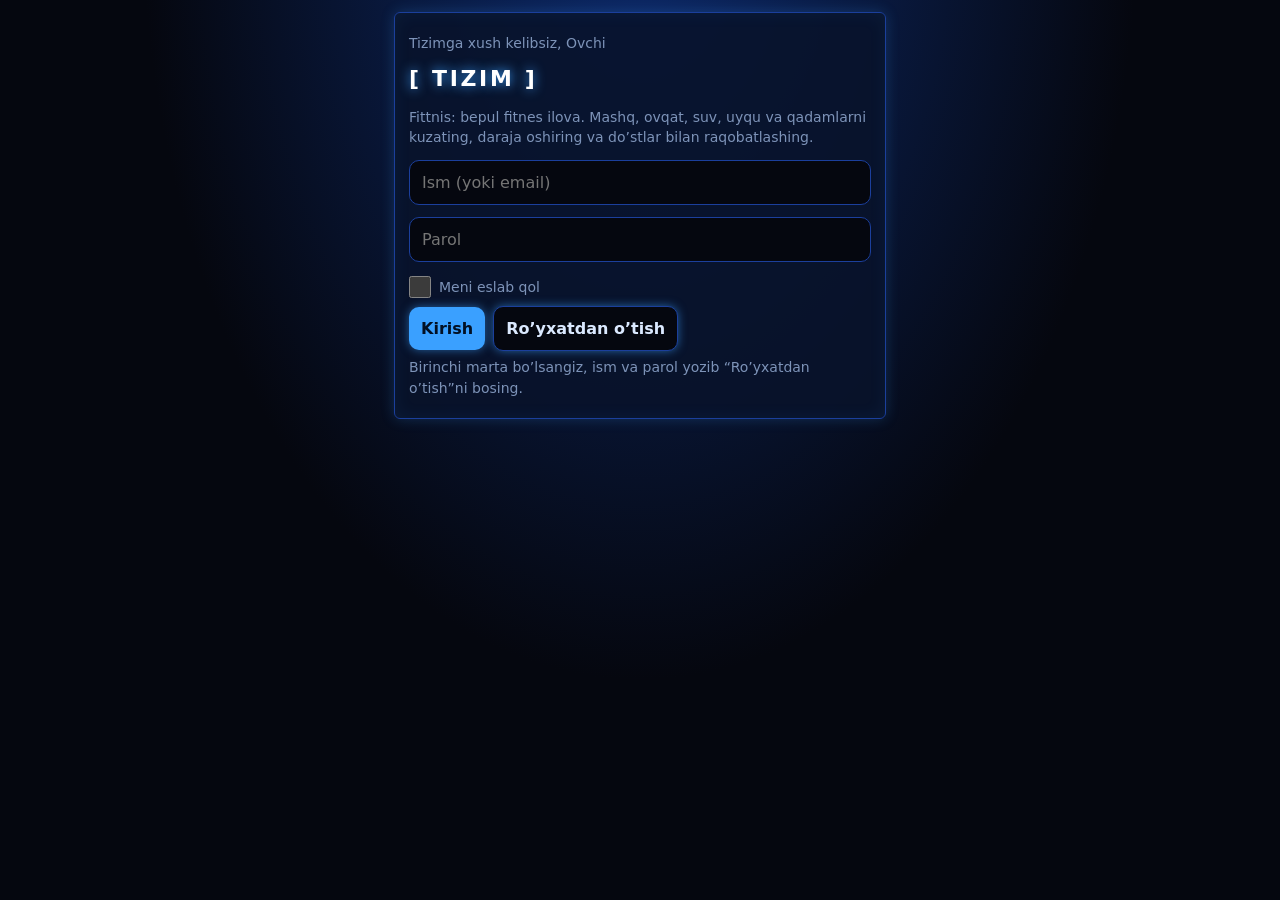
<file: index (3).html>
<!DOCTYPE html>
<html lang="uz"><head><meta charset="utf-8">
<meta name="viewport" content="width=device-width,initial-scale=1,viewport-fit=cover">
<meta name="theme-color" content="#05070f">
<link rel="manifest" href="manifest.json">
<link rel="apple-touch-icon" href="icon-192.png">
<meta name="apple-mobile-web-app-capable" content="yes">
<meta name="mobile-web-app-capable" content="yes">
<title>Fittnis: fitnes va mashq kuzatuvchi ilova</title>
<meta name="description" content="Fittnis: bepul fitnes ilova. Mashqlar, ovqat, suv, uyqu va qadamlarni kuzating, daraja oshiring, do’stlar bilan raqobatlashing. O’zbek tilida.">
<meta name="keywords" content="fitnes, fitness, mashq, mashq kuzatuvchi, fitnes ilova, workout tracker, Fittnis">
<meta name="robots" content="index,follow">
<link rel="canonical" href="https://bot840484-sudo.github.io/Fittnis/">
<meta property="og:type" content="website"><meta property="og:title" content="Fittnis: fitnes va mashq kuzatuvchi">
<meta property="og:description" content="Mashq, ovqat, suv va qadamlarni kuzating, daraja oshiring. Bepul, o’zbek tilida.">
<meta property="og:url" content="https://bot840484-sudo.github.io/Fittnis/"><meta property="og:image" content="https://bot840484-sudo.github.io/Fittnis/icon-512.png">
<style>
:root{--bg:#05070f;--cd:rgba(9,19,43,.88);--tx:#dbe9ff;--mu:#7d93b8;--ac:#3aa0ff;--ok:#5cffb0;--bd:#1b3f9c;--dg:#ff4d6d;color-scheme:dark}
*{box-sizing:border-box}[hidden]{display:none!important}
body{margin:0;font:16px/1.45 "Avenir Next","Segoe UI",system-ui,sans-serif;background:radial-gradient(ellipse at 50% -10%,#0d2a6b 0,var(--bg) 55%) fixed,var(--bg);color:var(--tx);padding:env(safe-area-inset-top) 0 calc(76px + env(safe-area-inset-bottom))}
#v,#lg{max-width:520px;margin:0 auto;padding:12px 14px}
h2{font-size:22px;font-weight:800;letter-spacing:.12em;text-transform:uppercase;margin:10px 0 12px;color:#fff;text-shadow:0 0 12px var(--ac)}
.card{background:var(--cd);border:1px solid var(--bd);border-radius:6px;padding:14px;margin-bottom:12px;box-shadow:0 0 14px rgba(58,160,255,.22),inset 0 0 18px rgba(58,160,255,.07)}
.card ul{margin:6px 0 0;padding-left:18px}
input,select,button{font:inherit;color:var(--tx);border:1px solid var(--bd);background:var(--bg);border-radius:10px;padding:10px 12px;min-width:0}
input,select{width:100%;margin:6px 0}
input[type=checkbox]{width:22px;height:22px;margin:0 10px 0 0;accent-color:var(--ok)}
button{background:var(--ac);color:#021024;border:0;font-weight:800;cursor:pointer;box-shadow:0 0 10px rgba(58,160,255,.55)}
button.g{background:var(--bg);color:var(--tx);border:1px solid var(--bd)}
button.w{width:100%;margin-top:6px}
button.x{background:none;color:var(--mu);padding:4px 10px;font-size:20px}
button:focus-visible,input:focus-visible,select:focus-visible{outline:2px solid var(--ac);outline-offset:2px}
.f{display:flex;gap:8px;align-items:center}.f>*{flex:1}.f>button{flex:0 0 auto}
.row{display:flex;align-items:center;padding:9px 0;border-bottom:1px solid var(--bd)}.row:last-child{border:0}
.fl{flex:1}.tm{font-variant-numeric:tabular-nums;color:var(--mu);margin-right:10px}
.mu{color:var(--mu);font-size:14px;margin:6px 0}
.g2{display:grid;grid-template-columns:1fr 1fr;gap:12px}.g2 .card{margin:0}
.big{font-size:44px;font-weight:800;letter-spacing:-.03em;line-height:1}
.g2{margin-bottom:12px}
nav{position:fixed;left:0;right:0;bottom:0;display:flex;background:var(--cd);border-top:1px solid var(--bd);padding:6px 4px calc(6px + env(safe-area-inset-bottom))}
nav button{flex:1;background:none;color:var(--mu);font-size:11px;font-weight:600;padding:6px 0}
nav button span{display:block;font-size:20px}nav button.on{color:var(--ac)}
pre{white-space:pre-wrap;font:inherit;margin:8px 0 0}
.big{text-shadow:0 0 14px var(--ac)}.sys .f{align-items:flex-end}
.bar{height:10px;background:#0a1530;border:1px solid var(--bd);margin:10px 0 6px}.bar i{display:block;height:100%;background:linear-gradient(90deg,#1b5cff,#7fd0ff);box-shadow:0 0 10px var(--ac)}
.cal{display:grid;grid-template-columns:repeat(7,1fr);gap:4px;margin-top:8px;text-align:center}.cal u{text-decoration:none;color:var(--mu);font-size:11px}.cal i{font-style:normal;padding:6px 0;border-radius:4px;background:#0a1530;font-size:13px}.cal i.on{background:var(--ac);color:#021024;font-weight:800;box-shadow:0 0 8px var(--ac)}.cal i.td{outline:1px solid var(--ok)}
.bd{display:grid;grid-template-columns:repeat(4,1fr);gap:8px;margin-top:8px;text-align:center;font-size:11px}.bd span{display:block;font-size:26px}.bd .off{opacity:.25;filter:grayscale(1)}
.g3{display:grid;grid-template-columns:repeat(3,1fr);gap:8px;margin-top:10px;text-align:center}.g3 b{display:block;font-size:22px}summary{cursor:pointer}details p{margin:10px 0 0}
.ch{display:flex;flex-wrap:wrap;gap:6px;margin-top:8px}.ch button{padding:6px 10px;font-size:13px}.st{background:#0a1530;border:1px solid var(--bd);border-radius:4px;padding:4px 8px;margin:4px 4px 0 0;font-size:13px;cursor:pointer}
.mb{display:flex;align-items:center;gap:8px;margin-top:8px;font-size:13px}.mb span{width:70px}.mb i{display:block;height:10px;background:linear-gradient(90deg,#1b5cff,#7fd0ff);box-shadow:0 0 8px var(--ac)}.mb b{margin-left:auto}
.wr{display:flex;align-items:center;gap:14px}.pb{height:10px;background:#0a1530;border:1px solid var(--bd);margin:8px 0}.pb i{display:block;height:100%;background:linear-gradient(90deg,#1b5cff,#7fd0ff)}.ph{display:grid;grid-template-columns:1fr 1fr;gap:8px;margin-top:8px}.ph img{width:100%;border-radius:6px;border:1px solid var(--bd)}
nav button{font-size:10px}
.lk{padding:6px 10px;border:1px solid var(--bd);border-radius:6px;color:var(--ac);text-decoration:none;font-size:13px;display:inline-block;margin:6px 6px 0 0}
.toast{position:fixed;left:50%;top:30%;transform:translateX(-50%);z-index:9;background:#050a1c;border:2px solid var(--ac);padding:18px 22px;font-weight:800;letter-spacing:.1em;text-align:center;box-shadow:0 0 30px var(--ac);color:#fff}
nav{box-shadow:0 -0 18px rgba(58,160,255,.25)}
nav{overflow-x:auto}nav button{flex:0 0 auto;min-width:62px;padding:6px 4px}
.mpbox{height:320px;border-radius:8px;border:1px solid var(--bd);margin:8px 0;overflow:hidden;position:relative;z-index:0}.mpbox .leaflet-tile{filter:invert(1) hue-rotate(180deg) brightness(.9) contrast(.9)}
.exi{width:100%;border-radius:8px;border:1px solid var(--bd);margin:8px 0}
</style></head><body>
<div id="lg"><div class="card"><div class="mu">Tizimga xush kelibsiz, Ovchi</div><h2>[ TIZIM ]</h2><p class="mu">Fittnis: bepul fitnes ilova. Mashq, ovqat, suv, uyqu va qadamlarni kuzating, daraja oshiring va do’stlar bilan raqobatlashing.</p>
<input id="un" placeholder="Ism (yoki email)" autocomplete="username" autocapitalize="none">
<input id="pw" type="password" placeholder="Parol" autocomplete="current-password">
<label class="mu" style="display:flex;align-items:center;margin:8px 0"><input type="checkbox" id="rm" style="margin:0 8px 0 0">Meni eslab qol</label><div class="f"><button onclick="auth(0)">Kirish</button><button class="g" onclick="auth(1)">Ro’yxatdan o’tish</button></div>
<p id="em" class="mu">Birinchi marta bo’lsangiz, ism va parol yozib “Ro’yxatdan o’tish”ni bosing.</p></div></div>
<main id="ap" hidden><div id="v"></div>
<nav><button data-t="t" onclick="go('t')"><span>⚔️</span>Quest</button><button data-t="l" onclick="go('l')"><span>🏋️</span>Mashq</button><button data-t="r" onclick="go('r')"><span>🏃</span>Yugur</button><button data-t="j" onclick="go('j')"><span>🥊</span>Jang</button><button data-t="k" onclick="go('k')"><span>🤸</span>Kalis</button><button data-t="o" onclick="go('o')"><span>🚴</span>Sport</button><button data-t="p" onclick="go('p')"><span>📈</span>Progress</button><button data-t="a" onclick="go('a')"><span>📜</span>Reja</button><button data-t="f" onclick="go('f')"><span>🍽️</span>Ovqat</button><button data-t="u" onclick="go('u')"><span>🎖️</span>Unvon</button><button data-t="x" onclick="go('x')"><span>🧍</span>Status</button><button data-t="s" onclick="go('s')"><span>⚙️</span>Sozlama</button></nav></main>
<script>
const $=s=>document.querySelector(s),D=(d=new Date())=>new Date(d-d.getTimezoneOffset()*6e4).toISOString().slice(0,10);
const E=s=>String(s).replace(/[&<>"]/g,c=>({'&':'&amp;','<':'&lt;','>':'&gt;','"':'&quot;'}[c]));
const LG=k=>{try{return JSON.parse(localStorage.getItem(k))}catch(e){return null}},S=(k,v)=>{try{localStorage.setItem(k,JSON.stringify(v))}catch(e){}};
const id=()=>Math.random().toString(36).slice(2,9);
let U=null,DB=null,tab='t';
const save=()=>{chk();DB.c.ts=Date.now();S('mt_d_'+U,DB);push();const l=lvl();if(DB.c.lv&&l>DB.c.lv)toast('[ TIZIM ]\nDARAJA OSHDI!\nLV.'+l);if(DB.c.lv!==l){DB.c.lv=l;S('mt_d_'+U,DB)}};
const msg=t=>{$('#em').textContent=t};
const SB='https://vhvhufpddlqrlcxmbdmp.supabase.co',KEY='sb_publishable_UI7x4pxxHGu2lvDJWcaFhA_krp9yC2e';
let SS=null,pT=null;
const em=n=>n.includes('@')?n:[...n].map(c=>/[a-z0-9._-]/.test(c)?c:'x'+c.charCodeAt(0).toString(16)).join('')+'@fittnis.app';
const ss=()=>{try{return JSON.parse(sessionStorage.getItem('mt_s')||localStorage.getItem('mt_s'))}catch(e){return null}};
const ssv=(o,rem)=>{const j=JSON.stringify(o);sessionStorage.setItem('mt_s',j);if(rem||localStorage.getItem('mt_s'))localStorage.setItem('mt_s',j)};
async function refresh(){try{const r=await fetch(SB+'/auth/v1/token?grant_type=refresh_token',{method:'POST',headers:{apikey:KEY,'content-type':'application/json'},body:JSON.stringify({refresh_token:SS.rt})});if(!r.ok)return false;const j=await r.json();SS.at=j.access_token;SS.rt=j.refresh_token;ssv(SS);return true}catch(e){return false}}
async function api(path,o={},retry=1){const h={apikey:KEY,'content-type':'application/json',Authorization:'Bearer '+SS.at,...(o.h||{})};
 const r=await fetch(SB+path,{method:o.m||'GET',headers:h,body:o.b?JSON.stringify(o.b):undefined});
 if(r.status==401&&retry&&await refresh()){o.h={...(o.h||{}),Authorization:'Bearer '+SS.at};return api(path,o,0)}return r}
function push(){clearTimeout(pT);pT=setTimeout(async()=>{if(!SS||!DB)return;try{await api('/rest/v1/user_data?on_conflict=user_id',{m:'POST',h:{Prefer:'resolution=merge-duplicates,return=minimal'},b:{user_id:SS.uid,data:{...DB,c:{...DB.c,key:''}},updated_at:new Date().toISOString()}});if(DB.c.jn)await api('/rest/v1/profiles?user_id=eq.'+SS.uid,{m:'PATCH',h:{Prefer:'return=minimal'},b:stp()})}catch(e){}},800)}
async function auth(reg){
 const n=$('#un').value.trim().toLowerCase(),p=$('#pw').value;
 if(!n||p.length<6)return msg('Ism yozing, parol kamida 6 belgi bo’lsin.');
 msg('Kutib turing…');
 try{const r=await fetch(SB+(reg?'/auth/v1/signup':'/auth/v1/token?grant_type=password'),{method:'POST',headers:{apikey:KEY,'content-type':'application/json'},body:JSON.stringify({email:em(n),password:p})});
  const j=await r.json();
  if(!r.ok)return msg(reg?(/registered|exists/i.test(j.msg||j.message||'')?'Bu ism band.':(j.msg||j.error_description||'Ro’yxatdan o’tib bo’lmadi.')):'Ism yoki parol noto’g’ri.');
  if(!j.access_token)return msg('Hisob yaratildi. Supabase’da “Confirm email” ni o’chiring, keyin Kirish ni bosing.');
  SS={n,uid:j.user.id,at:j.access_token,rt:j.refresh_token};ssv(SS,$('#rm').checked);await start()}
 catch(x){msg('Internetga ulanib bo’lmadi.')}}
async function start(){U=SS.n;const loc=LG('mt_d_'+U);let cl=null;
 try{const r=await api('/rest/v1/user_data?select=data&user_id=eq.'+SS.uid);if(r.ok){const j=await r.json();if(j[0]&&j[0].data&&j[0].data.l)cl=j[0].data}}catch(e){}
 DB=(cl&&(!loc||((cl.c&&cl.c.ts)||0)>=((loc.c&&loc.c.ts)||0)))?cl:(loc||{s:[],l:[],b:[],p:null,c:{goal:3}});
 DB.c=DB.c||{goal:3};DB.b=DB.b||[];DB.r=DB.r||[];DB.f=DB.f||{w:{},m:[]};DB.c.g=DB.c.g||{kcal:2200,prot:120,water:8};if(loc&&loc.c&&loc.c.key&&!DB.c.key)DB.c.key=loc.c.key;
 pen();$('#lg').hidden=true;$('#ap').hidden=false;msg('');go('t');push();autoSt()}
function out(){sessionStorage.removeItem('mt_s');localStorage.removeItem('mt_s');SS=null;location.reload()}
const V={k:vCal,o:vSport,j:vFight,u:vTitles,x:vStatus,t:vToday,l:vLog,r:vRun,p:vProg,a:vPlan,f:vFood,s:vSet};
function go(t){tab=t||tab;$('#v').innerHTML=V[tab]();if(tab=='t'&&window.loadFr)loadFr();document.querySelectorAll('nav button').forEach(b=>b.classList.toggle('on',b.dataset.t==tab));const on=document.querySelector('nav button.on');if(on&&on.scrollIntoView)on.scrollIntoView({inline:'center',block:'nearest'});if(tab=='r'&&(rSub=='map'||rSub=='gps'))mapInit()}
const DN=['Yak','Dush','Sesh','Chor','Pay','Jum','Shan'];
/* ---- Bugun ---- */
function stats(){const s=strk();const w=new Date();w.setDate(w.getDate()-((w.getDay()+6)%7));const wk=[...ad()].filter(x=>x>=D(w)).length;
 return`<div class="g2"><div class="card"><div class="big">${s}</div><span class="mu">kun ketma-ket</span></div><div class="card"><div class="big">${wk}/${DB.c.goal}</div><span class="mu">shu hafta</span></div></div>`}
function xp(){return Math.max(0,xp0()+200*Object.keys(DB.c.bw||{}).length-(DB.c.pen||0))}
function xp0(){return Object.values((DB.f||{}).st||{}).reduce((s,n)=>s+Math.floor(n/1000)*5,0)+ DB.l.reduce((s,x)=>s+20+x.s*5,0)+(DB.r||[]).reduce((s,x)=>s+20+Math.floor(x.km*5),0)+Object.values(DB.c.fin||{}).reduce((s,o)=>s+(o.g?10+5*o.g:0)+(o.j?10+5*o.j:0)+(o.s?10+5*o.s:0),0)+Object.keys(DB.c.wc2||{}).length*75+DB.s.reduce((s,i)=>s+Object.values(i.d||{}).filter(Boolean).length*10,0)}
function lvl(x=xp()){return Math.max(1,Math.min(100,Math.floor((1+Math.sqrt(1+.4*x))/2)))}
const RK=l=>l>=100?'MONARX':l>=85?'S':l>=65?'A':l>=45?'B':l>=25?'C':l>=10?'D':'E';
function toast(t){const e=document.createElement('div');e.className='toast';e.style.whiteSpace='pre-line';e.textContent=t;document.body.appendChild(e);navigator.vibrate&&navigator.vibrate([200,80,200]);setTimeout(()=>e.remove(),3200)}
function hdr(){const x=xp(),l=lvl(x),a=10*(l-1)*l,b=10*l*(l+1),p=l>=100?100:Math.round((x-a)/(b-a)*100);
 return`<div class="card sys"><div class="f"><div><div class="mu">[ OVCHI: ${E(U)} ]${titleTag()}</div><div class="big">LV.${l}</div></div><div style="text-align:right"><div class="mu">RANK</div><div class="big" style="color:${RC[RK(l)]}">${RK(l)}</div></div></div><div class="bar"><i style="width:${p}%"></i></div><div class="mu">${x} XP · keyingi darajagacha ${l>=100?0:b-x} XP</div>${sts()}</div>`}
const planDay=()=>DB.p&&DB.p.days.find(x=>x.wd==new Date().getDay());
const dl=(x,d)=>DB.l.some(y=>y.d==d&&y.e==x.split(' — ')[0])||!!((DB.c.ck||{})[d]||{})['g:'+x.split(' — ')[0]];
function vToday(){const d=D(),dn=DB.s.slice().sort((a,b)=>a.t.localeCompare(b.t)),pd=planDay();
 return`<h2>Kunlik quest</h2><p class="mu">${greet()}</p>`+hdr()+stats()+`${chCard()}${stepCard()}<div class="card"><b>Reyting</b><div id="fr"><p class="mu">Yuklanmoqda…</p></div></div>`+(pd?`<div class="card"><b>QUEST: ${E(pd.name)}</b> <span class="mu">${pd.ex.filter(q=>dl(q,d)).length}/${pd.ex.length}</span><ul>${pd.ex.map(x=>`<li>${dl(x,d)?'✓ ':''}${E(x)}</li>`).join('')}</ul></div>`:'')+
 `<div class="card"><b>Kunlik tartib</b>`+(dn.length?dn.map(i=>`<div class="row"><input type="checkbox" ${i.d&&i.d[d]?'checked':''} onchange="tick('${i.id}')"><span class="tm">${i.t}</span><span class="fl">${E(i.n)}</span><button class="x" onclick="delS('${i.id}')" aria-label="O’chirish">×</button></div>`).join(''):'<p class="mu">Hali vazifa yo’q. Vaqt va nom kiritib qo’shing.</p>')+
 `<div class="f"><input type="time" id="st" value="07:00" style="max-width:120px"><input id="sn" placeholder="Nima qilasiz?"><button onclick="addS()">Qo’shish</button></div></div>`}
function addS(){const n=$('#sn').value.trim();if(!n)return;DB.s.push({id:id(),t:$('#st').value||'07:00',n,d:{}});save();go()}
function tick(i){const x=DB.s.find(y=>y.id==i),d=D();x.d=x.d||{};x.d[d]=!x.d[d];save()}
function delS(i){DB.s=DB.s.filter(x=>x.id!=i);save();go()}
/* ---- Mashq ---- */
const EXG={"Ko’krak":"Shtanga yotib siqish|Qiya shtanga siqish|Gantel yotib siqish|Qiya gantel siqish|Gantel yoyish|Krossover|Otjimaniya|Brusyada otjimaniya|Pek-dek|Smit mashinada siqish|Past qiya shtanga siqish|Gantel pulover|Kabel krossover pastdan|Bir qo’llab kabel siqish|Diamond otjimaniya|Keng otjimaniya|Qiya otjimaniya|Rezina bilan siqish|Svend siqish|Ko’krak pressi mashinada",
"Orqa":"Tortilish|Keng ushlab tortilish|Teskari ushlab tortilish|Yuqori blok tortish|Shtanga tortish|Gantel tortish|T-gril tortish|Pastki blok tortish|Rumin tortish|Klassik tortish (deadlift)|Giperekstenziya|Bir qo’llab gantel tortish|Meadows tortish|Kabel bilan tortish|Keng blok tortish yopiq|Pulover (orqa)|Rezina bilan tortish|Teskari tortilish|Mashinada tortish|Shtanga shrag|Good morning|Kobra|Supermen",
"Oyoq":"Shtanga o’tirib-turish|Old o’tirib-turish|Oyoq pressi|Lunge|Bolgar split|Gakk-pritsedaniya|Oyoq yozish|Oyoq bukish|Glute ko’prik|Hip-thrust|Boldir ko’tarish|Pritsedaniya|Sumo tortish|Zinaga chiqish|Goblet o’tirib-turish|Smit o’tirib-turish|Qadam tashlab lunge|Teskari lunge|Zinaga qadam|Rumin tortish bir oyoqda|Oyoq abduksiyasi|Oyoq adduksiyasi|Devorga suyanib o’tirish|Pistolet|Kabel dumba tepish|Sumo o’tirib-turish|Boldir mashinada|Nordik bukish|Box jump|Sakrash",
"Yelka":"Gantel yelka siqish|Shtanga yelka siqish|Arnold siqish|Yon ko’tarish|Old ko’tarish|Orqa delta|Yelka qisish (shrag)|Yuz tomon tortish|Pike otjimaniya|Gantel yelka siqish o’tirib|Smit yelka siqish|Kabel yon ko’tarish|Teskari pek-dek|Face pull|Landmine siqish|Rezina yon ko’tarish|Bir qo’llab gantel siqish|Handstand tayanch|Armiya siqish",
"Qo’l":"Shtanga biceps|Gantel biceps|Bolg’a biceps|Kontsentratsiyali biceps|Skott skamyasi biceps|Triceps blok|Fransuz siqish|Triceps tayanch|Yaqin ushlab siqish|Rezina biceps|Rezina triceps|Ez-shtanga biceps|Kabel biceps|Rezina bolg’a|Incline gantel biceps|Spider biceps|Triceps arqon|Triceps gantel bosh orqasidan|Kickback|JM siqish|Brusyada tushish|Teskari ushlab biceps|Bilak yozish|Bilak bukish",
"Qorin":"Plank|Yon plank|Qorin buklash|Oyoqni ko’tarish|Velosiped|Rus burilish|Alpinist|Osilib oyoq ko’tarish|Ab roller|Pastki qorin ko’tarish|Kabel buklash|Dragon flag|Yon buklash|Hollow tayanch|V-up|Mountain climber|Dead bug|Pallof siqish|Burilish blokda|Qorin bloki",
"Kardio":"Yugurish|Yurish|Velosiped yo’lak|Arqon sakrash|Eshkak mashinasi|Elliptik|Suzish|Burpi|Zinapoya|Sprint|Kopcha yugurish|Kross|Aerobika|Tabata|Zumba|Sakrash jek|Boks sumkasi|Pogo sakrash|Yengil yugurish|HIIT"};
const GR=Object.keys(EXG),ALL=[].concat(...GR.map(g=>EXG[g].split('|'))),gOf=e=>GR.find(g=>EXG[g].split('|').includes(e))||'Boshqa';
let curEx='',selG=GR[0],curK='',curR='',tplEx=[];
const e1=(k,r)=>k>0?Math.round(k*(1+r/30)):0;
function lastSets(e){const ds=[...new Set(DB.l.filter(x=>x.e==e&&x.d<D()).map(x=>x.d))].sort(),d=ds[ds.length-1];return d?DB.l.filter(x=>x.e==e&&x.d==d):[]}
function selE(e){curEx=e;const l=lastSets(e),x=l[l.length-1];curK=x?(x.k||''):'';curR=x?x.r:'';go()}
function tplv(){const tl=DB.t||[],t=DB.l.filter(x=>x.d==D());
 return`<div class="card"><b>Shablonlar</b>`+tl.map((x,i)=>`<div class="row"><b class="fl">${E(x.n)}</b><button class="g" onclick="useT(${i})">Boshlash</button><button class="x" onclick="delT(${i})" aria-label="O’chirish">×</button></div>`).join('')+(t.length?`<button class="w g" onclick="saveT()">Bugungi mashqlardan shablon yaratish</button>`:'<p class="mu">Mashq yozgach, uni shablon qilib saqlang.</p>')+`</div>`}
function saveT(){const n=prompt('Shablon nomi (masalan: Ko’krak kuni)');if(!n)return;const ex=[...new Set(DB.l.filter(x=>x.d==D()).map(x=>x.e))];DB.t=(DB.t||[]).concat({n:n.trim(),ex});save();go()}
function delT(i){DB.t.splice(i,1);save();go()}
function useT(i){tplEx=DB.t[i].ex;selE(tplEx[0]||'')}
function vLog(){const d=D(),t=DB.l.filter(x=>x.d===d),by={},pd0=planDay();if(!tplEx.length&&pd0)tplEx=pd0.ex.map(x=>x.split(' — ')[0]).filter(x=>!/^Yurish/.test(x));t.forEach(x=>(by[x.e]=by[x.e]||[]).push(x));
 const ls=curEx?lastSets(curEx):[],tp=(LB.find(x=>x[0]==curEx)||[])[2];
 return`<h2>Mashq</h2>${deloadCard()}${gymToday()}<div class="card"><b>Mashq tanlang</b>`+
 (tplEx.length?`<div class="ch">${tplEx.map(x=>`<button class="${x==curEx?'':'g'}" onclick="selE(this.dataset.e)" data-e="${E(x)}">${by[x]?'✓ ':''}${E(x)}</button>`).join('')}</div>`:'')+
 `<div class="ch">${GR.map(g=>`<button class="${g==selG?'':'g'}" onclick="selG=this.dataset.g;go()" data-g="${g}">${g}</button>`).join('')}</div>
 <div class="ch">${EXG[selG].split('|').map(x=>`<button class="g" onclick="selE(this.dataset.e)" data-e="${E(x)}">${E(x)}</button>`).join('')}</div></div>
 <div class="card"><datalist id="ex">${ALL.map(x=>`<option>${E(x)}</option>`).join('')}</datalist>
 <input id="le" list="ex" placeholder="Yoki o’zingiz yozing" value="${E(curEx)}" onchange="curEx=this.value.trim();go()">
 ${tp?`<p class="mu">${E(tp)}</p>`:''}${how()}${ls.length?`<p class="mu">O’tgan safar: ${ls.map(x=>(x.s>1?x.s+'×':'')+x.r+'×'+(x.k||'–')).join(', ')}${sug(ls)}</p>`:''}
 <div class="f"><input id="lk" type="number" inputmode="decimal" step=".5" placeholder="kg" value="${curK}"><input id="lr" type="number" inputmode="numeric" placeholder="Takror" value="${curR}"></div>
 <button class="w" onclick="addL()">Set ${(by[curEx]||[]).length+1} yozish</button></div>`+rep()+tplv()+
 `<div class="card"><b>Bugungi mashqlar</b>`+(Object.keys(by).length?Object.entries(by).map(([e,a])=>`<div style="margin-top:10px"><b>${E(e)}</b> <span class="mu">${gOf(e)}</span><div>${a.map((x,i)=>`<span class="st" onclick="editL('${x.id}')">${i+1}) ${x.s>1?x.s+'×':''}${x.r}${x.k?' × '+x.k:''}</span>`).join('')}</div></div>`).join(''):'<p class="mu">Bugun hali hech narsa yozilmagan.</p>')+`<p class="mu">Setni o’zgartirish yoki o’chirish uchun ustiga bosing.</p></div>
 ${wtimer()}${plates()}<div class="card"><b>Dam olish taymeri</b><div class="big" id="tmr">0:00</div><div class="f" style="margin-top:8px">${[30,60,90,120].map(s=>`<button class="${(DB.c.rt||60)==s?'':'g'}" onclick="rest(${s})">${s} s</button>`).join('')}<button class="g" onclick="stopRest()" aria-label="To’xtatish">■</button></div><p class="mu">Tanlangan vaqt (${DB.c.rt||60} s) set yozilganda avtomatik boshlanadi. Sozlamalardan o’chirish mumkin.</p></div>`}
function addL(){const e=$('#le').value.trim(),r=+$('#lr').value,k=+$('#lk').value||0;if(!e||!r)return alert('Mashq nomi va takrorni kiriting.');curEx=e;curK=k||'';curR=r;const pm=Math.max(0,...DB.l.filter(x=>x.e==e).map(x=>x.k||0));DB.l.push({id:id(),d:D(),e,s:1,r,k});if(k>pm&&pm>0)toast('[ TIZIM ]\nYANGI REKORD!\n'+e+' '+k+' kg');save();go();if(DB.c.ar!==0)rest(DB.c.rt||60,1)}
function editL(i){const x=DB.l.find(y=>y.id==i);if(!x)return;const v=prompt('Takror va kg (masalan: 10 60). Bo’sh qoldirsangiz, set o’chiriladi.',x.r+' '+(x.k||0));if(v===null)return;
 if(!v.trim()){if(!confirm('Setni o’chirasizmi?'))return;DB.l=DB.l.filter(y=>y.id!=i)}
 else{const a=v.replace(',','.').trim().split(/[\s×x*]+/).map(Number);if(!(a[0]>0)||a.some(n=>isNaN(n)||n<0))return alert('Masalan: 10 60');x.r=Math.round(a[0]);x.k=a[1]||0}
 save();go()}
function mus(){const w=new Date();w.setDate(w.getDate()-6);const A=D(w),c={};DB.l.forEach(x=>{if(x.d>=A){const g=gOf(x.e);c[g]=(c[g]||0)+x.s}});const m=Math.max(1,...Object.values(c));
 return`<div class="card"><b>Mushak guruhlari (7 kun, set)</b>`+(Object.keys(c).length?Object.entries(c).sort((a,b)=>b[1]-a[1]).map(([g,n])=>`<div class="mb"><span>${g}</span><i style="width:${n/m*60}%"></i><b>${n}</b></div>`).join(''):'<p class="mu">Mashq yozsangiz, shu yerda chiqadi.</p>')+`</div>`}
function rmc(){if(!curEx)return'';const m={};DB.l.filter(x=>x.e==curEx).forEach(x=>{m[x.d]=Math.max(m[x.d]||0,e1(x.k,x.r))});const p=Object.keys(m).sort().slice(-8).map(d=>({l:d.slice(5),v:m[d]})).filter(x=>x.v>0);
 return p.length>1?`<div class="card"><b>1RM: ${E(curEx)}</b>${chart(p,'line')}</div>`:''}
let tI=null;
function stopRest(){clearInterval(tI);const e=$('#tmr');if(e)e.textContent='0:00'}
function rest(n,keep){clearInterval(tI);if(!keep){DB.c.rt=n;save()}
 const draw=()=>{const e=$('#tmr');if(!e||tab!='l')return false;e.textContent=Math.floor(n/60)+':'+String(n%60).padStart(2,'0');return true};
 if(!draw())return;
 tI=setInterval(()=>{n--;if(tab!='l'||!$('#tmr'))return clearInterval(tI);if(n<=0){clearInterval(tI);$('#tmr').textContent='Tayyor!';navigator.vibrate&&navigator.vibrate([300,100,300]);return}draw()},1000)}
/* ---- Progress ---- */
function chart(pts,type){if(!pts.length||(type=='line'&&pts.length<2))return'<p class="mu">Grafik uchun kamida 2 ta yozuv kerak.</p>';
 const W=320,H=130,m=Math.max(...pts.map(p=>p.v))||1,mn=type=='line'?Math.min(...pts.map(p=>p.v)):0,r=(m-mn)||1,n=pts.length,st=(W-40)/Math.max(n-(type=='line'?1:0),1);
 const x=i=>20+i*st,y=v=>H-22-(v-mn)/r*(H-44);let s=`<svg viewBox="0 0 ${W} ${H}" width="100%" role="img">`;
 if(type=='line')s+=`<polyline fill="none" stroke="var(--ac)" stroke-width="2.5" points="${pts.map((p,i)=>x(i)+','+y(p.v)).join(' ')}"/>`+pts.map((p,i)=>`<circle cx="${x(i)}" cy="${y(p.v)}" r="3.5" fill="var(--ac)"/><text x="${x(i)}" y="${y(p.v)-7}" font-size="9" text-anchor="middle" fill="var(--mu)">${p.v}</text>`).join('');
 else s+=pts.map((p,i)=>{const h=p.v/m*(H-44);return`<rect x="${x(i)}" y="${H-22-h}" width="${st*.7}" height="${h}" rx="3" fill="var(--ac)"/>`}).join('');
 return s+pts.map((p,i)=>`<text x="${x(i)+(type=='line'?0:st*.35)}" y="${H-6}" font-size="9" text-anchor="middle" fill="var(--mu)">${p.l}</text>`).join('')+'</svg>'}
function wkv(){const o=[],t=new Date();t.setDate(t.getDate()-((t.getDay()+6)%7));for(let i=7;i>=0;i--){const a=new Date(t);a.setDate(a.getDate()-i*7);const b=new Date(a);b.setDate(b.getDate()+7);const A=D(a),Z=D(b);o.push({l:A.slice(5),v:DB.l.filter(x=>x.d>=A&&x.d<Z).reduce((s,x)=>s+x.s*x.r*(x.k||1),0)})}return o}
const FD='Osh|550|15|65|25,Lag’mon|450|20|55|15,Somsa (1 dona)|330|10|28|20,Manti (5 dona)|400|18|40|17,Non (1 bo’lak)|130|4|26|1,Tuxum (1 dona)|75|6|0|5,Tovuq ko’krak (150 g)|250|46|0|6,Guruch (1 kosa)|200|4|44|1,Sho’rva|250|15|18|12,Grechka (1 kosa)|190|7|36|2,Kefir (1 stakan)|120|6|9|6,Tvorog (100 g)|120|17|3|5,Banan|105|1|27|0,Olma|80|0|21|0,Kabob (1 shish)|220|18|2|16,Choy shakarli|40|0|10|0'.split(',').map(x=>{const a=x.split('|');return{n:a[0],k:+a[1],p:+a[2],c:+a[3],y:+a[4]}});
const mt=d=>DB.f.m.filter(x=>x.d==d),tot=a=>a.reduce((s,x)=>({k:s.k+x.k,p:s.p+x.p,c:s.c+x.c,y:s.y+x.y}),{k:0,p:0,c:0,y:0});
function ring(n,m,t){const r=44,c=2*Math.PI*r,p=Math.min(1,n/m);return`<svg width="110" height="110" viewBox="0 0 110 110"><circle cx="55" cy="55" r="${r}" fill="none" stroke="#0a1530" stroke-width="10"/><circle cx="55" cy="55" r="${r}" fill="none" stroke="var(--ac)" stroke-width="10" stroke-linecap="round" stroke-dasharray="${c*p} ${c}" transform="rotate(-90 55 55)"/><text x="55" y="62" text-anchor="middle" font-size="${(t||'').length>6||(n+'/'+m).length>7?16:22}" font-weight="800" fill="currentColor">${t||n+'/'+m}</text></svg>`}
function vFood(){const d=D(),g=DB.c.g,w=DB.f.w[d]||0,a=mt(d),t=tot(a),rec=[],sn=new Set();
 for(let i=DB.f.m.length-1;i>=0&&rec.length<5;i--){const x=DB.f.m[i];if(!sn.has(x.n)){sn.add(x.n);rec.push(x)}}
 const wk=[];for(let i=6;i>=0;i--){const q=new Date();q.setDate(q.getDate()-i);const k=D(q);wk.push({l:k.slice(5),v:tot(mt(k)).k})}
 return`<h2>Ovqat va suv</h2><div class="card"><b>Suv</b><div class="wr">${ring(w,g.water)}<div style="flex:1"><button class="w" onclick="wat(1)">+ 1 stakan</button><button class="w g" onclick="wat(-1)">− 1</button></div></div></div>
 <div class="card"><b>Bugun: ${t.k} / ${g.kcal} kkal</b><div class="pb"><i style="width:${Math.min(100,t.k/g.kcal*100)}%"></i></div>
 <p class="mu">Oqsil ${Math.round(t.p)} / ${g.prot} g · uglevod ${Math.round(t.c)} g · yog’ ${Math.round(t.y)} g</p>
 <div class="ch">${FD.map((x,i)=>`<button class="g" onclick="addF(${i})">${E(x.n)}</button>`).join('')}</div>
 ${rec.length?`<p class="mu">Oxirgi yeganlar</p><div class="ch">${rec.map(x=>`<button class="g" onclick="addR('${x.id}')">↻ ${E(x.n)}</button>`).join('')}</div>`:''}
 <p class="mu">Qiymatlar bir porsiya uchun taxminiy.</p><input id="fph" type="file" accept="image/*" hidden onchange="foodPhoto(this)"><button class="w" onclick="$('#fph').click()">📷 Rasm bilan qo’shish (AI)</button><p id="fs" class="mu"></p>
 <input id="fn" placeholder="Boshqa taom nomi"><div class="f"><input id="fk" type="number" inputmode="numeric" placeholder="kkal"><input id="fp" type="number" inputmode="decimal" placeholder="oqsil g"></div><button class="w" onclick="addC()">Qo’shish</button></div>
 <div class="card"><b>Bugungi taomlar</b>`+(a.length?a.map(x=>`<div class="row"><span class="fl">${E(x.n)}${x.ai?' <span class="mu">(AI, taxminiy)</span>':''}</span><span>${x.k} kkal</span><button class="x" onclick="delF('${x.id}')" aria-label="O’chirish">×</button></div>`).join(''):'<p class="mu">Hali taom yozilmagan.</p>')+`</div>
 ${slmo()}<div class="card"><b>Haftalik kaloriya</b>${chart(wk,'bar')}</div>
 <div class="card"><details><summary><b>Maqsadlar</b></summary><div class="f"><input id="gk" type="number" inputmode="numeric" placeholder="kkal" value="${g.kcal}"><input id="gp" type="number" inputmode="numeric" placeholder="oqsil g" value="${g.prot}"><input id="gw" type="number" inputmode="numeric" placeholder="stakan" value="${g.water}"></div>
 <button class="w" onclick="setG()">Saqlash</button><select id="sx"><option value="m">Erkak</option><option value="f">Ayol</option></select><button class="w g" onclick="calcG()">Reja ma’lumotlaridan taxminiy hisoblash</button><p class="mu">Hisob faqat yo’l-yo’riq. Aniq me’yor uchun shifokor yoki dietologga murojaat qiling.</p></details></div>`}
function foodPhoto(i){const f=i.files[0];i.value='';if(!f)return;if(!DB.c.key)return alert('Avval Sozlamalarda AI kalitini kiriting.');
 const s=$('#fs');s.textContent='Rasm tahlil qilinmoqda…';const im=new Image();
 im.onload=async()=>{const c=document.createElement('canvas'),k=Math.min(1,900/Math.max(im.width,im.height));c.width=im.width*k;c.height=im.height*k;c.getContext('2d').drawImage(im,0,0,c.width,c.height);URL.revokeObjectURL(im.src);
  const b=c.toDataURL('image/jpeg',.7).split(',')[1];
  try{const t=await llm('Bu rasmdagi taomni aniqla va rasmda ko’ringan porsiya uchun taxminiy qiymatlarni hisobla. Faqat JSON qaytar: {"items":[{"n":"taom nomi o’zbek tilida","k":kkal,"p":oqsil g,"c":uglevod g,"y":yog’ g}]}. Rasmda taom bo’lmasa {"items":[]} qaytar. Har bir alohida taom uchun bitta element, raqamlar butun son.',1,b);
   const j=JSON.parse(t.slice(t.indexOf('{'),t.lastIndexOf('}')+1)),a=(j.items||[]).filter(x=>x&&x.n&&+x.k>0&&+x.k<5000);
   if(!a.length){s.textContent='Rasmda taom topilmadi.';return}
   a.forEach(x=>DB.f.m.push({id:id(),d:D(),n:String(x.n).slice(0,40),k:Math.round(+x.k),p:Math.round(+x.p)||0,c:Math.round(+x.c)||0,y:Math.round(+x.y)||0,ai:1}));
   save();go();toast('[ TIZIM ]\nQo’shildi: '+a.map(x=>x.n).join(', ').slice(0,60)+'\nTaxminiy qiymat')}
  catch(e){s.textContent='Xato: '+e.message}};
 im.onerror=()=>{s.textContent='Rasmni ochib bo’lmadi.'};im.src=URL.createObjectURL(f)}
function wat(n){const d=D();DB.f.w[d]=Math.max(0,(DB.f.w[d]||0)+n);save();go()}
function addF(i){DB.f.m.push({id:id(),d:D(),...FD[i]});save();go()}
function addR(i){const x=DB.f.m.find(y=>y.id==i);DB.f.m.push({...x,id:id(),d:D()});save();go()}
function addC(){const n=$('#fn').value.trim(),k=+$('#fk').value;if(!n||!k)return alert('Taom nomi va kkal kiriting.');DB.f.m.push({id:id(),d:D(),n,k,p:+$('#fp').value||0,c:0,y:0});save();go()}
function delF(i){DB.f.m=DB.f.m.filter(x=>x.id!=i);save();go()}
function setG(){DB.c.gm=1;DB.c.g={kcal:+$('#gk').value||2200,prot:+$('#gp').value||120,water:+$('#gw').value||8};save();go()}
function calcG(){const P=DB.c.prof;if(!P)return alert('Avval “Reja” bo’limida yosh, bo’y va vazningizni kiriting.');if(P.a<18)return alert('18 yoshgacha maqsadni shifokor yoki murabbiy bilan belgilang.');
 DB.c.prof.sx=$('#sx').value;autoG(1);save();go()}
function autoG(f){const P=DB.c.prof;if(!P||P.a<18||(DB.c.gm&&!f))return;const m=(P.sx||'m')=='m',b=10*P.w+6.25*P.h-5*P.a+(m?5:-161);let k=b*1.5*({lose:.85,mass:1.1}[P.g]||1);k=Math.max(k,m?1600:1300);DB.c.g={kcal:Math.round(k/50)*50,prot:Math.round(P.w*(P.g=='fit'?1.4:1.8)/5)*5,water:DB.c.g.water};if(f)DB.c.gm=0}
function wsum(){const mon=new Date();mon.setDate(mon.getDate()-((mon.getDay()+6)%7));
 const st=n=>{const a=new Date(mon);a.setDate(a.getDate()-7*n);const b=new Date(a);b.setDate(b.getDate()+7);const A=D(a),B=D(b),l=DB.l.filter(x=>x.d>=A&&x.d<B);return{days:[...ad()].filter(x=>x>=A&&x<B).length,vol:l.reduce((s,x)=>s+x.s*x.r*(x.k||1),0),sets:l.reduce((s,x)=>s+x.s,0)}};
 const a=st(1),b=st(2),g=DB.c.goal,w=new Date();w.setDate(w.getDate()-6);const W=D(w),miss=GR.filter(x=>x!='Kardio'&&!DB.l.some(y=>y.d>=W&&gOf(y.e)==x));let t;
 if(a.days>=g&&b.days>=g)t='Ikki hafta ketma-ket maqsadni bajardingiz. Yuklamani oshiring: har mashqqa +1 set yoki +2.5 kg.';
 else if(a.days>=g)t='O’tgan hafta maqsad bajarildi. Ritmni saqlang, bu hafta og’irlikni 2.5 kg oshirib ko’ring.';
 else if(a.days==0)t='O’tgan hafta mashq yozilmagan. Bu hafta yengil boshlang: haftada 2 kun yetarli.';
 else t='O’tgan hafta '+a.days+'/'+g+' kun. Maqsadni to’liq bajarish uchun uni '+Math.max(2,a.days)+' kunga tushirib ko’ring.';
 return`<div class="card"><b>Haftalik xulosa</b><p>${t}</p><p class="mu">Hajm: o’tgan hafta ${a.vol}, undan oldin ${b.vol} · ${a.sets} set</p>${miss.length&&DB.l.length?`<p class="mu">Oxirgi 7 kunda e’tibor berilmagan: ${miss.join(', ')}</p>`:''}</div>`}
const PK=()=>'mt_ph_'+U,PH=()=>LG(PK())||[];
function ph(){const a=PH(),f=a[0],l=a[a.length-1];
 return`<div class="card"><b>Tana rasmi</b><p class="mu">Rasmlar faqat shu telefonda saqlanadi.</p>`+(a.length>1?`<div class="ph"><div><div class="mu">Oldin · ${f.d}</div><img src="${f.i}" alt=""></div><div><div class="mu">Hozir · ${l.d}</div><img src="${l.i}" alt=""></div></div>`:a.length?`<img src="${f.i}" style="width:50%" alt="">`:'')+`<input id="pf" type="file" accept="image/*" hidden onchange="addP(this)"><button class="w g" onclick="$('#pf').click()">Rasm qo’shish</button>`+(a.length?`<button class="w g" onclick="delP()">Oxirgi rasmni o’chirish</button>`:'')+`</div>`}
function addP(i){const f=i.files[0];if(!f)return;const im=new Image();im.onload=()=>{const c=document.createElement('canvas'),k=Math.min(1,480/Math.max(im.width,im.height));c.width=im.width*k;c.height=im.height*k;c.getContext('2d').drawImage(im,0,0,c.width,c.height);const a=PH();a.push({d:D(),i:c.toDataURL('image/jpeg',.6)});while(a.length>12)a.splice(1,1);S(PK(),a);URL.revokeObjectURL(im.src);go()};im.src=URL.createObjectURL(f)}
function delP(){const a=PH();a.pop();S(PK(),a);go()}
const QT=['Bugungi mashq ertangi sizning minnatdorchiligingiz.','Kichik qadamlar ham yo’lni qisqartiradi.','Qiyin kun ham mashq kuni bo’la oladi.','Natija odatdan keladi, kayfiyatdan emas.','Bir set ko’proq, bir kun yaqinroq.','Eng qiyin qadam, eshikdan chiqish.','Kuchli bo’lish: tanlov va takror.','Bugun o’zingizdan kechagidan yaxshiroq bo’ling.'];
function greet(){const h=new Date().getHours();return(h<12?'Xayrli tong':h<18?'Xayrli kun':'Xayrli kech')+', Ovchi. '+QT[new Date().getDate()%QT.length]}
function autoSt(){if(DB.c.as===0||stOn||!window.DeviceMotionEvent||DeviceMotionEvent.requestPermission)return;addEventListener('devicemotion',stepMotion);stOn=true}
const sg=()=>DB.c.sg||8000,stT=()=>(DB.f.st||{})[D()]||0;
let stOn=false,stL=0,stF=0,stC=0,wl=null;
function stepMotion(e){const a=e.accelerationIncludingGravity;if(!a)return;const m=Math.sqrt(a.x*a.x+a.y*a.y+a.z*a.z);stF=stF*.8+m*.2;const t=Date.now();
 if(m-stF>2.2&&t-stL>350){stL=t;DB.f.st=DB.f.st||{};DB.f.st[D()]=stT()+1;if(++stC%10==0){save();if(tab=='t')go()}}}
async function stTog(){if(stOn){removeEventListener('devicemotion',stepMotion);stOn=false;if(wl){wl.release();wl=null}save();return go()}
 try{if(window.DeviceMotionEvent&&DeviceMotionEvent.requestPermission&&await DeviceMotionEvent.requestPermission()!='granted')return alert('Ruxsat berilmadi.')}catch(e){}
 if(!window.DeviceMotionEvent)return alert('Bu qurilmada harakat sensori yo’q.');addEventListener('devicemotion',stepMotion);stOn=true;try{wl=await navigator.wakeLock.request('screen')}catch(e){}go()}
function stMan(){const v=prompt('Bugungi qadamlar soni (masalan, telefondagi salomatlik ilovasidan)',stT());if(v===null)return;DB.f.st=DB.f.st||{};DB.f.st[D()]=Math.max(0,Math.min(100000,+v||0));save();go()}
function stepCard(){const n=stT(),g=sg(),wk=[];for(let i=6;i>=0;i--){const q=new Date();q.setDate(q.getDate()-i);const k=D(q);wk.push({l:k.slice(5),v:(DB.f.st||{})[k]||0})}
 return`<div class="card"><b>Qadamlar</b><div class="wr">${ring(Math.min(n,g),g,String(n))}<div style="flex:1"><p class="mu" style="margin:0">Maqsad ${g} · ${(n*.00075).toFixed(2)} km · ~${Math.round(n*.04)} kkal</p><button class="w" onclick="stTog()">${stOn?'To’xtatish':'Sanashni boshlash'}</button><button class="w g" onclick="stMan()">Qo’lda kiritish</button></div></div><p class="mu">Sanash faqat ilova ochiq va ekran yoniq bo’lganda ishlaydi, natija taxminiy.</p>${wk.some(x=>x.v)?chart(wk,'bar'):''}</div>`}
function wtimer(){const s=DB.c.ws,m=s?Math.floor((Date.now()-s)/6e4):0,td=(DB.f.dur||{})[D()]||0;
 return`<div class="card"><b>Mashg’ulot vaqti</b><p class="mu">Bugun: ${td} daq${s?' · hozir '+m+' daq ketdi':''}</p><button class="w" onclick="wTog()">${s?'Tugatish':'Mashg’ulotni boshlash'}</button></div>`}
function wTog(){if(DB.c.ws){const m=Math.max(1,Math.round((Date.now()-DB.c.ws)/6e4));DB.f.dur=DB.f.dur||{};DB.f.dur[D()]=(DB.f.dur[D()]||0)+m;DB.c.ws=0;toast('[ TIZIM ]\nMashg’ulot tugadi\n'+m+' daqiqa')}else DB.c.ws=Date.now();save();go()}
function plates(){return`<div class="card"><b>Disk va isinish</b><input id="pt" type="number" inputmode="decimal" placeholder="Maqsad og’irlik, kg" oninput="plc()"><p class="mu" id="po">Shtanga 20 kg deb olindi.</p></div>`}
function plc(){const t=+$('#pt').value,o=$('#po');if(!t||t<20){o.textContent='Shtanga 20 kg deb olindi.';return}let q=(t-20)/2;const out=[];[25,20,15,10,5,2.5,1.25].forEach(p=>{const n=Math.floor(q/p+1e-9);if(n){out.push(n+'×'+p);q-=n*p}});
 o.textContent='Har tomonga: '+(out.join(' + ')||'disk kerak emas')+(q>.01?' (qoldiq '+q.toFixed(2)+' kg)':'')+'. Isinish (kg × takror): '+[.4,.6,.8].map((f,i)=>Math.round(t*f/2.5)*2.5+' × '+[10,5,3][i]).join(', ')+'.'}
function slmo(){const d=D(),h=(DB.f.sl||{})[d]||0,m=(DB.f.mo||{})[d]||0,wk=[];for(let i=6;i>=0;i--){const q=new Date();q.setDate(q.getDate()-i);const k=D(q);wk.push({l:k.slice(5),v:(DB.f.sl||{})[k]||0})}
 return`<div class="card"><b>Uyqu (soat)</b><div class="pb"><i style="width:${Math.min(100,h/8*100)}%"></i></div><div class="f"><button class="g" onclick="slp(-.5)">− 0.5</button><b style="text-align:center">${h}</b><button onclick="slp(.5)">+ 0.5</button></div>${wk.some(x=>x.v)?chart(wk,'bar'):''}</div><div class="card"><b>Bugungi kayfiyat</b><div class="f" style="margin-top:8px">${['😞','😕','😐','🙂','😄'].map((e,i)=>`<button class="${m==i+1?'':'g'}" onclick="mood(${i+1})">${e}</button>`).join('')}</div></div>`}
function slp(n){DB.f.sl=DB.f.sl||{};DB.f.sl[D()]=Math.max(0,Math.min(14,(DB.f.sl[D()]||0)+n));save();go()}
function mood(n){DB.f.mo=DB.f.mo||{};DB.f.mo[D()]=n;save();go()}
function csv(){const a=document.createElement('a');a.href=URL.createObjectURL(new Blob(['sana,mashq,set,takror,kg\n'+DB.l.map(x=>[x.d,'"'+x.e.replace(/"/g,'""')+'"',x.s,x.r,x.k||0].join(',')).join('\n')],{type:'text/csv'}));a.download='mashqlar.csv';a.click()}
const EN=Object.fromEntries('Shtanga yotib siqish=barbell bench press;Qiya shtanga siqish=incline barbell bench press;Gantel yotib siqish=dumbbell bench press;Qiya gantel siqish=incline dumbbell press;Gantel yoyish=dumbbell fly;Krossover=cable crossover;Otjimaniya=push up;Brusyada otjimaniya=chest dips;Tortilish=pull up;Keng ushlab tortilish=wide grip pull up;Teskari ushlab tortilish=chin up;Yuqori blok tortish=lat pulldown;Shtanga tortish=barbell row;Gantel tortish=dumbbell row;T-gril tortish=t-bar row;Pastki blok tortish=seated cable row;Rumin tortish=romanian deadlift;Klassik tortish (deadlift)=deadlift;Giperekstenziya=back extension;Supermen=superman exercise;Shtanga o’tirib-turish=barbell squat;Old o’tirib-turish=front squat;Oyoq pressi=leg press;Lunge=lunge;Bolgar split=bulgarian split squat;Gakk-pritsedaniya=hack squat;Oyoq yozish=leg extension;Oyoq bukish=leg curl;Glute ko’prik=glute bridge;Hip-thrust=hip thrust;Boldir ko’tarish=calf raise;Pritsedaniya=bodyweight squat;Sumo tortish=sumo deadlift;Gantel yelka siqish=dumbbell shoulder press;Shtanga yelka siqish=overhead press;Arnold siqish=arnold press;Yon ko’tarish=lateral raise;Old ko’tarish=front raise;Orqa delta=rear delt fly;Yelka qisish (shrag)=shrug;Yuz tomon tortish=upright row;Shtanga biceps=barbell curl;Gantel biceps=dumbbell curl;Bolg’a biceps=hammer curl;Triceps blok=triceps pushdown;Fransuz siqish=skull crusher;Plank=plank;Qorin buklash=crunch;Oyoqni ko’tarish=leg raise;Velosiped=bicycle crunch;Rus burilish=russian twist;Alpinist=mountain climber;Burpi=burpee;Arqon sakrash=jump rope;Yugurish=running form;Eshkak mashinasi=rowing machine;Face pull=face pull;Goblet o’tirib-turish=goblet squat;Pistolet=pistol squat;Dead bug=dead bug'.split(';').map(x=>x.split('=')));
const CUE={"Ko’krak":"Kurakni yig’ib, ko’krakni oching. Pastga sekin tushing, yuqoriga kuch bilan itaring.","Orqa":"Yelkani quloqdan uzoqlashtiring, tirsak bilan torting. Belni egmang, tebranmang.","Oyoq":"Tizza oyoq uchi tomonga, tovon yerda. Bel tekis, chuqurlikni nazorat qiling.","Yelka":"Qorinni tarang tuting, belni egmang. Og’irlikni nazorat bilan ko’taring va tushiring.","Qo’l":"Tirsakni tanaga yaqin tuting, tebranmasdan bajaring. Pastga sekin tushiring.","Qorin":"Belni yerdan uzmang, nafasni ushlamang. Tezlikka emas, nazoratga e’tibor bering.","Kardio":"Yengil boshlang, nafasni tekis tuting. Og’riq bo’lsa darhol to’xtang."};
function how(){if(!curEx)return'';const g=gOf(curEx),s=slug(curEx),gs='g-'+slug(g);
 return`<div class="mdia"><img class="exi" src="img/${s}.jpg" alt="${E(curEx)}" onerror="if(!this.dataset.f){this.dataset.f=1;this.src='img/${gs}.jpg'}else this.remove()"><video class="exi" src="video/${s}.mp4" controls playsinline preload="metadata" onerror="this.remove()"></video></div><div class="wr" style="margin:10px 0">${body(g)}<div style="flex:1"><b>${g}</b>${g=='Orqa'?' <span class="mu">(orqa tomon)</span>':''}<p class="mu" style="margin:4px 0">${E(CUE[g]||'Texnikani yengil og’irlikda o’rganing.')}</p></div></div>`}
function strk(){const ds=ad();let s=0,c=new Date();if(!ds.has(D(c)))c.setDate(c.getDate()-1);while(ds.has(D(c))){s++;c.setDate(c.getDate()-1)}return s}
function badges(){const st=DB.l.reduce((s,x)=>s+x.s,0),s=Math.max(strk(),DB.c.best||0),l=lvl();return[['🔥','Birinchi mashq',DB.l.length>=1],['⚡','3 kun ketma-ket',s>=3],['🛡️','7 kun ketma-ket',s>=7],['💯','100 set',st>=100],['🏆','Birinchi rekord',DB.l.some(x=>x.k>0)],['⚔️','LV.10',l>=10],['👑','LV.25',l>=25],['👟','10 000 qadam',Object.values(DB.f.st||{}).some(n=>n>=10000)],['💧','Suv maqsadi',Object.values(DB.f.w||{}).some(n=>n>=DB.c.g.water)],['🐉','Boss yengildi',Object.keys(DB.c.bw||{}).length>0],['🏃','5 km yugurish',(DB.r||[]).some(x=>x.km>=5)],['🏅','10 km yugurish',(DB.r||[]).some(x=>x.km>=10)]]}
function chk(){DB.c.best=Math.max(DB.c.best||0,strk());const w=new Date();w.setDate(w.getDate()-((w.getDay()+6)%7));const k=D(w);DB.c.bw=DB.c.bw||{};
 const wk=[...ad()].filter(x=>x>=k).length;
 if(DB.c.goal&&wk>=DB.c.goal&&!DB.c.bw[k]){DB.c.bw[k]=1;toast('[ TIZIM ]\nBOSS YENGILDI!\n+200 XP')}
 const n=badges().filter(b=>b[2]).length;if(DB.c.ac!=null&&n>DB.c.ac)toast('[ TIZIM ]\nYANGI NISHON!');DB.c.ac=n;const tn=titles().filter(x=>x.ok).length;if(DB.c.tc!=null&&tn>DB.c.tc)toast('[ TIZIM ]\nYANGI UNVON!');DB.c.tc=tn;{const c=chCur(),k=wkStart();DB.c.wc2=DB.c.wc2||{};if(chProg()[c[1]]>=c[2]&&!DB.c.wc2[k]){DB.c.wc2[k]=1;toast('[ TIZIM ]\nCHELLENJ BAJARILDI!\n+75 XP')}}}
function pen(){if(!DB.p||!DB.p.at)return;const y=new Date();y.setDate(y.getDate()-1);const Y=D(y);if(Y<=DB.p.at||DB.c.pd==Y)return;
 if(DB.p.days.some(x=>x.wd==y.getDay())&&!ad().has(Y)){DB.c.pen=(DB.c.pen||0)+50;DB.c.pd=Y;save();toast('[ TIZIM ]\nJAZO ZONASI!\nKecha quest bajarilmadi: -50 XP')}else DB.c.pd=Y}
function sts(){const v=DB.l.reduce((s,x)=>s+x.s*x.r*(x.k||1),0),st=DB.l.reduce((s,x)=>s+x.s,0),dn=DB.s.reduce((s,i)=>s+Object.values(i.d||{}).filter(Boolean).length,0);
 return`<div class="g3"><div><b>${10+Math.floor(v/500)}</b><span class="mu">KUCH</span></div><div><b>${10+st}</b><span class="mu">CHIDAMLILIK</span></div><div><b>${10+strk()*3+dn}</b><span class="mu">CHAQQONLIK</span></div></div>`}
function cal(){const n=new Date(),y=n.getFullYear(),m=n.getMonth(),f=(new Date(y,m,1).getDay()+6)%7,dm=new Date(y,m+1,0).getDate(),ds=ad();let h='';for(let i=0;i<f;i++)h+='<i></i>';
 for(let d=1;d<=dm;d++){const k=D(new Date(y,m,d));h+=`<i class="${ds.has(k)?'on':''}${k==D()?' td':''}">${d}</i>`}
 return`<div class="card"><b>${['Yanvar','Fevral','Mart','Aprel','May','Iyun','Iyul','Avgust','Sentabr','Oktabr','Noyabr','Dekabr'][m]}</b><div class="cal">${'DuSeChPaJuShYa'.match(/../g).map(x=>`<u>${x}</u>`).join('')}${h}</div></div>`}
function bdg(){return`<div class="card"><b>Nishonlar</b><div class="bd">${badges().map(b=>`<div class="${b[2]?'':'off'}"><span>${b[0]}</span>${b[1]}</div>`).join('')}</div></div>`}
function hist(){const ds=[...new Set(DB.l.map(x=>x.d))].sort().reverse().slice(0,14);if(!ds.length)return'';
 return`<div class="card"><details><summary><b>Mashq tarixi</b> <span class="mu">(oxirgi ${ds.length} kun)</span></summary>${ds.map(d=>{const by={};DB.l.filter(x=>x.d==d).forEach(x=>(by[x.e]=by[x.e]||[]).push(x));const du=(DB.f.dur||{})[d];
  return`<p><b>${d}</b>${du?' <span class="mu">· '+du+' daq</span>':''}<br>${Object.entries(by).map(([e,a])=>`<span class="mu">${E(e)}: ${a.map(x=>x.r+(x.k?'×'+x.k:'')).join(', ')}</span>`).join('<br>')}</p>`}).join('')}</details></div>`}
function rep(){const u=[],s=new Set();for(let i=DB.l.length-1;i>=0&&u.length<4;i--){const x=DB.l[i];if(!s.has(x.e)){s.add(x.e);u.push(x)}}
 return u.length?`<div class="card"><b>Oxirgi marta</b><div class="f" style="flex-wrap:wrap;margin-top:8px">${u.map(x=>`<button class="g" onclick="rp('${x.id}')">↻ ${E(x.e)} ${x.s}×${x.r}${x.k?' '+x.k+' kg':''}</button>`).join('')}</div></div>`:''}
function rp(i){const x=DB.l.find(y=>y.id==i);DB.l.push({id:id(),d:D(),e:x.e,s:x.s,r:x.r,k:x.k});save();go()}
const LB=[['Otjimaniya','Ko’krak, triceps','Tana to’g’ri, tirsaklar tanadan 45° da.'],['Pritsedaniya','Oyoq, dumba','Tizzalar oyoq uchi tomonga, tovon yerda.'],['Tortilish','Orqa, biceps','Yelkani pastga tushirib torting, tebranmang.'],['Plank','Qorin, tana','Bel egilmasin, nafasni ushlamang.'],['Shtanga yotib siqish','Ko’krak, yelka','Kurakni yig’ing, sherik bilan bajaring.'],['Rumin tortish','Orqa, dumba','Orqa tekis, shtanga oyoqqa yaqin yursin.'],['Gantel yelka siqish','Yelka','Belni egmang, nazorat bilan tushiring.'],['Lunge','Oyoq, dumba','Old tizza oyoq uchidan o’tib ketmasin.'],['Klassik tortish (deadlift)','Orqa, oyoq, dumba','Bel neytral, shtanga oyoqqa yaqin, og’irlikni sekin oshiring.'],['Shtanga o’tirib-turish','Oyoq, dumba','Ko’krak yuqorida, tizza oyoq uchi bo’ylab, himoya tayanchidan foydalaning.'],['Hip-thrust','Dumba','Yuqorida dumbani qisib, belni ortiqcha egmang.'],['Yon ko’tarish','Yelka','Yengil og’irlik, tirsak bilan boshqaring, tebranmang.'],['Face pull','Orqa delta','Arqonni yuzga torting, tirsak yuqorida, yengil og’irlik.'],['Rus burilish','Qorin','Belni yumaloqlamang, sekin buriling.']];
function lib(){return`<div class="card"><details><summary><b>Mashqlar kutubxonasi</b></summary>${LB.map(x=>`<p><b>${x[0]}</b> · <span class="mu">${x[1]}</span><br><span class="mu">${x[2]}</span></p>`).join('')}</details></div>`}
function wgoal(){const w=DB.b.filter(x=>x.k),f=w[0],l=w[w.length-1],tw=DB.c.tw;let t='';
 if(tw&&l){const rem=Math.abs(l.k-tw).toFixed(1),p=f.k==tw?100:Math.max(0,Math.min(100,Math.round((f.k-l.k)/(f.k-tw)*100)));t=`<div class="pb"><i style="width:${p}%"></i></div><p class="mu">${Math.abs(l.k-tw)<.05?'Maqsadga yetdingiz!':'Maqsad '+tw+' kg · hozir '+l.k+' kg · qoldi '+rem+' kg'}</p>`}
 return`<input type="number" inputmode="decimal" step=".1" placeholder="Maqsad vazn, kg" value="${tw||''}" onchange="DB.c.tw=+this.value||0;save();go()">${t}`}
function vProg(){const rm={};DB.l.forEach(x=>{const v=e1(x.k,x.r);if(v>(rm[x.e]||0))rm[x.e]=v});const pr={};DB.l.forEach(x=>{if(x.k>(pr[x.e]||0))pr[x.e]=x.k});const bw=DB.b.slice(-8).map(x=>({l:x.d.slice(5),v:x.k}));
 return`<h2>Progress</h2>${cal()}${bdg()}${hist()}${mus()}${rmc()}${ph()}<button class="w g" onclick="rep7()">Haftalik hisobot rasmi</button><div class="card"><b>Haftalik hajm</b><p class="mu">set × takror × kg yig’indisi</p>${chart(wkv(),'bar')}</div>
 <div class="card"><b>Tana vazni (kg)</b>${chart(bw,'line')}${wgoal()}
 <div class="f"><input id="bk" type="number" inputmode="decimal" step=".1" placeholder="Vazn"><input id="bw" type="number" inputmode="decimal" placeholder="Bel sm"><input id="bc" type="number" inputmode="decimal" placeholder="Ko’krak sm"></div><button class="w" onclick="addB()">Bugungi o’lchovni yozish</button>
 ${DB.b.slice(-4).reverse().map(x=>`<div class="row"><span class="tm">${x.d.slice(5)}</span><span class="fl">${x.k||'–'} kg · bel ${x.w||'–'} · ko’krak ${x.c||'–'}</span></div>`).join('')}</div>
 <div class="card"><b>Shaxsiy rekordlar</b>`+(Object.keys(pr).length?Object.entries(pr).sort((a,b)=>b[1]-a[1]).map(([k,v])=>`<div class="row"><span class="fl">${E(k)}</span><b>${v} kg</b><span class="mu" style="margin-left:10px">1RM ~${rm[k]||'–'}</span></div>`).join(''):'<p class="mu">Og’irlik bilan mashq yozsangiz, rekordlar shu yerda chiqadi.</p>')+`</div>`}
function addB(){const k=+$('#bk').value||0,w=+$('#bw').value||0,c=+$('#bc').value||0;if(!k&&!w&&!c)return;DB.b=DB.b.filter(x=>x.d!=D());DB.b.push({d:D(),k,w,c});DB.b.sort((a,b)=>a.d.localeCompare(b.d));save();go()}
/* ---- AI reja ---- */
const G={mass:'massa yig’ish',lose:'ozish',str:'kuch',fit:'sog’lom bo’lish'},N={push:'Ko’krak, yelka, triceps',pull:'Orqa va biceps',leg:'Oyoq',up:'Yuqori tana',low:'Pastki tana',full:'Butun tana'};
const B={gym:{push:['Shtanga yotib siqish','Gantel yelka siqish','Qiya gantel siqish','Triceps blok','Yon ko’tarish'],pull:['Tortilish','Yuqori blok tortish','Shtanga tortish','Gantel biceps','Orqa delta'],leg:['Shtanga o’tirib-turish','Oyoq pressi','Rumin tortish','Oyoq bukish','Boldir ko’tarish'],core:['Plank','Oyoqni ko’tarish']},
 home:{push:['Otjimaniya','Qiya otjimaniya','Pike otjimaniya','Triceps tayanch','Keng otjimaniya'],pull:['Turnikda tortilish','Rezina bilan tortish','Supermen','Rezina biceps','Teskari tortilish'],leg:['Pritsedaniya','Lunge','Bolgar split','Glute ko’prik','Boldir ko’tarish'],core:['Plank','Oyoqni ko’tarish']}};
const SP={2:['full','full'],3:['full','full','full'],4:['up','low','up','low'],5:['push','pull','leg','push','pull'],6:['push','pull','leg','push','pull','leg']},WD={2:[1,4],3:[1,3,5],4:[1,2,4,5],5:[1,2,3,4,5],6:[1,2,3,4,5,6]};
const pick=(a,n,o)=>Array.from({length:n},(_,i)=>a[(i+o)%a.length]);
function mk(t,b,o){const f={push:()=>pick(b.push,4,o),pull:()=>pick(b.pull,4,o),leg:()=>pick(b.leg,4,o).concat(b.core[0]),up:()=>pick(b.push,3,o).concat(pick(b.pull,3,o)),low:()=>pick(b.leg,5,o).concat(b.core[1]),full:()=>[b.leg[o%5],b.push[o%5],b.pull[o%5],b.leg[(o+1)%5],b.push[(o+1)%5],b.core[0]]};return f[t]()}
function vPlan(){const P=DB.c.prof||{a:'',h:'',w:'',g:'mass',d:3,pl:'gym'},o=(v,t,c)=>`<option value="${v}" ${c==v?'selected':''}>${t}</option>`;
 return`<h2>Reja</h2>${wsum()}${progCard()}<div class="card"><b>Sizga mos reja tuzamiz</b>
 <div class="f"><input id="pa" type="number" inputmode="numeric" placeholder="Yosh" value="${P.a}"><input id="ph" type="number" inputmode="numeric" placeholder="Bo’y sm" value="${P.h}"><input id="pv" type="number" inputmode="decimal" placeholder="Vazn kg" value="${P.w}"></div>
 <select id="pg">${Object.keys(G).map(k=>o(k,'Maqsad: '+G[k],P.g)).join('')}</select>
 <select id="pd">${[2,3,4,5,6].map(n=>o(n,'Haftada '+n+' kun',P.d)).join('')}</select>
 <select id="pp">${o('gym','Joy: zal',P.pl)}${o('home','Joy: uyda',P.pl)}</select>
 <select id="psx">${o('m','Jins: erkak',P.sx||'m')}${o('f','Jins: ayol',P.sx||'m')}</select>
 <button class="w" onclick="genPlan()">Reja tuzish</button>${DB.c.key?`<input id="pn" placeholder="Jarohat, jihoz yoki istak (AI uchun)" value="${E(DB.c.note||'')}"><button class="w g" onclick="ai2()">AI bilan noldan tuzish</button><p id="as" class="mu"></p>`:''}</div>`+(DB.p?`<div class="card"><b>Tana massa indeksi: ${DB.p.bmi}</b>${DB.p.young?'<p class="mu">16 yoshgacha og’ir shtangadan qochib, murabbiy nazoratida mashq qiling.</p>':''}<p class="mu">Reja umumiy yo’l-yo’riq. Og’riq yoki kasallik bo’lsa, avval shifokorga ko’rining.</p></div>`+DB.p.days.map(x=>`<div class="card"><b>${DN[x.wd]} · ${E(x.name)}</b><ul>${x.ex.map(e=>`<li>${E(e)}</li>`).join('')}</ul></div>`).join('')+
 (DB.c.key?`<button class="w" onclick="ai()">AI bilan shaxsiylashtirish</button><div class="card" id="ao" hidden></div>`:'<p class="mu">Sozlamalarda AI kalitini (Claude yoki Gemini) kiritsangiz, AI tugmalari chiqadi.</p>'):'')}
function genPlan(){const a=+$('#pa').value,h=+$('#ph').value,w=+$('#pv').value,g=$('#pg').value,d=+$('#pd').value,pl=$('#pp').value;
 if(!(a>=10&&a<=90&&h>=100&&h<=230&&w>=30&&w<=250))return alert('Yosh, bo’y va vaznni to’g’ri kiriting.');
 const sc={mass:'4×8-12',lose:'3×12-15',str:'5×5',fit:'3×10-12'}[g];
 const days=SP[d].map((t,i)=>{const ex=mk(t,B[pl],i).map(x=>x+' — '+sc);if(g=='lose')ex.push('Yurish yoki yengil yugurish 20-30 daqiqa');return{name:N[t],ex,wd:WD[d][i]}});
 DB.c.prof={a,h,w,g,d,pl,sx:$('#psx').value};DB.c.goal=d;autoG();DB.p={bmi:(w/((h/100)**2)).toFixed(1),young:a<16,at:D(),days};save();go()}
async function llm(q,json,img){const K=DB.c.key;if(!K)throw new Error('Avval Sozlamalarda AI kalitini kiriting.');let j,t;
 if(DB.c.prov=='meta'){const r=await fetch('https://api.meta.ai/v1/chat/completions',{method:'POST',headers:{'content-type':'application/json',Authorization:'Bearer '+K},body:JSON.stringify({model:'muse-spark-1.3',messages:[{role:'user',content:img?[{type:'text',text:q},{type:'image_url',image_url:{url:'data:image/jpeg;base64,'+img}}]:q}]})});j=await r.json();t=j.choices&&j.choices[0]&&j.choices[0].message&&j.choices[0].message.content}
 else if(K.startsWith('sk-ant')){const r=await fetch('https://api.anthropic.com/v1/messages',{method:'POST',headers:{'content-type':'application/json','x-api-key':K,'anthropic-version':'2023-06-01','anthropic-dangerous-direct-browser-access':'true'},body:JSON.stringify({model:'claude-sonnet-5-5',max_tokens:json?3000:1200,messages:[{role:'user',content:img?[{type:'image',source:{type:'base64',media_type:'image/jpeg',data:img}},{type:'text',text:q}]:q}]})});j=await r.json();t=j.content&&j.content.map(c=>c.text||'').join('')}
 else{const r=await fetch('https://generativelanguage.googleapis.com/v1beta/models/gemini-3.8-flash:generateContent',{method:'POST',headers:{'content-type':'application/json','x-goog-api-key':K},body:JSON.stringify({contents:[{parts:img?[{text:q},{inline_data:{mime_type:'image/jpeg',data:img}}]:[{text:q}]}],generationConfig:json?{responseMimeType:'application/json'}:{}})});j=await r.json();t=j.candidates&&j.candidates[0]&&j.candidates[0].content&&j.candidates[0].content.parts.map(c=>c.text||'').join('')}
 if(!t)throw new Error((j.error&&j.error.message)||'Javob kelmadi');return t}
async function ai(){const o=$('#ao');o.hidden=false;o.textContent='AI o’ylayapti…';const P=DB.c.prof;
 try{const t=await llm(`Men ${P.a} yoshdaman, bo’yim ${P.h} sm, vaznim ${P.w} kg. Maqsad: ${G[P.g]}. Haftada ${P.d} kun, joy: ${P.pl=='gym'?'zal':'uy'}.\nDastlabki rejam:\n${DB.p.days.map(x=>DN[x.wd]+' '+x.name+': '+x.ex.join('; ')).join('\n')}\nUni menga moslab yaxshila, har hafta yuklamani qanday oshirishni va xavfsizlik bo’yicha qisqa maslahat ber. O’zbek tilida, qisqa yoz.`);o.innerHTML='<pre></pre>';o.firstChild.textContent=t}
 catch(e){o.textContent='Xato: '+e.message}}
async function ai2(){const s=$('#as'),a=+$('#pa').value,h=+$('#ph').value,w=+$('#pv').value,g=$('#pg').value,d=+$('#pd').value,pl=$('#pp').value,n=$('#pn').value.trim();
 if(!(a>=10&&a<=90&&h>=100&&h<=230&&w>=30&&w<=250))return alert('Yosh, bo’y va vaznni to’g’ri kiriting.');
 s.textContent='AI reja tuzmoqda…';DB.c.note=n;
 try{const t=await llm(`Men ${a} yoshdaman, bo’yim ${h} sm, vaznim ${w} kg. Maqsad: ${G[g]}. Haftada ${d} kun, joy: ${pl=='gym'?'zal':'uy'}. Izoh yoki jarohat: ${n||'yo’q'}.\nMenga haftalik mashq rejasi tuz. Faqat JSON qaytar, boshqa matn yozma: {"days":[{"wd":1,"name":"Ko’krak va triceps","ex":["Otjimaniya — 4×10-12"]}]}. Qoidalar: aynan ${d} ta kun; wd hafta kuni raqami (0=yakshanba, 1=dushanba, ... 6=shanba), kunlar har xil bo’lsin; har kunda 4-6 mashq; mashq nomlari o’zbek tilida va "nomi — set×takror" ko’rinishida; jarohat bo’lsa o’sha joyni yuklamaydigan mashqlarni tanla.`,1);
  const j=JSON.parse(t.slice(t.indexOf('{'),t.lastIndexOf('}')+1)),days=(j.days||[]).filter(x=>Number.isInteger(x.wd)&&x.wd>=0&&x.wd<=6&&Array.isArray(x.ex)&&x.ex.length).map(x=>({wd:x.wd,name:String(x.name||'Mashq').slice(0,60),ex:x.ex.map(e=>String(e).slice(0,80))}));
  if(!days.length)throw new Error('Reja noto’g’ri formatda keldi, qayta urinib ko’ring.');
  DB.c.prof={a,h,w,g,d,pl,sx:$('#psx').value};DB.c.goal=days.length;autoG();DB.p={bmi:(w/((h/100)**2)).toFixed(1),young:a<16,at:D(),days};save();go()}
 catch(e){s.textContent='Xato: '+e.message}}
function wkStart(){const w=new Date();w.setDate(w.getDate()-((w.getDay()+6)%7));return D(w)}
function rep7(){const A=wkStart(),l=DB.l.filter(x=>x.d>=A),days=new Set(l.map(x=>x.d)).size,sets=l.reduce((s,x)=>s+x.s,0),vol=l.reduce((s,x)=>s+x.s*x.r*(x.k||1),0),ec={};l.forEach(x=>ec[x.e]=(ec[x.e]||0)+x.s);
 const top=Object.entries(ec).sort((a,b)=>b[1]-a[1])[0],lv=lvl(),c=document.createElement('canvas');c.width=800;c.height=1000;const g=c.getContext('2d'),gr=g.createLinearGradient(0,0,0,1000);
 gr.addColorStop(0,'#0d2a6b');gr.addColorStop(.5,'#05070f');g.fillStyle=gr;g.fillRect(0,0,800,1000);g.strokeStyle='#3aa0ff';g.lineWidth=4;g.strokeRect(30,30,740,940);
 const T=(t,x,y,z,al)=>{g.font='800 '+z+'px sans-serif';g.fillStyle='#fff';g.textAlign=al||'left';g.shadowColor='#3aa0ff';g.shadowBlur=18;g.fillText(t,x,y)};
 T('[ HAFTALIK HISOBOT ]',400,120,44,'center');T(U.split('@')[0],400,190,30,'center');T('LV.'+lv,400,360,130,'center');T('RANK '+RK(lv),400,440,48,'center');
 [['Mashq kunlari',days+'/'+DB.c.goal],['Setlar',sets],['Hajm',vol+' kg'],['Ketma-ket kun',strk()],['Eng ko’p mashq',top?top[0].slice(0,18):'–']].forEach((q,i)=>{T(q[0],80,560+i*80,32);T(String(q[1]),720,560+i*80,32,'right')});
 T(A+' haftasi',400,950,24,'center');
 c.toBlob(b=>{const f=new File([b],'hisobot.png',{type:'image/png'});if(navigator.canShare&&navigator.canShare({files:[f]}))navigator.share({files:[f],title:'Haftalik hisobot'}).catch(()=>{});else{const a=document.createElement('a');a.href=URL.createObjectURL(b);a.download='hisobot.png';a.click()}})}
const stp=()=>({xp:xp(),lvl:lvl(),streak:strk(),wk:[...ad()].filter(x=>x>=wkStart()).length,updated_at:new Date().toISOString()});
let frM=0;
async function frMe(){const r=await api('/rest/v1/profiles?select=*&user_id=eq.'+SS.uid);if(!r.ok)return null;let me=(await r.json())[0];
 if(!me){const nm=(SS.n||'ovchi').split('@')[0].slice(0,20)||'ovchi';
  for(let i=0;i<3&&!me;i++){const c=Math.random().toString(36).slice(2,8).toUpperCase(),w=await api('/rest/v1/profiles',{m:'POST',h:{Prefer:'return=minimal'},b:{user_id:SS.uid,name:nm,code:c,...stp()}});if(w.ok)me={user_id:SS.uid,name:nm,code:c}}}
 if(me)DB.c.jn=1;return me}
async function frAdd(c,q){c=String(c||'').trim().toUpperCase();if(!c)return;
 const j=await(await api('/rest/v1/profiles?select=user_id&code=eq.'+encodeURIComponent(c))).json();
 if(!j[0])return q||alert('Bunday kod topilmadi.');if(j[0].user_id==SS.uid)return q||alert('Bu sizning kodingiz.');
 const rp2=await api('/rest/v1/rpc/add_friend',{m:'POST',b:{p_code:c}});if(rp2.ok)return;
 const r=await api('/rest/v1/friends',{m:'POST',h:{Prefer:'return=minimal'},b:{user_id:SS.uid,friend_id:j[0].user_id}});if(!r.ok&&r.status!=409&&!q)alert('Qo’shib bo’lmadi.')}
async function addFr(){await frAdd($('#fc').value);go()}
function shareInv(c){const u=location.origin+location.pathname+'?f='+c;if(navigator.share)navigator.share({title:'Fittnis',text:'Fittnis ilovasida menga qo’shiling',url:u}).catch(()=>{});else if(navigator.clipboard)navigator.clipboard.writeText(u).then(()=>alert('Havola nusxalandi'));else prompt('Havola:',u)}
async function loadFr(){const el=$('#fr');if(!el||!SS)return;
 try{const me=await frMe();if(!me){el.innerHTML='<p class="mu">Reyting hali yoqilmagan.</p>';return}
  const iv=new URLSearchParams(location.search).get('f');if(iv){history.replaceState(null,'',location.pathname);await frAdd(iv,1)}
  const st=stp();api('/rest/v1/profiles?user_id=eq.'+SS.uid,{m:'PATCH',h:{Prefer:'return=minimal'},b:st});
  let p;
  if(frM)p=await(await api('/rest/v1/profiles?select=*&order=xp.desc&limit=10')).json();
  else{const f=await(await api('/rest/v1/friends?select=friend_id&user_id=eq.'+SS.uid)).json(),ids=[SS.uid,...f.map(x=>x.friend_id)];p=await(await api('/rest/v1/profiles?select=*&user_id=in.('+ids.join(',')+')')).json()}
  p.forEach(x=>{if(x.user_id==SS.uid)Object.assign(x,st)});p.sort((a,b)=>b.xp-a.xp);
  el.innerHTML=`<div class="f"><button class="${frM?'g':''}" onclick="frM=0;loadFr()">Do’stlar</button><button class="${frM?'':'g'}" onclick="frM=1;loadFr()">Hamma (top 10)</button></div>`+
  p.map((x,i)=>`<div class="row"><span class="tm">${i+1}</span><span class="fl">${E(x.name)}${x.user_id==SS.uid?' (siz)':''}</span><span>LV.${x.lvl} · ${x.xp} XP · 🔥${x.streak}</span></div>`).join('')+
  `<div class="f" style="margin-top:8px"><button onclick="shareInv('${E(me.code)}')">Do’st taklif qilish</button></div><p class="mu">Kodingiz: <b>${E(me.code)}</b></p><div class="f"><input id="fc" placeholder="Do’st kodi"><button onclick="addFr()">Qo’shish</button></div>`}
 catch(e){el.innerHTML='<p class="mu">Reyting yuklanmadi.</p>'}}
/* ---- Yugurish ---- */
const RT={easy:'Yengil',tempo:'Temp',int:'Interval',long:'Uzoq',race:'Poyga'};
let rSub='log',gI=null,ivI=null;
const RN=()=>DB.r=DB.r||[],shoes=()=>DB.c.sh=DB.c.sh||[];
const ad=()=>new Set([...DB.l.map(x=>x.d),...(DB.r||[]).map(x=>x.d),...Object.keys(DB.c.fin||{})]);
const fm=s=>{s=Math.round(s);return Math.floor(s/60)+':'+String(s%60).padStart(2,'0')};
const fh=s=>{s=Math.round(s);const h=Math.floor(s/3600);return(h?h+':':'')+String(Math.floor(s%3600/60)).padStart(h?2:1,'0')+':'+String(s%60).padStart(2,'0')};
const pcs=(km,s)=>km>0&&s>0?fm(s/km):'–';
const tp=x=>{const a=String(x).trim().replace(',','.').split(':').map(Number);if(!a.length||a.some(n=>isNaN(n)||n<0))return NaN;return a.length==3?a[0]*3600+a[1]*60+a[2]:a.length==2?a[0]*60+a[1]:a[0]*60};
const wKg=()=>(DB.c.prof&&DB.c.prof.w)||((DB.b.filter(x=>x.k).slice(-1)[0]||{}).k)||70;
function beep(n){navigator.vibrate&&navigator.vibrate(n==1?[300]:n==2?[100,80,100]:[400,100,400,100,400]);
 try{const a=new(window.AudioContext||window.webkitAudioContext)(),o=a.createOscillator(),g=a.createGain();o.connect(g);g.connect(a.destination);o.frequency.value=n==1?880:n==2?520:1200;g.gain.value=.2;o.start();o.stop(a.currentTime+(n==3?.6:.25));setTimeout(()=>a.close(),900)}catch(e){}}
function vRun(){const t=[['log','Yozuv'],['map','Xarita'],['gps','GPS'],['plan','Reja'],['tool','Asboblar']];
 return`<h2>Yugurish</h2><div class="ch" style="margin:0 0 12px">${t.map(x=>`<button class="${x[0]==rSub?'':'g'}" onclick="rSub='${x[0]}';go()">${x[1]}</button>`).join('')}</div>`+({log:rLog,map:rMap,gps:rGps,plan:rPlan,tool:rTool}[rSub])()}
/* yozuv */
function runStats(){const t=new Date(),ms=D(new Date(t.getFullYear(),t.getMonth(),1)),ws=wkStart(),r=RN(),sum=a=>+a.reduce((s,x)=>s+x.km,0).toFixed(1);
 return{w:sum(r.filter(x=>x.d>=ws)),m:sum(r.filter(x=>x.d>=ms)),all:sum(r),n:r.length,sec:r.reduce((s,x)=>s+x.s,0)}}
function rwk(){const o=[],t=new Date();t.setDate(t.getDate()-((t.getDay()+6)%7));for(let i=7;i>=0;i--){const a=new Date(t);a.setDate(a.getDate()-i*7);const b=new Date(a);b.setDate(b.getDate()+7);const A=D(a),Z=D(b);o.push({l:A.slice(5),v:+RN().filter(x=>x.d>=A&&x.d<Z).reduce((s,x)=>s+x.km,0).toFixed(1)})}return o}
function r10(){const r=RN(),n=new Date(),a=new Date(n),b=new Date(n);a.setDate(a.getDate()-6);b.setDate(b.getDate()-13);const A=D(a),B2=D(b),c=r.filter(x=>x.d>=A).reduce((s,x)=>s+x.km,0),p=r.filter(x=>x.d>=B2&&x.d<A).reduce((s,x)=>s+x.km,0);
 return p>0&&c>p*1.1?`Oxirgi 7 kunda ${c.toFixed(1)} km, oldingi 7 kunda ${p.toFixed(1)} km (+${Math.round((c/p-1)*100)}%). Jarohatdan saqlanish uchun haftalik hajmni odatda taxminan 10% dan oshirmaslik tavsiya etiladi.`:''}
function raceCard(){const x=DB.c.race;if(!x)return`<div class="card"><b>Poyga maqsadi</b><div class="f"><input id="rn" placeholder="Poyga nomi"><input id="rd" type="date"></div><button class="w" onclick="raceSet()">Saqlash</button></div>`;
 const dl=Math.round((new Date(x.d+'T00:00:00')-new Date(D()+'T00:00:00'))/864e5);
 return`<div class="card"><b>${E(x.n)}</b><div class="big">${Math.max(0,dl)}</div><span class="mu">${dl>0?'kun qoldi':dl==0?'bugun poyga kuni!':'poyga o’tdi'}</span><button class="w g" onclick="DB.c.race=null;save();go()">O’chirish</button></div>`}
function raceSet(){const n=$('#rn').value.trim(),d=$('#rd').value;if(!n||!d)return alert('Nom va sanani kiriting.');DB.c.race={n:n.slice(0,40),d};save();go()}
function runForm(){const sh=shoes();return`<div class="card"><b>Yugurishni yozish</b><div class="f"><input id="yd" type="date" value="${D()}"><select id="yt">${Object.entries(RT).map(([k,v])=>`<option value="${k}">${v}</option>`).join('')}</select></div>
 <div class="f"><input id="yk" type="number" inputmode="decimal" step=".01" placeholder="Masofa, km"><input id="ys" placeholder="Vaqt (mm:ss yoki h:mm:ss)"></div>
 ${sh.length?`<select id="yh"><option value="">Krossovka (ixtiyoriy)</option>${sh.map(x=>`<option value="${x.id}">${E(x.n)}</option>`).join('')}</select>`:''}
 <input id="yn" placeholder="Izoh (ixtiyoriy)"><button class="w" onclick="runAdd()">Saqlash</button></div>`}
function runAdd(){const km=+$('#yk').value,s=tp($('#ys').value),d=$('#yd').value||D();
 if(!(km>0&&km<=300))return alert('Masofani kiriting (km).');if(!(s>0))return alert('Vaqtni kiriting, masalan 28:30.');
 if(s/km<120||s/km>1500)return alert('Temp ishonchsiz ko’rinadi (1 km uchun 2 dan 25 daqiqagacha). Ma’lumotni tekshiring.');
 const T=[21.1,10,5,3,1].find(t=>km>=t),pr=T&&RN().some(y=>y.km>=T)&&RN().filter(y=>y.km>=T).every(y=>y.s/y.km>s/km);
 const x={id:id(),d,km:+km.toFixed(2),s:Math.round(s),ty:$('#yt').value,n:$('#yn').value.trim().slice(0,60)},h=$('#yh');if(h&&h.value)x.sh=h.value;
 RN().push(x);RN().sort((a,b)=>a.d.localeCompare(b.d));save();go();
 toast(pr?'[ TIZIM ]\nYANGI REKORD!\n'+T+' km+ · '+pcs(km,s)+' /km':'[ TIZIM ]\nYUGURISH SAQLANDI\n'+km+' km · '+pcs(km,s)+' /km')}
function runDel(i){if(!confirm('Yugurishni o’chirasizmi?'))return;DB.r=RN().filter(x=>x.id!=i);save();go()}
function runPR(){const r=RN(),rows=[1,3,5,10,21.1].map(t=>{const b=r.filter(x=>x.km>=t).sort((p,q)=>p.s/p.km-q.s/q.km)[0];return b?`<div class="row"><span class="fl">${t} km va undan uzoq</span><b>${pcs(b.km,b.s)} /km</b><span class="mu" style="margin-left:10px">~${fh(b.s/b.km*t)}</span></div>`:''}).join(''),lg=r.slice().sort((a,b)=>b.km-a.km)[0];
 return rows+(lg?`<div class="row"><span class="fl">Eng uzoq</span><b>${lg.km} km</b><span class="mu" style="margin-left:10px">${fh(lg.s)}</span></div>`:'')}
function rLog(){const TR=LG('mt_tr_'+U)||{},s=runStats(),g=DB.c.rg||0,r=RN(),w10=r10();
 return`<div class="g2"><div class="card"><div class="big">${s.w}</div><span class="mu">km shu hafta</span></div><div class="card"><div class="big">${s.m}</div><span class="mu">km shu oy</span></div></div>
 <div class="card"><b>Oylik maqsad</b>${g?`<div class="pb"><i style="width:${Math.min(100,s.m/g*100)}%"></i></div><p class="mu">${s.m} / ${g} km${s.m>=g?' · bajarildi!':' · qoldi '+(g-s.m).toFixed(1)+' km'}</p>`:''}<input type="number" inputmode="decimal" placeholder="Oylik maqsad, km" value="${g||''}" onchange="DB.c.rg=+this.value||0;save();go()"></div>
 ${w10?`<div class="card"><b>Ehtiyot bo’ling</b><p class="mu">${w10}</p></div>`:''}${raceCard()}${runForm()}
 <div class="card"><b>Haftalik masofa (km)</b>${chart(rwk(),'bar')}<p class="mu">Jami ${s.all} km · ${s.n} ta yugurish · ${fh(s.sec)} · ~${Math.round(s.all*wKg())} kkal (taxminiy)</p></div>
 <div class="card"><b>Shaxsiy rekordlar (tempo)</b>${runPR()||'<p class="mu">Yugurish yozsangiz, rekordlar shu yerda chiqadi.</p>'}</div>
 <div class="card"><b>Oxirgi yugurishlar</b>`+(r.length?r.slice(-20).reverse().map(x=>`<div class="row"><span class="tm">${x.d.slice(5)}</span><span class="fl">${x.km} km · ${fh(x.s)} · ${pcs(x.km,x.s)} /km<br><span class="mu">${RT[x.ty]||''}${x.gps?' · GPS':''}${x.n?' · '+E(x.n):''}${x.sp&&x.sp.length?'<br>'+x.sp.map((q,i)=>(i+1)+' km '+fm(q)).join(' · '):''}</span></span>${TR[x.id]?`<button class="g" onclick="gpxExp('${x.id}')">GPX</button>`:''}<button class="x" onclick="runDel('${x.id}')" aria-label="O’chirish">×</button></div>`).join(''):'<p class="mu">Hali yugurish yozilmagan.</p>')+`</div>`}
/* GPS */
const GP={on:0,pa:0,el:0,s0:0,d:0,lp:null,wid:null,wl:null,laps:[],lt:0,msg:''};
const gEl=()=>GP.el+(GP.on&&!GP.pa?Date.now()-GP.s0:0);
function hav(a,b){const q=x=>x*Math.PI/180,dl=q(b.la-a.la),dn=q(b.lo-a.lo),k=Math.sin(dl/2)**2+Math.cos(q(a.la))*Math.cos(q(b.la))*Math.sin(dn/2)**2;return 2*6371000*Math.asin(Math.sqrt(k))}
function gDraw(){const e=$('#gt');if(!e)return;const t=gEl()/1000;e.textContent=fh(t);$('#gd').textContent=(GP.d/1000).toFixed(2);$('#gp').textContent=GP.d>20?fm(t/(GP.d/1000)):'–';const m=$('#gm');if(m&&GP.on)m.textContent=GP.msg||(GP.pa?'Pauza':'GPS ishlayapti…');const pn=planInfo(),g=$('#gl');if(g&&pn)g.textContent='Aylana '+Math.min(pn.laps,Math.floor(GP.d/1000/pn.lapD)+1)+'/'+pn.laps+' · reja '+pn.total.toFixed(1)+' km'}
function gPos(p){if(!GP.on||GP.pa)return;const c=p.coords;if(c.accuracy>30)return;const n={la:c.latitude,lo:c.longitude,t:p.timestamp};
 if(GP.lp){const d=hav(GP.lp,n),dt=(n.t-GP.lp.t)/1000;if(d<3||dt<=0||d/dt>12)return;GP.d+=d;paceChk(n.t);
  if(GP.d>=(GP.laps.length+1)*1000){const t=gEl()/1000;GP.laps.push(t-GP.lt);GP.lt=t;beep(2);if(tab=='r'&&rSub=='gps'){GP.lp=n;return go()}}}
 GP.lp=n;(GP.tr=GP.tr||[]).push({la:n.la,lo:n.lo,t:n.t});gDraw();mapLive()}
async function gStart(){if(!navigator.geolocation)return alert('Bu qurilmada GPS yo’q.');
 GP.on=1;GP.pa=0;GP.el=0;GP.s0=Date.now();GP.d=0;GP.lp=null;GP.laps=[];GP.lt=0;GP.msg='';GP.h=[];GP.fd=0;GP.tr=[];
 GP.wid=navigator.geolocation.watchPosition(gPos,e=>{GP.msg='GPS xatosi: '+e.message;gDraw()},{enableHighAccuracy:true,maximumAge:1000,timeout:20000});
 try{GP.wl=await navigator.wakeLock.request('screen')}catch(e){}
 clearInterval(gI);gI=setInterval(gDraw,1000);go()}
function gPause(){if(GP.pa){GP.s0=Date.now();GP.pa=0;GP.lp=null}else{GP.el+=Date.now()-GP.s0;GP.pa=1}go()}
function gStop(sv){navigator.geolocation.clearWatch(GP.wid);clearInterval(gI);if(GP.wl){GP.wl.release().catch(()=>{});GP.wl=null}
 const t=Math.round(gEl()/1000),km=+(GP.d/1000).toFixed(2);GP.on=0;
 if(sv){if(km>=.1&&t>0){const rid=id();RN().push({id:rid,d:D(),km,s:t,ty:'easy',gps:1,n:'',sp:GP.laps.map(x=>Math.round(x))});trSave(rid);save();toast('[ TIZIM ]\nYUGURISH SAQLANDI\n'+km+' km · '+pcs(km,t)+' /km')}else alert('Masofa juda qisqa, saqlanmadi.')}
 GP.d=0;GP.el=0;GP.laps=[];GP.msg='';go()}
function rGps(){const on=GP.on;
 return`<div class="card"><b>GPS yugurish</b><div class="g3"><div><b id="gt">${fh(gEl()/1000)}</b><span class="mu">vaqt</span></div><div><b id="gd">${(GP.d/1000).toFixed(2)}</b><span class="mu">km</span></div><div><b id="gp">${GP.d>20?fm(gEl()/1000/(GP.d/1000)):'–'}</b><span class="mu">/km</span></div></div>
 <p class="mu" id="gm">${E(GP.msg||(on?'':'Boshlaganda joylashuv ruxsatini bering. Ilova ochiq va ekran yoniq turishi kerak, aks holda sanash to’xtaydi. Aniqlik ochiq havoda yaxshiroq.'))}</p>
 <p class="mu" id="gl">${(()=>{const p=planInfo();return p?'Reja: '+p.laps+' aylana · '+p.total.toFixed(1)+' km':'Marshrut va tempo chegarasi uchun “Xarita” bo’limiga o’ting.'})()}</p>
 <div id="mp" class="mpbox"></div>
 ${!on?`<button class="w" onclick="gStart()">Boshlash</button>`:`<div class="f"><button onclick="gPause()">${GP.pa?'Davom etish':'Pauza'}</button><button class="g" onclick="gStop(1)">Tugatish va saqlash</button></div><button class="w g" onclick="gStop(0)">Bekor qilish</button>`}
 ${GP.laps.length?`<p class="mu">Har kilometr:</p>`+GP.laps.map((x,i)=>`<span class="st">${i+1} km · ${fm(x)}</span>`).join(''):''}</div>`}
/* interval taymer */
const IV={on:0,seg:[],i:0,left:0,lb:'',wl:null};
const IVP=[['Fartlek 1:1',60,60,10],['Tabata 20/10',20,10,8],['400 m interval',90,90,8],['Boshlovchi 1:2',60,120,8]];
const ivT=t=>IV.mode=='b'?(t=='r'?'RAUND':'DAM'):(t=='r'?'YUGURING':'YURING');
function ivDraw(){if(!IV.on){if(tab=='r'||tab=='j')go();return}const t=$('#ivt'),l=$('#ivl');if(t)t.textContent=fm(IV.left);if(l)l.textContent=ivT(IV.seg[IV.i][0])+' · '+(IV.i+1)+'/'+IV.seg.length+(IV.lb?' · '+IV.lb:'')}
function ivStart(seg,lb,mode){seg=seg.filter(x=>x[1]>0);if(!seg.length)return;clearInterval(ivI);IV.seg=seg;IV.i=0;IV.left=seg[0][1];IV.lb=lb||'';IV.mode=mode||'y';IV.on=1;beep(seg[0][0]=='r'?1:2);
 try{navigator.wakeLock&&navigator.wakeLock.request('screen').then(l=>IV.wl=l).catch(()=>{})}catch(e){}
 ivI=setInterval(()=>{IV.left--;if(IV.left<=0){IV.i++;if(IV.i>=IV.seg.length){IV.on=0;clearInterval(ivI);if(IV.wl){IV.wl.release().catch(()=>{});IV.wl=null}beep(3);toast('[ TIZIM ]\nMashg’ulot tugadi!');return ivDraw()}IV.left=IV.seg[IV.i][1];beep(IV.seg[IV.i][0]=='r'?1:2)}ivDraw()},1000);go()}
function ivStop(){clearInterval(ivI);IV.on=0;if(IV.wl){IV.wl.release().catch(()=>{});IV.wl=null}go()}
function ivMake(w,r,k,n){const s=[];if(w>0)s.push(['w',w*60]);for(let i=0;i<n;i++){s.push(['r',r]);if(k>0)s.push(['w',k])}s.push(['w',180]);return s}
function ivCustom(){const w=+$('#iw').value||0,r=+$('#ir').value,k=+$('#ik').value||0,n=+$('#in').value;if(!(r>=5&&n>=1&&n<=50&&w>=0&&w<=30))return alert('Yugurish kamida 5 s, takror 1–50 bo’lsin.');ivStart(ivMake(w,r,k,n),r+'/'+k+' s ×'+n)}
function ivPre(i){const p=IVP[i];ivStart(ivMake(5,p[1],p[2],p[3]),p[0])}
function ivCard(){const a=IV.on,s=a?IV.seg[IV.i]:null;
 return`<div class="card"><b>Interval taymer</b>${a?`<div class="big" id="ivt">${fm(IV.left)}</div><p class="mu" id="ivl">${ivT(s[0])} · ${IV.i+1}/${IV.seg.length}${IV.lb?' · '+E(IV.lb):''}</p><button class="w g" onclick="ivStop()">To’xtatish</button>`:`<p class="mu">Ish va dam almashinuvini ovoz hamda tebranish bilan eslatadi. Ekran yoniq tursin.</p>`}</div>`}
function ivBuild(){return`<div class="card"><b>Interval yaratish</b><div class="f"><input id="iw" type="number" inputmode="numeric" placeholder="Isinish, daq" value="5"><input id="ir" type="number" inputmode="numeric" placeholder="Yugurish, s" value="60"></div><div class="f"><input id="ik" type="number" inputmode="numeric" placeholder="Yurish, s" value="60"><input id="in" type="number" inputmode="numeric" placeholder="Takror" value="8"></div><button class="w" onclick="ivCustom()">Boshlash</button><div class="ch">${IVP.map((x,i)=>`<button class="g" onclick="ivPre(${i})">${x[0]}</button>`).join('')}</div></div>`}
/* 5 km reja */
const rr=(r,w,n)=>Array.from({length:n*2},(_,i)=>i%2?['w',w]:['r',r]),sq=a=>a.map((s,i)=>[i%2?'w':'r',s]),x3=s=>[s,s,s];
const C25=[x3(rr(60,90,8)),x3(rr(90,120,6)),x3(sq([90,90,180,180,90,90,180,180])),x3(sq([180,90,300,150,180,90,300])),[sq([300,180,300,180,300]),sq([480,300,480]),sq([1200])],[sq([300,180,480,180,300]),sq([600,180,600]),sq([1500])],x3(sq([1500])),x3(sq([1680])),x3(sq([1800]))];
const segTxt=a=>'Y = yugurish, J = yurish: '+a.map(s=>(s[0]=='r'?'Y ':'J ')+fm(s[1])).join(' · ');
function planDone(w,d,t){DB.c.cp=DB.c.cp||{};const k=(w+1)+'-'+(d+1);if(t&&DB.c.cp[k])delete DB.c.cp[k];else DB.c.cp[k]=1;save();go()}
function planGo(w,d){ivStart([['w',300],...C25[w][d],['w',300]],(w+1)+'-hafta, '+(d+1)+'-kun')}
function rPlan(){const cp=DB.c.cp||{};let nx=null;
 for(let w=0;w<9&&!nx;w++)for(let d=0;d<3;d++)if(!cp[(w+1)+'-'+(d+1)]){nx=[w,d];break}
 return ivCard()+`<div class="card"><b>5 km ga tayyorgarlik</b><p class="mu">9 hafta, haftada 3 kun. Yugurmaganlar uchun. Har mashg’ulot: 5 daq tez yurish, asosiy qism, 5 daq sovutish. Mashg’ulotlar orasida kamida 1 kun dam oling.</p>`+
 (nx?`<p><b>Keyingi: ${nx[0]+1}-hafta, ${nx[1]+1}-kun</b></p><p class="mu">${segTxt(C25[nx[0]][nx[1]])}</p><button class="w" onclick="planGo(${nx[0]},${nx[1]})">Taymer bilan boshlash</button><button class="w g" onclick="planDone(${nx[0]},${nx[1]})">Bajarildi deb belgilash</button>`:'<p>Reja tugadi! 5 km yugurishga tayyorsiz.</p>')+`</div>`+
 C25.map((wk,w)=>`<div class="card"><b>${w+1}-hafta</b><div class="f" style="margin-top:8px">${wk.map((s,d)=>{const on=cp[(w+1)+'-'+(d+1)];return`<button class="${on?'':'g'}" onclick="planDone(${w},${d},1)">${on?'✓ ':''}${d+1}-kun</button>`}).join('')}</div></div>`).join('')}
/* asboblar */
function pcCard(){return`<div class="card"><b>Temp kalkulyatori</b><p class="mu">Ikkitasini kiriting, uchinchisini hisoblaydi.</p><div class="f"><input id="cd" type="number" inputmode="decimal" step=".01" placeholder="km"><input id="ct" placeholder="Vaqt h:mm:ss"><input id="cq" placeholder="Temp mm:ss"></div><button class="w" onclick="pcCalc()">Hisoblash</button><p class="mu" id="co"></p></div>`}
function pcCalc(){const d=+$('#cd').value,t=$('#ct').value.trim()?tp($('#ct').value):0,p=$('#cq').value.trim()?tp($('#cq').value):0;let r;
 if(d>0&&t>0)r='Temp '+fm(t/d)+' /km · tezlik '+(d/t*3600).toFixed(1)+' km/soat';else if(d>0&&p>0)r='Vaqt '+fh(d*p);else if(t>0&&p>0)r='Masofa '+(t/p).toFixed(2)+' km';else r='Ikkita maydonni to’g’ri to’ldiring.';$('#co').textContent=r}
function predCard(){let best=null;RN().filter(x=>x.km>=2).forEach(x=>{const t5=x.s*Math.pow(5/x.km,1.06);if(!best||t5<best.t)best={t:t5,x}});
 return`<div class="card"><b>Poyga natijasi bashorati</b>`+(best?`<p class="mu">Eng yaxshi natijangiz asosida (${best.x.km} km, ${fh(best.x.s)}), Riegel formulasi. Taxminiy: yarim va to’liq marafon uchun maxsus tayyorgarlik kerak.</p>`+[[5,'5 km'],[10,'10 km'],[21.0975,'Yarim marafon'],[42.195,'Marafon']].map(([k,n])=>{const t=best.x.s*Math.pow(k/best.x.km,1.06);return`<div class="row"><span class="fl">${n}</span><b>${fh(t)}</b><span class="mu" style="margin-left:10px">${fm(t/k)} /km</span></div>`}).join(''):'<p class="mu">Kamida 2 km li yugurish yozsangiz, bashorat chiqadi.</p>')+`</div>`}
function hrCard(){const a=+DB.c.age||+(DB.c.prof&&DB.c.prof.a)||0,rh=+DB.c.rhr||0;let z='';
 if(a>=10&&a<=90){const mx=220-a,f=p=>rh>=30&&rh<mx?Math.round(rh+(mx-rh)*p):Math.round(mx*p);
  z=[['1 · Tiklanish',.5,.6],['2 · Yengil aerob',.6,.7],['3 · Aerob',.7,.8],['4 · Temp (chegara)',.8,.9],['5 · Maksimal',.9,1]].map(x=>`<div class="row"><span class="fl">${x[0]}</span><b>${f(x[1])}–${f(x[2])}</b></div>`).join('')+`<p class="mu">Maksimal puls ~${mx} urish/daq. ${rh>=30?'Karvonen usuli (tinch puls bilan).':'Tinch pulsni kiritsangiz, aniqroq bo’ladi.'} Bu taxminiy; yurak yoki bosim muammosi bo’lsa, shifokor bilan maslahatlashing.</p>`}
 return`<div class="card"><b>Puls zonalari</b><div class="f"><input type="number" inputmode="numeric" placeholder="Yosh" value="${a||''}" onchange="DB.c.age=+this.value||0;save();go()"><input type="number" inputmode="numeric" placeholder="Tinch puls" value="${rh||''}" onchange="DB.c.rhr=+this.value||0;save();go()"></div>${z}</div>`}
function shKm(x){return +(RN().filter(r=>r.sh==x.id).reduce((s,r)=>s+r.km,0)+(x.b||0)).toFixed(1)}
function shCard(){const a=shoes();return`<div class="card"><b>Krossovkalar</b>`+(a.length?a.map(x=>{const k=shKm(x);return`<div class="row" style="flex-wrap:wrap"><span class="fl">${E(x.n)}</span><b>${k} km</b><button class="x" onclick="shDel('${x.id}')" aria-label="O’chirish">×</button><div class="pb" style="width:100%"><i style="width:${Math.min(100,k/700*100)}%${k>=600?';background:var(--dg)':''}"></i></div>${k>=600?`<span class="mu">Eskirish yaqin: odatda 600–800 km atrofida almashtiriladi.</span>`:''}</div>`}).join(''):'<p class="mu">Krossovka qo’shsangiz, har bir juft necha km yurganini hisoblab boradi.</p>')+`<div class="f"><input id="shn" placeholder="Nomi (masalan, Nike Pegasus)"><input id="shb" type="number" inputmode="decimal" placeholder="Boshlang’ich km"></div><button class="w" onclick="shAdd()">Qo’shish</button></div>`}
function shAdd(){const n=$('#shn').value.trim();if(!n)return alert('Krossovka nomini yozing.');shoes().push({id:id(),n:n.slice(0,40),b:+$('#shb').value||0});save();go()}
function shDel(i){if(!confirm('Krossovkani o’chirasizmi?'))return;DB.c.sh=shoes().filter(x=>x.id!=i);save();go()}
function wuCard(){return`<div class="card"><details><summary><b>Isinish, sovutish, qoidalar</b></summary><p><b>Isinish (5–10 daq)</b><br><span class="mu">Tez yurish 3 daq, so’ng yengil yugurish 2 daq. Dinamik harakatlar: oyoq silkitish (har tomonga 10 ta), tizzani baland ko’tarish, tovonni dumbaga tekkizish, burilib lunge, to’piq aylantirish.</span></p><p><b>Sovutish (5 daq)</b><br><span class="mu">Yurish bilan pulsni tushiring. Keyin 20–30 s dan boldir, son oldi, son orqasi, dumba va yonbosh mushaklarini cho’zing. Og’riguncha cho’zmang.</span></p><p><b>Qoidalar</b><br><span class="mu">Yengil yugurishda gaplasha oladigan temp tanlang. Haftalik hajmni asta oshiring. Tizza, boldir yoki to’piqda o’tkir og’riq bo’lsa to’xtang va kerak bo’lsa shifokorga ko’rining.</span></p></details></div>`}
function rTool(){return ivCard()+ivBuild()+pcCard()+predCard()+hrCard()+shCard()+wuCard()}
/* ---- Kunlik belgilash ---- */
const CK=()=>{const d=D();DB.c.ck=DB.c.ck||{};return DB.c.ck[d]=DB.c.ck[d]||{}};
const finOf=t=>((DB.c.fin||{})[D()]||{})[t];
function doFin(t,n){DB.c.fin=DB.c.fin||{};const d=D();DB.c.fin[d]=DB.c.fin[d]||{};n=Math.max(1,n);DB.c.fin[d][t]=n;save();go();toast('[ TIZIM ]\nMASHG’ULOT TUGADI!\n+'+(10+5*n)+' XP')}
const slug=s=>s.toLowerCase().replace(/[’'`()]/g,'').replace(/[^a-z0-9]+/g,'-').replace(/^-|-$/g,'');
function gymToday(){const pd=planDay(),d=D();
 if(!pd)return`<div class="card"><b>Bugungi mashq</b><p class="mu">Bugun uchun reja yo’q. “Reja” bo’limida reja tuzing, mashqlar shu yerda chiqadi.</p></div>`;
 const n=pd.ex.filter(x=>dl(x,d)).length;
 return`<div class="card"><b>Bugungi mashq: ${E(pd.name)}</b> <span class="mu">${n}/${pd.ex.length}</span>`+pd.ex.map((x,i)=>{const p=x.split(' — ');return`<div class="row"><input type="checkbox" ${dl(x,d)?'checked':''} onchange="ckG(${i})"><span class="fl" data-e="${E(p[0])}" onclick="selE(this.dataset.e)">${E(p[0])}${p[1]?'<br><span class="mu">'+E(p[1])+'</span>':''}</span></div>`}).join('')+(finOf('g')?`<p class="mu">Bugungi mashq tugatilgan ✓</p>`:`<button class="w" onclick="finG()">Tugatish</button>`)+`</div>`}
function ckG(i){const pd=planDay(),k='g:'+pd.ex[i].split(' — ')[0],c=CK();if(c[k])delete c[k];else c[k]=1;save();go()}
function finG(){const pd=planDay();if(!pd)return;const n=pd.ex.filter(x=>dl(x,D())).length;if(n<pd.ex.length&&!confirm('Hamma mashq belgilanmagan ('+n+'/'+pd.ex.length+'). Baribir tugatasizmi?'))return;doFin('g',n)}
/* ---- Jang ---- */
const JG={boks:{n:'Boks',e:'🥊',i:'Texnika va chidamlilik. Yangi boshlovchilar murabbiy nazoratida boshlasin.',t:[['Arqon sakrash','3 raund × 3 daq, raundlar orasida 1 daq dam'],['Soya jangi','3 raund × 3 daq: jab, cross, hook, himoya va harakat'],['Qop bilan ishlash','4 raund × 3 daq: 1-2 va 1-2-3 kombinatsiyalar'],['Oyoq harakati','10 daq: qadam, burilish, masofani boshqarish'],['Himoya mashqi','2 raund: blok, slip, parrying (soya yoki sherik bilan)'],['Qorin va bo’yin','3 × 20 qorin buklash, yengil bo’yin mustahkamlash'],['Sovutish','10 daq cho’zilish va nafas']]},
 muay:{n:'Muaythay',e:'🦵',i:'Musht, tepish, tizza va tirsak. Sherik bilan ishlaganda himoya vositalaridan foydalaning.',t:[['Arqon sakrash','3 raund × 3 daq'],['Soya jangi','3 raund × 3 daq: musht, tepish, tizza va tirsak'],['Qop: tepish','5 raund × 3 daq: past va o’rta tepish, ikki oyoqda'],['Tizza va tirsak','3 raund qopda tizza va tirsak zarbalari'],['Klinch va muvozanat','2–3 raund (sherik bilan, murabbiy nazoratida)'],['Lapa (pad) bilan','3 raund sherik yoki murabbiy bilan'],['Qorin va bo’yin','3 × 20 qorin, bo’yin mustahkamlash'],['Cho’zilish','10 daq: son, yonbosh, boldir']]}};
function jTog(i){const ds=DB.c.jd||'boks',k='j:'+ds+':'+JG[ds].t[i][0],c=CK();if(c[k])delete c[k];else c[k]=1;save();go()}
function finJ(){const ds=DB.c.jd||'boks',c=CK(),n=JG[ds].t.filter(x=>c['j:'+ds+':'+x[0]]).length;if(n<JG[ds].t.length&&!confirm('Hamma mashq belgilanmagan ('+n+'/'+JG[ds].t.length+'). Baribir tugatasizmi?'))return;doFin('j',n)}
function rdStart(){const n=+$('#rn2').value,w=Math.round(+$('#rw').value*60),s=+$('#rs').value||0;if(!(n>=1&&n<=20&&w>=10))return alert('Raund soni 1–20, vaqti kamida 10 soniya bo’lsin.');const g=[['w',10]];for(let i=0;i<n;i++){g.push(['r',w]);if(i<n-1&&s>0)g.push(['w',s])}ivStart(g,n+' raund','b')}
function vFight(){const ds=DB.c.jd||'boks',J=JG[ds],c=CK(),n=J.t.filter(x=>c['j:'+ds+':'+x[0]]).length,fn=DB.c.fin||{},t=new Date(),dots=[];
 for(let i=6;i>=0;i--){const q=new Date(t);q.setDate(q.getDate()-i);const k=D(q);dots.push(`<i class="${(fn[k]||{}).j?'on':''}">${k.slice(8)}</i>`)}
 return`<h2>Jang</h2><div class="card"><b>Yo’nalish</b><div class="ch">${Object.entries(JG).map(([k,v])=>`<button class="${k==ds?'':'g'}" onclick="DB.c.jd='${k}';save();go()">${v.e} ${v.n}</button>`).join('')}</div><p class="mu">${J.i}</p></div>
 <div class="card"><b>Bugungi mashg’ulot: ${J.n}</b> <span class="mu">${n}/${J.t.length}</span>${J.t.map((x,i)=>`<div class="row"><input type="checkbox" ${c['j:'+ds+':'+x[0]]?'checked':''} onchange="jTog(${i})"><span class="fl">${x[0]}<br><span class="mu">${x[1]}</span></span></div>`).join('')}${finOf('j')?'<p class="mu">Bugungi mashg’ulot tugatilgan ✓</p>':'<button class="w" onclick="finJ()">Tugatish</button>'}</div>
 ${ivCard()}<div class="card"><b>Raund taymeri</b><div class="f"><input id="rn2" type="number" inputmode="numeric" value="3" placeholder="Raund"><input id="rw" type="number" inputmode="decimal" step=".5" value="3" placeholder="Daq"><input id="rs" type="number" inputmode="numeric" value="60" placeholder="Dam, s"></div><button class="w" onclick="rdStart()">Boshlash</button><p class="mu">Raund soni, raund (daqiqa) va dam (soniya). 10 soniya tayyorgarlikdan boshlanadi.</p></div>
 ${comboCard()}${spCard()}${wcCard()}
 <div class="card"><b>So’nggi 7 kun</b><div class="cal">${dots.join('')}</div><p class="mu">Jami jang mashg’ulotlari: ${Object.values(fn).filter(o=>o.j).length}</p></div>`}
/* ---- Status ---- */
const PG=['Ko’krak','Orqa','Yelka','Qo’l','Qorin','Oyoq'],RC={E:'#ffd34d',D:'#7ddc6a',C:'#3aa0ff',B:'#a56bff',A:'#ff8a3d',S:'#ff4d6d',MONARX:'#ffe9a8'};
function PL(){const x={};PG.forEach(g=>x[g]=0);DB.l.forEach(y=>{const g=gOf(y.e);if(g=='Kardio')x['Oyoq']+=y.s*3;else if(g in x)x[g]+=y.s*8});(DB.r||[]).forEach(y=>x['Oyoq']+=y.km*10);
 const o={};PG.forEach(g=>{const v=Math.round(x[g]),l=v>0?lvl(v):0;o[g]={x:v,l,rk:RK(Math.max(1,l))}});return o}
function figSvg(bk,colf,w){
 const P=(g,d)=>`<path d="${d}" fill="${colf(g)}" stroke="#05070f" stroke-width="1"/>`;
 const PM=(g,d)=>`<path d="${d}" fill="${colf(g)}" stroke="#05070f" stroke-width="1"/><path d="${d}" transform="translate(120 0) scale(-1 1)" fill="${colf(g)}" stroke="#05070f" stroke-width="1"/>`;
 const arm='M27 58 C22 70 20 84 22 98 L32 98 C33 84 36 70 40 62 Z',fa='M22 100 C18 114 16 126 18 138 L28 138 C29 126 31 112 33 100 Z',hand='M18 139 C16 146 18 153 24 153 C28 151 29 145 28 139 Z';
 const delt='M44 42 C36 40 28 46 27 56 C26 64 32 68 40 66 C44 62 46 54 46 48 Z';
 const quad='M42 110 C36 130 36 156 42 176 L58 176 C62 156 62 130 60 110 Z',ham='M42 128 C38 146 38 164 42 180 L58 180 C60 164 60 146 58 128 Z';
 const calf='M43 180 C39 194 40 206 46 218 L56 218 C60 206 60 194 57 180 Z',foot='M44 220 L57 220 L59 231 L40 231 Z';
 const pec='M60 46 C52 42 42 44 40 54 C38 64 46 72 60 70 Z',abs='M51 72 H69 C71 72 72 74 72 76 V106 C72 108 70 110 68 110 H52 C50 110 48 108 48 106 V76 C48 74 49 72 51 72Z',obl='M40 72 C44 76 46 88 45 104 L50 104 C50 88 48 76 42 72Z';
 const trap='M60 36 L44 46 C40 52 40 60 44 66 L60 74 Z',lat='M42 66 C36 80 38 98 46 106 L52 92 C48 84 46 74 44 66 Z',bk1='M54 74 H66 V108 H54 Z',glute='M44 104 C38 110 38 122 44 128 L60 126 L60 104 Z';
 const torso=bk?(PM('Yelka',delt)+PM('Orqa',trap)+PM('Orqa',lat)+P('Orqa',bk1)+PM('Oyoq',glute)):(PM('Yelka',delt)+PM('Ko’krak',pec)+P('Qorin',abs)+PM('Qorin',obl));
 const legs=bk?PM('Oyoq',ham):PM('Oyoq',quad);
 return `<svg viewBox="0 0 120 236" width="${w?w:'100%'}" ${w?'height="'+Math.round(w*236/120)+'"':''} aria-hidden="true"><path d="M60 4 C68 4 72 12 71 22 C70 32 66 36 60 36 C54 36 50 32 49 22 C48 12 52 4 60 4Z" fill="#16315f"/><path d="M54 35 h12 v10 h-12z" fill="#16315f"/>${torso}${PM('Qo’l',arm)}${PM('Qo’l',fa)}${PM('Qo’l',hand)}${legs}${PM('Oyoq',calf)}${PM('Oyoq',foot)}</svg>`}
function fig(bk){return figSvg(bk,g=>{const P=PL();return P[g].l?RC[P[g].rk]:'#ffffff'},0)}
function body(g){return figSvg(g=='Orqa',x=>(x==g||(g=='Kardio'&&x=='Oyoq'))?'#3aa0ff':'#16315f',80)}
function vStatus(){const P=PL();
 return`<h2>Status</h2>${hdr()}<div class="g2"><div class="card"><div class="mu" style="text-align:center">Old</div>${fig(0)}</div><div class="card"><div class="mu" style="text-align:center">Orqa</div>${fig(1)}</div></div>
 <div class="card"><b>Tana a’zolari</b>`+PG.map(g=>{const o=P[g],v=o.l,a=10*(v-1)*v,b=10*v*(v+1),p=v?Math.round((o.x-a)/(b-a)*100):0;return`<div style="margin-top:10px"><div class="f"><b style="color:${v?RC[o.rk]:'#fff'}">${g}</b><span class="mu" style="text-align:right">${v?'LV.'+v+' · '+o.rk:'mashq qilinmagan'}</span></div><div class="bar"><i style="width:${p}%;${v?'background:'+RC[o.rk]:''}"></i></div></div>`}).join('')+`</div>
 ${recCard()}<div class="card"><b>Daraja ranglari</b><div class="ch">${[['E','1–9'],['D','10–24'],['C','25–44'],['B','45–64'],['A','65–84'],['S','85–99'],['MONARX','100']].map(x=>`<span class="st" style="color:${RC[x[0]]};border-color:${RC[x[0]]}">${x[0]} · ${x[1]}</span>`).join('')}</div><p class="mu">Oq rang: hali mashq qilinmagan a’zo. Mashq qilgan sari a’zoning darajasi va rangi o’sadi.</p></div>`}
/* ---- Unvonlar ---- */
const TK={days:'faol kun',streak:'kun ketma-ket',sets:'set',vol:'kg umumiy hajm',lv:'daraja',prs:'ta mashqda rekord',runKm:'km yugurish',runN:'ta yugurish',run1:'km bir yugurishda',stepD:'qadam bir kunda',stepT:'qadam jami',waterD:'kun suv maqsadi',foodD:'kun ovqat yozildi',boss:'boss yengildi',wt:'ta tana o’lchovi',fight:'jang mashg’uloti',sport:'sport mashg’uloti',chW:'ta haftalik chellenj',gym:'kunlik mashq tugatildi',c25:'ta 5 km reja mashg’uloti',sleepD:'kun 7+ soat uyqu'};
const TT=[['days',1,'🌱','Yangi boshlovchi'],['days',3,'🥉','Uch kun'],['days',7,'📅','Haftalik jangchi'],['days',14,'🥈','Ikki hafta'],['days',30,'🏅','Odatlanuvchi'],['days',60,'🎖️','Qat’iyatli'],['days',100,'💯','Yuzlik'],['days',200,'🛡️','Temir iroda'],['days',365,'👑','Yillik afsona'],
['streak',3,'⚡','Chaqmoq'],['streak',7,'🔥','Olov'],['streak',14,'🌋','Vulqon'],['streak',30,'☄️','Kometa'],['streak',60,'🌠','Yulduz'],['streak',100,'🌌','Cheksizlik'],
['sets',10,'🔨','Birinchi qadam'],['sets',100,'⚒️','Yuz set'],['sets',500,'🏗️','Quruvchi'],['sets',1000,'⛓️','Zanjir'],['sets',2500,'🪨','Tosh'],['sets',5000,'🗿','Monolit'],
['vol',1000,'🏋️','Yengil yuk'],['vol',10000,'🚛','Yuk mashinasi'],['vol',50000,'🚢','Kema'],['vol',100000,'🏔️','Tog’'],['vol',500000,'🌍','Dunyo ko’taruvchi'],
['lv',5,'⭐','Yulduzcha'],['lv',10,'🌟','Ovchi'],['lv',25,'💫','Elita'],['lv',50,'🔱','Usta'],['lv',75,'⚜️','Grandmaster'],['lv',100,'👑','Monarx'],
['prs',1,'🏆','Rekordchi'],['prs',5,'🥇','Besh rekord'],['prs',10,'💎','Olmos'],['prs',25,'💠','Kristall'],
['runKm',5,'👟','Yuguruvchi'],['runKm',25,'🛣️','Yo’l ochuvchi'],['runKm',50,'🐎','Ot'],['runKm',100,'🦌','Kiyik'],['runKm',250,'🐆','Gepard'],['runKm',500,'🦅','Burgut'],['runKm',1000,'🚀','Raketa'],
['run1',5,'🏃','5K'],['run1',10,'🏃‍♂️','10K'],['run1',21.1,'🥵','Yarim marafon'],['run1',42.2,'🏁','Marafonchi'],
['runN',10,'🔟','O’nlik'],['runN',50,'🛤️','Ellik'],['runN',100,'🏟️','Stadion'],
['stepD',10000,'🚶','O’n ming'],['stepD',20000,'🥾','Sayyoh'],['stepD',30000,'🧗','Sayohatchi'],
['stepT',100000,'🦶','Yuz ming'],['stepT',500000,'🗺️','Kashfiyotchi'],['stepT',1000000,'🌐','Millioner'],
['waterD',1,'💧','Tomchi'],['waterD',7,'🌊','To’lqin'],['waterD',30,'🐳','Okean'],
['foodD',7,'🍽️','Hisobchi'],['foodD',30,'🥗','Intizomli'],
['boss',1,'🐉','Ajdarho'],['boss',4,'🐲','Boss ovchisi'],['boss',12,'🔱','Boss qiroli'],
['wt',1,'⚖️','Tarozi'],['wt',10,'📏','O’lchovchi'],
['fight',1,'🥊','Birinchi raund'],['fight',10,'🥋','Jangchi'],['fight',30,'🐯','Yo’lbars'],['fight',100,'🐉','Jang ustasi'],
['gym',1,'🏋️‍♂️','Zal a’zosi'],['gym',10,'💪','Kuchli'],['gym',30,'🦍','Gorilla'],['gym',100,'🦾','Temir'],
['c25',1,'🌱','Yengil start'],['c25',9,'🎽','Ko’k yo’lak'],['c25',27,'🎯','5K bitiruvchi'],
['sleepD',7,'😴','Uyquchi'],['sleepD',30,'🌙','Oy bolasi'],
['sport',1,'🚴','Ko’p qirrali'],['sport',10,'🤸','Akrobat'],['sport',30,'🏊','Universal sportchi'],['chW',1,'🎯','Chellenjchi'],['chW',4,'🏆','Chellenj ustasi'],['chW',12,'👑','Chellenj qiroli'],['L:Ko’krak',5,'🛡️','Ko’krak qalqoni'],['L:Orqa',5,'🦅','Qanot'],['L:Oyoq',5,'🦵','Tayanch'],['L:Yelka',5,'⛰️','Yelka tog’i'],['L:Qo’l',5,'🦾','Po’latqo’l'],['L:Qorin',5,'🧱','Qorin devori'],['L:Oyoq',15,'🦏','Tank']];
function TS(){const l=DB.l,r=DB.r||[],fn=Object.values(DB.c.fin||{}),st=Object.values(DB.f.st||{}),pr={},P=PL();l.forEach(x=>{if(x.k>(pr[x.e]||0))pr[x.e]=x.k});
 const S={days:ad().size,sets:l.reduce((s,x)=>s+x.s,0),vol:l.reduce((s,x)=>s+x.s*x.r*(x.k||1),0),streak:Math.max(strk(),DB.c.best||0),lv:lvl(),prs:Object.keys(pr).length,runKm:r.reduce((s,x)=>s+x.km,0),runN:r.length,run1:Math.max(0,...r.map(x=>x.km)),stepD:Math.max(0,...st),stepT:st.reduce((a,b)=>a+b,0),waterD:Object.values(DB.f.w||{}).filter(n=>n>=DB.c.g.water).length,foodD:new Set(DB.f.m.map(x=>x.d)).size,boss:Object.keys(DB.c.bw||{}).length,wt:DB.b.length,fight:fn.filter(o=>o.j).length,sport:fn.filter(o=>o.s).length,chW:Object.keys(DB.c.wc2||{}).length,gym:fn.filter(o=>o.g).length,c25:Object.keys(DB.c.cp||{}).length,sleepD:Object.values(DB.f.sl||{}).filter(n=>n>=7).length};
 PG.forEach(g=>S['L:'+g]=P[g].l);return S}
const tid=t=>t[0]+':'+t[1];
function titles(){const S=TS();return TT.map(t=>{const v=S[t[0]]||0;return{t,id:tid(t),v,ok:v>=t[1],p:Math.min(1,v/t[1])}})}
function titleTag(){const x=titles().find(y=>y.id==DB.c.ti&&y.ok);return x?' · '+x.t[2]+' '+E(x.t[3]):''}
const tdesc=t=>t[0].startsWith('L:')?t[0].slice(2)+' '+t[1]+'-daraja':(+t[1]).toLocaleString('en')+' '+TK[t[0]];
function setTi(i){DB.c.ti=DB.c.ti==i?'':i;save();go()}
function vTitles(){const a=titles(),n=a.filter(x=>x.ok).length;
 return`<h2>Unvonlar</h2><div class="card"><b>${n} / ${a.length} ochilgan</b><p class="mu">Ochilgan unvonni tanlang: u ismingiz yonida ko’rinadi.</p></div><div class="card">`+a.slice().sort((x,y)=>(y.ok-x.ok)||(y.p-x.p)).map(x=>`<div class="row" style="flex-wrap:wrap;${x.ok?'':'opacity:.6'}"><span style="font-size:26px;margin-right:10px">${x.t[2]}</span><span class="fl"><b>${E(x.t[3])}</b><br><span class="mu">${tdesc(x.t)}</span></span>${x.ok?`<button class="${x.id==DB.c.ti?'':'g'}" onclick="setTi('${x.id}')">${x.id==DB.c.ti?'✓ Tanlangan':'Tanlash'}</button>`:`<span class="mu">${Math.round(x.v*10)/10}/${x.t[1]}</span><div class="pb" style="width:100%"><i style="width:${x.p*100}%"></i></div>`}</div>`).join('')+`</div>`}
/* ---- Xarita ---- */
const RM={s:null,e:null,d:0,rts:[],ai:0,laps:1,back:0,lim:0,lm:'f',mode:'s',msg:'',ld:0};
let MP=null,MG=null;
function rmLoad(){if(!RM.ld){Object.assign(RM,DB.c.rm||{});RM.ld=1;RM.rts=[];RM.ai=0;RM.mode='s'}}
function mapSave(){DB.c.rm={s:RM.s,e:RM.e,d:RM.d,laps:RM.laps,back:RM.back,lim:RM.lim,lm:RM.lm};save()}
function planInfo(){rmLoad();if(!RM.d)return null;const lapD=RM.d/1000*(RM.back?2:1);return{lapD,laps:RM.laps,total:lapD*RM.laps}}
function lf(){return new Promise((ok,no)=>{if(window.L&&window.L.map)return ok();if(!document.getElementById('lfc')){const c=document.createElement('link');c.id='lfc';c.rel='stylesheet';c.href='https://cdnjs.cloudflare.com/ajax/libs/leaflet/1.9.4/leaflet.min.css';document.head.appendChild(c)}const s=document.createElement('script');s.src='https://cdnjs.cloudflare.com/ajax/libs/leaflet/1.9.4/leaflet.min.js';s.onload=ok;s.onerror=no;document.head.appendChild(s)})}
async function mapInit(){const el=$('#mp');if(!el)return;rmLoad();
 try{await lf()}catch(e){el.innerHTML='<p class="mu" style="padding:12px">Xarita yuklanmadi. Internetni tekshiring.</p>';return}
 const Lf=window.L;if(!$('#mp'))return;try{if(MP)MP.remove()}catch(e){}MG=null;MLV=null;MTR=null;
 MP=Lf.map($('#mp')).setView(RM.s?[RM.s.la,RM.s.lo]:[41.3111,69.2797],RM.s?14:12);
 Lf.tileLayer('https://{s}.tile.openstreetmap.org/{z}/{x}/{y}.png',{maxZoom:19,attribution:'© OpenStreetMap'}).addTo(MP);
 if(rSub=='map')MP.on('click',e=>mapTap(e.latlng));
 if(RM.s&&RM.e&&!RM.rts.length)mapRoute();else mapDraw(1);if(GP.on)mapLive()}
function mapDraw(fit){if(!MP)return;const Lf=window.L,pts=[];if(MG)MG.remove();MG=Lf.layerGroup().addTo(MP);
 RM.rts.forEach((r,i)=>{if(i!=RM.ai)Lf.polyline(r.c,{color:'#7d93b8',weight:4,dashArray:'6 8'}).on('click',()=>{RM.ai=i;RM.d=r.d;mapSave();mapDraw();mapInfo()}).addTo(MG)});
 const R=RM.rts[RM.ai];if(R){Lf.polyline(R.c,{color:'#3aa0ff',weight:6}).addTo(MG);pts.push(...R.c)}
 if(RM.s){Lf.circleMarker([RM.s.la,RM.s.lo],{radius:9,color:'#fff',fillColor:'#5cffb0',fillOpacity:1}).bindTooltip('Boshlanish').addTo(MG);pts.push([RM.s.la,RM.s.lo])}
 if(RM.e){Lf.circleMarker([RM.e.la,RM.e.lo],{radius:9,color:'#fff',fillColor:'#ff4d6d',fillOpacity:1}).bindTooltip('Tugash').addTo(MG);pts.push([RM.e.la,RM.e.lo])}
 if(fit&&pts.length>1)MP.fitBounds(pts,{padding:[30,30]})}
function mapTap(ll){const p={la:+ll.lat.toFixed(6),lo:+ll.lng.toFixed(6)};if(RM.mode=='s'){RM.s=p;if(!RM.e)RM.mode='e'}else RM.e=p;RM.rts=[];RM.ai=0;RM.d=0;mapBtns();mapSave();mapRoute()}
async function mapRoute(){mapDraw();mapInfo();if(!RM.s||!RM.e)return;RM.msg='Marshrut hisoblanmoqda…';mapInfo();
 try{const r=await fetch('https://routing.openstreetmap.de/routed-foot/route/v1/foot/'+RM.s.lo+','+RM.s.la+';'+RM.e.lo+','+RM.e.la+'?overview=full&geometries=geojson&alternatives=true'),j=await r.json();
  if(!j.routes||!j.routes.length)throw 0;RM.rts=j.routes.map(x=>({d:x.distance,c:x.geometry.coordinates.map(q=>[q[1],q[0]])}));RM.msg='Yo’lak bo’yicha marshrut topildi.'}
 catch(e){const d=hav(RM.s,RM.e);RM.rts=[{d,c:[[RM.s.la,RM.s.lo],[RM.e.la,RM.e.lo]]}];RM.msg='Yo’l topilmadi, to’g’ri chiziq ko’rsatildi.'}
 RM.ai=0;RM.d=RM.rts[0].d;mapSave();mapDraw(1);mapInfo()}
function mapBtns(){const a=$('#bs'),b=$('#be');if(a)a.className=RM.mode=='s'?'':'g';if(b)b.className=RM.mode=='e'?'':'g'}
function mapHere(){if(!navigator.geolocation)return alert('GPS yo’q.');navigator.geolocation.getCurrentPosition(p=>{RM.s={la:+p.coords.latitude.toFixed(6),lo:+p.coords.longitude.toFixed(6)};RM.mode='e';RM.rts=[];RM.d=0;if(MP)MP.setView([RM.s.la,RM.s.lo],15);mapBtns();mapSave();mapRoute()},()=>alert('Joylashuv olinmadi. Ruxsatni tekshiring.'),{enableHighAccuracy:true,timeout:15000})}
function mapAlt(){if(RM.rts.length<2){RM.msg='Boshqa yo’l topilmadi.';return mapInfo()}RM.ai=(RM.ai+1)%RM.rts.length;RM.d=RM.rts[RM.ai].d;mapSave();mapDraw();mapInfo()}
function cutRoute(c,m){let a=0;for(let i=1;i<c.length;i++){const p={la:c[i-1][0],lo:c[i-1][1]},q={la:c[i][0],lo:c[i][1]},d=hav(p,q);if(a+d>=m){const f=d?(m-a)/d:0;return{c:c.slice(0,i).concat([[p.la+(q.la-p.la)*f,p.lo+(q.lo-p.lo)*f]]),d:m}}a+=d}return{c,d:a}}
function mapFit(){const t=+$('#mt').value,R=RM.rts[RM.ai];if(!(t>0))return alert('Maqsad masofani km da kiriting.');if(!R)return alert('Avval boshlanish va tugash nuqtalarini belgilang.');
 const k=RM.back?2:1,one=R.d/1000*k;
 if(t<one*.9){const x=cutRoute(R.c,t*1000/k);R.c=x.c;R.d=x.d;RM.d=x.d;RM.e={la:x.c[x.c.length-1][0],lo:x.c[x.c.length-1][1]};RM.laps=1;RM.msg='Marshrut '+t+' km ga qisqartirildi.'}
 else{RM.laps=Math.max(1,Math.round(t/one));RM.msg='Masofaga moslandi: '+RM.laps+' aylana.'}
 const ml=$('#ml');if(ml)ml.value=RM.laps;mapSave();mapDraw();mapInfo()}
function rmLim(){const v=$('#pl').value.trim();RM.lim=v?Math.round(tp(v))||0:0;RM.lm=$('#lm').value;mapSave();mapInfo()}
function mapClear(){RM.s=RM.e=null;RM.rts=[];RM.d=0;RM.msg='';RM.mode='s';mapBtns();mapSave();mapDraw();mapInfo()}
function mapInfo(){const m=$('#mm'),i=$('#mi');if(m)m.textContent=RM.msg||'';if(i)i.innerHTML=mapInfo0()}
function mapInfo0(){const p=planInfo();if(!p)return'<p class="mu">Marshrut hali yo’q: xaritada boshlanish va tugash nuqtalarini belgilang.</p>';return`<p class="mu">Bitta aylana: <b>${p.lapD.toFixed(2)} km</b> · ${p.laps} aylana: <b>${p.total.toFixed(2)} km</b>${RM.lim?' · taxminiy vaqt '+fh(p.total*RM.lim):''}${RM.rts.length>1?' · variant '+(RM.ai+1)+'/'+RM.rts.length:''}</p>`}
function rMap(){rmLoad();return`<div class="card"><b>Marshrut xaritasi</b><p class="mu">Tugmani tanlab, xaritaga bosing. Yo’lak bo’yicha marshrut avtomatik chiziladi.</p><div class="f"><button id="bs" class="${RM.mode=='s'?'':'g'}" onclick="RM.mode='s';mapBtns()">📍 Boshlanish</button><button id="be" class="${RM.mode=='e'?'':'g'}" onclick="RM.mode='e';mapBtns()">🏁 Tugash</button></div><div id="mp" class="mpbox"></div><button class="w g" onclick="mapHere()">Hozirgi joyim boshlanish bo’lsin</button><p class="mu" id="mm">${E(RM.msg||'')}</p><div id="mi">${mapInfo0()}</div></div>
 <div class="card"><b>Aylana va masofa</b><div class="f"><input id="ml" type="number" inputmode="numeric" min="1" max="50" value="${RM.laps}" onchange="RM.laps=Math.max(1,Math.min(50,+this.value||1));mapSave();mapInfo()"><input id="mt" type="number" inputmode="decimal" step=".1" placeholder="Maqsad, km"></div><label class="mu" style="display:flex;align-items:center;margin:6px 0"><input type="checkbox" ${RM.back?'checked':''} onchange="RM.back=this.checked?1:0;mapSave();mapInfo()">Oxiriga yetgach boshiga qaytish</label><button class="w" onclick="mapFit()">Masofaga moslash</button><button class="w g" onclick="mapAlt()">Boshqa yo’l</button></div>
 <div class="card"><b>Tempo ogohlantirishi</b><p class="mu">GPS yugurishda tempo chegaradan oshsa, ovoz chiqadi.</p><div class="f"><input id="pl" placeholder="Temp mm:ss /km" value="${RM.lim?fm(RM.lim):''}" onchange="rmLim()"><select id="lm" onchange="rmLim()"><option value="f" ${RM.lm=='f'?'selected':''}>Tezlashsam</option><option value="s" ${RM.lm=='s'?'selected':''}>Sekinlashsam</option></select></div></div>
 ${srCard()}<div class="card">${RM.s&&RM.e?`<a class="lk" target="_blank" rel="noopener" href="https://www.google.com/maps/dir/?api=1&origin=${RM.s.la},${RM.s.lo}&destination=${RM.e.la},${RM.e.lo}&travelmode=walking">Google Maps’da ochish</a>`:''}<button class="w" onclick="rSub='gps';go()">GPS yugurishga o’tish</button><button class="w g" onclick="mapClear()">Marshrutni tozalash</button></div>`}
function paceChk(t){GP.h=GP.h||[];GP.h.push({t,d:GP.d});while(GP.h.length>1&&t-GP.h[0].t>25000)GP.h.shift();const a=GP.h[0],s=(t-a.t)/1000;
 if(RM.lim>0&&s>=10){const v=(GP.d-a.d)/s;if(v>.3){const pc=1000/v,bad=RM.lm=='s'?pc>RM.lim:pc<RM.lim;if(bad&&Date.now()-(GP.al||0)>15000){GP.al=Date.now();beep(1);GP.msg='⚠ Tempo '+fm(pc)+' /km (chegara '+fm(RM.lim)+')';setTimeout(()=>{GP.msg=''},7000)}}}
 const pn=planInfo();if(pn&&!GP.fd&&GP.d/1000>=pn.total){GP.fd=1;beep(3);toast('[ TIZIM ]\nREJA BAJARILDI!\n'+pn.total.toFixed(1)+' km')}}
/* ---- Dasturlar, deload, tiklanish ---- */
const XP={push:['Shtanga yotib siqish — 4×8','Qiya gantel siqish — 3×10','Gantel yelka siqish — 3×10','Yon ko’tarish — 3×15','Triceps blok — 3×12'],pull:['Tortilish — 4×8','Shtanga tortish — 4×8','Yuqori blok tortish — 3×10','Orqa delta — 3×15','Gantel biceps — 3×12'],leg:['Shtanga o’tirib-turish — 4×8','Rumin tortish — 3×10','Oyoq pressi — 3×12','Oyoq bukish — 3×12','Boldir ko’tarish — 4×15'],
up:['Shtanga yotib siqish — 4×8','Tortilish — 4×8','Gantel yelka siqish — 3×10','Shtanga tortish — 3×10','Gantel biceps — 3×12','Triceps blok — 3×12'],low:['Shtanga o’tirib-turish — 4×8','Rumin tortish — 3×10','Lunge — 3×10','Glute ko’prik — 3×12','Boldir ko’tarish — 4×15','Plank — 3×45 s'],
chest:['Shtanga yotib siqish — 4×8','Qiya gantel siqish — 3×10','Gantel yoyish — 3×12','Krossover — 3×12','Otjimaniya — 2×max'],back:['Tortilish — 4×8','Shtanga tortish — 4×8','Pastki blok tortish — 3×10','Gantel tortish — 3×10','Giperekstenziya — 3×12'],sh:['Shtanga yelka siqish — 4×8','Yon ko’tarish — 4×15','Old ko’tarish — 3×12','Orqa delta — 3×15','Yelka qisish (shrag) — 3×12'],arm:['Shtanga biceps — 4×10','Triceps blok — 4×10','Bolg’a biceps — 3×12','Fransuz siqish — 3×10','Gantel biceps — 3×12'],
a5:['Shtanga o’tirib-turish — 5×5','Shtanga yotib siqish — 5×5','Shtanga tortish — 5×5'],b5:['Shtanga o’tirib-turish — 5×5','Shtanga yelka siqish — 5×5','Klassik tortish (deadlift) — 1×5'],fb:['Shtanga o’tirib-turish — 3×8','Shtanga yotib siqish — 3×8','Shtanga tortish — 3×8','Gantel yelka siqish — 3×10','Plank — 3×45 s']};
const PPL=[['Ko’krak, yelka, triceps','push'],['Orqa va biceps','pull'],['Oyoq','leg']];
const PRG=[['Push / Pull / Leg (3 kun)',PPL],['Push / Pull / Leg (6 kun)',PPL.concat(PPL)],['Yuqori / Pastki tana (4 kun)',[['Yuqori tana','up'],['Pastki tana','low'],['Yuqori tana','up'],['Pastki tana','low']]],['5×5 kuch (3 kun)',[['5×5 A','a5'],['5×5 B','b5'],['5×5 A','a5']]],['Butun tana (3 kun)',[['Butun tana','fb'],['Butun tana','fb'],['Butun tana','fb']]],['Bo’limlar bo’yicha (5 kun)',[['Ko’krak','chest'],['Orqa','back'],['Oyoq','leg'],['Yelka','sh'],['Qo’l','arm']]]],PW={3:[1,3,5],4:[1,2,4,5],5:[1,2,3,4,5],6:[1,2,3,4,5,6]};
function progCard(){return`<div class="card"><b>Tayyor dasturlar</b><p class="mu">Birini tanlang, reja avtomatik tuziladi.</p><div class="ch">${PRG.map((p,i)=>`<button class="g" onclick="applyProg(${i})">${p[0]}</button>`).join('')}</div></div>`}
function applyProg(i){const p=PRG[i];if(DB.p&&!confirm('Hozirgi reja almashtiriladi. Davom etasizmi?'))return;const w=PW[p[1].length];DB.p={bmi:(DB.p&&DB.p.bmi)||'–',young:false,at:D(),days:p[1].map((d,j)=>({name:d[0],ex:XP[d[1]].slice(),wd:w[j]}))};DB.c.goal=p[1].length;save();go();toast('[ TIZIM ]\nREJA TAYYOR\n'+p[0])}
const r25=k=>Math.round(k/2.5)*2.5;
function wkDays(n){const m=new Date();m.setDate(m.getDate()-((m.getDay()+6)%7)-7*n);const b=new Date(m);b.setDate(b.getDate()+7);const A=D(m),Z=D(b);return[...ad()].filter(x=>x>=A&&x<Z).length}
function wkStreak(){let c=0;for(let n=1;n<=12;n++){if(wkDays(n)>=(DB.c.goal||3))c++;else break}return c}
const deloadNow=()=>{const c=wkStreak();return c>=4&&c%5==4};
function sug(ls){if(!ls.length||!ls[0].k)return'';const k=ls[0].k;if(deloadNow())return' · Deload haftasi: '+r25(k*.9)+' kg (−10%) bilan yengil ishlang';return ls.every(x=>x.r>=10)?' · Maslahat: '+(k+2.5)+' kg sinab ko’ring':''}
function deloadCard(){return deloadNow()?`<div class="card"><b>🛌 Deload haftasi</b><p class="mu">Ketma-ket ${wkStreak()} hafta maqsad bajarildi. Bu hafta og’irlikni ~10% kamaytiring, yengil ishlang va tiklaning.</p></div>`:''}
function REC(){const last={},o={};DB.l.forEach(x=>{const g=gOf(x.e);if(g=='Kardio')return;if(!last[g]||x.d>last[g])last[g]=x.d});
 PG.forEach(g=>{const need=['Oyoq','Orqa','Ko’krak'].includes(g)?2:1;if(!last[g]){o[g]=['—','mashq qilinmagan','#7d93b8'];return}const d=Math.round((new Date(D()+'T00:00:00')-new Date(last[g]+'T00:00:00'))/864e5);o[g]=d>=need?['✓','tayyor','#5cffb0']:['…',d==0?'bugun ishlangan, dam bering':'tiklanmoqda, yana '+(need-d)+' kun','#ff8a3d']});return o}
function recCard(){const r=REC(),sl=(DB.f.sl||{})[D()];return`<div class="card"><b>Tiklanish</b>${sl&&sl<6?'<p class="mu">Bugungi uyqu kam ('+sl+' soat): og’ir mashqni yengillashtiring.</p>':''}`+PG.map(g=>`<div class="row"><span class="fl">${g}</span><span style="color:${r[g][2]}">${r[g][0]} ${r[g][1]}</span></div>`).join('')+`</div>`}
/* ---- Kalistenika ---- */
const CAL={'Tortilish':[['Osilib turish','3×20 s'],['Negativ tortilish','3×5 (5 s pastga)'],['Rezina bilan tortilish','3×8'],['Turnikda tortilish','3×5'],['Tortilish','4×8'],['Keng ushlab tortilish','4×10'],['Og’irlik bilan tortilish','3×5']],
'Otjimaniya':[['Devorga otjimaniya','3×15'],['Qiya otjimaniya (baland)','3×12'],['Tizzada otjimaniya','3×10'],['Otjimaniya','3×10'],['Diamond otjimaniya','3×10'],['Oyoq baland otjimaniya','3×10'],['Pike otjimaniya','3×8']],
'Brusya':[['Stulda tushish','3×10'],['Brusyada tayanch','3×20 s'],['Negativ brusya','3×5'],['Brusyada tushish','3×8'],['Og’irlik bilan brusya','4×8']],
'Oyoq':[['Pritsedaniya','3×15'],['Lunge','3×10'],['Bolgar split','3×10'],['Stulga pistolet','3×5'],['Pistolet','3×3']],
'Qorin':[['Plank','3×30 s'],['Oyoqni ko’tarish','3×10'],['Osilib tizza ko’tarish','3×10'],['Osilib oyoq ko’tarish','3×8'],['Dragon flag tayyorgarlik','3×5']]};
function calTog(k){const c=CK(),x='c:'+k;if(c[x])delete c[x];else c[x]=1;save();go()}
function calStep(k,d){DB.c.cl=DB.c.cl||{};DB.c.cl[k]=Math.max(0,Math.min(CAL[k].length-1,(DB.c.cl[k]||0)+d));save();go()}
function finC(){const c=CK(),n=Object.keys(CAL).filter(k=>c['c:'+k]).length;if(n<Object.keys(CAL).length&&!confirm('Hammasi belgilanmagan ('+n+'/'+Object.keys(CAL).length+'). Baribir tugatasizmi?'))return;doFin('s',n)}
function vCal(){const c=CK(),cl=DB.c.cl||{},ks=Object.keys(CAL),n=ks.filter(k=>c['c:'+k]).length;
 return`<h2>Kalistenika</h2><div class="card"><p class="mu">Har harakat uchun bosqichma-bosqich progressiya. Hozirgi bosqichda maqsadni bajarsangiz, ▶ bilan keyingisiga o’ting.</p></div><div class="card"><b>Bugun</b> <span class="mu">${n}/${ks.length}</span>`+ks.map(k=>{const i=Math.min(cl[k]||0,CAL[k].length-1),s=CAL[k][i];return`<div class="row" style="flex-wrap:wrap"><input type="checkbox" ${c['c:'+k]?'checked':''} onchange="calTog('${k}')"><span class="fl"><b>${k}</b> <span class="mu">${i+1}/${CAL[k].length}</span><br>${s[0]} <span class="mu">${s[1]}</span></span><button class="g" onclick="calStep('${k}',-1)">◀</button><button class="g" onclick="calStep('${k}',1)">▶</button></div>`}).join('')+(finOf('s')?'<p class="mu">Bugungi mashg’ulot tugatilgan ✓</p>':'<button class="w" onclick="finC()">Tugatish</button>')+`</div>`}
/* ---- Boshqa sport ---- */
const SG={velo:{n:'Velosiped',e:'🚴',i:'Chidamlilik va oyoq kuchi. Dubulg’a taqing.',t:[['Isinish','10 daq yengil pedal aylantirish'],['Asosiy qism','30–60 daq bir tekis tempda (gaplasha oladigan tezlik)'],['Interval','5 × (1 daq tez + 2 daq yengil)'],['Qarshilik','10–15 daq og’irroq pedal yoki tepalik'],['Sovutish','5–10 daq yengil'],['Cho’zilish','son oldi, orqasi, boldir, bel']]},
suzish:{n:'Suzish',e:'🏊',i:'Butun tana, bo’g’imlarga yengil.',t:[['Isinish','200–400 m yengil suzish'],['Texnika','4 × 50 m (bir qo’l, oyoq mashqlari)'],['Asosiy qism','8 × 100 m, 20 s dam'],['Oyoq bilan suzish','4 × 50 m taxta bilan'],['Sovutish','100–200 m yengil'],['Cho’zilish','yelka, ko’krak, bel']]},
futbol:{n:'Futbol',e:'⚽',i:'Tezlik, chidamlilik va to’p boshqaruvi.',t:[['Isinish','10 daq yengil yugurish va dinamik cho’zilish'],['To’p bilan ishlash','15 daq: boshqaruv, uzatma'],['Zarba mashqi','10 daq: ikkala oyoqda zarba'],['Tezlik','6 × 20 m sprint, 45 s dam'],['O’yin','20–30 daq kichik o’yin'],['Sovutish','10 daq yengil va cho’zilish']]},
yoga:{n:'Yoga',e:'🧘',i:'Egiluvchanlik, muvozanat va tiklanish.',t:[['Nafas','5 daq chuqur nafas'],['Quyosh salomi','5–8 aylanish'],['Tik turish pozalari','10 daq: jangchi, daraxt, uchburchak'],['Muvozanat','5 daq'],['Egilish va cho’zilish','10 daq'],['Shavasana','5 daq dam']]}};
function sTog(i){const ds=DB.c.sd||'velo',c=CK(),k='s:'+ds+':'+SG[ds].t[i][0];if(c[k])delete c[k];else c[k]=1;save();go()}
function finS(){const ds=DB.c.sd||'velo',c=CK(),n=SG[ds].t.filter(x=>c['s:'+ds+':'+x[0]]).length;if(n<SG[ds].t.length&&!confirm('Hammasi belgilanmagan ('+n+'/'+SG[ds].t.length+'). Baribir tugatasizmi?'))return;doFin('s',n)}
function vSport(){const ds=DB.c.sd||'velo',J=SG[ds],c=CK(),n=J.t.filter(x=>c['s:'+ds+':'+x[0]]).length;
 return`<h2>Boshqa sport</h2><div class="card"><b>Yo’nalish</b><div class="ch">${Object.entries(SG).map(([k,v])=>`<button class="${k==ds?'':'g'}" onclick="DB.c.sd='${k}';save();go()">${v.e} ${v.n}</button>`).join('')}</div><p class="mu">${J.i}</p></div><div class="card"><b>Bugungi mashg’ulot: ${J.n}</b> <span class="mu">${n}/${J.t.length}</span>${J.t.map((x,i)=>`<div class="row"><input type="checkbox" ${c['s:'+ds+':'+x[0]]?'checked':''} onchange="sTog(${i})"><span class="fl">${x[0]}<br><span class="mu">${x[1]}</span></span></div>`).join('')}${finOf('s')?'<p class="mu">Bugungi mashg’ulot tugatilgan ✓</p>':'<button class="w" onclick="finS()">Tugatish</button>'}</div>${wtimer()}`}
/* ---- Jang qo'shimchalari ---- */
const CB={boks:[['1-2','Jab, cross'],['1-2-3','Jab, cross, hook'],['1-1-2','Ikki jab, cross'],['1-2-3-2','Jab, cross, hook, cross'],['1-2-slip-2','Jab, cross, slip, cross'],['1-6-3-2','Jab, orqa hook, old hook, cross'],['2-3-2','Cross, hook, cross']],muay:[['Jab-cross-low kick','Jab, cross, past tepish'],['Teep','Old tepish'],['Jab-cross-hook-kick','4 harakat'],['Knee-elbow','Tizza, tirsak'],['Cross-hook-teep','3 harakat'],['Jab-teep-cross','3 harakat']]};
let cbI=null;
function cbStart(){const a=CB[DB.c.jd||'boks'],s=Math.max(2,+$('#cbs').value||4);clearInterval(cbI);
 const nx=()=>{const c=a[Math.floor(Math.random()*a.length)],e=$('#cbt');if(!e){clearInterval(cbI);return}e.textContent=c[0];$('#cbd').textContent=c[1];beep(2);try{speechSynthesis.cancel();speechSynthesis.speak(Object.assign(new SpeechSynthesisUtterance(c[0].replace(/-/g,' ')),{lang:'en-US',rate:1.1}))}catch(x){}};nx();cbI=setInterval(nx,s*1000)}
function cbStop(){clearInterval(cbI);const e=$('#cbt');if(e)e.textContent='—'}
function comboCard(){return`<div class="card"><b>Kombinatsiya chaqiruvchi</b><div class="big" id="cbt" style="font-size:30px">—</div><p class="mu" id="cbd">Tasodifiy kombinatsiyani ekranda ko’rsatadi va aytib beradi.</p><div class="f"><input id="cbs" type="number" inputmode="numeric" value="4" placeholder="Soniya"><button onclick="cbStart()">Boshlash</button><button class="g" onclick="cbStop()">■</button></div></div>`}
function spCard(){const a=DB.c.spj||[];return`<div class="card"><b>Sparring jurnali</b>`+a.slice(-5).reverse().map(x=>`<div class="row"><span class="tm">${x.d.slice(5)}</span><span class="fl">${E(x.n||'sherik')} · ${x.r} raund · ${x.res}${x.t?'<br><span class="mu">'+E(x.t)+'</span>':''}</span></div>`).join('')+`<input id="sn2" placeholder="Sherik / raqib"><div class="f"><input id="sr2" type="number" inputmode="numeric" placeholder="Raund"><select id="sx2"><option>Yaxshi o’tdi</option><option>Teng</option><option>Qiyin o’tdi</option><option>G’alaba</option><option>Mag’lubiyat</option></select></div><input id="st2" placeholder="Izoh (nimani yaxshilash kerak)"><button class="w" onclick="spAdd()">Yozish</button></div>`}
function spAdd(){const r=+$('#sr2').value;if(!(r>0))return alert('Raund sonini kiriting.');DB.c.spj=(DB.c.spj||[]).concat({d:D(),n:$('#sn2').value.trim().slice(0,30),r,res:$('#sx2').value,t:$('#st2').value.trim().slice(0,80)});save();go()}
function wcCard(){const w=DB.b.filter(x=>x.k).slice(-1)[0],c=DB.c.wc||{},cur=w?w.k:0;let t='';
 if(c.k&&cur&&c.d){const dd=Math.max(0,Math.round((new Date(c.d+'T00:00:00')-new Date(D()+'T00:00:00'))/864e5)),diff=+(cur-c.k).toFixed(1),wk=dd>0?diff/(dd/7):0;
  t=`<p class="mu">Hozir ${cur} kg · maqsad ${c.k} kg · ${diff>0?'tushirish kerak: '+diff+' kg':'maqsaddan '+Math.abs(diff)+' kg past'} · ${dd} kun qoldi${diff>0&&dd>0?' (haftasiga ~'+wk.toFixed(1)+' kg)':''}</p>${diff>0&&wk>cur*.01?'<p class="mu">⚠ Haftasiga tana vaznining ~1% idan tez tushirish xavfli. Murabbiy yoki shifokor bilan maslahatlashing.</p>':''}`}
 return`<div class="card"><b>Vazn toifasi</b><div class="f"><input type="number" inputmode="decimal" step=".1" placeholder="Maqsad kg" value="${c.k||''}" onchange="DB.c.wc=Object.assign(DB.c.wc||{},{k:+this.value||0});save();go()"><input type="date" value="${c.d||''}" onchange="DB.c.wc=Object.assign(DB.c.wc||{},{d:this.value});save();go()"></div>${t}<p class="mu">Joriy vazn Progress bo’limidagi oxirgi o’lchovdan olinadi.</p></div>`}
/* ---- Chellenj ---- */
const CH=[['Bu hafta 15 km yugur','runWk',15],['Haftada 4 ta mashq kuni','daysWk',4],['3 kun 8000+ qadam','stepWk',3],['Haftada 25 set qil','setWk',25],['3 ta jang mashg’uloti','fightWk',3],['5 kun suv maqsadini bajar','waterWk',5],['Haftada 10 km yugur','runWk',10],['5 kun mashq qil','daysWk',5]];
function chProg(){const A=wkStart(),r=(DB.r||[]).filter(x=>x.d>=A),fn=DB.c.fin||{};return{runWk:+r.reduce((s,x)=>s+x.km,0).toFixed(1),daysWk:[...ad()].filter(x=>x>=A).length,stepWk:Object.entries(DB.f.st||{}).filter(([d,n])=>d>=A&&n>=8000).length,setWk:DB.l.filter(x=>x.d>=A).reduce((s,x)=>s+x.s,0),fightWk:Object.entries(fn).filter(([d,o])=>d>=A&&o.j).length,waterWk:Object.entries(DB.f.w||{}).filter(([d,n])=>d>=A&&n>=DB.c.g.water).length}}
const chCur=()=>CH[Math.floor(new Date(wkStart()+'T00:00:00')/6048e5)%CH.length];
function chCard(){const c=chCur(),p=chProg()[c[1]],ok=p>=c[2];return`<div class="card"><b>Haftalik chellenj</b><p>${c[0]}</p><div class="pb"><i style="width:${Math.min(100,p/c[2]*100)}%"></i></div><p class="mu">${p} / ${c[2]}${ok?' · bajarildi ✓ (+75 XP)':''}</p><button class="w g" onclick="shareW()">Natijani ulashish</button></div>`}
function shareW(){const c=chCur(),P=chProg(),s=runStats(),t='Fittnis: LV.'+lvl()+' '+RK(lvl())+' · shu hafta '+P.daysWk+' kun mashq, '+s.w+' km yugurish. Chellenj: '+c[0]+' ('+P[c[1]]+'/'+c[2]+')';if(navigator.share)navigator.share({title:'Fittnis',text:t,url:location.origin+location.pathname}).catch(()=>{});else if(navigator.clipboard)navigator.clipboard.writeText(t).then(()=>alert('Nusxalandi'));else prompt('Matn:',t)}
/* ---- Yugurish: marshrutlar, trek ---- */
let MLV=null,MTR=null;
function mapLive(){if(!MP||!GP.lp)return;const Lf=window.L,ll=[GP.lp.la,GP.lp.lo];if(!MLV)MLV=Lf.circleMarker(ll,{radius:8,color:'#fff',fillColor:'#3aa0ff',fillOpacity:1}).addTo(MP);else MLV.setLatLng(ll);if(!MTR)MTR=Lf.polyline((GP.tr||[]).map(p=>[p.la,p.lo]),{color:'#ff8a3d',weight:4}).addTo(MP);else MTR.addLatLng(ll);if(rSub=='gps')MP.panTo(ll)}
function srCard(){const a=DB.c.sr||[];return`<div class="card"><b>Saqlangan marshrutlar</b>`+(a.length?a.map((x,i)=>`<div class="row"><span class="fl">${E(x.n)} <span class="mu">${(x.d/1000*(x.back?2:1)).toFixed(1)} km</span></span><button class="g" onclick="srUse(${i})">Tanlash</button><button class="x" onclick="srDel(${i})" aria-label="O’chirish">×</button></div>`).join(''):'<p class="mu">Marshrutni nomlab saqlang, keyin bir bosishda qaytaring.</p>')+`<div class="f"><input id="srn" placeholder="Nomi"><button onclick="srAdd()">Saqlash</button></div></div>`}
function srAdd(){const n=$('#srn').value.trim();if(!n||!RM.s||!RM.e||!RM.d)return alert('Avval marshrut tuzing va nom yozing.');DB.c.sr=(DB.c.sr||[]).concat({n:n.slice(0,30),s:RM.s,e:RM.e,d:RM.d,laps:RM.laps,back:RM.back});save();go()}
function srUse(i){const x=DB.c.sr[i];RM.s=x.s;RM.e=x.e;RM.d=x.d;RM.laps=x.laps;RM.back=x.back;RM.rts=[];RM.ai=0;mapSave();go()}
function srDel(i){if(!confirm('Marshrutni o’chirasizmi?'))return;DB.c.sr.splice(i,1);save();go()}
function trSave(rid){const T=LG('mt_tr_'+U)||{};let a=GP.tr||[];if(a.length>3000){const k=Math.ceil(a.length/3000);a=a.filter((_,i)=>i%k==0)}if(a.length<2)return;T[rid]=a.map(p=>[+p.la.toFixed(5),+p.lo.toFixed(5),Math.round(p.t/1000)]);const ks=Object.keys(T);while(ks.length>10)delete T[ks.shift()];S('mt_tr_'+U,T)}
function gpxExp(i){const T=LG('mt_tr_'+U)||{},a=T[i];if(!a)return alert('Bu yugurish uchun trek saqlanmagan.');const x='<?xml version="1.0" encoding="UTF-8"?><gpx version="1.1" creator="Fittnis" xmlns="http://www.topografix.com/GPX/1/1"><trk><name>Fittnis</name><trkseg>'+a.map(p=>'<trkpt lat="'+p[0]+'" lon="'+p[1]+'"><time>'+new Date(p[2]*1000).toISOString()+'</time></trkpt>').join('')+'</trkseg></trk></gpx>',l=document.createElement('a');l.href=URL.createObjectURL(new Blob([x],{type:'application/gpx+xml'}));l.download='yugurish-'+i+'.gpx';l.click()}
/* ---- Sozlama ---- */
function vSet(){return`<h2>Sozlamalar</h2><div class="card"><b>Haftalik maqsad</b><select onchange="DB.c.goal=+this.value;save()">${[1,2,3,4,5,6,7].map(n=>`<option value="${n}" ${DB.c.goal==n?'selected':''}>Haftada ${n} kun</option>`).join('')}</select></div>
 <div class="card"><b>Kunlik qadam maqsadi</b><input type="number" inputmode="numeric" step="500" value="${sg()}" onchange="DB.c.sg=Math.max(1000,Math.min(50000,+this.value||8000));save()"></div>
 <div class="card"><b>Mashq</b><label class="mu" style="display:flex;align-items:center;margin:8px 0 0"><input type="checkbox" ${DB.c.ar===0?'':'checked'} onchange="DB.c.ar=this.checked?1:0;save()">Set yozilganda dam olish taymerini avtomatik boshlash</label><label class="mu" style="display:flex;align-items:center;margin:8px 0 0"><input type="checkbox" ${DB.c.as===0?'':'checked'} onchange="DB.c.as=this.checked?1:0;save();if(this.checked)autoSt();else if(stOn)stTog()">Qadamlarni avtomatik sanash (ilova ochilganda)</label></div>
 <div class="card"><b>Eslatmalar</b><p class="mu">Tartibdagi vazifalar, mashq kuni va suv uchun bildirishnoma chiqadi. Ilova ochiq yoki fonda turganda ishlaydi, to’liq yopilsa brauzer yubormaydi.</p><button onclick="notif()">Yoqish</button><label class="mu" style="display:flex;align-items:center;margin:10px 0 0">Mashq kuni eslatmasi:<input type="time" style="margin-left:10px;max-width:130px" value="${DB.c.pt||'18:00'}" onchange="DB.c.pt=this.value||'18:00';save()"></label><label class="mu" style="display:flex;align-items:center;margin:6px 0 0"><input type="checkbox" ${DB.c.wr===0?'':'checked'} onchange="DB.c.wr=this.checked?1:0;save()">Suv ichishni eslatish (har 2 soatda)</label></div>
 <div class="card"><b>AI kaliti</b><p class="mu">Faqat shu telefonda saqlanadi.</p><select id="apv" onchange="DB.c.prov=this.value;save()"><option value="">Gemini yoki Claude kaliti</option><option value="meta" ${DB.c.prov=='meta'?'selected':''}>Meta AI (Muse) kaliti</option></select><input id="ak" type="password" placeholder="Kalitni shu yerga qo’ying" value="${E(DB.c.key||'')}"><button class="w" onclick="DB.c.key=$('#ak').value.trim();save();alert('Saqlandi')">Saqlash</button></div>
 <div class="card"><b>Zaxira nusxa</b><p class="mu">Telefonni almashtirsangiz, ma’lumotni shu fayl orqali o’tkazasiz.</p><div class="f"><button onclick="exp()">Yuklab olish</button><button class="g" onclick="csv()">CSV</button><button class="g" onclick="$('#imp').click()">Tiklash</button></div><input id="imp" type="file" accept=".json" hidden onchange="imp(this)"></div>
 <button class="w g" onclick="out()">Chiqish (${E(U)})</button>`}
function notif(){if(!window.Notification)return alert('Bu brauzer bildirishnomani qo’llamaydi.');Notification.requestPermission().then(p=>alert(p=='granted'?'Yoqildi':'Ruxsat berilmadi'))}
function exp(){const a=document.createElement('a');a.href=URL.createObjectURL(new Blob([JSON.stringify({...DB,c:{...DB.c,key:''}})],{type:'application/json'}));a.download='mashq-zaxira-'+D()+'.json';a.click()}
function imp(i){const f=i.files[0];i.value='';if(!f)return;f.text().then(t=>{try{const o=JSON.parse(t);if(!Array.isArray(o.l)||!Array.isArray(o.s))throw 0;
 if(!confirm('Hozirgi ma’lumotlar zaxira fayli bilan almashtiriladi. Davom etasizmi?'))return;
 o.c=Object.assign({goal:3},o.c,{key:DB.c.key});o.b=o.b||[];o.r=o.r||[];o.f=o.f||{w:{},m:[]};o.c.g=o.c.g||{kcal:2200,prot:120,water:8};DB=o;save();go();alert('Tiklandi')}catch(e){alert('Fayl noto’g’ri.')}})}
const fired={};setInterval(()=>{if(!DB||!window.Notification||Notification.permission!='granted'||!navigator.serviceWorker)return;const n=new Date(),hm=n.toTimeString().slice(0,5),d=D(),nt=(t,b)=>navigator.serviceWorker.ready.then(r=>r.showNotification(t,{body:b,icon:'icon-192.png'}));
 DB.s.forEach(i=>{if(i.t==hm&&!(i.d&&i.d[d])&&!fired[i.id+d]){fired[i.id+d]=1;nt('Vaqt bo’ldi',i.n)}});
 const pd=planDay();if(pd&&hm==(DB.c.pt||'18:00')&&!ad().has(d)&&!fired['p'+d]){fired['p'+d]=1;nt('Bugun mashq kuni',pd.name)}
 const hr=n.getHours();if(DB.c.wr!==0&&n.getMinutes()==0&&hr>=9&&hr<=21&&hr%2==1&&(DB.f.w[d]||0)<DB.c.g.water&&!fired['w'+d+hr]){fired['w'+d+hr]=1;nt('Suv ichish vaqti','Bugun '+(DB.f.w[d]||0)+'/'+DB.c.g.water+' stakan')}},20000);
if('serviceWorker' in navigator)addEventListener('load',()=>navigator.serviceWorker.register('sw.js').catch(()=>{}));
$('#pw').addEventListener('keydown',e=>{if(e.key=='Enter')auth(0)});
SS=ss();if(SS&&SS.uid)refresh().then(ok=>ok?start():navigator.onLine?(SS=null,sessionStorage.removeItem('mt_s'),localStorage.removeItem('mt_s')):start());
</script></body></html>
</file>
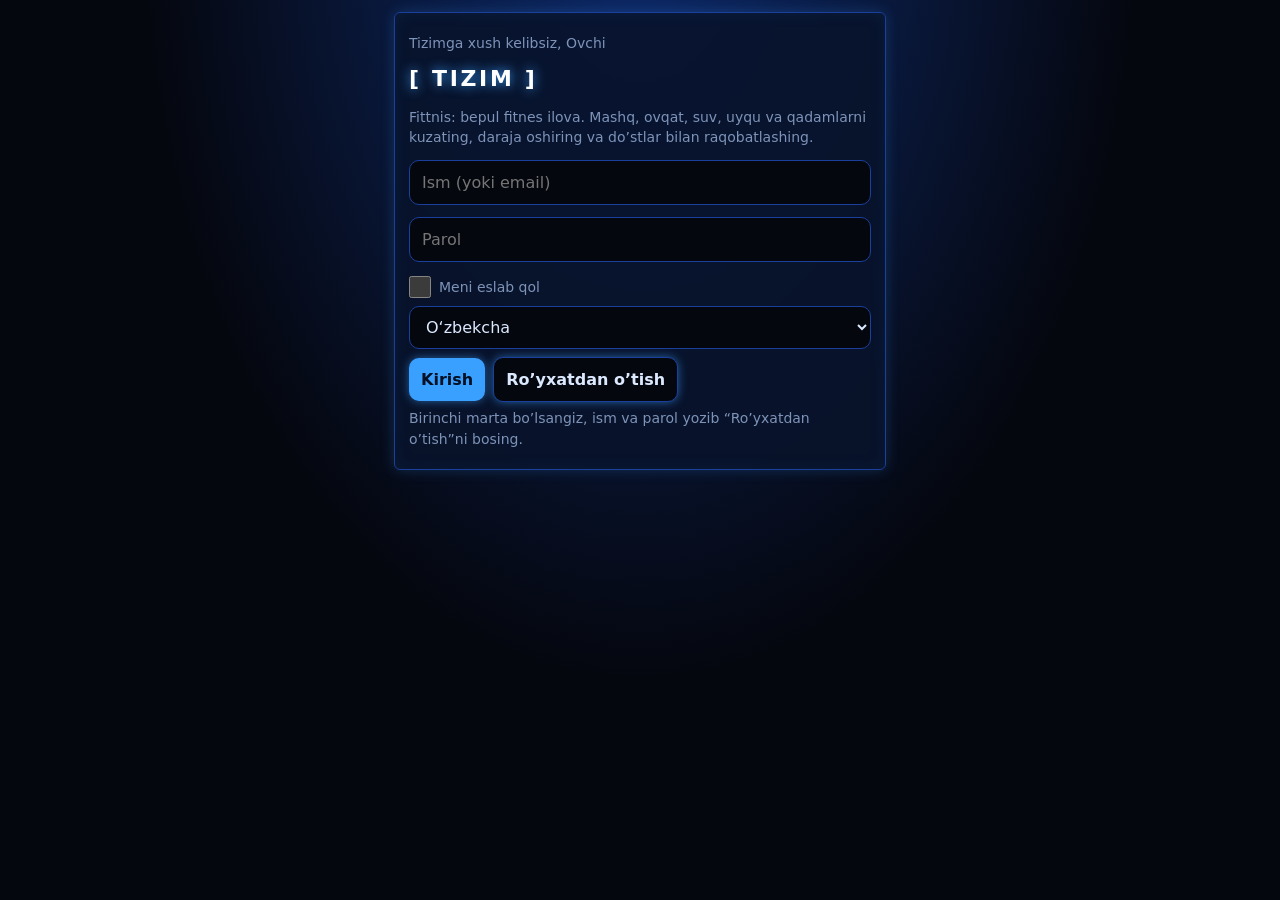
<file: index (4).html>
<!DOCTYPE html>
<html lang="uz"><head><meta charset="utf-8">
<meta name="viewport" content="width=device-width,initial-scale=1,viewport-fit=cover">
<meta name="theme-color" content="#05070f">
<link rel="manifest" href="manifest.json">
<link rel="apple-touch-icon" href="icon-192.png">
<meta name="apple-mobile-web-app-capable" content="yes">
<meta name="mobile-web-app-capable" content="yes">
<title>Fittnis: fitnes va mashq kuzatuvchi ilova</title>
<meta name="description" content="Fittnis: bepul fitnes ilova. Mashqlar, ovqat, suv, uyqu va qadamlarni kuzating, daraja oshiring, do’stlar bilan raqobatlashing. O’zbek tilida.">
<meta name="keywords" content="fitnes, fitness, mashq, mashq kuzatuvchi, fitnes ilova, workout tracker, Fittnis">
<meta name="robots" content="index,follow">
<link rel="canonical" href="https://bot840484-sudo.github.io/Fittnis/">
<meta property="og:type" content="website"><meta property="og:title" content="Fittnis: fitnes va mashq kuzatuvchi">
<meta property="og:description" content="Mashq, ovqat, suv va qadamlarni kuzating, daraja oshiring. Bepul, o’zbek tilida.">
<meta property="og:url" content="https://bot840484-sudo.github.io/Fittnis/"><meta property="og:image" content="https://bot840484-sudo.github.io/Fittnis/icon-512.png">
<style>
:root{--bg:#05070f;--cd:rgba(9,19,43,.88);--tx:#dbe9ff;--mu:#7d93b8;--ac:#3aa0ff;--ok:#5cffb0;--bd:#1b3f9c;--dg:#ff4d6d;color-scheme:dark}
*{box-sizing:border-box}[hidden]{display:none!important}
body{margin:0;font:16px/1.45 "Avenir Next","Segoe UI",system-ui,sans-serif;background:radial-gradient(ellipse at 50% -10%,#0d2a6b 0,var(--bg) 55%) fixed,var(--bg);color:var(--tx);padding:env(safe-area-inset-top) 0 calc(76px + env(safe-area-inset-bottom))}
#v,#lg{max-width:520px;margin:0 auto;padding:12px 14px}
h2{font-size:22px;font-weight:800;letter-spacing:.12em;text-transform:uppercase;margin:10px 0 12px;color:#fff;text-shadow:0 0 12px var(--ac)}
.card{background:var(--cd);border:1px solid var(--bd);border-radius:6px;padding:14px;margin-bottom:12px;box-shadow:0 0 14px rgba(58,160,255,.22),inset 0 0 18px rgba(58,160,255,.07)}
.card ul{margin:6px 0 0;padding-left:18px}
input,select,button{font:inherit;color:var(--tx);border:1px solid var(--bd);background:var(--bg);border-radius:10px;padding:10px 12px;min-width:0}
input,select{width:100%;margin:6px 0}
input[type=checkbox]{width:22px;height:22px;margin:0 10px 0 0;accent-color:var(--ok)}
button{background:var(--ac);color:#021024;border:0;font-weight:800;cursor:pointer;box-shadow:0 0 10px rgba(58,160,255,.55)}
button.g{background:var(--bg);color:var(--tx);border:1px solid var(--bd)}
button.w{width:100%;margin-top:6px}
button.x{background:none;color:var(--mu);padding:4px 10px;font-size:20px}
button:focus-visible,input:focus-visible,select:focus-visible{outline:2px solid var(--ac);outline-offset:2px}
.f{display:flex;gap:8px;align-items:center}.f>*{flex:1}.f>button{flex:0 0 auto}
.row{display:flex;align-items:center;padding:9px 0;border-bottom:1px solid var(--bd)}.row:last-child{border:0}
.fl{flex:1}.tm{font-variant-numeric:tabular-nums;color:var(--mu);margin-right:10px}
.mu{color:var(--mu);font-size:14px;margin:6px 0}
.g2{display:grid;grid-template-columns:1fr 1fr;gap:12px}.g2 .card{margin:0}
.big{font-size:44px;font-weight:800;letter-spacing:-.03em;line-height:1}
.g2{margin-bottom:12px}
nav{position:fixed;left:0;right:0;bottom:0;display:flex;background:var(--cd);border-top:1px solid var(--bd);padding:6px 4px calc(6px + env(safe-area-inset-bottom))}
nav button{flex:1;background:none;color:var(--mu);font-size:11px;font-weight:600;padding:6px 0}
nav button span{display:block;font-size:20px}nav button.on{color:var(--ac)}
pre{white-space:pre-wrap;font:inherit;margin:8px 0 0}
.big{text-shadow:0 0 14px var(--ac)}.sys .f{align-items:flex-end}
.bar{height:10px;background:#0a1530;border:1px solid var(--bd);margin:10px 0 6px}.bar i{display:block;height:100%;background:linear-gradient(90deg,#1b5cff,#7fd0ff);box-shadow:0 0 10px var(--ac)}
.cal{display:grid;grid-template-columns:repeat(7,1fr);gap:4px;margin-top:8px;text-align:center}.cal u{text-decoration:none;color:var(--mu);font-size:11px}.cal i{font-style:normal;padding:6px 0;border-radius:4px;background:#0a1530;font-size:13px}.cal i.on{background:var(--ac);color:#021024;font-weight:800;box-shadow:0 0 8px var(--ac)}.cal i.td{outline:1px solid var(--ok)}
.bd{display:grid;grid-template-columns:repeat(4,1fr);gap:8px;margin-top:8px;text-align:center;font-size:11px}.bd span{display:block;font-size:26px}.bd .off{opacity:.25;filter:grayscale(1)}
.g3{display:grid;grid-template-columns:repeat(3,1fr);gap:8px;margin-top:10px;text-align:center}.g3 b{display:block;font-size:22px}summary{cursor:pointer}details p{margin:10px 0 0}
.ch{display:flex;flex-wrap:wrap;gap:6px;margin-top:8px}.ch button{padding:6px 10px;font-size:13px}.st{background:#0a1530;border:1px solid var(--bd);border-radius:4px;padding:4px 8px;margin:4px 4px 0 0;font-size:13px;cursor:pointer}
.mb{display:flex;align-items:center;gap:8px;margin-top:8px;font-size:13px}.mb span{width:70px}.mb i{display:block;height:10px;background:linear-gradient(90deg,#1b5cff,#7fd0ff);box-shadow:0 0 8px var(--ac)}.mb b{margin-left:auto}
.wr{display:flex;align-items:center;gap:14px}.pb{height:10px;background:#0a1530;border:1px solid var(--bd);margin:8px 0}.pb i{display:block;height:100%;background:linear-gradient(90deg,#1b5cff,#7fd0ff)}.ph{display:grid;grid-template-columns:1fr 1fr;gap:8px;margin-top:8px}.ph img{width:100%;border-radius:6px;border:1px solid var(--bd)}
nav button{font-size:10px}
.lk{padding:6px 10px;border:1px solid var(--bd);border-radius:6px;color:var(--ac);text-decoration:none;font-size:13px;display:inline-block;margin:6px 6px 0 0}
.toast{position:fixed;left:50%;top:30%;transform:translateX(-50%);z-index:9;background:#050a1c;border:2px solid var(--ac);padding:18px 22px;font-weight:800;letter-spacing:.1em;text-align:center;box-shadow:0 0 30px var(--ac);color:#fff}
nav{box-shadow:0 -0 18px rgba(58,160,255,.25)}
nav{overflow-x:auto}nav button{flex:0 0 auto;min-width:62px;padding:6px 4px}
.mpbox{height:320px;border-radius:8px;border:1px solid var(--bd);margin:8px 0;overflow:hidden;position:relative;z-index:0}.mpbox .leaflet-tile{filter:invert(1) hue-rotate(180deg) brightness(.9) contrast(.9)}
.exi{width:100%;border-radius:8px;border:1px solid var(--bd);margin:8px 0}
</style></head><body>
<div id="lg"><div class="card"><div class="mu">Tizimga xush kelibsiz, Ovchi</div><h2>[ TIZIM ]</h2><p class="mu">Fittnis: bepul fitnes ilova. Mashq, ovqat, suv, uyqu va qadamlarni kuzating, daraja oshiring va do’stlar bilan raqobatlashing.</p>
<input id="un" placeholder="Ism (yoki email)" autocomplete="username" autocapitalize="none">
<input id="pw" type="password" placeholder="Parol" autocomplete="current-password">
<label class="mu" style="display:flex;align-items:center;margin:8px 0"><input type="checkbox" id="rm" style="margin:0 8px 0 0">Meni eslab qol</label><select id="lgl" onchange="setLang(this.value)" style="margin:0 0 8px"><option value="uz">O‘zbekcha</option><option value="ru">Русский</option><option value="en">English</option></select><div class="f"><button onclick="auth(0)">Kirish</button><button class="g" onclick="auth(1)">Ro’yxatdan o’tish</button></div>
<p id="em" class="mu">Birinchi marta bo’lsangiz, ism va parol yozib “Ro’yxatdan o’tish”ni bosing.</p></div></div>
<main id="ap" hidden><div id="v"></div>
<nav><button data-t="t" onclick="go('t')"><span>⚔️</span>Quest</button><button data-t="l" onclick="go('l')"><span>🏋️</span>Mashq</button><button data-t="r" onclick="go('r')"><span>🏃</span>Yugur</button><button data-t="j" onclick="go('j')"><span>🥊</span>Jang</button><button data-t="k" onclick="go('k')"><span>🤸</span>Kalis</button><button data-t="o" onclick="go('o')"><span>🚴</span>Sport</button><button data-t="p" onclick="go('p')"><span>📈</span>Progress</button><button data-t="a" onclick="go('a')"><span>📜</span>Reja</button><button data-t="f" onclick="go('f')"><span>🍽️</span>Ovqat</button><button data-t="u" onclick="go('u')"><span>🎖️</span>Unvon</button><button data-t="x" onclick="go('x')"><span>🧍</span>Status</button><button data-t="s" onclick="go('s')"><span>⚙️</span>Sozlama</button></nav></main>
<script>
const $=s=>document.querySelector(s),D=(d=new Date())=>new Date(d-d.getTimezoneOffset()*6e4).toISOString().slice(0,10);
const E=s=>String(s).replace(/[&<>"]/g,c=>({'&':'&amp;','<':'&lt;','>':'&gt;','"':'&quot;'}[c]));
const LG=k=>{try{return JSON.parse(localStorage.getItem(k))}catch(e){return null}},S=(k,v)=>{try{localStorage.setItem(k,JSON.stringify(v))}catch(e){}};
const id=()=>Math.random().toString(36).slice(2,9);
let U=null,DB=null,tab='t';
const save=()=>{chk();DB.c.ts=Date.now();S('mt_d_'+U,DB);push();const l=lvl();if(DB.c.lv&&l>DB.c.lv)toast('[ TIZIM ]\nDARAJA OSHDI!\nLV.'+l);if(DB.c.lv!==l){DB.c.lv=l;S('mt_d_'+U,DB)}};
const msg=t=>{$('#em').textContent=t};
const SB='https://vhvhufpddlqrlcxmbdmp.supabase.co',KEY='sb_publishable_UI7x4pxxHGu2lvDJWcaFhA_krp9yC2e';
let SS=null,pT=null;
const em=n=>n.includes('@')?n:[...n].map(c=>/[a-z0-9._-]/.test(c)?c:'x'+c.charCodeAt(0).toString(16)).join('')+'@fittnis.app';
const ss=()=>{try{return JSON.parse(sessionStorage.getItem('mt_s')||localStorage.getItem('mt_s'))}catch(e){return null}};
const ssv=(o,rem)=>{const j=JSON.stringify(o);sessionStorage.setItem('mt_s',j);if(rem||localStorage.getItem('mt_s'))localStorage.setItem('mt_s',j)};
async function refresh(){try{const r=await fetch(SB+'/auth/v1/token?grant_type=refresh_token',{method:'POST',headers:{apikey:KEY,'content-type':'application/json'},body:JSON.stringify({refresh_token:SS.rt})});if(!r.ok)return false;const j=await r.json();SS.at=j.access_token;SS.rt=j.refresh_token;ssv(SS);return true}catch(e){return false}}
async function api(path,o={},retry=1){const h={apikey:KEY,'content-type':'application/json',Authorization:'Bearer '+SS.at,...(o.h||{})};
 const r=await fetch(SB+path,{method:o.m||'GET',headers:h,body:o.b?JSON.stringify(o.b):undefined});
 if(r.status==401&&retry&&await refresh()){o.h={...(o.h||{}),Authorization:'Bearer '+SS.at};return api(path,o,0)}return r}
function push(){clearTimeout(pT);pT=setTimeout(async()=>{if(!SS||!DB)return;try{await api('/rest/v1/user_data?on_conflict=user_id',{m:'POST',h:{Prefer:'resolution=merge-duplicates,return=minimal'},b:{user_id:SS.uid,data:{...DB,c:{...DB.c,key:''}},updated_at:new Date().toISOString()}});if(DB.c.jn)await api('/rest/v1/profiles?user_id=eq.'+SS.uid,{m:'PATCH',h:{Prefer:'return=minimal'},b:stp()})}catch(e){}},800)}
async function auth(reg){
 const n=$('#un').value.trim().toLowerCase(),p=$('#pw').value;
 if(!n||p.length<6)return msg('Ism yozing, parol kamida 6 belgi bo’lsin.');
 msg('Kutib turing…');
 try{const r=await fetch(SB+(reg?'/auth/v1/signup':'/auth/v1/token?grant_type=password'),{method:'POST',headers:{apikey:KEY,'content-type':'application/json'},body:JSON.stringify({email:em(n),password:p})});
  const j=await r.json();
  if(!r.ok)return msg(reg?(/registered|exists/i.test(j.msg||j.message||'')?'Bu ism band.':(j.msg||j.error_description||'Ro’yxatdan o’tib bo’lmadi.')):'Ism yoki parol noto’g’ri.');
  if(!j.access_token)return msg('Hisob yaratildi. Supabase’da “Confirm email” ni o’chiring, keyin Kirish ni bosing.');
  SS={n,uid:j.user.id,at:j.access_token,rt:j.refresh_token};ssv(SS,$('#rm').checked);await start()}
 catch(x){msg('Internetga ulanib bo’lmadi.')}}
async function start(){U=SS.n;const loc=LG('mt_d_'+U);let cl=null;
 try{const r=await api('/rest/v1/user_data?select=data&user_id=eq.'+SS.uid);if(r.ok){const j=await r.json();if(j[0]&&j[0].data&&j[0].data.l)cl=j[0].data}}catch(e){}
 DB=(cl&&(!loc||((cl.c&&cl.c.ts)||0)>=((loc.c&&loc.c.ts)||0)))?cl:(loc||{s:[],l:[],b:[],p:null,c:{goal:3}});
 DB.c=DB.c||{goal:3};DB.b=DB.b||[];DB.r=DB.r||[];DB.f=DB.f||{w:{},m:[]};DB.c.g=DB.c.g||{kcal:2200,prot:120,water:8};if(loc&&loc.c&&loc.c.key&&!DB.c.key)DB.c.key=loc.c.key;
 pen();$('#lg').hidden=true;$('#ap').hidden=false;msg('');go('t');push();autoSt()}
function out(){sessionStorage.removeItem('mt_s');localStorage.removeItem('mt_s');SS=null;location.reload()}
const V={k:vCal,o:vSport,j:vFight,u:vTitles,x:vStatus,t:vToday,l:vLog,r:vRun,p:vProg,a:vPlan,f:vFood,s:vSet};
function go(t){tab=t||tab;$('#v').innerHTML=V[tab]();tl();if(tab=='t'&&window.loadFr)loadFr();document.querySelectorAll('nav button').forEach(b=>b.classList.toggle('on',b.dataset.t==tab));const on=document.querySelector('nav button.on');if(on&&on.scrollIntoView)on.scrollIntoView({inline:'center',block:'nearest'});if(tab=='r'&&(rSub=='map'||rSub=='gps'))mapInit()}
const DN=['Yak','Dush','Sesh','Chor','Pay','Jum','Shan'];
/* ---- Bugun ---- */
function stats(){const s=strk();const w=new Date();w.setDate(w.getDate()-((w.getDay()+6)%7));const wk=Math.max(0,[...ad()].filter(x=>x>=D(w)).length);
 return`<div class="g2"><div class="card"><div class="big">${s}</div><span class="mu">kun ketma-ket</span></div><div class="card"><div class="big">${wk}/${DB.c.goal}</div><span class="mu">shu hafta</span></div></div>`}
function xp(){return Math.max(0,xp0()+200*Object.keys(DB.c.bw||{}).length)}
function xp0(){return Object.values((DB.f||{}).st||{}).reduce((s,n)=>s+Math.floor(n/1000)*5,0)+ DB.l.reduce((s,x)=>s+20+x.s*5,0)+(DB.r||[]).reduce((s,x)=>s+20+Math.floor(x.km*5),0)+Object.values(DB.c.fin||{}).reduce((s,o)=>s+(o.g?10+5*o.g:0)+(o.j?10+5*o.j:0)+(o.s?10+5*o.s:0)+(o.k?10+5*o.k:0),0)+Object.keys(DB.c.wc2||{}).length*75+DB.s.reduce((s,i)=>s+Object.values(i.d||{}).filter(Boolean).length*10,0)}
function lvl(x=xp()){return Math.max(1,Math.min(100,Math.floor((1+Math.sqrt(1+.4*x))/2)))}
const RK=l=>l>=100?'MONARX':l>=85?'S':l>=65?'A':l>=45?'B':l>=25?'C':l>=10?'D':'E';
function toast(t){const e=document.createElement('div');e.className='toast';e.style.whiteSpace='pre-line';e.textContent=t;document.body.appendChild(e);navigator.vibrate&&navigator.vibrate([200,80,200]);setTimeout(()=>e.remove(),3200)}
function hdr(){const x=xp(),l=lvl(x),a=10*(l-1)*l,b=10*l*(l+1),p=l>=100?100:Math.round((x-a)/(b-a)*100);
 return`<div class="card sys"><div class="f"><div><div class="mu">[ OVCHI: ${E(U)} ]${titleTag()}</div><div class="big">LV.${l}</div></div><div style="text-align:right"><div class="mu">RANK</div><div class="big" style="color:${RC[RK(l)]}">${RK(l)}</div></div></div><div class="bar"><i style="width:${p}%"></i></div><div class="mu">${x} XP · keyingi darajagacha ${l>=100?0:b-x} XP</div>${sts()}</div>`}
const scl=x=>{const m=x.match(/^(.*?) — (\d+)×(.+)$/);if(!m)return x;const add=Math.min(3,Math.floor(lvl()/5));return m[1]+' — '+(+m[2]+add)+'×'+m[3]};
const planDay=()=>{const p=DB.p&&DB.p.days.find(x=>x.wd==new Date().getDay());return p?{...p,ex:p.ex.map(scl)}:null};
const dl=(x,d)=>DB.l.some(y=>y.d==d&&y.e==x.split(' — ')[0])||!!((DB.c.ck||{})[d]||{})['g:'+x.split(' — ')[0]];
function todayTasks(){
 const c=CK(),ds=DB.c.jd||'boks',J=JG[ds],jn=J.t.filter(x=>c['j:'+ds+':'+x[0]]).length,
  sd=DB.c.sd||'velo',S=SG[sd],sn=S.t.filter(x=>c['s:'+sd+':'+x[0]]).length,
  K=Object.keys(CAL),cl=DB.c.cl||{},kn=K.filter(k=>c['c:'+k]).length;
 const ck=(on,fn,lbl)=>`<div class="row"><input type="checkbox" ${on?'checked':''} onchange="${fn}"><span class="fl">${lbl}</span></div>`;
 const fin=(k,fnName)=>finOf(k)?'<p class="mu">Bugungi mashg’ulot tugatilgan ✓</p>':`<button class="w" onclick="${fnName}()">Tugatish</button>`;
 return gymToday()+
 `<div class="card"><b>Jang: ${J.n}</b> <span class="mu">${jn}/${J.t.length}</span>`+J.t.map((x,i)=>ck(c['j:'+ds+':'+x[0]],`jTog(${i})`,`${x[0]} <span class="mu">${x[1]}</span>`)).join('')+fin('j','finJ')+`</div>`+
 `<div class="card"><b>Sport: ${S.n}</b> <span class="mu">${sn}/${S.t.length}</span>`+S.t.map((x,i)=>ck(c['s:'+sd+':'+x[0]],`sTog(${i})`,`${x[0]} <span class="mu">${x[1]}</span>`)).join('')+fin('s','finS')+`</div>`+
 `<div class="card"><b>Kalistenika</b> <span class="mu">${kn}/${K.length}</span>`+K.map(k=>{const i=Math.min(cl[k]||0,CAL[k].length-1);return ck(c['c:'+k],`calTog('${k}')`,`${k}: ${CAL[k][i][0]} <span class="mu">${CAL[k][i][1]}</span>`)}).join('')+fin('k','finC')+`</div>`}
function vToday(){const d=D(),dn=DB.s.slice().sort((a,b)=>a.t.localeCompare(b.t)),pd=planDay();
 return`<h2>Kunlik quest</h2><p class="mu">${greet()}</p>`+hdr()+stats()+`${todayTasks()}${chCard()}${stepCard()}<div class="card"><b>Reyting</b><div id="fr"><p class="mu">Yuklanmoqda…</p></div></div>`+''+
 `<div class="card"><b>Kunlik tartib</b>`+(dn.length?dn.map(i=>`<div class="row"><input type="checkbox" ${i.d&&i.d[d]?'checked':''} onchange="tick('${i.id}')"><span class="tm">${i.t}</span><span class="fl">${E(i.n)}</span><button class="x" onclick="delS('${i.id}')" aria-label="O’chirish">×</button></div>`).join(''):'<p class="mu">Hali vazifa yo’q. Vaqt va nom kiritib qo’shing.</p>')+
 `<div class="f"><input type="time" id="st" value="07:00" style="max-width:120px"><input id="sn" placeholder="Nima qilasiz?"><button onclick="addS()">Qo’shish</button></div></div>`}
function addS(){const n=$('#sn').value.trim();if(!n)return;DB.s.push({id:id(),t:$('#st').value||'07:00',n,d:{}});save();go()}
function tick(i){const x=DB.s.find(y=>y.id==i),d=D();x.d=x.d||{};x.d[d]=!x.d[d];save()}
function delS(i){DB.s=DB.s.filter(x=>x.id!=i);save();go()}
/* ---- Mashq ---- */
const EXG={"Ko’krak":"Shtanga yotib siqish|Qiya shtanga siqish|Gantel yotib siqish|Qiya gantel siqish|Gantel yoyish|Krossover|Otjimaniya|Brusyada otjimaniya|Pek-dek|Smit mashinada siqish|Past qiya shtanga siqish|Gantel pulover|Kabel krossover pastdan|Bir qo’llab kabel siqish|Diamond otjimaniya|Keng otjimaniya|Qiya otjimaniya|Rezina bilan siqish|Svend siqish|Ko’krak pressi mashinada",
"Orqa":"Tortilish|Keng ushlab tortilish|Teskari ushlab tortilish|Yuqori blok tortish|Shtanga tortish|Gantel tortish|T-gril tortish|Pastki blok tortish|Rumin tortish|Klassik tortish (deadlift)|Giperekstenziya|Bir qo’llab gantel tortish|Meadows tortish|Kabel bilan tortish|Keng blok tortish yopiq|Pulover (orqa)|Rezina bilan tortish|Teskari tortilish|Mashinada tortish|Shtanga shrag|Good morning|Kobra|Supermen",
"Oyoq":"Shtanga o’tirib-turish|Old o’tirib-turish|Oyoq pressi|Lunge|Bolgar split|Gakk-pritsedaniya|Oyoq yozish|Oyoq bukish|Glute ko’prik|Hip-thrust|Boldir ko’tarish|Pritsedaniya|Sumo tortish|Zinaga chiqish|Goblet o’tirib-turish|Smit o’tirib-turish|Qadam tashlab lunge|Teskari lunge|Zinaga qadam|Rumin tortish bir oyoqda|Oyoq abduksiyasi|Oyoq adduksiyasi|Devorga suyanib o’tirish|Pistolet|Kabel dumba tepish|Sumo o’tirib-turish|Boldir mashinada|Nordik bukish|Box jump|Sakrash",
"Yelka":"Gantel yelka siqish|Shtanga yelka siqish|Arnold siqish|Yon ko’tarish|Old ko’tarish|Orqa delta|Yelka qisish (shrag)|Yuz tomon tortish|Pike otjimaniya|Gantel yelka siqish o’tirib|Smit yelka siqish|Kabel yon ko’tarish|Teskari pek-dek|Face pull|Landmine siqish|Rezina yon ko’tarish|Bir qo’llab gantel siqish|Handstand tayanch|Armiya siqish",
"Qo’l":"Shtanga biceps|Gantel biceps|Bolg’a biceps|Kontsentratsiyali biceps|Skott skamyasi biceps|Triceps blok|Fransuz siqish|Triceps tayanch|Yaqin ushlab siqish|Rezina biceps|Rezina triceps|Ez-shtanga biceps|Kabel biceps|Rezina bolg’a|Incline gantel biceps|Spider biceps|Triceps arqon|Triceps gantel bosh orqasidan|Kickback|JM siqish|Brusyada tushish|Teskari ushlab biceps|Bilak yozish|Bilak bukish",
"Qorin":"Plank|Yon plank|Qorin buklash|Oyoqni ko’tarish|Velosiped|Rus burilish|Alpinist|Osilib oyoq ko’tarish|Ab roller|Pastki qorin ko’tarish|Kabel buklash|Dragon flag|Yon buklash|Hollow tayanch|V-up|Mountain climber|Dead bug|Pallof siqish|Burilish blokda|Qorin bloki",
"Kardio":"Yugurish|Yurish|Velosiped yo’lak|Arqon sakrash|Eshkak mashinasi|Elliptik|Suzish|Burpi|Zinapoya|Sprint|Kopcha yugurish|Kross|Aerobika|Tabata|Zumba|Sakrash jek|Boks sumkasi|Pogo sakrash|Yengil yugurish|HIIT"};
const GR=Object.keys(EXG),ALL=[].concat(...GR.map(g=>EXG[g].split('|'))),gOf=e=>GR.find(g=>EXG[g].split('|').includes(e))||'Boshqa';
let curEx='',selG=GR[0],curK='',curR='',tplEx=[];
const e1=(k,r)=>k>0?Math.round(k*(1+r/30)):0;
function lastSets(e){const ds=[...new Set(DB.l.filter(x=>x.e==e&&x.d<D()).map(x=>x.d))].sort(),d=ds[ds.length-1];return d?DB.l.filter(x=>x.e==e&&x.d==d):[]}
function selE(e){curEx=e;const l=lastSets(e),x=l[l.length-1];curK=x?(x.k||''):'';curR=x?x.r:'';go()}
function tplv(){const tl=DB.t||[],t=DB.l.filter(x=>x.d==D());
 return`<div class="card"><b>Shablonlar</b>`+tl.map((x,i)=>`<div class="row"><b class="fl">${E(x.n)}</b><button class="g" onclick="useT(${i})">Boshlash</button><button class="x" onclick="delT(${i})" aria-label="O’chirish">×</button></div>`).join('')+(t.length?`<button class="w g" onclick="saveT()">Bugungi mashqlardan shablon yaratish</button>`:'<p class="mu">Mashq yozgach, uni shablon qilib saqlang.</p>')+`</div>`}
function saveT(){const n=prompt('Shablon nomi (masalan: Ko’krak kuni)');if(!n)return;const ex=[...new Set(DB.l.filter(x=>x.d==D()).map(x=>x.e))];DB.t=(DB.t||[]).concat({n:n.trim(),ex});save();go()}
function delT(i){DB.t.splice(i,1);save();go()}
function useT(i){tplEx=DB.t[i].ex;selE(tplEx[0]||'')}
function vLog(){const d=D(),t=DB.l.filter(x=>x.d===d),by={},pd0=planDay();if(!tplEx.length&&pd0)tplEx=pd0.ex.map(x=>x.split(' — ')[0]).filter(x=>!/^Yurish/.test(x));t.forEach(x=>(by[x.e]=by[x.e]||[]).push(x));
 const ls=curEx?lastSets(curEx):[],tp=(LB.find(x=>x[0]==curEx)||[])[2];
 return`<h2>Mashq</h2>${deloadCard()}<div class="card"><b>Mashq tanlang</b>`+
 (tplEx.length?`<div class="ch">${tplEx.map(x=>`<button class="${x==curEx?'':'g'}" onclick="selE(this.dataset.e)" data-e="${E(x)}">${by[x]?'✓ ':''}${E(x)}</button>`).join('')}</div>`:'')+
 `<div class="ch">${GR.map(g=>`<button class="${g==selG?'':'g'}" onclick="selG=this.dataset.g;go()" data-g="${g}">${g}</button>`).join('')}</div>
 <div class="ch">${EXG[selG].split('|').map(x=>`<button class="g" onclick="selE(this.dataset.e)" data-e="${E(x)}">${E(x)}</button>`).join('')}</div></div>
 <div class="card"><datalist id="ex">${ALL.map(x=>`<option>${E(x)}</option>`).join('')}</datalist>
 <input id="le" list="ex" placeholder="Yoki o’zingiz yozing" value="${E(curEx)}" onchange="curEx=this.value.trim();go()">
 ${tp?`<p class="mu">${E(tp)}</p>`:''}${how()}${ls.length?`<p class="mu">O’tgan safar: ${ls.map(x=>(x.s>1?x.s+'×':'')+x.r+'×'+(x.k||'–')).join(', ')}${sug(ls)}</p>`:''}
 <div class="f"><input id="lk" type="number" inputmode="decimal" step=".5" placeholder="kg" value="${curK}"><input id="lr" type="number" inputmode="numeric" placeholder="Takror" value="${curR}"></div>
 <button class="w" onclick="addL()">Set ${(by[curEx]||[]).length+1} yozish</button></div>`+rep()+tplv()+
 `<div class="card"><b>Bugungi mashqlar</b>`+(Object.keys(by).length?Object.entries(by).map(([e,a])=>`<div style="margin-top:10px"><b>${E(e)}</b> <span class="mu">${gOf(e)}</span><div>${a.map((x,i)=>`<span class="st" onclick="editL('${x.id}')">${i+1}) ${x.s>1?x.s+'×':''}${x.r}${x.k?' × '+x.k:''}</span>`).join('')}</div></div>`).join(''):'<p class="mu">Bugun hali hech narsa yozilmagan.</p>')+`<p class="mu">Setni o’zgartirish yoki o’chirish uchun ustiga bosing.</p></div>
 ${wtimer()}${plates()}<div class="card"><b>Dam olish taymeri</b><div class="big" id="tmr">0:00</div><div class="f" style="margin-top:8px">${[30,60,90,120].map(s=>`<button class="${(DB.c.rt||60)==s?'':'g'}" onclick="rest(${s})">${s} s</button>`).join('')}<button class="g" onclick="stopRest()" aria-label="To’xtatish">■</button></div><p class="mu">Tanlangan vaqt (${DB.c.rt||60} s) set yozilganda avtomatik boshlanadi. Sozlamalardan o’chirish mumkin.</p></div>`}
function addL(){const e=$('#le').value.trim(),r=+$('#lr').value,k=+$('#lk').value||0;if(!e||!r)return alert('Mashq nomi va takrorni kiriting.');curEx=e;curK=k||'';curR=r;const pm=Math.max(0,...DB.l.filter(x=>x.e==e).map(x=>x.k||0));DB.l.push({id:id(),d:D(),e,s:1,r,k});if(k>pm&&pm>0)toast('[ TIZIM ]\nYANGI REKORD!\n'+e+' '+k+' kg');save();go();if(DB.c.ar!==0)rest(DB.c.rt||60,1)}
function editL(i){const x=DB.l.find(y=>y.id==i);if(!x)return;const v=prompt('Takror va kg (masalan: 10 60). Bo’sh qoldirsangiz, set o’chiriladi.',x.r+' '+(x.k||0));if(v===null)return;
 if(!v.trim()){if(!confirm('Setni o’chirasizmi?'))return;DB.l=DB.l.filter(y=>y.id!=i)}
 else{const a=v.replace(',','.').trim().split(/[\s×x*]+/).map(Number);if(!(a[0]>0)||a.some(n=>isNaN(n)||n<0))return alert('Masalan: 10 60');x.r=Math.round(a[0]);x.k=a[1]||0}
 save();go()}
function mus(){const w=new Date();w.setDate(w.getDate()-6);const A=D(w),c={};DB.l.forEach(x=>{if(x.d>=A){const g=gOf(x.e);c[g]=(c[g]||0)+x.s}});const m=Math.max(1,...Object.values(c));
 return`<div class="card"><b>Mushak guruhlari (7 kun, set)</b>`+(Object.keys(c).length?Object.entries(c).sort((a,b)=>b[1]-a[1]).map(([g,n])=>`<div class="mb"><span>${g}</span><i style="width:${n/m*60}%"></i><b>${n}</b></div>`).join(''):'<p class="mu">Mashq yozsangiz, shu yerda chiqadi.</p>')+`</div>`}
function rmc(){if(!curEx)return'';const m={};DB.l.filter(x=>x.e==curEx).forEach(x=>{m[x.d]=Math.max(m[x.d]||0,e1(x.k,x.r))});const p=Object.keys(m).sort().slice(-8).map(d=>({l:d.slice(5),v:m[d]})).filter(x=>x.v>0);
 return p.length>1?`<div class="card"><b>1RM: ${E(curEx)}</b>${chart(p,'line')}</div>`:''}
let tI=null;
function stopRest(){clearInterval(tI);const e=$('#tmr');if(e)e.textContent='0:00'}
function rest(n,keep){clearInterval(tI);if(!keep){DB.c.rt=n;save()}
 const draw=()=>{const e=$('#tmr');if(!e||tab!='l')return false;e.textContent=Math.floor(n/60)+':'+String(n%60).padStart(2,'0');return true};
 if(!draw())return;
 tI=setInterval(()=>{n--;if(tab!='l'||!$('#tmr'))return clearInterval(tI);if(n<=0){clearInterval(tI);$('#tmr').textContent='Tayyor!';navigator.vibrate&&navigator.vibrate([300,100,300]);return}draw()},1000)}
/* ---- Progress ---- */
function chart(pts,type){if(!pts.length||(type=='line'&&pts.length<2))return'<p class="mu">Grafik uchun kamida 2 ta yozuv kerak.</p>';
 const W=320,H=130,m=Math.max(...pts.map(p=>p.v))||1,mn=type=='line'?Math.min(...pts.map(p=>p.v)):0,r=(m-mn)||1,n=pts.length,st=(W-40)/Math.max(n-(type=='line'?1:0),1);
 const x=i=>20+i*st,y=v=>H-22-(v-mn)/r*(H-44);let s=`<svg viewBox="0 0 ${W} ${H}" width="100%" role="img">`;
 if(type=='line')s+=`<polyline fill="none" stroke="var(--ac)" stroke-width="2.5" points="${pts.map((p,i)=>x(i)+','+y(p.v)).join(' ')}"/>`+pts.map((p,i)=>`<circle cx="${x(i)}" cy="${y(p.v)}" r="3.5" fill="var(--ac)"/><text x="${x(i)}" y="${y(p.v)-7}" font-size="9" text-anchor="middle" fill="var(--mu)">${p.v}</text>`).join('');
 else s+=pts.map((p,i)=>{const h=p.v/m*(H-44);return`<rect x="${x(i)}" y="${H-22-h}" width="${st*.7}" height="${h}" rx="3" fill="var(--ac)"/>`}).join('');
 return s+pts.map((p,i)=>`<text x="${x(i)+(type=='line'?0:st*.35)}" y="${H-6}" font-size="9" text-anchor="middle" fill="var(--mu)">${p.l}</text>`).join('')+'</svg>'}
function wkv(){const o=[],t=new Date();t.setDate(t.getDate()-((t.getDay()+6)%7));for(let i=7;i>=0;i--){const a=new Date(t);a.setDate(a.getDate()-i*7);const b=new Date(a);b.setDate(b.getDate()+7);const A=D(a),Z=D(b);o.push({l:A.slice(5),v:DB.l.filter(x=>x.d>=A&&x.d<Z).reduce((s,x)=>s+x.s*x.r*(x.k||1),0)})}return o}
const FD='Osh|550|15|65|25,Lag’mon|450|20|55|15,Somsa (1 dona)|330|10|28|20,Manti (5 dona)|400|18|40|17,Non (1 bo’lak)|130|4|26|1,Tuxum (1 dona)|75|6|0|5,Tovuq ko’krak (150 g)|250|46|0|6,Guruch (1 kosa)|200|4|44|1,Sho’rva|250|15|18|12,Grechka (1 kosa)|190|7|36|2,Kefir (1 stakan)|120|6|9|6,Tvorog (100 g)|120|17|3|5,Banan|105|1|27|0,Olma|80|0|21|0,Kabob (1 shish)|220|18|2|16,Choy shakarli|40|0|10|0'.split(',').map(x=>{const a=x.split('|');return{n:a[0],k:+a[1],p:+a[2],c:+a[3],y:+a[4]}});
const mt=d=>DB.f.m.filter(x=>x.d==d),tot=a=>a.reduce((s,x)=>({k:s.k+x.k,p:s.p+x.p,c:s.c+x.c,y:s.y+x.y}),{k:0,p:0,c:0,y:0});
function ring(n,m,t){const r=44,c=2*Math.PI*r,p=Math.min(1,n/m);return`<svg width="110" height="110" viewBox="0 0 110 110"><circle cx="55" cy="55" r="${r}" fill="none" stroke="#0a1530" stroke-width="10"/><circle cx="55" cy="55" r="${r}" fill="none" stroke="var(--ac)" stroke-width="10" stroke-linecap="round" stroke-dasharray="${c*p} ${c}" transform="rotate(-90 55 55)"/><text x="55" y="62" text-anchor="middle" font-size="${(t||'').length>6||(n+'/'+m).length>7?16:22}" font-weight="800" fill="currentColor">${t||n+'/'+m}</text></svg>`}
function vFood(){const d=D(),g=DB.c.g,w=DB.f.w[d]||0,a=mt(d),t=tot(a),rec=[],sn=new Set();
 for(let i=DB.f.m.length-1;i>=0&&rec.length<5;i--){const x=DB.f.m[i];if(!sn.has(x.n)){sn.add(x.n);rec.push(x)}}
 const wk=[];for(let i=6;i>=0;i--){const q=new Date();q.setDate(q.getDate()-i);const k=D(q);wk.push({l:k.slice(5),v:tot(mt(k)).k})}
 return`<h2>Ovqat va suv</h2><div class="card"><b>Suv</b><div class="wr">${ring(w,g.water)}<div style="flex:1"><button class="w" onclick="wat(1)">+ 1 stakan</button><button class="w g" onclick="wat(-1)">− 1</button></div></div></div>
 <div class="card"><b>Bugun: ${t.k} / ${g.kcal} kkal</b><div class="pb"><i style="width:${Math.min(100,t.k/g.kcal*100)}%"></i></div>
 <p class="mu">Oqsil ${Math.round(t.p)} / ${g.prot} g · uglevod ${Math.round(t.c)} g · yog’ ${Math.round(t.y)} g</p>
 <div class="ch">${FD.map((x,i)=>`<button class="g" onclick="addF(${i})">${E(x.n)}</button>`).join('')}</div>
 ${rec.length?`<p class="mu">Oxirgi yeganlar</p><div class="ch">${rec.map(x=>`<button class="g" onclick="addR('${x.id}')">↻ ${E(x.n)}</button>`).join('')}</div>`:''}
 <p class="mu">Qiymatlar bir porsiya uchun taxminiy.</p><input id="fph" type="file" accept="image/*" hidden onchange="foodPhoto(this)"><button class="w" onclick="$('#fph').click()">📷 Rasm bilan qo’shish (AI)</button><p id="fs" class="mu"></p>
 <input id="fn" placeholder="Boshqa taom nomi"><div class="f"><input id="fk" type="number" inputmode="numeric" placeholder="kkal"><input id="fp" type="number" inputmode="decimal" placeholder="oqsil g"></div><button class="w" onclick="addC()">Qo’shish</button></div>
 <div class="card"><b>Bugungi taomlar</b>`+(a.length?a.map(x=>`<div class="row"><span class="fl">${E(x.n)}${x.ai?' <span class="mu">(AI, taxminiy)</span>':''}</span><span>${x.k} kkal</span><button class="x" onclick="delF('${x.id}')" aria-label="O’chirish">×</button></div>`).join(''):'<p class="mu">Hali taom yozilmagan.</p>')+`</div>
 ${slmo()}<div class="card"><b>Haftalik kaloriya</b>${chart(wk,'bar')}</div>
 <div class="card"><details><summary><b>Maqsadlar</b></summary><div class="f"><input id="gk" type="number" inputmode="numeric" placeholder="kkal" value="${g.kcal}"><input id="gp" type="number" inputmode="numeric" placeholder="oqsil g" value="${g.prot}"><input id="gw" type="number" inputmode="numeric" placeholder="stakan" value="${g.water}"></div>
 <button class="w" onclick="setG()">Saqlash</button><select id="sx"><option value="m">Erkak</option><option value="f">Ayol</option></select><button class="w g" onclick="calcG()">Reja ma’lumotlaridan taxminiy hisoblash</button><p class="mu">Hisob faqat yo’l-yo’riq. Aniq me’yor uchun shifokor yoki dietologga murojaat qiling.</p></details></div>`}
function foodPhoto(i){const f=i.files[0];i.value='';if(!f)return;if(!DB.c.key)return alert('Avval Sozlamalarda AI kalitini kiriting.');
 const s=$('#fs');s.textContent='Rasm tahlil qilinmoqda…';const im=new Image();
 im.onload=async()=>{const c=document.createElement('canvas'),k=Math.min(1,900/Math.max(im.width,im.height));c.width=im.width*k;c.height=im.height*k;c.getContext('2d').drawImage(im,0,0,c.width,c.height);URL.revokeObjectURL(im.src);
  const b=c.toDataURL('image/jpeg',.7).split(',')[1];
  try{const t=await llm('Bu rasmdagi taomni aniqla va rasmda ko’ringan porsiya uchun taxminiy qiymatlarni hisobla. Faqat JSON qaytar: {"items":[{"n":"taom nomi o’zbek tilida","k":kkal,"p":oqsil g,"c":uglevod g,"y":yog’ g}]}. Rasmda taom bo’lmasa {"items":[]} qaytar. Har bir alohida taom uchun bitta element, raqamlar butun son.',1,b);
   const j=JSON.parse(t.slice(t.indexOf('{'),t.lastIndexOf('}')+1)),a=(j.items||[]).filter(x=>x&&x.n&&+x.k>0&&+x.k<5000);
   if(!a.length){s.textContent='Rasmda taom topilmadi.';return}
   a.forEach(x=>DB.f.m.push({id:id(),d:D(),n:String(x.n).slice(0,40),k:Math.round(+x.k),p:Math.round(+x.p)||0,c:Math.round(+x.c)||0,y:Math.round(+x.y)||0,ai:1}));
   save();go();toast('[ TIZIM ]\nQo’shildi: '+a.map(x=>x.n).join(', ').slice(0,60)+'\nTaxminiy qiymat')}
  catch(e){s.textContent='Xato: '+e.message}};
 im.onerror=()=>{s.textContent='Rasmni ochib bo’lmadi.'};im.src=URL.createObjectURL(f)}
function wat(n){const d=D();DB.f.w[d]=Math.max(0,(DB.f.w[d]||0)+n);save();go()}
function addF(i){DB.f.m.push({id:id(),d:D(),...FD[i]});save();go()}
function addR(i){const x=DB.f.m.find(y=>y.id==i);DB.f.m.push({...x,id:id(),d:D()});save();go()}
function addC(){const n=$('#fn').value.trim(),k=+$('#fk').value;if(!n||!k)return alert('Taom nomi va kkal kiriting.');DB.f.m.push({id:id(),d:D(),n,k,p:+$('#fp').value||0,c:0,y:0});save();go()}
function delF(i){DB.f.m=DB.f.m.filter(x=>x.id!=i);save();go()}
function setG(){DB.c.gm=1;DB.c.g={kcal:+$('#gk').value||2200,prot:+$('#gp').value||120,water:+$('#gw').value||8};save();go()}
function calcG(){const P=DB.c.prof;if(!P)return alert('Avval “Reja” bo’limida yosh, bo’y va vazningizni kiriting.');if(P.a<18)return alert('18 yoshgacha maqsadni shifokor yoki murabbiy bilan belgilang.');
 DB.c.prof.sx=$('#sx').value;autoG(1);save();go()}
function autoG(f){const P=DB.c.prof;if(!P||P.a<18||(DB.c.gm&&!f))return;const m=(P.sx||'m')=='m',b=10*P.w+6.25*P.h-5*P.a+(m?5:-161);let k=b*1.5*({lose:.85,mass:1.1}[P.g]||1);k=Math.max(k,m?1600:1300);DB.c.g={kcal:Math.round(k/50)*50,prot:Math.round(P.w*(P.g=='fit'?1.4:1.8)/5)*5,water:DB.c.g.water};if(f)DB.c.gm=0}
function wsum(){const mon=new Date();mon.setDate(mon.getDate()-((mon.getDay()+6)%7));
 const st=n=>{const a=new Date(mon);a.setDate(a.getDate()-7*n);const b=new Date(a);b.setDate(b.getDate()+7);const A=D(a),B=D(b),l=DB.l.filter(x=>x.d>=A&&x.d<B);return{days:[...ad()].filter(x=>x>=A&&x<B).length,vol:l.reduce((s,x)=>s+x.s*x.r*(x.k||1),0),sets:l.reduce((s,x)=>s+x.s,0)}};
 const a=st(1),b=st(2),g=DB.c.goal,w=new Date();w.setDate(w.getDate()-6);const W=D(w),miss=GR.filter(x=>x!='Kardio'&&!DB.l.some(y=>y.d>=W&&gOf(y.e)==x));let t;
 if(a.days>=g&&b.days>=g)t='Ikki hafta ketma-ket maqsadni bajardingiz. Yuklamani oshiring: har mashqqa +1 set yoki +2.5 kg.';
 else if(a.days>=g)t='O’tgan hafta maqsad bajarildi. Ritmni saqlang, bu hafta og’irlikni 2.5 kg oshirib ko’ring.';
 else if(a.days==0)t='O’tgan hafta mashq yozilmagan. Bu hafta yengil boshlang: haftada 2 kun yetarli.';
 else t='O’tgan hafta '+a.days+'/'+g+' kun. Maqsadni to’liq bajarish uchun uni '+Math.max(2,a.days)+' kunga tushirib ko’ring.';
 return`<div class="card"><b>Haftalik xulosa</b><p>${t}</p><p class="mu">Hajm: o’tgan hafta ${a.vol}, undan oldin ${b.vol} · ${a.sets} set</p>${miss.length&&DB.l.length?`<p class="mu">Oxirgi 7 kunda e’tibor berilmagan: ${miss.join(', ')}</p>`:''}</div>`}
const PK=()=>'mt_ph_'+U,PH=()=>LG(PK())||[];
function ph(){const a=PH(),f=a[0],l=a[a.length-1];
 return`<div class="card"><b>Tana rasmi</b><p class="mu">Rasmlar faqat shu telefonda saqlanadi.</p>`+(a.length>1?`<div class="ph"><div><div class="mu">Oldin · ${f.d}</div><img src="${f.i}" alt=""></div><div><div class="mu">Hozir · ${l.d}</div><img src="${l.i}" alt=""></div></div>`:a.length?`<img src="${f.i}" style="width:50%" alt="">`:'')+`<input id="pf" type="file" accept="image/*" hidden onchange="addP(this)"><button class="w g" onclick="$('#pf').click()">Rasm qo’shish</button>`+(a.length?`<button class="w g" onclick="delP()">Oxirgi rasmni o’chirish</button>`:'')+`</div>`}
function addP(i){const f=i.files[0];if(!f)return;const im=new Image();im.onload=()=>{const c=document.createElement('canvas'),k=Math.min(1,480/Math.max(im.width,im.height));c.width=im.width*k;c.height=im.height*k;c.getContext('2d').drawImage(im,0,0,c.width,c.height);const a=PH();a.push({d:D(),i:c.toDataURL('image/jpeg',.6)});while(a.length>12)a.splice(1,1);S(PK(),a);URL.revokeObjectURL(im.src);go()};im.src=URL.createObjectURL(f)}
function delP(){const a=PH();a.pop();S(PK(),a);go()}
const QT=['Bugungi mashq ertangi sizning minnatdorchiligingiz.','Kichik qadamlar ham yo’lni qisqartiradi.','Qiyin kun ham mashq kuni bo’la oladi.','Natija odatdan keladi, kayfiyatdan emas.','Bir set ko’proq, bir kun yaqinroq.','Eng qiyin qadam, eshikdan chiqish.','Kuchli bo’lish: tanlov va takror.','Bugun o’zingizdan kechagidan yaxshiroq bo’ling.'];
function greet(){const h=new Date().getHours();return(h<12?'Xayrli tong':h<18?'Xayrli kun':'Xayrli kech')+', Ovchi. '+QT[new Date().getDate()%QT.length]}
function autoSt(){if(DB.c.as===0||stOn||!window.DeviceMotionEvent||DeviceMotionEvent.requestPermission)return;addEventListener('devicemotion',stepMotion);stOn=true}
const sg=()=>DB.c.sg||8000,stT=()=>(DB.f.st||{})[D()]||0;
let stOn=false,stL=0,stF=0,stC=0,wl=null;
function stepMotion(e){const a=e.accelerationIncludingGravity;if(!a)return;const m=Math.sqrt(a.x*a.x+a.y*a.y+a.z*a.z);stF=stF*.8+m*.2;const t=Date.now();
 if(m-stF>2.2&&t-stL>350){stL=t;DB.f.st=DB.f.st||{};DB.f.st[D()]=stT()+1;if(++stC%10==0){save();if(tab=='t')go()}}}
async function stTog(){if(stOn){removeEventListener('devicemotion',stepMotion);stOn=false;if(wl){wl.release();wl=null}save();return go()}
 try{if(window.DeviceMotionEvent&&DeviceMotionEvent.requestPermission&&await DeviceMotionEvent.requestPermission()!='granted')return alert('Ruxsat berilmadi.')}catch(e){}
 if(!window.DeviceMotionEvent)return alert('Bu qurilmada harakat sensori yo’q.');addEventListener('devicemotion',stepMotion);stOn=true;try{wl=await navigator.wakeLock.request('screen')}catch(e){}go()}
function stMan(){const v=prompt('Bugungi qadamlar soni (masalan, telefondagi salomatlik ilovasidan)',stT());if(v===null)return;DB.f.st=DB.f.st||{};DB.f.st[D()]=Math.max(0,Math.min(100000,+v||0));save();go()}
function stepCard(){const n=stT(),g=sg(),wk=[];for(let i=6;i>=0;i--){const q=new Date();q.setDate(q.getDate()-i);const k=D(q);wk.push({l:k.slice(5),v:(DB.f.st||{})[k]||0})}
 return`<div class="card"><b>Qadamlar</b><div class="wr">${ring(Math.min(n,g),g,String(n))}<div style="flex:1"><p class="mu" style="margin:0">Maqsad ${g} · ${(n*.00075).toFixed(2)} km · ~${Math.round(n*.04)} kkal</p><button class="w" onclick="stTog()">${stOn?'To’xtatish':'Sanashni boshlash'}</button><button class="w g" onclick="stMan()">Qo’lda kiritish</button></div></div><p class="mu">Sanash faqat ilova ochiq va ekran yoniq bo’lganda ishlaydi, natija taxminiy.</p>${wk.some(x=>x.v)?chart(wk,'bar'):''}</div>`}
function wtimer(){const s=DB.c.ws,m=s?Math.floor((Date.now()-s)/6e4):0,td=(DB.f.dur||{})[D()]||0;
 return`<div class="card"><b>Mashg’ulot vaqti</b><p class="mu">Bugun: ${td} daq${s?' · hozir '+m+' daq ketdi':''}</p><button class="w" onclick="wTog()">${s?'Tugatish':'Mashg’ulotni boshlash'}</button></div>`}
function wTog(){if(DB.c.ws){const m=Math.max(1,Math.round((Date.now()-DB.c.ws)/6e4));DB.f.dur=DB.f.dur||{};DB.f.dur[D()]=(DB.f.dur[D()]||0)+m;DB.c.ws=0;toast('[ TIZIM ]\nMashg’ulot tugadi\n'+m+' daqiqa')}else DB.c.ws=Date.now();save();go()}
function plates(){return`<div class="card"><b>Disk va isinish</b><input id="pt" type="number" inputmode="decimal" placeholder="Maqsad og’irlik, kg" oninput="plc()"><p class="mu" id="po">Shtanga 20 kg deb olindi.</p></div>`}
function plc(){const t=+$('#pt').value,o=$('#po');if(!t||t<20){o.textContent='Shtanga 20 kg deb olindi.';return}let q=(t-20)/2;const out=[];[25,20,15,10,5,2.5,1.25].forEach(p=>{const n=Math.floor(q/p+1e-9);if(n){out.push(n+'×'+p);q-=n*p}});
 o.textContent='Har tomonga: '+(out.join(' + ')||'disk kerak emas')+(q>.01?' (qoldiq '+q.toFixed(2)+' kg)':'')+'. Isinish (kg × takror): '+[.4,.6,.8].map((f,i)=>Math.round(t*f/2.5)*2.5+' × '+[10,5,3][i]).join(', ')+'.'}
function slmo(){const d=D(),h=(DB.f.sl||{})[d]||0,m=(DB.f.mo||{})[d]||0,wk=[];for(let i=6;i>=0;i--){const q=new Date();q.setDate(q.getDate()-i);const k=D(q);wk.push({l:k.slice(5),v:(DB.f.sl||{})[k]||0})}
 return`<div class="card"><b>Uyqu (soat)</b><div class="pb"><i style="width:${Math.min(100,h/8*100)}%"></i></div><div class="f"><button class="g" onclick="slp(-.5)">− 0.5</button><b style="text-align:center">${h}</b><button onclick="slp(.5)">+ 0.5</button></div>${wk.some(x=>x.v)?chart(wk,'bar'):''}</div><div class="card"><b>Bugungi kayfiyat</b><div class="f" style="margin-top:8px">${['😞','😕','😐','🙂','😄'].map((e,i)=>`<button class="${m==i+1?'':'g'}" onclick="mood(${i+1})">${e}</button>`).join('')}</div></div>`}
function slp(n){DB.f.sl=DB.f.sl||{};DB.f.sl[D()]=Math.max(0,Math.min(14,(DB.f.sl[D()]||0)+n));save();go()}
function mood(n){DB.f.mo=DB.f.mo||{};DB.f.mo[D()]=n;save();go()}
function csv(){const a=document.createElement('a');a.href=URL.createObjectURL(new Blob(['sana,mashq,set,takror,kg\n'+DB.l.map(x=>[x.d,'"'+x.e.replace(/"/g,'""')+'"',x.s,x.r,x.k||0].join(',')).join('\n')],{type:'text/csv'}));a.download='mashqlar.csv';a.click()}
const EN=Object.fromEntries('Shtanga yotib siqish=barbell bench press;Qiya shtanga siqish=incline barbell bench press;Gantel yotib siqish=dumbbell bench press;Qiya gantel siqish=incline dumbbell press;Gantel yoyish=dumbbell fly;Krossover=cable crossover;Otjimaniya=push up;Brusyada otjimaniya=chest dips;Tortilish=pull up;Keng ushlab tortilish=wide grip pull up;Teskari ushlab tortilish=chin up;Yuqori blok tortish=lat pulldown;Shtanga tortish=barbell row;Gantel tortish=dumbbell row;T-gril tortish=t-bar row;Pastki blok tortish=seated cable row;Rumin tortish=romanian deadlift;Klassik tortish (deadlift)=deadlift;Giperekstenziya=back extension;Supermen=superman exercise;Shtanga o’tirib-turish=barbell squat;Old o’tirib-turish=front squat;Oyoq pressi=leg press;Lunge=lunge;Bolgar split=bulgarian split squat;Gakk-pritsedaniya=hack squat;Oyoq yozish=leg extension;Oyoq bukish=leg curl;Glute ko’prik=glute bridge;Hip-thrust=hip thrust;Boldir ko’tarish=calf raise;Pritsedaniya=bodyweight squat;Sumo tortish=sumo deadlift;Gantel yelka siqish=dumbbell shoulder press;Shtanga yelka siqish=overhead press;Arnold siqish=arnold press;Yon ko’tarish=lateral raise;Old ko’tarish=front raise;Orqa delta=rear delt fly;Yelka qisish (shrag)=shrug;Yuz tomon tortish=upright row;Shtanga biceps=barbell curl;Gantel biceps=dumbbell curl;Bolg’a biceps=hammer curl;Triceps blok=triceps pushdown;Fransuz siqish=skull crusher;Plank=plank;Qorin buklash=crunch;Oyoqni ko’tarish=leg raise;Velosiped=bicycle crunch;Rus burilish=russian twist;Alpinist=mountain climber;Burpi=burpee;Arqon sakrash=jump rope;Yugurish=running form;Eshkak mashinasi=rowing machine;Face pull=face pull;Goblet o’tirib-turish=goblet squat;Pistolet=pistol squat;Dead bug=dead bug'.split(';').map(x=>x.split('=')));
const CUE={"Ko’krak":"Kurakni yig’ib, ko’krakni oching. Pastga sekin tushing, yuqoriga kuch bilan itaring.","Orqa":"Yelkani quloqdan uzoqlashtiring, tirsak bilan torting. Belni egmang, tebranmang.","Oyoq":"Tizza oyoq uchi tomonga, tovon yerda. Bel tekis, chuqurlikni nazorat qiling.","Yelka":"Qorinni tarang tuting, belni egmang. Og’irlikni nazorat bilan ko’taring va tushiring.","Qo’l":"Tirsakni tanaga yaqin tuting, tebranmasdan bajaring. Pastga sekin tushiring.","Qorin":"Belni yerdan uzmang, nafasni ushlamang. Tezlikka emas, nazoratga e’tibor bering.","Kardio":"Yengil boshlang, nafasni tekis tuting. Og’riq bo’lsa darhol to’xtang."};
function how(){if(!curEx)return'';const g=gOf(curEx),s=slug(curEx),gs='g-'+slug(g);
 return`<div class="mdia"><img class="exi" src="img/${s}.jpg" alt="${E(curEx)}" onerror="if(!this.dataset.f){this.dataset.f=1;this.src='img/${gs}.jpg'}else this.remove()"><video class="exi" src="video/${s}.mp4" controls playsinline preload="metadata" onerror="this.remove()"></video></div><div class="wr" style="margin:10px 0">${body(g)}<div style="flex:1"><b>${g}</b>${g=='Orqa'?' <span class="mu">(orqa tomon)</span>':''}<p class="mu" style="margin:4px 0">${E(CUE[g]||'Texnikani yengil og’irlikda o’rganing.')}</p></div></div>`}
function strk(){const ds=ad();let s=0,c=new Date();if(!ds.has(D(c)))c.setDate(c.getDate()-1);while(ds.has(D(c))){s++;c.setDate(c.getDate()-1)}return s}
function badges(){const st=DB.l.reduce((s,x)=>s+x.s,0),s=Math.max(strk(),DB.c.best||0),l=lvl();return[['🔥','Birinchi mashq',DB.l.length>=1],['⚡','3 kun ketma-ket',s>=3],['🛡️','7 kun ketma-ket',s>=7],['💯','100 set',st>=100],['🏆','Birinchi rekord',DB.l.some(x=>x.k>0)],['⚔️','LV.10',l>=10],['👑','LV.25',l>=25],['👟','10 000 qadam',Object.values(DB.f.st||{}).some(n=>n>=10000)],['💧','Suv maqsadi',Object.values(DB.f.w||{}).some(n=>n>=DB.c.g.water)],['🐉','Boss yengildi',Object.keys(DB.c.bw||{}).length>0],['🏃','5 km yugurish',(DB.r||[]).some(x=>x.km>=5)],['🏅','10 km yugurish',(DB.r||[]).some(x=>x.km>=10)]]}
function chk(){DB.c.best=Math.max(DB.c.best||0,strk());const w=new Date();w.setDate(w.getDate()-((w.getDay()+6)%7));const k=D(w);DB.c.bw=DB.c.bw||{};
 const wk=[...ad()].filter(x=>x>=k).length;
 if(DB.c.goal&&wk>=DB.c.goal&&!DB.c.bw[k]){DB.c.bw[k]=1;toast('[ TIZIM ]\nBOSS YENGILDI!\n+200 XP')}
 const n=badges().filter(b=>b[2]).length;if(DB.c.ac!=null&&n>DB.c.ac)toast('[ TIZIM ]\nYANGI NISHON!');DB.c.ac=n;const tn=titles().filter(x=>x.ok).length;if(DB.c.tc!=null&&tn>DB.c.tc)toast('[ TIZIM ]\nYANGI UNVON!');DB.c.tc=tn;{const c=chCur(),k=wkStart();DB.c.wc2=DB.c.wc2||{};if(chProg()[c[1]]>=c[2]&&!DB.c.wc2[k]){DB.c.wc2[k]=1;toast('[ TIZIM ]\nCHELLENJ BAJARILDI!\n+75 XP')}}}
function pen(){}
function sts(){const v=DB.l.reduce((s,x)=>s+x.s*x.r*(x.k||1),0),st=DB.l.reduce((s,x)=>s+x.s,0),dn=DB.s.reduce((s,i)=>s+Object.values(i.d||{}).filter(Boolean).length,0);
 return`<div class="g3"><div><b>${10+Math.floor(v/500)}</b><span class="mu">KUCH</span></div><div><b>${10+st}</b><span class="mu">CHIDAMLILIK</span></div><div><b>${10+strk()*3+dn}</b><span class="mu">CHAQQONLIK</span></div></div>`}
function cal(){const n=new Date(),y=n.getFullYear(),m=n.getMonth(),f=(new Date(y,m,1).getDay()+6)%7,dm=new Date(y,m+1,0).getDate(),ds=ad();let h='';for(let i=0;i<f;i++)h+='<i></i>';
 for(let d=1;d<=dm;d++){const k=D(new Date(y,m,d));h+=`<i class="${ds.has(k)?'on':''}${k==D()?' td':''}">${d}</i>`}
 return`<div class="card"><b>${['Yanvar','Fevral','Mart','Aprel','May','Iyun','Iyul','Avgust','Sentabr','Oktabr','Noyabr','Dekabr'][m]}</b><div class="cal">${'DuSeChPaJuShYa'.match(/../g).map(x=>`<u>${x}</u>`).join('')}${h}</div></div>`}
function bdg(){return`<div class="card"><b>Nishonlar</b><div class="bd">${badges().map(b=>`<div class="${b[2]?'':'off'}"><span>${b[0]}</span>${b[1]}</div>`).join('')}</div></div>`}
function hist(){const ds=[...new Set(DB.l.map(x=>x.d))].sort().reverse().slice(0,14);if(!ds.length)return'';
 return`<div class="card"><details><summary><b>Mashq tarixi</b> <span class="mu">(oxirgi ${ds.length} kun)</span></summary>${ds.map(d=>{const by={};DB.l.filter(x=>x.d==d).forEach(x=>(by[x.e]=by[x.e]||[]).push(x));const du=(DB.f.dur||{})[d];
  return`<p><b>${d}</b>${du?' <span class="mu">· '+du+' daq</span>':''}<br>${Object.entries(by).map(([e,a])=>`<span class="mu">${E(e)}: ${a.map(x=>x.r+(x.k?'×'+x.k:'')).join(', ')}</span>`).join('<br>')}</p>`}).join('')}</details></div>`}
function rep(){const u=[],s=new Set();for(let i=DB.l.length-1;i>=0&&u.length<4;i--){const x=DB.l[i];if(!s.has(x.e)){s.add(x.e);u.push(x)}}
 return u.length?`<div class="card"><b>Oxirgi marta</b><div class="f" style="flex-wrap:wrap;margin-top:8px">${u.map(x=>`<button class="g" onclick="rp('${x.id}')">↻ ${E(x.e)} ${x.s}×${x.r}${x.k?' '+x.k+' kg':''}</button>`).join('')}</div></div>`:''}
function rp(i){const x=DB.l.find(y=>y.id==i);DB.l.push({id:id(),d:D(),e:x.e,s:x.s,r:x.r,k:x.k});save();go()}
const LB=[['Otjimaniya','Ko’krak, triceps','Tana to’g’ri, tirsaklar tanadan 45° da.'],['Pritsedaniya','Oyoq, dumba','Tizzalar oyoq uchi tomonga, tovon yerda.'],['Tortilish','Orqa, biceps','Yelkani pastga tushirib torting, tebranmang.'],['Plank','Qorin, tana','Bel egilmasin, nafasni ushlamang.'],['Shtanga yotib siqish','Ko’krak, yelka','Kurakni yig’ing, sherik bilan bajaring.'],['Rumin tortish','Orqa, dumba','Orqa tekis, shtanga oyoqqa yaqin yursin.'],['Gantel yelka siqish','Yelka','Belni egmang, nazorat bilan tushiring.'],['Lunge','Oyoq, dumba','Old tizza oyoq uchidan o’tib ketmasin.'],['Klassik tortish (deadlift)','Orqa, oyoq, dumba','Bel neytral, shtanga oyoqqa yaqin, og’irlikni sekin oshiring.'],['Shtanga o’tirib-turish','Oyoq, dumba','Ko’krak yuqorida, tizza oyoq uchi bo’ylab, himoya tayanchidan foydalaning.'],['Hip-thrust','Dumba','Yuqorida dumbani qisib, belni ortiqcha egmang.'],['Yon ko’tarish','Yelka','Yengil og’irlik, tirsak bilan boshqaring, tebranmang.'],['Face pull','Orqa delta','Arqonni yuzga torting, tirsak yuqorida, yengil og’irlik.'],['Rus burilish','Qorin','Belni yumaloqlamang, sekin buriling.']];
function lib(){return`<div class="card"><details><summary><b>Mashqlar kutubxonasi</b></summary>${LB.map(x=>`<p><b>${x[0]}</b> · <span class="mu">${x[1]}</span><br><span class="mu">${x[2]}</span></p>`).join('')}</details></div>`}
function wgoal(){const w=DB.b.filter(x=>x.k),f=w[0],l=w[w.length-1],tw=DB.c.tw;let t='';
 if(tw&&l){const rem=Math.abs(l.k-tw).toFixed(1),p=f.k==tw?100:Math.max(0,Math.min(100,Math.round((f.k-l.k)/(f.k-tw)*100)));t=`<div class="pb"><i style="width:${p}%"></i></div><p class="mu">${Math.abs(l.k-tw)<.05?'Maqsadga yetdingiz!':'Maqsad '+tw+' kg · hozir '+l.k+' kg · qoldi '+rem+' kg'}</p>`}
 return`<input type="number" inputmode="decimal" step=".1" placeholder="Maqsad vazn, kg" value="${tw||''}" onchange="DB.c.tw=+this.value||0;save();go()">${t}`}
function vProg(){const rm={};DB.l.forEach(x=>{const v=e1(x.k,x.r);if(v>(rm[x.e]||0))rm[x.e]=v});const pr={};DB.l.forEach(x=>{if(x.k>(pr[x.e]||0))pr[x.e]=x.k});const bw=DB.b.slice(-8).map(x=>({l:x.d.slice(5),v:x.k}));
 return`<h2>Progress</h2>${cal()}${hist()}${mus()}${rmc()}${ph()}<button class="w g" onclick="rep7()">Haftalik hisobot rasmi</button><div class="card"><b>Haftalik hajm</b><p class="mu">set × takror × kg yig’indisi</p>${chart(wkv(),'bar')}</div>
 <div class="card"><b>Tana vazni (kg)</b>${chart(bw,'line')}${wgoal()}
 <div class="f"><input id="bk" type="number" inputmode="decimal" step=".1" placeholder="Vazn"><input id="bw" type="number" inputmode="decimal" placeholder="Bel sm"><input id="bc" type="number" inputmode="decimal" placeholder="Ko’krak sm"></div><button class="w" onclick="addB()">Bugungi o’lchovni yozish</button>
 ${DB.b.slice(-4).reverse().map(x=>`<div class="row"><span class="tm">${x.d.slice(5)}</span><span class="fl">${x.k||'–'} kg · bel ${x.w||'–'} · ko’krak ${x.c||'–'}</span></div>`).join('')}</div>
 <div class="card"><b>Shaxsiy rekordlar</b>`+(Object.keys(pr).length?Object.entries(pr).sort((a,b)=>b[1]-a[1]).map(([k,v])=>`<div class="row"><span class="fl">${E(k)}</span><b>${v} kg</b><span class="mu" style="margin-left:10px">1RM ~${rm[k]||'–'}</span></div>`).join(''):'<p class="mu">Og’irlik bilan mashq yozsangiz, rekordlar shu yerda chiqadi.</p>')+`</div>`}
function addB(){const k=+$('#bk').value||0,w=+$('#bw').value||0,c=+$('#bc').value||0;if(!k&&!w&&!c)return;DB.b=DB.b.filter(x=>x.d!=D());DB.b.push({d:D(),k,w,c});DB.b.sort((a,b)=>a.d.localeCompare(b.d));save();go()}
/* ---- AI reja ---- */
const G={mass:'massa yig’ish',lose:'ozish',str:'kuch',fit:'sog’lom bo’lish'},N={push:'Ko’krak, yelka, triceps',pull:'Orqa va biceps',leg:'Oyoq',up:'Yuqori tana',low:'Pastki tana',full:'Butun tana'};
const B={gym:{push:['Shtanga yotib siqish','Gantel yelka siqish','Qiya gantel siqish','Triceps blok','Yon ko’tarish'],pull:['Tortilish','Yuqori blok tortish','Shtanga tortish','Gantel biceps','Orqa delta'],leg:['Shtanga o’tirib-turish','Oyoq pressi','Rumin tortish','Oyoq bukish','Boldir ko’tarish'],core:['Plank','Oyoqni ko’tarish']},
 home:{push:['Otjimaniya','Qiya otjimaniya','Pike otjimaniya','Triceps tayanch','Keng otjimaniya'],pull:['Turnikda tortilish','Rezina bilan tortish','Supermen','Rezina biceps','Teskari tortilish'],leg:['Pritsedaniya','Lunge','Bolgar split','Glute ko’prik','Boldir ko’tarish'],core:['Plank','Oyoqni ko’tarish']}};
const SP={2:['full','full'],3:['full','full','full'],4:['up','low','up','low'],5:['push','pull','leg','push','pull'],6:['push','pull','leg','push','pull','leg']},WD={2:[1,4],3:[1,3,5],4:[1,2,4,5],5:[1,2,3,4,5],6:[1,2,3,4,5,6]};
const pick=(a,n,o)=>Array.from({length:n},(_,i)=>a[(i+o)%a.length]);
function mk(t,b,o){const f={push:()=>pick(b.push,4,o),pull:()=>pick(b.pull,4,o),leg:()=>pick(b.leg,4,o).concat(b.core[0]),up:()=>pick(b.push,3,o).concat(pick(b.pull,3,o)),low:()=>pick(b.leg,5,o).concat(b.core[1]),full:()=>[b.leg[o%5],b.push[o%5],b.pull[o%5],b.leg[(o+1)%5],b.push[(o+1)%5],b.core[0]]};return f[t]()}
function vPlan(){const P=DB.c.prof||{a:'',h:'',w:'',g:'mass',d:3,pl:'gym'},o=(v,t,c)=>`<option value="${v}" ${c==v?'selected':''}>${t}</option>`;
 return`<h2>Reja</h2>${wsum()}${progCard()}<div class="card"><b>Sizga mos reja tuzamiz</b>
 <div class="f"><input id="pa" type="number" inputmode="numeric" placeholder="Yosh" value="${P.a}"><input id="ph" type="number" inputmode="numeric" placeholder="Bo’y sm" value="${P.h}"><input id="pv" type="number" inputmode="decimal" placeholder="Vazn kg" value="${P.w}"></div>
 <select id="pg">${Object.keys(G).map(k=>o(k,'Maqsad: '+G[k],P.g)).join('')}</select>
 <select id="pd">${[2,3,4,5,6].map(n=>o(n,'Haftada '+n+' kun',P.d)).join('')}</select>
 <select id="pp">${o('gym','Joy: zal',P.pl)}${o('home','Joy: uyda',P.pl)}</select>
 <select id="psx">${o('m','Jins: erkak',P.sx||'m')}${o('f','Jins: ayol',P.sx||'m')}</select>
 <button class="w" onclick="genPlan()">Reja tuzish</button>${DB.c.key?`<input id="pn" placeholder="Jarohat, jihoz yoki istak (AI uchun)" value="${E(DB.c.note||'')}"><button class="w g" onclick="ai2()">AI bilan noldan tuzish</button><p id="as" class="mu"></p>`:''}</div>`+(DB.p?`<div class="card"><b>Tana massa indeksi: ${DB.p.bmi}</b>${DB.p.young?'<p class="mu">16 yoshgacha og’ir shtangadan qochib, murabbiy nazoratida mashq qiling.</p>':''}<p class="mu">Reja umumiy yo’l-yo’riq. Og’riq yoki kasallik bo’lsa, avval shifokorga ko’rining.</p></div>`+DB.p.days.map(x=>`<div class="card"><b>${DN[x.wd]} · ${E(x.name)}</b><ul>${x.ex.map(e=>`<li>${E(e)}</li>`).join('')}</ul></div>`).join('')+
 (DB.c.key?`<button class="w" onclick="ai()">AI bilan shaxsiylashtirish</button><div class="card" id="ao" hidden></div>`:'<p class="mu">Sozlamalarda AI kalitini (Claude yoki Gemini) kiritsangiz, AI tugmalari chiqadi.</p>'):'')}
function genPlan(){const a=+$('#pa').value,h=+$('#ph').value,w=+$('#pv').value,g=$('#pg').value,d=+$('#pd').value,pl=$('#pp').value;
 if(!(a>=10&&a<=90&&h>=100&&h<=230&&w>=30&&w<=250))return alert('Yosh, bo’y va vaznni to’g’ri kiriting.');
 const sc={mass:'4×8-12',lose:'3×12-15',str:'5×5',fit:'3×10-12'}[g];
 const days=SP[d].map((t,i)=>{const ex=mk(t,B[pl],i).map(x=>wAdj(x,w)+' — '+sc);if(g=='lose')ex.push('Yurish yoki yengil yugurish 20-30 daqiqa');return{name:N[t],ex,wd:WD[d][i]}});
 DB.c.prof={a,h,w,g,d,pl,sx:$('#psx').value};DB.c.goal=d;autoG();DB.p={bmi:(w/((h/100)**2)).toFixed(1),young:a<16,at:D(),days};save();go()}
async function llmRaw(q,json,img){let K=(DB.c.key||'').trim().replace(/^["']|["']$/g,'');if(!K)throw new Error('Avval Sozlamalarda AI kalitini kiriting.');let t='',j={};
 if(DB.c.prov=='meta'){const r=await fetch('https://api.meta.ai/v1/chat/completions',{method:'POST',headers:{'content-type':'application/json',Authorization:'Bearer '+K},body:JSON.stringify({model:'muse-spark-1.3',messages:[{role:'user',content:img?[{type:'text',text:q},{type:'image_url',image_url:{url:'data:image/jpeg;base64,'+img}}]:q}]})});j=await r.json();t=j.choices&&j.choices[0]&&j.choices[0].message&&j.choices[0].message.content||''}
 else if(K.startsWith('AIza')){for(const mdl of ['gemini-2.5-flash','gemini-2.0-flash']){const r=await fetch('https://generativelanguage.googleapis.com/v1beta/models/'+mdl+':generateContent',{method:'POST',headers:{'content-type':'application/json','x-goog-api-key':K},body:JSON.stringify({contents:[{parts:img?[{text:q},{inline_data:{mime_type:'image/jpeg',data:img}}]:[{text:q}]}],generationConfig:json?{responseMimeType:'application/json'}:{}})});j=await r.json();t=j.candidates&&j.candidates[0]&&j.candidates[0].content&&j.candidates[0].content.parts.map(c=>c.text||'').join('')||'';if(t)break;if(!/model|not found|not supported/i.test((j.error&&j.error.message)||''))break}}
 else if(K.startsWith('sk-ant')){for(const mdl of ['claude-sonnet-5-5','claude-haiku-5-5']){const r=await fetch('https://api.anthropic.com/v1/messages',{method:'POST',headers:{'content-type':'application/json','x-api-key':K,'anthropic-version':'2023-06-01','anthropic-dangerous-direct-browser-access':'true'},body:JSON.stringify({model:mdl,max_tokens:json?3000:1200,messages:[{role:'user',content:img?[{type:'image',source:{type:'base64',media_type:'image/jpeg',data:img}},{type:'text',text:q}]:q}]})});j=await r.json();t=j.content&&j.content.map(c=>c.text||'').join('')||'';if(t)break;if(!/model/i.test((j.error&&j.error.message)||''))break}}
 else throw new Error('Kalit turi tanilmadi. Claude kaliti sk-ant bilan, Gemini kaliti AIza bilan boshlanishi kerak.');
 if(!t)throw new Error((j.error&&(j.error.message||j.error.type))||'Javob kelmadi. Kalitni tekshiring.');return t}
async function llm(q,json,img){try{return await llmRaw(q,json,img)}catch(e){if(/Failed to fetch|NetworkError|Load failed/i.test(e.message||''))throw new Error('Serverga ulanib bo’lmadi. Internetni yoki kalit ruxsatini tekshiring.');throw e}}
function keyTest(){DB.c.key=$('#ak').value.trim();save();llm('Faqat "ok" deb javob ber.').then(t=>alert('Ulandi ✓ Javob: '+t.trim().slice(0,40))).catch(e=>alert('Xato: '+e.message))}
async function ai(){const o=$('#ao');o.hidden=false;o.textContent='AI o’ylayapti…';const P=DB.c.prof;
 try{const t=await llm(`Men ${P.a} yoshdaman, bo’yim ${P.h} sm, vaznim ${P.w} kg. Maqsad: ${G[P.g]}. Haftada ${P.d} kun, joy: ${P.pl=='gym'?'zal':'uy'}.\nDastlabki rejam:\n${DB.p.days.map(x=>DN[x.wd]+' '+x.name+': '+x.ex.join('; ')).join('\n')}\nUni menga moslab yaxshila, har hafta yuklamani qanday oshirishni va xavfsizlik bo’yicha qisqa maslahat ber. O’zbek tilida, qisqa yoz.`);o.innerHTML='<pre></pre>';o.firstChild.textContent=t}
 catch(e){o.textContent='Xato: '+e.message}}
async function ai2(){const s=$('#as'),a=+$('#pa').value,h=+$('#ph').value,w=+$('#pv').value,g=$('#pg').value,d=+$('#pd').value,pl=$('#pp').value,n=$('#pn').value.trim();
 if(!(a>=10&&a<=90&&h>=100&&h<=230&&w>=30&&w<=250))return alert('Yosh, bo’y va vaznni to’g’ri kiriting.');
 s.textContent='AI reja tuzmoqda…';DB.c.note=n;
 try{const t=await llm(`Men ${a} yoshdaman, bo’yim ${h} sm, vaznim ${w} kg. Maqsad: ${G[g]}. Haftada ${d} kun, joy: ${pl=='gym'?'zal':'uy'}. Izoh yoki jarohat: ${n||'yo’q'}.\nMenga haftalik mashq rejasi tuz. Faqat JSON qaytar, boshqa matn yozma: {"days":[{"wd":1,"name":"Ko’krak va triceps","ex":["Otjimaniya — 4×10-12"]}]}. Qoidalar: aynan ${d} ta kun; wd hafta kuni raqami (0=yakshanba, 1=dushanba, ... 6=shanba), kunlar har xil bo’lsin; har kunda 4-6 mashq; mashq nomlari o’zbek tilida va "nomi — set×takror" ko’rinishida; jarohat bo’lsa o’sha joyni yuklamaydigan mashqlarni tanla.`,1);
  const j=JSON.parse(t.slice(t.indexOf('{'),t.lastIndexOf('}')+1)),days=(j.days||[]).filter(x=>Number.isInteger(x.wd)&&x.wd>=0&&x.wd<=6&&Array.isArray(x.ex)&&x.ex.length).map(x=>({wd:x.wd,name:String(x.name||'Mashq').slice(0,60),ex:x.ex.map(e=>String(e).slice(0,80))}));
  if(!days.length)throw new Error('Reja noto’g’ri formatda keldi, qayta urinib ko’ring.');
  DB.c.prof={a,h,w,g,d,pl,sx:$('#psx').value};DB.c.goal=days.length;autoG();DB.p={bmi:(w/((h/100)**2)).toFixed(1),young:a<16,at:D(),days};save();go()}
 catch(e){s.textContent='Xato: '+e.message}}
function wkStart(){const w=new Date();w.setDate(w.getDate()-((w.getDay()+6)%7));return D(w)}
function rep7(){const A=wkStart(),l=DB.l.filter(x=>x.d>=A),days=new Set(l.map(x=>x.d)).size,sets=l.reduce((s,x)=>s+x.s,0),vol=l.reduce((s,x)=>s+x.s*x.r*(x.k||1),0),ec={};l.forEach(x=>ec[x.e]=(ec[x.e]||0)+x.s);
 const top=Object.entries(ec).sort((a,b)=>b[1]-a[1])[0],lv=lvl(),c=document.createElement('canvas');c.width=800;c.height=1000;const g=c.getContext('2d'),gr=g.createLinearGradient(0,0,0,1000);
 gr.addColorStop(0,'#0d2a6b');gr.addColorStop(.5,'#05070f');g.fillStyle=gr;g.fillRect(0,0,800,1000);g.strokeStyle='#3aa0ff';g.lineWidth=4;g.strokeRect(30,30,740,940);
 const T=(t,x,y,z,al)=>{g.font='800 '+z+'px sans-serif';g.fillStyle='#fff';g.textAlign=al||'left';g.shadowColor='#3aa0ff';g.shadowBlur=18;g.fillText(t,x,y)};
 T('[ HAFTALIK HISOBOT ]',400,120,44,'center');T(U.split('@')[0],400,190,30,'center');T('LV.'+lv,400,360,130,'center');T('RANK '+RK(lv),400,440,48,'center');
 [['Mashq kunlari',days+'/'+DB.c.goal],['Setlar',sets],['Hajm',vol+' kg'],['Ketma-ket kun',strk()],['Eng ko’p mashq',top?top[0].slice(0,18):'–']].forEach((q,i)=>{T(q[0],80,560+i*80,32);T(String(q[1]),720,560+i*80,32,'right')});
 T(A+' haftasi',400,950,24,'center');
 c.toBlob(b=>{const f=new File([b],'hisobot.png',{type:'image/png'});if(navigator.canShare&&navigator.canShare({files:[f]}))navigator.share({files:[f],title:'Haftalik hisobot'}).catch(()=>{});else{const a=document.createElement('a');a.href=URL.createObjectURL(b);a.download='hisobot.png';a.click()}})}
const stp=()=>({xp:xp(),lvl:lvl(),streak:strk(),wk:[...ad()].filter(x=>x>=wkStart()).length,updated_at:new Date().toISOString()});
let frM=0;
async function frMe(){const r=await api('/rest/v1/profiles?select=*&user_id=eq.'+SS.uid);if(!r.ok)return null;let me=(await r.json())[0];
 if(!me){const nm=(SS.n||'ovchi').split('@')[0].slice(0,20)||'ovchi';
  for(let i=0;i<3&&!me;i++){const c=Math.random().toString(36).slice(2,8).toUpperCase(),w=await api('/rest/v1/profiles',{m:'POST',h:{Prefer:'return=minimal'},b:{user_id:SS.uid,name:nm,code:c,...stp()}});if(w.ok)me={user_id:SS.uid,name:nm,code:c}}}
 if(me)DB.c.jn=1;return me}
async function frAdd(c,q){c=String(c||'').trim().toUpperCase();if(!c)return;
 const j=await(await api('/rest/v1/profiles?select=user_id&code=eq.'+encodeURIComponent(c))).json();
 if(!j[0])return q||alert('Bunday kod topilmadi.');if(j[0].user_id==SS.uid)return q||alert('Bu sizning kodingiz.');
 const rp2=await api('/rest/v1/rpc/add_friend',{m:'POST',b:{p_code:c}});if(rp2.ok)return;
 const r=await api('/rest/v1/friends',{m:'POST',h:{Prefer:'return=minimal'},b:{user_id:SS.uid,friend_id:j[0].user_id}});if(!r.ok&&r.status!=409&&!q)alert('Qo’shib bo’lmadi.')}
async function addFr(){await frAdd($('#fc').value);go()}
function shareInv(c){const u=location.origin+location.pathname+'?f='+c;if(navigator.share)navigator.share({title:'Fittnis',text:'Fittnis ilovasida menga qo’shiling',url:u}).catch(()=>{});else if(navigator.clipboard)navigator.clipboard.writeText(u).then(()=>alert('Havola nusxalandi'));else prompt('Havola:',u)}
async function loadFr(){const el=$('#fr');if(!el||!SS)return;
 try{const me=await frMe();if(!me){el.innerHTML='<p class="mu">Reyting hali yoqilmagan.</p>';return}
  const iv=new URLSearchParams(location.search).get('f');if(iv){history.replaceState(null,'',location.pathname);await frAdd(iv,1)}
  const st=stp();api('/rest/v1/profiles?user_id=eq.'+SS.uid,{m:'PATCH',h:{Prefer:'return=minimal'},b:st});
  let p;
  if(frM)p=await(await api('/rest/v1/profiles?select=*&order=xp.desc&limit=10')).json();
  else{const f=await(await api('/rest/v1/friends?select=friend_id&user_id=eq.'+SS.uid)).json(),ids=[SS.uid,...f.map(x=>x.friend_id)];p=await(await api('/rest/v1/profiles?select=*&user_id=in.('+ids.join(',')+')')).json()}
  p.forEach(x=>{if(x.user_id==SS.uid)Object.assign(x,st)});p.sort((a,b)=>b.xp-a.xp);
  el.innerHTML=`<div class="f"><button class="${frM?'g':''}" onclick="frM=0;loadFr()">Do’stlar</button><button class="${frM?'':'g'}" onclick="frM=1;loadFr()">Hamma (top 10)</button></div>`+
  p.map((x,i)=>`<div class="row"><span class="tm">${i+1}</span><span class="fl">${E(x.name)}${x.user_id==SS.uid?' (siz)':''}</span><span>LV.${x.lvl} · ${x.xp} XP · 🔥${x.streak}</span></div>`).join('')+
  `<div class="f" style="margin-top:8px"><button onclick="shareInv('${E(me.code)}')">Do’st taklif qilish</button></div><p class="mu">Kodingiz: <b>${E(me.code)}</b></p><div class="f"><input id="fc" placeholder="Do’st kodi"><button onclick="addFr()">Qo’shish</button></div>`}
 catch(e){el.innerHTML='<p class="mu">Reyting yuklanmadi.</p>'}}
/* ---- Yugurish ---- */
const RT={easy:'Yengil',tempo:'Temp',int:'Interval',long:'Uzoq',race:'Poyga'};
let rSub='log',gI=null,ivI=null;
const RN=()=>DB.r=DB.r||[],shoes=()=>DB.c.sh=DB.c.sh||[];
const ad=()=>new Set([...DB.l.map(x=>x.d),...(DB.r||[]).map(x=>x.d),...Object.keys(DB.c.fin||{})]);
const fm=s=>{s=Math.round(s);return Math.floor(s/60)+':'+String(s%60).padStart(2,'0')};
const fh=s=>{s=Math.round(s);const h=Math.floor(s/3600);return(h?h+':':'')+String(Math.floor(s%3600/60)).padStart(h?2:1,'0')+':'+String(s%60).padStart(2,'0')};
const pcs=(km,s)=>km>0&&s>0?fm(s/km):'–';
const tp=x=>{const a=String(x).trim().replace(',','.').split(':').map(Number);if(!a.length||a.some(n=>isNaN(n)||n<0))return NaN;return a.length==3?a[0]*3600+a[1]*60+a[2]:a.length==2?a[0]*60+a[1]:a[0]*60};
const wKg=()=>(DB.c.prof&&DB.c.prof.w)||((DB.b.filter(x=>x.k).slice(-1)[0]||{}).k)||70;
function beep(n){navigator.vibrate&&navigator.vibrate(n==1?[300]:n==2?[100,80,100]:[400,100,400,100,400]);
 try{const a=new(window.AudioContext||window.webkitAudioContext)(),o=a.createOscillator(),g=a.createGain();o.connect(g);g.connect(a.destination);o.frequency.value=n==1?880:n==2?520:1200;g.gain.value=.2;o.start();o.stop(a.currentTime+(n==3?.6:.25));setTimeout(()=>a.close(),900)}catch(e){}}
function vRun(){const t=[['log','Yozuv'],['map','Xarita'],['gps','GPS'],['plan','Reja'],['tool','Asboblar']];
 return`<h2>Yugurish</h2><div class="ch" style="margin:0 0 12px">${t.map(x=>`<button class="${x[0]==rSub?'':'g'}" onclick="rSub='${x[0]}';go()">${x[1]}</button>`).join('')}</div>`+({log:rLog,map:rMap,gps:rGps,plan:rPlan,tool:rTool}[rSub])()}
/* yozuv */
function runStats(){const t=new Date(),ms=D(new Date(t.getFullYear(),t.getMonth(),1)),ws=wkStart(),r=RN(),sum=a=>+a.reduce((s,x)=>s+x.km,0).toFixed(1);
 return{w:sum(r.filter(x=>x.d>=ws)),m:sum(r.filter(x=>x.d>=ms)),all:sum(r),n:r.length,sec:r.reduce((s,x)=>s+x.s,0)}}
function rwk(){const o=[],t=new Date();t.setDate(t.getDate()-((t.getDay()+6)%7));for(let i=7;i>=0;i--){const a=new Date(t);a.setDate(a.getDate()-i*7);const b=new Date(a);b.setDate(b.getDate()+7);const A=D(a),Z=D(b);o.push({l:A.slice(5),v:+RN().filter(x=>x.d>=A&&x.d<Z).reduce((s,x)=>s+x.km,0).toFixed(1)})}return o}
function r10(){const r=RN(),n=new Date(),a=new Date(n),b=new Date(n);a.setDate(a.getDate()-6);b.setDate(b.getDate()-13);const A=D(a),B2=D(b),c=r.filter(x=>x.d>=A).reduce((s,x)=>s+x.km,0),p=r.filter(x=>x.d>=B2&&x.d<A).reduce((s,x)=>s+x.km,0);
 return p>0&&c>p*1.1?`Oxirgi 7 kunda ${c.toFixed(1)} km, oldingi 7 kunda ${p.toFixed(1)} km (+${Math.round((c/p-1)*100)}%). Jarohatdan saqlanish uchun haftalik hajmni odatda taxminan 10% dan oshirmaslik tavsiya etiladi.`:''}
function raceCard(){const x=DB.c.race;if(!x)return`<div class="card"><b>Poyga maqsadi</b><div class="f"><input id="rn" placeholder="Poyga nomi"><input id="rd" type="date"></div><button class="w" onclick="raceSet()">Saqlash</button></div>`;
 const dl=Math.round((new Date(x.d+'T00:00:00')-new Date(D()+'T00:00:00'))/864e5);
 return`<div class="card"><b>${E(x.n)}</b><div class="big">${Math.max(0,dl)}</div><span class="mu">${dl>0?'kun qoldi':dl==0?'bugun poyga kuni!':'poyga o’tdi'}</span><button class="w g" onclick="DB.c.race=null;save();go()">O’chirish</button></div>`}
function raceSet(){const n=$('#rn').value.trim(),d=$('#rd').value;if(!n||!d)return alert('Nom va sanani kiriting.');DB.c.race={n:n.slice(0,40),d};save();go()}
function runForm(){const sh=shoes();return`<div class="card"><b>Yugurishni yozish</b><div class="f"><input id="yd" type="date" value="${D()}"><select id="yt">${Object.entries(RT).map(([k,v])=>`<option value="${k}">${v}</option>`).join('')}</select></div>
 <div class="f"><input id="yk" type="number" inputmode="decimal" step=".01" placeholder="Masofa, km"><input id="ys" placeholder="Vaqt (mm:ss yoki h:mm:ss)"></div>
 ${sh.length?`<select id="yh"><option value="">Krossovka (ixtiyoriy)</option>${sh.map(x=>`<option value="${x.id}">${E(x.n)}</option>`).join('')}</select>`:''}
 <input id="yn" placeholder="Izoh (ixtiyoriy)"><button class="w" onclick="runAdd()">Saqlash</button></div>`}
function runAdd(){const km=+$('#yk').value,s=tp($('#ys').value),d=$('#yd').value||D();
 if(!(km>0&&km<=300))return alert('Masofani kiriting (km).');if(!(s>0))return alert('Vaqtni kiriting, masalan 28:30.');
 if(s/km<120||s/km>1500)return alert('Temp ishonchsiz ko’rinadi (1 km uchun 2 dan 25 daqiqagacha). Ma’lumotni tekshiring.');
 const T=[21.1,10,5,3,1].find(t=>km>=t),pr=T&&RN().some(y=>y.km>=T)&&RN().filter(y=>y.km>=T).every(y=>y.s/y.km>s/km);
 const x={id:id(),d,km:+km.toFixed(2),s:Math.round(s),ty:$('#yt').value,n:$('#yn').value.trim().slice(0,60)},h=$('#yh');if(h&&h.value)x.sh=h.value;
 RN().push(x);RN().sort((a,b)=>a.d.localeCompare(b.d));save();go();
 toast(pr?'[ TIZIM ]\nYANGI REKORD!\n'+T+' km+ · '+pcs(km,s)+' /km':'[ TIZIM ]\nYUGURISH SAQLANDI\n'+km+' km · '+pcs(km,s)+' /km')}
function runDel(i){if(!confirm('Yugurishni o’chirasizmi?'))return;DB.r=RN().filter(x=>x.id!=i);save();go()}
function runPR(){const r=RN(),rows=[1,3,5,10,21.1].map(t=>{const b=r.filter(x=>x.km>=t).sort((p,q)=>p.s/p.km-q.s/q.km)[0];return b?`<div class="row"><span class="fl">${t} km va undan uzoq</span><b>${pcs(b.km,b.s)} /km</b><span class="mu" style="margin-left:10px">~${fh(b.s/b.km*t)}</span></div>`:''}).join(''),lg=r.slice().sort((a,b)=>b.km-a.km)[0];
 return rows+(lg?`<div class="row"><span class="fl">Eng uzoq</span><b>${lg.km} km</b><span class="mu" style="margin-left:10px">${fh(lg.s)}</span></div>`:'')}
function rLog(){const TR=LG('mt_tr_'+U)||{},s=runStats(),g=DB.c.rg||0,r=RN(),w10=r10();
 return`<div class="g2"><div class="card"><div class="big">${s.w}</div><span class="mu">km shu hafta</span></div><div class="card"><div class="big">${s.m}</div><span class="mu">km shu oy</span></div></div>
 <div class="card"><b>Oylik maqsad</b>${g?`<div class="pb"><i style="width:${Math.min(100,s.m/g*100)}%"></i></div><p class="mu">${s.m} / ${g} km${s.m>=g?' · bajarildi!':' · qoldi '+(g-s.m).toFixed(1)+' km'}</p>`:''}<input type="number" inputmode="decimal" placeholder="Oylik maqsad, km" value="${g||''}" onchange="DB.c.rg=+this.value||0;save();go()"></div>
 ${w10?`<div class="card"><b>Ehtiyot bo’ling</b><p class="mu">${w10}</p></div>`:''}${raceCard()}${runForm()}
 <div class="card"><b>Haftalik masofa (km)</b>${chart(rwk(),'bar')}<p class="mu">Jami ${s.all} km · ${s.n} ta yugurish · ${fh(s.sec)} · ~${Math.round(s.all*wKg())} kkal (taxminiy)</p></div>
 <div class="card"><b>Shaxsiy rekordlar (tempo)</b>${runPR()||'<p class="mu">Yugurish yozsangiz, rekordlar shu yerda chiqadi.</p>'}</div>
 <div class="card"><b>Oxirgi yugurishlar</b>`+(r.length?r.slice(-20).reverse().map(x=>`<div class="row"><span class="tm">${x.d.slice(5)}</span><span class="fl">${x.km} km · ${fh(x.s)} · ${pcs(x.km,x.s)} /km<br><span class="mu">${RT[x.ty]||''}${x.gps?' · GPS':''}${x.n?' · '+E(x.n):''}${x.sp&&x.sp.length?'<br>'+x.sp.map((q,i)=>(i+1)+' km '+fm(q)).join(' · '):''}</span></span>${TR[x.id]?`<button class="g" onclick="gpxExp('${x.id}')">GPX</button>`:''}<button class="x" onclick="runDel('${x.id}')" aria-label="O’chirish">×</button></div>`).join(''):'<p class="mu">Hali yugurish yozilmagan.</p>')+`</div>`}
/* GPS */
const GP={on:0,pa:0,el:0,s0:0,d:0,lp:null,wid:null,wl:null,laps:[],lt:0,msg:''};
const gEl=()=>GP.el+(GP.on&&!GP.pa?Date.now()-GP.s0:0);
function hav(a,b){const q=x=>x*Math.PI/180,dl=q(b.la-a.la),dn=q(b.lo-a.lo),k=Math.sin(dl/2)**2+Math.cos(q(a.la))*Math.cos(q(b.la))*Math.sin(dn/2)**2;return 2*6371000*Math.asin(Math.sqrt(k))}
function gDraw(){const e=$('#gt');if(!e)return;const t=gEl()/1000;e.textContent=fh(t);$('#gd').textContent=(GP.d/1000).toFixed(2);$('#gp').textContent=GP.d>20?fm(t/(GP.d/1000)):'–';const m=$('#gm');if(m&&GP.on)m.textContent=GP.msg||(GP.pa?'Pauza':'GPS ishlayapti…');const pn=planInfo(),g=$('#gl');if(g&&pn)g.textContent='Aylana '+Math.min(pn.laps,Math.floor(GP.d/1000/pn.lapD)+1)+'/'+pn.laps+' · reja '+pn.total.toFixed(1)+' km'}
function gPos(p){if(!GP.on||GP.pa)return;const c=p.coords;if(c.accuracy>30)return;const n={la:c.latitude,lo:c.longitude,t:p.timestamp};
 if(GP.lp){const d=hav(GP.lp,n),dt=(n.t-GP.lp.t)/1000;if(d<3||dt<=0||d/dt>12)return;GP.d+=d;paceChk(n.t);
  if(GP.d>=(GP.laps.length+1)*1000){const t=gEl()/1000;GP.laps.push(t-GP.lt);GP.lt=t;beep(2);if(tab=='r'&&rSub=='gps'){GP.lp=n;return go()}}}
 GP.lp=n;(GP.tr=GP.tr||[]).push({la:n.la,lo:n.lo,t:n.t});gDraw();mapLive()}
async function gStart(){if(!navigator.geolocation)return alert('Bu qurilmada GPS yo’q.');
 GP.on=1;GP.pa=0;GP.el=0;GP.s0=Date.now();GP.d=0;GP.lp=null;GP.laps=[];GP.lt=0;GP.msg='';GP.h=[];GP.fd=0;GP.tr=[];
 GP.wid=navigator.geolocation.watchPosition(gPos,e=>{GP.msg='GPS xatosi: '+e.message;gDraw()},{enableHighAccuracy:true,maximumAge:1000,timeout:20000});
 try{GP.wl=await navigator.wakeLock.request('screen')}catch(e){}
 clearInterval(gI);gI=setInterval(gDraw,1000);go()}
function gPause(){if(GP.pa){GP.s0=Date.now();GP.pa=0;GP.lp=null}else{GP.el+=Date.now()-GP.s0;GP.pa=1}go()}
function gStop(sv){navigator.geolocation.clearWatch(GP.wid);clearInterval(gI);if(GP.wl){GP.wl.release().catch(()=>{});GP.wl=null}
 const t=Math.round(gEl()/1000),km=+(GP.d/1000).toFixed(2);GP.on=0;
 if(sv){if(km>=.1&&t>0){const rid=id();RN().push({id:rid,d:D(),km,s:t,ty:'easy',gps:1,n:'',sp:GP.laps.map(x=>Math.round(x))});trSave(rid);save();toast('[ TIZIM ]\nYUGURISH SAQLANDI\n'+km+' km · '+pcs(km,t)+' /km')}else alert('Masofa juda qisqa, saqlanmadi.')}
 GP.d=0;GP.el=0;GP.laps=[];GP.msg='';go()}
function rGps(){const on=GP.on;
 return`<div class="card"><b>GPS yugurish</b><div class="g3"><div><b id="gt">${fh(gEl()/1000)}</b><span class="mu">vaqt</span></div><div><b id="gd">${(GP.d/1000).toFixed(2)}</b><span class="mu">km</span></div><div><b id="gp">${GP.d>20?fm(gEl()/1000/(GP.d/1000)):'–'}</b><span class="mu">/km</span></div></div>
 <p class="mu" id="gm">${E(GP.msg||(on?'':'Boshlaganda joylashuv ruxsatini bering. Ilova ochiq va ekran yoniq turishi kerak, aks holda sanash to’xtaydi. Aniqlik ochiq havoda yaxshiroq.'))}</p>
 <p class="mu" id="gl">${(()=>{const p=planInfo();return p?'Reja: '+p.laps+' aylana · '+p.total.toFixed(1)+' km':'Marshrut va tempo chegarasi uchun “Xarita” bo’limiga o’ting.'})()}</p>
 <div id="mp" class="mpbox"></div>
 ${!on?`<button class="w" onclick="gStart()">Boshlash</button>`:`<div class="f"><button onclick="gPause()">${GP.pa?'Davom etish':'Pauza'}</button><button class="g" onclick="gStop(1)">Tugatish va saqlash</button></div><button class="w g" onclick="gStop(0)">Bekor qilish</button>`}
 ${GP.laps.length?`<p class="mu">Har kilometr:</p>`+GP.laps.map((x,i)=>`<span class="st">${i+1} km · ${fm(x)}</span>`).join(''):''}</div>`}
/* interval taymer */
const IV={on:0,seg:[],i:0,left:0,lb:'',wl:null};
const IVP=[['Fartlek 1:1',60,60,10],['Tabata 20/10',20,10,8],['400 m interval',90,90,8],['Boshlovchi 1:2',60,120,8]];
const ivT=t=>IV.mode=='b'?(t=='r'?'RAUND':'DAM'):(t=='r'?'YUGURING':'YURING');
function ivDraw(){if(!IV.on){if(tab=='r'||tab=='j')go();return}const t=$('#ivt'),l=$('#ivl');if(t)t.textContent=fm(IV.left);if(l)l.textContent=ivT(IV.seg[IV.i][0])+' · '+(IV.i+1)+'/'+IV.seg.length+(IV.lb?' · '+IV.lb:'')}
function ivStart(seg,lb,mode){seg=seg.filter(x=>x[1]>0);if(!seg.length)return;clearInterval(ivI);IV.seg=seg;IV.i=0;IV.left=seg[0][1];IV.lb=lb||'';IV.mode=mode||'y';IV.on=1;beep(seg[0][0]=='r'?1:2);
 try{navigator.wakeLock&&navigator.wakeLock.request('screen').then(l=>IV.wl=l).catch(()=>{})}catch(e){}
 ivI=setInterval(()=>{IV.left--;if(IV.left<=0){IV.i++;if(IV.i>=IV.seg.length){IV.on=0;clearInterval(ivI);if(IV.wl){IV.wl.release().catch(()=>{});IV.wl=null}beep(3);toast('[ TIZIM ]\nMashg’ulot tugadi!');return ivDraw()}IV.left=IV.seg[IV.i][1];beep(IV.seg[IV.i][0]=='r'?1:2)}ivDraw()},1000);go()}
function ivStop(){clearInterval(ivI);IV.on=0;if(IV.wl){IV.wl.release().catch(()=>{});IV.wl=null}go()}
function ivMake(w,r,k,n){const s=[];if(w>0)s.push(['w',w*60]);for(let i=0;i<n;i++){s.push(['r',r]);if(k>0)s.push(['w',k])}s.push(['w',180]);return s}
function ivCustom(){const w=+$('#iw').value||0,r=+$('#ir').value,k=+$('#ik').value||0,n=+$('#in').value;if(!(r>=5&&n>=1&&n<=50&&w>=0&&w<=30))return alert('Yugurish kamida 5 s, takror 1–50 bo’lsin.');ivStart(ivMake(w,r,k,n),r+'/'+k+' s ×'+n)}
function ivPre(i){const p=IVP[i];ivStart(ivMake(5,p[1],p[2],p[3]),p[0])}
function ivCard(){const a=IV.on,s=a?IV.seg[IV.i]:null;
 return`<div class="card"><b>Interval taymer</b>${a?`<div class="big" id="ivt">${fm(IV.left)}</div><p class="mu" id="ivl">${ivT(s[0])} · ${IV.i+1}/${IV.seg.length}${IV.lb?' · '+E(IV.lb):''}</p><button class="w g" onclick="ivStop()">To’xtatish</button>`:`<p class="mu">Ish va dam almashinuvini ovoz hamda tebranish bilan eslatadi. Ekran yoniq tursin.</p>`}</div>`}
function ivBuild(){return`<div class="card"><b>Interval yaratish</b><div class="f"><input id="iw" type="number" inputmode="numeric" placeholder="Isinish, daq" value="5"><input id="ir" type="number" inputmode="numeric" placeholder="Yugurish, s" value="60"></div><div class="f"><input id="ik" type="number" inputmode="numeric" placeholder="Yurish, s" value="60"><input id="in" type="number" inputmode="numeric" placeholder="Takror" value="8"></div><button class="w" onclick="ivCustom()">Boshlash</button><div class="ch">${IVP.map((x,i)=>`<button class="g" onclick="ivPre(${i})">${x[0]}</button>`).join('')}</div></div>`}
/* 5 km reja */
const rr=(r,w,n)=>Array.from({length:n*2},(_,i)=>i%2?['w',w]:['r',r]),sq=a=>a.map((s,i)=>[i%2?'w':'r',s]),x3=s=>[s,s,s];
const C25=[x3(rr(60,90,8)),x3(rr(90,120,6)),x3(sq([90,90,180,180,90,90,180,180])),x3(sq([180,90,300,150,180,90,300])),[sq([300,180,300,180,300]),sq([480,300,480]),sq([1200])],[sq([300,180,480,180,300]),sq([600,180,600]),sq([1500])],x3(sq([1500])),x3(sq([1680])),x3(sq([1800]))];
const segTxt=a=>'Y = yugurish, J = yurish: '+a.map(s=>(s[0]=='r'?'Y ':'J ')+fm(s[1])).join(' · ');
function planDone(w,d,t){DB.c.cp=DB.c.cp||{};const k=(w+1)+'-'+(d+1);if(t&&DB.c.cp[k])delete DB.c.cp[k];else DB.c.cp[k]=1;save();go()}
function planGo(w,d){ivStart([['w',300],...C25[w][d],['w',300]],(w+1)+'-hafta, '+(d+1)+'-kun')}
function rPlan(){const cp=DB.c.cp||{};let nx=null;
 for(let w=0;w<9&&!nx;w++)for(let d=0;d<3;d++)if(!cp[(w+1)+'-'+(d+1)]){nx=[w,d];break}
 return ivCard()+`<div class="card"><b>5 km ga tayyorgarlik</b><p class="mu">9 hafta, haftada 3 kun. Yugurmaganlar uchun. Har mashg’ulot: 5 daq tez yurish, asosiy qism, 5 daq sovutish. Mashg’ulotlar orasida kamida 1 kun dam oling.</p>`+
 (nx?`<p><b>Keyingi: ${nx[0]+1}-hafta, ${nx[1]+1}-kun</b></p><p class="mu">${segTxt(C25[nx[0]][nx[1]])}</p><button class="w" onclick="planGo(${nx[0]},${nx[1]})">Taymer bilan boshlash</button><button class="w g" onclick="planDone(${nx[0]},${nx[1]})">Bajarildi deb belgilash</button>`:'<p>Reja tugadi! 5 km yugurishga tayyorsiz.</p>')+`</div>`+
 C25.map((wk,w)=>`<div class="card"><b>${w+1}-hafta</b><div class="f" style="margin-top:8px">${wk.map((s,d)=>{const on=cp[(w+1)+'-'+(d+1)];return`<button class="${on?'':'g'}" onclick="planDone(${w},${d},1)">${on?'✓ ':''}${d+1}-kun</button>`}).join('')}</div></div>`).join('')}
/* asboblar */
function pcCard(){return`<div class="card"><b>Temp kalkulyatori</b><p class="mu">Ikkitasini kiriting, uchinchisini hisoblaydi.</p><div class="f"><input id="cd" type="number" inputmode="decimal" step=".01" placeholder="km"><input id="ct" placeholder="Vaqt h:mm:ss"><input id="cq" placeholder="Temp mm:ss"></div><button class="w" onclick="pcCalc()">Hisoblash</button><p class="mu" id="co"></p></div>`}
function pcCalc(){const d=+$('#cd').value,t=$('#ct').value.trim()?tp($('#ct').value):0,p=$('#cq').value.trim()?tp($('#cq').value):0;let r;
 if(d>0&&t>0)r='Temp '+fm(t/d)+' /km · tezlik '+(d/t*3600).toFixed(1)+' km/soat';else if(d>0&&p>0)r='Vaqt '+fh(d*p);else if(t>0&&p>0)r='Masofa '+(t/p).toFixed(2)+' km';else r='Ikkita maydonni to’g’ri to’ldiring.';$('#co').textContent=r}
function predCard(){let best=null;RN().filter(x=>x.km>=2).forEach(x=>{const t5=x.s*Math.pow(5/x.km,1.06);if(!best||t5<best.t)best={t:t5,x}});
 return`<div class="card"><b>Poyga natijasi bashorati</b>`+(best?`<p class="mu">Eng yaxshi natijangiz asosida (${best.x.km} km, ${fh(best.x.s)}), Riegel formulasi. Taxminiy: yarim va to’liq marafon uchun maxsus tayyorgarlik kerak.</p>`+[[5,'5 km'],[10,'10 km'],[21.0975,'Yarim marafon'],[42.195,'Marafon']].map(([k,n])=>{const t=best.x.s*Math.pow(k/best.x.km,1.06);return`<div class="row"><span class="fl">${n}</span><b>${fh(t)}</b><span class="mu" style="margin-left:10px">${fm(t/k)} /km</span></div>`}).join(''):'<p class="mu">Kamida 2 km li yugurish yozsangiz, bashorat chiqadi.</p>')+`</div>`}
function hrCard(){const a=+DB.c.age||+(DB.c.prof&&DB.c.prof.a)||0,rh=+DB.c.rhr||0;let z='';
 if(a>=10&&a<=90){const mx=220-a,f=p=>rh>=30&&rh<mx?Math.round(rh+(mx-rh)*p):Math.round(mx*p);
  z=[['1 · Tiklanish',.5,.6],['2 · Yengil aerob',.6,.7],['3 · Aerob',.7,.8],['4 · Temp (chegara)',.8,.9],['5 · Maksimal',.9,1]].map(x=>`<div class="row"><span class="fl">${x[0]}</span><b>${f(x[1])}–${f(x[2])}</b></div>`).join('')+`<p class="mu">Maksimal puls ~${mx} urish/daq. ${rh>=30?'Karvonen usuli (tinch puls bilan).':'Tinch pulsni kiritsangiz, aniqroq bo’ladi.'} Bu taxminiy; yurak yoki bosim muammosi bo’lsa, shifokor bilan maslahatlashing.</p>`}
 return`<div class="card"><b>Puls zonalari</b><div class="f"><input type="number" inputmode="numeric" placeholder="Yosh" value="${a||''}" onchange="DB.c.age=+this.value||0;save();go()"><input type="number" inputmode="numeric" placeholder="Tinch puls" value="${rh||''}" onchange="DB.c.rhr=+this.value||0;save();go()"></div>${z}</div>`}
function shKm(x){return +(RN().filter(r=>r.sh==x.id).reduce((s,r)=>s+r.km,0)+(x.b||0)).toFixed(1)}
function shCard(){const a=shoes();return`<div class="card"><b>Krossovkalar</b>`+(a.length?a.map(x=>{const k=shKm(x);return`<div class="row" style="flex-wrap:wrap"><span class="fl">${E(x.n)}</span><b>${k} km</b><button class="x" onclick="shDel('${x.id}')" aria-label="O’chirish">×</button><div class="pb" style="width:100%"><i style="width:${Math.min(100,k/700*100)}%${k>=600?';background:var(--dg)':''}"></i></div>${k>=600?`<span class="mu">Eskirish yaqin: odatda 600–800 km atrofida almashtiriladi.</span>`:''}</div>`}).join(''):'<p class="mu">Krossovka qo’shsangiz, har bir juft necha km yurganini hisoblab boradi.</p>')+`<div class="f"><input id="shn" placeholder="Nomi (masalan, Nike Pegasus)"><input id="shb" type="number" inputmode="decimal" placeholder="Boshlang’ich km"></div><button class="w" onclick="shAdd()">Qo’shish</button></div>`}
function shAdd(){const n=$('#shn').value.trim();if(!n)return alert('Krossovka nomini yozing.');shoes().push({id:id(),n:n.slice(0,40),b:+$('#shb').value||0});save();go()}
function shDel(i){if(!confirm('Krossovkani o’chirasizmi?'))return;DB.c.sh=shoes().filter(x=>x.id!=i);save();go()}
function wuCard(){return`<div class="card"><details><summary><b>Isinish, sovutish, qoidalar</b></summary><p><b>Isinish (5–10 daq)</b><br><span class="mu">Tez yurish 3 daq, so’ng yengil yugurish 2 daq. Dinamik harakatlar: oyoq silkitish (har tomonga 10 ta), tizzani baland ko’tarish, tovonni dumbaga tekkizish, burilib lunge, to’piq aylantirish.</span></p><p><b>Sovutish (5 daq)</b><br><span class="mu">Yurish bilan pulsni tushiring. Keyin 20–30 s dan boldir, son oldi, son orqasi, dumba va yonbosh mushaklarini cho’zing. Og’riguncha cho’zmang.</span></p><p><b>Qoidalar</b><br><span class="mu">Yengil yugurishda gaplasha oladigan temp tanlang. Haftalik hajmni asta oshiring. Tizza, boldir yoki to’piqda o’tkir og’riq bo’lsa to’xtang va kerak bo’lsa shifokorga ko’rining.</span></p></details></div>`}
function rTool(){return ivCard()+ivBuild()+pcCard()+predCard()+hrCard()+shCard()+wuCard()}
/* ---- Til ---- */
const curLang=()=>(DB&&DB.c&&DB.c.lang)||localStorage.getItem('mt_lang')||'uz';
function setLang(l){localStorage.setItem('mt_lang',l);if(DB){DB.c.lang=l;save()}setTimeout(()=>location.reload(),DB?900:0)}
const LT={en:{'Quest':'Quest','Mashq':'Workout','Yugur':'Run','Jang':'Fight','Kalis':'Calisthenics','Sport':'Sport','Progress':'Progress','Reja':'Plan','Ovqat':'Food','Unvon':'Titles','Status':'Status','Sozlama':'Settings','Kirish':'Log in','Ro’yxatdan o’tish':'Sign up','Chiqish':'Log out','Saqlash':'Save','Qo’shish':'Add','Boshlash':'Start','Tugatish':'Finish','Bekor qilish':'Cancel','Yozish':'Log','Yuklab olish':'Download','Tiklash':'Restore','Tekshirish':'Check','Parol':'Password','Meni eslab qol':'Remember me','Tizimga xush kelibsiz, Ovchi':'Welcome, hunter','Ism (yoki email)':'Name (or email)','Kunlik quest':'Daily quest','Reyting':'Ranking','Kunlik tartib':'Daily routine','Nima qilasiz?':'What will you do?','Hali vazifa yo’q. Vaqt va nom kiritib qo’shing.':'No tasks yet. Add a time and a name.','Mashq tanlang':'Choose an exercise','Bugungi mashqlar':'Today’s exercises','Dam olish taymeri':'Rest timer','Shablonlar':'Templates','Mashg’ulot vaqti':'Workout time','Mashg’ulotni boshlash':'Start workout','Qadamlar':'Steps','Sanashni boshlash':'Start counting','Qo’lda kiritish':'Enter manually','Uyqu (soat)':'Sleep (hours)','Bugungi kayfiyat':'Today’s mood','Suv':'Water','Haftalik kaloriya':'Weekly calories','Maqsadlar':'Goals','Bugungi taomlar':'Today’s meals','Haftalik xulosa':'Weekly summary','Tana vazni (kg)':'Body weight (kg)','Shaxsiy rekordlar':'Personal records','Nishonlar':'Badges','Haftalik hajm':'Weekly volume','Mushak guruhlari':'Muscle groups','Tana rasmi':'Body photo','Haftalik masofa (km)':'Weekly distance (km)','Interval taymer':'Interval timer','Temp kalkulyatori':'Pace calculator','Puls zonalari':'Heart rate zones','Krossovkalar':'Running shoes','Kombinatsiya chaqiruvchi':'Combo caller','Sparring jurnali':'Sparring log','Vazn toifasi':'Weight class','Haftalik chellenj':'Weekly challenge','Tayyor dasturlar':'Ready programs','Tiklanish':'Recovery','Daraja ranglari':'Level colors','Tana a’zolari':'Body parts','Ko’krak':'Chest','Orqa':'Back','Yelka':'Shoulders','Qo’l':'Arms','Qorin':'Abs','Oyoq':'Legs','Old':'Front','Yugurishni yozish':'Log a run','Xarita':'Map','Asboblar':'Tools','Oxirgi yugurishlar':'Recent runs','Haftalik maqsad':'Weekly goal','Eslatmalar':'Reminders','AI kaliti':'AI key','Zaxira nusxa':'Backup','Sozlamalar':'Settings'},
ru:{'Quest':'Квест','Mashq':'Тренировка','Yugur':'Бег','Jang':'Бой','Kalis':'Калистеника','Sport':'Спорт','Progress':'Прогресс','Reja':'План','Ovqat':'Питание','Unvon':'Звания','Status':'Статус','Sozlama':'Настройки','Kirish':'Войти','Ro’yxatdan o’tish':'Регистрация','Chiqish':'Выйти','Saqlash':'Сохранить','Qo’shish':'Добавить','Boshlash':'Старт','Tugatish':'Завершить','Bekor qilish':'Отмена','Yozish':'Записать','Yuklab olish':'Скачать','Tiklash':'Восстановить','Tekshirish':'Проверить','Parol':'Пароль','Meni eslab qol':'Запомнить меня','Tizimga xush kelibsiz, Ovchi':'Добро пожаловать, охотник','Ism (yoki email)':'Имя (или email)','Kunlik quest':'Ежедневный квест','Reyting':'Рейтинг','Kunlik tartib':'Распорядок дня','Nima qilasiz?':'Что будете делать?','Hali vazifa yo’q. Vaqt va nom kiritib qo’shing.':'Задач пока нет. Добавьте время и название.','Mashq tanlang':'Выберите упражнение','Bugungi mashqlar':'Упражнения сегодня','Dam olish taymeri':'Таймер отдыха','Shablonlar':'Шаблоны','Mashg’ulot vaqti':'Время тренировки','Mashg’ulotni boshlash':'Начать тренировку','Qadamlar':'Шаги','Sanashni boshlash':'Начать подсчёт','Qo’lda kiritish':'Ввести вручную','Uyqu (soat)':'Сон (часы)','Bugungi kayfiyat':'Настроение сегодня','Suv':'Вода','Haftalik kaloriya':'Калории за неделю','Maqsadlar':'Цели','Bugungi taomlar':'Блюда сегодня','Haftalik xulosa':'Итоги недели','Tana vazni (kg)':'Вес тела (кг)','Shaxsiy rekordlar':'Личные рекорды','Nishonlar':'Значки','Haftalik hajm':'Объём за неделю','Mushak guruhlari':'Группы мышц','Tana rasmi':'Фото тела','Haftalik masofa (km)':'Дистанция за неделю (км)','Interval taymer':'Интервальный таймер','Temp kalkulyatori':'Калькулятор темпа','Puls zonalari':'Пульсовые зоны','Krossovkalar':'Кроссовки','Kombinatsiya chaqiruvchi':'Комбинации ударов','Sparring jurnali':'Журнал спарринга','Vazn toifasi':'Весовая категория','Haftalik chellenj':'Недельный челлендж','Tayyor dasturlar':'Готовые программы','Tiklanish':'Восстановление','Daraja ranglari':'Цвета уровней','Tana a’zolari':'Части тела','Ko’krak':'Грудь','Orqa':'Спина','Yelka':'Плечи','Qo’l':'Руки','Qorin':'Пресс','Oyoq':'Ноги','Old':'Спереди','Yugurishni yozish':'Записать бег','Xarita':'Карта','Asboblar':'Инструменты','Oxirgi yugurishlar':'Последние пробежки','Haftalik maqsad':'Цель на неделю','Eslatmalar':'Напоминания','AI kaliti':'Ключ ИИ','Zaxira nusxa':'Резервная копия','Sozlamalar':'Настройки'}};
function tl(){const l=curLang();if(l=='uz')return;const m=LT[l];if(!m)return;
 ['#lg','#v','nav'].forEach(s=>{const r=document.querySelector(s);if(!r)return;const w=document.createTreeWalker(r,NodeFilter.SHOW_TEXT),arr=[];let n;while(n=w.nextNode())arr.push(n);
  arr.forEach(t=>{const k=t.nodeValue.trim();if(k&&m[k])t.nodeValue=t.nodeValue.replace(k,m[k])});
  r.querySelectorAll('[placeholder]').forEach(e=>{const k=e.getAttribute('placeholder');if(m[k])e.setAttribute('placeholder',m[k])})})}
/* ---- Kunlik belgilash ---- */
const CK=()=>{const d=D();DB.c.ck=DB.c.ck||{};return DB.c.ck[d]=DB.c.ck[d]||{}};
const finOf=t=>((DB.c.fin||{})[D()]||{})[t];
function doFin(t,n){DB.c.fin=DB.c.fin||{};const d=D();DB.c.fin[d]=DB.c.fin[d]||{};n=Math.max(1,n);DB.c.fin[d][t]=n;save();go();toast('[ TIZIM ]\nMASHG’ULOT TUGADI!\n+'+(10+5*n)+' XP')}
const slug=s=>s.toLowerCase().replace(/[’'`()]/g,'').replace(/[^a-z0-9]+/g,'-').replace(/^-|-$/g,'');
function gymToday(){const pd=planDay(),d=D();
 if(!pd)return`<div class="card"><b>Bugungi mashq</b><p class="mu">Bugun uchun reja yo’q. “Reja” bo’limida reja tuzing, mashqlar shu yerda chiqadi.</p></div>`;
 const n=pd.ex.filter(x=>dl(x,d)).length;
 return`<div class="card"><b>Bugungi mashq: ${E(pd.name)}</b> <span class="mu">${n}/${pd.ex.length}</span>`+pd.ex.map((x,i)=>{const p=x.split(' — ');return`<div class="row"><input type="checkbox" ${dl(x,d)?'checked':''} onchange="ckG(${i})"><span class="fl" data-e="${E(p[0])}" onclick="selE(this.dataset.e)">${E(p[0])}${p[1]?'<br><span class="mu">'+E(p[1])+'</span>':''}</span></div>`}).join('')+(finOf('g')?`<p class="mu">Bugungi mashq tugatilgan ✓</p>`:`<button class="w" onclick="finG()">Tugatish</button>`)+`</div>`}
function ckG(i){const pd=planDay(),k='g:'+pd.ex[i].split(' — ')[0],c=CK();if(c[k])delete c[k];else c[k]=1;save();go()}
function finG(){const pd=planDay();if(!pd)return;const n=pd.ex.filter(x=>dl(x,D())).length;if(n<pd.ex.length&&!confirm('Hamma mashq belgilanmagan ('+n+'/'+pd.ex.length+'). Baribir tugatasizmi?'))return;doFin('g',n)}
/* ---- Jang ---- */
const JG={boks:{n:'Boks',e:'🥊',i:'Texnika va chidamlilik. Yangi boshlovchilar murabbiy nazoratida boshlasin.',t:[['Arqon sakrash','3 raund × 3 daq, raundlar orasida 1 daq dam'],['Soya jangi','3 raund × 3 daq: jab, cross, hook, himoya va harakat'],['Qop bilan ishlash','4 raund × 3 daq: 1-2 va 1-2-3 kombinatsiyalar'],['Oyoq harakati','10 daq: qadam, burilish, masofani boshqarish'],['Himoya mashqi','2 raund: blok, slip, parrying (soya yoki sherik bilan)'],['Qorin va bo’yin','3 × 20 qorin buklash, yengil bo’yin mustahkamlash'],['Sovutish','10 daq cho’zilish va nafas']]},
 muay:{n:'Muaythay',e:'🦵',i:'Musht, tepish, tizza va tirsak. Sherik bilan ishlaganda himoya vositalaridan foydalaning.',t:[['Arqon sakrash','3 raund × 3 daq'],['Soya jangi','3 raund × 3 daq: musht, tepish, tizza va tirsak'],['Qop: tepish','5 raund × 3 daq: past va o’rta tepish, ikki oyoqda'],['Tizza va tirsak','3 raund qopda tizza va tirsak zarbalari'],['Klinch va muvozanat','2–3 raund (sherik bilan, murabbiy nazoratida)'],['Lapa (pad) bilan','3 raund sherik yoki murabbiy bilan'],['Qorin va bo’yin','3 × 20 qorin, bo’yin mustahkamlash'],['Cho’zilish','10 daq: son, yonbosh, boldir']]}};
function jTog(i){const ds=DB.c.jd||'boks',k='j:'+ds+':'+JG[ds].t[i][0],c=CK();if(c[k])delete c[k];else c[k]=1;save();go()}
function finJ(){const ds=DB.c.jd||'boks',c=CK(),n=JG[ds].t.filter(x=>c['j:'+ds+':'+x[0]]).length;if(n<JG[ds].t.length&&!confirm('Hamma mashq belgilanmagan ('+n+'/'+JG[ds].t.length+'). Baribir tugatasizmi?'))return;doFin('j',n)}
function rdStart(){const n=+$('#rn2').value,w=Math.round(+$('#rw').value*60),s=+$('#rs').value||0;if(!(n>=1&&n<=20&&w>=10))return alert('Raund soni 1–20, vaqti kamida 10 soniya bo’lsin.');const g=[['w',10]];for(let i=0;i<n;i++){g.push(['r',w]);if(i<n-1&&s>0)g.push(['w',s])}ivStart(g,n+' raund','b')}
function vFight(){const ds=DB.c.jd||'boks',J=JG[ds],c=CK(),n=J.t.filter(x=>c['j:'+ds+':'+x[0]]).length,fn=DB.c.fin||{},t=new Date(),dots=[];
 for(let i=6;i>=0;i--){const q=new Date(t);q.setDate(q.getDate()-i);const k=D(q);dots.push(`<i class="${(fn[k]||{}).j?'on':''}">${k.slice(8)}</i>`)}
 return`<h2>Jang</h2><div class="card"><b>Yo’nalish</b><div class="ch">${Object.entries(JG).map(([k,v])=>`<button class="${k==ds?'':'g'}" onclick="DB.c.jd='${k}';save();go()">${v.e} ${v.n}</button>`).join('')}</div><p class="mu">${J.i}</p></div>
 ${ivCard()}<div class="card"><b>Raund taymeri</b><div class="f"><input id="rn2" type="number" inputmode="numeric" value="3" placeholder="Raund"><input id="rw" type="number" inputmode="decimal" step=".5" value="3" placeholder="Daq"><input id="rs" type="number" inputmode="numeric" value="60" placeholder="Dam, s"></div><button class="w" onclick="rdStart()">Boshlash</button><p class="mu">Raund soni, raund (daqiqa) va dam (soniya). 10 soniya tayyorgarlikdan boshlanadi.</p></div>
 ${comboCard()}${spCard()}${wcCard()}
 <div class="card"><b>So’nggi 7 kun</b><div class="cal">${dots.join('')}</div><p class="mu">Jami jang mashg’ulotlari: ${Object.values(fn).filter(o=>o.j).length}</p></div>`}
/* ---- Status ---- */
const PG=['Ko’krak','Orqa','Yelka','Qo’l','Qorin','Oyoq'],RC={E:'#ffd34d',D:'#7ddc6a',C:'#3aa0ff',B:'#a56bff',A:'#ff8a3d',S:'#ff4d6d',MONARX:'#ffe9a8'};
function PL(){const x={};PG.forEach(g=>x[g]=0);DB.l.forEach(y=>{const g=gOf(y.e);if(g=='Kardio')x['Oyoq']+=y.s*4;else if(g in x)x[g]+=y.s*10});(DB.r||[]).forEach(y=>x['Oyoq']+=y.km*10);
 const o={};PG.forEach(g=>{const v=Math.round(x[g]),l=v>0?lvl(v):0;o[g]={x:v,l,rk:RK(Math.max(1,l))}});return o}
function figSvg(bk,colf,w){
 const P=(g,d)=>`<path d="${d}" fill="${colf(g)}" stroke="#05070f" stroke-width="1"/>`;
 const PM=(g,d)=>`<path d="${d}" fill="${colf(g)}" stroke="#05070f" stroke-width="1"/><path d="${d}" transform="translate(120 0) scale(-1 1)" fill="${colf(g)}" stroke="#05070f" stroke-width="1"/>`;
 const arm='M27 58 C22 70 20 84 22 98 L32 98 C33 84 36 70 40 62 Z',fa='M22 100 C18 114 16 126 18 138 L28 138 C29 126 31 112 33 100 Z',hand='M18 139 C16 146 18 153 24 153 C28 151 29 145 28 139 Z';
 const delt='M44 42 C36 40 28 46 27 56 C26 64 32 68 40 66 C44 62 46 54 46 48 Z';
 const quad='M42 110 C36 130 36 156 42 176 L58 176 C62 156 62 130 60 110 Z',ham='M42 128 C38 146 38 164 42 180 L58 180 C60 164 60 146 58 128 Z';
 const calf='M43 180 C39 194 40 206 46 218 L56 218 C60 206 60 194 57 180 Z',foot='M44 220 L57 220 L59 231 L40 231 Z';
 const pec='M60 46 C52 42 42 44 40 54 C38 64 46 72 60 70 Z',abs='M51 72 H69 C71 72 72 74 72 76 V106 C72 108 70 110 68 110 H52 C50 110 48 108 48 106 V76 C48 74 49 72 51 72Z',obl='M40 72 C44 76 46 88 45 104 L50 104 C50 88 48 76 42 72Z';
 const trap='M60 36 L44 46 C40 52 40 60 44 66 L60 74 Z',lat='M42 66 C36 80 38 98 46 106 L52 92 C48 84 46 74 44 66 Z',bk1='M54 74 H66 V108 H54 Z',glute='M44 104 C38 110 38 122 44 128 L60 126 L60 104 Z';
 const torso=bk?(PM('Yelka',delt)+PM('Orqa',trap)+PM('Orqa',lat)+P('Orqa',bk1)+PM('Oyoq',glute)):(PM('Yelka',delt)+PM('Ko’krak',pec)+P('Qorin',abs)+PM('Qorin',obl));
 const legs=bk?PM('Oyoq',ham):PM('Oyoq',quad);
 return `<svg viewBox="0 0 120 236" width="${w?w:'100%'}" ${w?'height="'+Math.round(w*236/120)+'"':''} aria-hidden="true"><path d="M60 4 C68 4 72 12 71 22 C70 32 66 36 60 36 C54 36 50 32 49 22 C48 12 52 4 60 4Z" fill="#16315f"/><path d="M54 35 h12 v10 h-12z" fill="#16315f"/>${torso}${PM('Qo’l',arm)}${PM('Qo’l',fa)}${PM('Qo’l',hand)}${legs}${PM('Oyoq',calf)}${PM('Oyoq',foot)}</svg>`}
function fig(bk){return figSvg(bk,g=>{const P=PL();return P[g].l?RC[P[g].rk]:'#ffffff'},0)}
function body(g){return figSvg(g=='Orqa',x=>(x==g||(g=='Kardio'&&x=='Oyoq'))?'#3aa0ff':'#16315f',80)}
function vStatus(){const P=PL();
 return`<h2>Status</h2>${hdr()}<div class="g2"><div class="card"><div class="mu" style="text-align:center">Old</div>${fig(0)}</div><div class="card"><div class="mu" style="text-align:center">Orqa</div>${fig(1)}</div></div>
 <div class="card"><b>Tana a’zolari</b>`+PG.map(g=>{const o=P[g],v=o.l,a=10*(v-1)*v,b=10*v*(v+1),p=v?Math.round((o.x-a)/(b-a)*100):0;return`<div style="margin-top:10px"><div class="f"><b style="color:${v?RC[o.rk]:'#fff'}">${g}</b><span class="mu" style="text-align:right">${v?'LV.'+v+' · '+o.rk+' · '+o.x+' XP':'mashq qilinmagan'}</span></div><div class="bar"><i style="width:${p}%;${v?'background:'+RC[o.rk]:''}"></i></div></div>`}).join('')+`</div>
 ${recCard()}<div class="card"><b>Daraja ranglari</b><div class="ch">${[['E','1–9'],['D','10–24'],['C','25–44'],['B','45–64'],['A','65–84'],['S','85–99'],['MONARX','100']].map(x=>`<span class="st" style="color:${RC[x[0]]};border-color:${RC[x[0]]}">${x[0]} · ${x[1]}</span>`).join('')}</div><p class="mu">Oq rang: hali mashq qilinmagan a’zo. Mashq qilgan sari a’zoning darajasi va rangi o’sadi.</p></div>`}
/* ---- Unvonlar ---- */
const TK={days:'faol kun',streak:'kun ketma-ket',sets:'set',vol:'kg umumiy hajm',lv:'daraja',prs:'ta mashqda rekord',runKm:'km yugurish',runN:'ta yugurish',run1:'km bir yugurishda',stepD:'qadam bir kunda',stepT:'qadam jami',waterD:'kun suv maqsadi',foodD:'kun ovqat yozildi',boss:'boss yengildi',wt:'ta tana o’lchovi',fight:'jang mashg’uloti',sport:'sport mashg’uloti',chW:'ta haftalik chellenj',gym:'kunlik mashq tugatildi',c25:'ta 5 km reja mashg’uloti',sleepD:'kun 7+ soat uyqu'};
const TT=[['days',1,'🌱','Yangi boshlovchi'],['days',3,'🥉','Uch kun'],['days',7,'📅','Haftalik jangchi'],['days',14,'🥈','Ikki hafta'],['days',30,'🏅','Odatlanuvchi'],['days',60,'🎖️','Qat’iyatli'],['days',100,'💯','Yuzlik'],['days',200,'🛡️','Temir iroda'],['days',365,'👑','Yillik afsona'],
['streak',3,'⚡','Chaqmoq'],['streak',7,'🔥','Olov'],['streak',14,'🌋','Vulqon'],['streak',30,'☄️','Kometa'],['streak',60,'🌠','Yulduz'],['streak',100,'🌌','Cheksizlik'],
['sets',10,'🔨','Birinchi qadam'],['sets',100,'⚒️','Yuz set'],['sets',500,'🏗️','Quruvchi'],['sets',1000,'⛓️','Zanjir'],['sets',2500,'🪨','Tosh'],['sets',5000,'🗿','Monolit'],
['vol',1000,'🏋️','Yengil yuk'],['vol',10000,'🚛','Yuk mashinasi'],['vol',50000,'🚢','Kema'],['vol',100000,'🏔️','Tog’'],['vol',500000,'🌍','Dunyo ko’taruvchi'],
['lv',5,'⭐','Yulduzcha'],['lv',10,'🌟','Ovchi'],['lv',25,'💫','Elita'],['lv',50,'🔱','Usta'],['lv',75,'⚜️','Grandmaster'],['lv',100,'👑','Monarx'],
['prs',1,'🏆','Rekordchi'],['prs',5,'🥇','Besh rekord'],['prs',10,'💎','Olmos'],['prs',25,'💠','Kristall'],
['runKm',5,'👟','Yuguruvchi'],['runKm',25,'🛣️','Yo’l ochuvchi'],['runKm',50,'🐎','Ot'],['runKm',100,'🦌','Kiyik'],['runKm',250,'🐆','Gepard'],['runKm',500,'🦅','Burgut'],['runKm',1000,'🚀','Raketa'],
['run1',5,'🏃','5K'],['run1',10,'🏃‍♂️','10K'],['run1',21.1,'🥵','Yarim marafon'],['run1',42.2,'🏁','Marafonchi'],
['runN',10,'🔟','O’nlik'],['runN',50,'🛤️','Ellik'],['runN',100,'🏟️','Stadion'],
['stepD',10000,'🚶','O’n ming'],['stepD',20000,'🥾','Sayyoh'],['stepD',30000,'🧗','Sayohatchi'],
['stepT',100000,'🦶','Yuz ming'],['stepT',500000,'🗺️','Kashfiyotchi'],['stepT',1000000,'🌐','Millioner'],
['waterD',1,'💧','Tomchi'],['waterD',7,'🌊','To’lqin'],['waterD',30,'🐳','Okean'],
['foodD',7,'🍽️','Hisobchi'],['foodD',30,'🥗','Intizomli'],
['boss',1,'🐉','Ajdarho'],['boss',4,'🐲','Boss ovchisi'],['boss',12,'🔱','Boss qiroli'],
['wt',1,'⚖️','Tarozi'],['wt',10,'📏','O’lchovchi'],
['fight',1,'🥊','Birinchi raund'],['fight',10,'🥋','Jangchi'],['fight',30,'🐯','Yo’lbars'],['fight',100,'🐉','Jang ustasi'],
['gym',1,'🏋️‍♂️','Zal a’zosi'],['gym',10,'💪','Kuchli'],['gym',30,'🦍','Gorilla'],['gym',100,'🦾','Temir'],
['c25',1,'🌱','Yengil start'],['c25',9,'🎽','Ko’k yo’lak'],['c25',27,'🎯','5K bitiruvchi'],
['sleepD',7,'😴','Uyquchi'],['sleepD',30,'🌙','Oy bolasi'],
['sport',1,'🚴','Ko’p qirrali'],['sport',10,'🤸','Akrobat'],['sport',30,'🏊','Universal sportchi'],['chW',1,'🎯','Chellenjchi'],['chW',4,'🏆','Chellenj ustasi'],['chW',12,'👑','Chellenj qiroli'],['L:Ko’krak',5,'🛡️','Ko’krak qalqoni'],['L:Orqa',5,'🦅','Qanot'],['L:Oyoq',5,'🦵','Tayanch'],['L:Yelka',5,'⛰️','Yelka tog’i'],['L:Qo’l',5,'🦾','Po’latqo’l'],['L:Qorin',5,'🧱','Qorin devori'],['L:Oyoq',15,'🦏','Tank']];
function TS(){const l=DB.l,r=DB.r||[],fn=Object.values(DB.c.fin||{}),st=Object.values(DB.f.st||{}),pr={},P=PL();l.forEach(x=>{if(x.k>(pr[x.e]||0))pr[x.e]=x.k});
 const S={days:ad().size,sets:l.reduce((s,x)=>s+x.s,0),vol:l.reduce((s,x)=>s+x.s*x.r*(x.k||1),0),streak:Math.max(strk(),DB.c.best||0),lv:lvl(),prs:Object.keys(pr).length,runKm:r.reduce((s,x)=>s+x.km,0),runN:r.length,run1:Math.max(0,...r.map(x=>x.km)),stepD:Math.max(0,...st),stepT:st.reduce((a,b)=>a+b,0),waterD:Object.values(DB.f.w||{}).filter(n=>n>=DB.c.g.water).length,foodD:new Set(DB.f.m.map(x=>x.d)).size,boss:Object.keys(DB.c.bw||{}).length,wt:DB.b.length,fight:fn.filter(o=>o.j).length,sport:fn.filter(o=>o.s).length,chW:Object.keys(DB.c.wc2||{}).length,gym:fn.filter(o=>o.g).length,c25:Object.keys(DB.c.cp||{}).length,sleepD:Object.values(DB.f.sl||{}).filter(n=>n>=7).length};
 PG.forEach(g=>S['L:'+g]=P[g].l);return S}
const tid=t=>t[0]+':'+t[1];
function titles(){const S=TS();return TT.map(t=>{const v=S[t[0]]||0;return{t,id:tid(t),v,ok:v>=t[1],p:Math.min(1,v/t[1])}})}
function titleTag(){const x=titles().find(y=>y.id==DB.c.ti&&y.ok);return x?' · '+x.t[2]+' '+E(x.t[3]):''}
const tdesc=t=>t[0].startsWith('L:')?t[0].slice(2)+' '+t[1]+'-daraja':(+t[1]).toLocaleString('en')+' '+TK[t[0]];
function setTi(i){DB.c.ti=DB.c.ti==i?'':i;save();go()}
function vTitles(){const a=titles(),n=a.filter(x=>x.ok).length;
 return`<h2>Unvonlar</h2><div class="card"><b>${n} / ${a.length} ochilgan</b><p class="mu">Ochilgan unvonni tanlang: u ismingiz yonida ko’rinadi.</p></div><div class="card">`+a.slice().sort((x,y)=>(y.ok-x.ok)||(y.p-x.p)).map(x=>`<div class="row" style="flex-wrap:wrap;${x.ok?'':'opacity:.6'}"><span style="font-size:26px;margin-right:10px">${x.t[2]}</span><span class="fl"><b>${E(x.t[3])}</b><br><span class="mu">${tdesc(x.t)}</span></span>${x.ok?`<button class="${x.id==DB.c.ti?'':'g'}" onclick="setTi('${x.id}')">${x.id==DB.c.ti?'✓ Tanlangan':'Tanlash'}</button>`:`<span class="mu">${Math.round(x.v*10)/10}/${x.t[1]}</span><div class="pb" style="width:100%"><i style="width:${x.p*100}%"></i></div>`}</div>`).join('')+`</div>`}
/* ---- Xarita ---- */
const RM={s:null,e:null,d:0,rts:[],ai:0,laps:1,back:0,lim:0,lm:'f',mode:'s',msg:'',ld:0};
let MP=null,MG=null;
function rmLoad(){if(!RM.ld){Object.assign(RM,DB.c.rm||{});RM.ld=1;RM.rts=[];RM.ai=0;RM.mode='s'}}
function mapSave(){DB.c.rm={s:RM.s,e:RM.e,d:RM.d,laps:RM.laps,back:RM.back,lim:RM.lim,lm:RM.lm};save()}
function planInfo(){rmLoad();if(!RM.d)return null;const lapD=RM.d/1000*(RM.back?2:1);return{lapD,laps:RM.laps,total:lapD*RM.laps}}
function lf(){return new Promise((ok,no)=>{if(window.L&&window.L.map)return ok();if(!document.getElementById('lfc')){const c=document.createElement('link');c.id='lfc';c.rel='stylesheet';c.href='https://cdnjs.cloudflare.com/ajax/libs/leaflet/1.9.4/leaflet.min.css';document.head.appendChild(c)}const s=document.createElement('script');s.src='https://cdnjs.cloudflare.com/ajax/libs/leaflet/1.9.4/leaflet.min.js';s.onload=ok;s.onerror=no;document.head.appendChild(s)})}
async function mapInit(){const el=$('#mp');if(!el)return;rmLoad();
 try{await lf()}catch(e){el.innerHTML='<p class="mu" style="padding:12px">Xarita yuklanmadi. Internetni tekshiring.</p>';return}
 const Lf=window.L;if(!$('#mp'))return;try{if(MP)MP.remove()}catch(e){}MG=null;MLV=null;MTR=null;
 MP=Lf.map($('#mp')).setView(RM.s?[RM.s.la,RM.s.lo]:[41.3111,69.2797],RM.s?14:12);
 Lf.tileLayer('https://{s}.tile.openstreetmap.org/{z}/{x}/{y}.png',{maxZoom:19,attribution:'© OpenStreetMap'}).addTo(MP);
 if(rSub=='map')MP.on('click',e=>mapTap(e.latlng));
 if(RM.s&&RM.e&&!RM.rts.length)mapRoute();else mapDraw(1);if(GP.on)mapLive()}
function mapDraw(fit){if(!MP)return;const Lf=window.L,pts=[];if(MG)MG.remove();MG=Lf.layerGroup().addTo(MP);
 RM.rts.forEach((r,i)=>{if(i!=RM.ai)Lf.polyline(r.c,{color:'#7d93b8',weight:4,dashArray:'6 8'}).on('click',()=>{RM.ai=i;RM.d=r.d;mapSave();mapDraw();mapInfo()}).addTo(MG)});
 const R=RM.rts[RM.ai];if(R){Lf.polyline(R.c,{color:'#3aa0ff',weight:6}).addTo(MG);pts.push(...R.c)}
 if(RM.s){Lf.circleMarker([RM.s.la,RM.s.lo],{radius:9,color:'#fff',fillColor:'#5cffb0',fillOpacity:1}).bindTooltip('Boshlanish').addTo(MG);pts.push([RM.s.la,RM.s.lo])}
 if(RM.e){Lf.circleMarker([RM.e.la,RM.e.lo],{radius:9,color:'#fff',fillColor:'#ff4d6d',fillOpacity:1}).bindTooltip('Tugash').addTo(MG);pts.push([RM.e.la,RM.e.lo])}
 if(fit&&pts.length>1)MP.fitBounds(pts,{padding:[30,30]})}
function mapTap(ll){const p={la:+ll.lat.toFixed(6),lo:+ll.lng.toFixed(6)};if(RM.mode=='s'){RM.s=p;if(!RM.e)RM.mode='e'}else RM.e=p;RM.rts=[];RM.ai=0;RM.d=0;mapBtns();mapSave();mapRoute()}
async function mapRoute(){mapDraw();mapInfo();if(!RM.s||!RM.e)return;RM.msg='Marshrut hisoblanmoqda…';mapInfo();
 try{const r=await fetch('https://routing.openstreetmap.de/routed-foot/route/v1/foot/'+RM.s.lo+','+RM.s.la+';'+RM.e.lo+','+RM.e.la+'?overview=full&geometries=geojson&alternatives=true'),j=await r.json();
  if(!j.routes||!j.routes.length)throw 0;RM.rts=j.routes.map(x=>({d:x.distance,c:x.geometry.coordinates.map(q=>[q[1],q[0]])}));RM.msg='Yo’lak bo’yicha marshrut topildi.'}
 catch(e){const d=hav(RM.s,RM.e);RM.rts=[{d,c:[[RM.s.la,RM.s.lo],[RM.e.la,RM.e.lo]]}];RM.msg='Yo’l topilmadi, to’g’ri chiziq ko’rsatildi.'}
 RM.ai=0;RM.d=RM.rts[0].d;mapSave();mapDraw(1);mapInfo()}
function mapBtns(){const a=$('#bs'),b=$('#be');if(a)a.className=RM.mode=='s'?'':'g';if(b)b.className=RM.mode=='e'?'':'g'}
function mapHere(){if(!navigator.geolocation)return alert('GPS yo’q.');navigator.geolocation.getCurrentPosition(p=>{RM.s={la:+p.coords.latitude.toFixed(6),lo:+p.coords.longitude.toFixed(6)};RM.mode='e';RM.rts=[];RM.d=0;if(MP)MP.setView([RM.s.la,RM.s.lo],15);mapBtns();mapSave();mapRoute()},()=>alert('Joylashuv olinmadi. Ruxsatni tekshiring.'),{enableHighAccuracy:true,timeout:15000})}
function mapAlt(){if(RM.rts.length<2){RM.msg='Boshqa yo’l topilmadi.';return mapInfo()}RM.ai=(RM.ai+1)%RM.rts.length;RM.d=RM.rts[RM.ai].d;mapSave();mapDraw();mapInfo()}
function cutRoute(c,m){let a=0;for(let i=1;i<c.length;i++){const p={la:c[i-1][0],lo:c[i-1][1]},q={la:c[i][0],lo:c[i][1]},d=hav(p,q);if(a+d>=m){const f=d?(m-a)/d:0;return{c:c.slice(0,i).concat([[p.la+(q.la-p.la)*f,p.lo+(q.lo-p.lo)*f]]),d:m}}a+=d}return{c,d:a}}
function mapFit(){const t=+$('#mt').value,R=RM.rts[RM.ai];if(!(t>0))return alert('Maqsad masofani km da kiriting.');if(!R)return alert('Avval boshlanish va tugash nuqtalarini belgilang.');
 const k=RM.back?2:1,one=R.d/1000*k;
 if(t<one*.9){const x=cutRoute(R.c,t*1000/k);R.c=x.c;R.d=x.d;RM.d=x.d;RM.e={la:x.c[x.c.length-1][0],lo:x.c[x.c.length-1][1]};RM.laps=1;RM.msg='Marshrut '+t+' km ga qisqartirildi.'}
 else{RM.laps=Math.max(1,Math.round(t/one));RM.msg='Masofaga moslandi: '+RM.laps+' aylana.'}
 const ml=$('#ml');if(ml)ml.value=RM.laps;mapSave();mapDraw();mapInfo()}
function rmLim(){const v=$('#pl').value.trim();RM.lim=v?Math.round(tp(v))||0:0;RM.lm=$('#lm').value;mapSave();mapInfo()}
function mapClear(){RM.s=RM.e=null;RM.rts=[];RM.d=0;RM.msg='';RM.mode='s';mapBtns();mapSave();mapDraw();mapInfo()}
function mapInfo(){const m=$('#mm'),i=$('#mi');if(m)m.textContent=RM.msg||'';if(i)i.innerHTML=mapInfo0()}
function mapInfo0(){const p=planInfo();if(!p)return'<p class="mu">Marshrut hali yo’q: xaritada boshlanish va tugash nuqtalarini belgilang.</p>';return`<p class="mu">Bitta aylana: <b>${p.lapD.toFixed(2)} km</b> · ${p.laps} aylana: <b>${p.total.toFixed(2)} km</b>${RM.lim?' · taxminiy vaqt '+fh(p.total*RM.lim):''}${RM.rts.length>1?' · variant '+(RM.ai+1)+'/'+RM.rts.length:''}</p>`}
function rMap(){rmLoad();return`<div class="card"><b>Marshrut xaritasi</b><p class="mu">Tugmani tanlab, xaritaga bosing. Yo’lak bo’yicha marshrut avtomatik chiziladi.</p><div class="f"><button id="bs" class="${RM.mode=='s'?'':'g'}" onclick="RM.mode='s';mapBtns()">📍 Boshlanish</button><button id="be" class="${RM.mode=='e'?'':'g'}" onclick="RM.mode='e';mapBtns()">🏁 Tugash</button></div><div id="mp" class="mpbox"></div><button class="w g" onclick="mapHere()">Hozirgi joyim boshlanish bo’lsin</button><p class="mu" id="mm">${E(RM.msg||'')}</p><div id="mi">${mapInfo0()}</div></div>
 <div class="card"><b>Aylana va masofa</b><div class="f"><input id="ml" type="number" inputmode="numeric" min="1" max="50" value="${RM.laps}" onchange="RM.laps=Math.max(1,Math.min(50,+this.value||1));mapSave();mapInfo()"><input id="mt" type="number" inputmode="decimal" step=".1" placeholder="Maqsad, km"></div><label class="mu" style="display:flex;align-items:center;margin:6px 0"><input type="checkbox" ${RM.back?'checked':''} onchange="RM.back=this.checked?1:0;mapSave();mapInfo()">Oxiriga yetgach boshiga qaytish</label><button class="w" onclick="mapFit()">Masofaga moslash</button><button class="w g" onclick="mapAlt()">Boshqa yo’l</button></div>
 <div class="card"><b>Tempo ogohlantirishi</b><p class="mu">GPS yugurishda tempo chegaradan oshsa, ovoz chiqadi.</p><div class="f"><input id="pl" placeholder="Temp mm:ss /km" value="${RM.lim?fm(RM.lim):''}" onchange="rmLim()"><select id="lm" onchange="rmLim()"><option value="f" ${RM.lm=='f'?'selected':''}>Tezlashsam</option><option value="s" ${RM.lm=='s'?'selected':''}>Sekinlashsam</option></select></div></div>
 ${srCard()}<div class="card">${RM.s&&RM.e?`<a class="lk" target="_blank" rel="noopener" href="https://www.google.com/maps/dir/?api=1&origin=${RM.s.la},${RM.s.lo}&destination=${RM.e.la},${RM.e.lo}&travelmode=walking">Google Maps’da ochish</a>`:''}<button class="w" onclick="rSub='gps';go()">GPS yugurishga o’tish</button><button class="w g" onclick="mapClear()">Marshrutni tozalash</button></div>`}
function paceChk(t){GP.h=GP.h||[];GP.h.push({t,d:GP.d});while(GP.h.length>1&&t-GP.h[0].t>25000)GP.h.shift();const a=GP.h[0],s=(t-a.t)/1000;
 if(RM.lim>0&&s>=10){const v=(GP.d-a.d)/s;if(v>.3){const pc=1000/v,bad=RM.lm=='s'?pc>RM.lim:pc<RM.lim;if(bad&&Date.now()-(GP.al||0)>15000){GP.al=Date.now();beep(1);GP.msg='⚠ Tempo '+fm(pc)+' /km (chegara '+fm(RM.lim)+')';setTimeout(()=>{GP.msg=''},7000)}}}
 const pn=planInfo();if(pn&&!GP.fd&&GP.d/1000>=pn.total){GP.fd=1;beep(3);toast('[ TIZIM ]\nREJA BAJARILDI!\n'+pn.total.toFixed(1)+' km')}}
/* ---- Dasturlar, deload, tiklanish ---- */
const XP={push:['Shtanga yotib siqish — 4×8','Qiya gantel siqish — 3×10','Gantel yelka siqish — 3×10','Yon ko’tarish — 3×15','Triceps blok — 3×12'],pull:['Tortilish — 4×8','Shtanga tortish — 4×8','Yuqori blok tortish — 3×10','Orqa delta — 3×15','Gantel biceps — 3×12'],leg:['Shtanga o’tirib-turish — 4×8','Rumin tortish — 3×10','Oyoq pressi — 3×12','Oyoq bukish — 3×12','Boldir ko’tarish — 4×15'],
up:['Shtanga yotib siqish — 4×8','Tortilish — 4×8','Gantel yelka siqish — 3×10','Shtanga tortish — 3×10','Gantel biceps — 3×12','Triceps blok — 3×12'],low:['Shtanga o’tirib-turish — 4×8','Rumin tortish — 3×10','Lunge — 3×10','Glute ko’prik — 3×12','Boldir ko’tarish — 4×15','Plank — 3×45 s'],
chest:['Shtanga yotib siqish — 4×8','Qiya gantel siqish — 3×10','Gantel yoyish — 3×12','Krossover — 3×12','Otjimaniya — 2×max'],back:['Tortilish — 4×8','Shtanga tortish — 4×8','Pastki blok tortish — 3×10','Gantel tortish — 3×10','Giperekstenziya — 3×12'],sh:['Shtanga yelka siqish — 4×8','Yon ko’tarish — 4×15','Old ko’tarish — 3×12','Orqa delta — 3×15','Yelka qisish (shrag) — 3×12'],arm:['Shtanga biceps — 4×10','Triceps blok — 4×10','Bolg’a biceps — 3×12','Fransuz siqish — 3×10','Gantel biceps — 3×12'],
a5:['Shtanga o’tirib-turish — 5×5','Shtanga yotib siqish — 5×5','Shtanga tortish — 5×5'],b5:['Shtanga o’tirib-turish — 5×5','Shtanga yelka siqish — 5×5','Klassik tortish (deadlift) — 1×5'],fb:['Shtanga o’tirib-turish — 3×8','Shtanga yotib siqish — 3×8','Shtanga tortish — 3×8','Gantel yelka siqish — 3×10','Plank — 3×45 s']};
const PPL=[['Ko’krak, yelka, triceps','push'],['Orqa va biceps','pull'],['Oyoq','leg']];
const PRG=[['Push / Pull / Leg (3 kun)',PPL],['Push / Pull / Leg (6 kun)',PPL.concat(PPL)],['Yuqori / Pastki tana (4 kun)',[['Yuqori tana','up'],['Pastki tana','low'],['Yuqori tana','up'],['Pastki tana','low']]],['5×5 kuch (3 kun)',[['5×5 A','a5'],['5×5 B','b5'],['5×5 A','a5']]],['Butun tana (3 kun)',[['Butun tana','fb'],['Butun tana','fb'],['Butun tana','fb']]],['Bo’limlar bo’yicha (5 kun)',[['Ko’krak','chest'],['Orqa','back'],['Oyoq','leg'],['Yelka','sh'],['Qo’l','arm']]]],PW={3:[1,3,5],4:[1,2,4,5],5:[1,2,3,4,5],6:[1,2,3,4,5,6]};
function progCard(){return`<div class="card"><b>Tayyor dasturlar</b><p class="mu">Birini tanlang, reja avtomatik tuziladi.</p><div class="ch">${PRG.map((p,i)=>`<button class="g" onclick="applyProg(${i})">${p[0]}</button>`).join('')}</div></div>`}
const WL={'Shtanga yotib siqish':'Otjimaniya','Shtanga o’tirib-turish':'Pritsedaniya','Shtanga tortish':'Tortilish','Rumin tortish':'Glute ko’prik','Shtanga yelka siqish':'Gantel yelka siqish'},WH={'Otjimaniya':'Pek-dek','Qiya otjimaniya':'Pek-dek','Pritsedaniya':'Gakk-pritsedaniya','Lunge':'Oyoq pressi','Burpi':'Velosiped','Sakrash':'Eshkak mashinasi','Tortilish':'Yuqori blok tortish','Turnikda tortilish':'Yuqori blok tortish','Shtanga o’tirib-turish':'Oyoq pressi','Pistolet':'Gakk-pritsedaniya'};
function wAdj(n,w){const m=w<60?WL:w>=90?WH:null;return m&&m[n]?m[n]:n}
function applyProg(i){const p=PRG[i];if(DB.p&&!confirm('Hozirgi reja almashtiriladi. Davom etasizmi?'))return;const w=PW[p[1].length];const wt=(DB.c.prof&&DB.c.prof.w)||70;DB.p={bmi:(DB.p&&DB.p.bmi)||'–',young:false,at:D(),days:p[1].map((d,j)=>({name:d[0],ex:XP[d[1]].map(x=>{const q=x.split(' — ');return wAdj(q[0],wt)+' — '+q[1]}),wd:w[j]}))};DB.c.goal=p[1].length;save();go();toast('[ TIZIM ]\nREJA TAYYOR\n'+p[0])}
const r25=k=>Math.round(k/2.5)*2.5;
function wkDays(n){const m=new Date();m.setDate(m.getDate()-((m.getDay()+6)%7)-7*n);const b=new Date(m);b.setDate(b.getDate()+7);const A=D(m),Z=D(b);return[...ad()].filter(x=>x>=A&&x<Z).length}
function wkStreak(){let c=0;for(let n=1;n<=12;n++){if(wkDays(n)>=(DB.c.goal||3))c++;else break}return c}
const deloadNow=()=>{const c=wkStreak();return c>=4&&c%5==4};
function sug(ls){if(!ls.length||!ls[0].k)return'';const k=ls[0].k;if(deloadNow())return' · Deload haftasi: '+r25(k*.9)+' kg (−10%) bilan yengil ishlang';return ls.every(x=>x.r>=10)?' · Maslahat: '+(k+2.5)+' kg sinab ko’ring':''}
function deloadCard(){return deloadNow()?`<div class="card"><b>🛌 Deload haftasi</b><p class="mu">Ketma-ket ${wkStreak()} hafta maqsad bajarildi. Bu hafta og’irlikni ~10% kamaytiring, yengil ishlang va tiklaning.</p></div>`:''}
function REC(){const last={},o={};DB.l.forEach(x=>{const g=gOf(x.e);if(g=='Kardio')return;if(!last[g]||x.d>last[g])last[g]=x.d});
 PG.forEach(g=>{const need=['Oyoq','Orqa','Ko’krak'].includes(g)?2:1;if(!last[g]){o[g]=['—','mashq qilinmagan','#7d93b8'];return}const d=Math.round((new Date(D()+'T00:00:00')-new Date(last[g]+'T00:00:00'))/864e5);o[g]=d>=need?['✓','tayyor','#5cffb0']:['…',d==0?'bugun ishlangan, dam bering':'tiklanmoqda, yana '+(need-d)+' kun','#ff8a3d']});return o}
function recCard(){const r=REC(),sl=(DB.f.sl||{})[D()];return`<div class="card"><b>Tiklanish</b>${sl&&sl<6?'<p class="mu">Bugungi uyqu kam ('+sl+' soat): og’ir mashqni yengillashtiring.</p>':''}`+PG.map(g=>`<div class="row"><span class="fl">${g}</span><span style="color:${r[g][2]}">${r[g][0]} ${r[g][1]}</span></div>`).join('')+`</div>`}
/* ---- Kalistenika ---- */
const CAL={'Tortilish':[['Osilib turish','3×20 s'],['Negativ tortilish','3×5 (5 s pastga)'],['Rezina bilan tortilish','3×8'],['Turnikda tortilish','3×5'],['Tortilish','4×8'],['Keng ushlab tortilish','4×10'],['Og’irlik bilan tortilish','3×5']],
'Otjimaniya':[['Devorga otjimaniya','3×15'],['Qiya otjimaniya (baland)','3×12'],['Tizzada otjimaniya','3×10'],['Otjimaniya','3×10'],['Diamond otjimaniya','3×10'],['Oyoq baland otjimaniya','3×10'],['Pike otjimaniya','3×8']],
'Brusya':[['Stulda tushish','3×10'],['Brusyada tayanch','3×20 s'],['Negativ brusya','3×5'],['Brusyada tushish','3×8'],['Og’irlik bilan brusya','4×8']],
'Oyoq':[['Pritsedaniya','3×15'],['Lunge','3×10'],['Bolgar split','3×10'],['Stulga pistolet','3×5'],['Pistolet','3×3']],
'Qorin':[['Plank','3×30 s'],['Oyoqni ko’tarish','3×10'],['Osilib tizza ko’tarish','3×10'],['Osilib oyoq ko’tarish','3×8'],['Dragon flag tayyorgarlik','3×5']]};
function calTog(k){const c=CK(),x='c:'+k;if(c[x])delete c[x];else c[x]=1;save();go()}
function calStep(k,d){DB.c.cl=DB.c.cl||{};DB.c.cl[k]=Math.max(0,Math.min(CAL[k].length-1,(DB.c.cl[k]||0)+d));save();go()}
function finC(){const c=CK(),n=Object.keys(CAL).filter(k=>c['c:'+k]).length;if(n<Object.keys(CAL).length&&!confirm('Hammasi belgilanmagan ('+n+'/'+Object.keys(CAL).length+'). Baribir tugatasizmi?'))return;doFin('k',n)}
function vCal(){const cl=DB.c.cl||{},ks=Object.keys(CAL);
 return`<h2>Kalistenika</h2><div class="card"><p class="mu">Har harakat uchun bosqichma-bosqich progressiya. Bajarishga yetganingizda ▶ bilan keyingi bosqichga o’ting. Belgilash bosh sahifada.</p></div><div class="card">`+ks.map(k=>{const i=Math.min(cl[k]||0,CAL[k].length-1),s=CAL[k][i];return`<div class="row" style="flex-wrap:wrap"><span class="fl"><b>${k}</b> <span class="mu">${i+1}/${CAL[k].length}</span><br>${s[0]} <span class="mu">${s[1]}</span></span><button class="g" onclick="calStep('${k}',-1)">◀</button><button class="g" onclick="calStep('${k}',1)">▶</button></div>`}).join('')+`</div>`}
/* ---- Boshqa sport ---- */
const SG={velo:{n:'Velosiped',e:'🚴',i:'Chidamlilik va oyoq kuchi. Dubulg’a taqing.',t:[['Isinish','10 daq yengil pedal aylantirish'],['Asosiy qism','30–60 daq bir tekis tempda (gaplasha oladigan tezlik)'],['Interval','5 × (1 daq tez + 2 daq yengil)'],['Qarshilik','10–15 daq og’irroq pedal yoki tepalik'],['Sovutish','5–10 daq yengil'],['Cho’zilish','son oldi, orqasi, boldir, bel']]},
suzish:{n:'Suzish',e:'🏊',i:'Butun tana, bo’g’imlarga yengil.',t:[['Isinish','200–400 m yengil suzish'],['Texnika','4 × 50 m (bir qo’l, oyoq mashqlari)'],['Asosiy qism','8 × 100 m, 20 s dam'],['Oyoq bilan suzish','4 × 50 m taxta bilan'],['Sovutish','100–200 m yengil'],['Cho’zilish','yelka, ko’krak, bel']]},
futbol:{n:'Futbol',e:'⚽',i:'Tezlik, chidamlilik va to’p boshqaruvi.',t:[['Isinish','10 daq yengil yugurish va dinamik cho’zilish'],['To’p bilan ishlash','15 daq: boshqaruv, uzatma'],['Zarba mashqi','10 daq: ikkala oyoqda zarba'],['Tezlik','6 × 20 m sprint, 45 s dam'],['O’yin','20–30 daq kichik o’yin'],['Sovutish','10 daq yengil va cho’zilish']]},
yoga:{n:'Yoga',e:'🧘',i:'Egiluvchanlik, muvozanat va tiklanish.',t:[['Nafas','5 daq chuqur nafas'],['Quyosh salomi','5–8 aylanish'],['Tik turish pozalari','10 daq: jangchi, daraxt, uchburchak'],['Muvozanat','5 daq'],['Egilish va cho’zilish','10 daq'],['Shavasana','5 daq dam']]}};
function sTog(i){const ds=DB.c.sd||'velo',c=CK(),k='s:'+ds+':'+SG[ds].t[i][0];if(c[k])delete c[k];else c[k]=1;save();go()}
function finS(){const ds=DB.c.sd||'velo',c=CK(),n=SG[ds].t.filter(x=>c['s:'+ds+':'+x[0]]).length;if(n<SG[ds].t.length&&!confirm('Hammasi belgilanmagan ('+n+'/'+SG[ds].t.length+'). Baribir tugatasizmi?'))return;doFin('s',n)}
function vSport(){const ds=DB.c.sd||'velo',J=SG[ds];
 return`<h2>Boshqa sport</h2><div class="card"><b>Yo’nalish</b><div class="ch">${Object.entries(SG).map(([k,v])=>`<button class="${k==ds?'':'g'}" onclick="DB.c.sd='${k}';save();go()">${v.e} ${v.n}</button>`).join('')}</div><p class="mu">${J.i}</p><p class="mu">Belgilash bosh sahifada.</p></div>${wtimer()}`}
/* ---- Jang qo'shimchalari ---- */
const CB={boks:[['1-2','Jab, cross'],['1-2-3','Jab, cross, hook'],['1-1-2','Ikki jab, cross'],['1-2-3-2','Jab, cross, hook, cross'],['1-2-slip-2','Jab, cross, slip, cross'],['1-6-3-2','Jab, orqa hook, old hook, cross'],['2-3-2','Cross, hook, cross']],muay:[['Jab-cross-low kick','Jab, cross, past tepish'],['Teep','Old tepish'],['Jab-cross-hook-kick','4 harakat'],['Knee-elbow','Tizza, tirsak'],['Cross-hook-teep','3 harakat'],['Jab-teep-cross','3 harakat']]};
let cbI=null;
function cbStart(){const a=CB[DB.c.jd||'boks'],s=Math.max(2,+$('#cbs').value||4);clearInterval(cbI);
 const nx=()=>{const c=a[Math.floor(Math.random()*a.length)],e=$('#cbt');if(!e){clearInterval(cbI);return}e.textContent=c[0];$('#cbd').textContent=c[1];beep(2);try{speechSynthesis.cancel();speechSynthesis.speak(Object.assign(new SpeechSynthesisUtterance(c[0].replace(/-/g,' ')),{lang:'en-US',rate:1.1}))}catch(x){}};nx();cbI=setInterval(nx,s*1000)}
function cbStop(){clearInterval(cbI);const e=$('#cbt');if(e)e.textContent='—'}
function comboCard(){return`<div class="card"><b>Kombinatsiya chaqiruvchi</b><div class="big" id="cbt" style="font-size:30px">—</div><p class="mu" id="cbd">Tasodifiy kombinatsiyani ekranda ko’rsatadi va aytib beradi.</p><div class="f"><input id="cbs" type="number" inputmode="numeric" value="4" placeholder="Soniya"><button onclick="cbStart()">Boshlash</button><button class="g" onclick="cbStop()">■</button></div></div>`}
function spCard(){const a=DB.c.spj||[];return`<div class="card"><b>Sparring jurnali</b>`+a.slice(-5).reverse().map(x=>`<div class="row"><span class="tm">${x.d.slice(5)}</span><span class="fl">${E(x.n||'sherik')} · ${x.r} raund · ${x.res}${x.t?'<br><span class="mu">'+E(x.t)+'</span>':''}</span></div>`).join('')+`<input id="sn2" placeholder="Sherik / raqib"><div class="f"><input id="sr2" type="number" inputmode="numeric" placeholder="Raund"><select id="sx2"><option>Yaxshi o’tdi</option><option>Teng</option><option>Qiyin o’tdi</option><option>G’alaba</option><option>Mag’lubiyat</option></select></div><input id="st2" placeholder="Izoh (nimani yaxshilash kerak)"><button class="w" onclick="spAdd()">Yozish</button></div>`}
function spAdd(){const r=+$('#sr2').value;if(!(r>0))return alert('Raund sonini kiriting.');DB.c.spj=(DB.c.spj||[]).concat({d:D(),n:$('#sn2').value.trim().slice(0,30),r,res:$('#sx2').value,t:$('#st2').value.trim().slice(0,80)});save();go()}
function wcCard(){const w=DB.b.filter(x=>x.k).slice(-1)[0],c=DB.c.wc||{},cur=w?w.k:0;let t='';
 if(c.k&&cur&&c.d){const dd=Math.max(0,Math.round((new Date(c.d+'T00:00:00')-new Date(D()+'T00:00:00'))/864e5)),diff=+(cur-c.k).toFixed(1),wk=dd>0?diff/(dd/7):0;
  t=`<p class="mu">Hozir ${cur} kg · maqsad ${c.k} kg · ${diff>0?'tushirish kerak: '+diff+' kg':'maqsaddan '+Math.abs(diff)+' kg past'} · ${dd} kun qoldi${diff>0&&dd>0?' (haftasiga ~'+wk.toFixed(1)+' kg)':''}</p>${diff>0&&wk>cur*.01?'<p class="mu">⚠ Haftasiga tana vaznining ~1% idan tez tushirish xavfli. Murabbiy yoki shifokor bilan maslahatlashing.</p>':''}`}
 return`<div class="card"><b>Vazn toifasi</b><div class="f"><input type="number" inputmode="decimal" step=".1" placeholder="Maqsad kg" value="${c.k||''}" onchange="DB.c.wc=Object.assign(DB.c.wc||{},{k:+this.value||0});save();go()"><input type="date" value="${c.d||''}" onchange="DB.c.wc=Object.assign(DB.c.wc||{},{d:this.value});save();go()"></div>${t}<p class="mu">Joriy vazn Progress bo’limidagi oxirgi o’lchovdan olinadi.</p></div>`}
/* ---- Chellenj ---- */
const CH=[['Bu hafta 15 km yugur','runWk',15],['Haftada 4 ta mashq kuni','daysWk',4],['3 kun 8000+ qadam','stepWk',3],['Haftada 25 set qil','setWk',25],['3 ta jang mashg’uloti','fightWk',3],['5 kun suv maqsadini bajar','waterWk',5],['Haftada 10 km yugur','runWk',10],['5 kun mashq qil','daysWk',5]];
function chProg(){const A=wkStart(),r=(DB.r||[]).filter(x=>x.d>=A),fn=DB.c.fin||{};return{runWk:+r.reduce((s,x)=>s+x.km,0).toFixed(1),daysWk:[...ad()].filter(x=>x>=A).length,stepWk:Object.entries(DB.f.st||{}).filter(([d,n])=>d>=A&&n>=8000).length,setWk:DB.l.filter(x=>x.d>=A).reduce((s,x)=>s+x.s,0),fightWk:Object.entries(fn).filter(([d,o])=>d>=A&&o.j).length,waterWk:Object.entries(DB.f.w||{}).filter(([d,n])=>d>=A&&n>=DB.c.g.water).length}}
const chCur=()=>CH[Math.floor(new Date(wkStart()+'T00:00:00')/6048e5)%CH.length];
function chCard(){const c=chCur(),p=chProg()[c[1]],ok=p>=c[2];return`<div class="card"><b>Haftalik chellenj</b><p>${c[0]}</p><div class="pb"><i style="width:${Math.min(100,p/c[2]*100)}%"></i></div><p class="mu">${p} / ${c[2]}${ok?' · bajarildi ✓ (+75 XP)':''}</p><button class="w g" onclick="shareW()">Natijani ulashish</button></div>`}
function shareW(){const c=chCur(),P=chProg(),s=runStats(),t='Fittnis: LV.'+lvl()+' '+RK(lvl())+' · shu hafta '+P.daysWk+' kun mashq, '+s.w+' km yugurish. Chellenj: '+c[0]+' ('+P[c[1]]+'/'+c[2]+')';if(navigator.share)navigator.share({title:'Fittnis',text:t,url:location.origin+location.pathname}).catch(()=>{});else if(navigator.clipboard)navigator.clipboard.writeText(t).then(()=>alert('Nusxalandi'));else prompt('Matn:',t)}
/* ---- Yugurish: marshrutlar, trek ---- */
let MLV=null,MTR=null;
function mapLive(){if(!MP||!GP.lp)return;const Lf=window.L,ll=[GP.lp.la,GP.lp.lo];if(!MLV)MLV=Lf.circleMarker(ll,{radius:8,color:'#fff',fillColor:'#3aa0ff',fillOpacity:1}).addTo(MP);else MLV.setLatLng(ll);if(!MTR)MTR=Lf.polyline((GP.tr||[]).map(p=>[p.la,p.lo]),{color:'#ff8a3d',weight:4}).addTo(MP);else MTR.addLatLng(ll);if(rSub=='gps')MP.panTo(ll)}
function srCard(){const a=DB.c.sr||[];return`<div class="card"><b>Saqlangan marshrutlar</b>`+(a.length?a.map((x,i)=>`<div class="row"><span class="fl">${E(x.n)} <span class="mu">${(x.d/1000*(x.back?2:1)).toFixed(1)} km</span></span><button class="g" onclick="srUse(${i})">Tanlash</button><button class="x" onclick="srDel(${i})" aria-label="O’chirish">×</button></div>`).join(''):'<p class="mu">Marshrutni nomlab saqlang, keyin bir bosishda qaytaring.</p>')+`<div class="f"><input id="srn" placeholder="Nomi"><button onclick="srAdd()">Saqlash</button></div></div>`}
function srAdd(){const n=$('#srn').value.trim();if(!n||!RM.s||!RM.e||!RM.d)return alert('Avval marshrut tuzing va nom yozing.');DB.c.sr=(DB.c.sr||[]).concat({n:n.slice(0,30),s:RM.s,e:RM.e,d:RM.d,laps:RM.laps,back:RM.back});save();go()}
function srUse(i){const x=DB.c.sr[i];RM.s=x.s;RM.e=x.e;RM.d=x.d;RM.laps=x.laps;RM.back=x.back;RM.rts=[];RM.ai=0;mapSave();go()}
function srDel(i){if(!confirm('Marshrutni o’chirasizmi?'))return;DB.c.sr.splice(i,1);save();go()}
function trSave(rid){const T=LG('mt_tr_'+U)||{};let a=GP.tr||[];if(a.length>3000){const k=Math.ceil(a.length/3000);a=a.filter((_,i)=>i%k==0)}if(a.length<2)return;T[rid]=a.map(p=>[+p.la.toFixed(5),+p.lo.toFixed(5),Math.round(p.t/1000)]);const ks=Object.keys(T);while(ks.length>10)delete T[ks.shift()];S('mt_tr_'+U,T)}
function gpxExp(i){const T=LG('mt_tr_'+U)||{},a=T[i];if(!a)return alert('Bu yugurish uchun trek saqlanmagan.');const x='<?xml version="1.0" encoding="UTF-8"?><gpx version="1.1" creator="Fittnis" xmlns="http://www.topografix.com/GPX/1/1"><trk><name>Fittnis</name><trkseg>'+a.map(p=>'<trkpt lat="'+p[0]+'" lon="'+p[1]+'"><time>'+new Date(p[2]*1000).toISOString()+'</time></trkpt>').join('')+'</trkseg></trk></gpx>',l=document.createElement('a');l.href=URL.createObjectURL(new Blob([x],{type:'application/gpx+xml'}));l.download='yugurish-'+i+'.gpx';l.click()}
/* ---- Sozlama ---- */
function vSet(){return`<h2>Sozlamalar</h2><div class="card"><b>Til / Language / Язык</b><select id="lgs" onchange="setLang(this.value)" style="margin:0 0 8px"><option value="uz" ${curLang()=='uz'?'selected':''}>O‘zbekcha</option><option value="ru" ${curLang()=='ru'?'selected':''}>Русский</option><option value="en" ${curLang()=='en'?'selected':''}>English</option></select></div><div class="card"><b>Haftalik maqsad</b><select onchange="DB.c.goal=+this.value;save()">${[1,2,3,4,5,6,7].map(n=>`<option value="${n}" ${DB.c.goal==n?'selected':''}>Haftada ${n} kun</option>`).join('')}</select></div>
 <div class="card"><b>Kunlik qadam maqsadi</b><input type="number" inputmode="numeric" step="500" value="${sg()}" onchange="DB.c.sg=Math.max(1000,Math.min(50000,+this.value||8000));save()"></div>
 <div class="card"><b>Mashq</b><label class="mu" style="display:flex;align-items:center;margin:8px 0 0"><input type="checkbox" ${DB.c.ar===0?'':'checked'} onchange="DB.c.ar=this.checked?1:0;save()">Set yozilganda dam olish taymerini avtomatik boshlash</label><label class="mu" style="display:flex;align-items:center;margin:8px 0 0"><input type="checkbox" ${DB.c.as===0?'':'checked'} onchange="DB.c.as=this.checked?1:0;save();if(this.checked)autoSt();else if(stOn)stTog()">Qadamlarni avtomatik sanash (ilova ochilganda)</label></div>
 <div class="card"><b>Eslatmalar</b><p class="mu">Tartibdagi vazifalar, mashq kuni va suv uchun bildirishnoma chiqadi. Ilova ochiq yoki fonda turganda ishlaydi, to’liq yopilsa brauzer yubormaydi.</p><button onclick="notif()">Yoqish</button><label class="mu" style="display:flex;align-items:center;margin:10px 0 0">Mashq kuni eslatmasi:<input type="time" style="margin-left:10px;max-width:130px" value="${DB.c.pt||'18:00'}" onchange="DB.c.pt=this.value||'18:00';save()"></label><label class="mu" style="display:flex;align-items:center;margin:6px 0 0"><input type="checkbox" ${DB.c.wr===0?'':'checked'} onchange="DB.c.wr=this.checked?1:0;save()">Suv ichishni eslatish (har 2 soatda)</label></div>
 <div class="card"><b>AI kaliti</b><p class="mu">Claude kaliti <code>sk-ant</code> bilan, Gemini kaliti <code>AIza</code> bilan boshlanadi. Kalit faqat shu telefonda saqlanadi.</p><select id="apv" onchange="DB.c.prov=this.value;save()"><option value="">Avtomatik (kalit turini o’zi aniqlaydi)</option><option value="meta" ${DB.c.prov=='meta'?'selected':''}>Meta AI (Muse) kaliti</option></select><input id="ak" type="password" placeholder="Kalitni shu yerga qo’ying" value="${E(DB.c.key||'')}"><div class="f"><button onclick="DB.c.key=$('#ak').value.trim();save();alert('Saqlandi')">Saqlash</button><button class="g" onclick="keyTest()">Tekshirish</button></div></div>
 <div class="card"><b>Zaxira nusxa</b><p class="mu">Telefonni almashtirsangiz, ma’lumotni shu fayl orqali o’tkazasiz.</p><div class="f"><button onclick="exp()">Yuklab olish</button><button class="g" onclick="csv()">CSV</button><button class="g" onclick="$('#imp').click()">Tiklash</button></div><input id="imp" type="file" accept=".json" hidden onchange="imp(this)"></div>
 <button class="w g" onclick="out()">Chiqish (${E(U)})</button>`}
function notif(){if(!window.Notification)return alert('Bu brauzer bildirishnomani qo’llamaydi.');Notification.requestPermission().then(p=>alert(p=='granted'?'Yoqildi':'Ruxsat berilmadi'))}
function exp(){const a=document.createElement('a');a.href=URL.createObjectURL(new Blob([JSON.stringify({...DB,c:{...DB.c,key:''}})],{type:'application/json'}));a.download='mashq-zaxira-'+D()+'.json';a.click()}
function imp(i){const f=i.files[0];i.value='';if(!f)return;f.text().then(t=>{try{const o=JSON.parse(t);if(!Array.isArray(o.l)||!Array.isArray(o.s))throw 0;
 if(!confirm('Hozirgi ma’lumotlar zaxira fayli bilan almashtiriladi. Davom etasizmi?'))return;
 o.c=Object.assign({goal:3},o.c,{key:DB.c.key});o.b=o.b||[];o.r=o.r||[];o.f=o.f||{w:{},m:[]};o.c.g=o.c.g||{kcal:2200,prot:120,water:8};DB=o;save();go();alert('Tiklandi')}catch(e){alert('Fayl noto’g’ri.')}})}
const fired={};setInterval(()=>{if(!DB||!window.Notification||Notification.permission!='granted'||!navigator.serviceWorker)return;const n=new Date(),hm=n.toTimeString().slice(0,5),d=D(),nt=(t,b)=>navigator.serviceWorker.ready.then(r=>r.showNotification(t,{body:b,icon:'icon-192.png'}));
 DB.s.forEach(i=>{if(i.t==hm&&!(i.d&&i.d[d])&&!fired[i.id+d]){fired[i.id+d]=1;nt('Vaqt bo’ldi',i.n)}});
 const pd=planDay();if(pd&&hm==(DB.c.pt||'18:00')&&!ad().has(d)&&!fired['p'+d]){fired['p'+d]=1;nt('Bugun mashq kuni',pd.name)}
 const hr=n.getHours();if(DB.c.wr!==0&&n.getMinutes()==0&&hr>=9&&hr<=21&&hr%2==1&&(DB.f.w[d]||0)<DB.c.g.water&&!fired['w'+d+hr]){fired['w'+d+hr]=1;nt('Suv ichish vaqti','Bugun '+(DB.f.w[d]||0)+'/'+DB.c.g.water+' stakan')}},20000);
if('serviceWorker' in navigator)addEventListener('load',()=>navigator.serviceWorker.register('sw.js').catch(()=>{}));
$('#pw').addEventListener('keydown',e=>{if(e.key=='Enter')auth(0)});
tl();SS=ss();if(SS&&SS.uid)refresh().then(ok=>ok?start():navigator.onLine?(SS=null,sessionStorage.removeItem('mt_s'),localStorage.removeItem('mt_s')):start());
</script></body></html>
</file>
